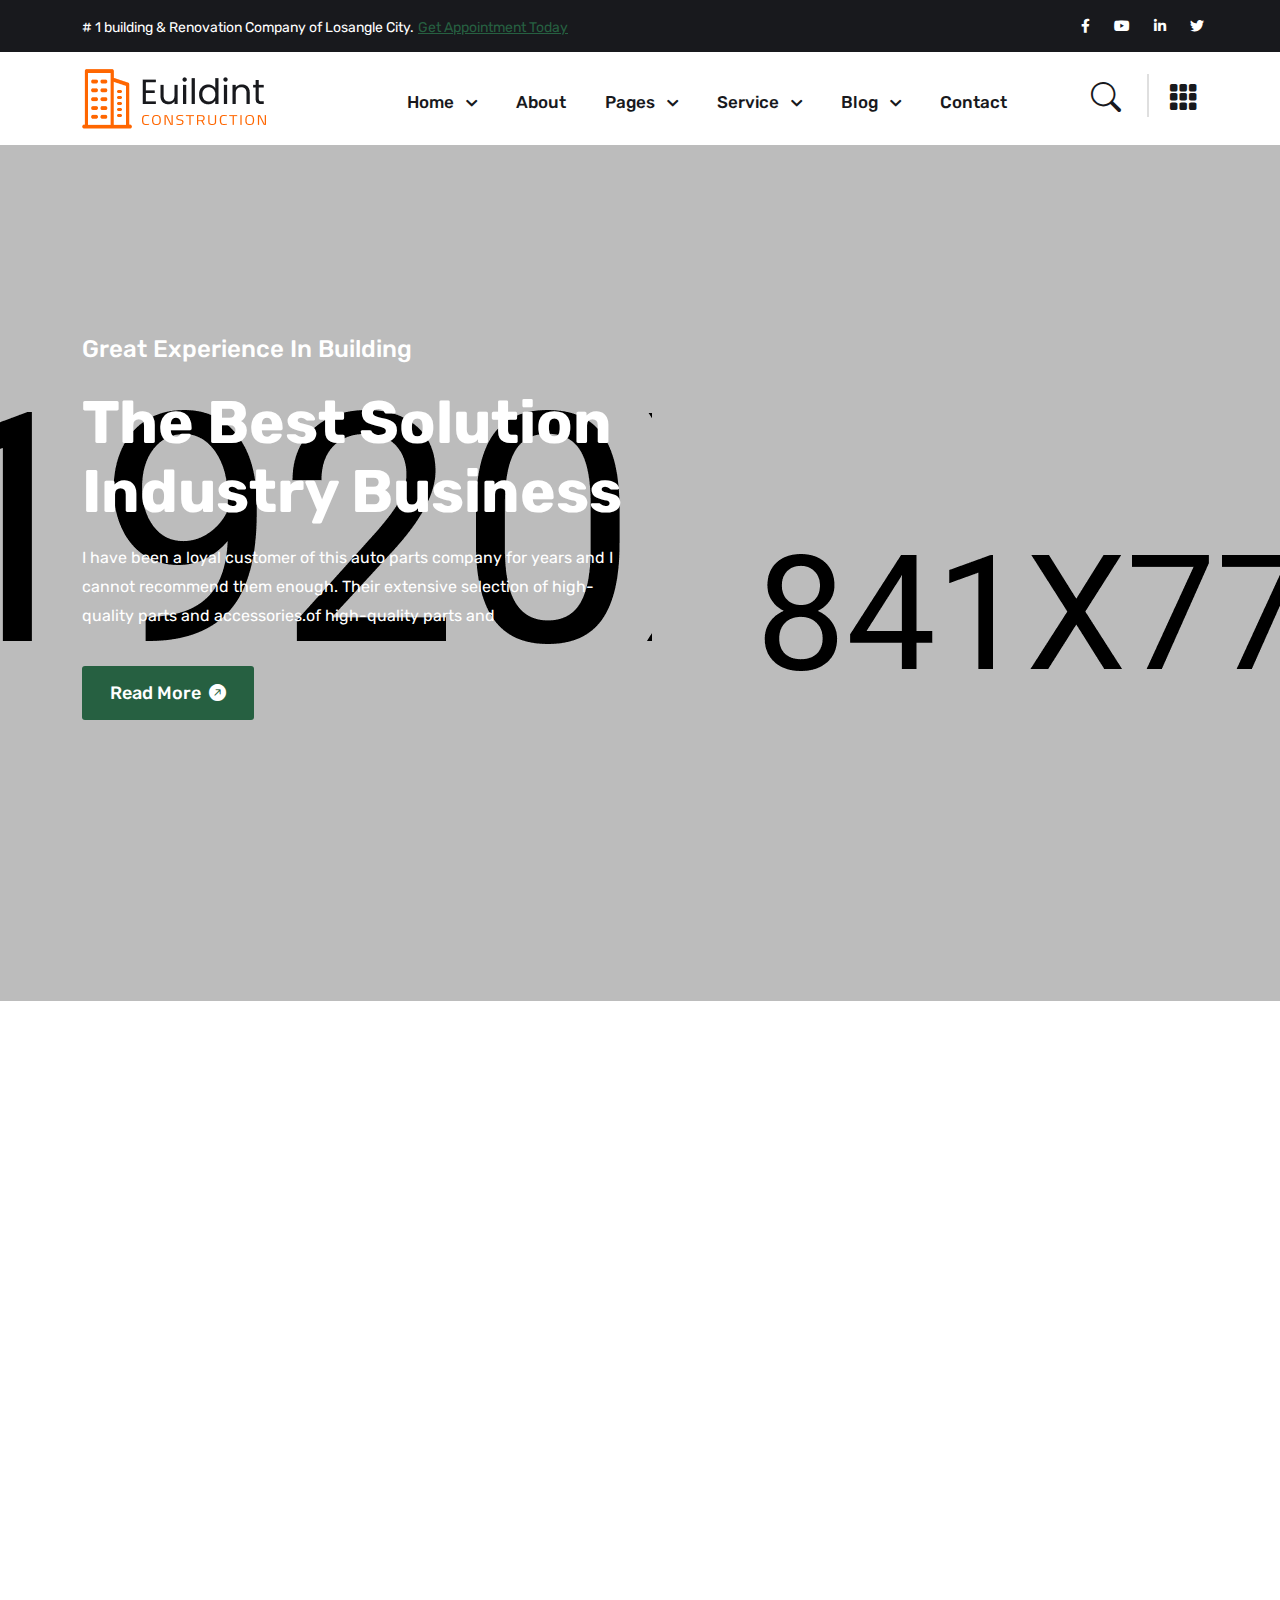
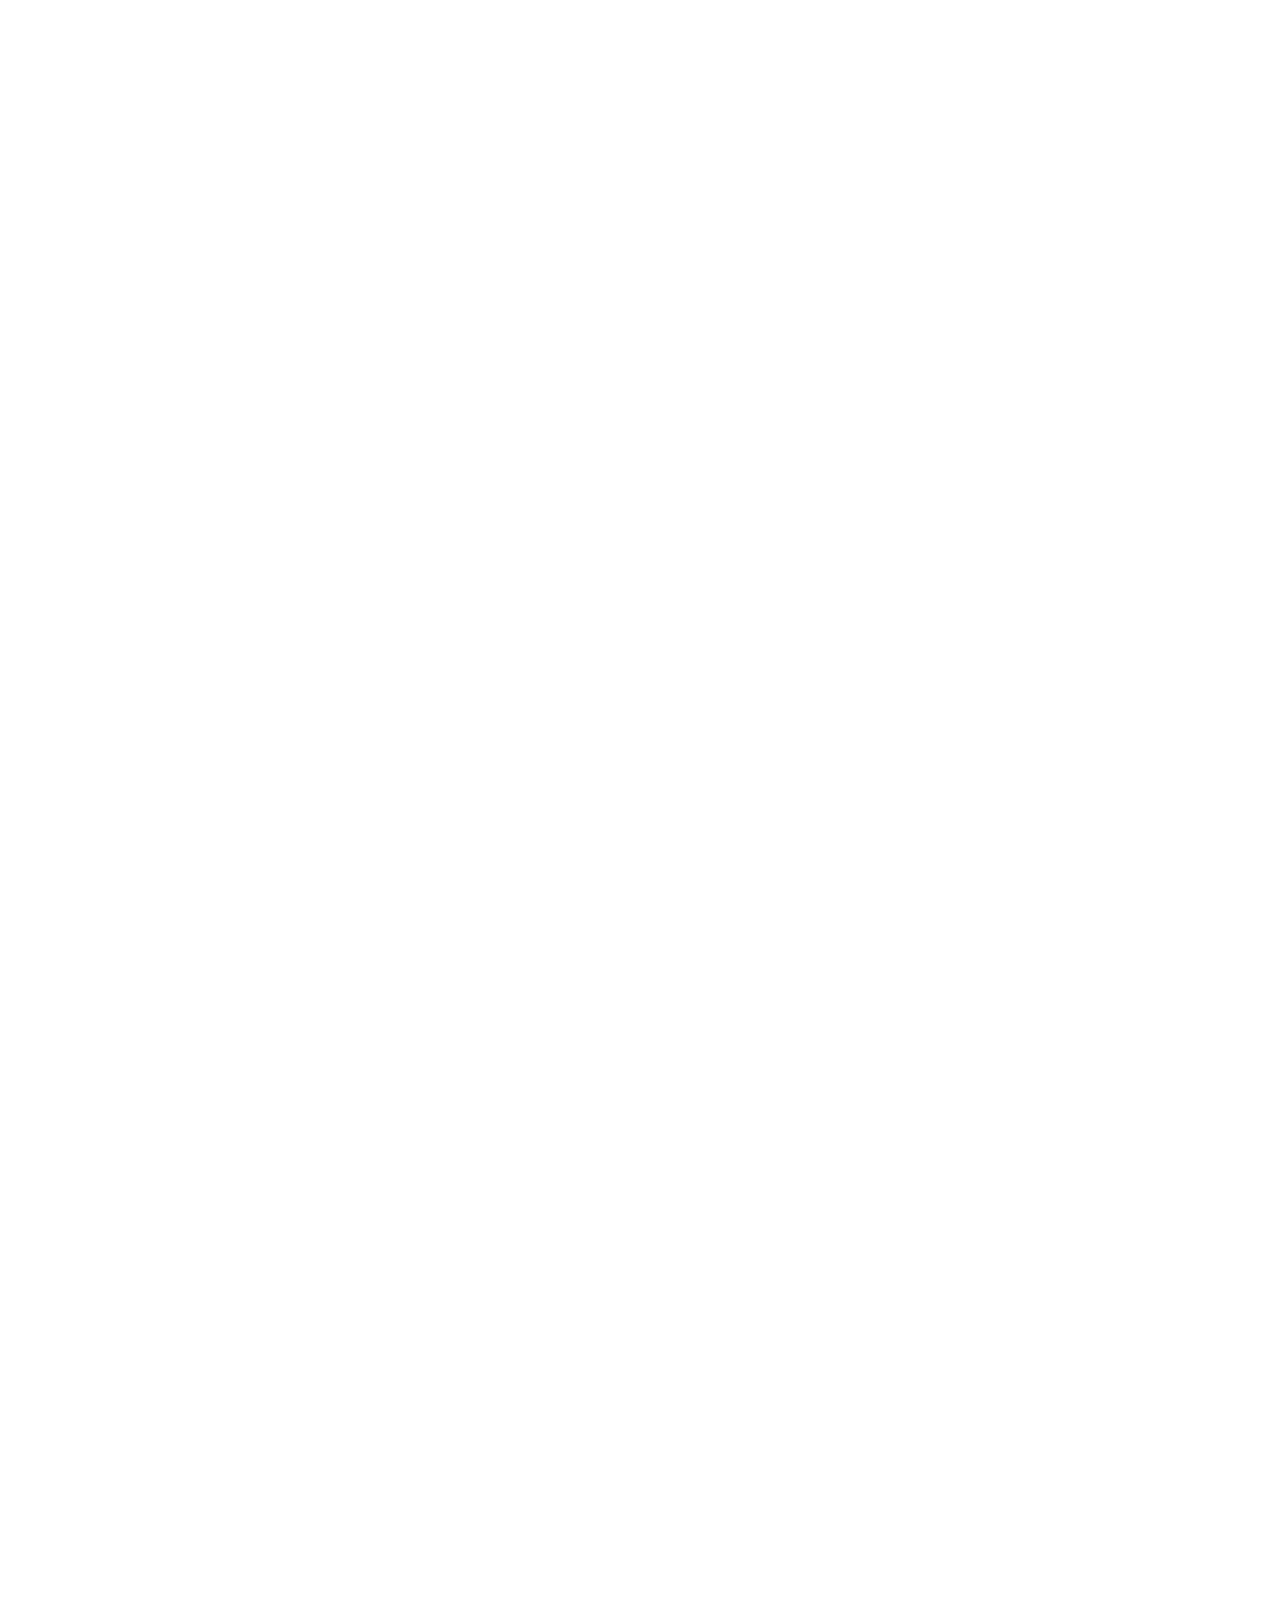
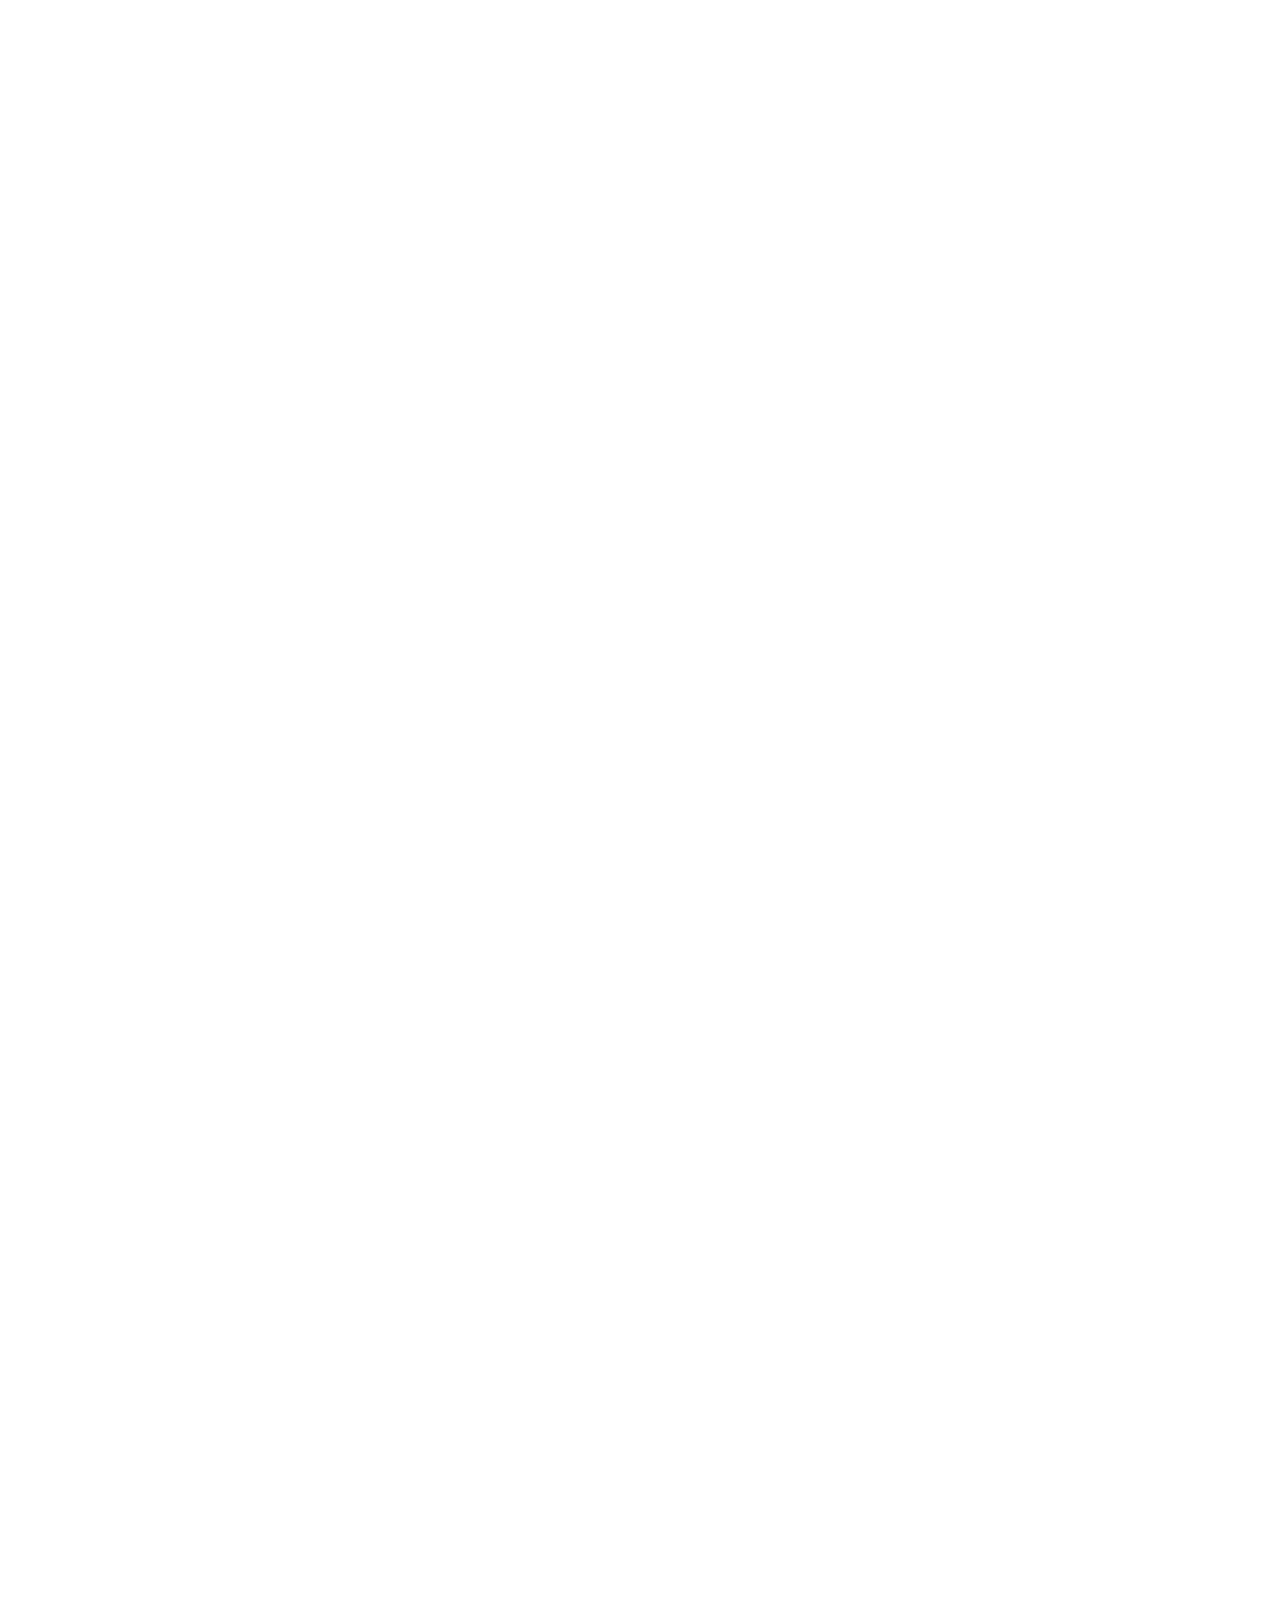
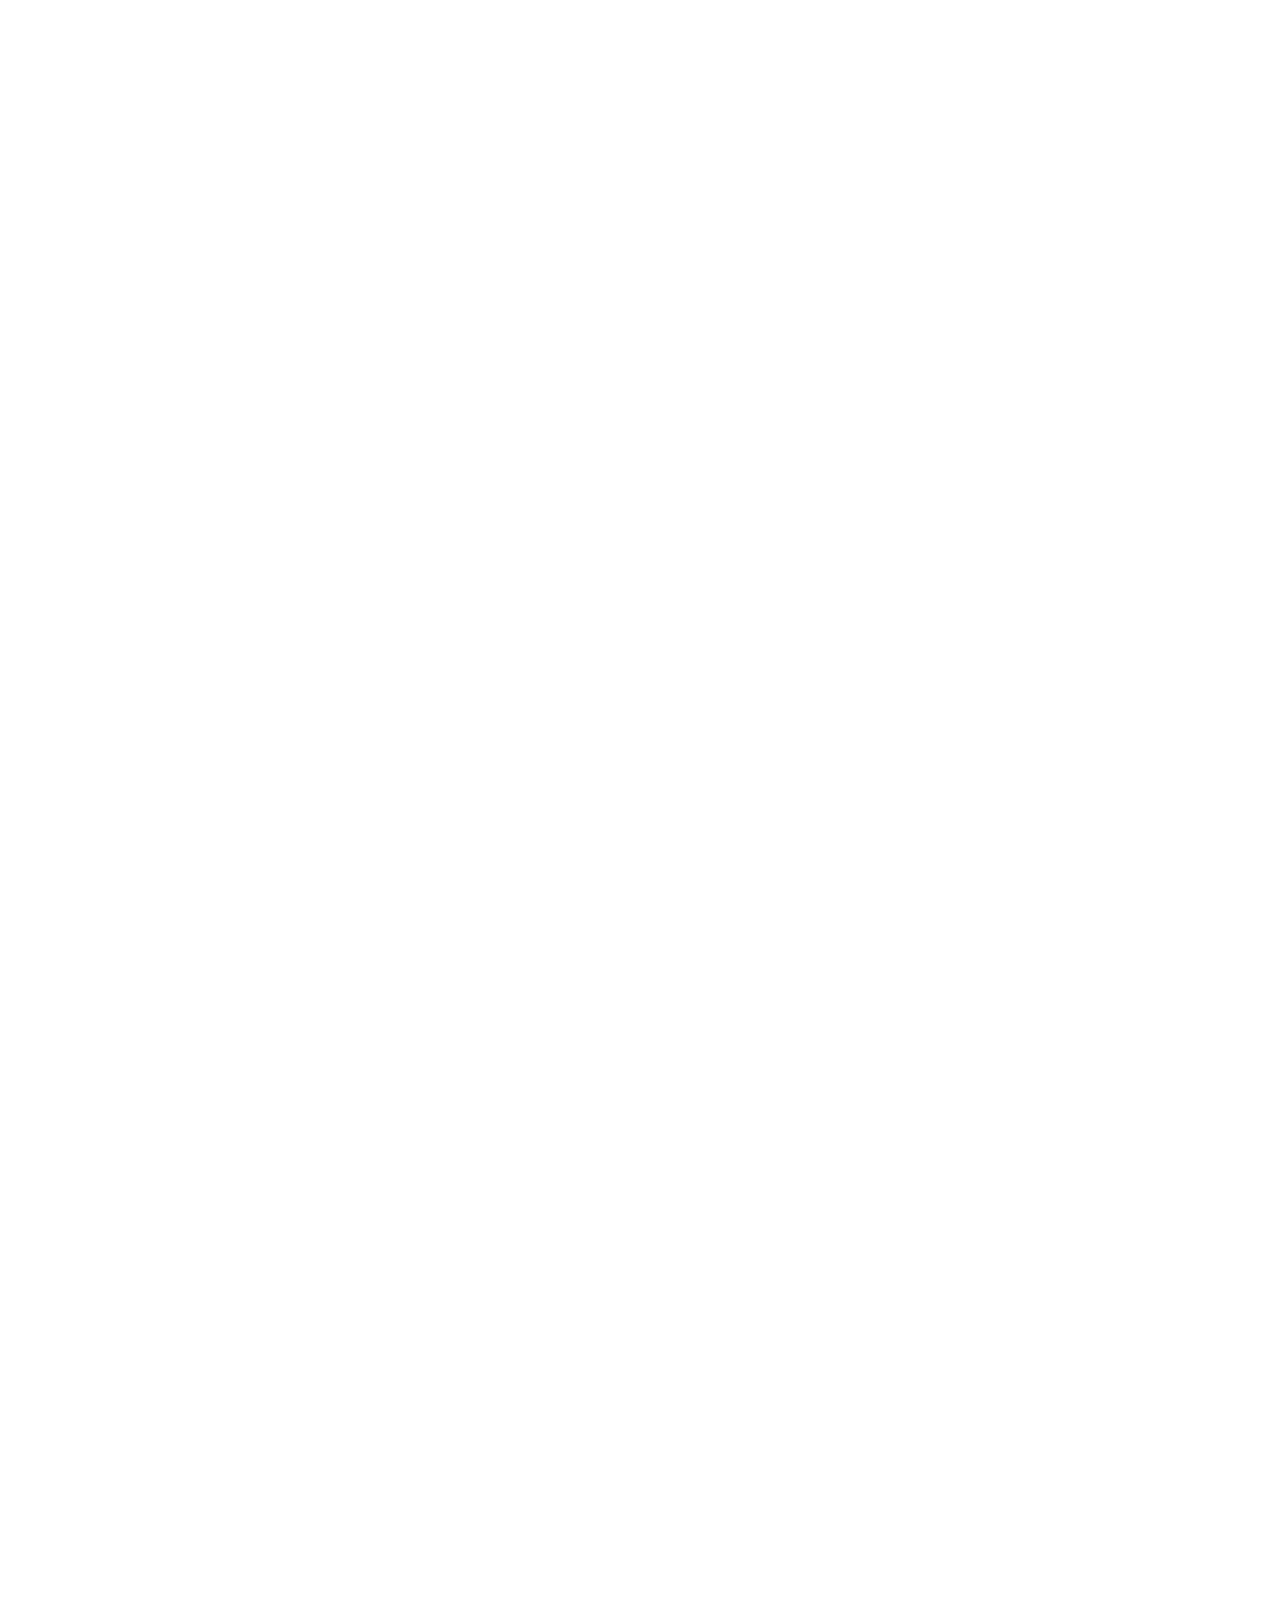
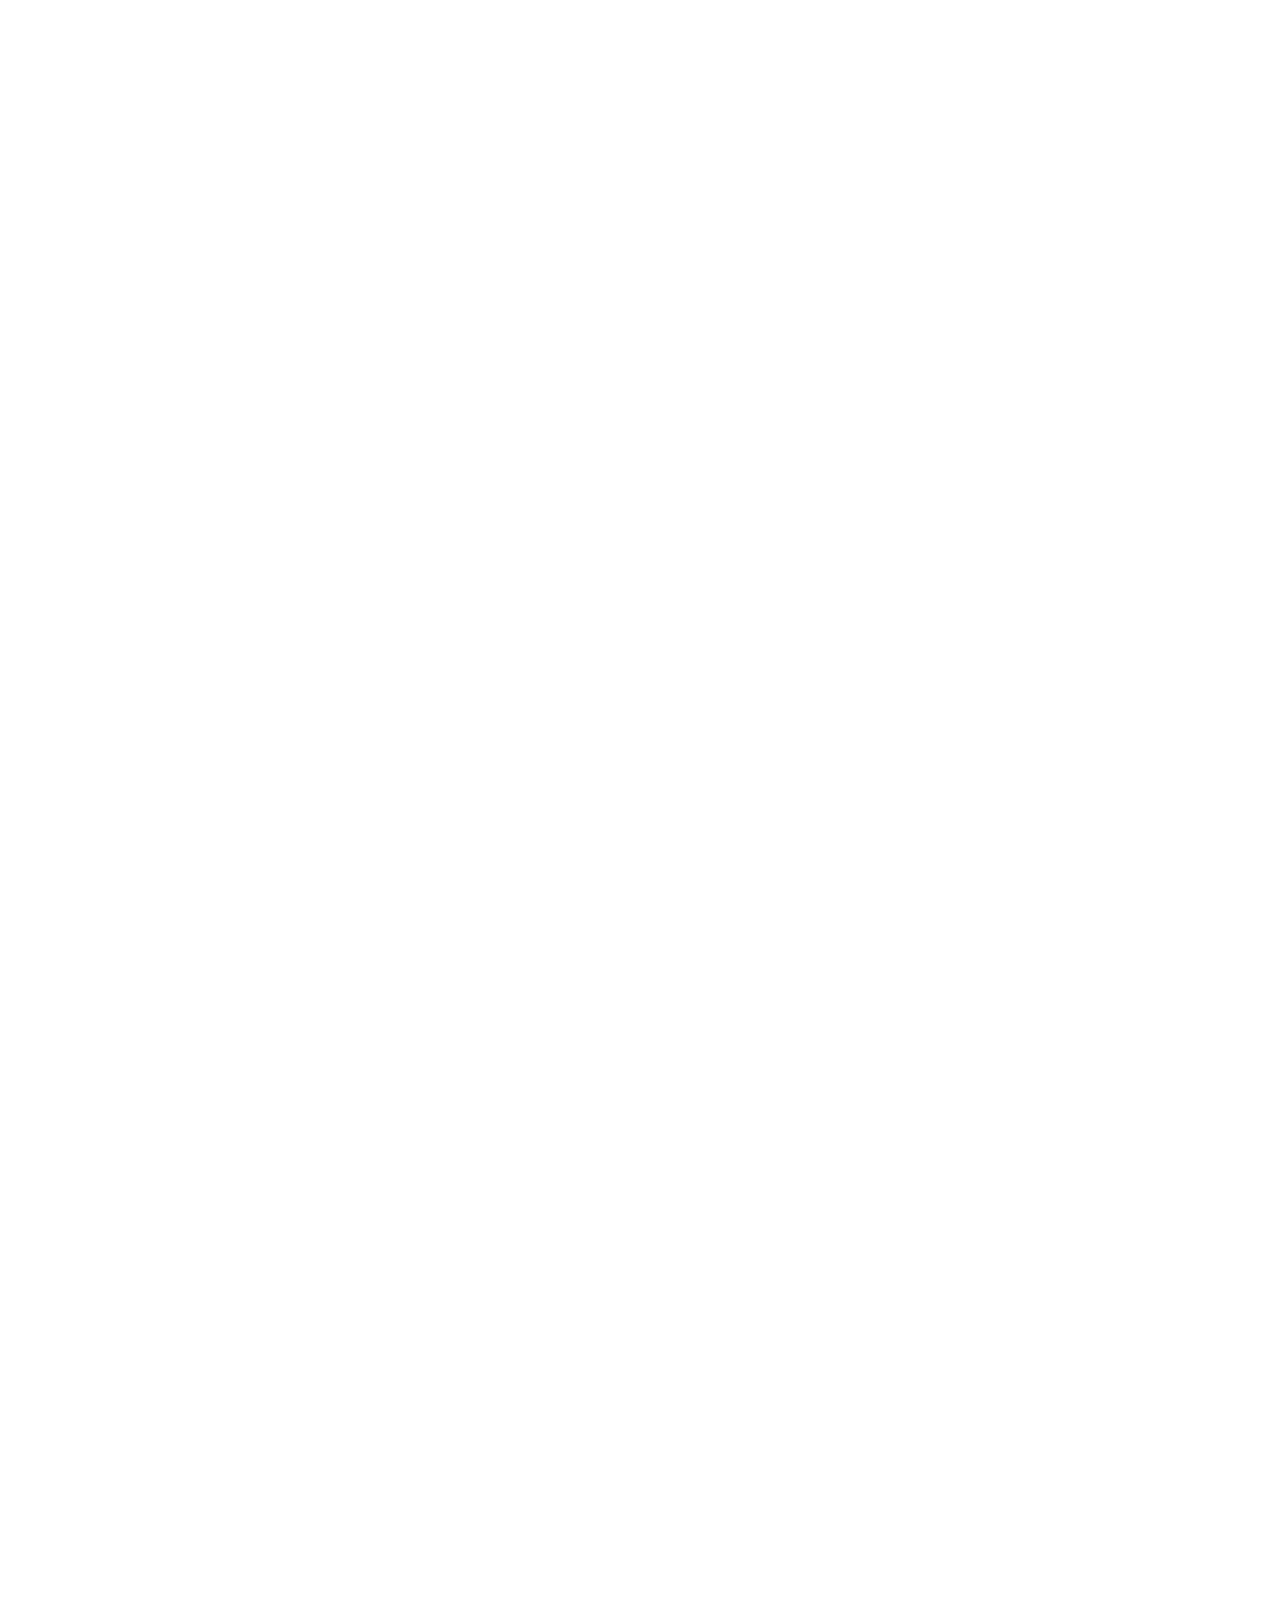
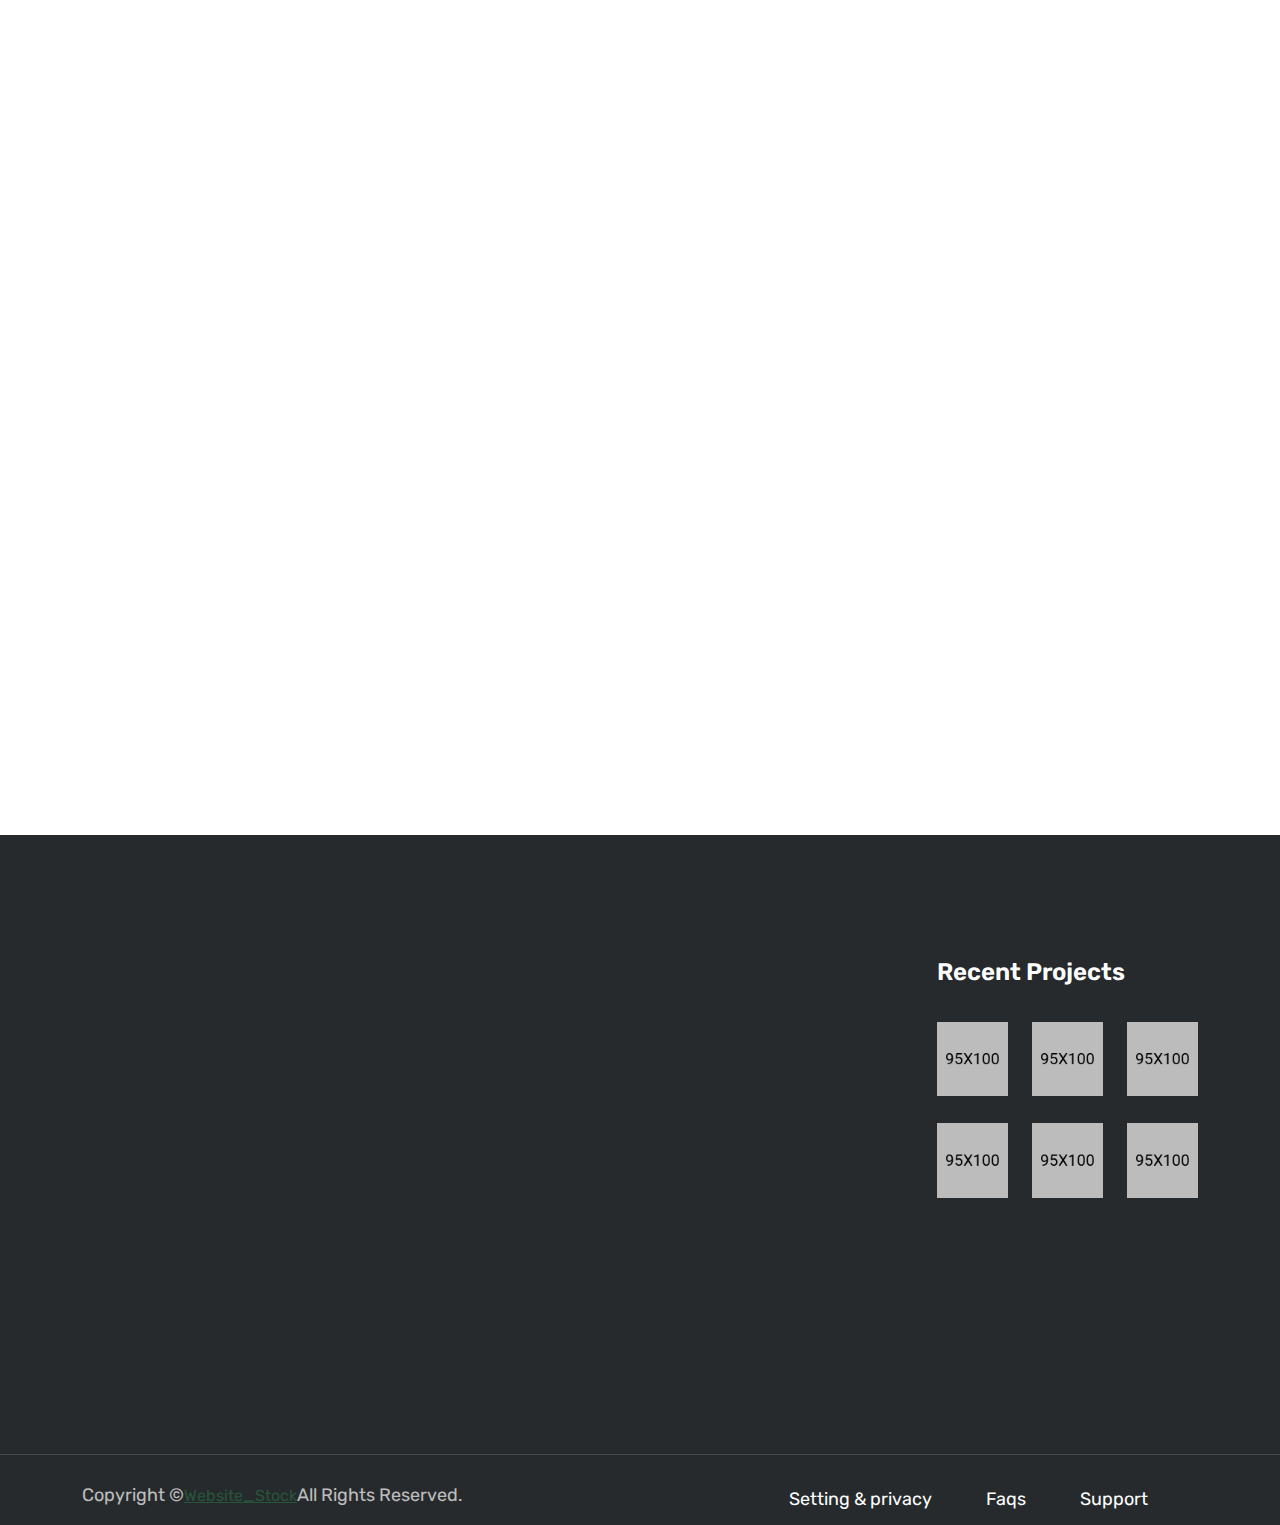
<file: index.html>
<!DOCTYPE HTML>
<html lang="en-US">

<head>
	<meta charset="UTF-8">
	<meta http-equiv="x-ua-compatible" content="ie=edge">
	<title>Euildint-Construction Buliding HTML5 Template </title>
	<meta name="description" content="">
	<meta name="viewport" content="width=device-width, initial-scale=1">
	<!-- Favicon -->
	<link rel="icon" type="image/png" sizes="56x56" href="assets/images/fav-icon/icon.png">
	<!-- bootstrap CSS -->
	<link rel="stylesheet" href="assets/css/bootstrap.min.css" type="text/css" media="all">
	<!-- carousel CSS -->
	<link rel="stylesheet" href="assets/css/owl.carousel.min.css" type="text/css" media="all">
	<!-- animate CSS -->
	<link rel="stylesheet" href="assets/css/animate.css" type="text/css" media="all">
	<!-- animate CSS -->
	<link rel="stylesheet" href="assets/css/animate.min.css" type="text/css" media="all">
	<!-- animated-text CSS -->
	<link rel="stylesheet" href="assets/css/animated-text.css" type="text/css" media="all">
	<!-- font-awesome CSS -->
	<link rel="stylesheet" href="assets/css/all.min.css" type="text/css" media="all">
	<!-- font-flaticon CSS -->
	<link rel="stylesheet" href="assets/css/flaticon.css" type="text/css" media="all">
	<!-- theme-default CSS -->
	<link rel="stylesheet" href="assets/css/theme-default.css" type="text/css" media="all">
	<!-- meanmenu CSS -->
	<link rel="stylesheet" href="assets/css/meanmenu.min.css" type="text/css" media="all">
	<!-- transitions CSS -->
	<link rel="stylesheet" href="assets/css/owl.transitions.css" type="text/css" media="all">
	<!-- venobox CSS -->
	<link rel="stylesheet" href="venobox/venobox.css" type="text/css" media="all">

	<!-- bootstrap icons -->
	<link rel="stylesheet" href="assets/css/bootstrap-icons.css" type="text/css" media="all">

	<!-- Main Style CSS -->
	<link rel="stylesheet" href="assets/css/style.css" type="text/css" media="all">
	<!-- responsive CSS -->
	<link rel="stylesheet" href="assets/css/responsive.css" type="text/css" media="all">

	<!-- modernizr js -->
	<script src="assets/js/vendor/modernizr-3.5.0.min.js"></script>
</head>

<body>
	<!-- loder -->
	  <div class="loader-wrapper">
		<div class="loader"></div>
		<div class="loder-section left-section"></div>
		<div class="loder-section right-section"></div>
	</div>
	<!--==================================================-->
	<!-- Start Euildint Top Bar Area -->
	<!--==================================================-->
	<div class="topbar-area d-flex align-items-center">
		<div class="container">
			<div class="row align-items-center">
				<div class="col-lg-6 col-md-6">
					<div class="topbar-discription">
						<p># 1 building & Renovation Company of Losangle City.</p>
						<a href="#">Get Appointment Today</a>
					</div>
				</div>
				<div class="col-lg-6 col-md-6">
					<div class="topbar-social-icon">
						<ul>
							<li><a href="#"><i class="fab fa-facebook-f"></i></a></li>
							<li><a href="#"><i class="fab fa-youtube"></i></a></li>
							<li><a href="#"><i class="fab fa-linkedin-in"></i></a></li>
							<li><a href="#"><i class="fab fa-twitter"></i></a></li>
						</ul>
					</div>
				</div>
			</div>
			<div class="topbar-btn">
				<a href="#">Book Schedule Now</a>
			</div>
		</div>
	</div>
	<!--==================================================-->
	<!-- End Euildint Top Bar Area -->
	<!--==================================================-->

	<!--==================================================-->
	<!-- Start Euildint Header Area -->
	<!--==================================================-->
	<div class="header-area" id="sticky-header">
		<div class="container">
			<div class="row align-items-center">
				<div class="col-lg-3 col-md-6">
					<div class="header-logo">
						<a href="index.html"><img src="assets/images/logo.png" alt="logo"></a>
					</div>
				</div>
				<div class="col-lg-9 col-md-12">
					<!--start header menu -->
					<div class="header-munu">
						<ul>
							<li><a href="#">Home <i class="fas fa-chevron-down"></i></a>
								<div class="sub-menu">
									<ul>
										<li><a href="index.html">Home One</a></li>
										<li><a href="index-two.html">Home Two</a></li>
										<li><a href="index-three.html">Home Three</a></li>
									</ul>
								</div>
							</li>
							<li><a href="about.html">About</a></li>
							<li><a href="#">Pages <i class="fas fa-chevron-down"></i></a>
								<div class="sub-menu">
									<ul>
										<li><a href="project-pages.html">Project</a></li>
										<li><a href="project-details.html">Project Details</a></li>
										<li><a href="team.html">Team</a></li>
										<li><a href="team-details.html">Team Details</a></li>
										<li><a href="pricing.html">Pricing</a></li>
									</ul>
								</div>
							</li>
							<li><a href="#"> Service <i class="fas fa-chevron-down"></i></a>
								<div class="sub-menu">
									<ul>
										<li><a href="service.html">Service</a></li>
										<li><a href="service-details.html">Service Details</a></li>
									</ul>
								</div>
							</li>
							<li><a href="#">Blog <i class="fas fa-chevron-down"></i></a>
								<div class="sub-menu">
									<ul>
										<li><a href="blog-grid.html">Blog Grid</a></li>
										<li><a href="blog-standard.html">Blog Standard</a></li>
										<li><a href="blog-details.html">Blog Details</a></li>
									</ul>
								</div>
							</li>
							<li><a href="contact.html">Contact</a></li>
						</ul>
						<div class="header-social">
							<ul>
								<li><a class="search-box-btn search-box-outer" href="#"><i class="bi bi-search"></i></a></li>
								<li class="line"><a class="navSidebar-button" href="#"><i class="bi bi-grid-3x3-gap-fill"></i></a></li>
							</ul>	
						</div>
					</div>
					<!-- end header menu -->
				</div>
			</div>
		</div>
	</div>

	<!--Mobile Menu Area -->
	<div class="mobile-menu-area sticky d-sm-block d-md-block d-lg-none ">
		<div class="mobile-menu">
			<nav class="Edulin_menu">
				<ul class="nav_scroll">
					<li><a href="#">Home</a>
						<div class="sub-menu">
							<ul>
								<li><a href="index.html">Home One</a></li>
								<li><a href="index-two.html">Home Two</a></li>
								<li><a href="index-three.html">Home Three</a></li>
							</ul>
						</div>
						</li>
						<li><a href="about-us.html">About</a></li>
						<li><a href="#">Pages</a>
							<div class="sub-menu">
								<ul>
									<li><a href="project-pages.html">Project</a></li>
									<li><a href="project-details.html">Project Details</a></li>
									<li><a href="team.html">Team</a></li>
									<li><a href="team-details.html">Team Details</a></li>
									<li><a href="pricing.html">Pricing</a></li>
								</ul>
							  </div>
						</li>
						<li><a href="#">Services</a>
							<div class="sub-menu">
								<ul>
									<li><a href="service.html">Services</a></li>
									<li><a href="service-details.html">Service Details</a></li>
								</ul>
							</div>
						</li>
						<li><a href="#">Blog</a>
							<div class="sub-menu">
								<ul>
									<li><a href="blog-grid.html">Blog Grid</a></li>
									<li><a href="blog-standard.html">Blog Standard</a></li>
									<li><a href="blog-details.html">Blog Details</a></li>
								</ul>
							  </div>
						</li>
						<li><a href="#">Projects</a>
							<div class="sub-menu">
								<ul>
									<li><a href="project-pages.html">Project</a></li>
									<li><a href="project-details.html">Project Details</a></li>
								</ul>
							</div>
						</li>
					<li><a href="contact.html">Contact</a></li>
				</ul>
			</nav>
		</div>
	</div>
	<!--==================================================-->
	<!-- End Euildint Header Area -->
	<!--==================================================-->

	<!--==================================================-->
	<!-- Start Euildint Slider Area -->
	<!--==================================================-->
	<div class="slider-area d-flex align-items-center">
		<div class="container">
			<div class="row align-items-center">
				<div class="col-lg-6 col-md-12">
					<!-- start slider content -->
					<div class="slider-content wow animate__slideInLeft">
						<div class="slider-sub-title">
							<h4>Great Experience In Building</h4>
						</div>
						<div class="slider-main-title">
							<h1>The Best Solution</h1>
							<h1>Industry Business</h1>
						</div>
						<div class="slider-discripton">
							<p>I have been a loyal customer of this auto parts company for years and I cannot recommend them enough. Their extensive selection of high-quality parts and accessories.of high-quality parts and</p>
						</div>
						<div class="eulding-btn">
							<a href="#">Read More <i class="bi bi-arrow-up-right-circle-fill"></i></a>
						</div>
					</div>
					<!-- end slider content -->
				</div>
				<div class="col-lg-6 col-md-6">
					<div class="slider-thumb wow animate__slideInRight">
						<img src="assets/images/slider/slider-thumb.png" alt="slider-thumb">
					</div>
				</div>
			</div>
		</div>
	</div>
	<!--==================================================-->
	<!-- End Euildint Slider Area -->
	<!--==================================================-->

	<!--==================================================-->
	<!-- Start Euildint Feature Area -->
	<!--==================================================-->
	<div class="feature-area wow animate__slideInDown">
		<div class="container mr-160">
			<div class="row">
				<div class="col-lg-6"></div>
				<div class="col-lg-6 col-md-12">
					<div class="feature-items">
						<!--start feature single box -->
						<div class="feature-single-box">
							<div class="feature-content">
								<div class="feature-icon-thumb">
									<img src="assets/images/resource/feature1.png" alt="">
								</div>
								<div class="feature-title">
									<h4><a href="#">Save Your Time</a></h4>
									<h4><a href="#">And Money</a></h4>
								</div>
								<div class="feature-icon">
									<i class="bi bi-arrow-up-right"></i>
								</div>
							</div>
						</div>
						<!--End feature single box -->

						<!--start feature single box -->
						<div class="feature-single-box active">
							<div class="feature-content">
								<div class="feature-icon-thumb two">
									<img src="assets/images/resource/feature2.png" alt="">
								</div>
								<div class="feature-title two">
									<h4><a href="#">Work With Our</a></h4>
									<h4><a href="#">Expert Team</a></h4>
								</div>
								<div class="feature-icon two">
									<i class="bi bi-arrow-up-right"></i>
								</div>
							</div>
						</div>
						<!--End feature single box -->

						<!--start feature single box -->
						<div class="feature-single-box">
							<div class="feature-content">
								<div class="feature-icon-thumb">
									<img src="assets/images/resource/feature3.png" alt="">
								</div>
								<div class="feature-title">
									<h4><a href="#">Certificate Work</a></h4>
									<h4><a href="#">Experience</a></h4>
								</div>
								<div class="feature-icon">
									<i class="bi bi-arrow-up-right"></i>
								</div>
							</div>
						</div>
						<!--End feature single box -->
					</div>
				</div>
			</div>
		</div>
	</div>
	<!--==================================================-->
	<!-- End Euildint Feature Area -->
	<!--==================================================-->


	<!--==================================================-->
	<!-- Start Euildint About Area -->
	<!--==================================================-->
	<div class="about-area wow animate__slideInUp">
		<div class="container">
			<div class="row">
				<div class="col-lg-6 col-md-12">
					<div class="about-thumb wow animate__slideInUp">
						<img src="assets/images/about/about.jpg" alt="">
						<div class="about-shape">
							<img src="assets/images/about/about-shape.png" alt="">
						</div>
					</div>
				</div>
				<div class="col-lg-6 col-md-12">
					<div class="section-title">
						<div class="section-shape">
							<img src="assets/images/about/section-shape.png" alt="">
						</div>
						<div class="section-sub-title">
							<h4>Superior Construction</h4>
						</div>
						<div class="section-main-title about">
							<h2>We Make Finest Architectural</h2>
							<h2>Design With Great Passion</h2>
						</div>
					</div>
					<div class="about-content wow animate__slideInUp">
						<div class="about-discribtion">
							<p>Quisque dignissim enim diam, eget pulvinar ex viverra id. Nulla a lobortis lectus, id volutpat magna. Morbi consequat porttitor fermentum. Nulla vestibulum tincidunt viverra. Vestibulum accumsan</p>
						</div>
						<!-- start process bar -->
						<div class="process-ber-plugin">
							<span class="process-bar">Customer Satisficed </span>
							<div id="bar1" class="barfiller">
								<div class="tipWrap" style="display: inline;">
									<span class="tip" style="left: 468.814px; transition: left 7s ease-in-out 0s;">78%</span>
								</div>
								<span class="fill" data-percentage="78" style="background: rgb(22, 181, 151); width: 505.791px; transition: width 7s ease-in-out 0s;"></span>
							</div>  
							<span class="process-bar">Residential Roofing</span>
							<div id="bar2" class="barfiller">
								<div class="tipWrap" style="display: inline;">
									<span class="tip" style="left: 403.254px; transition: left 7s ease-in-out 0s;">55%</span>
								</div>
								<span class="fill my-class" data-percentage="55" style="background: rgb(22, 181, 151); width: 438.352px; transition: width 7s ease-in-out 0s;"></span>
							</div>
						</div>
						<!-- End process bar -->
						<div class="row">
							<div class="col-lg-6 col-md-6">
								<!--start about single box -->
								<div class="about-single-box">
									<div class="about-icon">
										<img src="assets/images/about/about-icon1.png" alt="">
									</div>
									<div class="about-text">
										<h4>Worldwide Service</h4>
										<p>Lorem ipsum is simply velit anod ipas aliquet enean quis.</p>
									</div>
								</div>
								<!--end about single box -->
							</div>
							<div class="col-lg-6 col-md-6">
								<!--start about single box -->
								<div class="about-single-box">
									<div class="about-icon">
										<img src="assets/images/about/about-icon2.png" alt="">
									</div>
									<div class="about-text">
										<h4>Awward Winner</h4>
										<p>Lorem ipsum is simply velit anod ipas aliquet enean quis.</p>
									</div>
								</div>
								<!--end about single box -->
							</div>
						</div>
						<div class="eulding-btn about">
							<a href="#">Read More <i class="bi bi-arrow-up-right-circle-fill"></i></a>
						</div>
					</div>
				</div>
			</div>
		</div>
	</div>
	<!--==================================================-->
	<!-- End Euildint About Area -->
	<!--==================================================-->

	<!--==================================================-->
	<!-- Start Euildint Contact Area -->
	<!--==================================================-->
	<div class="contact-area wow animate__slideInUp">
		<div class="container">
			<div class="row align-items-center">
				<div class="col-lg-7 col-md-12">
					<div class="section-title">
						<div class="section-main-title contact">
							<h2>Contact us Today And Let us</h2>
							<h2>Know What you Need</h2>
						</div>
					</div>
					<div class="contact-discription">
						<p>When does a mere internet 'SEO' company grow into a trusted partner that stays in front of the latest industry trends? When it's time to partner with Mocer, that's when. saidul islam</p>
					</div>
					<div class="eulding-btn">
						<a href="contact.html">Contact Us <i class="bi bi-arrow-up-right-circle-fill"></i></a>
					</div>
				</div>
				<div class="col-lg-5 col-md-6">
					<div class="contact-thumb wow animate__slideInRight">
						<img src="assets/images/resource/contact-thumb.png" alt="">
						<div class="contact-shape bounce-animate">
							<img src="assets/images/resource/contact-shape.png" alt="">
						</div>
					</div>
				</div>
			</div>
		</div>
	</div>
	<!--==================================================-->
	<!-- End Euildint Contact Area -->
	<!--==================================================--> 

	<!--==================================================-->
	<!-- Start Euildint Service Area -->
	<!--==================================================-->
	<div class="service-area wow animate__slideInUp">
		<div class="container">
			<div class="row">
				<div class="col-lg-12">
					<!-- start section title -->
					<div class="section-title text-center">
						<div class="section-shape">
							<img src="assets/images/about/section-shape.png" alt="">
						</div>
						<div class="section-sub-title">
							<h4>WHAT WE DO</h4>
						</div>
						<div class="section-main-title">
							<h2>High Quality Services Of </h2>
							<h2>Multiple Industries</h2>
						</div>
					</div>
					<!-- End section title -->
				</div>
			</div>
			<div class="row">
				<div class="col-lg-4 col-md-6">
					<!-- start service single box -->
					<div class="service-single-box wow animate__slideInUp">
						<div class="service-thumb">
							<img src="assets/images/resource/service1.png" alt="">
						</div>
						<div class="service-content">
							<div class="service-icon">
								<img src="assets/images/resource/service-icon.png" alt="">
							</div>
							<div class="service-text">
								<h4><a href="service-details.html">Mechanical Works</a></h4>
								<p>Consectetur adipiscing elit, sed dots eiusmod tempor incid saidul</p>
								<a href="#">Read More <i class="bi bi-arrow-right"></i></a>
							</div>
						</div>
						<div class="service-title">
							<h4>Petroleum Refinery</h4>
						</div>
					</div>
					<!-- End service single box -->
				</div>
				<div class="col-lg-4 col-md-6">
					<!-- start service single box -->
					<div class="service-single-box wow animate__slideInUp">
						<div class="service-thumb">
							<img src="assets/images/resource/service2.png" alt="">
						</div>
						<div class="service-content">
							<div class="service-icon">
								<img src="assets/images/resource/service-icon.png" alt="">
							</div>
							<div class="service-text">
								<h4><a href="service-details.html">Mechanical Works</a></h4>
								<p>Consectetur adipiscing elit, sed dots eiusmod tempor incid saidul</p>
								<a href="#">Read More <i class="bi bi-arrow-right"></i></a>
							</div>
						</div>
						<div class="service-title">
							<h4>Petroleum Refinery</h4>
						</div>
					</div>
					<!-- End service single box -->
				</div>
				<div class="col-lg-4 col-md-6">
					<!-- start service single box -->
					<div class="service-single-box wow animate__slideInUp">
						<div class="service-thumb">
							<img src="assets/images/resource/service3.png" alt="">
						</div>
						<div class="service-content">
							<div class="service-icon">
								<img src="assets/images/resource/service-icon.png" alt="">
							</div>
							<div class="service-text">
								<h4><a href="service-details.html">Mechanical Works</a></h4>
								<p>Consectetur adipiscing elit, sed dots eiusmod tempor incid saidul</p>
								<a href="#">Read More <i class="bi bi-arrow-right"></i></a>
							</div>
						</div>
						<div class="service-title">
							<h4>Petroleum Refinery</h4>
						</div>
					</div>
					<!-- End service single box -->
				</div>
			</div>
		</div>
	</div>
	<!--==================================================-->
	<!-- End Euildint Service Area -->
	<!--==================================================-->

	<!--==================================================-->
	<!-- Start Euildint Pricing Area -->
	<!--==================================================-->
	<div class="pricing-area wow animate__slideInUp">
		<div class="container">
			<div class="row">
				<div class="col-lg-12">
					<!-- start section title -->
					<div class="section-title text-center">
						<div class="section-shape">
							<img src="assets/images/about/section-shape.png" alt="">
						</div>
						<div class="section-sub-title">
							<h4>Pricing Plan</h4>
						</div>
						<div class="section-main-title pricing">
							<h2>Our Best Price Plan</h2>
						</div>
					</div>
					<!-- End section title -->
				</div>
			</div>
			<div class="row">
				<div class="col-lg-4 col-md-6">
					<!-- start pricing single box -->
					<div class="pricing-single-box wow animate__slideInUp">
						<div class="pricing-content">
							<div class="pricing-title">
								<h3>Business Plan</h3>
							</div>
							<div class="pricing-rate">
								<h3>$424<span>/Per Month</span></h3>
							</div>
							<div class="pricing-list">
								<span class="active"><i class="bi bi-check"></i> Five brand monitors</span>
								<span class="active"><i class="bi bi-check"></i> 12-month fixed price</span>
								<span><i class="bi bi-x"></i> Transmission charge</span>
								<span><i class="bi bi-x"></i> Marketing strategy</span>
								<span><i class="bi bi-x"></i> Free Server Domain</span>
							</div>
						</div>
						<div class="pircing-btn">
							<a href="#">Purchase Now</a>
						</div>
					</div>
					<!-- End pricing single box -->
				</div>
				<div class="col-lg-4 col-md-6">
					<!-- start pricing single box -->
					<div class="pricing-single-box wow animate__slideInUp">
						<div class="pricing-content">
							<div class="pricing-title">
								<h3>Business Plan</h3>
							</div>
							<div class="pricing-rate">
								<h3>$500<span>/Per Years</span></h3>
							</div>
							<div class="pricing-list">
								<span class="active"><i class="bi bi-check"></i> Five brand monitors</span>
								<span class="active"><i class="bi bi-check"></i> 12-month fixed price</span>
								<span><i class="bi bi-x"></i> Transmission charge</span>
								<span><i class="bi bi-x"></i> Marketing strategy</span>
								<span><i class="bi bi-x"></i> Free Server Domain</span>
							</div>
						</div>
						<div class="pircing-btn">
							<a href="#">Purchase Now</a>
						</div>
					</div>
					<!-- End pricing single box -->
				</div>
				<div class="col-lg-4 col-md-6">
					<!-- start pricing single box -->
					<div class="pricing-single-box wow animate__slideInUp">
						<div class="pricing-content">
							<div class="pricing-title">
								<h3>Business Plan</h3>
							</div>
							<div class="pricing-rate">
								<h3>$300<span>/Per Month</span></h3>
							</div>
							<div class="pricing-list">
								<span class="active"><i class="bi bi-check"></i> Five brand monitors</span>
								<span class="active"><i class="bi bi-check"></i> 12-month fixed price</span>
								<span><i class="bi bi-x"></i> Transmission charge</span>
								<span><i class="bi bi-x"></i> Marketing strategy</span>
								<span><i class="bi bi-x"></i> Free Server Domain</span>
							</div>
						</div>
						<div class="pircing-btn">
							<a href="#">Purchase Now</a>
						</div>
					</div>
					<!-- End pricing single box -->
				</div>
			</div>
		</div>
	</div>
	<!--==================================================-->
	<!-- Start Euildint Pricing Area -->
	<!--==================================================-->

	<!--==================================================-->
	<!-- Start Euildint Faq Area -->
	<!--==================================================-->
	<div class="faq-area wow animate__slideInUp">
		<div class="container">
			<div class="row">
				<div class="col-lg-6 col-md-12">
					<div class="section-title wow animate__slideInUp">
						<div class="section-main-title">
							<h2>Our Brief History, Our</h2>
							<h2>Goals & Motivation</h2>
						</div>
					</div>
					<div class="faq-thumb">
						<img src="assets/images/resource/faq-img.png" alt="">
					</div>
				</div>
				<div class="col-lg-6 col-md-12">
					<!-- start accordion -->
					<div class="tab_container wow animate__slideInUp">
						<div id="tab1" class="tab_content">
							<ul class="accordion">
								<li>
									<a class="active"><span> What services does your business provide? </span></a>
									<p style="display: block;"> <span style="display: block;">How much do your services cost?</span>Our pricing varies depending on the specific services you require and the scope of your project. We offer customized solutions to fit each client's unique needs and budget. Please contact us for a quote.</p>
								</li>
								<li>
									<a class=""><span>Do you offer any guarantees or refunds? </span></a>
									<p style="display: none;"> <span style="display: block;">How much do your services cost?</span>Our pricing varies depending on the specific services you require and the scope of your project. We offer customized solutions to fit each client's unique needs and budget. Please contact us for a quote.</p>
								</li>
								<li>
									<a><span>How do I get started with your services? </span></a>
									<p> <span style="display: block;">How much do your services cost?</span>Our pricing varies depending on the specific services you require and the scope of your project. We offer customized solutions to fit each client's unique needs and budget. Please contact us for a quote.</p>
								</li>
								<li>
									<a><span> How do I get started with your services?</span></a>
									<p> <span style="display: block;">How much do your services cost?</span>Our pricing varies depending on the specific services you require and the scope of your project. We offer customized solutions to fit each client's unique needs and budget. Please contact us for a quote.</p>
								</li>
							</ul>
						</div>
					</div>
					<!-- End accordion -->
				</div>
			</div>
		</div>
	</div>
	<!--==================================================-->
	<!-- End Euildint Faq Area -->
	<!--==================================================-->

	<!--==================================================-->
	<!-- Start Euildint Brand Area -->
	<!--==================================================-->
	<div class="brand-area wow animate__slideInUp">
		<div class="container-fluid">
			<div class="row">
				<div class="brand_list owl-carousel">
					<div class="col-lg-12">
						<div class="brand-thumb">
							<a href="#"><img src="assets/images/brand/brand1.png" alt=""></a>
						</div>
					</div>
					<div class="col-lg-12">
						<div class="brand-thumb">
							<a href="#"><img src="assets/images/brand/brand2.png" alt=""></a>
						</div>
					</div>
					<div class="col-lg-12">
						<div class="brand-thumb">
							<a href="#"><img src="assets/images/brand/brand3.png" alt=""></a>
						</div>
					</div>
					<div class="col-lg-12">
						<div class="brand-thumb">
							<a href="#"><img src="assets/images/brand/brand4.png" alt=""></a>
						</div>
					</div>
					<div class="col-lg-12">
						<div class="brand-thumb">
							<a href="#"><img src="assets/images/brand/brand5.png" alt=""></a>
						</div>
					</div>
					<div class="col-lg-12">
						<div class="brand-thumb">
							<a href="#"><img src="assets/images/brand/brand6.png" alt=""></a>
						</div>
					</div>
				</div>
			</div>
		</div>
	</div>
	<!--==================================================-->
	<!-- End Euildint Brand Area -->
	<!--==================================================-->


	<!--==================================================-->
	<!-- Start Euildint Project Area -->
	<!--==================================================-->
	<div class="project-area wow animate__slideInUp">
		<div class="container">
			<div class="row">
				<div class="col-lg-12">
					<!-- start section title -->
					<div class="section-title text-center">
						<div class="section-shape">
							<img src="assets/images/about/section-shape.png" alt="">
						</div>
						<div class="section-sub-title">
							<h4>LATEST PROJECTS</h4>
						</div>
						<div class="section-main-title">
							<h2>Let's Checkout Our Recently </h2>
							<h2>Completed Work</h2>
						</div>
					</div>
					<!-- End section title -->
				</div>
			</div>
			<div class="row">
				<div class="col-lg-6 col-md-6">
					<!-- start project single box -->
					<div class="project-single-box wow animate__slideInUp">
						<div class="project-thumb">
							<img src="assets/images/project/project1.jpg" alt="">
							<div class="project-content">
								<div class="project-text">
									<h4><a href="project-details.html">Oil Mill Construction</a></h4>
									<span>Building Renovation</span>
								</div>
								<div class="project-icon">
									<a href="#"><i class="bi bi-arrow-right"></i></a>
								</div>
							</div>
						</div>
					</div>
					<!-- End project single box -->
				</div>
				<div class="col-lg-6 col-md-6 mt-50">
					<!-- start project single box -->
					<div class="project-single-box two wow animate__slideInUp">
						<div class="project-thumb">
							<img src="assets/images/project/project2.jpg" alt="">
							<div class="project-content">
								<div class="project-text">
									<h4><a href="project-details.html">Oil Mill Construction</a></h4>
									<span>Building Renovation</span>
								</div>
								<div class="project-icon">
									<a href="#"><i class="bi bi-arrow-right"></i></a>
								</div>
							</div>
						</div>
					</div>
					<!-- End project single box -->
				</div>
				<div class="col-lg-6 col-md-6">
					<!-- start project single box -->
					<div class="project-single-box three wow animate__slideInUp">
						<div class="project-thumb">
							<img src="assets/images/project/project3.jpg" alt="">
							<div class="project-content">
								<div class="project-text">
									<h4><a href="project-details.html">Oil Mill Construction</a></h4>
									<span>Building Renovation</span>
								</div>
								<div class="project-icon">
									<a href="#"><i class="bi bi-arrow-right"></i></a>
								</div>
							</div>
						</div>
					</div>
					<!-- End project single box -->
				</div>
				<div class="col-lg-6 col-md-6">
					<!-- start project single box -->
					<div class="project-single-box four wow animate__slideInUp">
						<div class="project-thumb">
							<img src="assets/images/project/project4.jpg" alt="">
							<div class="project-content">
								<div class="project-text">
									<h4><a href="project-details.html">Oil Mill Construction</a></h4>
									<span>Building Renovation</span>
								</div>
								<div class="project-icon">
									<a href="#"><i class="bi bi-arrow-right"></i></a>
								</div>
							</div>
						</div>
					</div>
					<!-- End project single box -->
				</div>
			</div>
		</div>
	</div>
	<!--==================================================-->
	<!-- End Euildint Project Area -->
	<!--==================================================-->

	<!--==================================================-->
	<!-- Start Euildint Testimonial Area -->
	<!--==================================================-->
	<div class="testimonial-area wow animate__slideInUp">
		<div class="container">
			<div class="row">
				<div class="col-lg-5 col-md-12">
					<!-- start section title -->
					<div class="section-title">
						<div class="section-shape">
							<img src="assets/images/about/section-shape.png" alt="">
						</div>
						<div class="section-sub-title">
							<h4>TESTIMONIALS</h4>
						</div>
						<div class="section-main-title">
							<h2>Our Happy Clients </h2>
							<h2>Says About Us</h2>
						</div>
					</div>
					<!-- End section title -->
					<div class="row">
						<div class="testi_list owl-carousel">
							<div class="col-lg-12">
								<div class="testi-text">
									<p>Trage agile frameworks to provide a robust synopsis for high level overviews. Iterative approaches to corporate Trage agile frameworks to provide a robust synopsis for high level overviews. Iterative approaches to corporate</p>
								</div>
							</div>
							<div class="col-lg-12">
								<div class="testi-text">
									<p>Trage agile frameworks to provide a robust synopsis for high level overviews. Iterative approaches to corporate Trage agile frameworks to provide a robust synopsis for high level overviews. Iterative approaches to corporate</p>
								</div>
							</div>
						</div>
					</div>
				</div>
				<div class="col-lg-7 col-md-12">
					<div class="row">
						<div class="col-lg-6 col-md-6">
							<!-- start testi single box -->
							<div class="testi-single-box wow animate__slideInUp">
								<div class="testi-items-box">
									<div class="testi-content">
										<div class="testi-thumb">
											<img src="assets/images/testimonial/testi1.png" alt="">
										</div>
										<div class="testi-title">
											<h4>Kevin Martin</h4>
											<span>Founder</span>
										</div>
										<div class="testi-discription">
											<p>Access the same project through five different dynamic views: a kanban board, Gantt chart,simple task list.</p>
										</div>
										<div class="testi-icon-thumb">
											<img src="assets/images/testimonial/testi-icon.png" alt="">
										</div>
									</div>
								</div>
							</div>
							<!-- End testi single box -->
						</div>
						<div class="col-lg-6 col-md-6 mt-180">
							<!-- start testi single box -->
							<div class="testi-single-box two wow animate__slideInUp">
								<div class="testi-items-box">
									<div class="testi-content">
										<div class="testi-thumb">
											<img src="assets/images/testimonial/testi2.png" alt="">
										</div>
										<div class="testi-title">
											<h4>Guy Hawkins</h4>
											<span>Manager</span>
										</div>
										<div class="testi-discription">
											<p>Access the same project through five different dynamic views: a kanban board, Gantt chart,simple task list.</p>
										</div>
										<div class="testi-icon-thumb">
											<img src="assets/images/testimonial/testi-icon.png" alt="">
										</div>
									</div>
								</div>
							</div>
							<!-- End testi single box -->
						</div>
						<div class="col-lg-6 col-md-6">
							<!-- start testi single box -->
							<div class="testi-single-box wow animate__slideInUp">
								<div class="testi-items-box">
									<div class="testi-content">
										<div class="testi-thumb">
											<img src="assets/images/testimonial/testi3.png" alt="">
										</div>
										<div class="testi-title">
											<h4>Alex Mitchell</h4>
											<span>Manager</span>
										</div>
										<div class="testi-discription">
											<p>Access the same project through five different dynamic views: a kanban board, Gantt chart,simple task list.</p>
										</div>
										<div class="testi-icon-thumb">
											<img src="assets/images/testimonial/testi-icon.png" alt="">
										</div>
									</div>
								</div>
							</div>
							<!-- End testi single box -->
						</div>
						<div class="col-lg-6 col-md-6 mt-180">
							<!-- start testi single box -->
							<div class="testi-single-box four wow animate__slideInUp">
								<div class="testi-items-box">
									<div class="testi-content">
										<div class="testi-thumb">
											<img src="assets/images/testimonial/testi4.png" alt="">
										</div>
										<div class="testi-title">
											<h4>Jessca Arow</h4>
											<span>Manager</span>
										</div>
										<div class="testi-discription">
											<p>Access the same project through five different dynamic views: a kanban board, Gantt chart,simple task list.</p>
										</div>
										<div class="testi-icon-thumb">
											<img src="assets/images/testimonial/testi-icon.png" alt="">
										</div>
									</div>
								</div>
							</div>
							<!-- End testi single box -->
						</div>
					</div>
				</div>
			</div>
		</div>
	</div>
	<!--==================================================-->
	<!-- End Euildint Testimonial Area -->
	<!--==================================================-->

	<!--==================================================-->
	<!-- Start Euildint Blog Area -->
	<!--==================================================-->
	<div class="blog-area wow animate__slideInUp">
		<div class="container">
			<div class="row">
				<div class="col-lg-12">
					<!-- start section title -->
					<div class="section-title text-center">
						<div class="section-shape">
							<img src="assets/images/about/section-shape.png" alt="">
						</div>
						<div class="section-sub-title">
							<h4>Our Blogs</h4>
						</div>
						<div class="section-main-title blog">
							<h2>Read Our Latest Articles</h2>
						</div>
					</div>
					<!-- End section title -->
				</div>
			</div>
			<div class="row">
				<div class="col-lg-4 col-md-6">
					<!-- start blog single box -->
					<div class="blog-single-box wow animate__slideInUp">
						<div class="blog-content">
							<div class="blog-title">
								<h4><a href="blog-details.html">Digital Privacy Changes And 
									The Impact On Advertising</a></h4>
							</div>
							<div class="blog-meta">
								<span><i class="bi bi-calendar4-week"></i> 15 Nov, 2023</span>
								<span><i class="bi bi-chat-left"></i> 12 Comment</span>
							</div>
							<div class="blog-discription">
								<p>Dolor sed maecenas quis faucibus justo nibh ultricies praesent justo dolorIf you are going to use </p>
							</div>
							<div class="blog-bottom-shape">
								<img src="assets/images/blog/blog-shape.png" alt="">
							</div>
							<div class="blog-bottom-title">
								<h4>Admin</h4>
							</div>
							<div class="blog-btn">
								<a href="#">Learn More <i class="bi bi-chevron-right"></i></a>
							</div>
						</div>
					</div>
					<!-- End blog single box -->
				</div>
				<div class="col-lg-4 col-md-6">
					<!-- start blog single box -->
					<div class="blog-single-box wow animate__slideInUp">
						<div class="blog-content">
							<div class="blog-title">
								<h4><a href="blog-details.html">How to Onboard New Clients the Right Way</a></h4>
							</div>
							<div class="blog-meta">
								<span><i class="bi bi-calendar4-week"></i> 15 Nov, 2023</span>
								<span><i class="bi bi-chat-left"></i> 12 Comment</span>
							</div>
							<div class="blog-discription">
								<p>Dolor sed maecenas quis faucibus justo nibh ultricies praesent justo dolorIf you are going to use </p>
							</div>
							<div class="blog-bottom-shape">
								<img src="assets/images/blog/blog-shape.png" alt="">
							</div>
							<div class="blog-bottom-title">
								<h4>Admin</h4>
							</div>
							<div class="blog-btn">
								<a href="#">Learn More <i class="bi bi-chevron-right"></i></a>
							</div>
						</div>
					</div>
					<!-- End blog single box -->
				</div>
				<div class="col-lg-4 col-md-6">
					<!-- start blog single box -->
					<div class="blog-single-box wow animate__slideInUp">
						<div class="blog-content">
							<div class="blog-title">
								<h4><a href="blog-details.html">How Marketing Compliance Your Marketing Strategy</a></h4>
							</div>
							<div class="blog-meta">
								<span><i class="bi bi-calendar4-week"></i> 15 Nov, 2023</span>
								<span><i class="bi bi-chat-left"></i> 12 Comment</span>
							</div>
							<div class="blog-discription">
								<p>Dolor sed maecenas quis faucibus justo nibh ultricies praesent justo dolorIf you are going to use </p>
							</div>
							<div class="blog-bottom-shape">
								<img src="assets/images/blog/blog-shape.png" alt="">
							</div>
							<div class="blog-bottom-title">
								<h4>Admin</h4>
							</div>
							<div class="blog-btn">
								<a href="#">Learn More <i class="bi bi-chevron-right"></i></a>
							</div>
						</div>
					</div>
					<!-- End blog single box -->
				</div>
			</div>
		</div>
	</div>
	<!--==================================================-->
	<!-- End Euildint Blog Area -->
	<!--==================================================-->

	<!--==================================================-->
	<!-- Start Euildint Sidebar Area -->
	<!--==================================================-->
	<div class="sidebar-group info-group">
		<div class="sidebar-widget">
			<div class="sidebar-widget-container">
				<div class="widget-heading">
					<a href="#" class="close-side-widget">
						<i class="bi bi-x-lg"></i>
					</a>
				</div>
				<div class="sidebar-textwidget">
					<div class="sidebar-info-contents">
						<div class="content-inner">
							<div class="sidebar-logo">
								<a href="index.html"><img src="assets/images/logo2.png" alt="logo"></a>
							</div>
							<div class="about-box">
								<h2>About Us</h2>
								<p class="text">Sed ut perspiciatis unde omnis iste natus error sit voluptatem accusantium doloremque laudantium, totam rem aperiam, eaque ipsa quae ab illo inventore veritatis et quasi architecto beatae vitae dicta sunt explicabo.</p>
							</div>
							<div class="contact-info">
								<h2>Contact Info</h2>
								<ul class="list-style-one">
									<li><i class="bi bi-geo-alt-fill"></i>6391 Elgin St. Celina, Delaware</li>
									<li><i class="bi bi-telephone-fill"></i>(+001) 123-456-789</li>
									<li><i class="bi bi-envelope"></i> info@example.com</li>
									<li><i class="bi bi-alarm-fill"></i> Week Days: 08.00 to 10.00
									</li>
								</ul>
							</div>
							<ul class="social-box">
								<li class="facebook"><a href="#" class="fab fa-facebook-f"></a></li>
								<li class="twitter"><a href="#" class="fab fa-instagram"></a></li>
								<li class="linkedin"><a href="#" class="fab fa-twitter"></a></li>
								<li class="instagram"><a href="#" class="fab fa-pinterest-p"></a></li>
								<li class="youtube"><a href="#" class="fab fa-linkedin-in"></a></li>
							</ul>
						</div>
					</div>
				</div>
			</div>
		</div>
	</div>
	<!--==================================================-->
	<!-- End Euildint Sidebar Area -->
	<!--==================================================-->

	<!--==================================================-->
	<!-- Start Euildint Footer Area -->
	<!--==================================================-->
	<div class="footer-area">
		<div class="container">
			<div class="row">
				<div class="col-lg-3 col-md-6">
					<div class="footer-wiget wow animate__zoomIn" style="visibility: visible;">
						<div class="footer-wiget-log">
							<a href="index.html"><img src="assets/images/footer/footer-logo.png" alt=""></a>
						</div>
						<div class="footer-wiget-text">
							<p>A farm is a plot of land that is used to grow crops and raise livestock, as in our farm, we raise sheep and sell their wool the word farm is also.</p>
						</div>
						<div class="footer-wiget-social">
							<ul>
								<li><a href="#"><i class="fab fa-facebook-f"></i></a></li>
								<li><a href="#"><i class="fab fa-instagram"></i></a></li>
								<li><a href="#"><i class="fab fa-twitter"></i></a></li>
								<li><a href="#"><i class="fab fa-linkedin-in"></i></a></li>
							</ul>
						</div>
					</div>
				</div>
				<div class="col-lg-3 col-md-6">
					<div class="footer-wiget wow animate__slideInDown" style="visibility: visible;">
						<div class="footer-wiget-title">
							<h4>Our Services</h4>
						</div>
						<div class="footer-wiget-menu">
							<ul>
								<li><a href="#"><i class="bi bi-chevron-double-right"></i> Visualizing Architecture Daily</a></li>
								<li><a href="#"><i class="bi bi-chevron-double-right"></i> Dose of Architecture</a></li>
								<li><a href="#"><i class="bi bi-chevron-double-right"></i> Architizer Architecture Daily</a></li>
								<li><a href="#"><i class="bi bi-chevron-double-right"></i> Dose of Architecture</a></li>
								<li><a href="#"><i class="bi bi-chevron-double-right"></i> Visualizing Architecture</a></li>
							</ul>
						</div>
					</div>
				</div>
				<div class="col-lg-3 col-md-6">
					<div class="footer-wiget wow animate__slideInDown" style="visibility: visible;">
						<div class="footer-wiget-title">
							<h4>Useful Links</h4>
						</div>
						<div class="footer-wiget-menu">
							<ul>
								<li><a href="#"><i class="bi bi-chevron-double-right"></i> News & Media </a></li>
								<li><a href="#"><i class="bi bi-chevron-double-right"></i> Sustainability </a></li>
								<li><a href="#"><i class="bi bi-chevron-double-right"></i> About Expertise</a></li>
								<li><a href="#"><i class="bi bi-chevron-double-right"></i> Our Team</a></li>
								<li><a href="#"><i class="bi bi-chevron-double-right"></i> Contacts</a></li>
							</ul>
						</div>
					</div>
				</div>
				<div class="col-lg-3 col-md-6 col-sm-6 pr-0">
					<div class="foter-box">
						<div class="footer-wiget-title">
							<h4>Recent Projects</h4>
						</div>
						<div class="row">
							<div class="col-lg-4 col-sm-4">
								<div class="footer-recent-thumb">
									<img src="assets/images/footer/f-recent1.png" alt="">
								</div>
							</div>
							<div class="col-lg-4 col-sm-4">
								<div class="footer-recent-thumb">
									<img src="assets/images/footer/f-recent2.png" alt="">
								</div>
							</div>
							<div class="col-lg-4 col-sm-4">
								<div class="footer-recent-thumb">
									<img src="assets/images/footer/f-recent3.png" alt="">
								</div>
							</div>
							<div class="col-lg-4 col-sm-4">
								<div class="footer-recent-thumb">
									<img src="assets/images/footer/f-recent4.png" alt="">
								</div>
							</div>
							<div class="col-lg-4 col-sm-4">
								<div class="footer-recent-thumb">
									<img src="assets/images/footer/f-recent5.png" alt="">
								</div>
							</div>
							<div class="col-lg-4 col-sm-4">
								<div class="footer-recent-thumb">
									<img src="assets/images/footer/f-recent6.png" alt="">
								</div>
							</div>
						</div>
					</div>
				</div>
			</div>
			<div class="row mt-110">
				<div class="col-lg-6 col-md-12">
					<div class="copyright-text">
						<p>Copyright ©<a href="#">Website_Stock</a>All Rights Reserved.</p>
					</div>
				</div>
				<div class="col-lg-6 col-md-12">
					<div class="footer-condition">
						<ul>
							<li><a href="#">Setting & privacy</a></li>
							<li><a href="#">Faqs</a></li>
							<li><a href="#">Support</a></li>
						</ul>
					</div>
				</div>
			</div>
		</div>
	</div>
	<!--==================================================-->
	<!-- End Euildint Footer Area -->
	<!--==================================================-->


	<!--==================================================-->
	<!-- Start Search Popup Area -->
	<!--==================================================-->
	<div class="search-popup">
		<button class="close-search style-two"><span class="flaticon-multiply"><i class="far fa-times-circle"></i></span></button>
		<button class="close-search"><i class="fas fa-arrow-up"></i></button>
		<form method="post" action="#">
			<div class="form-group">
				<input type="search" name="search-field" value="" placeholder="Search Here" required="">
				<button type="submit"><i class="fa fa-search"></i></button>
			</div>
		</form>
	</div>
	<!--==================================================-->
	<!-- End Search Popup Area -->
	<!--==================================================-->

	<!--==================================================-->
	<!-- Start scrollup section Area -->
	<!--==================================================-->
	<!-- scrollup section -->
	 <div class="scroll-area">
		<div class="top-wrap">
			<div class="go-top-btn-wraper">
				<div class="go-top go-top-button">
					<i class="fas fa-arrow-up"></i>
					<i class="fas fa-arrow-up"></i>
				</div>
			</div>
		</div>
	</div>

	<!--==================================================-->
	<!-- End scrollup section Area -->
	<!--==================================================-->


	<!-- jquery js -->
	<script src="assets/js/vendor/jquery-3.6.2.min.js"></script>

	<script src="assets/js/popper.min.js"></script>

	<!-- bootstrap js -->
	<script src="assets/js/bootstrap.min.js"></script>

	<!-- carousel js -->
	<script src="assets/js/owl.carousel.min.js"></script>

	<!-- counterup js -->
	<script src="assets/js/jquery.counterup.min.js"></script>

	<!-- waypoints js -->
	<script src="assets/js/waypoints.min.js"></script>

	<!-- wow js -->
	<script src="assets/js/wow.min.js"></script>

	<!-- imagesloaded js -->
	<script src="assets/js/imagesloaded.pkgd.min.js"></script>

	<!-- venobox js -->
	<script src="venobox/venobox.js"></script>

	<!--  animated-text js -->
	<script src="assets/js/animated-text.js"></script>

	<!-- venobox min js -->
	<script src="venobox/venobox.min.js"></script>

	<!-- isotope js -->
	<script src="assets/js/isotope.pkgd.min.js"></script>

	<!-- jquery meanmenu js -->
	<script src="assets/js/jquery.meanmenu.js"></script>

	<!-- jquery scrollup js -->
	<script src="assets/js/jquery.scrollUp.js"></script>

	<script src="assets/js/jquery.barfiller.js"></script>
	<!-- jquery js -->

	<!-- theme js -->
	<script src="assets/js/theme.js"></script>

</body>

</html>
</file>
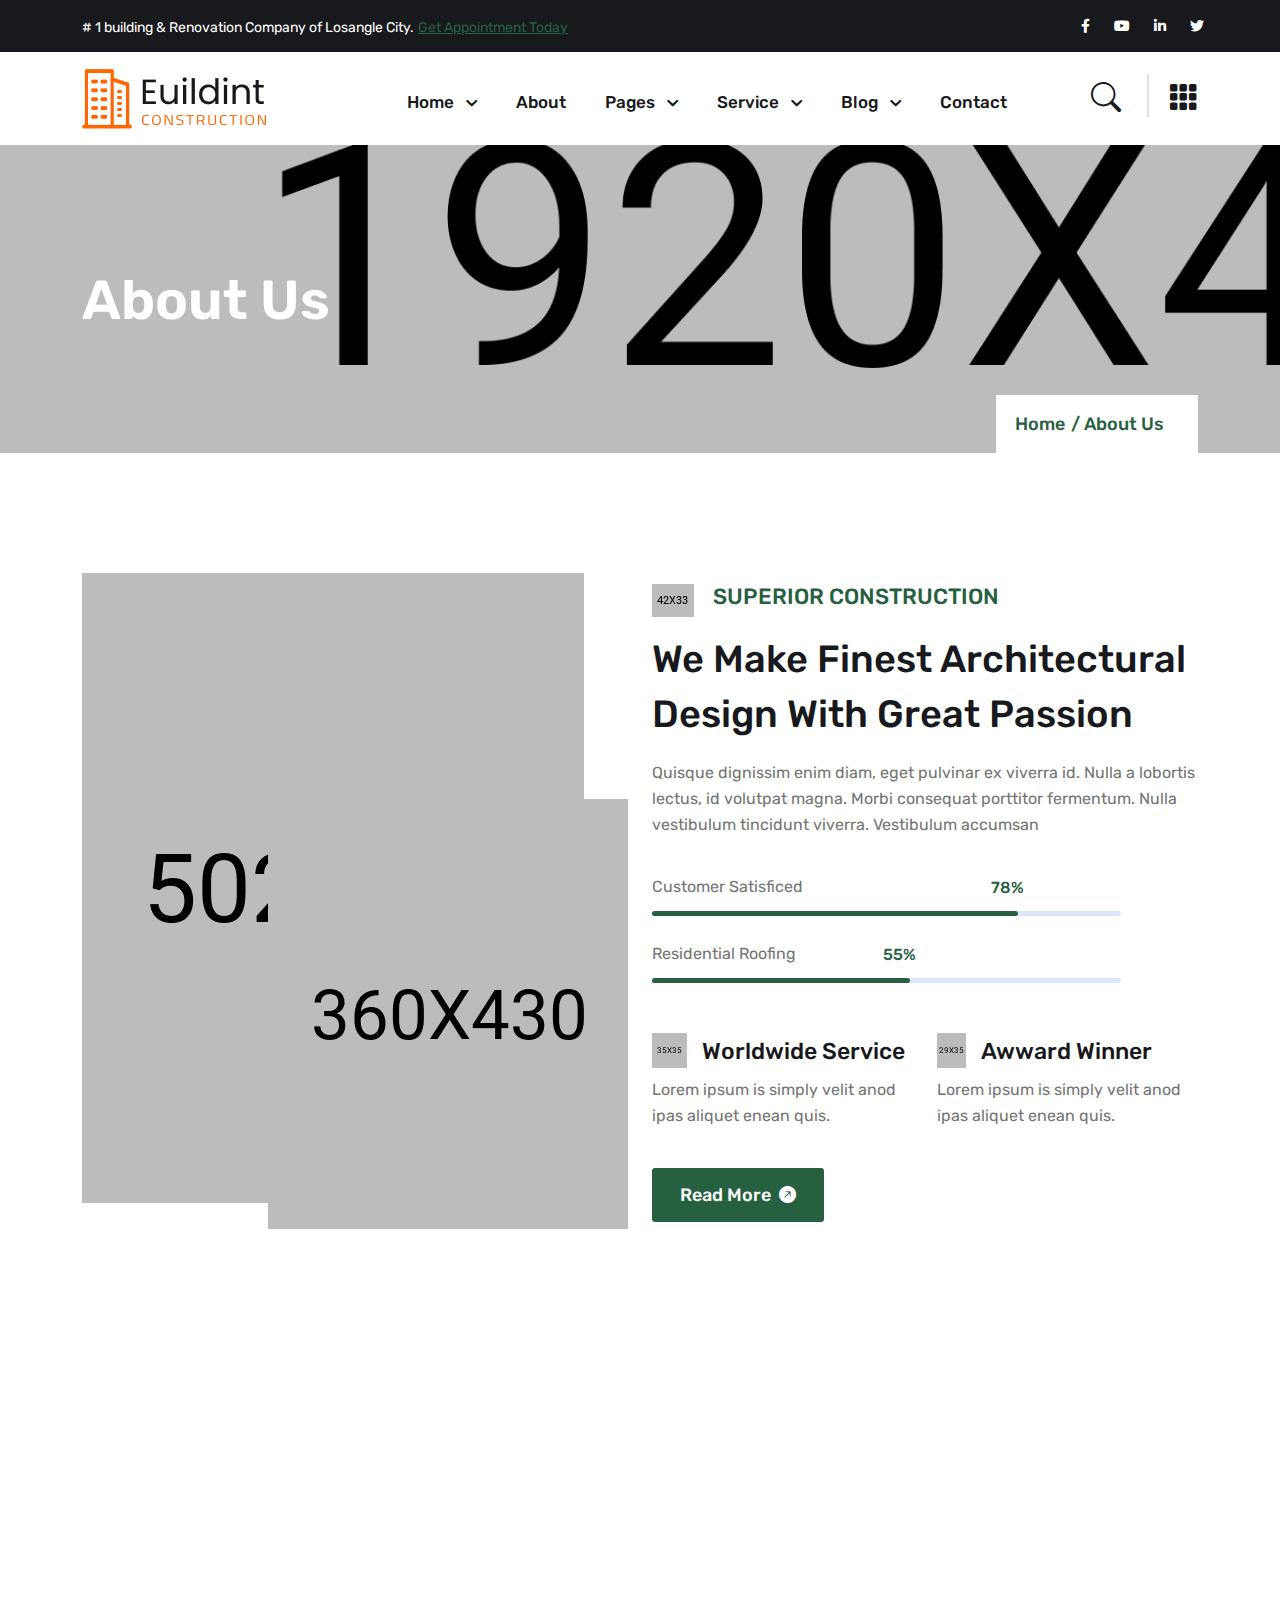
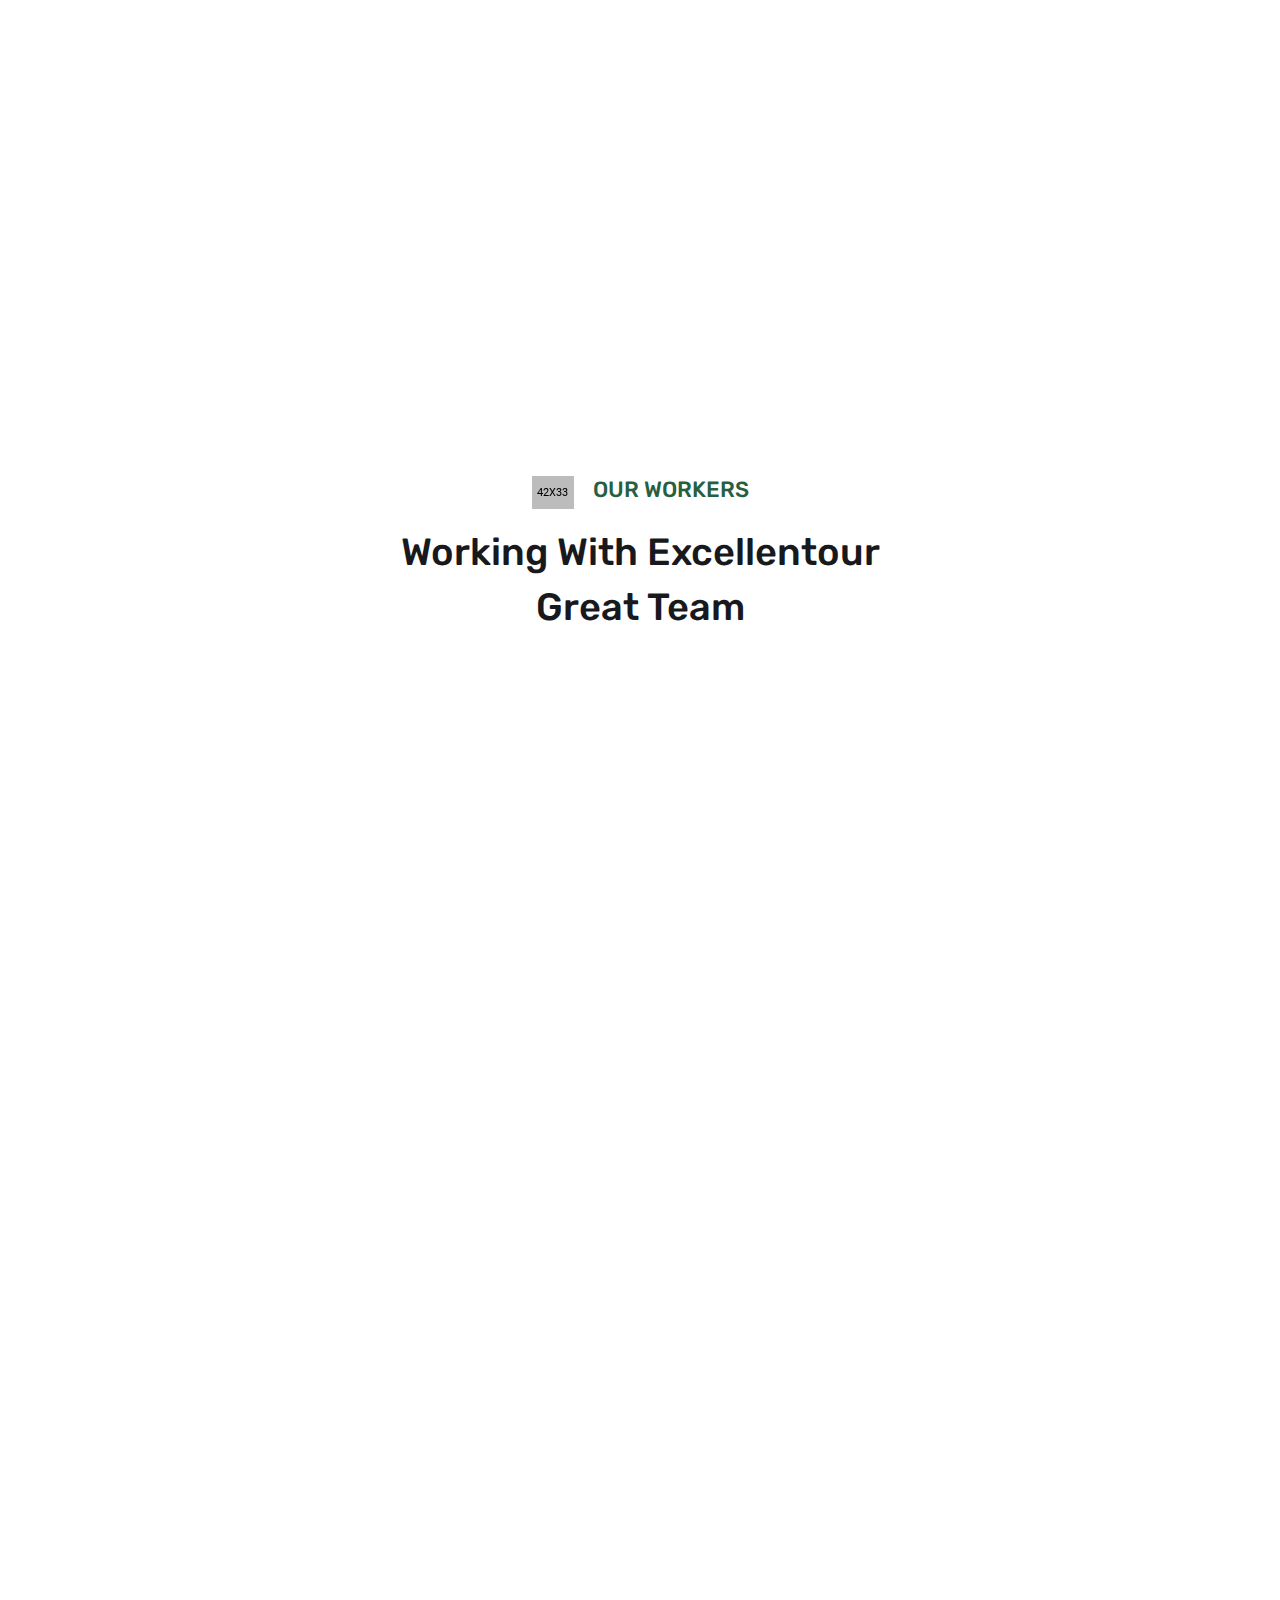
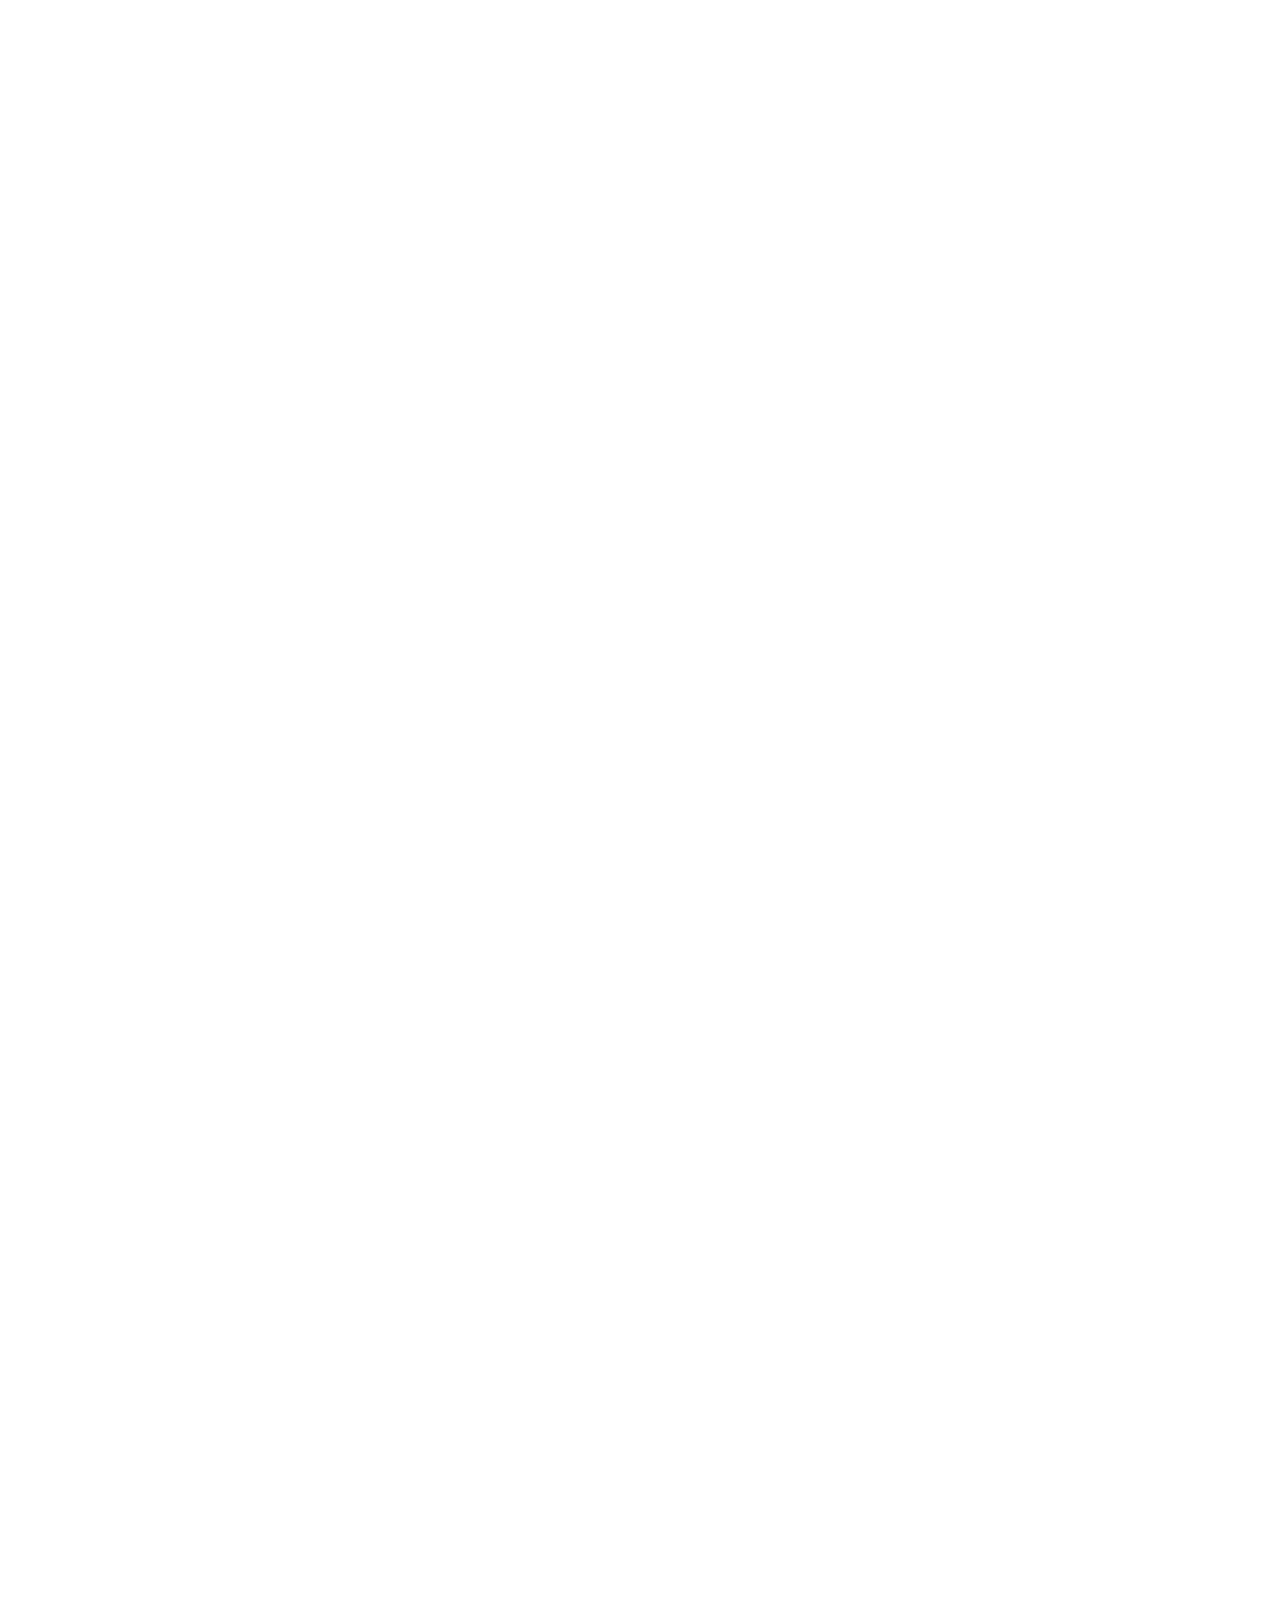
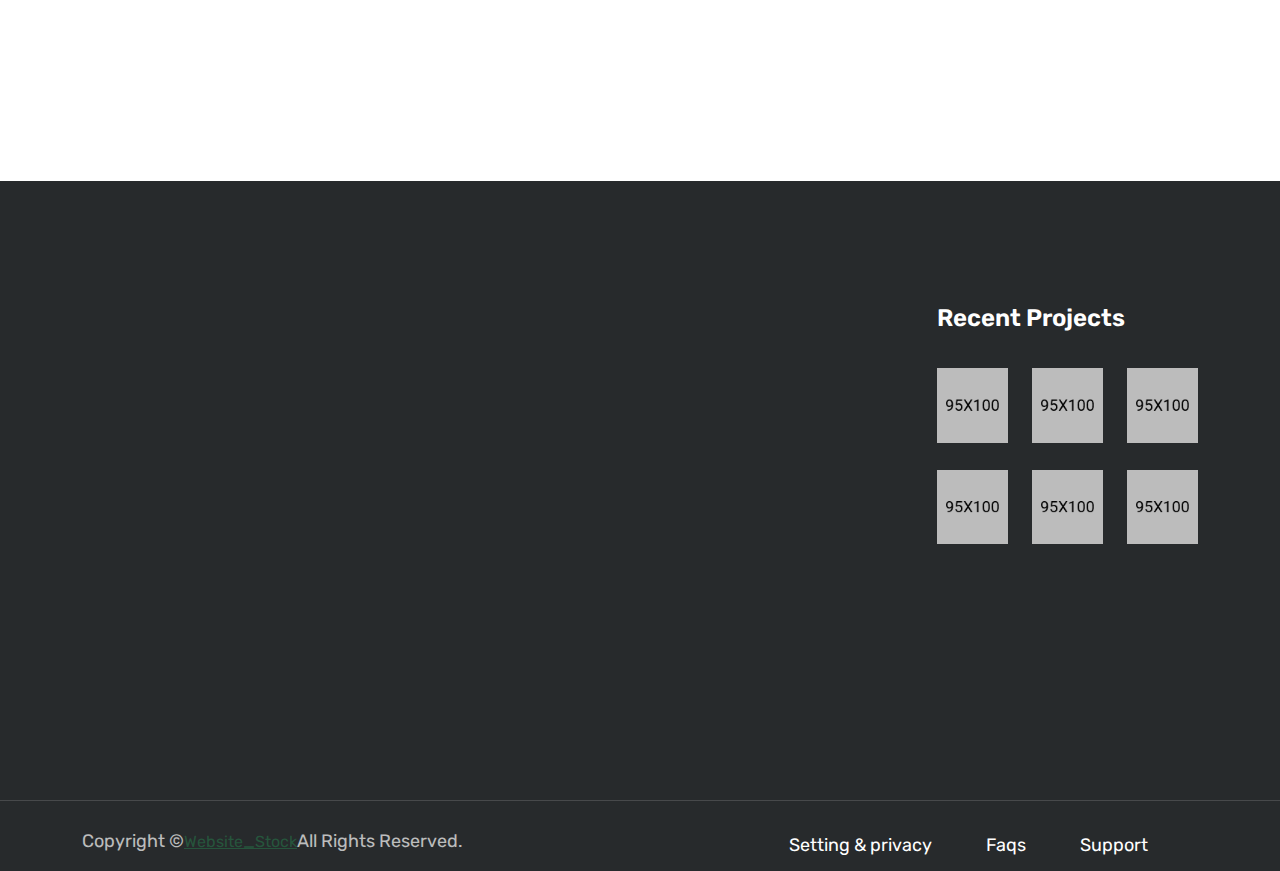
<file: about.html>
<!DOCTYPE HTML>
<html lang="en-US">

<head>
	<meta charset="UTF-8">
	<meta http-equiv="x-ua-compatible" content="ie=edge">
	<title>Euildint-Construction Buliding HTML5 Template </title>
	<meta name="description" content="">
	<meta name="viewport" content="width=device-width, initial-scale=1">
	<!-- Favicon -->
	<link rel="icon" type="image/png" sizes="56x56" href="assets/images/fav-icon/icon.png">
	<!-- bootstrap CSS -->
	<link rel="stylesheet" href="assets/css/bootstrap.min.css" type="text/css" media="all">
	<!-- carousel CSS -->
	<link rel="stylesheet" href="assets/css/owl.carousel.min.css" type="text/css" media="all">
	<!-- animate CSS -->
	<link rel="stylesheet" href="assets/css/animate.css" type="text/css" media="all">
	<!-- animate CSS -->
	<link rel="stylesheet" href="assets/css/animate.min.css" type="text/css" media="all">
	<!-- animated-text CSS -->
	<link rel="stylesheet" href="assets/css/animated-text.css" type="text/css" media="all">
	<!-- font-awesome CSS -->
	<link rel="stylesheet" href="assets/css/all.min.css" type="text/css" media="all">
	<!-- font-flaticon CSS -->
	<link rel="stylesheet" href="assets/css/flaticon.css" type="text/css" media="all">
	<!-- theme-default CSS -->
	<link rel="stylesheet" href="assets/css/theme-default.css" type="text/css" media="all">
	<!-- meanmenu CSS -->
	<link rel="stylesheet" href="assets/css/meanmenu.min.css" type="text/css" media="all">
	<!-- transitions CSS -->
	<link rel="stylesheet" href="assets/css/owl.transitions.css" type="text/css" media="all">
	<!-- venobox CSS -->
	<link rel="stylesheet" href="venobox/venobox.css" type="text/css" media="all">

	<!-- bootstrap icons -->
	<link rel="stylesheet" href="assets/css/bootstrap-icons.css" type="text/css" media="all">

	<!-- Main Style CSS -->
	<link rel="stylesheet" href="assets/css/style.css" type="text/css" media="all">
	<!-- responsive CSS -->
	<link rel="stylesheet" href="assets/css/responsive.css" type="text/css" media="all">

	<!-- modernizr js -->
	<script src="assets/js/vendor/modernizr-3.5.0.min.js"></script>
</head>

<body>
	<!-- loder -->
	  <div class="loader-wrapper">
		<div class="loader"></div>
		<div class="loder-section left-section"></div>
		<div class="loder-section right-section"></div>
	</div>
	<!--==================================================-->
	<!-- Start Euildint Top Bar Area -->
	<!--==================================================-->
	<div class="topbar-area d-flex align-items-center">
		<div class="container">
			<div class="row align-items-center">
				<div class="col-lg-6 col-md-6">
					<div class="topbar-discription">
						<p># 1 building & Renovation Company of Losangle City.</p>
						<a href="#">Get Appointment Today</a>
					</div>
				</div>
				<div class="col-lg-6 col-md-6">
					<div class="topbar-social-icon">
						<ul>
							<li><a href="#"><i class="fab fa-facebook-f"></i></a></li>
							<li><a href="#"><i class="fab fa-youtube"></i></a></li>
							<li><a href="#"><i class="fab fa-linkedin-in"></i></a></li>
							<li><a href="#"><i class="fab fa-twitter"></i></a></li>
						</ul>
					</div>
				</div>
			</div>
			<div class="topbar-btn">
				<a href="#">Book Schedule Now</a>
			</div>
		</div>
	</div>
	<!--==================================================-->
	<!-- End Euildint Top Bar Area -->
	<!--==================================================-->

	<!--==================================================-->
	<!-- Start Euildint Header Area -->
	<!--==================================================-->
	<div class="header-area" id="sticky-header">
		<div class="container">
			<div class="row align-items-center">
				<div class="col-lg-3 col-md-6">
					<div class="header-logo">
						<a href="index.html"><img src="assets/images/logo.png" alt="logo"></a>
					</div>
				</div>
				<div class="col-lg-9 col-md-12">
					<!--start header menu -->
					<div class="header-munu">
						<ul>
							<li><a href="index.html">Home <i class="fas fa-chevron-down"></i></a>
								<div class="sub-menu">
									<ul>
										<li><a href="index.html">Home One</a></li>
										<li><a href="index-two.html">Home Two</a></li>
										<li><a href="index-three.html">Home Three</a></li>
									</ul>
								  </div>
							</li>
							<li><a href="about.html">About</a></li>
							<li><a href="#">Pages <i class="fas fa-chevron-down"></i></a>
								<div class="sub-menu">
									<ul>
										<li><a href="project-pages.html">Project</a></li>
										<li><a href="project-details.html">Project Details</a></li>
										<li><a href="team.html">Team</a></li>
										<li><a href="team-details.html">Team Details</a></li>
										<li><a href="pricing.html">Pricing</a></li>
									</ul>
								  </div>
							</li>
							<li><a href="#"> Service <i class="fas fa-chevron-down"></i></a>
								<div class="sub-menu">
									<ul>
										<li><a href="service.html">Service</a></li>
										<li><a href="service-details.html">Service Details</a></li>
									</ul>
								  </div>
							</li>
							<li><a href="#">Blog <i class="fas fa-chevron-down"></i></a>
								<div class="sub-menu">
									<ul>
										<li><a href="blog-grid.html">Blog Grid</a></li>
										<li><a href="blog-standard.html">Blog Standard</a></li>
										<li><a href="blog-details.html">Blog Details</a></li>
									</ul>
								  </div>
							</li>
							<li><a href="contact.html">Contact</a></li>
						</ul>
						<div class="header-social">
							<ul>
								<li><a class="search-box-btn search-box-outer" href="#"><i class="bi bi-search"></i></a></li>
								<li class="line"><a class="navSidebar-button" href="#"><i class="bi bi-grid-3x3-gap-fill"></i></a></li>
							</ul>
						</div>
					</div>
					<!-- end header menu -->
				</div>
			</div>
		</div>
	</div>

	<!--Mobile Menu Area -->
	<div class="mobile-menu-area sticky d-sm-block d-md-block d-lg-none ">
		<div class="mobile-menu">
			<nav class="Edulin_menu">
				<ul class="nav_scroll">
					<li><a href="#">Home</a>
						<div class="sub-menu">
							<ul>
								<li><a href="index.html">Home One</a></li>
								<li><a href="index-two.html">Home Two</a></li>
								<li><a href="index-three.html">Home Three</a></li>
							</ul>
						</div>
						</li>
						<li><a href="about-us.html">About</a></li>
						<li><a href="#">Pages <i class="fas fa-chevron-down"></i></a>
							<div class="sub-menu">
								<ul>
									<li><a href="project-pages.html">Project</a></li>
									<li><a href="project-details.html">Project Details</a></li>
									<li><a href="team.html">Team</a></li>
									<li><a href="team-details.html">Team Details</a></li>
									<li><a href="pricing.html">Pricing</a></li>
								</ul>
							  </div>
						</li>
						<li><a href="#">Services</a>
							<div class="sub-menu">
								<ul>
									<li><a href="service.html">Services</a></li>
									<li><a href="service-details.html">Service Details</a></li>
								</ul>
							</div>
						</li>
						<li><a href="#">Blog <i class="fas fa-chevron-down"></i></a>
							<div class="sub-menu">
								<ul>
									<li><a href="blog-grid.html">Blog Grid</a></li>
									<li><a href="blog-standard.html">Blog Standard</a></li>
									<li><a href="blog-details.html">Blog Details</a></li>
								</ul>
							  </div>
						</li>
						<li><a href="#">Projects</a>
							<div class="sub-menu">
								<ul>
									<li><a href="project-pages.html">Project</a></li>
									<li><a href="project-details.html">Project Details</a></li>
								</ul>
							</div>
						</li>
					<li><a href="contact.html">Contact</a></li>
				</ul>
			</nav>
		</div>
	</div>
	<!--==================================================-->
	<!-- End Euildint Header Area -->
	<!--==================================================-->

	<!--==================================================-->
	<!-- Start Euildint Breatcome Area -->
	<!--==================================================-->
	<div class="breatcome-area">
		<div class="container">
			<div class="row">
				<div class="col-lg-12 col-md-12">
					<div class="breatcome-content">
						<div class="breatcome-title">
							<h1>About Us</h1>
						</div>
						<div class="bratcome-text">
							<ul>
								<li><a href="index.html">Home</a></li>
								<li>About Us</li>
							</ul>
						</div>
					</div>
				</div>
			</div>
		</div>
	</div>
	<!--==================================================-->
	<!-- End Euildint Breatcome Area -->
	<!--==================================================-->


	<!--==================================================-->
	<!-- Start Euildint About Area -->
	<!--==================================================-->
	<div class="about-area inner-page wow animate__slideInUp">
		<div class="container">
			<div class="row">
				<div class="col-lg-6 col-md-12">
					<div class="about-thumb wow animate__slideInUp">
						<img src="assets/images/about/about.jpg" alt="">
						<div class="about-shape">
							<img src="assets/images/about/about-shape.png" alt="">
						</div>
					</div>
				</div>
				<div class="col-lg-6 col-md-12">
					<div class="section-title">
						<div class="section-shape">
							<img src="assets/images/about/section-shape.png" alt="">
						</div>
						<div class="section-sub-title">
							<h4>Superior Construction</h4>
						</div>
						<div class="section-main-title about">
							<h2>We Make Finest Architectural</h2>
							<h2>Design With Great Passion</h2>
						</div>
					</div>
					<div class="about-content wow animate__slideInUp">
						<div class="about-discribtion">
							<p>Quisque dignissim enim diam, eget pulvinar ex viverra id. Nulla a lobortis lectus, id volutpat magna. Morbi consequat porttitor fermentum. Nulla vestibulum tincidunt viverra. Vestibulum accumsan</p>
						</div>
						<!-- start process bar -->
						<div class="process-ber-plugin">
							<span class="process-bar">Customer Satisficed </span>
							<div id="bar1" class="barfiller">
								<div class="tipWrap" style="display: inline;">
									<span class="tip" style="left: 468.814px; transition: left 7s ease-in-out 0s;">78%</span>
								</div>
								<span class="fill" data-percentage="78" style="background: rgb(22, 181, 151); width: 505.791px; transition: width 7s ease-in-out 0s;"></span>
							</div>  
							<span class="process-bar">Residential Roofing</span>
							<div id="bar2" class="barfiller">
								<div class="tipWrap" style="display: inline;">
									<span class="tip" style="left: 403.254px; transition: left 7s ease-in-out 0s;">55%</span>
								</div>
								<span class="fill my-class" data-percentage="55" style="background: rgb(22, 181, 151); width: 438.352px; transition: width 7s ease-in-out 0s;"></span>
							</div>
						</div>
						<!-- End process bar -->
						<div class="row">
							<div class="col-lg-6">
								<!--start about single box -->
								<div class="about-single-box">
									<div class="about-icon">
										<img src="assets/images/about/about-icon1.png" alt="">
									</div>
									<div class="about-text">
										<h4>Worldwide Service</h4>
										<p>Lorem ipsum is simply velit anod ipas aliquet enean quis.</p>
									</div>
								</div>
								<!--end about single box -->
							</div>
							<div class="col-lg-6 col-mdd-6">
								<!--start about single box -->
								<div class="about-single-box">
									<div class="about-icon">
										<img src="assets/images/about/about-icon2.png" alt="">
									</div>
									<div class="about-text">
										<h4>Awward Winner</h4>
										<p>Lorem ipsum is simply velit anod ipas aliquet enean quis.</p>
									</div>
								</div>
								<!--end about single box -->
							</div>
						</div>
						<div class="eulding-btn about">
							<a href="#">Read More <i class="bi bi-arrow-up-right-circle-fill"></i></a>
						</div>
					</div>
				</div>
			</div>
		</div>
	</div>
	<!--==================================================-->
	<!-- End Euildint About Area -->
	<!--==================================================-->

	<!--==================================================-->
	<!-- Start Euildint Contact Area -->
	<!--==================================================-->
	<div class="contact-area wow animate__slideInUp">
		<div class="container">
			<div class="row align-items-center">
				<div class="col-lg-7 col-md-12">
					<div class="section-title">
						<div class="section-main-title contact">
							<h2>Contact us Today And Let us</h2>
							<h2>Know What you Need</h2>
						</div>
					</div>
					<div class="contact-discription">
						<p>When does a mere internet 'SEO' company grow into a trusted partner that stays in front of the latest industry trends? When it's time to partner with Mocer, that's when. saidul islam</p>
					</div>
					<div class="eulding-btn">
						<a href="#">Contact Us <i class="bi bi-arrow-up-right-circle-fill"></i></a>
					</div>
				</div>
				<div class="col-lg-5 col-md-6">
					<div class="contact-thumb wow animate__slideInRight">
						<img src="assets/images/resource/contact-thumb.png" alt="">
						<div class="contact-shape">
							<img src="assets/images/resource/contact-shape.png" alt="">
						</div>
					</div>
				</div>
			</div>
		</div>
	</div>
	<!--==================================================-->
	<!-- End Euildint Contact Area -->
	<!--==================================================-->

		<!--==================================================-->
	<!-- Start Euildint Team Area -->
	<!--==================================================-->
	<div class="team-area inner-page animate__slideInUp">
		<div class="container">
			<div class="row">
				<div class="col-lg-12">
					<!-- start section title -->
					<div class="section-title text-center">
						<div class="section-shape">
							<img src="assets/images/about/section-shape.png" alt="">
						</div>
						<div class="section-sub-title">
							<h4>OUR WORKERS</h4>
						</div>
						<div class="section-main-title">
							<h2>Working With Excellentour </h2>
							<h2>Great Team</h2>
						</div>
					</div>
					<!-- End section title -->
				</div>
			</div>
			<div class="row">
				<div class="col-lg-3 col-md-6">
					<!-- start team items-box -->
					<div class="team-items-box wow animate__zoomIn">
						<div class="team-thumb">
							<img src="assets/images/team/team1.png" alt="">
							<div class="team-icon style-two">
								<ul>
									<li><a href="#"><i class="fab fa-facebook-f"></i></a></li>
									<li><a href="#"><i class="fab fa-twitter"></i></a></li>
									<li><a href="#"><i class="fab fa-vimeo-v"></i></a></li>
									<li><a href="#"><i class="fab fa-instagram"></i></a></li>
								</ul>
							</div>
							<div class="team-main-icon style-two">
								<a href="#"><i class="bi bi-plus-lg"></i></a>
							</div>
							<div class="team-content">
								<h4><a href="team-details.html">Kevin Martin</a></h4>
								<span>Ceo Transport</span>
							</div>
						</div>
					</div>
					<!-- End team items-box -->
				</div>
				<div class="col-lg-3 col-md-6">
					<!-- start team items-box -->
					<div class="team-items-box wow animate__zoomIn">
						<div class="team-thumb">
							<img src="assets/images/team/team2.png" alt="">
							<div class="team-icon style-two">
								<ul>
									<li><a href="#"><i class="fab fa-facebook-f"></i></a></li>
									<li><a href="#"><i class="fab fa-twitter"></i></a></li>
									<li><a href="#"><i class="fab fa-vimeo-v"></i></a></li>
									<li><a href="#"><i class="fab fa-instagram"></i></a></li>
								</ul>
							</div>
							<div class="team-main-icon style-two">
								<a href="#"><i class="bi bi-plus-lg"></i></a>
							</div>
							<div class="team-content">
								<h4><a href="team-details.html">Roten Barsaw</a></h4>
								<span>Founder</span>
							</div>
						</div>
					</div>
					<!-- End team items-box -->
				</div>
				<div class="col-lg-3 col-md-6">
					<!-- start team items-box -->
					<div class="team-items-box wow animate__zoomIn">
						<div class="team-thumb">
							<img src="assets/images/team/team3.png" alt="">
							<div class="team-icon style-two">
								<ul>
									<li><a href="#"><i class="fab fa-facebook-f"></i></a></li>
									<li><a href="#"><i class="fab fa-twitter"></i></a></li>
									<li><a href="#"><i class="fab fa-vimeo-v"></i></a></li>
									<li><a href="#"><i class="fab fa-instagram"></i></a></li>
								</ul>
							</div>
							<div class="team-main-icon style-two">
								<a href="#"><i class="bi bi-plus-lg"></i></a>
							</div>
							<div class="team-content">
								<h4><a href="team-details.html">Barsaw Albart</a></h4>
								<span>Founder</span>
							</div>
						</div>
					</div>
					<!-- End team items-box -->
				</div>
				<div class="col-lg-3 col-md-6">
					<!-- start team items-box -->
					<div class="team-items-box wow animate__zoomIn">
						<div class="team-thumb">
							<img src="assets/images/team/team4.png" alt="">
							<div class="team-icon style-two">
								<ul>
									<li><a href="#"><i class="fab fa-facebook-f"></i></a></li>
									<li><a href="#"><i class="fab fa-twitter"></i></a></li>
									<li><a href="#"><i class="fab fa-vimeo-v"></i></a></li>
									<li><a href="#"><i class="fab fa-instagram"></i></a></li>
								</ul>
							</div>
							<div class="team-main-icon style-two">
								<a href="#"><i class="bi bi-plus-lg"></i></a>
							</div>
							<div class="team-content">
								<h4><a href="team-details.html">Roten Burl</a></h4>
								<span>Founder</span>
							</div>
						</div>
					</div>
					<!-- End team items-box -->
				</div>
			</div>
		</div>
	</div>
	<!--==================================================-->
	<!-- End Euildint Team Area -->
	<!--==================================================-->

	<!--==================================================-->
	<!-- Start Euildint Faq Area -->
	<!--==================================================-->
	<div class="faq-area style-two wow animate__slideInUp">
		<div class="container">
			<div class="row align-items-center">
				<div class="col-lg-6 col-md-12">
					<div class="faq-content">
						<div class="section-title">
							<div class="section-sub-title faq">
								<h4>Frequently Asked Questions</h4>
							</div>
							<div class="section-main-title faq">
								<h2>Questions & Answers</h2>
							</div>
							<div class="faq-discripition">
								<p>Providing legal advice, contract drafting, compliance assistance, intellectual property protection, and other legal support for businesses. Creating visual content, such as logos, brochures, infographics. The timeline for seeing results depends on the specific services you choose and the current state of your business. </p>
							</div>
						</div>
						<!-- start accordion -->
						<div class="tab_container wow animate__slideInUp">
							<div id="tab1" class="tab_content">
								<ul class="accordion">
									<li class="faq">
										<a class="active"><span> What services does your business provide? </span></a>
										<p class="faq" style="display: block;"> <span style="display: block;">How much do your services cost?</span>Our pricing varies depending on the specific services you require and the scope of your project. We offer customized solutions to fit each client's unique needs and budget. Please contact us for a quote.</p>
									</li>
									<li class="faq">
										<a class=""><span>Do you offer any guarantees or refunds? </span></a>
										<p class="faq" style="display: none;"> <span style="display: block;">How much do your services cost?</span>Our pricing varies depending on the specific services you require and the scope of your project. We offer customized solutions to fit each client's unique needs and budget. Please contact us for a quote.</p>
									</li>
									<li class="faq">
										<a><span>How do I get started with your services? </span></a>
										<p class="faq"> <span style="display: block;">How much do your services cost?</span>Our pricing varies depending on the specific services you require and the scope of your project. We offer customized solutions to fit each client's unique needs and budget. Please contact us for a quote.</p>
									</li>
									<li class="faq">
										<a><span> How do I get started with your services?</span></a>
										<p class="faq"> <span style="display: block;">How much do your services cost?</span>Our pricing varies depending on the specific services you require and the scope of your project. We offer customized solutions to fit each client's unique needs and budget. Please contact us for a quote.</p>
									</li>
								</ul>
							</div>
						</div>
						<!-- End accordion -->
					</div>
				</div>
				<div class="col-lg-6 col-md-12">
					<div class="single-video style-two text-center">
						<div class="video-icon style-two">
							<a class="video-vemo-icon venobox vbox-item" data-vbtype="youtube" data-autoplay="true" href="https://youtu.be/BS4TUd7FJSg"><i class="bi bi-play"></i></a>
						</div>
						<div class="faq-single-box wow animate__slideInUp">
							<div class="faq-item-content">
								<div class="faq-icon-thumb">
									<img src="assets/images/resource/faq-icon.png" alt="">
								</div>
								<div class="faq-title">
									<h4>We Have Many Happy Clients Allover World Wide</h4>
									<span><i class="bi bi-chevron-double-right"></i> Award Wining Agency</span>
									<span><i class="bi bi-chevron-double-right"></i> Higest Success Rates</span>
								</div>
							</div>
						</div>
					</div>
				</div>
			</div>
		</div>
	</div>
	<!--==================================================-->
	<!-- End Euildint Faq Area -->
	<!--==================================================-->

	<!--==================================================-->
	<!-- Start Euildint Testimonial Area -->
	<!--==================================================-->
	<div class="testimonial-area style-two inner-page wow animate__slideInUp">
		<div class="container">
			<div class="row">
				<div class="col-lg-12 col-md-12">
					<!-- start section title -->
					<div class="section-title text-center">
						<div class="section-shape">
							<img src="assets/images/about/section-shape.png" alt="">
						</div>
						<div class="section-sub-title">
							<h4>TESTIMONIALS</h4>
						</div>
						<div class="section-main-title">
							<h2>Our Happy Clients </h2>
							<h2>Says About Us</h2>
						</div>
					</div>
					<!-- End section title -->
				</div>
			</div>
			<div class="row">
				<div class="col-lg-4 col-md-6">
					<!-- start testimonial items box -->
					<div class="testi-itmes-box">
						<div class="testi-itmes-icon">
							<i class="fas fa-quote-right"></i>
						</div>
						<div class="testi-items-discription">
							<p>Lorem ipsum dolor sit amet,eiusmod  consectetur adipiscing tempor  elit, sed do eiusmod tempor at incididunt ut labore et dolore magna.enim minim nostrud   veniam, nostrud  </p>
						</div>
						<div class="testi-items-content">
							<div class="testi-items-thumb">
								<img src="assets/images/testimonial/testi5.png" alt="">
							</div>
							<div class="testi-items-title">
								<h4>Peter Wright</h4>
								<span>Manager</span>
							</div>
						</div>
						<div class="testi-rating">
							<i class="bi bi-star-fill"></i>
							<i class="bi bi-star-fill"></i>
							<i class="bi bi-star-fill"></i>
							<i class="bi bi-star-fill"></i>
							<i class="bi bi-star-fill"></i>
						</div>
					</div>
					<!-- start testimonial items box -->
				</div>
				<div class="col-lg-4 col-md-6">
					<!-- start testimonial items box -->
					<div class="testi-itmes-box">
						<div class="testi-itmes-icon">
							<i class="fas fa-quote-right"></i>
						</div>
						<div class="testi-items-discription">
							<p>Lorem ipsum dolor sit amet,eiusmod  consectetur adipiscing tempor  elit, sed do eiusmod tempor at incididunt ut labore et dolore magna.enim minim nostrud   veniam, nostrud </p>
						</div>
						<div class="testi-items-content">
							<div class="testi-items-thumb">
								<img src="assets/images/testimonial/testi5.png" alt="">
							</div>
							<div class="testi-items-title">
								<h4>Peter Wright</h4>
								<span>Manager</span>
							</div>
						</div>
						<div class="testi-rating">
							<i class="bi bi-star-fill"></i>
							<i class="bi bi-star-fill"></i>
							<i class="bi bi-star-fill"></i>
							<i class="bi bi-star-fill"></i>
							<i class="bi bi-star-fill"></i>
						</div>
					</div>
					<!-- start testimonial items box -->
				</div>
				<div class="col-lg-4 col-md-6">
					<!-- start testimonial items box -->
					<div class="testi-itmes-box">
						<div class="testi-itmes-icon">
							<i class="fas fa-quote-right"></i>
						</div>
						<div class="testi-items-discription">
							<p>Lorem ipsum dolor sit amet,eiusmod  consectetur adipiscing tempor  elit, sed do eiusmod tempor at incididunt ut labore et dolore magna.enim minim nostrud   veniam, nostrud</p>
						</div>
						<div class="testi-items-content">
							<div class="testi-items-thumb">
								<img src="assets/images/testimonial/testi5.png" alt="">
							</div>
							<div class="testi-items-title">
								<h4>Peter Wright</h4>
								<span>Manager</span>
							</div>
						</div>
						<div class="testi-rating">
							<i class="bi bi-star-fill"></i>
							<i class="bi bi-star-fill"></i>
							<i class="bi bi-star-fill"></i>
							<i class="bi bi-star-fill"></i>
							<i class="bi bi-star-fill"></i>
						</div>
					</div>
					<!-- start testimonial items box -->
				</div>
			</div>
		</div>
	</div>
	<!--==================================================-->
	<!-- End Euildint Testimonial Area -->
	<!--==================================================-->

	<!--==================================================-->
	<!-- Start Euildint Brand Area -->
	<!--==================================================-->
	<div class="brand-area wow animate__slideInUp">
		<div class="container-fluid">
			<div class="row">
				<div class="brand_list owl-carousel">
					<div class="col-lg-12">
						<div class="brand-thumb">
							<a href="#"><img src="assets/images/brand/brand1.png" alt=""></a>
						</div>
					</div>
					<div class="col-lg-12">
						<div class="brand-thumb">
							<a href="#"><img src="assets/images/brand/brand2.png" alt=""></a>
						</div>
					</div>
					<div class="col-lg-12">
						<div class="brand-thumb">
							<a href="#"><img src="assets/images/brand/brand3.png" alt=""></a>
						</div>
					</div>
					<div class="col-lg-12">
						<div class="brand-thumb">
							<a href="#"><img src="assets/images/brand/brand4.png" alt=""></a>
						</div>
					</div>
					<div class="col-lg-12">
						<div class="brand-thumb">
							<a href="#"><img src="assets/images/brand/brand5.png" alt=""></a>
						</div>
					</div>
					<div class="col-lg-12">
						<div class="brand-thumb">
							<a href="#"><img src="assets/images/brand/brand6.png" alt=""></a>
						</div>
					</div>
					<div class="col-lg-12">
						<div class="brand-thumb">
							<a href="#"><img src="assets/images/brand/brand1.png" alt=""></a>
						</div>
					</div>
					<div class="col-lg-12">
						<div class="brand-thumb">
							<a href="#"><img src="assets/images/brand/brand2.png" alt=""></a>
						</div>
					</div>
					<div class="col-lg-12">
						<div class="brand-thumb">
							<a href="#"><img src="assets/images/brand/brand3.png" alt=""></a>
						</div>
					</div>
					<div class="col-lg-12">
						<div class="brand-thumb">
							<a href="#"><img src="assets/images/brand/brand4.png" alt=""></a>
						</div>
					</div>
					<div class="col-lg-12">
						<div class="brand-thumb">
							<a href="#"><img src="assets/images/brand/brand5.png" alt=""></a>
						</div>
					</div>
					<div class="col-lg-12">
						<div class="brand-thumb">
							<a href="#"><img src="assets/images/brand/brand6.png" alt=""></a>
						</div>
					</div>
				</div>
			</div>
		</div>
	</div>
	<!--==================================================-->
	<!-- End Euildint Brand Area -->
	<!--==================================================-->

		<!--==================================================-->
	<!-- Start Euildint Sidebar Area -->
	<!--==================================================-->
	<div class="sidebar-group info-group">
		<div class="sidebar-widget">
			<div class="sidebar-widget-container">
				<div class="widget-heading">
					<a href="#" class="close-side-widget">
						<i class="bi bi-x-lg"></i>
					</a>
				</div>
				<div class="sidebar-textwidget">
					<div class="sidebar-info-contents">
						<div class="content-inner">
							<div class="sidebar-logo">
								<a href="index.html"><img src="assets/images/logo2.png" alt="logo"></a>
							</div>
							<div class="about-box">
								<h2>About Us</h2>
								<p class="text">Sed ut perspiciatis unde omnis iste natus error sit voluptatem accusantium doloremque laudantium, totam rem aperiam, eaque ipsa quae ab illo inventore veritatis et quasi architecto beatae vitae dicta sunt explicabo.</p>
							</div>
							<div class="contact-info">
								<h2>Contact Info</h2>
								<ul class="list-style-one">
									<li><i class="bi bi-geo-alt-fill"></i>6391 Elgin St. Celina, Delaware</li>
									<li><i class="bi bi-telephone-fill"></i>(+001) 123-456-789</li>
									<li><i class="bi bi-envelope"></i> info@example.com</li>
									<li><i class="bi bi-alarm-fill"></i> Week Days: 08.00 to 10.00
									</li>
								</ul>
							</div>
							<ul class="social-box">
								<li class="facebook"><a href="#" class="fab fa-facebook-f"></a></li>
								<li class="twitter"><a href="#" class="fab fa-instagram"></a></li>
								<li class="linkedin"><a href="#" class="fab fa-twitter"></a></li>
								<li class="instagram"><a href="#" class="fab fa-pinterest-p"></a></li>
								<li class="youtube"><a href="#" class="fab fa-linkedin-in"></a></li>
							</ul>
						</div>
					</div>
				</div>
			</div>
		</div>
	</div>
	<!--==================================================-->
	<!-- End Euildint Sidebar Area -->
	<!--==================================================-->

	<!--==================================================-->
	<!-- Start Euildint Footer Area -->
	<!--==================================================-->
	<div class="footer-area">
		<div class="container">
			<div class="row">
				<div class="col-lg-3 col-md-6">
					<div class="footer-wiget wow animate__zoomIn" style="visibility: visible;">
						<div class="footer-wiget-log">
							<a href="index.html"><img src="assets/images/footer/footer-logo.png" alt=""></a>
						</div>
						<div class="footer-wiget-text">
							<p>A farm is a plot of land that is used to grow crops and raise livestock, as in our farm, we raise sheep and sell their wool the word farm is also.</p>
						</div>
						<div class="footer-wiget-social">
							<ul>
								<li><a href="#"><i class="fab fa-facebook-f"></i></a></li>
								<li><a href="#"><i class="fab fa-instagram"></i></a></li>
								<li><a href="#"><i class="fab fa-twitter"></i></a></li>
								<li><a href="#"><i class="fab fa-linkedin-in"></i></a></li>
							</ul>
						</div>
					</div>
				</div>
				<div class="col-lg-3 col-md-6">
					<div class="footer-wiget wow animate__slideInDown" style="visibility: visible;">
						<div class="footer-wiget-title">
							<h4>Our Services</h4>
						</div>
						<div class="footer-wiget-menu">
							<ul>
								<li><a href="#"><i class="bi bi-chevron-double-right"></i> Visualizing Architecture Daily</a></li>
								<li><a href="#"><i class="bi bi-chevron-double-right"></i> Dose of Architecture</a></li>
								<li><a href="#"><i class="bi bi-chevron-double-right"></i> Architizer Architecture Daily</a></li>
								<li><a href="#"><i class="bi bi-chevron-double-right"></i> Dose of Architecture</a></li>
								<li><a href="#"><i class="bi bi-chevron-double-right"></i> Visualizing Architecture</a></li>
							</ul>
						</div>
					</div>
				</div>
				<div class="col-lg-3 col-md-6">
					<div class="footer-wiget wow animate__slideInDown" style="visibility: visible;">
						<div class="footer-wiget-title">
							<h4>Useful Links</h4>
						</div>
						<div class="footer-wiget-menu">
							<ul>
								<li><a href="#"><i class="bi bi-chevron-double-right"></i> News & Media </a></li>
								<li><a href="#"><i class="bi bi-chevron-double-right"></i> Sustainability </a></li>
								<li><a href="#"><i class="bi bi-chevron-double-right"></i> About Expertise</a></li>
								<li><a href="#"><i class="bi bi-chevron-double-right"></i> Our Team</a></li>
								<li><a href="#"><i class="bi bi-chevron-double-right"></i> Contacts</a></li>
							</ul>
						</div>
					</div>
				</div>
				<div class="col-lg-3 col-md-6 pr-0">
					<div class="foter-box">
						<div class="footer-wiget-title">
							<h4>Recent Projects</h4>
						</div>
						<div class="row">
							<div class="col-lg-4 col-sm-4">
								<div class="footer-recent-thumb">
									<img src="assets/images/footer/f-recent1.png" alt="">
								</div>
							</div>
							<div class="col-lg-4 col-sm-4">
								<div class="footer-recent-thumb">
									<img src="assets/images/footer/f-recent2.png" alt="">
								</div>
							</div>
							<div class="col-lg-4 col-sm-4">
								<div class="footer-recent-thumb">
									<img src="assets/images/footer/f-recent3.png" alt="">
								</div>
							</div>
							<div class="col-lg-4 col-sm-4">
								<div class="footer-recent-thumb">
									<img src="assets/images/footer/f-recent4.png" alt="">
								</div>
							</div>
							<div class="col-lg-4 col-sm-4">
								<div class="footer-recent-thumb">
									<img src="assets/images/footer/f-recent5.png" alt="">
								</div>
							</div>
							<div class="col-lg-4 col-sm-4">
								<div class="footer-recent-thumb">
									<img src="assets/images/footer/f-recent6.png" alt="">
								</div>
							</div>
						</div>
					</div>
				</div>
			</div>
			<div class="row mt-110">
				<div class="col-lg-6 col-md-12">
					<div class="copyright-text">
						<p>Copyright ©<a href="#">Website_Stock</a>All Rights Reserved.</p>
					</div>
				</div>
				<div class="col-lg-6 col-md-12">
					<div class="footer-condition">
						<ul>
							<li><a href="#">Setting & privacy</a></li>
							<li><a href="#">Faqs</a></li>
							<li><a href="#">Support</a></li>
						</ul>
					</div>
				</div>
			</div>
		</div>
	</div>
	<!--==================================================-->
	<!-- End Euildint Footer Area -->
	<!--==================================================-->


	<!--==================================================-->
	<!-- Start Search Popup Area -->
	<!--==================================================-->
	<div class="search-popup">
		<button class="close-search style-two"><span class="flaticon-multiply"><i class="far fa-times-circle"></i></span></button>
		<button class="close-search"><i class="fas fa-arrow-up"></i></button>
		<form method="post" action="#">
			<div class="form-group">
				<input type="search" name="search-field" value="" placeholder="Search Here" required="">
				<button type="submit"><i class="fa fa-search"></i></button>
			</div>
		</form>
	</div>
	<!--==================================================-->
	<!-- End Search Popup Area -->
	<!--==================================================-->

	<!--==================================================-->
	<!-- Start scrollup section Area -->
	<!--==================================================-->
	<!-- scrollup section -->
	 <div class="scroll-area">
		<div class="top-wrap">
			<div class="go-top-btn-wraper">
				<div class="go-top go-top-button">
					<i class="fas fa-arrow-up"></i>
					<i class="fas fa-arrow-up"></i>
				</div>
			</div>
		</div>
	</div>

	<!--==================================================-->
	<!-- End scrollup section Area -->
	<!--==================================================-->


	<!-- jquery js -->
	<script src="assets/js/vendor/jquery-3.6.2.min.js"></script>

	<script src="assets/js/popper.min.js"></script>

	<!-- bootstrap js -->
	<script src="assets/js/bootstrap.min.js"></script>

	<!-- carousel js -->
	<script src="assets/js/owl.carousel.min.js"></script>

	<!-- counterup js -->
	<script src="assets/js/jquery.counterup.min.js"></script>

	<!-- waypoints js -->
	<script src="assets/js/waypoints.min.js"></script>

	<!-- wow js -->
	<script src="assets/js/wow.min.js"></script>

	<!-- imagesloaded js -->
	<script src="assets/js/imagesloaded.pkgd.min.js"></script>

	<!-- venobox js -->
	<script src="venobox/venobox.js"></script>

	<!--  animated-text js -->
	<script src="assets/js/animated-text.js"></script>

	<!-- venobox min js -->
	<script src="venobox/venobox.min.js"></script>

	<!-- isotope js -->
	<script src="assets/js/isotope.pkgd.min.js"></script>

	<!-- jquery meanmenu js -->
	<script src="assets/js/jquery.meanmenu.js"></script>

	<!-- jquery scrollup js -->
	<script src="assets/js/jquery.scrollUp.js"></script>

	<script src="assets/js/jquery.barfiller.js"></script>
	<!-- jquery js -->

	<!-- theme js -->
	<script src="assets/js/theme.js"></script>

</body>

</html>
</file>
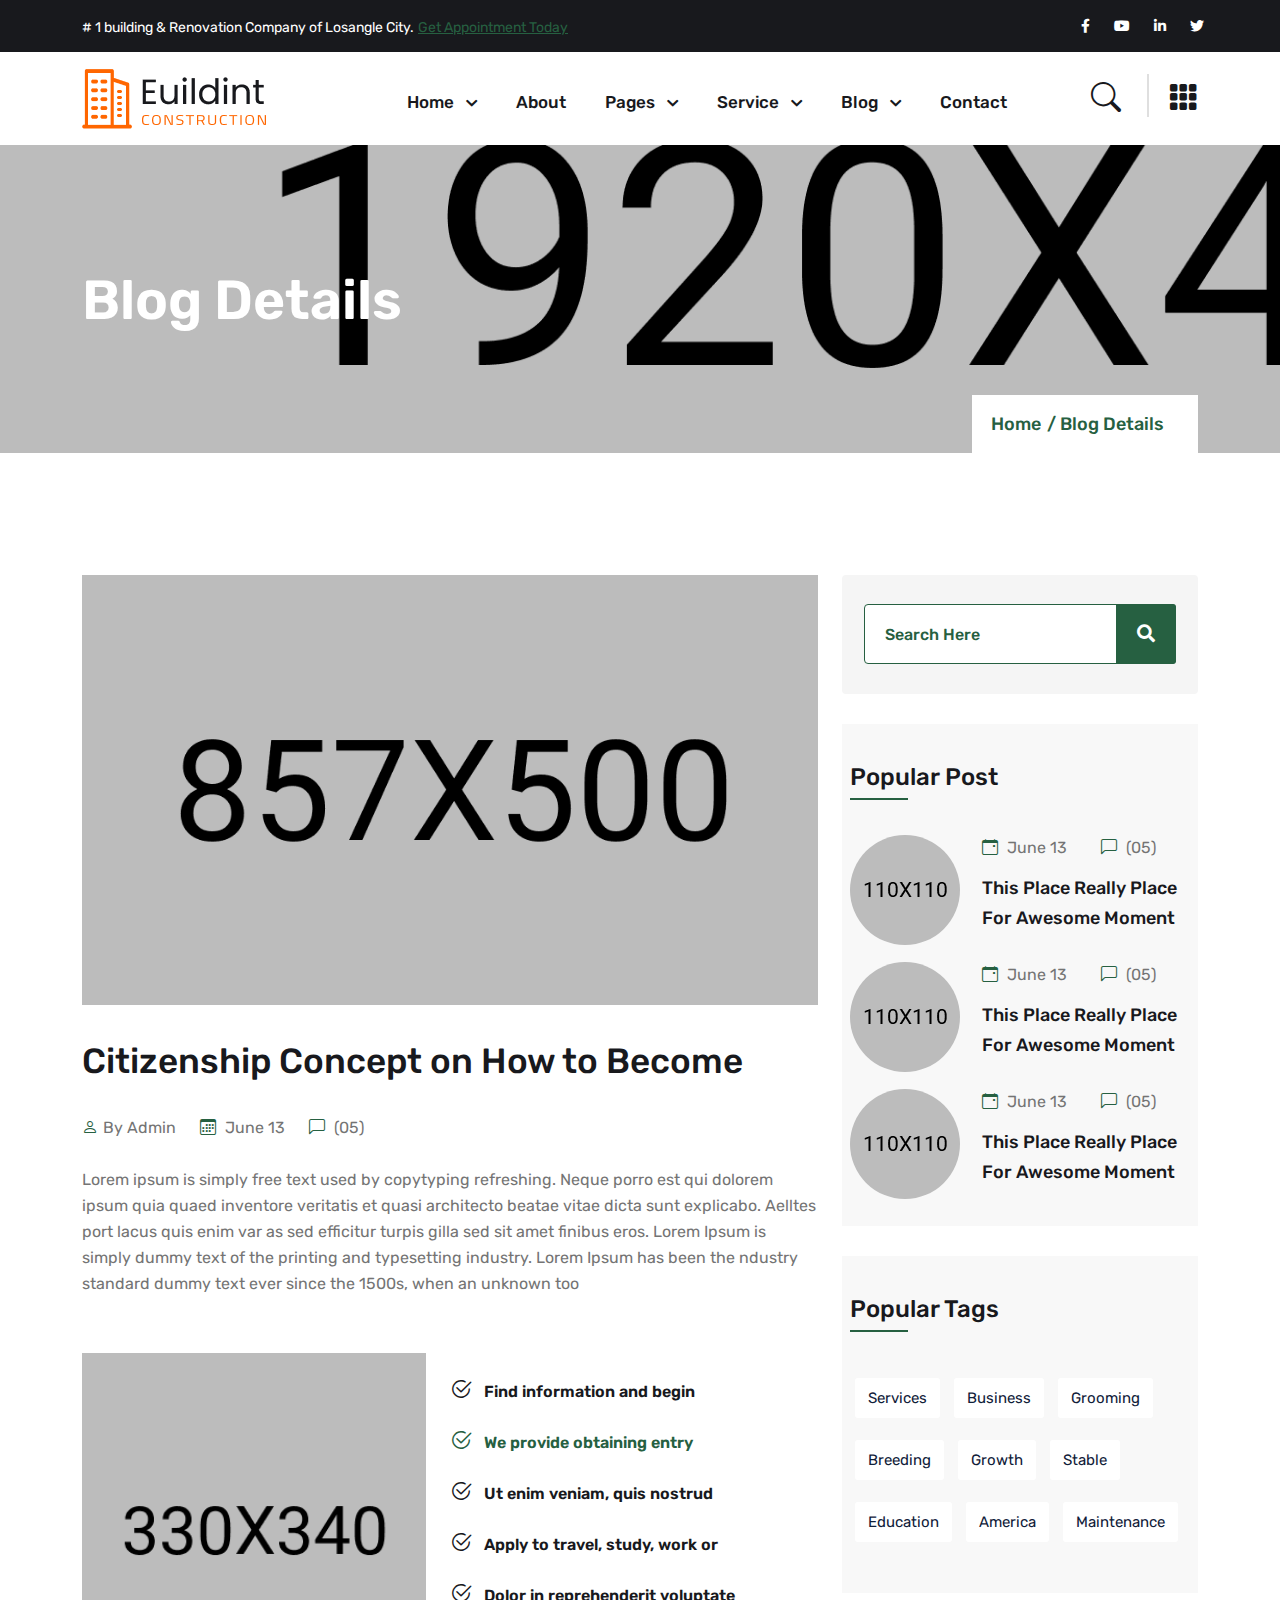
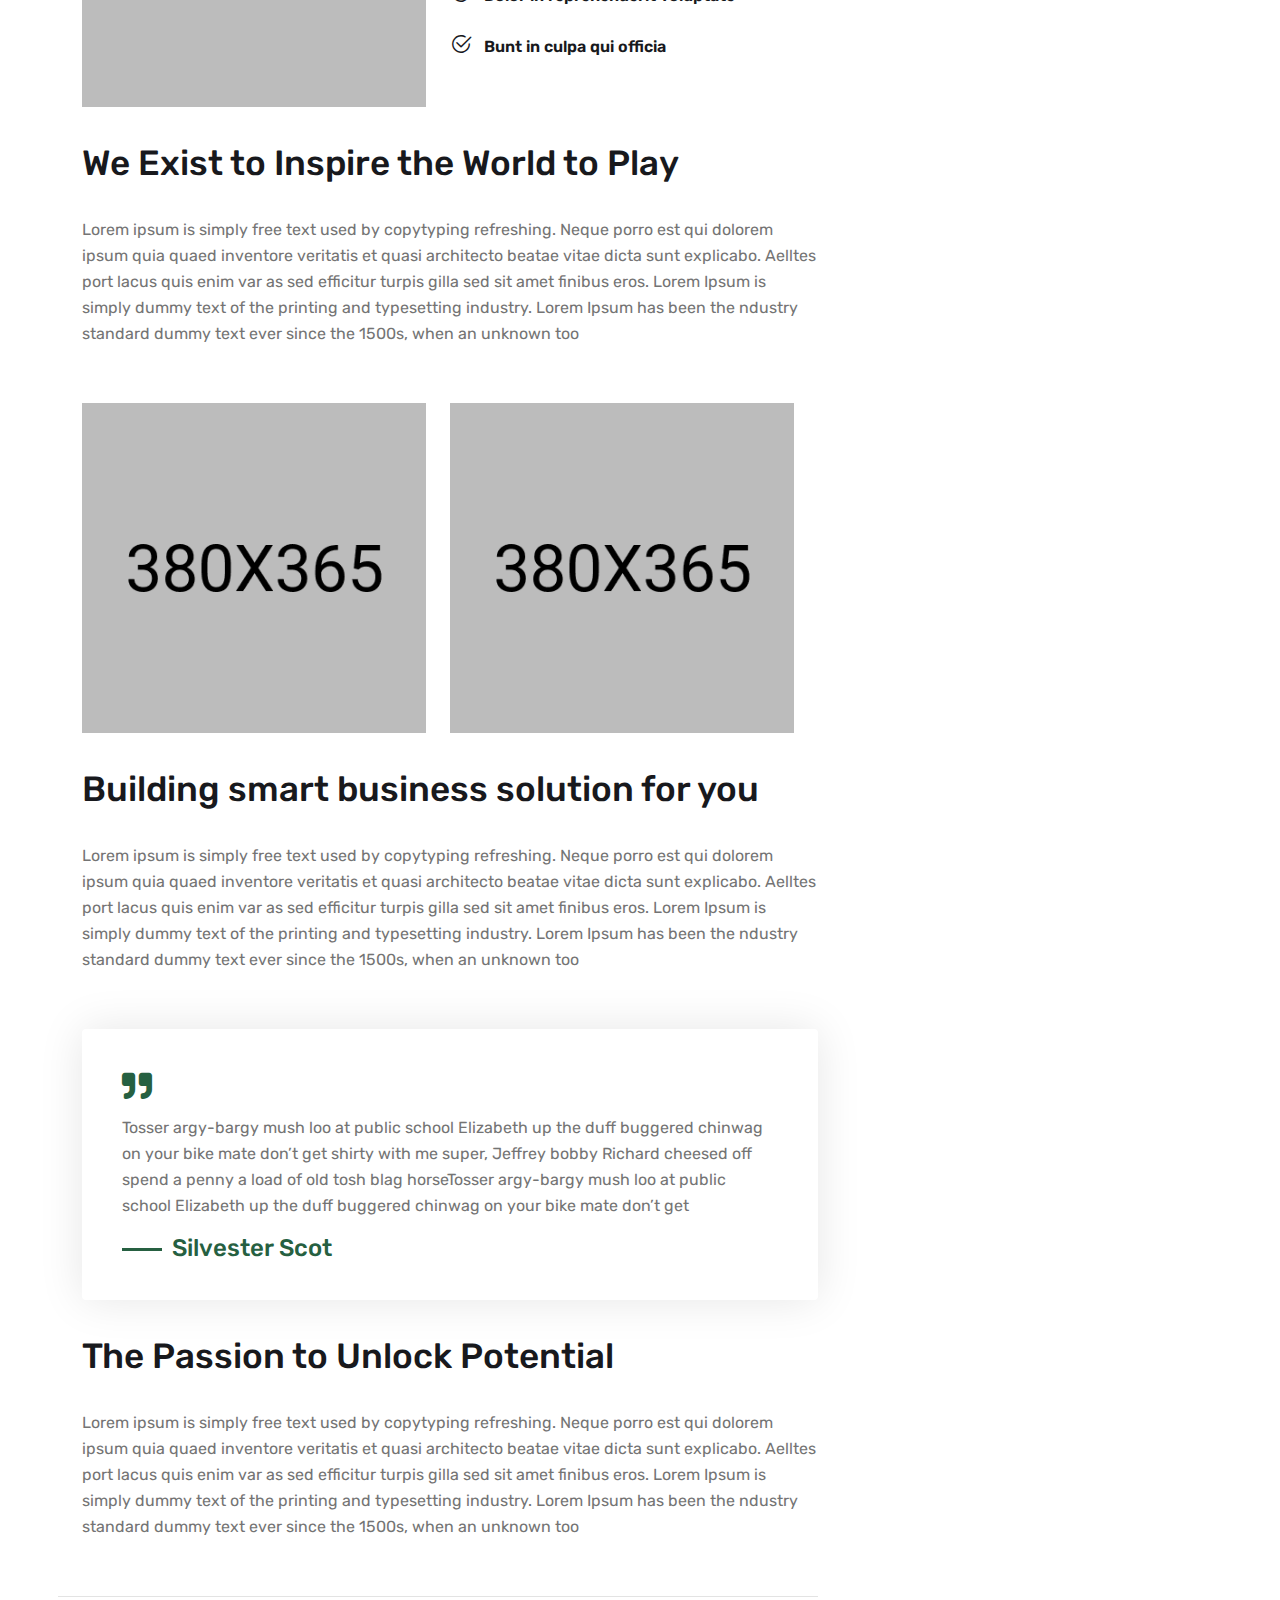
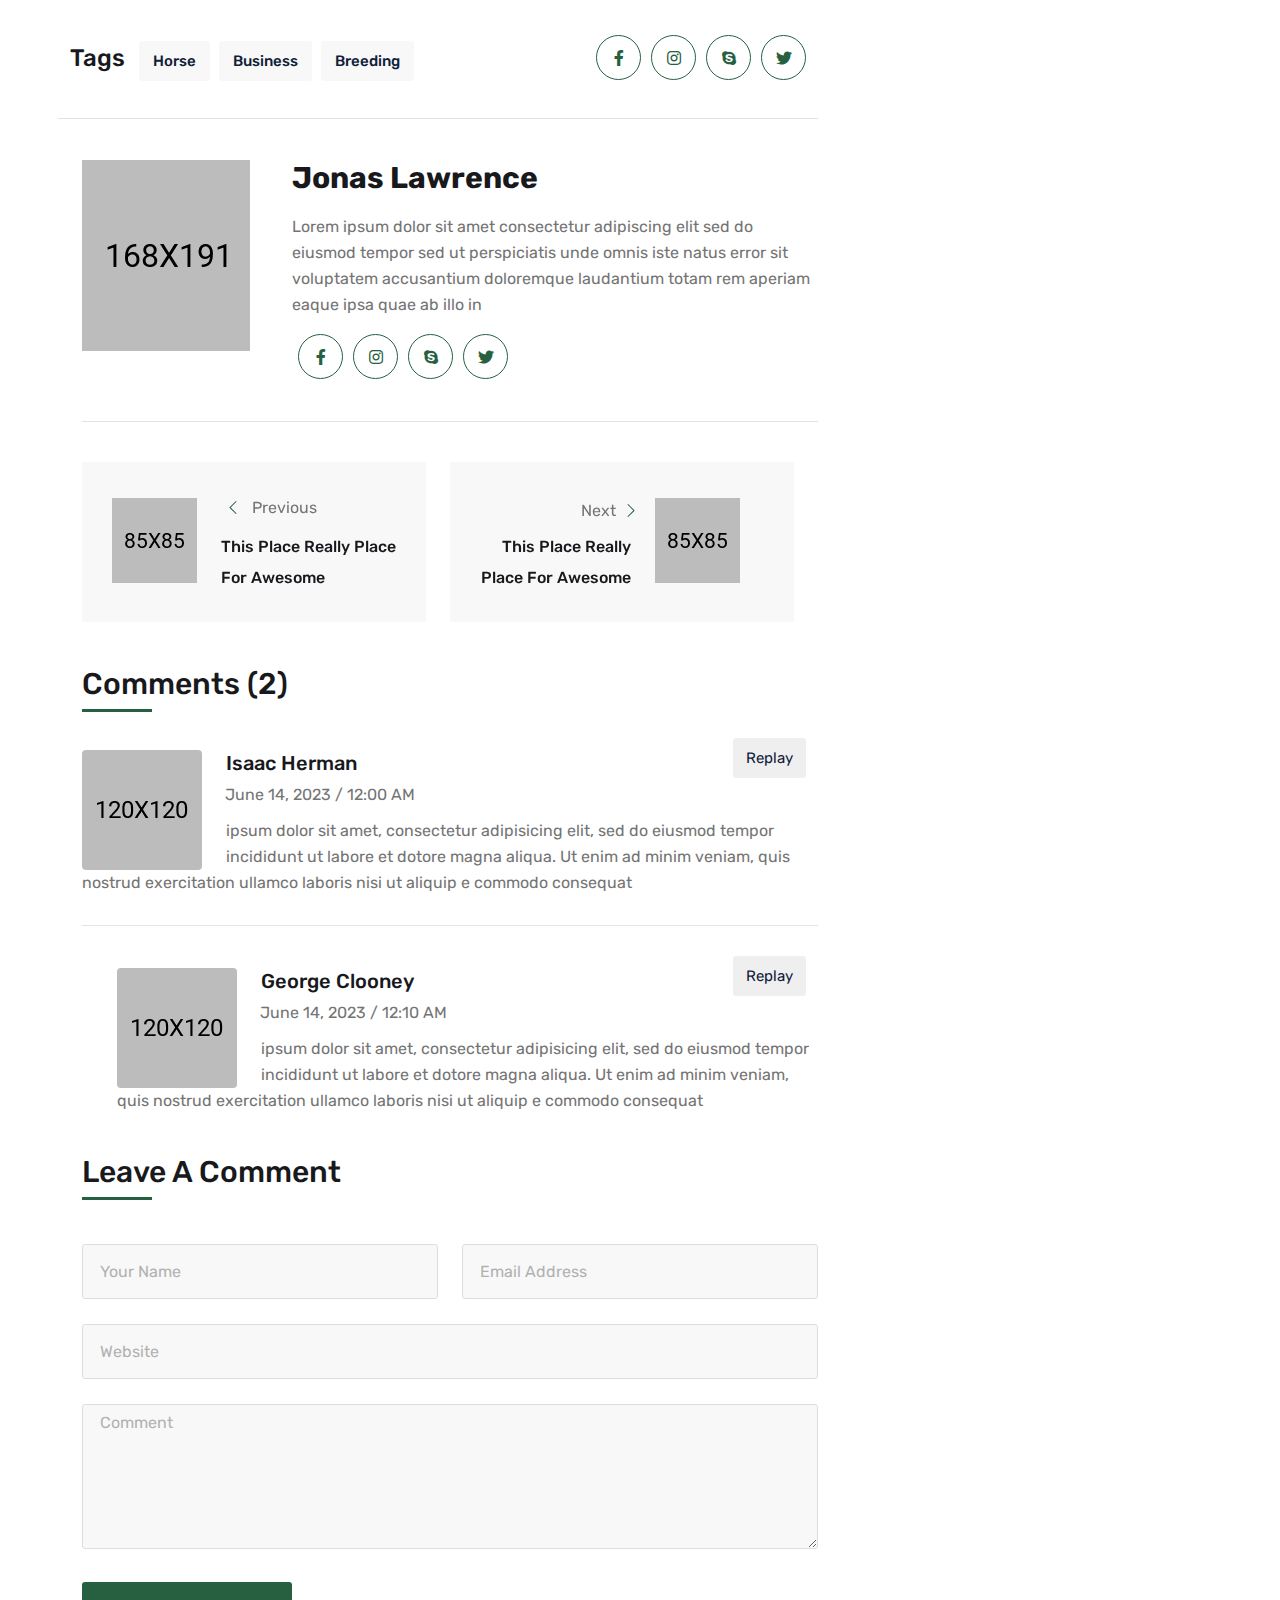
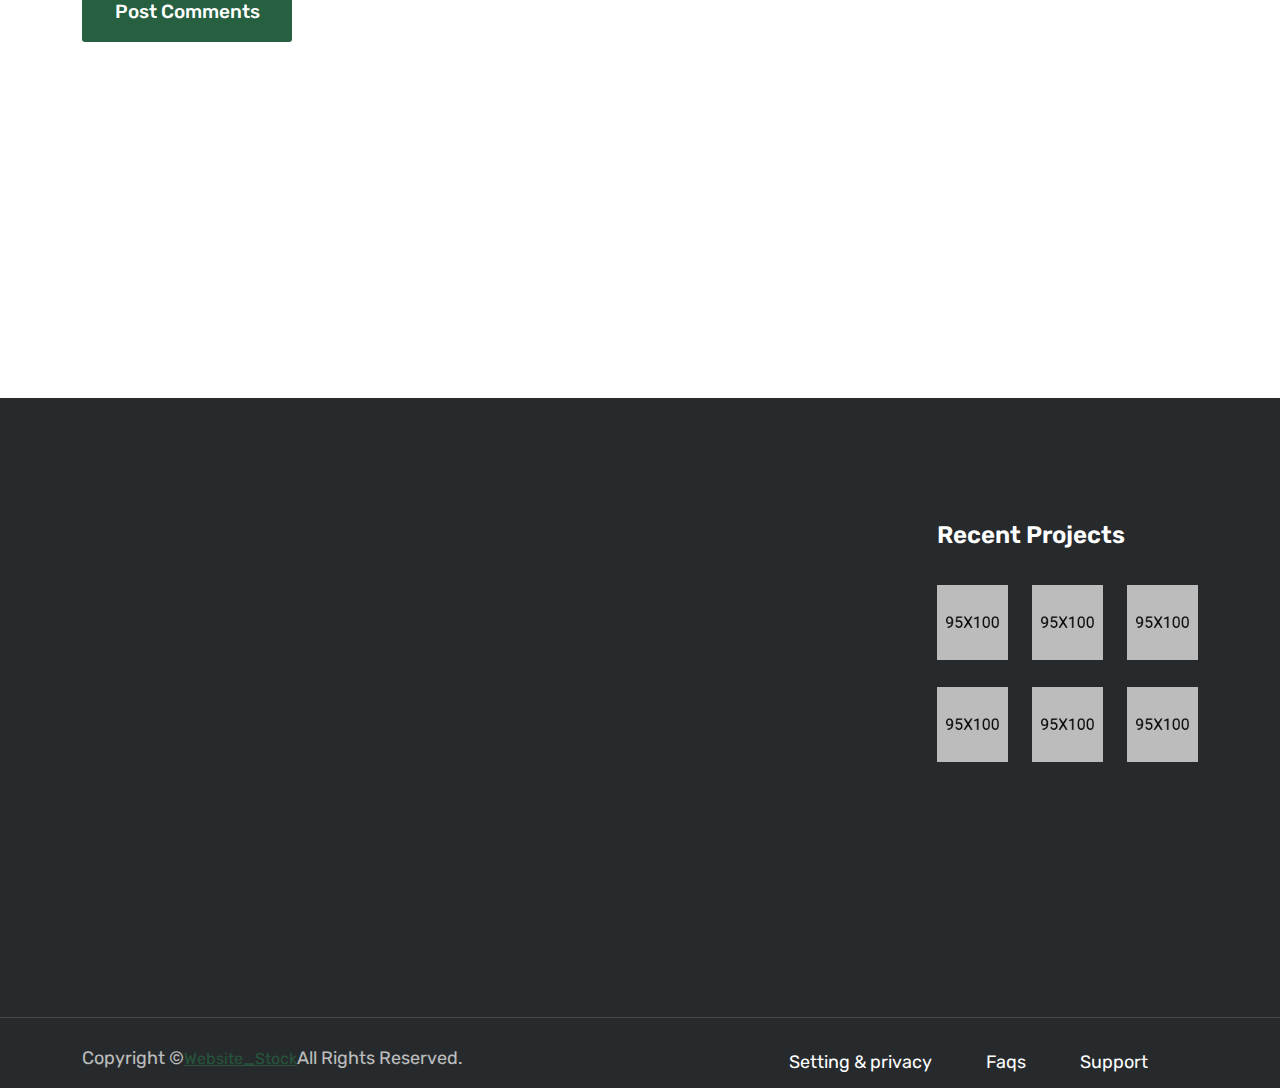
<file: blog-details.html>
<!DOCTYPE HTML>
<html lang="en-US">

<head>
	<meta charset="UTF-8">
	<meta http-equiv="x-ua-compatible" content="ie=edge">
	<title>Euildint-Construction Buliding HTML5 Template </title>
	<meta name="description" content="">
	<meta name="viewport" content="width=device-width, initial-scale=1">
	<!-- Favicon -->
	<link rel="icon" type="image/png" sizes="56x56" href="assets/images/fav-icon/icon.png">
	<!-- bootstrap CSS -->
	<link rel="stylesheet" href="assets/css/bootstrap.min.css" type="text/css" media="all">
	<!-- carousel CSS -->
	<link rel="stylesheet" href="assets/css/owl.carousel.min.css" type="text/css" media="all">
	<!-- animate CSS -->
	<link rel="stylesheet" href="assets/css/animate.css" type="text/css" media="all">
	<!-- animate CSS -->
	<link rel="stylesheet" href="assets/css/animate.min.css" type="text/css" media="all">
	<!-- animated-text CSS -->
	<link rel="stylesheet" href="assets/css/animated-text.css" type="text/css" media="all">
	<!-- font-awesome CSS -->
	<link rel="stylesheet" href="assets/css/all.min.css" type="text/css" media="all">
	<!-- font-flaticon CSS -->
	<link rel="stylesheet" href="assets/css/flaticon.css" type="text/css" media="all">
	<!-- theme-default CSS -->
	<link rel="stylesheet" href="assets/css/theme-default.css" type="text/css" media="all">
	<!-- meanmenu CSS -->
	<link rel="stylesheet" href="assets/css/meanmenu.min.css" type="text/css" media="all">
	<!-- transitions CSS -->
	<link rel="stylesheet" href="assets/css/owl.transitions.css" type="text/css" media="all">
	<!-- venobox CSS -->
	<link rel="stylesheet" href="venobox/venobox.css" type="text/css" media="all">

	<!-- bootstrap icons -->
	<link rel="stylesheet" href="assets/css/bootstrap-icons.css" type="text/css" media="all">

	<!-- Main Style CSS -->
	<link rel="stylesheet" href="assets/css/style.css" type="text/css" media="all">
	<!-- responsive CSS -->
	<link rel="stylesheet" href="assets/css/responsive.css" type="text/css" media="all">

	<!-- modernizr js -->
	<script src="assets/js/vendor/modernizr-3.5.0.min.js"></script>
</head>

<body>
	<!-- loder -->
	  <div class="loader-wrapper">
		<div class="loader"></div>
		<div class="loder-section left-section"></div>
		<div class="loder-section right-section"></div>
	</div>
	<!--==================================================-->
	<!-- Start Euildint Top Bar Area -->
	<!--==================================================-->
	<div class="topbar-area d-flex align-items-center">
		<div class="container">
			<div class="row align-items-center">
				<div class="col-lg-6 col-md-6">
					<div class="topbar-discription">
						<p># 1 building & Renovation Company of Losangle City.</p>
						<a href="#">Get Appointment Today</a>
					</div>
				</div>
				<div class="col-lg-6 col-md-6">
					<div class="topbar-social-icon">
						<ul>
							<li><a href="#"><i class="fab fa-facebook-f"></i></a></li>
							<li><a href="#"><i class="fab fa-youtube"></i></a></li>
							<li><a href="#"><i class="fab fa-linkedin-in"></i></a></li>
							<li><a href="#"><i class="fab fa-twitter"></i></a></li>
						</ul>
					</div>
				</div>
			</div>
			<div class="topbar-btn">
				<a href="#">Book Schedule Now</a>
			</div>
		</div>
	</div>
	<!--==================================================-->
	<!-- End Euildint Top Bar Area -->
	<!--==================================================-->

	<!--==================================================-->
	<!-- Start Euildint Header Area -->
	<!--==================================================-->
	<div class="header-area" id="sticky-header">
		<div class="container">
			<div class="row align-items-center">
				<div class="col-lg-3 col-md-6">
					<div class="header-logo">
						<a href="index.html"><img src="assets/images/logo.png" alt="logo"></a>
					</div>
				</div>
				<div class="col-lg-9 col-md-12">
					<!--start header menu -->
					<div class="header-munu">
						<ul>
							<li><a href="index.html">Home <i class="fas fa-chevron-down"></i></a>
								<div class="sub-menu">
									<ul>
										<li><a href="index.html">Home One</a></li>
										<li><a href="index-two.html">Home Two</a></li>
										<li><a href="index-three.html">Home Three</a></li>
									</ul>
								  </div>
							</li>
							<li><a href="about.html">About</a></li>
							<li><a href="#">Pages <i class="fas fa-chevron-down"></i></a>
								<div class="sub-menu">
									<ul>
										<li><a href="project-pages.html">Project</a></li>
										<li><a href="project-details.html">Project Details</a></li>
										<li><a href="team.html">Team</a></li>
										<li><a href="team-details.html">Team Details</a></li>
										<li><a href="pricing.html">Pricing</a></li>
									</ul>
								  </div>
							</li>
							<li><a href="#"> Service <i class="fas fa-chevron-down"></i></a>
								<div class="sub-menu">
									<ul>
										<li><a href="service.html">Service</a></li>
										<li><a href="service-details.html">Service Details</a></li>
									</ul>
								  </div>
							</li>
							<li><a href="#">Blog <i class="fas fa-chevron-down"></i></a>
								<div class="sub-menu">
									<ul>
										<li><a href="blog-grid.html">Blog Grid</a></li>
										<li><a href="blog-standard.html">Blog Standard</a></li>
										<li><a href="blog-details.html">Blog Details</a></li>
									</ul>
								  </div>
							</li>
							<li><a href="contact.html">Contact</a></li>
						</ul>
						<div class="header-social">
							<ul>
								<li><a class="search-box-btn search-box-outer" href="#"><i class="bi bi-search"></i></a></li>
								<li class="line"><a class="navSidebar-button" href="#"><i class="bi bi-grid-3x3-gap-fill"></i></a></li>
							</ul>
						</div>
					</div>
					<!-- end header menu -->
				</div>
			</div>
		</div>
	</div>

	<!--Mobile Menu Area -->
	<div class="mobile-menu-area sticky d-sm-block d-md-block d-lg-none ">
		<div class="mobile-menu">
			<nav class="Edulin_menu">
				<ul class="nav_scroll">
					<li><a href="#">Home</a>
						<div class="sub-menu">
							<ul>
								<li><a href="index.html">Home One</a></li>
								<li><a href="index-two.html">Home Two</a></li>
								<li><a href="index-three.html">Home Three</a></li>
							</ul>
						</div>
						</li>
						<li><a href="about-us.html">About</a></li>
						<li><a href="#">Pages <i class="fas fa-chevron-down"></i></a>
							<div class="sub-menu">
								<ul>
									<li><a href="project-pages.html">Project</a></li>
									<li><a href="project-details.html">Project Details</a></li>
									<li><a href="team.html">Team</a></li>
									<li><a href="team-details.html">Team Details</a></li>
									<li><a href="pricing.html">Pricing</a></li>
								</ul>
							  </div>
						</li>
						<li><a href="#">Services</a>
							<div class="sub-menu">
								<ul>
									<li><a href="service.html">Services</a></li>
									<li><a href="service-details.html">Service Details</a></li>
								</ul>
							</div>
						</li>
						<li><a href="#">Blog <i class="fas fa-chevron-down"></i></a>
							<div class="sub-menu">
								<ul>
									<li><a href="blog-grid.html">Blog Grid</a></li>
									<li><a href="blog-standard.html">Blog Standard</a></li>
									<li><a href="blog-details.html">Blog Details</a></li>
								</ul>
							  </div>
						</li>
						<li><a href="#">Projects</a>
							<div class="sub-menu">
								<ul>
									<li><a href="project-pages.html">Project</a></li>
									<li><a href="project-details.html">Project Details</a></li>
								</ul>
							</div>
						</li>
					<li><a href="contact.html">Contact</a></li>
				</ul>
			</nav>
		</div>
	</div>
	<!--==================================================-->
	<!-- End Euildint Header Area -->
	<!--==================================================-->

	<!--==================================================-->
	<!-- Start Euildint Breatcome Area -->
	<!--==================================================-->
	<div class="breatcome-area">
		<div class="container">
			<div class="row">
				<div class="col-lg-12 col-md-12">
					<div class="breatcome-content">
						<div class="breatcome-title">
							<h1>Blog Details</h1>
						</div>
						<div class="bratcome-text">
							<ul>
								<li><a href="index.html">Home</a></li>
								<li>Blog Details</li>
							</ul>
						</div>
					</div>
				</div>
			</div>
		</div>
	</div>
	<!--==================================================-->
	<!-- End Euildint Breatcome Area -->
	<!--==================================================-->

	<!--==================================================-->
	<!-- Start Euildint Blog Standard Area -->
	<!--==================================================-->
	<div class="blog-details-area">
		<div class="container">
			<div class="row">
				<div class="col-lg-8 col-md-12">
					<div class="row">
						<div class="col-lg-12 mb-40">
							<!-- start blog details single box -->
							<div class="blog-details-box">
								<div class="blog-details-thumb">
									<img src="assets/images/blog/blog-detials1.png" alt="">
								</div>
								<div class="blog-detaile-title">
									<h4><a href="#">Citizenship Concept on How to Become </a></h4>
								</div>
								<div class="blog-details-meta">
									<span><i class="bi bi-person"></i>By Admin</span>
									<span><i class="bi bi-calendar3"></i> June 13</span>
									<span><i class="bi bi-chat-left"></i> (05)</span>
								</div>
								<div class="blog-details-discription">
									<p>Lorem ipsum is simply free text used by copytyping refreshing. Neque porro est qui dolorem ipsum quia quaed inventore veritatis et quasi architecto beatae vitae dicta sunt explicabo. Aelltes port lacus quis enim var as sed efficitur turpis gilla sed sit amet finibus eros. Lorem Ipsum is simply dummy text of the printing and typesetting industry. Lorem Ipsum has been the ndustry standard dummy text ever since the 1500s, when an unknown too</p>
								</div>
							</div>
							<!-- End blog details single box -->
						</div>
						<div class="row align-items-center">
							<div class="col-lg-6 col-md-6">
								<div class="blog-details-thumb">
									<img src="assets/images/blog/blog-detials2.png" alt="">
								</div>
							</div>
							<div class="col-lg-6 col-md-6">
								<div class="blog-details-list">
									<ul>
										<li><i class="bi bi-check2-circle"></i> Find information and begin</li>
										<li class="active"><i class="bi bi-check2-circle"></i> We provide obtaining entry</li>
										<li><i class="bi bi-check2-circle"></i> Ut enim veniam, quis nostrud</li>
										<li><i class="bi bi-check2-circle"></i> Apply to travel, study, work or</li>
										<li><i class="bi bi-check2-circle"></i> Dolor in reprehenderit voluptate</li>
										<li><i class="bi bi-check2-circle"></i> Bunt in culpa qui officia</li>
									</ul>
								</div>
							</div>
						</div>
						<div class="col-lg-12 mb-40">
							<!-- start blog details single box -->
							<div class="blog-details-box">
								<div class="blog-detaile-title">
									<h4><a href="#">We Exist to Inspire the World to Play </a></h4>
								</div>
								<div class="blog-details-discription">
									<p>Lorem ipsum is simply free text used by copytyping refreshing. Neque porro est qui dolorem ipsum quia quaed inventore veritatis et quasi architecto beatae vitae dicta sunt explicabo. Aelltes port lacus quis enim var as sed efficitur turpis gilla sed sit amet finibus eros. Lorem Ipsum is simply dummy text of the printing and typesetting industry. Lorem Ipsum has been the ndustry standard dummy text ever since the 1500s, when an unknown too</p>
								</div>
							</div>
							<!-- End blog details single box -->
						</div>
						<div class="row">
							<div class="col-lg-6 col-md-6">
								<div class="blog-details-thumb">
									<img src="assets/images/blog/blog-detials3.png" alt="">
								</div>
							</div>
							<div class="col-lg-6 col-md-6">
								<div class="blog-details-thumb">
									<img src="assets/images/blog/blog-detials4.png" alt="">
								</div>
							</div>
						</div>
						<div class="col-lg-12 mb-40">
							<!-- start blog details single box -->
							<div class="blog-details-box">
								<div class="blog-detaile-title">
									<h4><a href="#">Building smart business solution for you </a></h4>
								</div>
								<div class="blog-details-discription">
									<p>Lorem ipsum is simply free text used by copytyping refreshing. Neque porro est qui dolorem ipsum quia quaed inventore veritatis et quasi architecto beatae vitae dicta sunt explicabo. Aelltes port lacus quis enim var as sed efficitur turpis gilla sed sit amet finibus eros. Lorem Ipsum is simply dummy text of the printing and typesetting industry. Lorem Ipsum has been the ndustry standard dummy text ever since the 1500s, when an unknown too</p>
								</div>
							</div>
							<!-- End blog details single box -->
						</div>
						<div class="col-lg-12">
							<div class="blog-quote-box">
								<div class="blog-quote-conent">
									<i class="fas fa-quote-right"></i>
									<p>Tosser argy-bargy mush loo at public school Elizabeth up the duff buggered chinwag on your bike mate don’t get shirty with me super, Jeffrey bobby Richard cheesed off spend a penny a load of old tosh blag horseTosser argy-bargy mush loo at public school Elizabeth up the duff buggered chinwag on your bike mate don’t get</p>
									<h4>Silvester Scot</h4>
								</div>
							</div>
						</div>
						<div class="col-lg-12 mb-40">
							<!-- start blog details single box -->
							<div class="blog-details-box">
								<div class="blog-detaile-title">
									<h4><a href="#">The Passion to Unlock Potential </a></h4>
								</div>
								<div class="blog-details-discription">
									<p>Lorem ipsum is simply free text used by copytyping refreshing. Neque porro est qui dolorem ipsum quia quaed inventore veritatis et quasi architecto beatae vitae dicta sunt explicabo. Aelltes port lacus quis enim var as sed efficitur turpis gilla sed sit amet finibus eros. Lorem Ipsum is simply dummy text of the printing and typesetting industry. Lorem Ipsum has been the ndustry standard dummy text ever since the 1500s, when an unknown too</p>
								</div>
							</div>
							<!-- End blog details single box -->
						</div>
						<div class="row line align-items-center">
							<div class="col-lg-6 col-md-6">
								<div class="blog-details-tag">
									<h6>Tags</h6>
									<a href="#">Horse</a>
									<a href="#">Business</a>
									<a href="#">Breeding</a>
								</div>
							</div>
							<div class="col-lg-6 col-md-6">
								<div class="ba-blog-details-social-icons">
									<a href="#"><i class="fab fa-facebook-f"></i></a>
									<a href="#"><i class="fab fa-instagram"></i></a>
									<a href="#"><i class="fab fa-skype"></i></a>
									<a href="#"><i class="fab fa-twitter"></i></a>
								</div>
							</div>
						</div>	
						<div class="col-lg-12 mt-30">
							<div class="blog-details-team-item">
								<div class="blog-team-thumb">
									<img src="assets/images/blog/blog-team.png" alt="">
								</div>
								<div class="blog-team-content">
									<h4><a href="#">Jonas Lawrence</a></h4>
									<p>Lorem ipsum dolor sit amet consectetur adipiscing elit sed do eiusmod tempor sed ut perspiciatis unde omnis iste natus error sit voluptatem accusantium doloremque laudantium totam rem aperiam eaque ipsa quae ab illo in</p>
								</div>
								<div class="ba-blog-details-social-icons two">
									<a href="#"><i class="fab fa-facebook-f"></i></a>
									<a href="#"><i class="fab fa-instagram"></i></a>
									<a href="#"><i class="fab fa-skype"></i></a>
									<a href="#"><i class="fab fa-twitter"></i></a>
								</div>
							</div>
						</div>
						<div class="row mt-40">
							<div class="blog_list-two owl-carousel">
								<div class="col-lg-12">
									<div class="row">
										<div class="col-lg-6 col-md-6">
											<div class="blog-details-item">
												<div class="blog-item-thumb">
													<img src="assets/images/blog/blog-style1.png" alt="">
												</div>
												<div class="blog-item-content">
													<h4><a href="#">This Place Really Place For Awesome</a></h4>
												</div>
											</div>
										</div>
										<div class="col-lg-6 col-md-6">
											<div class="blog-details-item two">
												<div class="blog-item-thumb two">
													<img src="assets/images/blog/blog-style2.png" alt="">
												</div>
												<div class="blog-item-content">
													<h4><a href="#">This Place Really Place For Awesome</a></h4>
												</div>
											</div>
										</div>
									</div>
								</div>
								<div class="col-lg-12">
									<div class="row">
										<div class="col-lg-6 col-md-6">
											<div class="blog-details-item">
												<div class="blog-item-thumb">
													<img src="assets/images/blog/blog-style1.png" alt="">
												</div>
												<div class="blog-item-content">
													<h4><a href="#">This Place Really Place For Awesome</a></h4>
												</div>
											</div>
										</div>
										<div class="col-lg-6 col-md-6">
											<div class="blog-details-item two">
												<div class="blog-item-thumb two">
													<img src="assets/images/blog/blog-style2.png" alt="">
												</div>
												<div class="blog-item-content">
													<h4><a href="#">This Place Really Place For Awesome</a></h4>
												</div>
											</div>
										</div>
									</div>
								</div>
							</div>
						</div>
						<div class="col-lg-12">
							<div class="blog-details-comment">
								<h5>Comments (2)</h5>
								<div class="blog-comment-list">
								   <ul>
									  <li>
										 <div class="blog-comment-box mb-60">
											<div class="blog-comment-thumb">
												<img src="assets/images/blog/user1.png" alt="user image">
											</div>
											<div class="blog-comment-content">
											   <div class="row">
												  <div class="col-lg-6 col-md-6">
													 <h6 class="title">Isaac Herman</h6>
													 <span class="date">June 14, 2023 / 12:00 AM</span>
												  </div>
												  <div class="col-lg-6 col-md-6">
													 <div class="text-sm-end">
														<a class="replay-link" href="#">Replay</a>
													 </div>
												  </div>
											   </div>
											   <div class="content-main">
												  <p>ipsum dolor sit amet, consectetur adipisicing elit, sed do eiusmod tempor incididunt ut labore et dotore magna aliqua. Ut enim ad minim veniam, quis nostrud exercitation ullamco laboris nisi ut aliquip e commodo consequat</p>
											   </div>
											</div>
										 </div>
										 <ul>
											<li>
											   <div class="blog-comment-box inner">
												<div class="blog-comment-thumb">
													<img src="assets/images/blog/user2.png" alt="user image">
												</div>
												  <div class="blog-comment-content">
													 <div class="row">
														<div class=" col-lg-6 col-md-6">
														   <h6 class="title">George Clooney</h6>
														   <span class="date">June 14, 2023 / 12:10 AM</span>
														</div>
														<div class="col-lg-6 col-md-6">
														   <div class="text-sm-end">
															  <a class="replay-link" href="#">Replay</a>
														   </div>
														</div>
													 </div>
													 <div class="content-main">
														<p>ipsum dolor sit amet, consectetur adipisicing elit, sed do eiusmod tempor incididunt ut labore et dotore magna aliqua. Ut enim ad minim veniam, quis nostrud exercitation ullamco laboris nisi ut aliquip e commodo consequat
														</p>
													 </div>
												  </div>
											   </div>
											</li>
										 </ul>
									  </li>
								   </ul>
								</div>
							  </div>
						</div>
						<div class="col-lg-12">
							<div class="blog-contact-box mt-40">
								<div class="blog-contact-title">
									<h4>Leave A Comment</h4>
								</div>
								<form action="https://formspree.io/f/myyleorq" method="POST" id="it-form">
									<div class="row">
										<div class="col-lg-6 col-md-6">
											<div class="form-box">
												<input type="text" name="name" placeholder="Your Name">
											</div>
										</div>
										<div class="col-lg-6 col-md-6">
											<div class="form-box">
												<input type="text" name="email" placeholder="Email Address">
											</div>
										</div>
										<div class="col-lg-12">
											<div class="form-box">
												<input type="text" name="website" placeholder="Website">
											</div>
										</div>
										<div class="col-lg-12 col-md-12">
											<div class="form-box">
												<textarea name="massage" id="massage" cols="30" rows="10" placeholder="Comment"></textarea>
											</div>
										</div>
										<div class="col-lg-12 col-md-12">
											<div class="form-box-button">
												<button type="Submit">Post Comments</button>
											</div>
										</div>
									</div>
								</form>
								<div id="status"></div>
							</div>
						</div>
					</div>
				</div>
				<div class="col-lg-4 col-md-8">
					<!-- start widget search box -->
					<div class="widget_search box">
						<form action="#" method="get">
							<input type="text" name="s" value="" placeholder="Search Here" title="Search for:">
							<button type="submit" class="icons">
								<i class="fa fa-search"></i>
							</button>
						</form>
					</div>
					<!-- End widget search box -->
					<div class="widget-categories-box">
						<!-- categories title -->
						<div class="widget-catagories-title">
							<h4> Popular Post </h4>
						</div>
						<div class="sidber-widget-recent-post mb-30">
							<div class="recent-widget-thumb">
								<img src="assets/images/blog/recen1.png" alt="">
							</div>
							<div class="recent-widget-content">
								<div class="recent-widget-meta">
									<span><i class="bi bi-calendar-event"></i> June 13</span>
									<span><i class="bi bi-chat-left"></i> (05)</span>
								</div>
								<div class="recent-widget-title">
									<h4><a href="#">This Place Really Place For Awesome Moment</a></h4>
								</div>
							</div>
						</div>
						<div class="sidber-widget-recent-post mb-30">
							<div class="recent-widget-thumb">
								<img src="assets/images/blog/recen2.png" alt="">
							</div>
							<div class="recent-widget-content">
								<div class="recent-widget-meta">
									<span><i class="bi bi-calendar-event"></i> June 13</span>
									<span><i class="bi bi-chat-left"></i> (05)</span>
								</div>
								<div class="recent-widget-title">
									<h4><a href="#">This Place Really Place For Awesome Moment</a></h4>
								</div>
							</div>
						</div>
						<div class="sidber-widget-recent-post">
							<div class="recent-widget-thumb">
								<img src="assets/images/blog/recen3.png" alt="">
							</div>
							<div class="recent-widget-content">
								<div class="recent-widget-meta">
									<span><i class="bi bi-calendar-event"></i> June 13</span>
									<span><i class="bi bi-chat-left"></i> (05)</span>
								</div>
								<div class="recent-widget-title">
									<h4><a href="#">This Place Really Place For Awesome Moment</a></h4>
								</div>
							</div>
						</div>
					</div>
					<div class="widget-categories-box">
						<!-- categories title -->
						<div class="widget-catagories-title">
							<h4> Popular Tags </h4>
						</div>
						<div class="widget-tags">
							<a href="#">Services</a>
							<a href="#">Business</a>
							<a href="#">Grooming</a>
							<a href="#">Breeding</a>
							<a href="#">Growth</a>
							<a href="#">Stable</a>
							<a href="#">Education</a>
							<a href="#">America</a>
							<a href="#">Maintenance</a>
						</div>
					</div>
				</div>
			</div>
		</div>
	</div>

	<!--==================================================-->
	<!-- End Euildint Blog Standard Area -->
	<!--==================================================-->

	<!--==================================================-->
	<!-- Start Euildint Brand Area -->
	<!--==================================================-->
	<div class="brand-area wow animate__slideInUp">
		<div class="container-fluid">
			<div class="row">
				<div class="brand_list owl-carousel">
					<div class="col-lg-12">
						<div class="brand-thumb">
							<a href="#"><img src="assets/images/brand/brand1.png" alt=""></a>
						</div>
					</div>
					<div class="col-lg-12">
						<div class="brand-thumb">
							<a href="#"><img src="assets/images/brand/brand2.png" alt=""></a>
						</div>
					</div>
					<div class="col-lg-12">
						<div class="brand-thumb">
							<a href="#"><img src="assets/images/brand/brand3.png" alt=""></a>
						</div>
					</div>
					<div class="col-lg-12">
						<div class="brand-thumb">
							<a href="#"><img src="assets/images/brand/brand4.png" alt=""></a>
						</div>
					</div>
					<div class="col-lg-12">
						<div class="brand-thumb">
							<a href="#"><img src="assets/images/brand/brand5.png" alt=""></a>
						</div>
					</div>
					<div class="col-lg-12">
						<div class="brand-thumb">
							<a href="#"><img src="assets/images/brand/brand6.png" alt=""></a>
						</div>
					</div>
					<div class="col-lg-12">
						<div class="brand-thumb">
							<a href="#"><img src="assets/images/brand/brand1.png" alt=""></a>
						</div>
					</div>
					<div class="col-lg-12">
						<div class="brand-thumb">
							<a href="#"><img src="assets/images/brand/brand2.png" alt=""></a>
						</div>
					</div>
					<div class="col-lg-12">
						<div class="brand-thumb">
							<a href="#"><img src="assets/images/brand/brand3.png" alt=""></a>
						</div>
					</div>
					<div class="col-lg-12">
						<div class="brand-thumb">
							<a href="#"><img src="assets/images/brand/brand4.png" alt=""></a>
						</div>
					</div>
					<div class="col-lg-12">
						<div class="brand-thumb">
							<a href="#"><img src="assets/images/brand/brand5.png" alt=""></a>
						</div>
					</div>
					<div class="col-lg-12">
						<div class="brand-thumb">
							<a href="#"><img src="assets/images/brand/brand6.png" alt=""></a>
						</div>
					</div>
				</div>
			</div>
		</div>
	</div>
	<!--==================================================-->
	<!-- End Euildint Brand Area -->
	<!--==================================================-->

		<!--==================================================-->
	<!-- Start Euildint Sidebar Area -->
	<!--==================================================-->
	<div class="sidebar-group info-group">
		<div class="sidebar-widget">
			<div class="sidebar-widget-container">
				<div class="widget-heading">
					<a href="#" class="close-side-widget">
						<i class="bi bi-x-lg"></i>
					</a>
				</div>
				<div class="sidebar-textwidget">
					<div class="sidebar-info-contents">
						<div class="content-inner">
							<div class="sidebar-logo">
								<a href="index.html"><img src="assets/images/logo2.png" alt="logo"></a>
							</div>
							<div class="about-box">
								<h2>About Us</h2>
								<p class="text">Sed ut perspiciatis unde omnis iste natus error sit voluptatem accusantium doloremque laudantium, totam rem aperiam, eaque ipsa quae ab illo inventore veritatis et quasi architecto beatae vitae dicta sunt explicabo.</p>
							</div>
							<div class="contact-info">
								<h2>Contact Info</h2>
								<ul class="list-style-one">
									<li><i class="bi bi-geo-alt-fill"></i>6391 Elgin St. Celina, Delaware</li>
									<li><i class="bi bi-telephone-fill"></i>(+001) 123-456-789</li>
									<li><i class="bi bi-envelope"></i> info@example.com</li>
									<li><i class="bi bi-alarm-fill"></i> Week Days: 08.00 to 10.00
									</li>
								</ul>
							</div>
							<ul class="social-box">
								<li class="facebook"><a href="#" class="fab fa-facebook-f"></a></li>
								<li class="twitter"><a href="#" class="fab fa-instagram"></a></li>
								<li class="linkedin"><a href="#" class="fab fa-twitter"></a></li>
								<li class="instagram"><a href="#" class="fab fa-pinterest-p"></a></li>
								<li class="youtube"><a href="#" class="fab fa-linkedin-in"></a></li>
							</ul>
						</div>
					</div>
				</div>
			</div>
		</div>
	</div>
	<!--==================================================-->
	<!-- End Euildint Sidebar Area -->
	<!--==================================================-->

	<!--==================================================-->
	<!-- Start Euildint Footer Area -->
	<!--==================================================-->
	<div class="footer-area">
		<div class="container">
			<div class="row">
				<div class="col-lg-3 col-md-6">
					<div class="footer-wiget wow animate__zoomIn" style="visibility: visible;">
						<div class="footer-wiget-log">
							<a href="index.html"><img src="assets/images/footer/footer-logo.png" alt=""></a>
						</div>
						<div class="footer-wiget-text">
							<p>A farm is a plot of land that is used to grow crops and raise livestock, as in our farm, we raise sheep and sell their wool the word farm is also.</p>
						</div>
						<div class="footer-wiget-social">
							<ul>
								<li><a href="#"><i class="fab fa-facebook-f"></i></a></li>
								<li><a href="#"><i class="fab fa-instagram"></i></a></li>
								<li><a href="#"><i class="fab fa-twitter"></i></a></li>
								<li><a href="#"><i class="fab fa-linkedin-in"></i></a></li>
							</ul>
						</div>
					</div>
				</div>
				<div class="col-lg-3 col-md-6">
					<div class="footer-wiget wow animate__slideInDown" style="visibility: visible;">
						<div class="footer-wiget-title">
							<h4>Our Services</h4>
						</div>
						<div class="footer-wiget-menu">
							<ul>
								<li><a href="#"><i class="bi bi-chevron-double-right"></i> Visualizing Architecture Daily</a></li>
								<li><a href="#"><i class="bi bi-chevron-double-right"></i> Dose of Architecture</a></li>
								<li><a href="#"><i class="bi bi-chevron-double-right"></i> Architizer Architecture Daily</a></li>
								<li><a href="#"><i class="bi bi-chevron-double-right"></i> Dose of Architecture</a></li>
								<li><a href="#"><i class="bi bi-chevron-double-right"></i> Visualizing Architecture</a></li>
							</ul>
						</div>
					</div>
				</div>
				<div class="col-lg-3 col-md-6">
					<div class="footer-wiget wow animate__slideInDown" style="visibility: visible;">
						<div class="footer-wiget-title">
							<h4>Useful Links</h4>
						</div>
						<div class="footer-wiget-menu">
							<ul>
								<li><a href="#"><i class="bi bi-chevron-double-right"></i> News & Media </a></li>
								<li><a href="#"><i class="bi bi-chevron-double-right"></i> Sustainability </a></li>
								<li><a href="#"><i class="bi bi-chevron-double-right"></i> About Expertise</a></li>
								<li><a href="#"><i class="bi bi-chevron-double-right"></i> Our Team</a></li>
								<li><a href="#"><i class="bi bi-chevron-double-right"></i> Contacts</a></li>
							</ul>
						</div>
					</div>
				</div>
				<div class="col-lg-3 col-md-6 pr-0">
					<div class="foter-box">
						<div class="footer-wiget-title">
							<h4>Recent Projects</h4>
						</div>
						<div class="row">
							<div class="col-lg-4 col-sm-4">
								<div class="footer-recent-thumb">
									<img src="assets/images/footer/f-recent1.png" alt="">
								</div>
							</div>
							<div class="col-lg-4 col-sm-4">
								<div class="footer-recent-thumb">
									<img src="assets/images/footer/f-recent2.png" alt="">
								</div>
							</div>
							<div class="col-lg-4 col-sm-4">
								<div class="footer-recent-thumb">
									<img src="assets/images/footer/f-recent3.png" alt="">
								</div>
							</div>
							<div class="col-lg-4 col-sm-4">
								<div class="footer-recent-thumb">
									<img src="assets/images/footer/f-recent4.png" alt="">
								</div>
							</div>
							<div class="col-lg-4 col-sm-4">
								<div class="footer-recent-thumb">
									<img src="assets/images/footer/f-recent5.png" alt="">
								</div>
							</div>
							<div class="col-lg-4 col-sm-4">
								<div class="footer-recent-thumb">
									<img src="assets/images/footer/f-recent6.png" alt="">
								</div>
							</div>
						</div>
					</div>
				</div>
			</div>
			<div class="row mt-110">
				<div class="col-lg-6 col-md-12">
					<div class="copyright-text">
						<p>Copyright ©<a href="#">Website_Stock</a>All Rights Reserved.</p>
					</div>
				</div>
				<div class="col-lg-6 col-md-12">
					<div class="footer-condition">
						<ul>
							<li><a href="#">Setting & privacy</a></li>
							<li><a href="#">Faqs</a></li>
							<li><a href="#">Support</a></li>
						</ul>
					</div>
				</div>
			</div>
		</div>
	</div>
	<!--==================================================-->
	<!-- End Euildint Footer Area -->
	<!--==================================================-->


	<!--==================================================-->
	<!-- Start Search Popup Area -->
	<!--==================================================-->
	<div class="search-popup">
		<button class="close-search style-two"><span class="flaticon-multiply"><i class="far fa-times-circle"></i></span></button>
		<button class="close-search"><i class="fas fa-arrow-up"></i></button>
		<form method="post" action="#">
			<div class="form-group">
				<input type="search" name="search-field" value="" placeholder="Search Here" required="">
				<button type="submit"><i class="fa fa-search"></i></button>
			</div>
		</form>
	</div>
	<!--==================================================-->
	<!-- End Search Popup Area -->
	<!--==================================================-->

	<!--==================================================-->
	<!-- Start scrollup section Area -->
	<!--==================================================-->
	<!-- scrollup section -->
	 <div class="scroll-area">
		<div class="top-wrap">
			<div class="go-top-btn-wraper">
				<div class="go-top go-top-button">
					<i class="fas fa-arrow-up"></i>
					<i class="fas fa-arrow-up"></i>
				</div>
			</div>
		</div>
	</div>

	<!--==================================================-->
	<!-- End scrollup section Area -->
	<!--==================================================-->


	<!-- jquery js -->
	<script src="assets/js/vendor/jquery-3.6.2.min.js"></script>

	<script src="assets/js/popper.min.js"></script>

	<!-- bootstrap js -->
	<script src="assets/js/bootstrap.min.js"></script>

	<!-- ajax mail js -->
	<script src="assets/js/ajax-mail.js"></script>

	<!-- carousel js -->
	<script src="assets/js/owl.carousel.min.js"></script>

	<!-- counterup js -->
	<script src="assets/js/jquery.counterup.min.js"></script>

	<!-- waypoints js -->
	<script src="assets/js/waypoints.min.js"></script>

	<!-- wow js -->
	<script src="assets/js/wow.min.js"></script>

	<!-- imagesloaded js -->
	<script src="assets/js/imagesloaded.pkgd.min.js"></script>

	<!-- venobox js -->
	<script src="venobox/venobox.js"></script>

	<!--  animated-text js -->
	<script src="assets/js/animated-text.js"></script>

	<!-- venobox min js -->
	<script src="venobox/venobox.min.js"></script>

	<!-- isotope js -->
	<script src="assets/js/isotope.pkgd.min.js"></script>

	<!-- jquery meanmenu js -->
	<script src="assets/js/jquery.meanmenu.js"></script>

	<!-- jquery scrollup js -->
	<script src="assets/js/jquery.scrollUp.js"></script>

	<script src="assets/js/jquery.barfiller.js"></script>
	<!-- jquery js -->

	<!-- theme js -->
	<script src="assets/js/theme.js"></script>

</body>

</html>
</file>
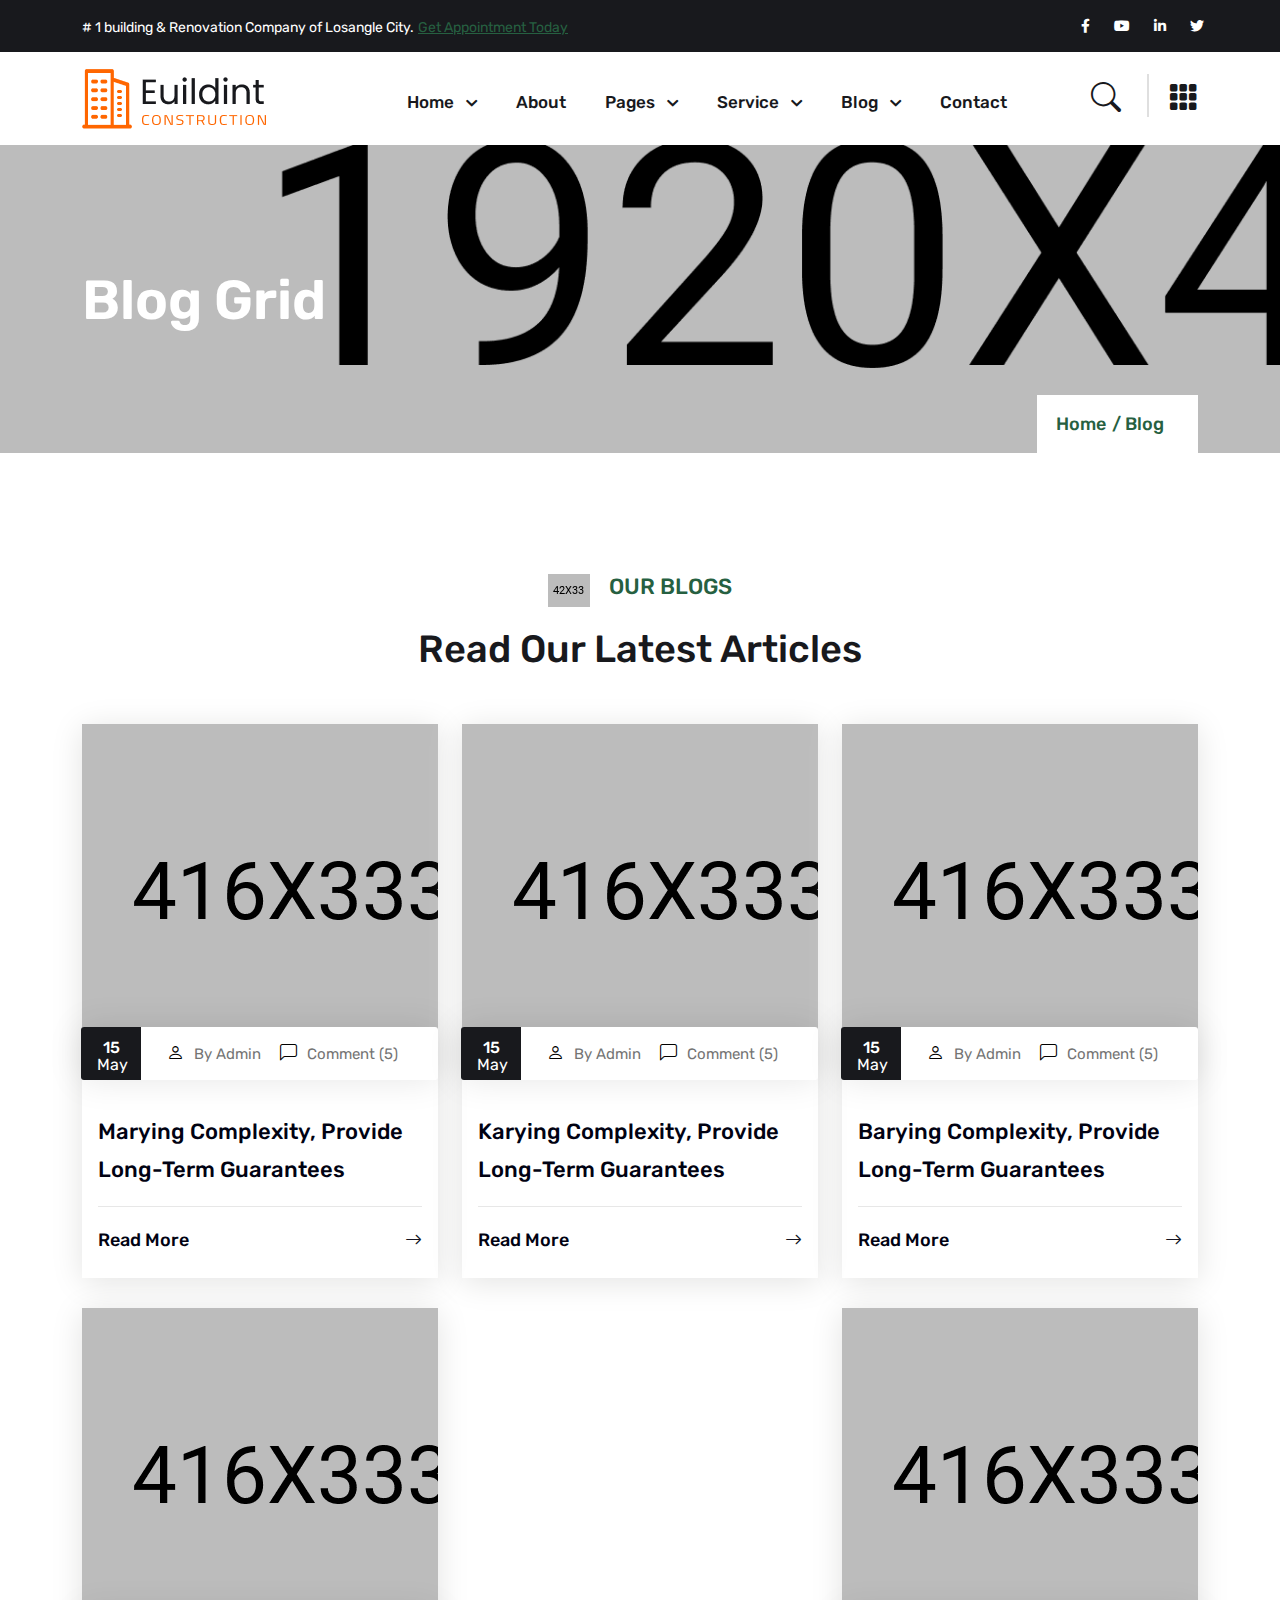
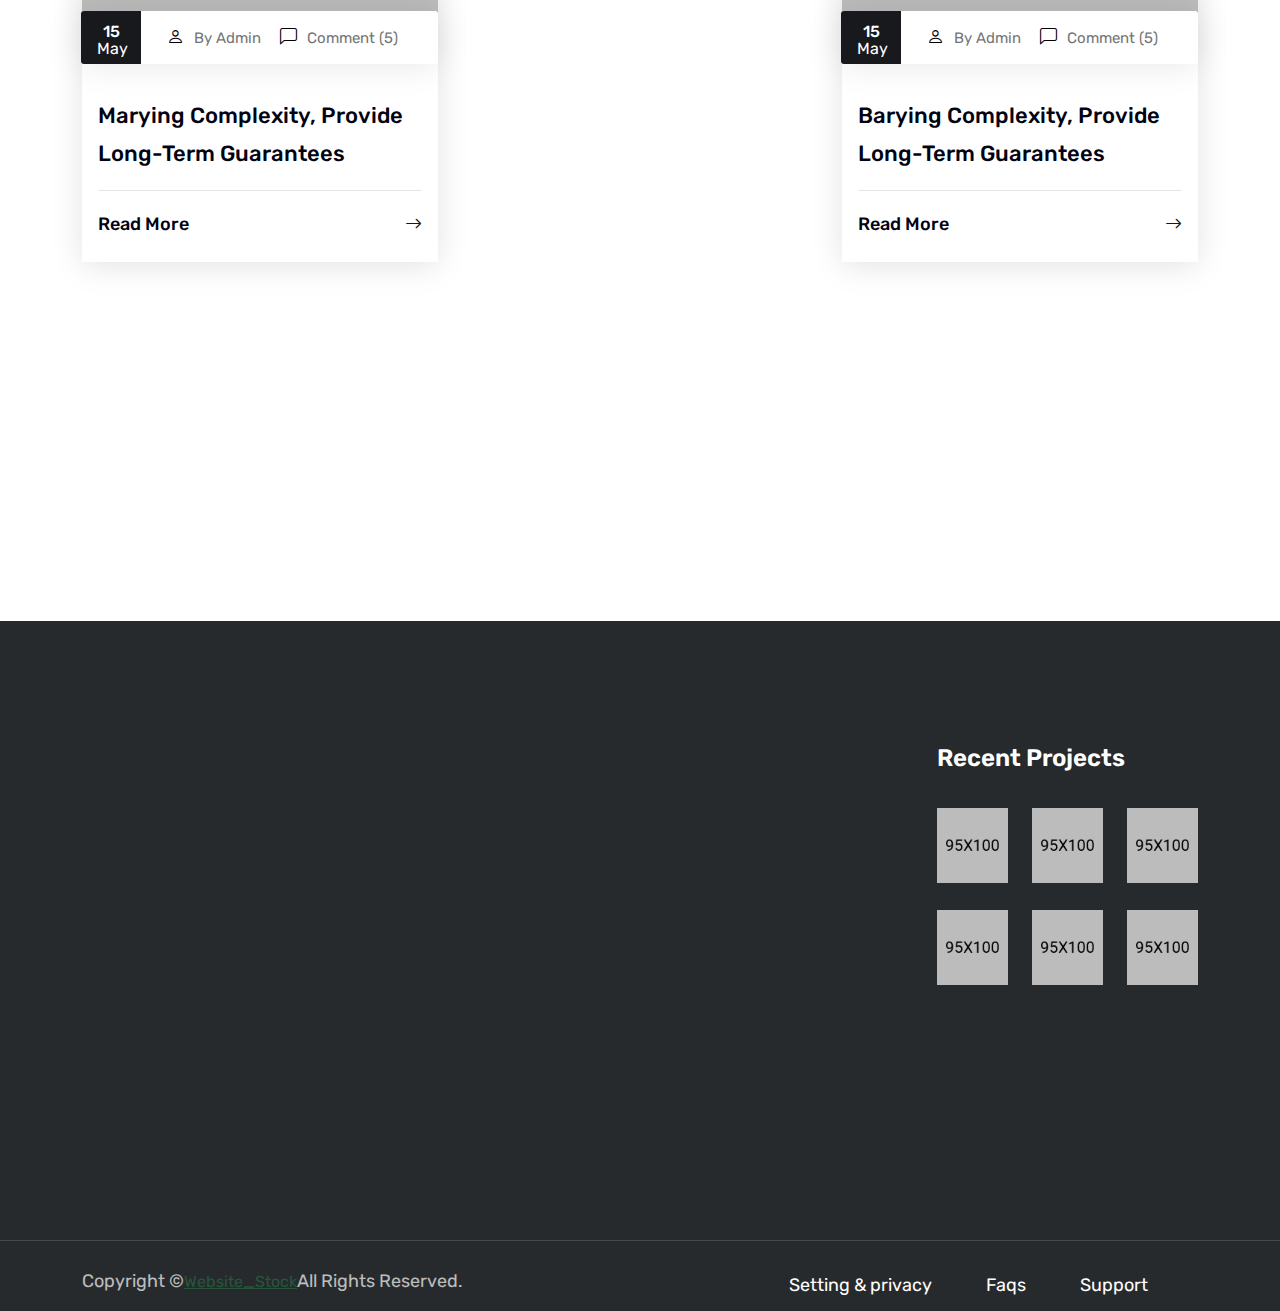
<file: blog-grid.html>
<!DOCTYPE HTML>
<html lang="en-US">

<head>
	<meta charset="UTF-8">
	<meta http-equiv="x-ua-compatible" content="ie=edge">
	<title>Euildint-Construction Buliding HTML5 Template </title>
	<meta name="description" content="">
	<meta name="viewport" content="width=device-width, initial-scale=1">
	<!-- Favicon -->
	<link rel="icon" type="image/png" sizes="56x56" href="assets/images/fav-icon/icon.png">
	<!-- bootstrap CSS -->
	<link rel="stylesheet" href="assets/css/bootstrap.min.css" type="text/css" media="all">
	<!-- carousel CSS -->
	<link rel="stylesheet" href="assets/css/owl.carousel.min.css" type="text/css" media="all">
	<!-- animate CSS -->
	<link rel="stylesheet" href="assets/css/animate.css" type="text/css" media="all">
	<!-- animate CSS -->
	<link rel="stylesheet" href="assets/css/animate.min.css" type="text/css" media="all">
	<!-- animated-text CSS -->
	<link rel="stylesheet" href="assets/css/animated-text.css" type="text/css" media="all">
	<!-- font-awesome CSS -->
	<link rel="stylesheet" href="assets/css/all.min.css" type="text/css" media="all">
	<!-- font-flaticon CSS -->
	<link rel="stylesheet" href="assets/css/flaticon.css" type="text/css" media="all">
	<!-- theme-default CSS -->
	<link rel="stylesheet" href="assets/css/theme-default.css" type="text/css" media="all">
	<!-- meanmenu CSS -->
	<link rel="stylesheet" href="assets/css/meanmenu.min.css" type="text/css" media="all">
	<!-- transitions CSS -->
	<link rel="stylesheet" href="assets/css/owl.transitions.css" type="text/css" media="all">
	<!-- venobox CSS -->
	<link rel="stylesheet" href="venobox/venobox.css" type="text/css" media="all">

	<!-- bootstrap icons -->
	<link rel="stylesheet" href="assets/css/bootstrap-icons.css" type="text/css" media="all">

	<!-- Main Style CSS -->
	<link rel="stylesheet" href="assets/css/style.css" type="text/css" media="all">
	<!-- responsive CSS -->
	<link rel="stylesheet" href="assets/css/responsive.css" type="text/css" media="all">

	<!-- modernizr js -->
	<script src="assets/js/vendor/modernizr-3.5.0.min.js"></script>
</head>

<body>
	<!-- loder -->
	  <div class="loader-wrapper">
		<div class="loader"></div>
		<div class="loder-section left-section"></div>
		<div class="loder-section right-section"></div>
	</div>
	<!--==================================================-->
	<!-- Start Euildint Top Bar Area -->
	<!--==================================================-->
	<div class="topbar-area d-flex align-items-center">
		<div class="container">
			<div class="row align-items-center">
				<div class="col-lg-6 col-md-6">
					<div class="topbar-discription">
						<p># 1 building & Renovation Company of Losangle City.</p>
						<a href="#">Get Appointment Today</a>
					</div>
				</div>
				<div class="col-lg-6 col-md-6">
					<div class="topbar-social-icon">
						<ul>
							<li><a href="#"><i class="fab fa-facebook-f"></i></a></li>
							<li><a href="#"><i class="fab fa-youtube"></i></a></li>
							<li><a href="#"><i class="fab fa-linkedin-in"></i></a></li>
							<li><a href="#"><i class="fab fa-twitter"></i></a></li>
						</ul>
					</div>
				</div>
			</div>
			<div class="topbar-btn">
				<a href="#">Book Schedule Now</a>
			</div>
		</div>
	</div>
	<!--==================================================-->
	<!-- End Euildint Top Bar Area -->
	<!--==================================================-->

	<!--==================================================-->
	<!-- Start Euildint Header Area -->
	<!--==================================================-->
	<div class="header-area" id="sticky-header">
		<div class="container">
			<div class="row align-items-center">
				<div class="col-lg-3 col-md-6">
					<div class="header-logo">
						<a href="index.html"><img src="assets/images/logo.png" alt="logo"></a>
					</div>
				</div>
				<div class="col-lg-9 col-md-12">
					<!--start header menu -->
					<div class="header-munu">
						<ul>
							<li><a href="index.html">Home <i class="fas fa-chevron-down"></i></a>
								<div class="sub-menu">
									<ul>
										<li><a href="index.html">Home One</a></li>
										<li><a href="index-two.html">Home Two</a></li>
										<li><a href="index-three.html">Home Three</a></li>
									</ul>
								  </div>
							</li>
							<li><a href="about.html">About</a></li>
							<li><a href="#">Pages <i class="fas fa-chevron-down"></i></a>
								<div class="sub-menu">
									<ul>
										<li><a href="project-pages.html">Project</a></li>
										<li><a href="project-details.html">Project Details</a></li>
										<li><a href="team.html">Team</a></li>
										<li><a href="team-details.html">Team Details</a></li>
										<li><a href="pricing.html">Pricing</a></li>
									</ul>
								  </div>
							</li>
							<li><a href="#"> Service <i class="fas fa-chevron-down"></i></a>
								<div class="sub-menu">
									<ul>
										<li><a href="service.html">Service</a></li>
										<li><a href="service-details.html">Service Details</a></li>
									</ul>
								  </div>
							</li>
							<li><a href="#">Blog <i class="fas fa-chevron-down"></i></a>
								<div class="sub-menu">
									<ul>
										<li><a href="blog-grid.html">Blog Grid</a></li>
										<li><a href="blog-standard.html">Blog Standard</a></li>
										<li><a href="blog-details.html">Blog Details</a></li>
									</ul>
								  </div>
							</li>
							<li><a href="contact.html">Contact</a></li>
						</ul>
						<div class="header-social">
							<ul>
								<li><a class="search-box-btn search-box-outer" href="#"><i class="bi bi-search"></i></a></li>
								<li class="line"><a class="navSidebar-button" href="#"><i class="bi bi-grid-3x3-gap-fill"></i></a></li>
							</ul>
						</div>
					</div>
					<!-- end header menu -->
				</div>
			</div>
		</div>
	</div>

	<!--Mobile Menu Area -->
	<div class="mobile-menu-area sticky d-sm-block d-md-block d-lg-none ">
		<div class="mobile-menu">
			<nav class="Edulin_menu">
				<ul class="nav_scroll">
					<li><a href="#">Home</a>
						<div class="sub-menu">
							<ul>
								<li><a href="index.html">Home One</a></li>
								<li><a href="index-two.html">Home Two</a></li>
								<li><a href="index-three.html">Home Three</a></li>
							</ul>
						</div>
						</li>
						<li><a href="about-us.html">About</a></li>
						<li><a href="#">Pages <i class="fas fa-chevron-down"></i></a>
							<div class="sub-menu">
								<ul>
									<li><a href="project-pages.html">Project</a></li>
									<li><a href="project-details.html">Project Details</a></li>
									<li><a href="team.html">Team</a></li>
									<li><a href="team-details.html">Team Details</a></li>
									<li><a href="pricing.html">Pricing</a></li>
								</ul>
							  </div>
						</li>
						<li><a href="#">Services</a>
							<div class="sub-menu">
								<ul>
									<li><a href="service.html">Services</a></li>
									<li><a href="service-details.html">Service Details</a></li>
								</ul>
							</div>
						</li>
						<li><a href="#">Blog <i class="fas fa-chevron-down"></i></a>
							<div class="sub-menu">
								<ul>
									<li><a href="blog-grid.html">Blog Grid</a></li>
									<li><a href="blog-standard.html">Blog Standard</a></li>
									<li><a href="blog-details.html">Blog Details</a></li>
								</ul>
							  </div>
						</li>
						<li><a href="#">Projects</a>
							<div class="sub-menu">
								<ul>
									<li><a href="project-pages.html">Project</a></li>
									<li><a href="project-details.html">Project Details</a></li>
								</ul>
							</div>
						</li>
					<li><a href="contact.html">Contact</a></li>
				</ul>
			</nav>
		</div>
	</div>
	<!--==================================================-->
	<!-- End Euildint Header Area -->
	<!--==================================================-->

	<!--==================================================-->
	<!-- Start Euildint Breatcome Area -->
	<!--==================================================-->
	<div class="breatcome-area">
		<div class="container">
			<div class="row">
				<div class="col-lg-12 col-md-12">
					<div class="breatcome-content">
						<div class="breatcome-title">
							<h1>Blog Grid</h1>
						</div>
						<div class="bratcome-text">
							<ul>
								<li><a href="index.html">Home</a></li>
								<li>Blog</li>
							</ul>
						</div>
					</div>
				</div>
			</div>
		</div>
	</div>
	<!--==================================================-->
	<!-- End Euildint Breatcome Area -->
	<!--==================================================-->

		<!--==================================================-->
	<!-- Start Euildint Blog Area -->
	<!--==================================================-->
	<div class="blog-area wow animate__slideInUp">
		<div class="container">
			<div class="row">
				<div class="col-lg-12">
					<!-- start section title -->
					<div class="section-title text-center">
						<div class="section-shape">
							<img src="assets/images/about/section-shape.png" alt="">
						</div>
						<div class="section-sub-title">
							<h4>Our Blogs</h4>
						</div>
						<div class="section-main-title blog">
							<h2>Read Our Latest Articles</h2>
						</div>
					</div>
					<!-- End section title -->
				</div>
			</div>
			<div class="row">
				<div class="col-lg-4 col-md-6 mb-30">
					<!-- start blog single box -->
					<div class="blog-single-box style-two">
						<div class="blog-thumb">
							<img src="assets/images/blog/blog1.png" alt="">
						</div>
						<div class="blog-content style-two">
							<div class="blog-meta style-two">
								<div class="blog-meta-date">
									<h5>15</h5>
									<span>May</span>
								</div>
								<div class="blog-meta-info">
									<span><i class="bi bi-person"></i>By Admin</span>
									<span><i class="bi bi-chat-left"></i>Comment (5)</span>
								</div>
							</div>
							<div class="blog-title style-two">
								<h4><a href="#">Marying Complexity, Provide Long-Term Guarantees</a></h4>
							</div>
							<div class="blog-bottom">
								<div class="blog-btn style-two">
									<a href="#">Read More</a>
								</div>
								<div class="blog-icon">
									<a href="#"><i class="bi bi-arrow-right"></i></a>
								</div>
							</div>
						</div>
					</div>
					<!-- End blog single box -->
				</div>
				<div class="col-lg-4 col-md-6 mb-30">
					<!-- start blog single box -->
					<div class="blog-single-box style-two">
						<div class="blog-thumb">
							<img src="assets/images/blog/blog2.png" alt="">
						</div>
						<div class="blog-content style-two">
							<div class="blog-meta style-two">
								<div class="blog-meta-date">
									<h5>15</h5>
									<span>May</span>
								</div>
								<div class="blog-meta-info">
									<span><i class="bi bi-person"></i>By Admin</span>
									<span><i class="bi bi-chat-left"></i>Comment (5)</span>
								</div>
							</div>
							<div class="blog-title style-two">
								<h4><a href="#">Karying Complexity, Provide Long-Term Guarantees</a></h4>
							</div>
							<div class="blog-bottom">
								<div class="blog-btn style-two">
									<a href="#">Read More</a>
								</div>
								<div class="blog-icon">
									<a href="#"><i class="bi bi-arrow-right"></i></a>
								</div>
							</div>
						</div>
					</div>
					<!-- End blog single box -->
				</div>
				<div class="col-lg-4 col-md-6 mb-30">
					<!-- start blog single box -->
					<div class="blog-single-box style-two">
						<div class="blog-thumb">
							<img src="assets/images/blog/blog3.png" alt="">
						</div>
						<div class="blog-content style-two">
							<div class="blog-meta style-two">
								<div class="blog-meta-date">
									<h5>15</h5>
									<span>May</span>
								</div>
								<div class="blog-meta-info">
									<span><i class="bi bi-person"></i>By Admin</span>
									<span><i class="bi bi-chat-left"></i>Comment (5)</span>
								</div>
							</div>
							<div class="blog-title style-two">
								<h4><a href="#">Barying Complexity, Provide Long-Term Guarantees</a></h4>
							</div>
							<div class="blog-bottom">
								<div class="blog-btn style-two">
									<a href="#">Read More</a>
								</div>
								<div class="blog-icon">
									<a href="#"><i class="bi bi-arrow-right"></i></a>
								</div>
							</div>
						</div>
					</div>
					<!-- End blog single box -->
				</div>
				<div class="col-lg-4 col-md-6">
					<!-- start blog single box -->
					<div class="blog-single-box style-two">
						<div class="blog-thumb">
							<img src="assets/images/blog/blog4.png" alt="">
						</div>
						<div class="blog-content style-two">
							<div class="blog-meta style-two">
								<div class="blog-meta-date">
									<h5>15</h5>
									<span>May</span>
								</div>
								<div class="blog-meta-info">
									<span><i class="bi bi-person"></i>By Admin</span>
									<span><i class="bi bi-chat-left"></i>Comment (5)</span>
								</div>
							</div>
							<div class="blog-title style-two">
								<h4><a href="#">Marying Complexity, Provide Long-Term Guarantees</a></h4>
							</div>
							<div class="blog-bottom">
								<div class="blog-btn style-two">
									<a href="#">Read More</a>
								</div>
								<div class="blog-icon">
									<a href="#"><i class="bi bi-arrow-right"></i></a>
								</div>
							</div>
						</div>
					</div>
					<!-- End blog single box -->
				</div>
				<div class="col-lg-4 col-md-6">
					<!-- start blog single box -->
					<div class="blog-single-box style-two wow">
						<div class="blog-thumb">
							<img src="assets/images/blog/blog5.png" alt="">
						</div>
						<div class="blog-content style-two">
							<div class="blog-meta style-two">
								<div class="blog-meta-date">
									<h5>15</h5>
									<span>May</span>
								</div>
								<div class="blog-meta-info">
									<span><i class="bi bi-person"></i>By Admin</span>
									<span><i class="bi bi-chat-left"></i>Comment (5)</span>
								</div>
							</div>
							<div class="blog-title style-two">
								<h4><a href="#">Karying Complexity, Provide Long-Term Guarantees</a></h4>
							</div>
							<div class="blog-bottom">
								<div class="blog-btn style-two">
									<a href="#">Read More</a>
								</div>
								<div class="blog-icon">
									<a href="#"><i class="bi bi-arrow-right"></i></a>
								</div>
							</div>
						</div>
					</div>
					<!-- End blog single box -->
				</div>
				<div class="col-lg-4 col-md-6">
					<!-- start blog single box -->
					<div class="blog-single-box style-two">
						<div class="blog-thumb">
							<img src="assets/images/blog/blog6.png" alt="">
						</div>
						<div class="blog-content style-two">
							<div class="blog-meta style-two">
								<div class="blog-meta-date">
									<h5>15</h5>
									<span>May</span>
								</div>
								<div class="blog-meta-info">
									<span><i class="bi bi-person"></i>By Admin</span>
									<span><i class="bi bi-chat-left"></i>Comment (5)</span>
								</div>
							</div>
							<div class="blog-title style-two">
								<h4><a href="#">Barying Complexity, Provide Long-Term Guarantees</a></h4>
							</div>
							<div class="blog-bottom">
								<div class="blog-btn style-two">
									<a href="#">Read More</a>
								</div>
								<div class="blog-icon">
									<a href="#"><i class="bi bi-arrow-right"></i></a>
								</div>
							</div>
						</div>
					</div>
					<!-- End blog single box -->
				</div>
			</div>
		</div>
	</div>
	<!--==================================================-->
	<!-- End Euildint Blog Area -->
	<!--==================================================-->

	<!--==================================================-->
	<!-- Start Euildint Brand Area -->
	<!--==================================================-->
	<div class="brand-area wow animate__slideInUp">
		<div class="container-fluid">
			<div class="row">
				<div class="brand_list owl-carousel">
					<div class="col-lg-12">
						<div class="brand-thumb">
							<a href="#"><img src="assets/images/brand/brand1.png" alt=""></a>
						</div>
					</div>
					<div class="col-lg-12">
						<div class="brand-thumb">
							<a href="#"><img src="assets/images/brand/brand2.png" alt=""></a>
						</div>
					</div>
					<div class="col-lg-12">
						<div class="brand-thumb">
							<a href="#"><img src="assets/images/brand/brand3.png" alt=""></a>
						</div>
					</div>
					<div class="col-lg-12">
						<div class="brand-thumb">
							<a href="#"><img src="assets/images/brand/brand4.png" alt=""></a>
						</div>
					</div>
					<div class="col-lg-12">
						<div class="brand-thumb">
							<a href="#"><img src="assets/images/brand/brand5.png" alt=""></a>
						</div>
					</div>
					<div class="col-lg-12">
						<div class="brand-thumb">
							<a href="#"><img src="assets/images/brand/brand6.png" alt=""></a>
						</div>
					</div>
					<div class="col-lg-12">
						<div class="brand-thumb">
							<a href="#"><img src="assets/images/brand/brand1.png" alt=""></a>
						</div>
					</div>
					<div class="col-lg-12">
						<div class="brand-thumb">
							<a href="#"><img src="assets/images/brand/brand2.png" alt=""></a>
						</div>
					</div>
					<div class="col-lg-12">
						<div class="brand-thumb">
							<a href="#"><img src="assets/images/brand/brand3.png" alt=""></a>
						</div>
					</div>
					<div class="col-lg-12">
						<div class="brand-thumb">
							<a href="#"><img src="assets/images/brand/brand4.png" alt=""></a>
						</div>
					</div>
					<div class="col-lg-12">
						<div class="brand-thumb">
							<a href="#"><img src="assets/images/brand/brand5.png" alt=""></a>
						</div>
					</div>
					<div class="col-lg-12">
						<div class="brand-thumb">
							<a href="#"><img src="assets/images/brand/brand6.png" alt=""></a>
						</div>
					</div>
				</div>
			</div>
		</div>
	</div>
	<!--==================================================-->
	<!-- End Euildint Brand Area -->
	<!--==================================================-->

		<!--==================================================-->
	<!-- Start Euildint Sidebar Area -->
	<!--==================================================-->
	<div class="sidebar-group info-group">
		<div class="sidebar-widget">
			<div class="sidebar-widget-container">
				<div class="widget-heading">
					<a href="#" class="close-side-widget">
						<i class="bi bi-x-lg"></i>
					</a>
				</div>
				<div class="sidebar-textwidget">
					<div class="sidebar-info-contents">
						<div class="content-inner">
							<div class="sidebar-logo">
								<a href="index.html"><img src="assets/images/logo2.png" alt="logo"></a>
							</div>
							<div class="about-box">
								<h2>About Us</h2>
								<p class="text">Sed ut perspiciatis unde omnis iste natus error sit voluptatem accusantium doloremque laudantium, totam rem aperiam, eaque ipsa quae ab illo inventore veritatis et quasi architecto beatae vitae dicta sunt explicabo.</p>
							</div>
							<div class="contact-info">
								<h2>Contact Info</h2>
								<ul class="list-style-one">
									<li><i class="bi bi-geo-alt-fill"></i>6391 Elgin St. Celina, Delaware</li>
									<li><i class="bi bi-telephone-fill"></i>(+001) 123-456-789</li>
									<li><i class="bi bi-envelope"></i> info@example.com</li>
									<li><i class="bi bi-alarm-fill"></i> Week Days: 08.00 to 10.00
									</li>
								</ul>
							</div>
							<ul class="social-box">
								<li class="facebook"><a href="#" class="fab fa-facebook-f"></a></li>
								<li class="twitter"><a href="#" class="fab fa-instagram"></a></li>
								<li class="linkedin"><a href="#" class="fab fa-twitter"></a></li>
								<li class="instagram"><a href="#" class="fab fa-pinterest-p"></a></li>
								<li class="youtube"><a href="#" class="fab fa-linkedin-in"></a></li>
							</ul>
						</div>
					</div>
				</div>
			</div>
		</div>
	</div>
	<!--==================================================-->
	<!-- End Euildint Sidebar Area -->
	<!--==================================================-->

	<!--==================================================-->
	<!-- Start Euildint Footer Area -->
	<!--==================================================-->
	<div class="footer-area">
		<div class="container">
			<div class="row">
				<div class="col-lg-3 col-md-6">
					<div class="footer-wiget wow animate__zoomIn" style="visibility: visible;">
						<div class="footer-wiget-log">
							<a href="index.html"><img src="assets/images/footer/footer-logo.png" alt=""></a>
						</div>
						<div class="footer-wiget-text">
							<p>A farm is a plot of land that is used to grow crops and raise livestock, as in our farm, we raise sheep and sell their wool the word farm is also.</p>
						</div>
						<div class="footer-wiget-social">
							<ul>
								<li><a href="#"><i class="fab fa-facebook-f"></i></a></li>
								<li><a href="#"><i class="fab fa-instagram"></i></a></li>
								<li><a href="#"><i class="fab fa-twitter"></i></a></li>
								<li><a href="#"><i class="fab fa-linkedin-in"></i></a></li>
							</ul>
						</div>
					</div>
				</div>
				<div class="col-lg-3 col-md-6">
					<div class="footer-wiget wow animate__slideInDown" style="visibility: visible;">
						<div class="footer-wiget-title">
							<h4>Our Services</h4>
						</div>
						<div class="footer-wiget-menu">
							<ul>
								<li><a href="#"><i class="bi bi-chevron-double-right"></i> Visualizing Architecture Daily</a></li>
								<li><a href="#"><i class="bi bi-chevron-double-right"></i> Dose of Architecture</a></li>
								<li><a href="#"><i class="bi bi-chevron-double-right"></i> Architizer Architecture Daily</a></li>
								<li><a href="#"><i class="bi bi-chevron-double-right"></i> Dose of Architecture</a></li>
								<li><a href="#"><i class="bi bi-chevron-double-right"></i> Visualizing Architecture</a></li>
							</ul>
						</div>
					</div>
				</div>
				<div class="col-lg-3 col-md-6">
					<div class="footer-wiget wow animate__slideInDown" style="visibility: visible;">
						<div class="footer-wiget-title">
							<h4>Useful Links</h4>
						</div>
						<div class="footer-wiget-menu">
							<ul>
								<li><a href="#"><i class="bi bi-chevron-double-right"></i> News & Media </a></li>
								<li><a href="#"><i class="bi bi-chevron-double-right"></i> Sustainability </a></li>
								<li><a href="#"><i class="bi bi-chevron-double-right"></i> About Expertise</a></li>
								<li><a href="#"><i class="bi bi-chevron-double-right"></i> Our Team</a></li>
								<li><a href="#"><i class="bi bi-chevron-double-right"></i> Contacts</a></li>
							</ul>
						</div>
					</div>
				</div>
				<div class="col-lg-3 col-md-6 pr-0">
					<div class="foter-box">
						<div class="footer-wiget-title">
							<h4>Recent Projects</h4>
						</div>
						<div class="row">
							<div class="col-lg-4 col-sm-4">
								<div class="footer-recent-thumb">
									<img src="assets/images/footer/f-recent1.png" alt="">
								</div>
							</div>
							<div class="col-lg-4 col-sm-4">
								<div class="footer-recent-thumb">
									<img src="assets/images/footer/f-recent2.png" alt="">
								</div>
							</div>
							<div class="col-lg-4 col-sm-4">
								<div class="footer-recent-thumb">
									<img src="assets/images/footer/f-recent3.png" alt="">
								</div>
							</div>
							<div class="col-lg-4 col-sm-4">
								<div class="footer-recent-thumb">
									<img src="assets/images/footer/f-recent4.png" alt="">
								</div>
							</div>
							<div class="col-lg-4 col-sm-4">
								<div class="footer-recent-thumb">
									<img src="assets/images/footer/f-recent5.png" alt="">
								</div>
							</div>
							<div class="col-lg-4 col-sm-4">
								<div class="footer-recent-thumb">
									<img src="assets/images/footer/f-recent6.png" alt="">
								</div>
							</div>
						</div>
					</div>
				</div>
			</div>
			<div class="row mt-110">
				<div class="col-lg-6 col-md-12">
					<div class="copyright-text">
						<p>Copyright ©<a href="#">Website_Stock</a>All Rights Reserved.</p>
					</div>
				</div>
				<div class="col-lg-6 col-md-12">
					<div class="footer-condition">
						<ul>
							<li><a href="#">Setting & privacy</a></li>
							<li><a href="#">Faqs</a></li>
							<li><a href="#">Support</a></li>
						</ul>
					</div>
				</div>
			</div>
		</div>
	</div>
	<!--==================================================-->
	<!-- End Euildint Footer Area -->
	<!--==================================================-->


	<!--==================================================-->
	<!-- Start Search Popup Area -->
	<!--==================================================-->
	<div class="search-popup">
		<button class="close-search style-two"><span class="flaticon-multiply"><i class="far fa-times-circle"></i></span></button>
		<button class="close-search"><i class="fas fa-arrow-up"></i></button>
		<form method="post" action="#">
			<div class="form-group">
				<input type="search" name="search-field" value="" placeholder="Search Here" required="">
				<button type="submit"><i class="fa fa-search"></i></button>
			</div>
		</form>
	</div>
	<!--==================================================-->
	<!-- End Search Popup Area -->
	<!--==================================================-->

	<!--==================================================-->
	<!-- Start scrollup section Area -->
	<!--==================================================-->
	<!-- scrollup section -->
	 <div class="scroll-area">
		<div class="top-wrap">
			<div class="go-top-btn-wraper">
				<div class="go-top go-top-button">
					<i class="fas fa-arrow-up"></i>
					<i class="fas fa-arrow-up"></i>
				</div>
			</div>
		</div>
	</div>

	<!--==================================================-->
	<!-- End scrollup section Area -->
	<!--==================================================-->


	<!-- jquery js -->
	<script src="assets/js/vendor/jquery-3.6.2.min.js"></script>

	<script src="assets/js/popper.min.js"></script>

	<!-- bootstrap js -->
	<script src="assets/js/bootstrap.min.js"></script>

	<!-- carousel js -->
	<script src="assets/js/owl.carousel.min.js"></script>

	<!-- counterup js -->
	<script src="assets/js/jquery.counterup.min.js"></script>

	<!-- waypoints js -->
	<script src="assets/js/waypoints.min.js"></script>

	<!-- wow js -->
	<script src="assets/js/wow.min.js"></script>

	<!-- imagesloaded js -->
	<script src="assets/js/imagesloaded.pkgd.min.js"></script>

	<!-- venobox js -->
	<script src="venobox/venobox.js"></script>

	<!--  animated-text js -->
	<script src="assets/js/animated-text.js"></script>

	<!-- venobox min js -->
	<script src="venobox/venobox.min.js"></script>

	<!-- isotope js -->
	<script src="assets/js/isotope.pkgd.min.js"></script>

	<!-- jquery meanmenu js -->
	<script src="assets/js/jquery.meanmenu.js"></script>

	<!-- jquery scrollup js -->
	<script src="assets/js/jquery.scrollUp.js"></script>

	<script src="assets/js/jquery.barfiller.js"></script>
	<!-- jquery js -->

	<!-- theme js -->
	<script src="assets/js/theme.js"></script>

</body>

</html>
</file>
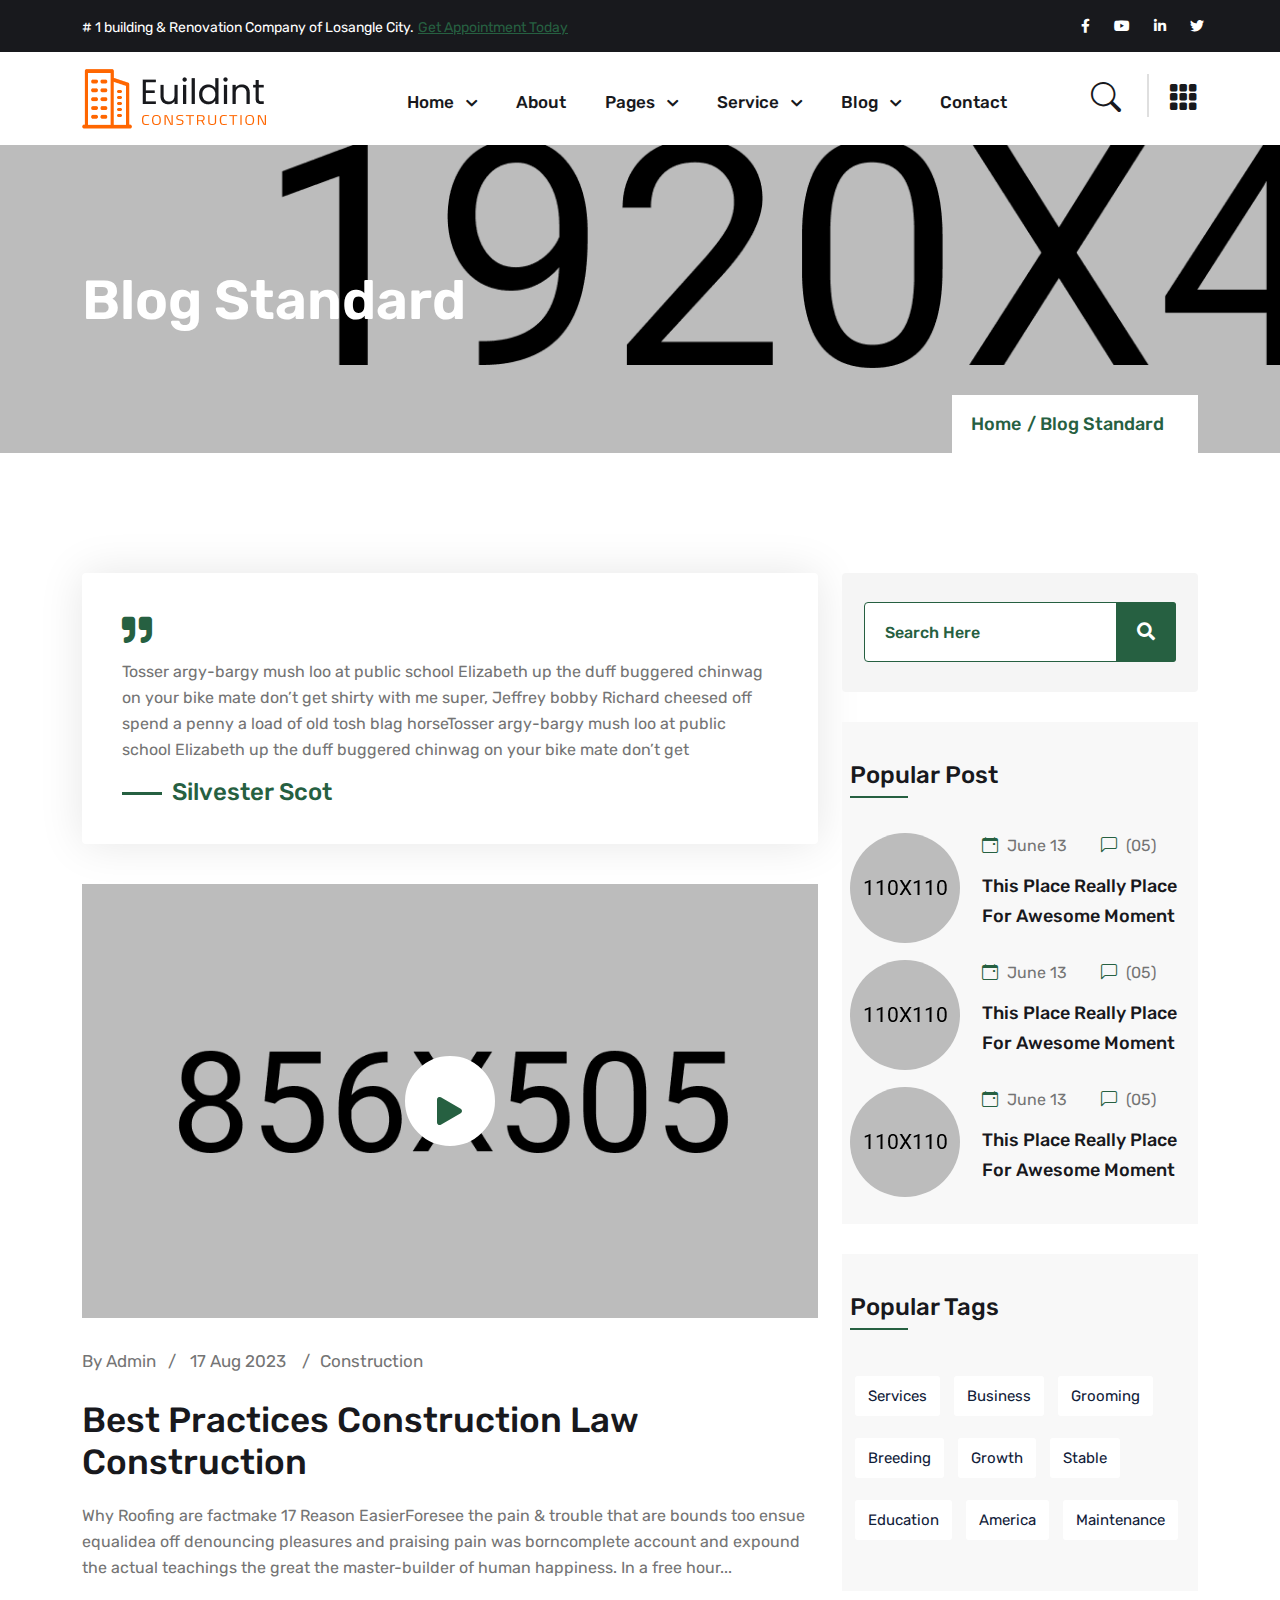
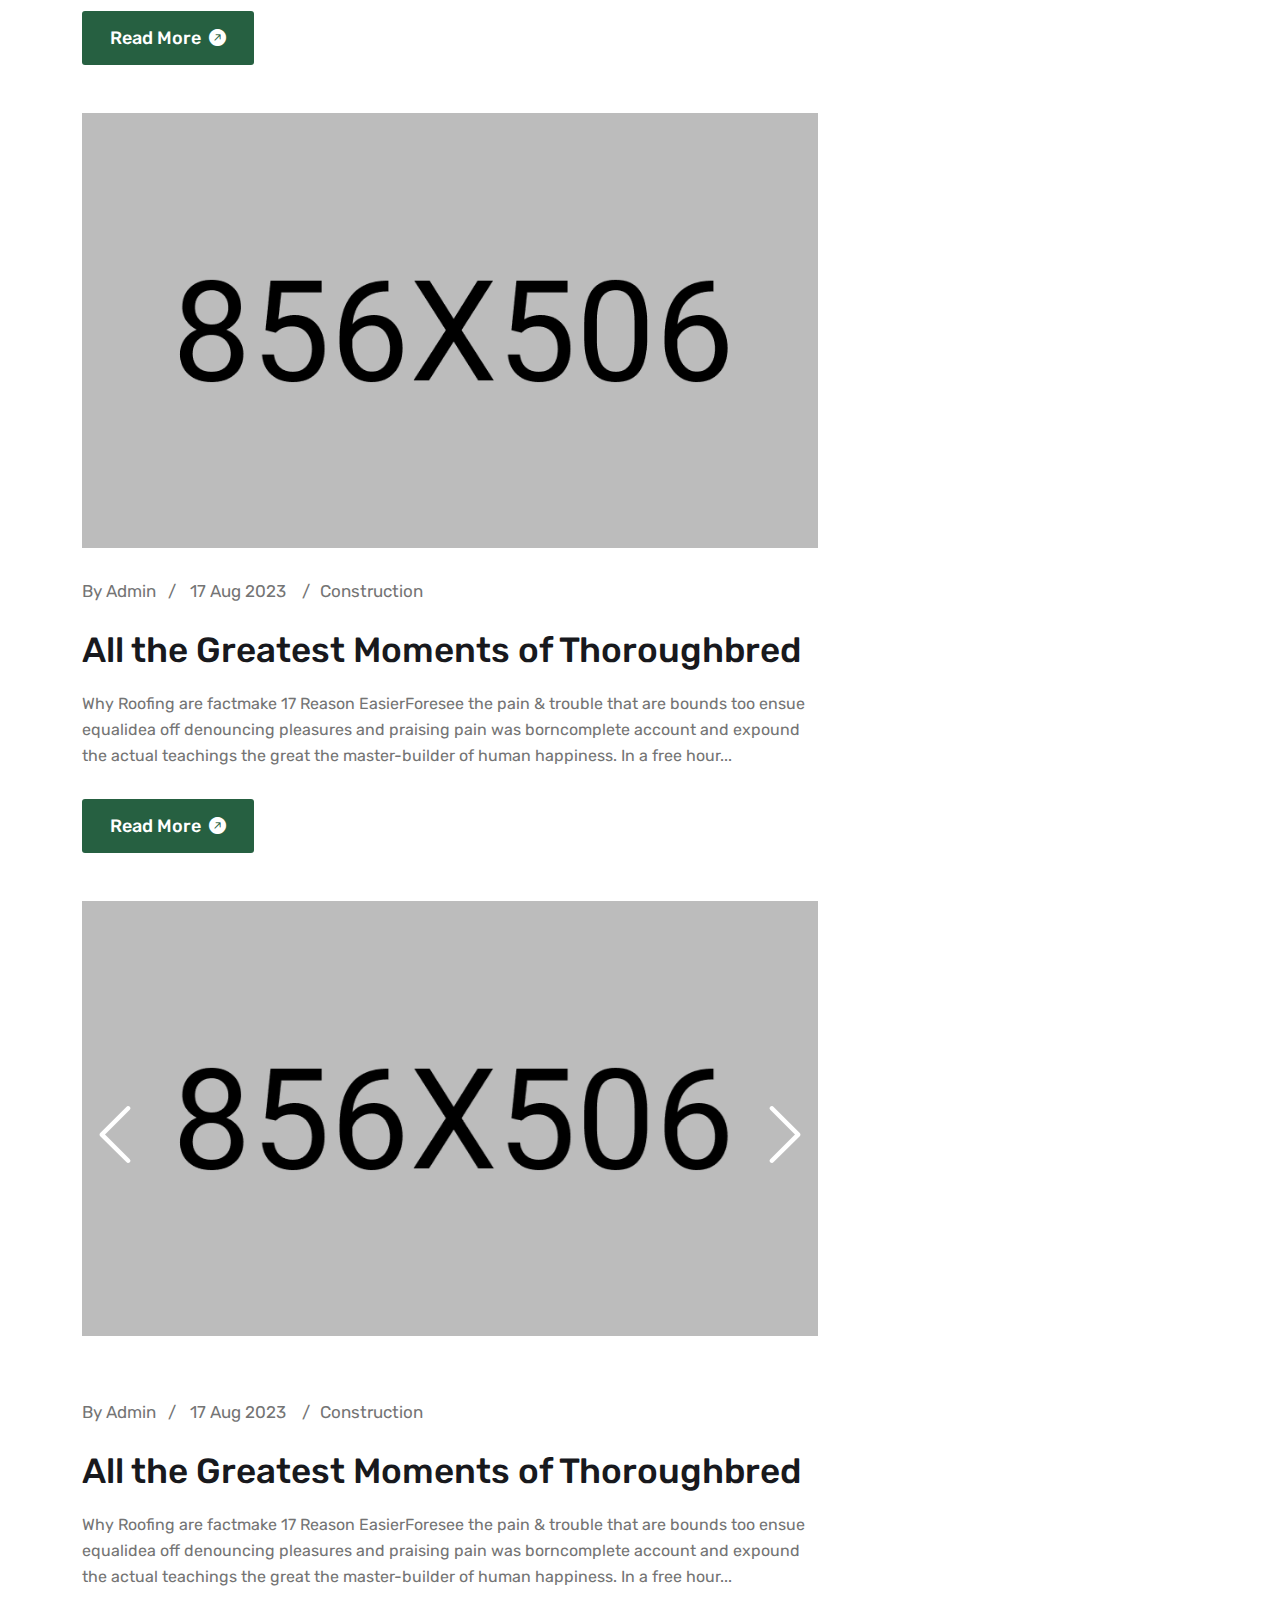
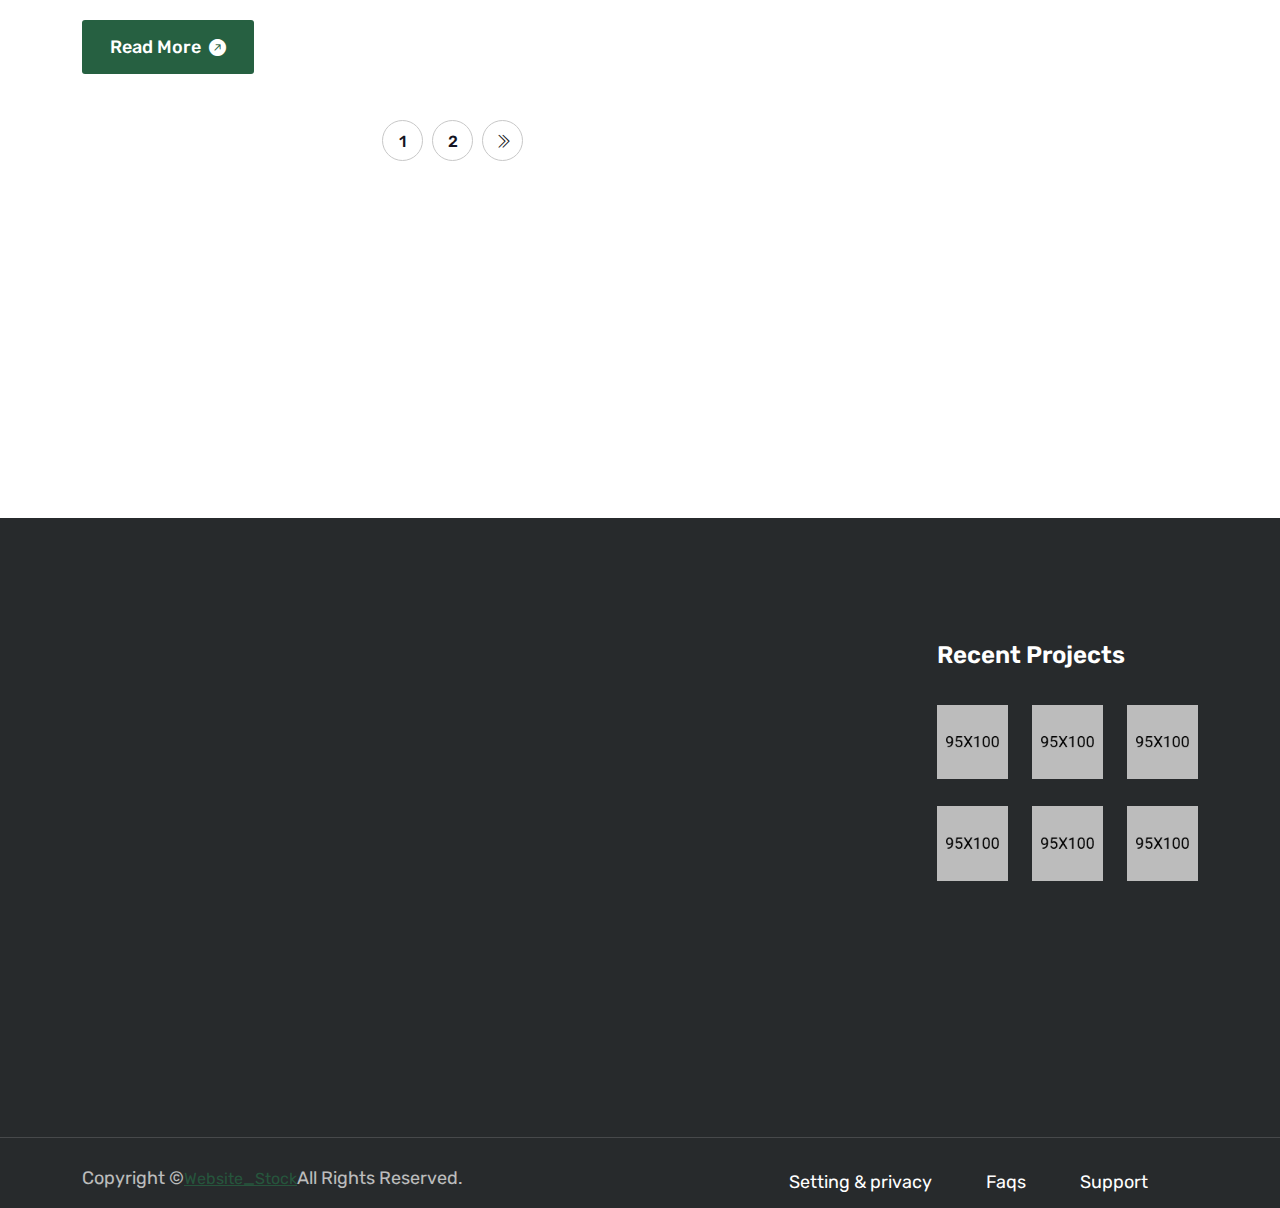
<file: blog-standard.html>
<!DOCTYPE HTML>
<html lang="en-US">

<head>
	<meta charset="UTF-8">
	<meta http-equiv="x-ua-compatible" content="ie=edge">
	<title>Euildint-Construction Buliding HTML5 Template </title>
	<meta name="description" content="">
	<meta name="viewport" content="width=device-width, initial-scale=1">
	<!-- Favicon -->
	<link rel="icon" type="image/png" sizes="56x56" href="assets/images/fav-icon/icon.png">
	<!-- bootstrap CSS -->
	<link rel="stylesheet" href="assets/css/bootstrap.min.css" type="text/css" media="all">
	<!-- carousel CSS -->
	<link rel="stylesheet" href="assets/css/owl.carousel.min.css" type="text/css" media="all">
	<!-- animate CSS -->
	<link rel="stylesheet" href="assets/css/animate.css" type="text/css" media="all">
	<!-- animate CSS -->
	<link rel="stylesheet" href="assets/css/animate.min.css" type="text/css" media="all">
	<!-- animated-text CSS -->
	<link rel="stylesheet" href="assets/css/animated-text.css" type="text/css" media="all">
	<!-- font-awesome CSS -->
	<link rel="stylesheet" href="assets/css/all.min.css" type="text/css" media="all">
	<!-- font-flaticon CSS -->
	<link rel="stylesheet" href="assets/css/flaticon.css" type="text/css" media="all">
	<!-- theme-default CSS -->
	<link rel="stylesheet" href="assets/css/theme-default.css" type="text/css" media="all">
	<!-- meanmenu CSS -->
	<link rel="stylesheet" href="assets/css/meanmenu.min.css" type="text/css" media="all">
	<!-- transitions CSS -->
	<link rel="stylesheet" href="assets/css/owl.transitions.css" type="text/css" media="all">
	<!-- venobox CSS -->
	<link rel="stylesheet" href="venobox/venobox.css" type="text/css" media="all">

	<!-- bootstrap icons -->
	<link rel="stylesheet" href="assets/css/bootstrap-icons.css" type="text/css" media="all">

	<!-- Main Style CSS -->
	<link rel="stylesheet" href="assets/css/style.css" type="text/css" media="all">
	<!-- responsive CSS -->
	<link rel="stylesheet" href="assets/css/responsive.css" type="text/css" media="all">

	<!-- modernizr js -->
	<script src="assets/js/vendor/modernizr-3.5.0.min.js"></script>
</head>

<body>
	<!-- loder -->
	  <div class="loader-wrapper">
		<div class="loader"></div>
		<div class="loder-section left-section"></div>
		<div class="loder-section right-section"></div>
	</div>
	<!--==================================================-->
	<!-- Start Euildint Top Bar Area -->
	<!--==================================================-->
	<div class="topbar-area d-flex align-items-center">
		<div class="container">
			<div class="row align-items-center">
				<div class="col-lg-6 col-md-6">
					<div class="topbar-discription">
						<p># 1 building & Renovation Company of Losangle City.</p>
						<a href="#">Get Appointment Today</a>
					</div>
				</div>
				<div class="col-lg-6 col-md-6">
					<div class="topbar-social-icon">
						<ul>
							<li><a href="#"><i class="fab fa-facebook-f"></i></a></li>
							<li><a href="#"><i class="fab fa-youtube"></i></a></li>
							<li><a href="#"><i class="fab fa-linkedin-in"></i></a></li>
							<li><a href="#"><i class="fab fa-twitter"></i></a></li>
						</ul>
					</div>
				</div>
			</div>
			<div class="topbar-btn">
				<a href="#">Book Schedule Now</a>
			</div>
		</div>
	</div>
	<!--==================================================-->
	<!-- End Euildint Top Bar Area -->
	<!--==================================================-->

	<!--==================================================-->
	<!-- Start Euildint Header Area -->
	<!--==================================================-->
	<div class="header-area" id="sticky-header">
		<div class="container">
			<div class="row align-items-center">
				<div class="col-lg-3 col-md-6">
					<div class="header-logo">
						<a href="index.html"><img src="assets/images/logo.png" alt="logo"></a>
					</div>
				</div>
				<div class="col-lg-9 col-md-12">
					<!--start header menu -->
					<div class="header-munu">
						<ul>
							<li><a href="index.html">Home <i class="fas fa-chevron-down"></i></a>
								<div class="sub-menu">
									<ul>
										<li><a href="index.html">Home One</a></li>
										<li><a href="index-two.html">Home Two</a></li>
										<li><a href="index-three.html">Home Three</a></li>
									</ul>
								  </div>
							</li>
							<li><a href="about.html">About</a></li>
							<li><a href="#">Pages <i class="fas fa-chevron-down"></i></a>
								<div class="sub-menu">
									<ul>
										<li><a href="project-pages.html">Project</a></li>
										<li><a href="project-details.html">Project Details</a></li>
										<li><a href="team.html">Team</a></li>
										<li><a href="team-details.html">Team Details</a></li>
										<li><a href="pricing.html">Pricing</a></li>
									</ul>
								  </div>
							</li>
							<li><a href="#"> Service <i class="fas fa-chevron-down"></i></a>
								<div class="sub-menu">
									<ul>
										<li><a href="service.html">Service</a></li>
										<li><a href="service-details.html">Service Details</a></li>
									</ul>
								  </div>
							</li>
							<li><a href="#">Blog <i class="fas fa-chevron-down"></i></a>
								<div class="sub-menu">
									<ul>
										<li><a href="blog-grid.html">Blog Grid</a></li>
										<li><a href="blog-standard.html">Blog Standard</a></li>
										<li><a href="blog-details.html">Blog Details</a></li>
									</ul>
								  </div>
							</li>
							<li><a href="contact.html">Contact</a></li>
						</ul>
						<div class="header-social">
							<ul>
								<li><a class="search-box-btn search-box-outer" href="#"><i class="bi bi-search"></i></a></li>
								<li class="line"><a class="navSidebar-button" href="#"><i class="bi bi-grid-3x3-gap-fill"></i></a></li>
							</ul>
						</div>
					</div>
					<!-- end header menu -->
				</div>
			</div>
		</div>
	</div>

	<!--Mobile Menu Area -->
	<div class="mobile-menu-area sticky d-sm-block d-md-block d-lg-none ">
		<div class="mobile-menu">
			<nav class="Edulin_menu">
				<ul class="nav_scroll">
					<li><a href="#">Home</a>
						<div class="sub-menu">
							<ul>
								<li><a href="index.html">Home One</a></li>
								<li><a href="index-two.html">Home Two</a></li>
								<li><a href="index-three.html">Home Three</a></li>
							</ul>
						</div>
						</li>
						<li><a href="about-us.html">About</a></li>
						<li><a href="#">Pages <i class="fas fa-chevron-down"></i></a>
							<div class="sub-menu">
								<ul>
									<li><a href="project-pages.html">Project</a></li>
									<li><a href="project-details.html">Project Details</a></li>
									<li><a href="team.html">Team</a></li>
									<li><a href="team-details.html">Team Details</a></li>
									<li><a href="pricing.html">Pricing</a></li>
								</ul>
							  </div>
						</li>
						<li><a href="#">Services</a>
							<div class="sub-menu">
								<ul>
									<li><a href="service.html">Services</a></li>
									<li><a href="service-details.html">Service Details</a></li>
								</ul>
							</div>
						</li>
						<li><a href="#">Blog <i class="fas fa-chevron-down"></i></a>
							<div class="sub-menu">
								<ul>
									<li><a href="blog-grid.html">Blog Grid</a></li>
									<li><a href="blog-standard.html">Blog Standard</a></li>
									<li><a href="blog-details.html">Blog Details</a></li>
								</ul>
							  </div>
						</li>
						<li><a href="#">Projects</a>
							<div class="sub-menu">
								<ul>
									<li><a href="project-pages.html">Project</a></li>
									<li><a href="project-details.html">Project Details</a></li>
								</ul>
							</div>
						</li>
					<li><a href="contact.html">Contact</a></li>
				</ul>
			</nav>
		</div>
	</div>
	<!--==================================================-->
	<!-- End Euildint Header Area -->
	<!--==================================================-->

	<!--==================================================-->
	<!-- Start Euildint Breatcome Area -->
	<!--==================================================-->
	<div class="breatcome-area">
		<div class="container">
			<div class="row">
				<div class="col-lg-12 col-md-12">
					<div class="breatcome-content">
						<div class="breatcome-title">
							<h1>Blog Standard</h1>
						</div>
						<div class="bratcome-text">
							<ul>
								<li><a href="index.html">Home</a></li>
								<li>Blog Standard</li>
							</ul>
						</div>
					</div>
				</div>
			</div>
		</div>
	</div>
	<!--==================================================-->
	<!-- End Euildint Breatcome Area -->
	<!--==================================================-->

	<!--==================================================-->
	<!-- Start Euildint Blog Standard Area -->
	<!--==================================================-->
	<div class="blog-standard-area">
		<div class="container">
			<div class="row">
				<div class="col-lg-8 col-md-12">
					<div class="row">
						<div class="col-lg-12">
							<div class="blog-quote-box mb-40">
								<div class="blog-quote-conent">
									<i class="fas fa-quote-right"></i>
									<p>Tosser argy-bargy mush loo at public school Elizabeth up the duff buggered chinwag on your bike mate don’t get shirty with me super, Jeffrey bobby Richard cheesed off spend a penny a load of old tosh blag horseTosser argy-bargy mush loo at public school Elizabeth up the duff buggered chinwag on your bike mate don’t get</p>
									<h4>Silvester Scot</h4>
								</div>
							</div>
						</div>
						<div class="col-lg-12 mb-40">
							<!-- start blog single box -->
							<div class="blog-standard-box">
								<div class="blog-standard-thumb">
									<img src="assets/images/blog/blog-standard1.png" alt="">
									<div class="blog-single-video">
										<div class="blog-video-icon">
											<a class="video-vemo-icon venobox vbox-item" data-vbtype="youtube" data-autoplay="true" href="https://youtu.be/BS4TUd7FJSg"><i class="bi bi-play-fill"></i></a>
										</div>
									</div>
								</div>
								<div class="blog-standard-meta">
									<span>By Admin</span>
									<span>17 Aug 2023 </span>
									<span class="meta">Construction</span>
								</div>
								<div class="blog-standard-content">
									<h4><a href="#">Best Practices Construction Law Construction</a></h4>
									<p>Why Roofing are factmake 17 Reason EasierForesee the pain & trouble that are bounds too ensue equalidea off denouncing pleasures and praising pain was borncomplete account and expound the actual teachings the great the master-builder of human happiness. In a free hour...</p>
								</div>
								<div class="eulding-btn standard">
									<a href="#">Read More <i class="bi bi-arrow-up-right-circle-fill"></i></a>
								</div>
							</div>
							<!-- End blog single box -->
						</div>
						<div class="col-lg-12 mb-40">
							<!-- start blog single box -->
							<div class="blog-standard-box">
								<div class="blog-standard-thumb">
									<img src="assets/images/blog/blog-standard2.png" alt="">
								</div>
								<div class="blog-standard-meta">
									<span>By Admin</span>
									<span>17 Aug 2023 </span>
									<span class="meta">Construction</span>
								</div>
								<div class="blog-standard-content">
									<h4><a href="#">All the Greatest Moments of Thoroughbred</a></h4>
									<p>Why Roofing are factmake 17 Reason EasierForesee the pain & trouble that are bounds too ensue equalidea off denouncing pleasures and praising pain was borncomplete account and expound the actual teachings the great the master-builder of human happiness. In a free hour...</p>
								</div>
								<div class="eulding-btn standard">
									<a href="#">Read More <i class="bi bi-arrow-up-right-circle-fill"></i></a>
								</div>
							</div>
							<!-- End blog single box -->
						</div>
						<div class="col-lg-12 mb-20">
							<!-- start blog single box -->
							<div class="blog-standard-box">
								<div class="row">
									<div class="blog_list owl-carousel">
										<div class="col-lg-12">
											<div class="blog-standard-thumb">
												<img src="assets/images/blog/blog-standard3.png" alt="">
											</div>
										</div>
										<div class="col-lg-12">
											<div class="blog-standard-thumb">
												<img src="assets/images/blog/blog-standard2.png" alt="">
											</div>
										</div>
										<div class="col-lg-12">
											<div class="blog-standard-thumb">
												<img src="assets/images/blog/blog-standard1.png" alt="">
											</div>
										</div>
									</div>
								</div>
								<div class="blog-standard-meta">
									<span>By Admin</span>
									<span>17 Aug 2023 </span>
									<span class="meta">Construction</span>
								</div>
								<div class="blog-standard-content">
									<h4><a href="#">All the Greatest Moments of Thoroughbred</a></h4>
									<p>Why Roofing are factmake 17 Reason EasierForesee the pain & trouble that are bounds too ensue equalidea off denouncing pleasures and praising pain was borncomplete account and expound the actual teachings the great the master-builder of human happiness. In a free hour...</p>
								</div>
								<div class="eulding-btn standard">
									<a href="#">Read More <i class="bi bi-arrow-up-right-circle-fill"></i></a>
								</div>
							</div>
							<!-- End blog single box -->
						</div>
						<div class="col-lg-12">
							<div class="as-pagination text-center">
								<ul>
									<li><a href="Blog-details.html">1</a></li>
									<li><a href="Blog-details.html">2</a></li>
									<li><a href="Blog-details.html"><i class="bi bi-chevron-double-right"></i></a></li>
								</ul>
							</div>
						</div>
					</div>
				</div>
				<div class="col-lg-4 col-md-8">
					<!-- start widget search box -->
					<div class="widget_search box">
						<form action="#" method="get">
							<input type="text" name="s" value="" placeholder="Search Here" title="Search for:">
							<button type="submit" class="icons">
								<i class="fa fa-search"></i>
							</button>
						</form>
					</div>
					<!-- End widget search box -->
					<div class="widget-categories-box">
						<!-- categories title -->
						<div class="widget-catagories-title">
							<h4> Popular Post </h4>
						</div>
						<div class="sidber-widget-recent-post mb-30">
							<div class="recent-widget-thumb">
								<img src="assets/images/blog/recen1.png" alt="">
							</div>
							<div class="recent-widget-content">
								<div class="recent-widget-meta">
									<span><i class="bi bi-calendar-event"></i> June 13</span>
									<span><i class="bi bi-chat-left"></i> (05)</span>
								</div>
								<div class="recent-widget-title">
									<h4><a href="#">This Place Really Place For Awesome Moment</a></h4>
								</div>
							</div>
						</div>
						<div class="sidber-widget-recent-post mb-30">
							<div class="recent-widget-thumb">
								<img src="assets/images/blog/recen2.png" alt="">
							</div>
							<div class="recent-widget-content">
								<div class="recent-widget-meta">
									<span><i class="bi bi-calendar-event"></i> June 13</span>
									<span><i class="bi bi-chat-left"></i> (05)</span>
								</div>
								<div class="recent-widget-title">
									<h4><a href="#">This Place Really Place For Awesome Moment</a></h4>
								</div>
							</div>
						</div>
						<div class="sidber-widget-recent-post">
							<div class="recent-widget-thumb">
								<img src="assets/images/blog/recen3.png" alt="">
							</div>
							<div class="recent-widget-content">
								<div class="recent-widget-meta">
									<span><i class="bi bi-calendar-event"></i> June 13</span>
									<span><i class="bi bi-chat-left"></i> (05)</span>
								</div>
								<div class="recent-widget-title">
									<h4><a href="#">This Place Really Place For Awesome Moment</a></h4>
								</div>
							</div>
						</div>
					</div>
					<div class="widget-categories-box">
						<!-- categories title -->
						<div class="widget-catagories-title">
							<h4> Popular Tags </h4>
						</div>
						<div class="widget-tags">
							<a href="#">Services</a>
							<a href="#">Business</a>
							<a href="#">Grooming</a>
							<a href="#">Breeding</a>
							<a href="#">Growth</a>
							<a href="#">Stable</a>
							<a href="#">Education</a>
							<a href="#">America</a>
							<a href="#">Maintenance</a>
						</div>
					</div>
				</div>
			</div>
		</div>
	</div>

	<!--==================================================-->
	<!-- End Euildint Blog Standard Area -->
	<!--==================================================-->

	<!--==================================================-->
	<!-- Start Euildint Brand Area -->
	<!--==================================================-->
	<div class="brand-area wow animate__slideInUp">
		<div class="container-fluid">
			<div class="row">
				<div class="brand_list owl-carousel">
					<div class="col-lg-12">
						<div class="brand-thumb">
							<a href="#"><img src="assets/images/brand/brand1.png" alt=""></a>
						</div>
					</div>
					<div class="col-lg-12">
						<div class="brand-thumb">
							<a href="#"><img src="assets/images/brand/brand2.png" alt=""></a>
						</div>
					</div>
					<div class="col-lg-12">
						<div class="brand-thumb">
							<a href="#"><img src="assets/images/brand/brand3.png" alt=""></a>
						</div>
					</div>
					<div class="col-lg-12">
						<div class="brand-thumb">
							<a href="#"><img src="assets/images/brand/brand4.png" alt=""></a>
						</div>
					</div>
					<div class="col-lg-12">
						<div class="brand-thumb">
							<a href="#"><img src="assets/images/brand/brand5.png" alt=""></a>
						</div>
					</div>
					<div class="col-lg-12">
						<div class="brand-thumb">
							<a href="#"><img src="assets/images/brand/brand6.png" alt=""></a>
						</div>
					</div>
					<div class="col-lg-12">
						<div class="brand-thumb">
							<a href="#"><img src="assets/images/brand/brand1.png" alt=""></a>
						</div>
					</div>
					<div class="col-lg-12">
						<div class="brand-thumb">
							<a href="#"><img src="assets/images/brand/brand2.png" alt=""></a>
						</div>
					</div>
					<div class="col-lg-12">
						<div class="brand-thumb">
							<a href="#"><img src="assets/images/brand/brand3.png" alt=""></a>
						</div>
					</div>
					<div class="col-lg-12">
						<div class="brand-thumb">
							<a href="#"><img src="assets/images/brand/brand4.png" alt=""></a>
						</div>
					</div>
					<div class="col-lg-12">
						<div class="brand-thumb">
							<a href="#"><img src="assets/images/brand/brand5.png" alt=""></a>
						</div>
					</div>
					<div class="col-lg-12">
						<div class="brand-thumb">
							<a href="#"><img src="assets/images/brand/brand6.png" alt=""></a>
						</div>
					</div>
				</div>
			</div>
		</div>
	</div>
	<!--==================================================-->
	<!-- End Euildint Brand Area -->
	<!--==================================================-->

		<!--==================================================-->
	<!-- Start Euildint Sidebar Area -->
	<!--==================================================-->
	<div class="sidebar-group info-group">
		<div class="sidebar-widget">
			<div class="sidebar-widget-container">
				<div class="widget-heading">
					<a href="#" class="close-side-widget">
						<i class="bi bi-x-lg"></i>
					</a>
				</div>
				<div class="sidebar-textwidget">
					<div class="sidebar-info-contents">
						<div class="content-inner">
							<div class="sidebar-logo">
								<a href="index.html"><img src="assets/images/logo2.png" alt="logo"></a>
							</div>
							<div class="about-box">
								<h2>About Us</h2>
								<p class="text">Sed ut perspiciatis unde omnis iste natus error sit voluptatem accusantium doloremque laudantium, totam rem aperiam, eaque ipsa quae ab illo inventore veritatis et quasi architecto beatae vitae dicta sunt explicabo.</p>
							</div>
							<div class="contact-info">
								<h2>Contact Info</h2>
								<ul class="list-style-one">
									<li><i class="bi bi-geo-alt-fill"></i>6391 Elgin St. Celina, Delaware</li>
									<li><i class="bi bi-telephone-fill"></i>(+001) 123-456-789</li>
									<li><i class="bi bi-envelope"></i> info@example.com</li>
									<li><i class="bi bi-alarm-fill"></i> Week Days: 08.00 to 10.00
									</li>
								</ul>
							</div>
							<ul class="social-box">
								<li class="facebook"><a href="#" class="fab fa-facebook-f"></a></li>
								<li class="twitter"><a href="#" class="fab fa-instagram"></a></li>
								<li class="linkedin"><a href="#" class="fab fa-twitter"></a></li>
								<li class="instagram"><a href="#" class="fab fa-pinterest-p"></a></li>
								<li class="youtube"><a href="#" class="fab fa-linkedin-in"></a></li>
							</ul>
						</div>
					</div>
				</div>
			</div>
		</div>
	</div>
	<!--==================================================-->
	<!-- End Euildint Sidebar Area -->
	<!--==================================================-->


	<!--==================================================-->
	<!-- Start Euildint Footer Area -->
	<!--==================================================-->
	<div class="footer-area">
		<div class="container">
			<div class="row">
				<div class="col-lg-3 col-md-6">
					<div class="footer-wiget wow animate__zoomIn" style="visibility: visible;">
						<div class="footer-wiget-log">
							<a href="index.html"><img src="assets/images/footer/footer-logo.png" alt=""></a>
						</div>
						<div class="footer-wiget-text">
							<p>A farm is a plot of land that is used to grow crops and raise livestock, as in our farm, we raise sheep and sell their wool the word farm is also.</p>
						</div>
						<div class="footer-wiget-social">
							<ul>
								<li><a href="#"><i class="fab fa-facebook-f"></i></a></li>
								<li><a href="#"><i class="fab fa-instagram"></i></a></li>
								<li><a href="#"><i class="fab fa-twitter"></i></a></li>
								<li><a href="#"><i class="fab fa-linkedin-in"></i></a></li>
							</ul>
						</div>
					</div>
				</div>
				<div class="col-lg-3 col-md-6">
					<div class="footer-wiget wow animate__slideInDown" style="visibility: visible;">
						<div class="footer-wiget-title">
							<h4>Our Services</h4>
						</div>
						<div class="footer-wiget-menu">
							<ul>
								<li><a href="#"><i class="bi bi-chevron-double-right"></i> Visualizing Architecture Daily</a></li>
								<li><a href="#"><i class="bi bi-chevron-double-right"></i> Dose of Architecture</a></li>
								<li><a href="#"><i class="bi bi-chevron-double-right"></i> Architizer Architecture Daily</a></li>
								<li><a href="#"><i class="bi bi-chevron-double-right"></i> Dose of Architecture</a></li>
								<li><a href="#"><i class="bi bi-chevron-double-right"></i> Visualizing Architecture</a></li>
							</ul>
						</div>
					</div>
				</div>
				<div class="col-lg-3 col-md-6">
					<div class="footer-wiget wow animate__slideInDown" style="visibility: visible;">
						<div class="footer-wiget-title">
							<h4>Useful Links</h4>
						</div>
						<div class="footer-wiget-menu">
							<ul>
								<li><a href="#"><i class="bi bi-chevron-double-right"></i> News & Media </a></li>
								<li><a href="#"><i class="bi bi-chevron-double-right"></i> Sustainability </a></li>
								<li><a href="#"><i class="bi bi-chevron-double-right"></i> About Expertise</a></li>
								<li><a href="#"><i class="bi bi-chevron-double-right"></i> Our Team</a></li>
								<li><a href="#"><i class="bi bi-chevron-double-right"></i> Contacts</a></li>
							</ul>
						</div>
					</div>
				</div>
				<div class="col-lg-3 col-md-6 pr-0">
					<div class="foter-box">
						<div class="footer-wiget-title">
							<h4>Recent Projects</h4>
						</div>
						<div class="row">
							<div class="col-lg-4 col-sm-4">
								<div class="footer-recent-thumb">
									<img src="assets/images/footer/f-recent1.png" alt="">
								</div>
							</div>
							<div class="col-lg-4 col-sm-4">
								<div class="footer-recent-thumb">
									<img src="assets/images/footer/f-recent2.png" alt="">
								</div>
							</div>
							<div class="col-lg-4 col-sm-4">
								<div class="footer-recent-thumb">
									<img src="assets/images/footer/f-recent3.png" alt="">
								</div>
							</div>
							<div class="col-lg-4 col-sm-4">
								<div class="footer-recent-thumb">
									<img src="assets/images/footer/f-recent4.png" alt="">
								</div>
							</div>
							<div class="col-lg-4 col-sm-4">
								<div class="footer-recent-thumb">
									<img src="assets/images/footer/f-recent5.png" alt="">
								</div>
							</div>
							<div class="col-lg-4 col-sm-4">
								<div class="footer-recent-thumb">
									<img src="assets/images/footer/f-recent6.png" alt="">
								</div>
							</div>
						</div>
					</div>
				</div>
			</div>
			<div class="row mt-110">
				<div class="col-lg-6 col-md-12">
					<div class="copyright-text">
						<p>Copyright ©<a href="#">Website_Stock</a>All Rights Reserved.</p>
					</div>
				</div>
				<div class="col-lg-6 col-md-12">
					<div class="footer-condition">
						<ul>
							<li><a href="#">Setting & privacy</a></li>
							<li><a href="#">Faqs</a></li>
							<li><a href="#">Support</a></li>
						</ul>
					</div>
				</div>
			</div>
		</div>
	</div>
	<!--==================================================-->
	<!-- End Euildint Footer Area -->
	<!--==================================================-->


	<!--==================================================-->
	<!-- Start Search Popup Area -->
	<!--==================================================-->
	<div class="search-popup">
		<button class="close-search style-two"><span class="flaticon-multiply"><i class="far fa-times-circle"></i></span></button>
		<button class="close-search"><i class="fas fa-arrow-up"></i></button>
		<form method="post" action="#">
			<div class="form-group">
				<input type="search" name="search-field" value="" placeholder="Search Here" required="">
				<button type="submit"><i class="fa fa-search"></i></button>
			</div>
		</form>
	</div>
	<!--==================================================-->
	<!-- End Search Popup Area -->
	<!--==================================================-->

	<!--==================================================-->
	<!-- Start scrollup section Area -->
	<!--==================================================-->
	<!-- scrollup section -->
	 <div class="scroll-area">
		<div class="top-wrap">
			<div class="go-top-btn-wraper">
				<div class="go-top go-top-button">
					<i class="fas fa-arrow-up"></i>
					<i class="fas fa-arrow-up"></i>
				</div>
			</div>
		</div>
	</div>

	<!--==================================================-->
	<!-- End scrollup section Area -->
	<!--==================================================-->


	<!-- jquery js -->
	<script src="assets/js/vendor/jquery-3.6.2.min.js"></script>

	<script src="assets/js/popper.min.js"></script>

	<!-- bootstrap js -->
	<script src="assets/js/bootstrap.min.js"></script>

	<!-- carousel js -->
	<script src="assets/js/owl.carousel.min.js"></script>

	<!-- counterup js -->
	<script src="assets/js/jquery.counterup.min.js"></script>

	<!-- waypoints js -->
	<script src="assets/js/waypoints.min.js"></script>

	<!-- wow js -->
	<script src="assets/js/wow.min.js"></script>

	<!-- imagesloaded js -->
	<script src="assets/js/imagesloaded.pkgd.min.js"></script>

	<!-- venobox js -->
	<script src="venobox/venobox.js"></script>

	<!--  animated-text js -->
	<script src="assets/js/animated-text.js"></script>

	<!-- venobox min js -->
	<script src="venobox/venobox.min.js"></script>

	<!-- isotope js -->
	<script src="assets/js/isotope.pkgd.min.js"></script>

	<!-- jquery meanmenu js -->
	<script src="assets/js/jquery.meanmenu.js"></script>

	<!-- jquery scrollup js -->
	<script src="assets/js/jquery.scrollUp.js"></script>

	<script src="assets/js/jquery.barfiller.js"></script>
	<!-- jquery js -->

	<!-- theme js -->
	<script src="assets/js/theme.js"></script>

</body>

</html>
</file>
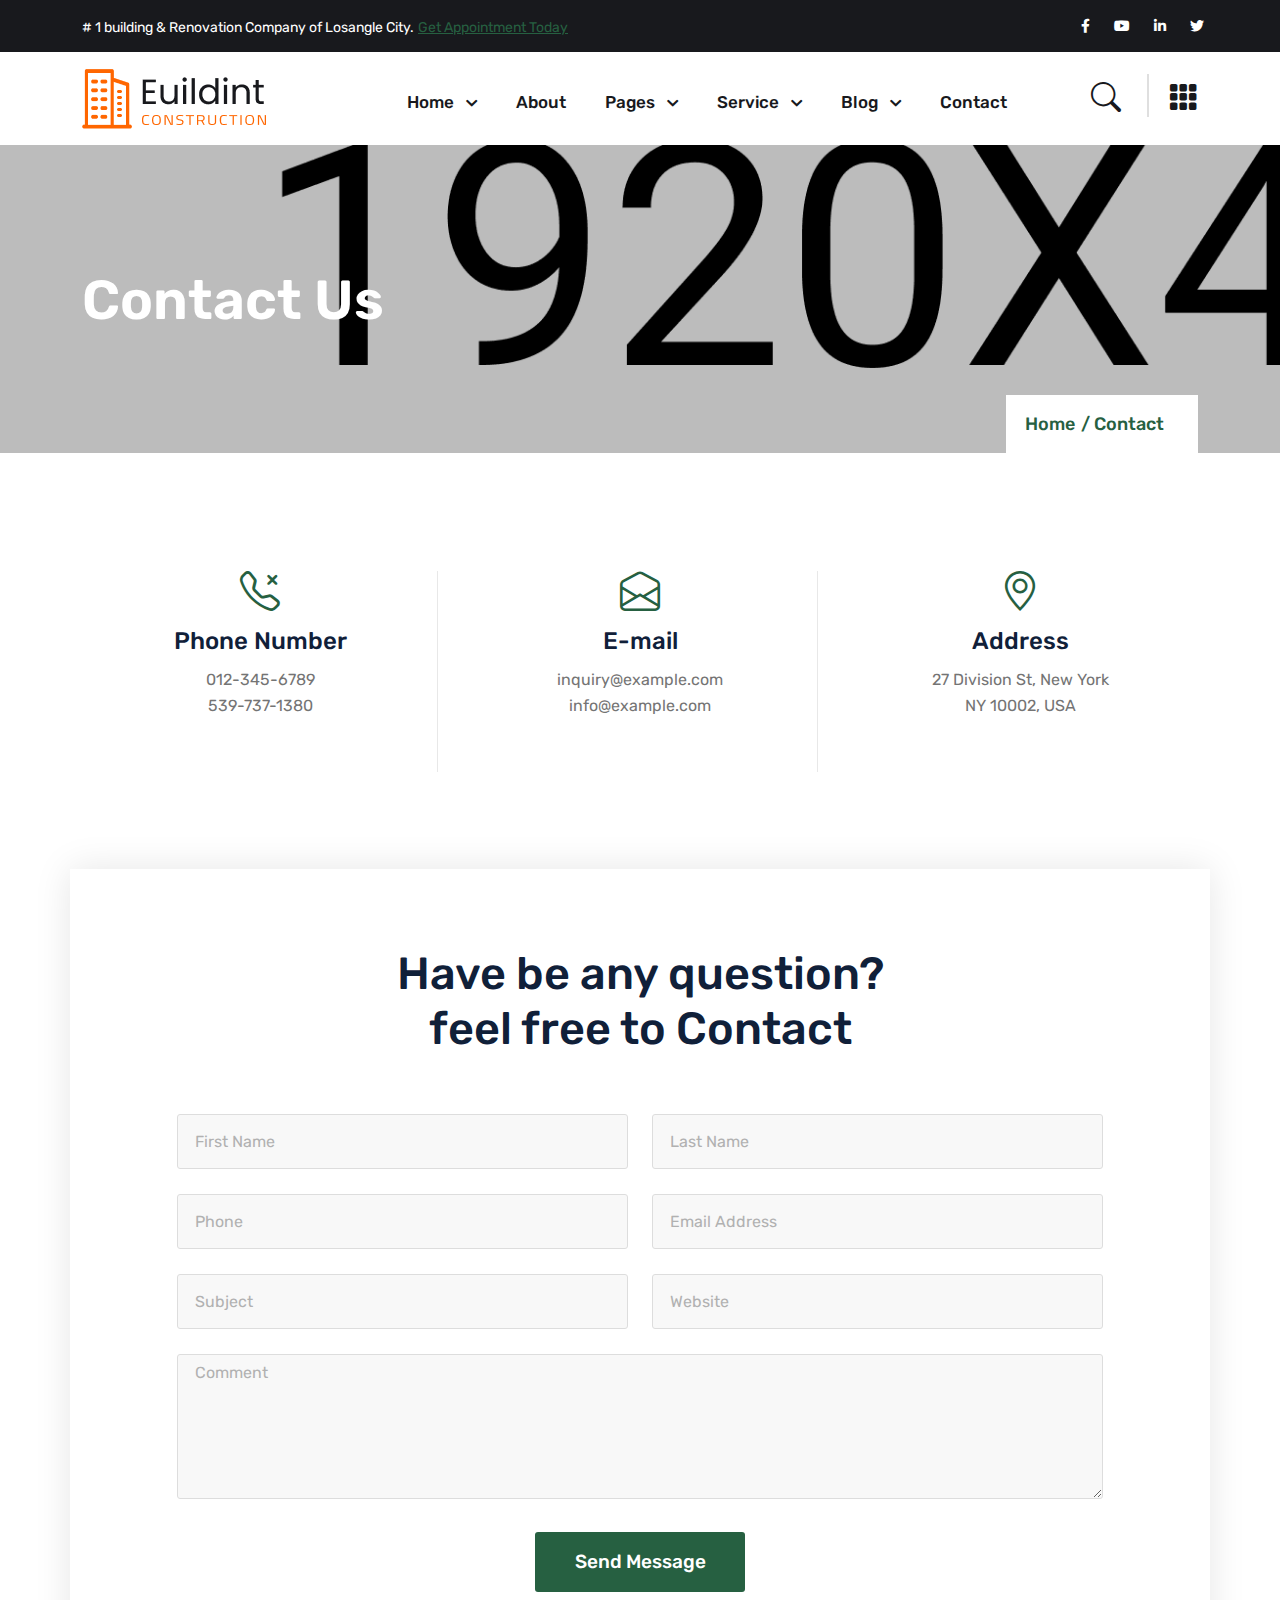
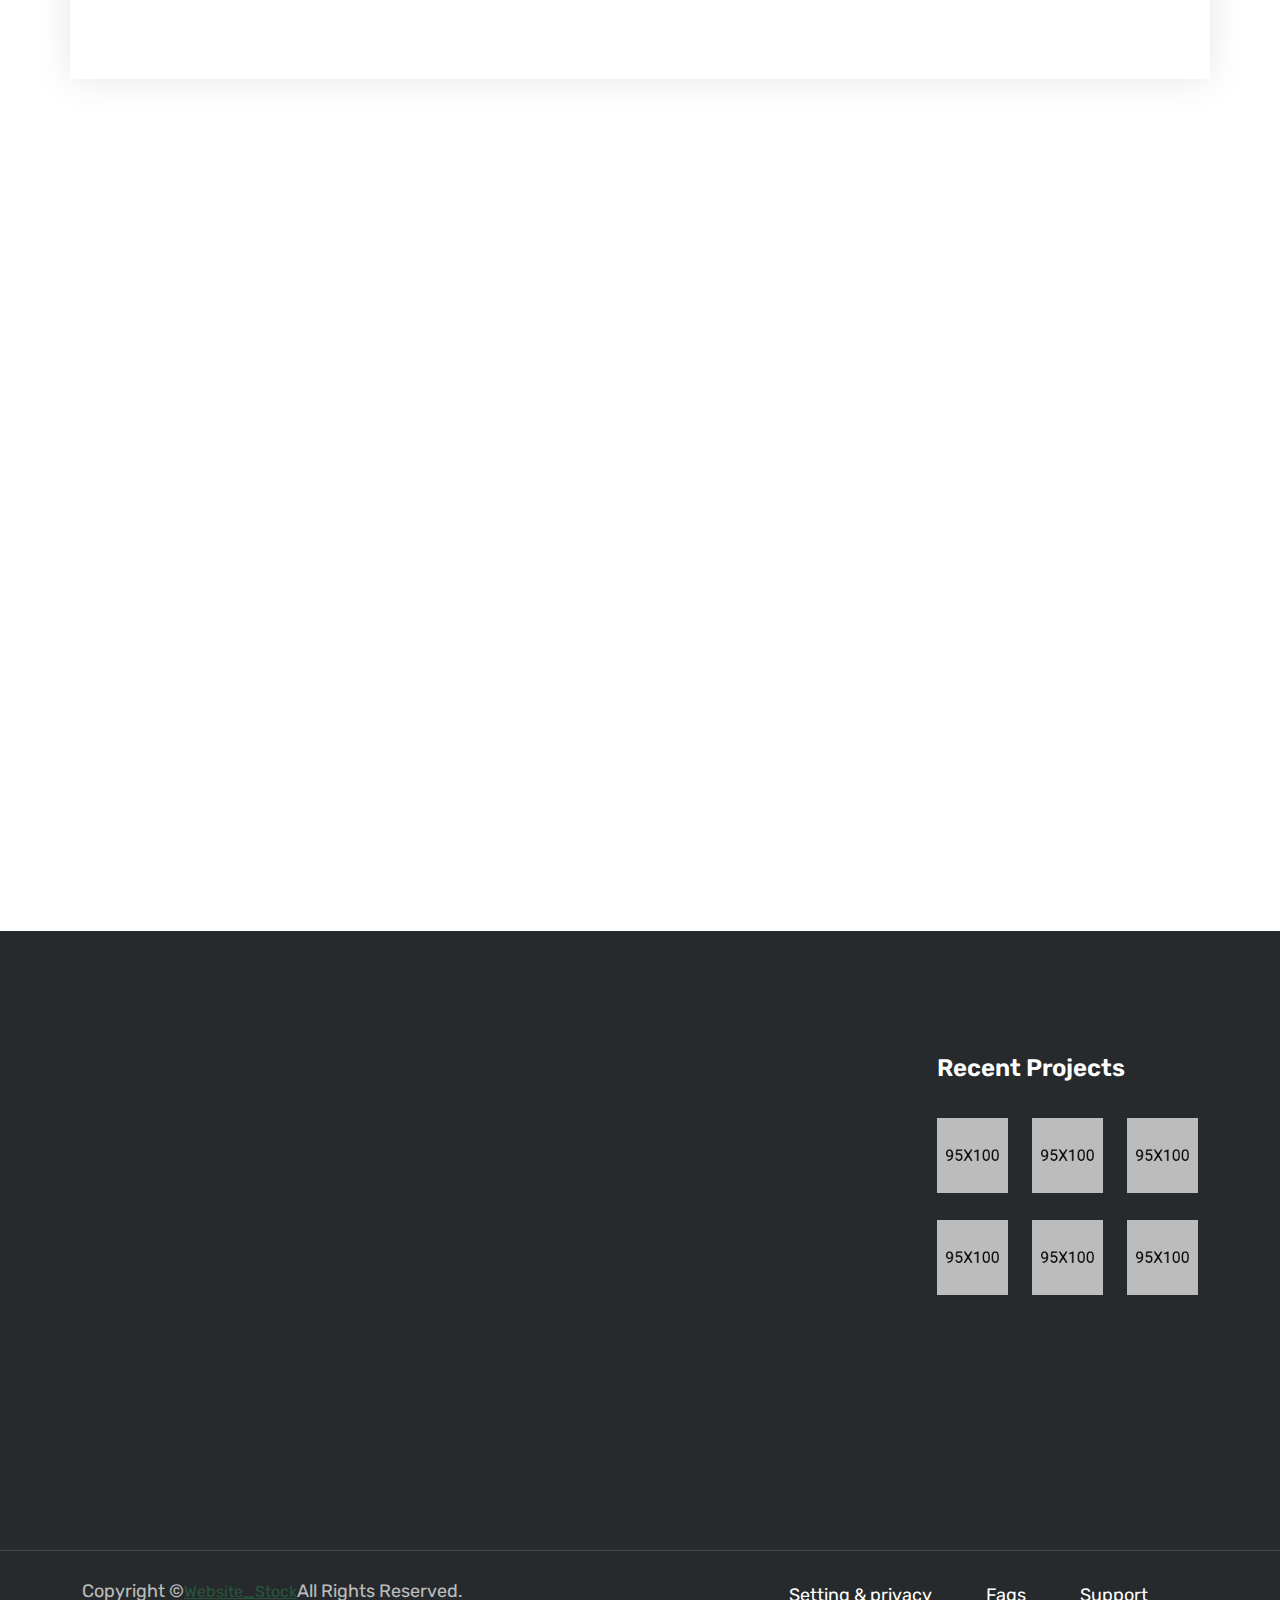
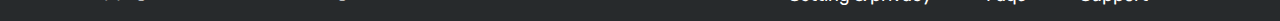
<file: contact.html>
<!DOCTYPE HTML>
<html lang="en-US">

<head>
	<meta charset="UTF-8">
	<meta http-equiv="x-ua-compatible" content="ie=edge">
	<title>Euildint-Construction Buliding HTML5 Template </title>
	<meta name="description" content="">
	<meta name="viewport" content="width=device-width, initial-scale=1">
	<!-- Favicon -->
	<link rel="icon" type="image/png" sizes="56x56" href="assets/images/fav-icon/icon.png">
	<!-- bootstrap CSS -->
	<link rel="stylesheet" href="assets/css/bootstrap.min.css" type="text/css" media="all">
	<!-- carousel CSS -->
	<link rel="stylesheet" href="assets/css/owl.carousel.min.css" type="text/css" media="all">
	<!-- animate CSS -->
	<link rel="stylesheet" href="assets/css/animate.css" type="text/css" media="all">
	<!-- animate CSS -->
	<link rel="stylesheet" href="assets/css/animate.min.css" type="text/css" media="all">
	<!-- animated-text CSS -->
	<link rel="stylesheet" href="assets/css/animated-text.css" type="text/css" media="all">
	<!-- font-awesome CSS -->
	<link rel="stylesheet" href="assets/css/all.min.css" type="text/css" media="all">
	<!-- font-flaticon CSS -->
	<link rel="stylesheet" href="assets/css/flaticon.css" type="text/css" media="all">
	<!-- theme-default CSS -->
	<link rel="stylesheet" href="assets/css/theme-default.css" type="text/css" media="all">
	<!-- meanmenu CSS -->
	<link rel="stylesheet" href="assets/css/meanmenu.min.css" type="text/css" media="all">
	<!-- transitions CSS -->
	<link rel="stylesheet" href="assets/css/owl.transitions.css" type="text/css" media="all">
	<!-- venobox CSS -->
	<link rel="stylesheet" href="venobox/venobox.css" type="text/css" media="all">

	<!-- bootstrap icons -->
	<link rel="stylesheet" href="assets/css/bootstrap-icons.css" type="text/css" media="all">

	<!-- Main Style CSS -->
	<link rel="stylesheet" href="assets/css/style.css" type="text/css" media="all">
	<!-- responsive CSS -->
	<link rel="stylesheet" href="assets/css/responsive.css" type="text/css" media="all">

	<!-- modernizr js -->
	<script src="assets/js/vendor/modernizr-3.5.0.min.js"></script>
</head>

<body>
	<!-- loder -->
	  <div class="loader-wrapper">
		<div class="loader"></div>
		<div class="loder-section left-section"></div>
		<div class="loder-section right-section"></div>
	</div>
	<!--==================================================-->
	<!-- Start Euildint Top Bar Area -->
	<!--==================================================-->
	<div class="topbar-area d-flex align-items-center">
		<div class="container">
			<div class="row align-items-center">
				<div class="col-lg-6 col-md-6">
					<div class="topbar-discription">
						<p># 1 building & Renovation Company of Losangle City.</p>
						<a href="#">Get Appointment Today</a>
					</div>
				</div>
				<div class="col-lg-6 col-md-6">
					<div class="topbar-social-icon">
						<ul>
							<li><a href="#"><i class="fab fa-facebook-f"></i></a></li>
							<li><a href="#"><i class="fab fa-youtube"></i></a></li>
							<li><a href="#"><i class="fab fa-linkedin-in"></i></a></li>
							<li><a href="#"><i class="fab fa-twitter"></i></a></li>
						</ul>
					</div>
				</div>
			</div>
			<div class="topbar-btn">
				<a href="#">Book Schedule Now</a>
			</div>
		</div>
	</div>
	<!--==================================================-->
	<!-- End Euildint Top Bar Area -->
	<!--==================================================-->

	<!--==================================================-->
	<!-- Start Euildint Header Area -->
	<!--==================================================-->
	<div class="header-area" id="sticky-header">
		<div class="container">
			<div class="row align-items-center">
				<div class="col-lg-3 col-md-6">
					<div class="header-logo">
						<a href="index.html"><img src="assets/images/logo.png" alt="logo"></a>
					</div>
				</div>
				<div class="col-lg-9 col-md-12">
					<!--start header menu -->
					<div class="header-munu">
						<ul>
							<li><a href="index.html">Home <i class="fas fa-chevron-down"></i></a>
								<div class="sub-menu">
									<ul>
										<li><a href="index.html">Home One</a></li>
										<li><a href="index-two.html">Home Two</a></li>
										<li><a href="index-three.html">Home Three</a></li>
									</ul>
								  </div>
							</li>
							<li><a href="about.html">About</a></li>
							<li><a href="#">Pages <i class="fas fa-chevron-down"></i></a>
								<div class="sub-menu">
									<ul>
										<li><a href="project-pages.html">Project</a></li>
										<li><a href="project-details.html">Project Details</a></li>
										<li><a href="team.html">Team</a></li>
										<li><a href="team-details.html">Team Details</a></li>
										<li><a href="pricing.html">Pricing</a></li>
									</ul>
								  </div>
							</li>
							<li><a href="#"> Service <i class="fas fa-chevron-down"></i></a>
								<div class="sub-menu">
									<ul>
										<li><a href="service.html">Service</a></li>
										<li><a href="service-details.html">Service Details</a></li>
									</ul>
								  </div>
							</li>
							<li><a href="#">Blog <i class="fas fa-chevron-down"></i></a>
								<div class="sub-menu">
									<ul>
										<li><a href="blog-grid.html">Blog Grid</a></li>
										<li><a href="blog-standard.html">Blog Standard</a></li>
										<li><a href="blog-details.html">Blog Details</a></li>
									</ul>
								  </div>
							</li>
							<li><a href="contact.html">Contact</a></li>
						</ul>
						<div class="header-social">
							<ul>
								<li><a class="search-box-btn search-box-outer" href="#"><i class="bi bi-search"></i></a></li>
								<li class="line"><a class="navSidebar-button" href="#"><i class="bi bi-grid-3x3-gap-fill"></i></a></li>
							</ul>
						</div>
					</div>
					<!-- end header menu -->
				</div>
			</div>
		</div>
	</div>

	<!--Mobile Menu Area -->
	<div class="mobile-menu-area sticky d-sm-block d-md-block d-lg-none ">
		<div class="mobile-menu">
			<nav class="Edulin_menu">
				<ul class="nav_scroll">
					<li><a href="#">Home</a>
						<div class="sub-menu">
							<ul>
								<li><a href="index.html">Home One</a></li>
								<li><a href="index-two.html">Home Two</a></li>
								<li><a href="index-three.html">Home Three</a></li>
							</ul>
						</div>
						</li>
						<li><a href="about-us.html">About</a></li>
						<li><a href="#">Pages <i class="fas fa-chevron-down"></i></a>
							<div class="sub-menu">
								<ul>
									<li><a href="project-pages.html">Project</a></li>
									<li><a href="project-details.html">Project Details</a></li>
									<li><a href="team.html">Team</a></li>
									<li><a href="team-details.html">Team Details</a></li>
									<li><a href="pricing.html">Pricing</a></li>
								</ul>
							  </div>
						</li>
						<li><a href="#">Services</a>
							<div class="sub-menu">
								<ul>
									<li><a href="service.html">Services</a></li>
									<li><a href="service-details.html">Service Details</a></li>
								</ul>
							</div>
						</li>
						<li><a href="#">Blog <i class="fas fa-chevron-down"></i></a>
							<div class="sub-menu">
								<ul>
									<li><a href="blog-grid.html">Blog Grid</a></li>
									<li><a href="blog-standard.html">Blog Standard</a></li>
									<li><a href="blog-details.html">Blog Details</a></li>
								</ul>
							  </div>
						</li>
						<li><a href="#">Projects</a>
							<div class="sub-menu">
								<ul>
									<li><a href="project-pages.html">Project</a></li>
									<li><a href="project-details.html">Project Details</a></li>
								</ul>
							</div>
						</li>
					<li><a href="contact.html">Contact</a></li>
				</ul>
			</nav>
		</div>
	</div>
	<!--==================================================-->
	<!-- End Euildint Header Area -->
	<!--==================================================-->

	<!--==================================================-->
	<!-- Start Euildint Breatcome Area -->
	<!--==================================================-->
	<div class="breatcome-area">
		<div class="container">
			<div class="row">
				<div class="col-lg-12 col-md-12">
					<div class="breatcome-content">
						<div class="breatcome-title">
							<h1>Contact Us</h1>
						</div>
						<div class="bratcome-text">
							<ul>
								<li><a href="index.html">Home</a></li>
								<li>Contact</li>
							</ul>
						</div>
					</div>
				</div>
			</div>
		</div>
	</div>
	<!--==================================================-->
	<!-- End Euildint Breatcome Area -->
	<!--==================================================-->

	<!--==================================================-->
	<!-- Start Euildint Contact Us Area -->
	<!--==================================================-->
	<div class="contact-us-area">
		<div class="container">
			<div class="row mb-150">
				<div class="col-lg-4 col-md-6">
					<div class="contact-single-box">
						<div class="contact-icon">
							<i class="bi bi-telephone-x"></i>
						</div>
						<div class="contact-content">
							<h4>Phone Number</h4>
							<span>012-345-6789</span>
							<span>539-737-1380</span>
						</div>
					</div>
				</div>
				<div class="col-lg-4 col-md-6">
					<div class="contact-single-box">
						<div class="contact-icon">
							<i class="bi bi-envelope-open"></i>
						</div>
						<div class="contact-content">
							<h4>E-mail</h4>
							<span>inquiry@example.com</span>
							<span>info@example.com</span>
						</div>
					</div>
				</div>
				<div class="col-lg-4 col-md-6">
					<div class="contact-single-box two">
						<div class="contact-icon">
							<i class="bi bi-geo-alt"></i>
						</div>
						<div class="contact-content">
							<h4>Address</h4>
							<span>27 Division St, New York</span>
							<span>NY 10002, USA</span>
						</div>
					</div>
				</div>
			</div>
			<div class="row contact">
				<div class="contact-box">
					<div class="contact-title">
						<h2>Have be any question?</h2>
						<h2>feel free to Contact</h2>
					</div>
					<form action="https://formspree.io/f/myyleorq" method="POST" id="it-form">
						<div class="row">
							<div class="col-lg-6 col-md-6">
								<div class="form-box">
									<input type="text" name="name" placeholder="First Name">
								</div>
							</div>
							<div class="col-lg-6 col-md-6">
								<div class="form-box">
									<input type="text" name="name" placeholder="Last Name">
								</div>
							</div>
							<div class="col-lg-6 col-md-6">
								<div class="form-box">
									<input type="text" name="phone" placeholder="Phone">
								</div>
							</div>
							<div class="col-lg-6 col-md-6">
								<div class="form-box">
									<input type="text" name="email" placeholder="Email Address">
								</div>
							</div>
							<div class="col-lg-6 col-md-6">
								<div class="form-box">
									<input type="text" name="subject" placeholder="Subject">
								</div>
							</div>
							<div class="col-lg-6 col-md-6">
								<div class="form-box">
									<input type="text" name="website" placeholder="Website">
								</div>
							</div>
							<div class="col-lg-12 col-md-12">
								<div class="form-box">
									<textarea name="massage" id="massage" cols="30" rows="10" placeholder="Comment"></textarea>
								</div>
							</div>
							<div class="col-lg-12 col-md-12">
								<div class="form-box-button inner">
									<button type="Submit">Send Message</button>
								</div>
							</div>
						</div>
					</form>
					<div id="status"></div>
				</div>
			</div>
		</div>
	</div>
	<!--==================================================-->
	<!-- End Euildint Contact Us Area -->
	<!--==================================================-->

	<!--==================================================-->
	<!-- Start Euildint Map Area -->
	<!--==================================================-->
	<div class="map-area">
		<div class="container-fluid p-0">
			<div class="row">
				<div class="col-lg-12 col-md-12">
					<iframe src="https://www.google.com/maps/embed?pb=!1m18!1m12!1m3!1d7496149.95373021!2d85.84621250756469!3d23.452185887261447!2m3!1f0!2f0!3f0!3m2!1i1024!2i768!4f13.1!3m3!1m2!1s0x30adaaed80e18ba7%3A0xf2d28e0c4e1fc6b!2sBangladesh!5e0!3m2!1sen!2sbd!4v1635150422284!5m2!1sen!2sbd" width="1920" height="608" style="border:0;" allowfullscreen="" loading="lazy"></iframe>
				</div>
			</div>
		</div>
	</div>
	<!--==================================================-->
	<!-- End Euildint Map Area -->
	<!--==================================================-->




	<!--==================================================-->
	<!-- Start Euildint Brand Area -->
	<!--==================================================-->
	<div class="brand-area wow animate__slideInUp">
		<div class="container-fluid">
			<div class="row">
				<div class="brand_list owl-carousel">
					<div class="col-lg-12">
						<div class="brand-thumb">
							<a href="#"><img src="assets/images/brand/brand1.png" alt=""></a>
						</div>
					</div>
					<div class="col-lg-12">
						<div class="brand-thumb">
							<a href="#"><img src="assets/images/brand/brand2.png" alt=""></a>
						</div>
					</div>
					<div class="col-lg-12">
						<div class="brand-thumb">
							<a href="#"><img src="assets/images/brand/brand3.png" alt=""></a>
						</div>
					</div>
					<div class="col-lg-12">
						<div class="brand-thumb">
							<a href="#"><img src="assets/images/brand/brand4.png" alt=""></a>
						</div>
					</div>
					<div class="col-lg-12">
						<div class="brand-thumb">
							<a href="#"><img src="assets/images/brand/brand5.png" alt=""></a>
						</div>
					</div>
					<div class="col-lg-12">
						<div class="brand-thumb">
							<a href="#"><img src="assets/images/brand/brand6.png" alt=""></a>
						</div>
					</div>
					<div class="col-lg-12">
						<div class="brand-thumb">
							<a href="#"><img src="assets/images/brand/brand1.png" alt=""></a>
						</div>
					</div>
					<div class="col-lg-12">
						<div class="brand-thumb">
							<a href="#"><img src="assets/images/brand/brand2.png" alt=""></a>
						</div>
					</div>
					<div class="col-lg-12">
						<div class="brand-thumb">
							<a href="#"><img src="assets/images/brand/brand3.png" alt=""></a>
						</div>
					</div>
					<div class="col-lg-12">
						<div class="brand-thumb">
							<a href="#"><img src="assets/images/brand/brand4.png" alt=""></a>
						</div>
					</div>
					<div class="col-lg-12">
						<div class="brand-thumb">
							<a href="#"><img src="assets/images/brand/brand5.png" alt=""></a>
						</div>
					</div>
					<div class="col-lg-12">
						<div class="brand-thumb">
							<a href="#"><img src="assets/images/brand/brand6.png" alt=""></a>
						</div>
					</div>
				</div>
			</div>
		</div>
	</div>
	<!--==================================================-->
	<!-- End Euildint Brand Area -->
	<!--==================================================-->

		<!--==================================================-->
	<!-- Start Euildint Sidebar Area -->
	<!--==================================================-->
	<div class="sidebar-group info-group">
		<div class="sidebar-widget">
			<div class="sidebar-widget-container">
				<div class="widget-heading">
					<a href="#" class="close-side-widget">
						<i class="bi bi-x-lg"></i>
					</a>
				</div>
				<div class="sidebar-textwidget">
					<div class="sidebar-info-contents">
						<div class="content-inner">
							<div class="sidebar-logo">
								<a href="index.html"><img src="assets/images/logo2.png" alt="logo"></a>
							</div>
							<div class="about-box">
								<h2>About Us</h2>
								<p class="text">Sed ut perspiciatis unde omnis iste natus error sit voluptatem accusantium doloremque laudantium, totam rem aperiam, eaque ipsa quae ab illo inventore veritatis et quasi architecto beatae vitae dicta sunt explicabo.</p>
							</div>
							<div class="contact-info">
								<h2>Contact Info</h2>
								<ul class="list-style-one">
									<li><i class="bi bi-geo-alt-fill"></i>6391 Elgin St. Celina, Delaware</li>
									<li><i class="bi bi-telephone-fill"></i>(+001) 123-456-789</li>
									<li><i class="bi bi-envelope"></i> info@example.com</li>
									<li><i class="bi bi-alarm-fill"></i> Week Days: 08.00 to 10.00
									</li>
								</ul>
							</div>
							<ul class="social-box">
								<li class="facebook"><a href="#" class="fab fa-facebook-f"></a></li>
								<li class="twitter"><a href="#" class="fab fa-instagram"></a></li>
								<li class="linkedin"><a href="#" class="fab fa-twitter"></a></li>
								<li class="instagram"><a href="#" class="fab fa-pinterest-p"></a></li>
								<li class="youtube"><a href="#" class="fab fa-linkedin-in"></a></li>
							</ul>
						</div>
					</div>
				</div>
			</div>
		</div>
	</div>
	<!--==================================================-->
	<!-- End Euildint Sidebar Area -->
	<!--==================================================-->

	<!--==================================================-->
	<!-- Start Euildint Footer Area -->
	<!--==================================================-->
	<div class="footer-area">
		<div class="container">
			<div class="row">
				<div class="col-lg-3 col-md-6">
					<div class="footer-wiget wow animate__zoomIn" style="visibility: visible;">
						<div class="footer-wiget-log">
							<a href="index.html"><img src="assets/images/footer/footer-logo.png" alt=""></a>
						</div>
						<div class="footer-wiget-text">
							<p>A farm is a plot of land that is used to grow crops and raise livestock, as in our farm, we raise sheep and sell their wool the word farm is also.</p>
						</div>
						<div class="footer-wiget-social">
							<ul>
								<li><a href="#"><i class="fab fa-facebook-f"></i></a></li>
								<li><a href="#"><i class="fab fa-instagram"></i></a></li>
								<li><a href="#"><i class="fab fa-twitter"></i></a></li>
								<li><a href="#"><i class="fab fa-linkedin-in"></i></a></li>
							</ul>
						</div>
					</div>
				</div>
				<div class="col-lg-3 col-md-6">
					<div class="footer-wiget wow animate__slideInDown" style="visibility: visible;">
						<div class="footer-wiget-title">
							<h4>Our Services</h4>
						</div>
						<div class="footer-wiget-menu">
							<ul>
								<li><a href="#"><i class="bi bi-chevron-double-right"></i> Visualizing Architecture Daily</a></li>
								<li><a href="#"><i class="bi bi-chevron-double-right"></i> Dose of Architecture</a></li>
								<li><a href="#"><i class="bi bi-chevron-double-right"></i> Architizer Architecture Daily</a></li>
								<li><a href="#"><i class="bi bi-chevron-double-right"></i> Dose of Architecture</a></li>
								<li><a href="#"><i class="bi bi-chevron-double-right"></i> Visualizing Architecture</a></li>
							</ul>
						</div>
					</div>
				</div>
				<div class="col-lg-3 col-md-6">
					<div class="footer-wiget wow animate__slideInDown" style="visibility: visible;">
						<div class="footer-wiget-title">
							<h4>Useful Links</h4>
						</div>
						<div class="footer-wiget-menu">
							<ul>
								<li><a href="#"><i class="bi bi-chevron-double-right"></i> News & Media </a></li>
								<li><a href="#"><i class="bi bi-chevron-double-right"></i> Sustainability </a></li>
								<li><a href="#"><i class="bi bi-chevron-double-right"></i> About Expertise</a></li>
								<li><a href="#"><i class="bi bi-chevron-double-right"></i> Our Team</a></li>
								<li><a href="#"><i class="bi bi-chevron-double-right"></i> Contacts</a></li>
							</ul>
						</div>
					</div>
				</div>
				<div class="col-lg-3 col-md-6 pr-0">
					<div class="foter-box">
						<div class="footer-wiget-title">
							<h4>Recent Projects</h4>
						</div>
						<div class="row">
							<div class="col-lg-4 col-sm-4">
								<div class="footer-recent-thumb">
									<img src="assets/images/footer/f-recent1.png" alt="">
								</div>
							</div>
							<div class="col-lg-4 col-sm-4">
								<div class="footer-recent-thumb">
									<img src="assets/images/footer/f-recent2.png" alt="">
								</div>
							</div>
							<div class="col-lg-4 col-sm-4">
								<div class="footer-recent-thumb">
									<img src="assets/images/footer/f-recent3.png" alt="">
								</div>
							</div>
							<div class="col-lg-4 col-sm-4">
								<div class="footer-recent-thumb">
									<img src="assets/images/footer/f-recent4.png" alt="">
								</div>
							</div>
							<div class="col-lg-4 col-sm-4">
								<div class="footer-recent-thumb">
									<img src="assets/images/footer/f-recent5.png" alt="">
								</div>
							</div>
							<div class="col-lg-4 col-sm-4">
								<div class="footer-recent-thumb">
									<img src="assets/images/footer/f-recent6.png" alt="">
								</div>
							</div>
						</div>
					</div>
				</div>
			</div>
			<div class="row mt-110">
				<div class="col-lg-6 col-md-12">
					<div class="copyright-text">
						<p>Copyright ©<a href="#">Website_Stock</a>All Rights Reserved.</p>
					</div>
				</div>
				<div class="col-lg-6 col-md-12">
					<div class="footer-condition">
						<ul>
							<li><a href="#">Setting & privacy</a></li>
							<li><a href="#">Faqs</a></li>
							<li><a href="#">Support</a></li>
						</ul>
					</div>
				</div>
			</div>
		</div>
	</div>
	<!--==================================================-->
	<!-- End Euildint Footer Area -->
	<!--==================================================-->


	<!--==================================================-->
	<!-- Start Search Popup Area -->
	<!--==================================================-->
	<div class="search-popup">
		<button class="close-search style-two"><span class="flaticon-multiply"><i class="far fa-times-circle"></i></span></button>
		<button class="close-search"><i class="fas fa-arrow-up"></i></button>
		<form method="post" action="#">
			<div class="form-group">
				<input type="search" name="search-field" value="" placeholder="Search Here" required="">
				<button type="submit"><i class="fa fa-search"></i></button>
			</div>
		</form>
	</div>
	<!--==================================================-->
	<!-- End Search Popup Area -->
	<!--==================================================-->

	<!--==================================================-->
	<!-- Start scrollup section Area -->
	<!--==================================================-->
	<!-- scrollup section -->
	 <div class="scroll-area">
		<div class="top-wrap">
			<div class="go-top-btn-wraper">
				<div class="go-top go-top-button">
					<i class="fas fa-arrow-up"></i>
					<i class="fas fa-arrow-up"></i>
				</div>
			</div>
		</div>
	</div>

	<!--==================================================-->
	<!-- End scrollup section Area -->
	<!--==================================================-->


	<!-- jquery js -->
	<script src="assets/js/vendor/jquery-3.6.2.min.js"></script>

	<script src="assets/js/popper.min.js"></script>

	<!-- bootstrap js -->
	<script src="assets/js/bootstrap.min.js"></script>

	<!-- ajax mail js -->
	<script src="assets/js/ajax-mail.js"></script>

	<!-- carousel js -->
	<script src="assets/js/owl.carousel.min.js"></script>

	<!-- counterup js -->
	<script src="assets/js/jquery.counterup.min.js"></script>

	<!-- waypoints js -->
	<script src="assets/js/waypoints.min.js"></script>

	<!-- wow js -->
	<script src="assets/js/wow.min.js"></script>

	<!-- imagesloaded js -->
	<script src="assets/js/imagesloaded.pkgd.min.js"></script>

	<!-- venobox js -->
	<script src="venobox/venobox.js"></script>

	<!--  animated-text js -->
	<script src="assets/js/animated-text.js"></script>

	<!-- venobox min js -->
	<script src="venobox/venobox.min.js"></script>

	<!-- isotope js -->
	<script src="assets/js/isotope.pkgd.min.js"></script>

	<!-- jquery meanmenu js -->
	<script src="assets/js/jquery.meanmenu.js"></script>

	<!-- jquery scrollup js -->
	<script src="assets/js/jquery.scrollUp.js"></script>

	<script src="assets/js/jquery.barfiller.js"></script>
	<!-- jquery js -->

	<!-- theme js -->
	<script src="assets/js/theme.js"></script>

</body>

</html>
</file>
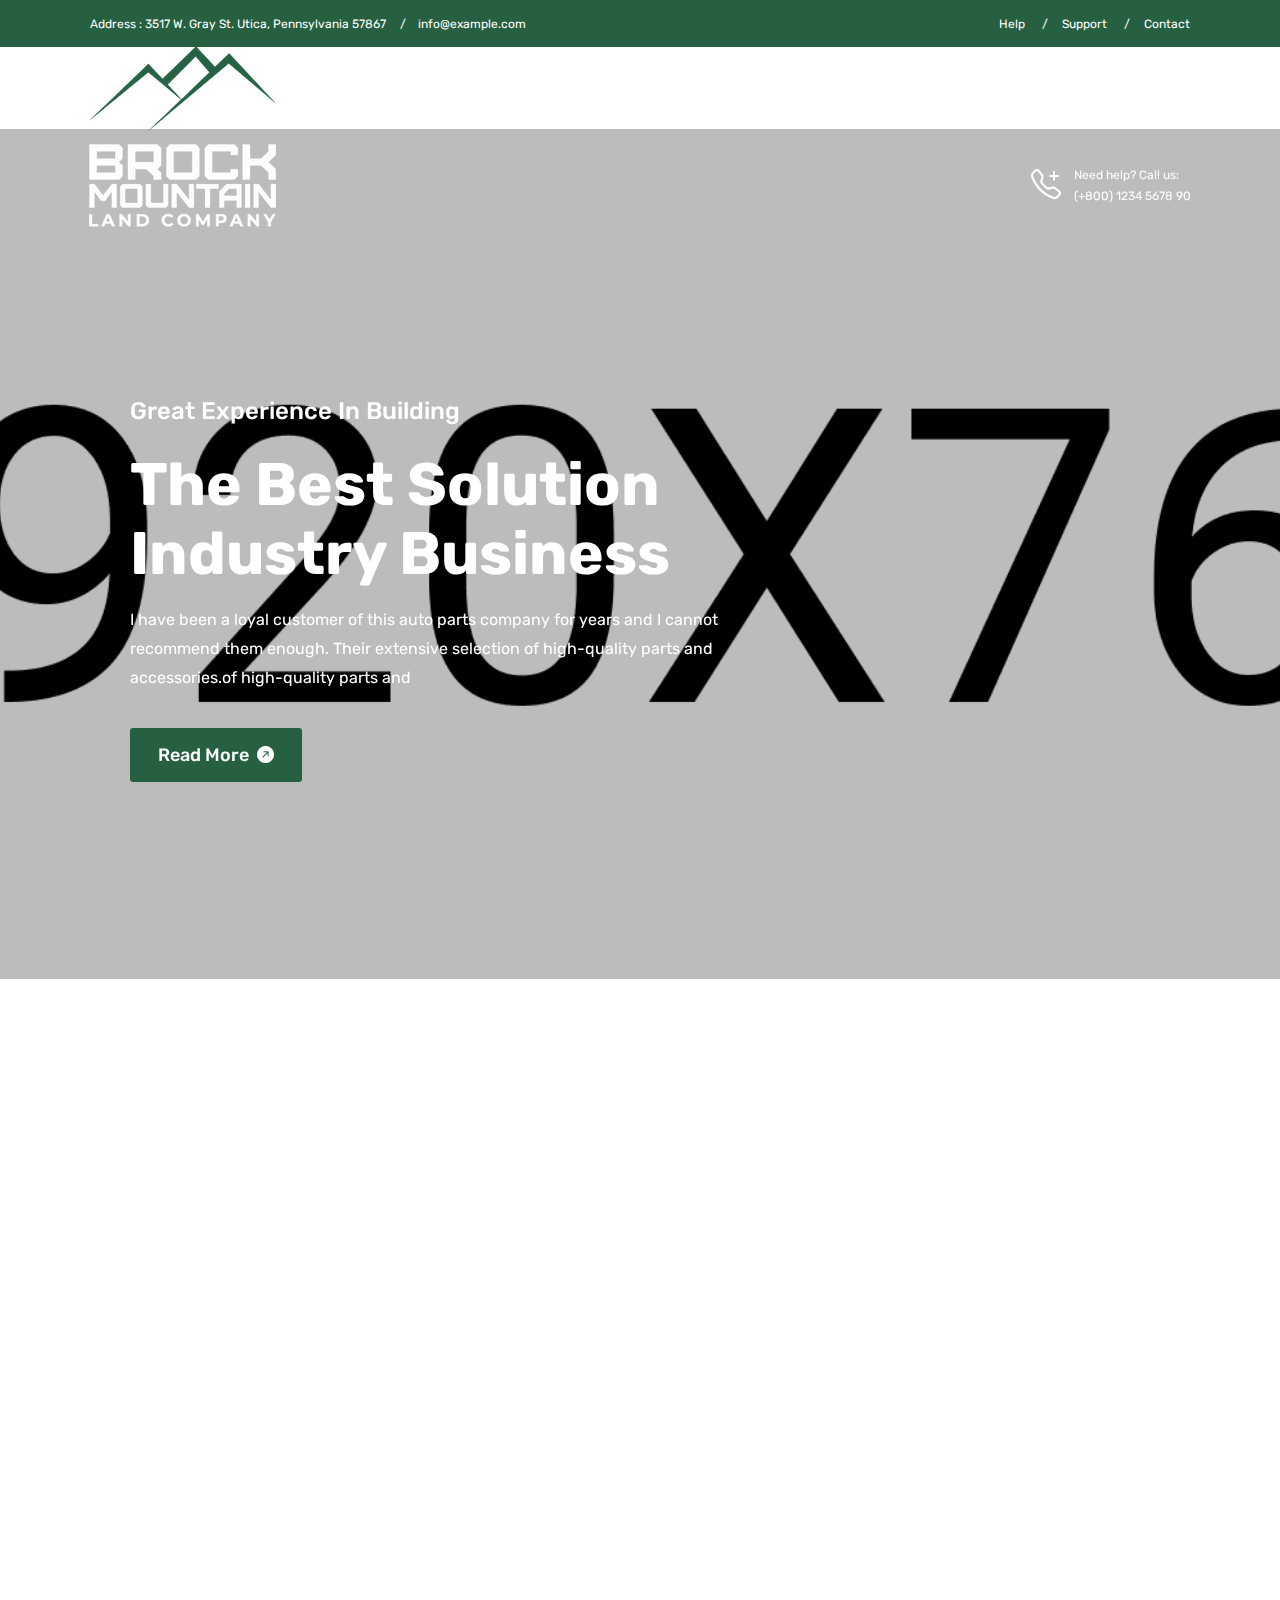
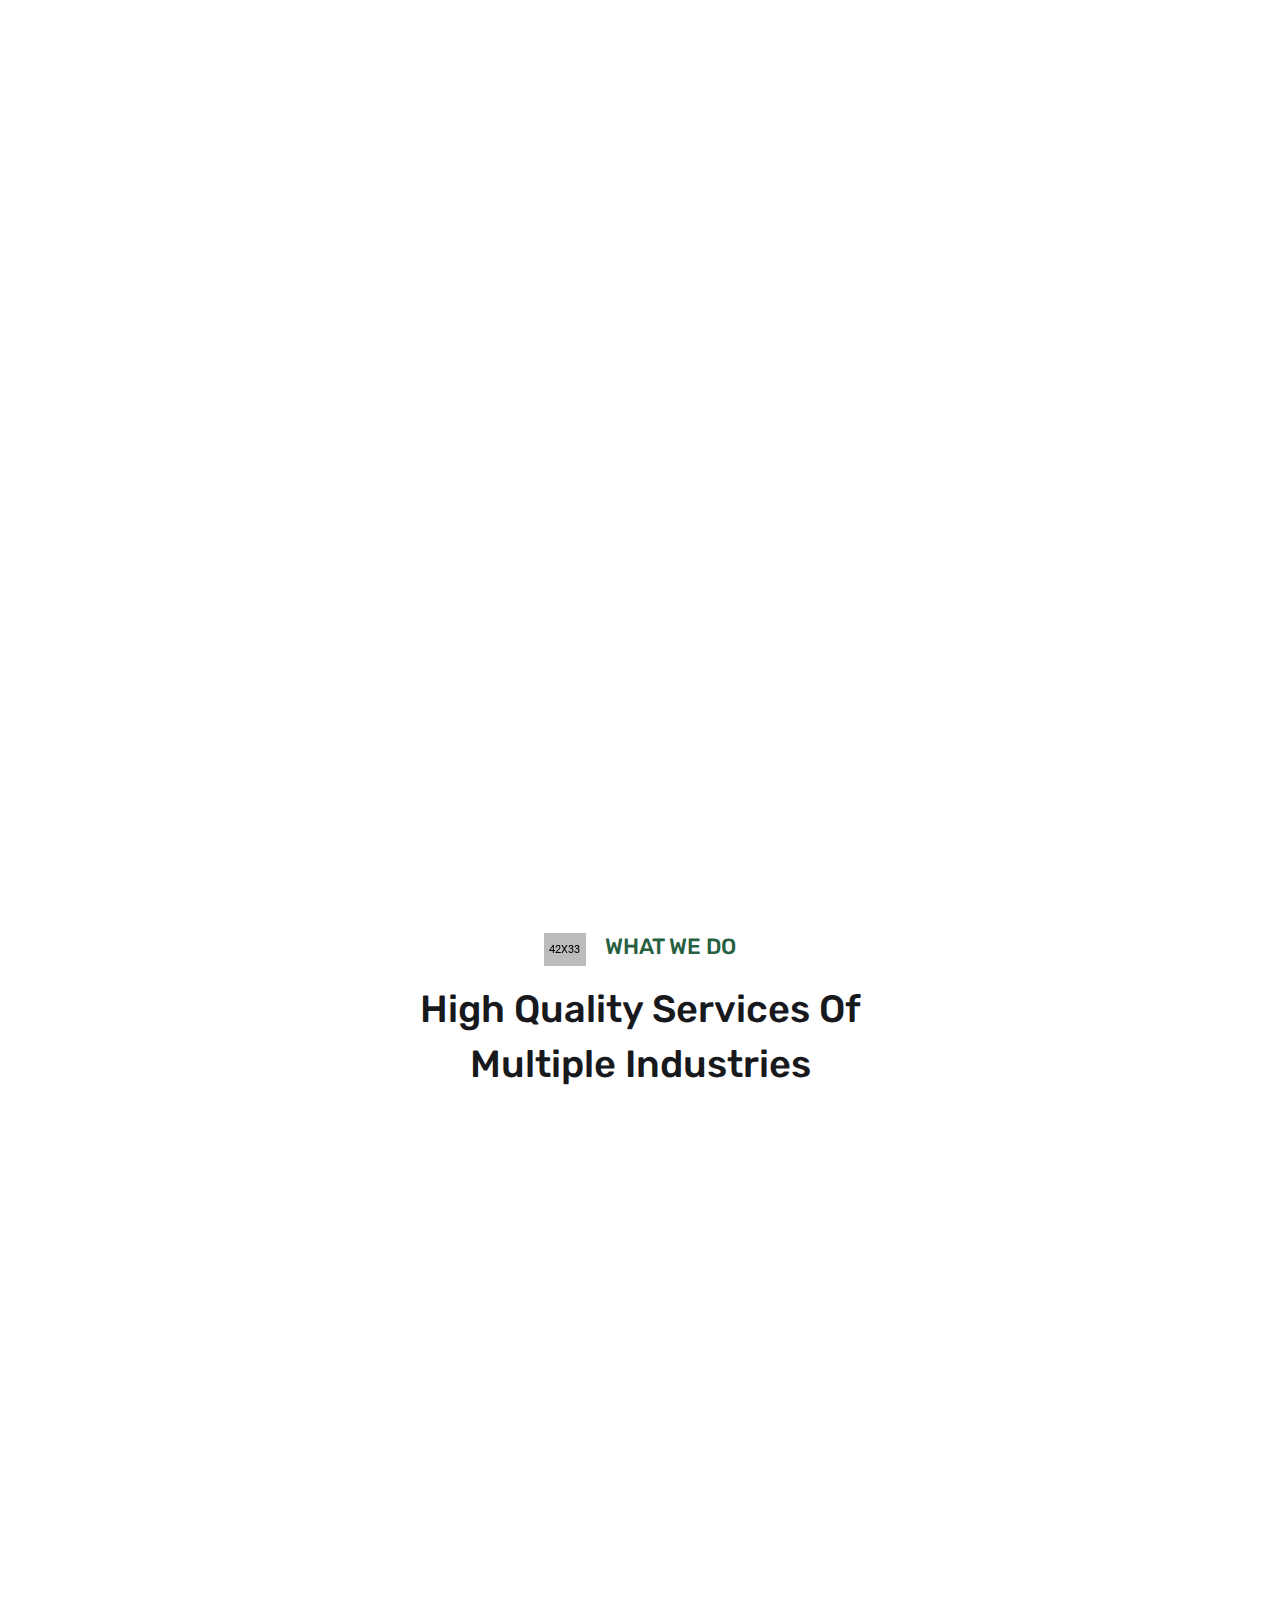
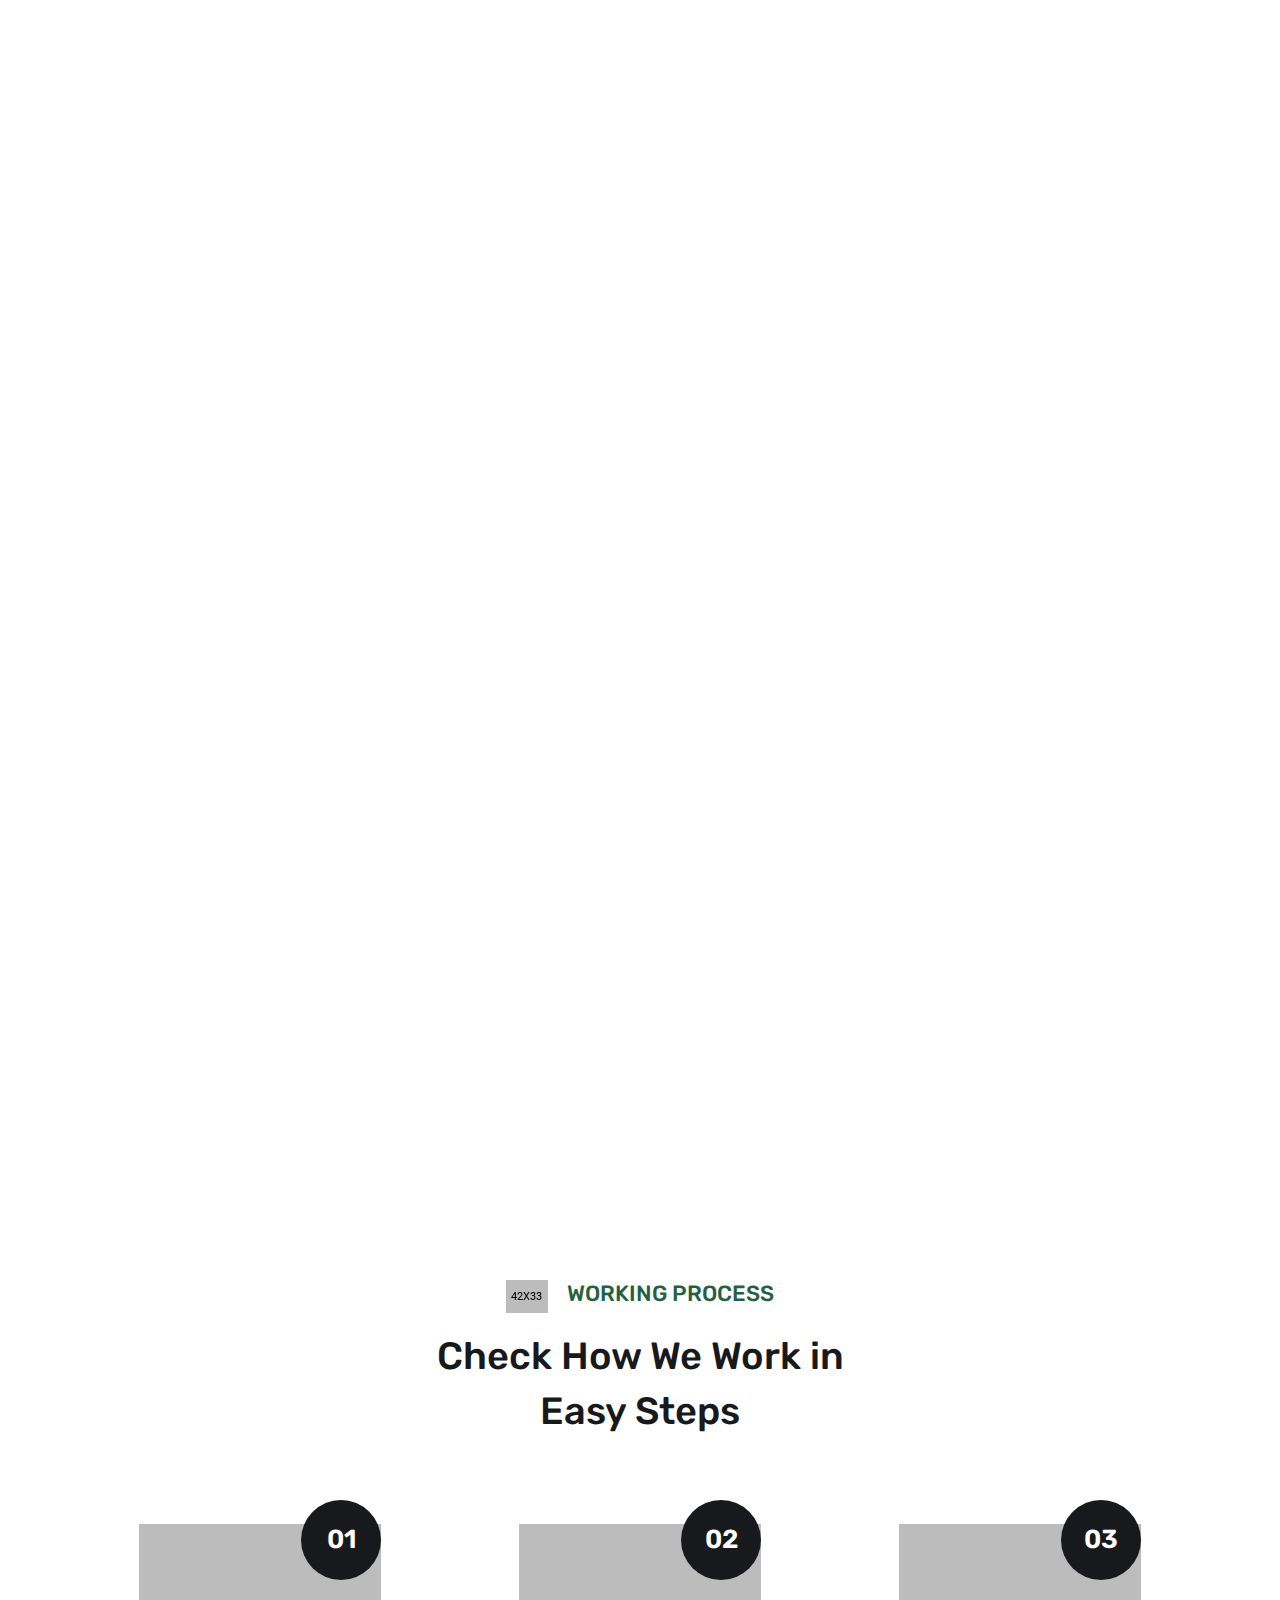
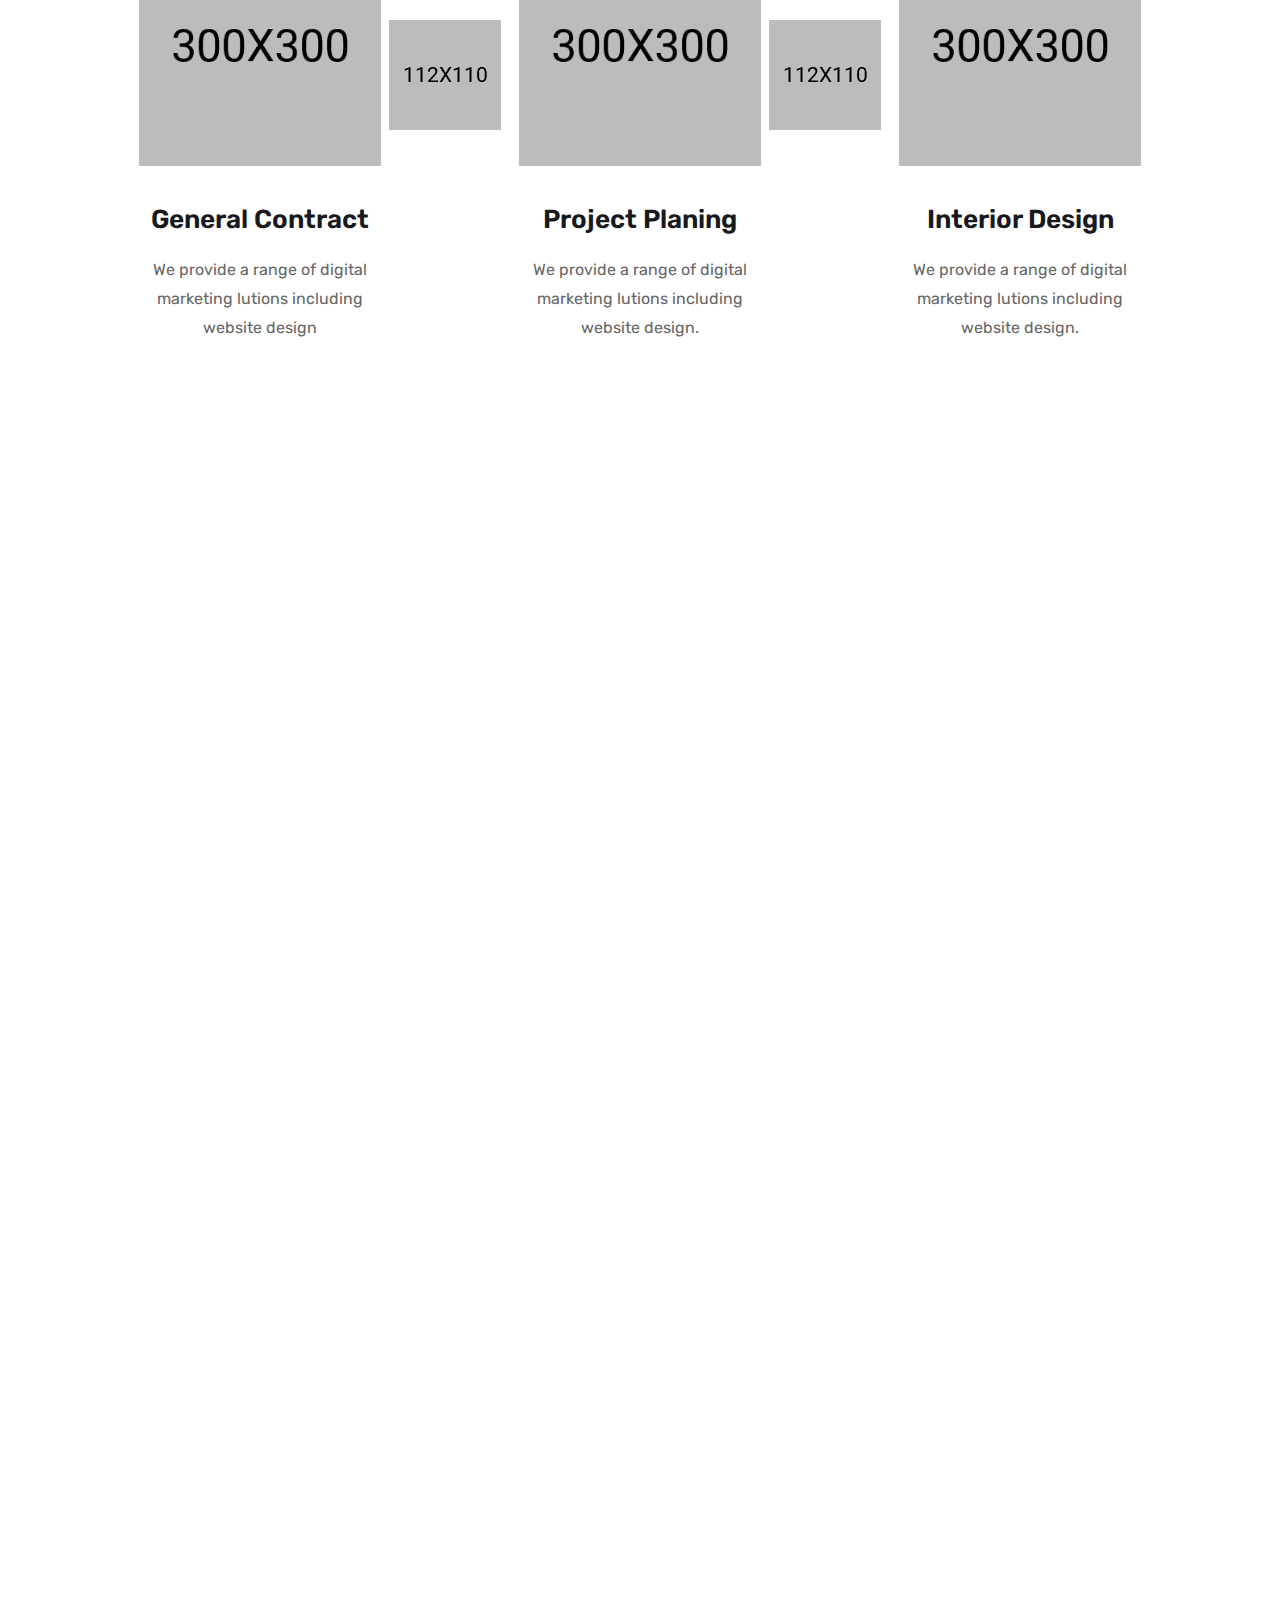
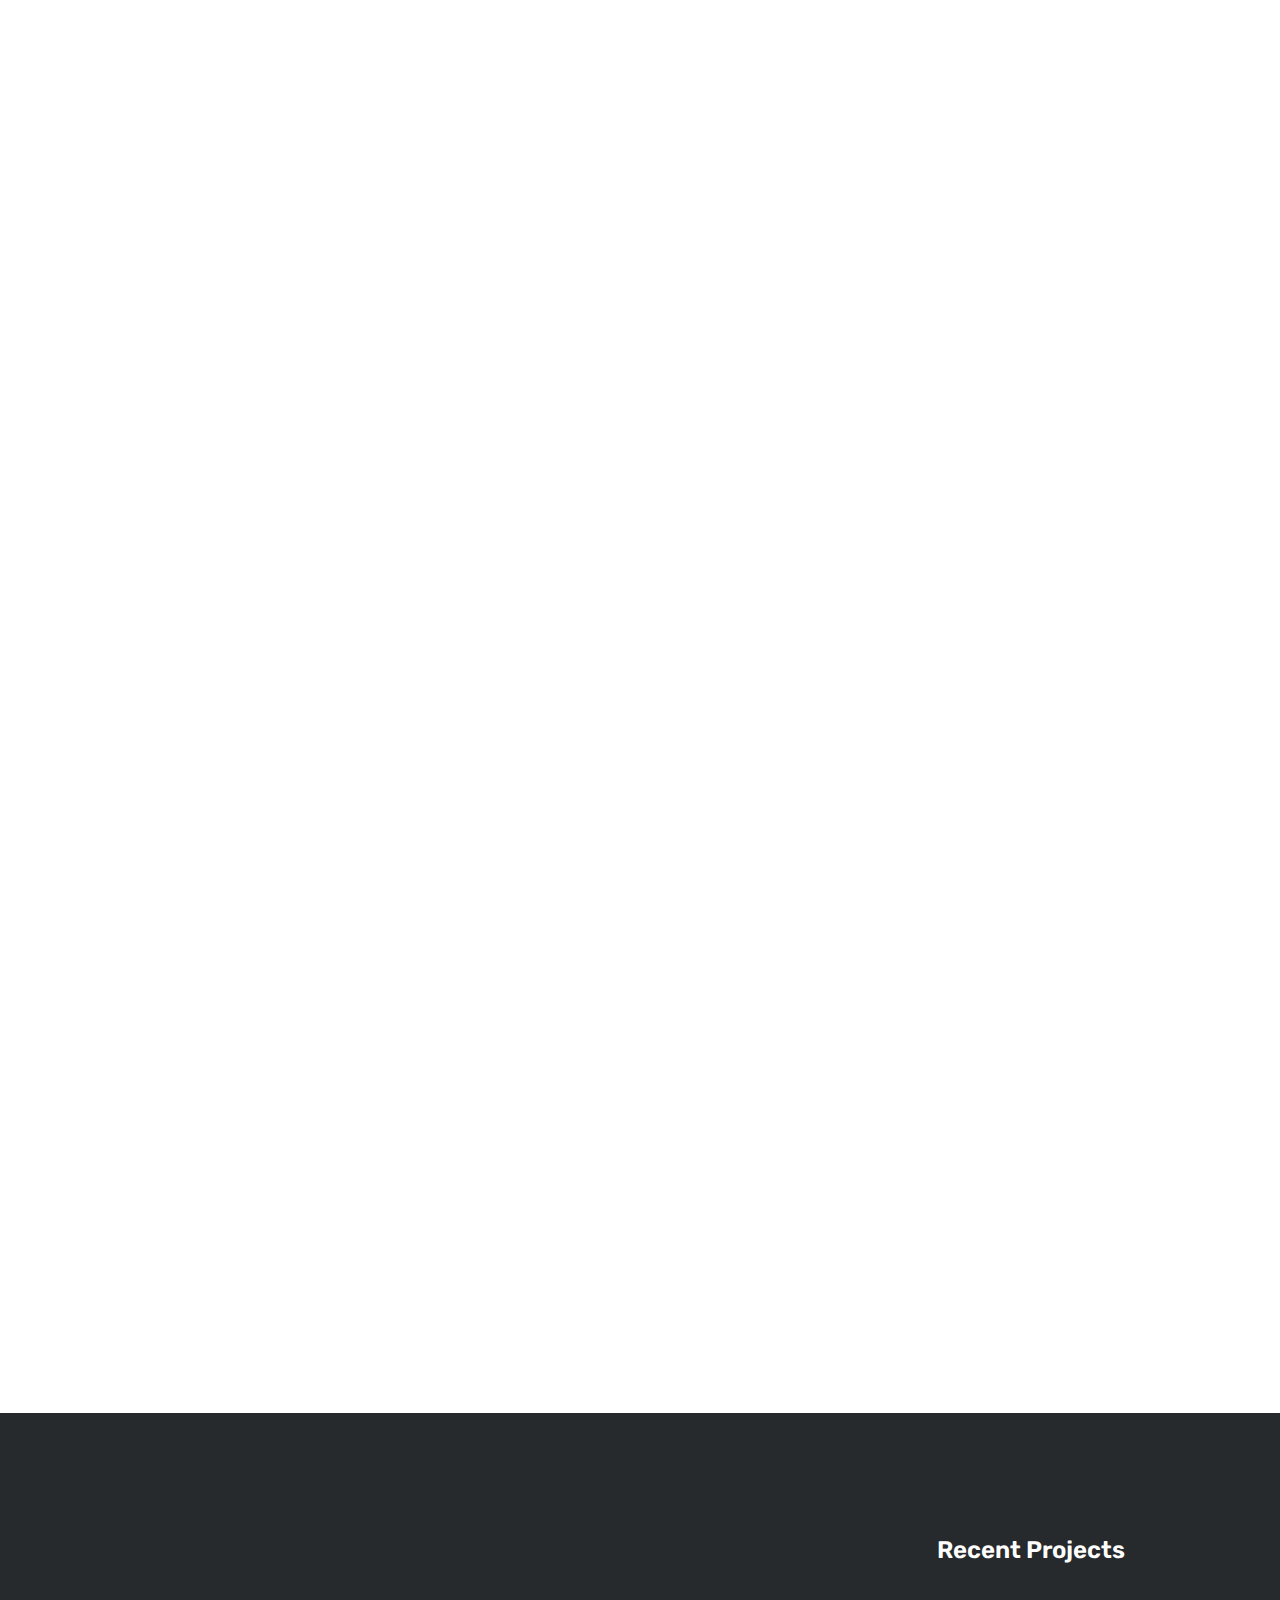
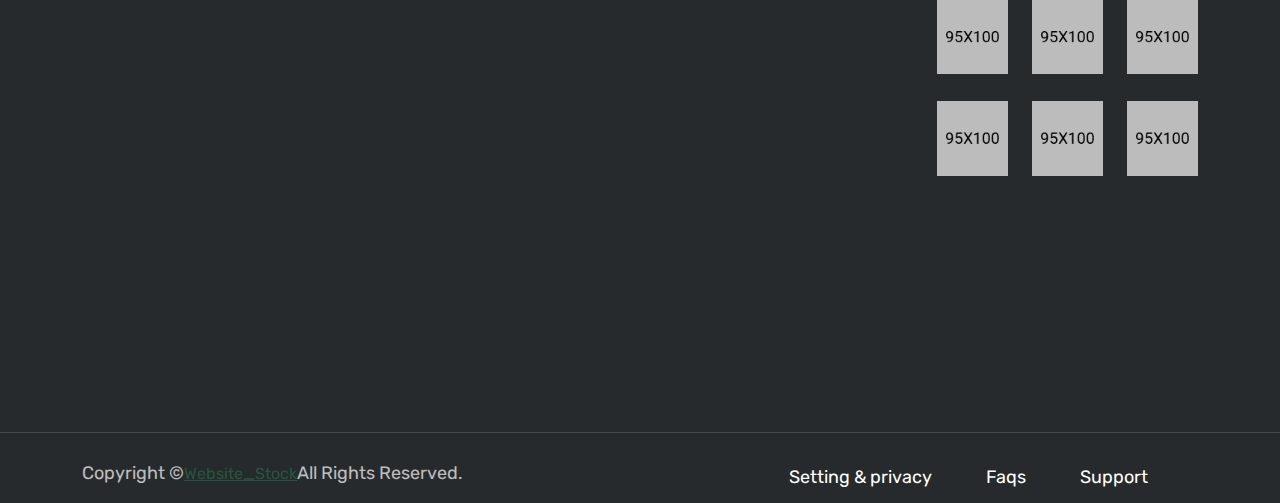
<file: index-three.html>
<!DOCTYPE HTML>
<html lang="en-US">

<head>
	<meta charset="UTF-8">
	<meta http-equiv="x-ua-compatible" content="ie=edge">
	<title>Euildint-Construction Buliding HTML5 Template </title>
	<meta name="description" content="">
	<meta name="viewport" content="width=device-width, initial-scale=1">
	<!-- Favicon -->
	<link rel="icon" type="image/png" sizes="56x56" href="assets/images/fav-icon/icon.png">
	<!-- bootstrap CSS -->
	<link rel="stylesheet" href="assets/css/bootstrap.min.css" type="text/css" media="all">
	<!-- carousel CSS -->
	<link rel="stylesheet" href="assets/css/owl.carousel.min.css" type="text/css" media="all">
	<!-- animate CSS -->
	<link rel="stylesheet" href="assets/css/animate.css" type="text/css" media="all">
	<!-- animate CSS -->
	<link rel="stylesheet" href="assets/css/animate.min.css" type="text/css" media="all">
	<!-- animated-text CSS -->
	<link rel="stylesheet" href="assets/css/animated-text.css" type="text/css" media="all">
	<!-- font-awesome CSS -->
	<link rel="stylesheet" href="assets/css/all.min.css" type="text/css" media="all">
	<!-- font-flaticon CSS -->
	<link rel="stylesheet" href="assets/css/flaticon.css" type="text/css" media="all">
	<!-- theme-default CSS -->
	<link rel="stylesheet" href="assets/css/theme-default.css" type="text/css" media="all">
	<!-- meanmenu CSS -->
	<link rel="stylesheet" href="assets/css/meanmenu.min.css" type="text/css" media="all">
	<!-- transitions CSS -->
	<link rel="stylesheet" href="assets/css/owl.transitions.css" type="text/css" media="all">
	<!-- venobox CSS -->
	<link rel="stylesheet" href="venobox/venobox.css" type="text/css" media="all">

	<!-- Slick Slider -->
	<link rel="stylesheet" type="text/css" href="assets/slick/slick.css"/>
	<link rel="stylesheet" type="text/css" href="assets/slick/slick-theme.css"/>

	<link rel="stylesheet" type="text/css" href="assets/css/owl.theme.default.min.css"/>

	<!-- bootstrap icons -->
	<link rel="stylesheet" href="assets/css/bootstrap-icons.css" type="text/css" media="all">

	<!-- Main Style CSS -->
	<link rel="stylesheet" href="assets/css/style.css" type="text/css" media="all">
	<!-- responsive CSS -->
	<link rel="stylesheet" href="assets/css/responsive.css" type="text/css" media="all">

	<!-- modernizr js -->
	<script src="assets/js/vendor/modernizr-3.5.0.min.js"></script>
</head>

<body>
	<!-- loder -->
	  <div class="loader-wrapper">
		<div class="loader"></div>
		<div class="loder-section left-section"></div>
		<div class="loder-section right-section"></div>
	</div>
	<!--==================================================-->
	<!-- Start Euildint Top Bar Style Two Area -->
	<!--==================================================-->
	<div class="topbar-area style-three d-flex align-items-center">
		<div class="container-fluid p-90">
			<div class="row align-items-center">
				<div class="col-lg-6 col-md-6">
					<div class="topbar-adress">
						<ul>
							<li class="line"><a href="#">Address : 3517 W. Gray St. Utica, Pennsylvania 57867</a></li>
							<li><a href="#">info@example.com</a></li>
						</ul>
					</div>
				</div>
				<div class="col-lg-6 col-md-6">
					<div class="topbar-menu">
						<ul>
							<li class="line"><a href="#">Help</a></li>
							<li><a href="#">Support</a></li>
							<li><a href="#">Contact</a></li>
						</ul>
					</div>
				</div>
			</div>
		</div>
	</div>
	<!--==================================================-->
	<!-- End Euildint Top Bar Style Two Area -->
	<!--==================================================-->

	<!--==================================================-->
	<!-- Start Euildint Header Area -->
	<!--==================================================-->
	<div class="header-area style-two three" id="navbar">
		<div class="container-fluid p-90">
			<div class="row align-items-center">
				<div class="col-lg-2">
					<div class="header-logo">
						<a href="index.html"><img src="assets/images/logo2.png" alt="logo"></a>
					</div>
				</div>
				<div class="col-lg-10">
					<!--start header menu -->
					<div class="header-munu style-two">
						<ul>
							<li><a href="index.html">Home <i class="bi bi-plus"></i></a>
								<div class="sub-menu">
									<ul>
										<li><a href="index.html">Home One</a></li>
										<li><a href="index-two.html">Home Two</a></li>
										<li><a href="index-three.html">Home Three</a></li>
									</ul>
								</div>
							</li>
							<li><a href="about.html">About</a></li>
							<li><a href="">Pages <i class="bi bi-plus"></i></a>
								<div class="sub-menu">
									<ul>
										<li><a href="project-pages.html">Project</a></li>
										<li><a href="project-details.html">Project Details</a></li>
										<li><a href="team.html">Team</a></li>
										<li><a href="team-details.html">Team Details</a></li>
										<li><a href="pricing.html">Pricing</a></li>
									</ul>
								</div>
							</li>
							<li><a href="#"> Service <i class="bi bi-plus"></i></a>
								<div class="sub-menu">
									<ul>
										<li><a href="service.html">Service</a></li>
										<li><a href="service-details.html">Service Details</a></li>
									</ul>
								</div>
							</li>
							<li><a href="#"> Portfolio</a>
								<div class="sub-menu">
									<ul>
										<li><a href="project-pages.html">Project</a></li>
										<li><a href="project-details.html">Project Details</a></li>
									</ul>
								</div>
							</li>
							<li><a href="">Blog <i class="bi bi-plus"></i></a>
								<div class="sub-menu">
									<ul>
										<li><a href="blog-grid.html">Blog Grid</a></li>
										<li><a href="blog-standard.html">Blog Standard</a></li>
										<li><a href="blog-details.html">Blog Details</a></li>
									</ul>
								</div>
							</li>
							<li><a href="contact.html">Contact</a></li>
						</ul>
						<div class="header-social style-two">
							<ul>
								<li class="upper"><a class="search-box-btn search-box-outer" href="#"><i class="bi bi-search"></i></a></li>
							</ul>
						</div>
						<div class="header-call-section">
							<div class="header-call-icon">
								<i class="bi bi-telephone-plus"></i>
							</div>
							<div class="header-call-title">
								<a href="#">Need help?  Call us: </a>
								<span><a href="#">(+800) 1234 5678 90</a></span>
							</div>
						</div>
					</div>
					<!-- end header menu -->
				</div>
			</div>
		</div>
	</div>

	<!--Mobile Menu Area -->
	<div class="mobile-menu-area sticky d-sm-block d-md-block d-lg-none ">
		<div class="mobile-menu">
			<nav class="Edulin_menu">
				<ul class="nav_scroll">
					<li><a href="#">Home</a>
						<div class="sub-menu">
							<ul>
								<li><a href="index.html">Home One</a></li>
								<li><a href="index-two.html">Home Two</a></li>
								<li><a href="index-three.html">Home Three</a></li>
							</ul>
						</div>
						</li>
						<li><a href="about-us.html">About</a></li>
						<li><a href="#">Pages <i class="fas fa-chevron-down"></i></a>
							<div class="sub-menu">
								<ul>
									<li><a href="team.html">Team</a></li>
									<li><a href="team-details.html">Team Details</a></li>
									<li><a href="pricing.html">Pricing</a></li>
								</ul>
							  </div>
						</li>
						<li><a href="#">Services</a>
							<div class="sub-menu">
								<ul>
									<li><a href="service.html">Services</a></li>
									<li><a href="service-details.html">Service Details</a></li>
								</ul>
							</div>
						</li>
						<li><a href="#">Project</a>
							<div class="sub-menu">
								<ul>
									<li><a href="project-pages.html">Project</a></li>
									<li><a href="project-details.html">Project Details</a></li>
								</ul>
							</div>
						</li>
						<li><a href="#">Blog <i class="fas fa-chevron-down"></i></a>
							<div class="sub-menu">
								<ul>
									<li><a href="blog-grid.html">Blog Grid</a></li>
									<li><a href="blog-standard.html">Blog Standard</a></li>
									<li><a href="blog-details.html">Blog Details</a></li>
								</ul>
							  </div>
						</li>
						<li><a href="#">Projects</a>
							<div class="sub-menu">
								<ul>
									<li><a href="project-pages.html">Project</a></li>
									<li><a href="project-details.html">Project Details</a></li>
								</ul>
							</div>
						</li>
					<li><a href="contact.html">Contact</a></li>
				</ul>
			</nav>
		</div>
	</div>
	<!--==================================================-->
	<!-- End Euildint Header Area -->
	<!--==================================================-->

	<!--==================================================-->
	<!-- Start Euildint Slider Style Two Area -->
	<!--==================================================-->
	<section class="banner-section style-three">
		<div class="banner-carousel owl-carousel">
			<div class="slide-item one">
				<div class="image-layer" style="background-image: url('assets/images/slider/slider-2.jpg');"></div>
				<div class="container">
					<div class="slider-content style-two three wow animate__slideInLeft">
						<div class="slider-sub-title">
							<h4>Great Experience In Building</h4>
						</div>
						<div class="slider-main-title">
							<h1>The Best Solution</h1>
							<h1>Industry Business</h1>
						</div>
						<div class="slider-discripton">
							<p>I have been a loyal customer of this auto parts company for years and I cannot recommend them enough. Their extensive selection of high-quality parts and accessories.of high-quality parts and</p>
						</div>
						<div class="eulding-btn">
							<a href="#">Read More <i class="bi bi-arrow-up-right-circle-fill"></i></a>
						</div>
					</div>
				</div>
			</div>
			<div class="slide-item two">
				<div class="image-layer" style="background-image: url('assets/images/slider/slider-5.jpg');"></div>
				<div class="container">
					<div class="slider-content style-two three wow animate__slideInLeft">
						<div class="slider-sub-title">
							<h4>Great Experience In Building</h4>
						</div>
						<div class="slider-main-title">
							<h1>The Best Solution</h1>
							<h1>Industry Business</h1>
						</div>
						<div class="slider-discripton">
							<p>I have been a loyal customer of this auto parts company for years and I cannot recommend them enough. Their extensive selection of high-quality parts and accessories.of high-quality parts and</p>
						</div>
						<div class="eulding-btn">
							<a href="#">Read More <i class="bi bi-arrow-up-right-circle-fill"></i></a>
						</div>
					</div>
				</div>
			</div>
		</div>
	</section>
	<!--==================================================-->
	<!-- End Euildint Slider Style Two Area -->
	<!--==================================================-->

	<!--==================================================-->
	<!-- Start Euildint About Area -->
	<!--==================================================-->
	<div class="about-area style-three wow animate__slideInUp">
		<div class="container">
			<div class="row">
				<div class="col-lg-6 col-md-12">
					<div class="about-thumb wow animate__slideInUp">
						<img src="assets/images/about/about3.png" alt="">
					</div>
				</div>
				<div class="col-lg-6 col-md-12">
					<div class="section-title">
						<div class="section-shape">
							<img src="assets/images/about/section-shape.png" alt="">
						</div>
						<div class="section-sub-title">
							<h4>Superior Construction</h4>
						</div>
						<div class="section-main-title about">
							<h2>We Make Finest Architectural</h2>
							<h2>Design With Great Passion</h2>
						</div>
					</div>
					<div class="about-content wow animate__slideInUp">
						<div class="about-discribtion">
							<p>Quisque dignissim enim diam, eget pulvinar ex viverra id. Nulla a lobortis lectus, id volutpat magna. Morbi consequat porttitor fermentum. Nulla vestibulum tincidunt viverra. Vestibulum accumsan</p>
						</div>
						<div class="about-list">
							<ul>
								<li><i class="bi bi-check2-circle"></i> Construction Management</li>
								<li><i class="bi bi-check2-circle"></i> Expert Mechanical</li>
								<li><i class="bi bi-check2-circle"></i> 100% Satisfaction Guarantee</li>
								<li><i class="bi bi-check2-circle"></i> Commitment to Customers</li>
								<li><i class="bi bi-check2-circle"></i> Architecture & Building</li>
							</ul>
						</div>
						<div class="about-bottom">
							<div class="eulding-btn about">
								<a href="#">Read More <i class="bi bi-arrow-up-right-circle-fill"></i></a>
							</div>
						</div>
					</div>
				</div>
			</div>
		</div>
	</div>
	<!--==================================================-->
	<!-- End Euildint About Area -->
	<!--==================================================-->

	<!--==================================================-->
	<!-- Start Euildint Contact Area -->
	<!--==================================================-->
	<div class="contact-area wow animate__slideInUp">
		<div class="container">
			<div class="row align-items-center">
				<div class="col-lg-7 col-md-12">
					<div class="section-title">
						<div class="section-main-title contact">
							<h2>Contact us Today And Let us</h2>
							<h2>Know What you Need</h2>
						</div>
					</div>
					<div class="contact-discription">
						<p>When does a mere internet 'SEO' company grow into a trusted partner that stays in front of the latest industry trends? When it's time to partner with Mocer, that's when. saidul islam</p>
					</div>
					<div class="eulding-btn">
						<a href="contact.html">Contact Us <i class="bi bi-arrow-up-right-circle-fill"></i></a>
					</div>
				</div>
				<div class="col-lg-5 col-md-6">
					<div class="contact-thumb wow animate__slideInRight">
						<img src="assets/images/resource/contact-thumb.png" alt="">
						<div class="contact-shape">
							<img src="assets/images/resource/contact-shape.png" alt="">
						</div>
					</div>
				</div>
			</div>
		</div>
	</div>
	<!--==================================================-->
	<!-- End Euildint Contact Area -->
	<!--==================================================-->

	<!--==================================================-->
	<!-- Start Euildint Service Style Two Area -->
	<!--==================================================-->
	<div class="service-area style-three animate__slideInUp">
		<div class="container">
			<div class="row">
				<div class="col-lg-12">
					<!-- start section title -->
					<div class="section-title text-center">
						<div class="section-shape">
							<img src="assets/images/about/section-shape.png" alt="">
						</div>
						<div class="section-sub-title">
							<h4>WHAT WE DO</h4>
						</div>
						<div class="section-main-title">
							<h2>High Quality Services Of </h2>
							<h2>Multiple Industries</h2>
						</div>
					</div>
					<!-- End section title -->
				</div>
			</div>
			<div class="row">
				<div class="col-lg-3 col-md-6">
					<!-- start service items box -->
					<div class="service-items-box-two wow animate__slideInUp">
						<div class="service-icon-thumb">
							<img src="assets/images/service/service-style1.png" alt="">
						</div>
						<div class="service-items-title">
							<h4><a href="service-details.html">Construction Management</a></h4>
						</div>
						<div class="service-items-content-two">
							<p>Services related to financial record-keeping, bookkeeping, tax preparation.</p>
						</div>
						<div class="service-items-thumb-two">
							<img src="assets/images/service/service4.png" alt="">
							<div class="service-items-icon-two">
								<i class="bi bi-arrow-right"></i>
							</div>
						</div>
					</div>
					<!-- End service items box -->
				</div>
				<div class="col-lg-3 col-md-6">
					<!-- start service items box -->
					<div class="service-items-box-two wow animate__slideInUp">
						<div class="service-icon-thumb">
							<img src="assets/images/service/service-style2.png" alt="">
						</div>
						<div class="service-items-title">
							<h4><a href="service-details.html">Architecture & Building</a></h4>
						</div>
						<div class="service-items-content-two">
							<p>Services related to financial record-keeping, bookkeeping, tax preparation.</p>
						</div>
						<div class="service-items-thumb-two">
							<img src="assets/images/service/service5.png" alt="">
							<div class="service-items-icon-two">
								<i class="bi bi-arrow-right"></i>
							</div>
						</div>
					</div>
					<!-- End service items box -->
				</div>
				<div class="col-lg-3 col-md-6">
					<!-- start service items box -->
					<div class="service-items-box-two wow animate__slideInUp">
						<div class="service-icon-thumb">
							<img src="assets/images/service/service-style3.png" alt="">
						</div>
						<div class="service-items-title">
							<h4><a href="service-details.html">Facade Engineering</a></h4>
						</div>
						<div class="service-items-content-two">
							<p>Services related to financial record-keeping, bookkeeping, tax preparation.</p>
						</div>
						<div class="service-items-thumb-two">
							<img src="assets/images/service/service6.png" alt="">
							<div class="service-items-icon-two">
								<i class="bi bi-arrow-right"></i>
							</div>
						</div>
					</div>
					<!-- End service items box -->
				</div>
				<div class="col-lg-3 col-md-6">
					<!-- start service items box -->
					<div class="service-items-box-two wow animate__slideInUp">
						<div class="service-icon-thumb">
							<img src="assets/images/service/service-style4.png" alt="">
						</div>
						<div class="service-items-title">
							<h4><a href="service-details.html">Tiling And Painting</a></h4>
						</div>
						<div class="service-items-content-two">
							<p>Services related to financial record-keeping, bookkeeping, tax preparation.</p>
						</div>
						<div class="service-items-thumb-two">
							<img src="assets/images/service/service7.png" alt="">
							<div class="service-items-icon-two">
								<i class="bi bi-arrow-right"></i>
							</div>
						</div>
					</div>
					<!-- End service items box -->
				</div>
			</div>
			<div class="row align-items-center mt-40 wow animate__slideInUp">
				<div class="col-lg-6 col-md-6">
					<div class="service-disctription">
						<span><a href="service-details.html">Building</a>  Services Built Specifically Business</span>
					</div>
				</div>
				<div class="col-lg-6 col-md-6">
					<div class="eulding-btn service">
						<a href="service-details.html">Find More Services</a>
					</div>
				</div>
			</div>
		</div>
	</div>
	<!--==================================================-->
	<!-- End Euildint Service Style Two Area -->
	<!--==================================================-->

	<!--==================================================-->
	<!-- Start Euildint Faq Area -->
	<!--==================================================-->
	<div class="faq-area style-two wow animate__slideInUp">
		<div class="container">
			<div class="row align-items-center">
				<div class="col-lg-6 col-md-12">
					<div class="faq-content">
						<div class="section-title">
							<div class="section-sub-title faq">
								<h4>Frequently Asked Questions</h4>
							</div>
							<div class="section-main-title faq">
								<h2>Questions & Answers</h2>
							</div>
							<div class="faq-discripition">
								<p>Providing legal advice, contract drafting, compliance assistance, intellectual property protection, and other legal support for businesses. Creating visual content, such as logos, brochures, infographics. The timeline for seeing results depends on the specific services you choose and the current state of your business. </p>
							</div>
						</div>
						<!-- start accordion -->
						<div class="tab_container wow animate__slideInUp">
							<div id="tab1" class="tab_content">
								<ul class="accordion">
									<li class="faq">
										<a class="active"><span> What services does your business provide? </span></a>
										<p class="faq" style="display: block;"> <span style="display: block;">How much do your services cost?</span>Our pricing varies depending on the specific services you require and the scope of your project. We offer customized solutions to fit each client's unique needs and budget. Please contact us for a quote.</p>
									</li>
									<li class="faq">
										<a class=""><span>Do you offer any guarantees or refunds? </span></a>
										<p class="faq" style="display: none;"> <span style="display: block;">How much do your services cost?</span>Our pricing varies depending on the specific services you require and the scope of your project. We offer customized solutions to fit each client's unique needs and budget. Please contact us for a quote.</p>
									</li>
									<li class="faq">
										<a><span>How do I get started with your services? </span></a>
										<p class="faq"> <span style="display: block;">How much do your services cost?</span>Our pricing varies depending on the specific services you require and the scope of your project. We offer customized solutions to fit each client's unique needs and budget. Please contact us for a quote.</p>
									</li>
									<li class="faq">
										<a><span> How do I get started with your services?</span></a>
										<p class="faq"> <span style="display: block;">How much do your services cost?</span>Our pricing varies depending on the specific services you require and the scope of your project. We offer customized solutions to fit each client's unique needs and budget. Please contact us for a quote.</p>
									</li>
								</ul>
							</div>
						</div>
						<!-- End accordion -->
					</div>
				</div>
				<div class="col-lg-6 col-md-12">
					<div class="single-video style-two text-center">
						<div class="video-icon style-two">
							<a class="video-vemo-icon venobox vbox-item" data-vbtype="youtube" data-autoplay="true" href="https://youtu.be/BS4TUd7FJSg"><i class="bi bi-play"></i></a>
						</div>
						<div class="faq-single-box wow animate__slideInUp">
							<div class="faq-item-content">
								<div class="faq-icon-thumb">
									<img src="assets/images/resource/faq-icon.png" alt="">
								</div>
								<div class="faq-title">
									<h4>We Have Many Happy Clients Allover World Wide</h4>
									<span><i class="bi bi-chevron-double-right"></i> Award Wining Agency</span>
									<span><i class="bi bi-chevron-double-right"></i> Higest Success Rates</span>
								</div>
							</div>
						</div>
					</div>
				</div>
			</div>
		</div>
	</div>
	<!--==================================================-->
	<!-- End Euildint Faq Area -->
	<!--==================================================-->

	<!--==================================================-->
	<!-- Start Euildint Work Process Area -->
	<!--==================================================-->
	<div class="work-process-area">
		<div class="container">
			<div class="row">
				<div class="col-lg-12">
					<!-- start section title -->
					<div class="section-title text-center">
						<div class="section-shape">
							<img src="assets/images/about/section-shape.png" alt="">
						</div>
						<div class="section-sub-title">
							<h4>Working Process</h4>
						</div>
						<div class="section-main-title work">
							<h2>Check How We Work in </h2>
							<h2>Easy Steps</h2>
						</div>
					</div>
					<!-- End section title -->
				</div>
			</div>
			<div class="row">
				<div class="col-lg-4 col-md-6">
					<div class="work-process-single-box">
						<div class="work-process-thumb">
							<img src="assets/images/resource/work1.png" alt="">
							<div class="work-process-shape rotateme">
								<img src="assets/images/resource/work-border-shape.png" alt="">
							</div>
							 <div class="work-process-number">
								<h4>01</h4>
							</div>
							<div class="work-process-content">
								<h4><a href="#">General Contract</a></h4>
								<p>We provide a range of digital marketing lutions including website design</p>
							</div>
						</div>
					</div>
				</div>
				<div class="col-lg-4 col-md-6">
					<div class="work-process-single-box">
						<div class="work-process-thumb">
							<img src="assets/images/resource/work2.png" alt="">
							<div class="work-process-shape rotateme">
								<img src="assets/images/resource/work-border-shape.png" alt="">
							</div>
							<div class="work-process-number">
								<h4>02</h4>
							</div>
							<div class="work-process-content">
								<h4><a href="#">Project Planing</a></h4>
								<p>We provide a range of digital marketing lutions including website design.</p>
							</div>
						</div>
					</div>
				</div>
				<div class="col-lg-4 col-md-6">
					<div class="work-process-single-box work">
						<div class="work-process-thumb">
							<img src="assets/images/resource/work3.png" alt="">
							<div class="work-process-shape rotateme">
								<img src="assets/images/resource/work-border-shape.png" alt="">
							</div>
							<div class="work-process-number">
								<h4>03</h4>
							</div>
							<div class="work-process-content">
								<h4><a href="#">Interior Design</a></h4>
								<p>We provide a range of digital marketing lutions including website design.</p>
							</div>
						</div>
					</div>
				</div>
			</div>
		</div>
	</div>
	<!--==================================================-->
	<!-- End Euildint Work Process Area -->
	<!--==================================================-->

	<!--==================================================-->
	<!-- Start Euildint Call Do Bg Area -->
	<!--==================================================-->
	<div class="call-do-action-area style-two wow animate__slideInUp">
		<div class="container">
			<div class="row align-items-center">
				<div class="col-lg-8 col-md-12">
					<div class="call-do-title style-two">
						<h2>Offers Excellentcom Bination</h2>
						<h2>of Location & Quality</h2>
					</div>
				</div>
				<div class="col-lg-4 col-md-12">
					<div class="single-video style-three text-center">
						<div class="video-icon style-three">
							<a class="video-vemo-icon venobox vbox-item" data-vbtype="youtube" data-autoplay="true" href="https://youtu.be/BS4TUd7FJSg"><i class="bi bi-play"></i></a>
						</div>
					</div>
				</div>
			</div>
		</div>
	 </div>

	<!--==================================================-->
	<!-- End Euildint Call Do Bg Area -->
	<!--==================================================-->

	<!--==================================================-->
	<!-- Start Euildint Testimonial Area -->
	<!--==================================================-->
	<div class="testimonial-area style-two wow animate__slideInUp">
		<div class="container">
			<div class="row">
				<div class="col-lg-12 col-md-12">
					<!-- start section title -->
					<div class="section-title text-center">
						<div class="section-shape">
							<img src="assets/images/about/section-shape.png" alt="">
						</div>
						<div class="section-sub-title">
							<h4>TESTIMONIALS</h4>
						</div>
						<div class="section-main-title">
							<h2>Our Happy Clients </h2>
							<h2>Says About Us</h2>
						</div>
					</div>
					<!-- End section title -->
				</div>
			</div>
			<div class="row">
				<div class="col-lg-4 col-md-6">
					<!-- start testimonial items box -->
					<div class="testi-itmes-box">
						<div class="testi-itmes-icon">
							<i class="fas fa-quote-right"></i>
						</div>
						<div class="testi-items-discription">
							<p>Lorem ipsum dolor sit amet,eiusmod  consectetur adipiscing tempor  elit, sed do eiusmod tempor at incididunt ut labore et dolore magna.enim minim nostrud   veniam, nostrud  </p>
						</div>
						<div class="testi-items-content">
							<div class="testi-items-thumb">
								<img src="assets/images/testimonial/testi5.png" alt="">
							</div>
							<div class="testi-items-title">
								<h4>Peter Wright</h4>
								<span>Manager</span>
							</div>
						</div>
						<div class="testi-rating">
							<i class="bi bi-star-fill"></i>
							<i class="bi bi-star-fill"></i>
							<i class="bi bi-star-fill"></i>
							<i class="bi bi-star-fill"></i>
							<i class="bi bi-star-fill"></i>
						</div>
					</div>
					<!-- start testimonial items box -->
				</div>
				<div class="col-lg-4 col-md-6">
					<!-- start testimonial items box -->
					<div class="testi-itmes-box">
						<div class="testi-itmes-icon">
							<i class="fas fa-quote-right"></i>
						</div>
						<div class="testi-items-discription">
							<p>Lorem ipsum dolor sit amet,eiusmod  consectetur adipiscing tempor  elit, sed do eiusmod tempor at incididunt ut labore et dolore magna.enim minim nostrud   veniam, nostrud </p>
						</div>
						<div class="testi-items-content">
							<div class="testi-items-thumb">
								<img src="assets/images/testimonial/testi5.png" alt="">
							</div>
							<div class="testi-items-title">
								<h4>Peter Wright</h4>
								<span>Manager</span>
							</div>
						</div>
						<div class="testi-rating">
							<i class="bi bi-star-fill"></i>
							<i class="bi bi-star-fill"></i>
							<i class="bi bi-star-fill"></i>
							<i class="bi bi-star-fill"></i>
							<i class="bi bi-star-fill"></i>
						</div>
					</div>
					<!-- start testimonial items box -->
				</div>
				<div class="col-lg-4 col-md-6">
					<!-- start testimonial items box -->
					<div class="testi-itmes-box">
						<div class="testi-itmes-icon">
							<i class="fas fa-quote-right"></i>
						</div>
						<div class="testi-items-discription">
							<p>Lorem ipsum dolor sit amet,eiusmod  consectetur adipiscing tempor  elit, sed do eiusmod tempor at incididunt ut labore et dolore magna.enim minim nostrud   veniam, nostrud</p>
						</div>
						<div class="testi-items-content">
							<div class="testi-items-thumb">
								<img src="assets/images/testimonial/testi5.png" alt="">
							</div>
							<div class="testi-items-title">
								<h4>Peter Wright</h4>
								<span>Manager</span>
							</div>
						</div>
						<div class="testi-rating">
							<i class="bi bi-star-fill"></i>
							<i class="bi bi-star-fill"></i>
							<i class="bi bi-star-fill"></i>
							<i class="bi bi-star-fill"></i>
							<i class="bi bi-star-fill"></i>
						</div>
					</div>
					<!-- start testimonial items box -->
				</div>
			</div>
		</div>
	</div>
	<!--==================================================-->
	<!-- End Euildint Testimonial Area -->
	<!--==================================================-->

	<!--==================================================-->
	<!-- Start Euildint Brand Area -->
	<!--==================================================-->
	<div class="brand-area wow animate__slideInUp">
		<div class="container-fluid">
			<div class="row">
				<div class="brand_list owl-carousel">
					<div class="col-lg-12">
						<div class="brand-thumb">
							<a href="#"><img src="assets/images/brand/brand1.png" alt=""></a>
						</div>
					</div>
					<div class="col-lg-12">
						<div class="brand-thumb">
							<a href="#"><img src="assets/images/brand/brand2.png" alt=""></a>
						</div>
					</div>
					<div class="col-lg-12">
						<div class="brand-thumb">
							<a href="#"><img src="assets/images/brand/brand3.png" alt=""></a>
						</div>
					</div>
					<div class="col-lg-12">
						<div class="brand-thumb">
							<a href="#"><img src="assets/images/brand/brand4.png" alt=""></a>
						</div>
					</div>
					<div class="col-lg-12">
						<div class="brand-thumb">
							<a href="#"><img src="assets/images/brand/brand5.png" alt=""></a>
						</div>
					</div>
					<div class="col-lg-12">
						<div class="brand-thumb">
							<a href="#"><img src="assets/images/brand/brand6.png" alt=""></a>
						</div>
					</div>
				</div>
			</div>
		</div>
	</div>
	<!--==================================================-->
	<!-- End Euildint Brand Area -->
	<!--==================================================-->


	<!--==================================================-->
	<!-- Start Euildint Blog Area -->
	<!--==================================================-->
	<div class="blog-area wow animate__slideInUp">
		<div class="container">
			<div class="row">
				<div class="col-lg-12">
					<!-- start section title -->
					<div class="section-title text-center">
						<div class="section-shape">
							<img src="assets/images/about/section-shape.png" alt="">
						</div>
						<div class="section-sub-title">
							<h4>Our Blogs</h4>
						</div>
						<div class="section-main-title blog">
							<h2>Read Our Latest Articles</h2>
						</div>
					</div>
					<!-- End section title -->
				</div>
			</div>
			<div class="row">
				<div class="col-lg-4 col-md-6">
					<!-- start blog single box -->
					<div class="blog-single-box style-two wow animate__slideInUp">
						<div class="blog-thumb">
							<img src="assets/images/blog/blog1.png" alt="">
						</div>
						<div class="blog-content style-two">
							<div class="blog-meta style-two">
								<div class="blog-meta-date">
									<h5>15</h5>
									<span>May</span>
								</div>
								<div class="blog-meta-info">
									<span><i class="bi bi-person"></i>By Admin</span>
									<span><i class="bi bi-chat-left"></i>Comment (5)</span>
								</div>
							</div>
							<div class="blog-title style-two">
								<h4><a href="blog-details.html">Marying Complexity, Provide Long-Term Guarantees</a></h4>
							</div>
							<div class="blog-bottom">
								<div class="blog-btn style-two">
									<a href="#">Read More</a>
								</div>
								<div class="blog-icon">
									<a href="#"><i class="bi bi-arrow-right"></i></a>
								</div>
							</div>
						</div>
					</div>
					<!-- End blog single box -->
				</div>
				<div class="col-lg-4 col-md-6">
					<!-- start blog single box -->
					<div class="blog-single-box style-two wow animate__slideInUp">
						<div class="blog-thumb">
							<img src="assets/images/blog/blog2.png" alt="">
						</div>
						<div class="blog-content style-two">
							<div class="blog-meta style-two">
								<div class="blog-meta-date">
									<h5>15</h5>
									<span>May</span>
								</div>
								<div class="blog-meta-info">
									<span><i class="bi bi-person"></i>By Admin</span>
									<span><i class="bi bi-chat-left"></i>Comment (5)</span>
								</div>
							</div>
							<div class="blog-title style-two">
								<h4><a href="blog-details.html">Karying Complexity, Provide Long-Term Guarantees</a></h4>
							</div>
							<div class="blog-bottom">
								<div class="blog-btn style-two">
									<a href="#">Read More</a>
								</div>
								<div class="blog-icon">
									<a href="#"><i class="bi bi-arrow-right"></i></a>
								</div>
							</div>
						</div>
					</div>
					<!-- End blog single box -->
				</div>
				<div class="col-lg-4 col-md-6">
					<!-- start blog single box -->
					<div class="blog-single-box style-two wow animate__slideInUp">
						<div class="blog-thumb">
							<img src="assets/images/blog/blog3.png" alt="">
						</div>
						<div class="blog-content style-two">
							<div class="blog-meta style-two">
								<div class="blog-meta-date">
									<h5>15</h5>
									<span>May</span>
								</div>
								<div class="blog-meta-info">
									<span><i class="bi bi-person"></i>By Admin</span>
									<span><i class="bi bi-chat-left"></i>Comment (5)</span>
								</div>
							</div>
							<div class="blog-title style-two">
								<h4><a href="blog-details.html">Barying Complexity, Provide Long-Term Guarantees</a></h4>
							</div>
							<div class="blog-bottom">
								<div class="blog-btn style-two">
									<a href="#">Read More</a>
								</div>
								<div class="blog-icon">
									<a href="#"><i class="bi bi-arrow-right"></i></a>
								</div>
							</div>
						</div>
					</div>
					<!-- End blog single box -->
				</div>
			</div>
		</div>
	</div>
	<!--==================================================-->
	<!-- End Euildint Blog Area -->
	<!--==================================================-->

	<!--==================================================-->
	<!-- Start Euildint Footer Area -->
	<!--==================================================-->
	<div class="footer-area">
		<div class="container">
			<div class="row">
				<div class="col-lg-3 col-md-6">
					<div class="footer-wiget wow animate__zoomIn" style="visibility: visible;">
						<div class="footer-wiget-log">
							<a href="index.html"><img src="assets/images/footer/footer-logo.png" alt=""></a>
						</div>
						<div class="footer-wiget-text">
							<p>A farm is a plot of land that is used to grow crops and raise livestock, as in our farm, we raise sheep and sell their wool the word farm is also.</p>
						</div>
						<div class="footer-wiget-social">
							<ul>
								<li><a href="#"><i class="fab fa-facebook-f"></i></a></li>
								<li><a href="#"><i class="fab fa-instagram"></i></a></li>
								<li><a href="#"><i class="fab fa-twitter"></i></a></li>
								<li><a href="#"><i class="fab fa-linkedin-in"></i></a></li>
							</ul>
						</div>
					</div>
				</div>
				<div class="col-lg-3 col-md-6">
					<div class="footer-wiget wow animate__slideInDown" style="visibility: visible;">
						<div class="footer-wiget-title">
							<h4>Our Services</h4>
						</div>
						<div class="footer-wiget-menu">
							<ul>
								<li><a href="#"><i class="bi bi-chevron-double-right"></i> Visualizing Architecture Daily</a></li>
								<li><a href="#"><i class="bi bi-chevron-double-right"></i> Dose of Architecture</a></li>
								<li><a href="#"><i class="bi bi-chevron-double-right"></i> Architizer Architecture Daily</a></li>
								<li><a href="#"><i class="bi bi-chevron-double-right"></i> Dose of Architecture</a></li>
								<li><a href="#"><i class="bi bi-chevron-double-right"></i> Visualizing Architecture</a></li>
							</ul>
						</div>
					</div>
				</div>
				<div class="col-lg-3 col-md-6">
					<div class="footer-wiget wow animate__slideInDown" style="visibility: visible;">
						<div class="footer-wiget-title">
							<h4>Useful Links</h4>
						</div>
						<div class="footer-wiget-menu">
							<ul>
								<li><a href="#"><i class="bi bi-chevron-double-right"></i> News & Media </a></li>
								<li><a href="#"><i class="bi bi-chevron-double-right"></i> Sustainability </a></li>
								<li><a href="#"><i class="bi bi-chevron-double-right"></i> About Expertise</a></li>
								<li><a href="#"><i class="bi bi-chevron-double-right"></i> Our Team</a></li>
								<li><a href="#"><i class="bi bi-chevron-double-right"></i> Contacts</a></li>
							</ul>
						</div>
					</div>
				</div>
				<div class="col-lg-3 col-md-6 pr-0">
					<div class="foter-box">
						<div class="footer-wiget-title">
							<h4>Recent Projects</h4>
						</div>
						<div class="row">
							<div class="col-lg-4 col-sm-4">
								<div class="footer-recent-thumb">
									<img src="assets/images/footer/f-recent1.png" alt="">
								</div>
							</div>
							<div class="col-lg-4 col-sm-4">
								<div class="footer-recent-thumb">
									<img src="assets/images/footer/f-recent2.png" alt="">
								</div>
							</div>
							<div class="col-lg-4 col-sm-4">
								<div class="footer-recent-thumb">
									<img src="assets/images/footer/f-recent3.png" alt="">
								</div>
							</div>
							<div class="col-lg-4 col-sm-4">
								<div class="footer-recent-thumb">
									<img src="assets/images/footer/f-recent4.png" alt="">
								</div>
							</div>
							<div class="col-lg-4 col-sm-4">
								<div class="footer-recent-thumb">
									<img src="assets/images/footer/f-recent5.png" alt="">
								</div>
							</div>
							<div class="col-lg-4 col-sm-4">
								<div class="footer-recent-thumb">
									<img src="assets/images/footer/f-recent6.png" alt="">
								</div>
							</div>
						</div>
					</div>
				</div>
			</div>
			<div class="row mt-110">
				<div class="col-lg-6 col-md-12">
					<div class="copyright-text">
						<p>Copyright ©<a href="#">Website_Stock</a>All Rights Reserved.</p>
					</div>
				</div>
				<div class="col-lg-6 col-md-12">
					<div class="footer-condition">
						<ul>
							<li><a href="#">Setting & privacy</a></li>
							<li><a href="#">Faqs</a></li>
							<li><a href="#">Support</a></li>
						</ul>
					</div>
				</div>
			</div>
		</div>
	</div>
	<!--==================================================-->
	<!-- End Euildint Footer Area -->
	<!--==================================================-->


	<!--==================================================-->
	<!-- Start Search Popup Area -->
	<!--==================================================-->
	<div class="search-popup">
		<button class="close-search style-two"><span class="flaticon-multiply"><i class="far fa-times-circle"></i></span></button>
		<button class="close-search"><i class="fas fa-arrow-up"></i></button>
		<form method="post" action="#">
			<div class="form-group">
				<input type="search" name="search-field" value="" placeholder="Search Here" required="">
				<button type="submit"><i class="fa fa-search"></i></button>
			</div>
		</form>
	</div>
	<!--==================================================-->
	<!-- End Search Popup Area -->
	<!--==================================================-->

	<!--==================================================-->
	<!-- Start scrollup section Area -->
	<!--==================================================-->
	<!-- scrollup section -->
	 <div class="scroll-area">
		<div class="top-wrap">
			<div class="go-top-btn-wraper">
				<div class="go-top go-top-button">
					<i class="fas fa-arrow-up"></i>
					<i class="fas fa-arrow-up"></i>
				</div>
			</div>
		</div>
	</div>

	<!--==================================================-->
	<!-- End scrollup section Area -->
	<!--==================================================-->


	<!-- jquery js -->
	<script src="assets/js/vendor/jquery-3.6.2.min.js"></script>

	<script src="assets/js/popper.min.js"></script>

	<!-- bootstrap js -->
	<script src="assets/js/bootstrap.min.js"></script>

	<!-- carousel js -->
	<script src="assets/js/owl.carousel.min.js"></script>

	<!-- counterup js -->
	<script src="assets/js/jquery.counterup.min.js"></script>

	<!-- waypoints js -->
	<script src="assets/js/waypoints.min.js"></script>

	<!-- wow js -->
	<script src="assets/js/wow.min.js"></script>

	<!-- imagesloaded js -->
	<script src="assets/js/imagesloaded.pkgd.min.js"></script>

	<!-- venobox js -->
	<script src="venobox/venobox.js"></script>

	<!--  animated-text js -->
	<script src="assets/js/animated-text.js"></script>

	<!-- Slick Slider -->
	<script src="assets/slick/slick.min.js"></script>

	<!-- venobox min js -->
	<script src="venobox/venobox.min.js"></script>

	<!-- isotope js -->
	<script src="assets/js/isotope.pkgd.min.js"></script>

	<!-- jquery meanmenu js -->
	<script src="assets/js/jquery.meanmenu.js"></script>

	<!-- jquery scrollup js -->
	<script src="assets/js/jquery.scrollUp.js"></script>

	<script src="assets/js/jquery.barfiller.js"></script>
	<!-- jquery js -->

	<!-- theme js -->
	<script src="assets/js/theme.js"></script>

</body>

</html>
</file>
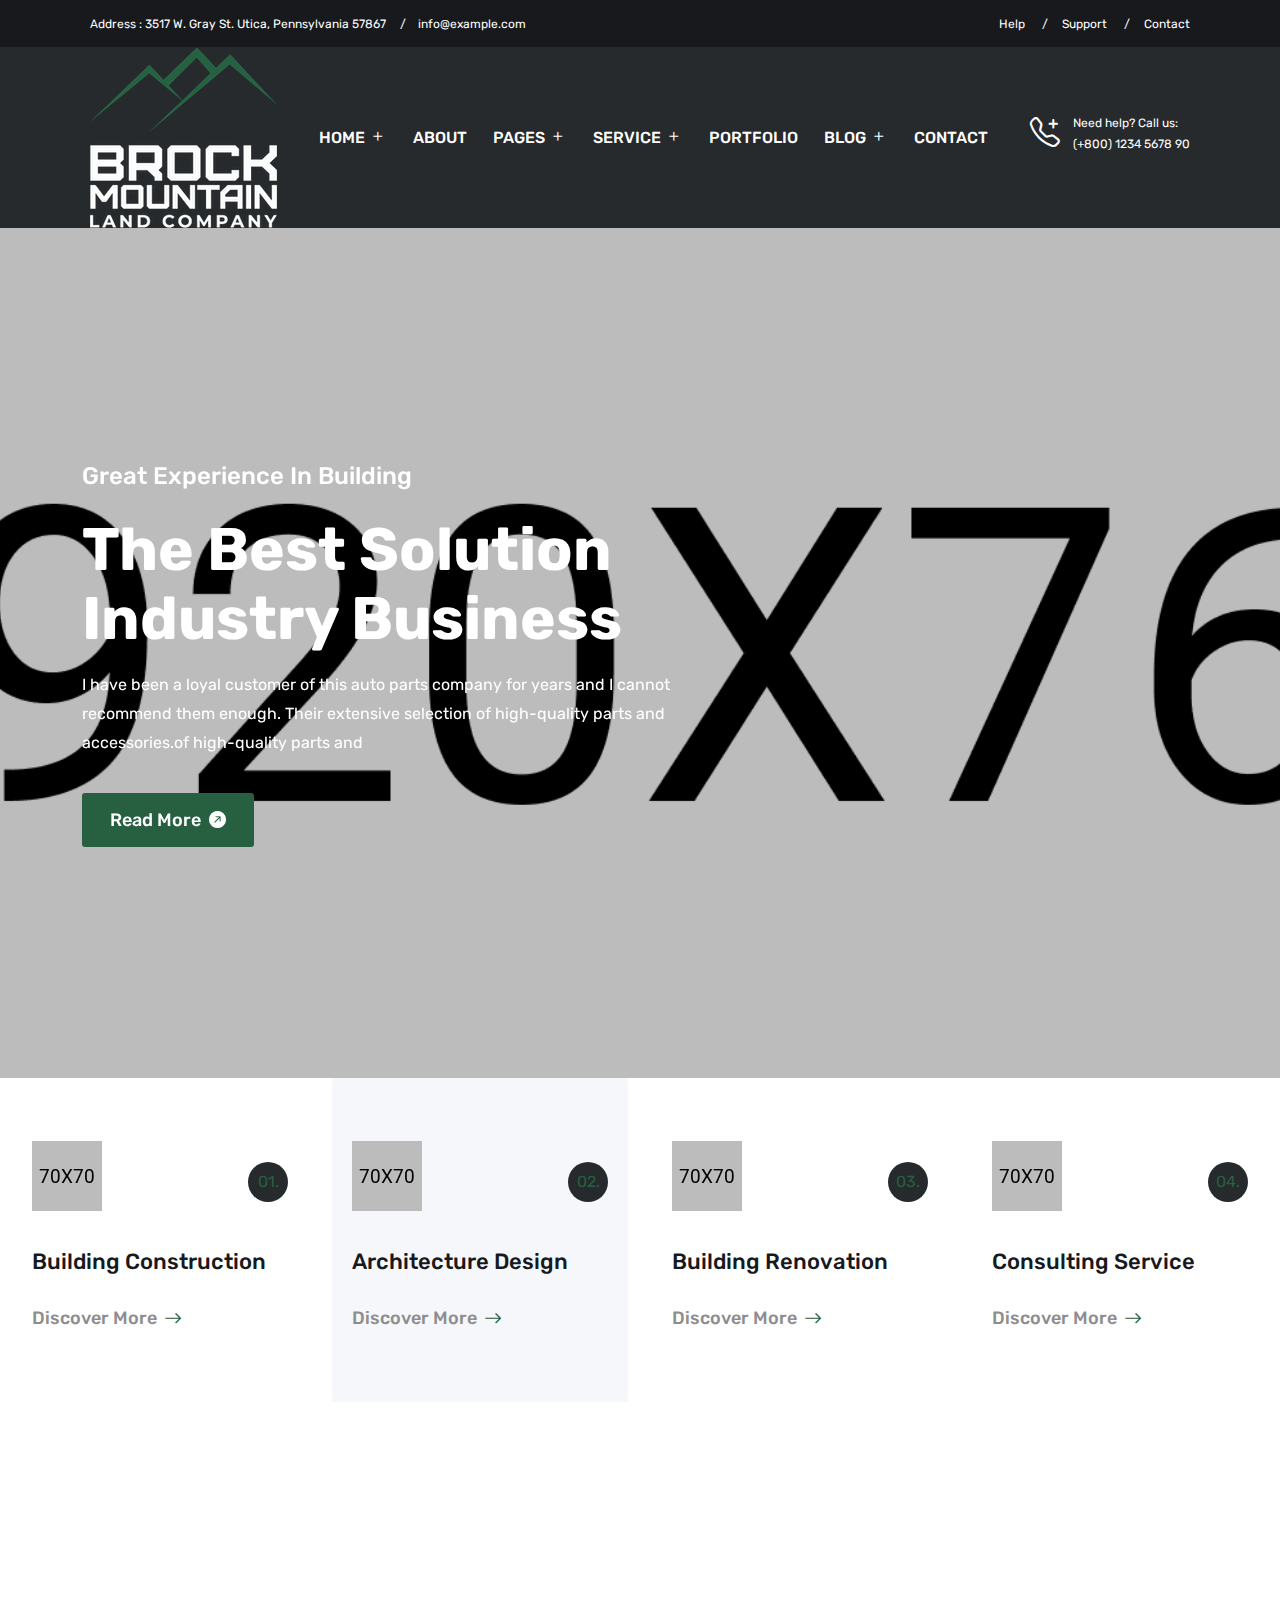
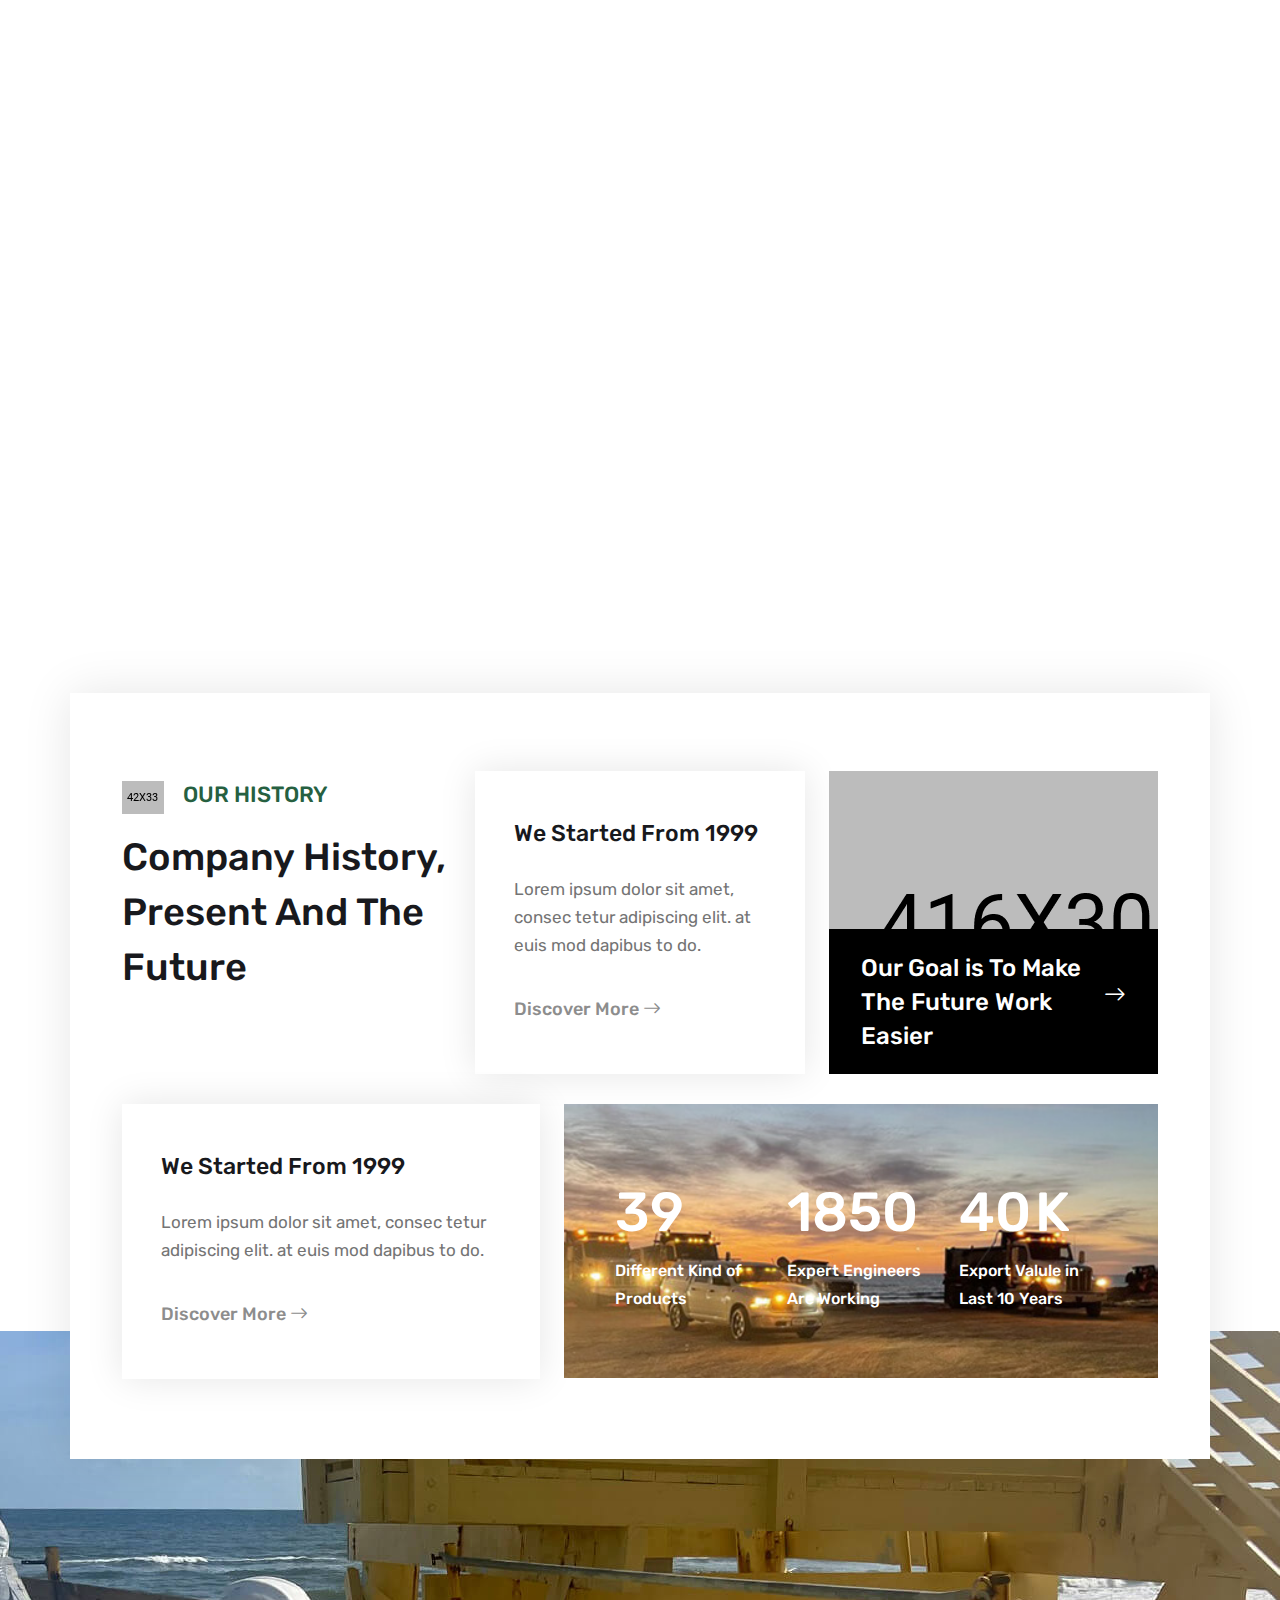
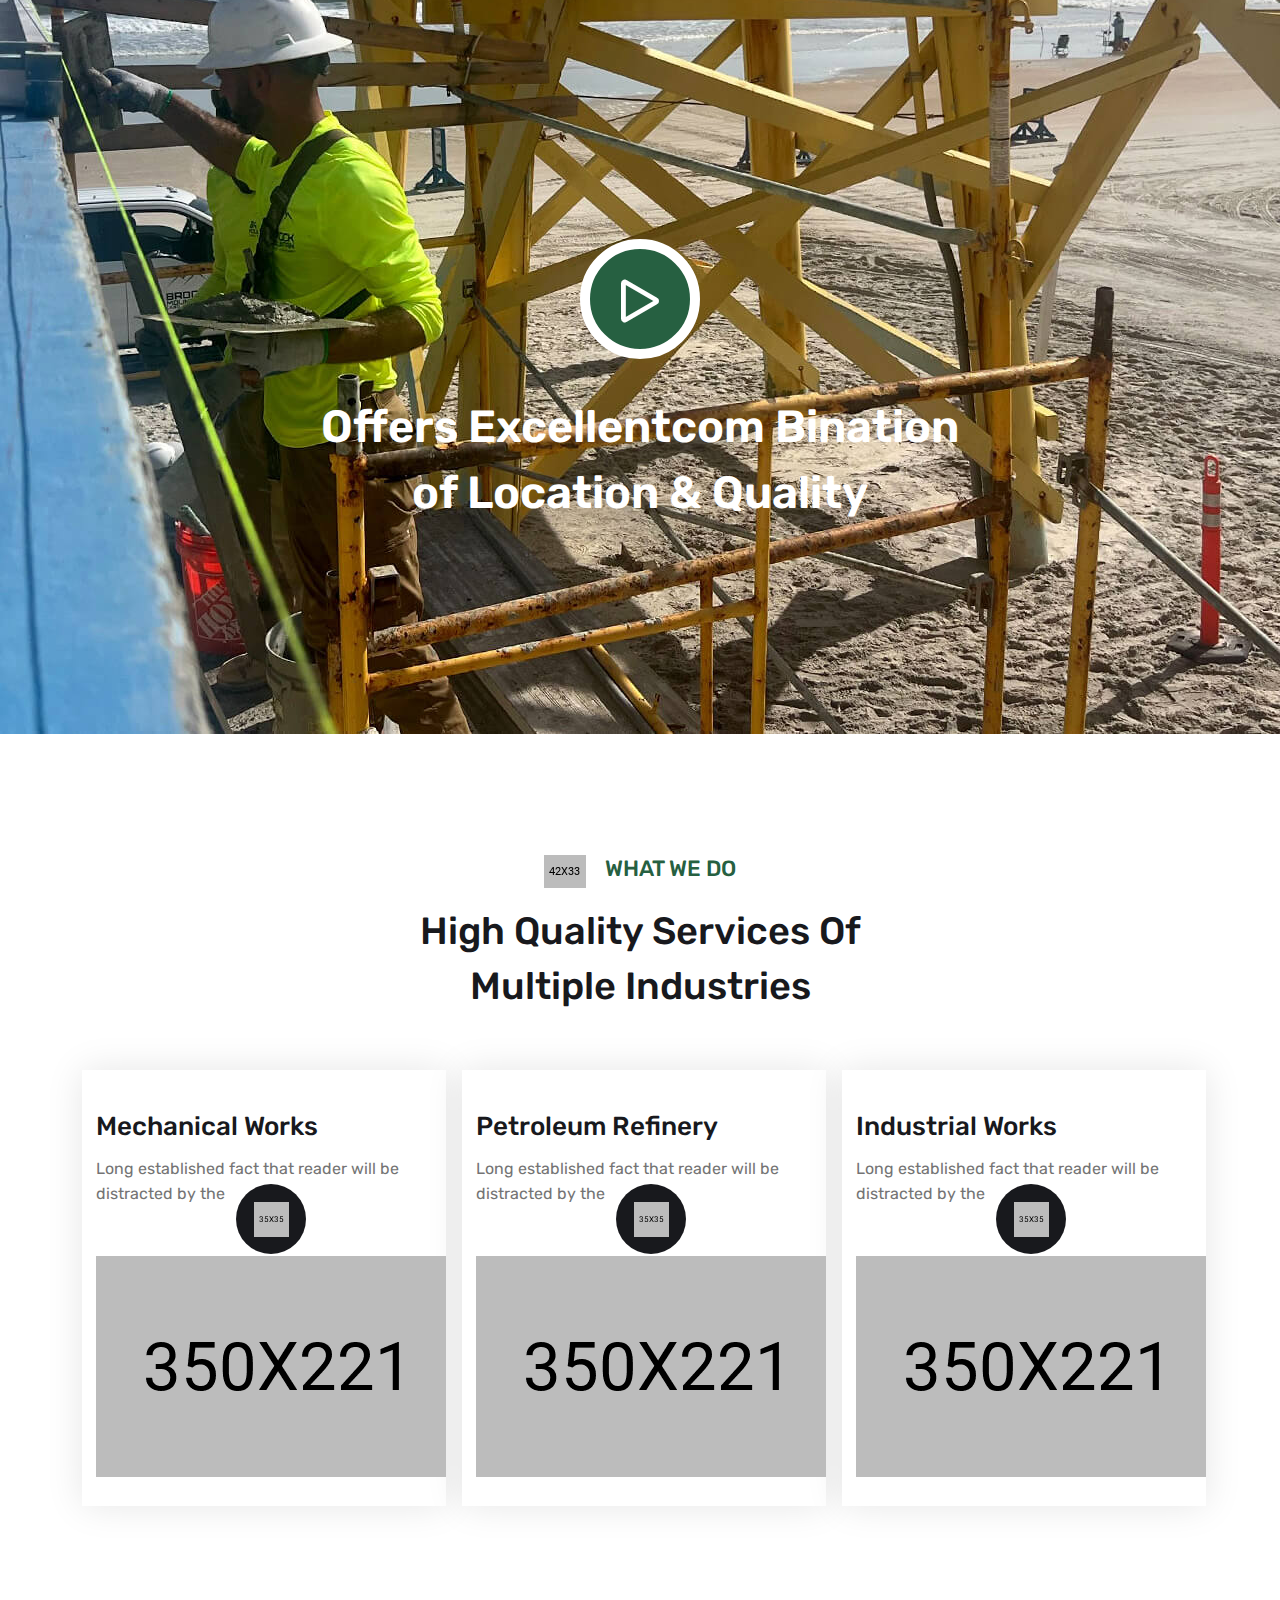
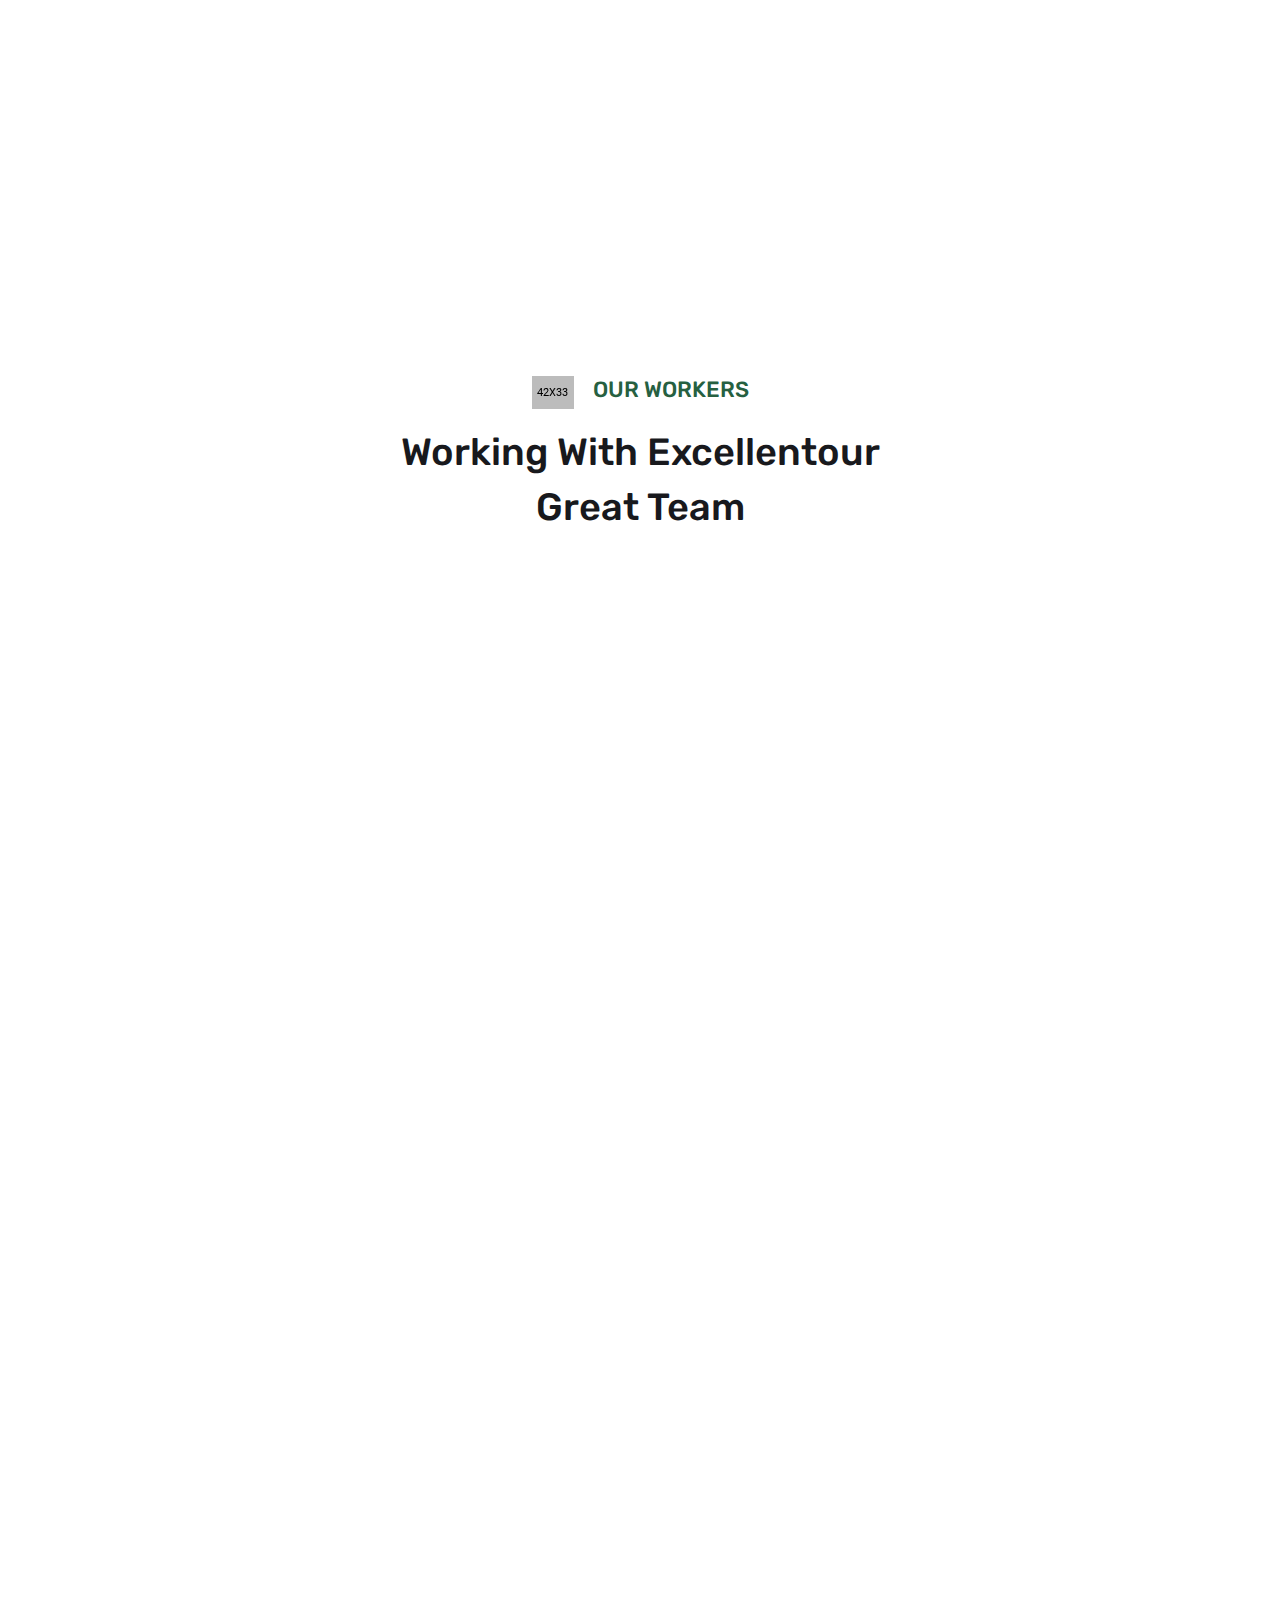
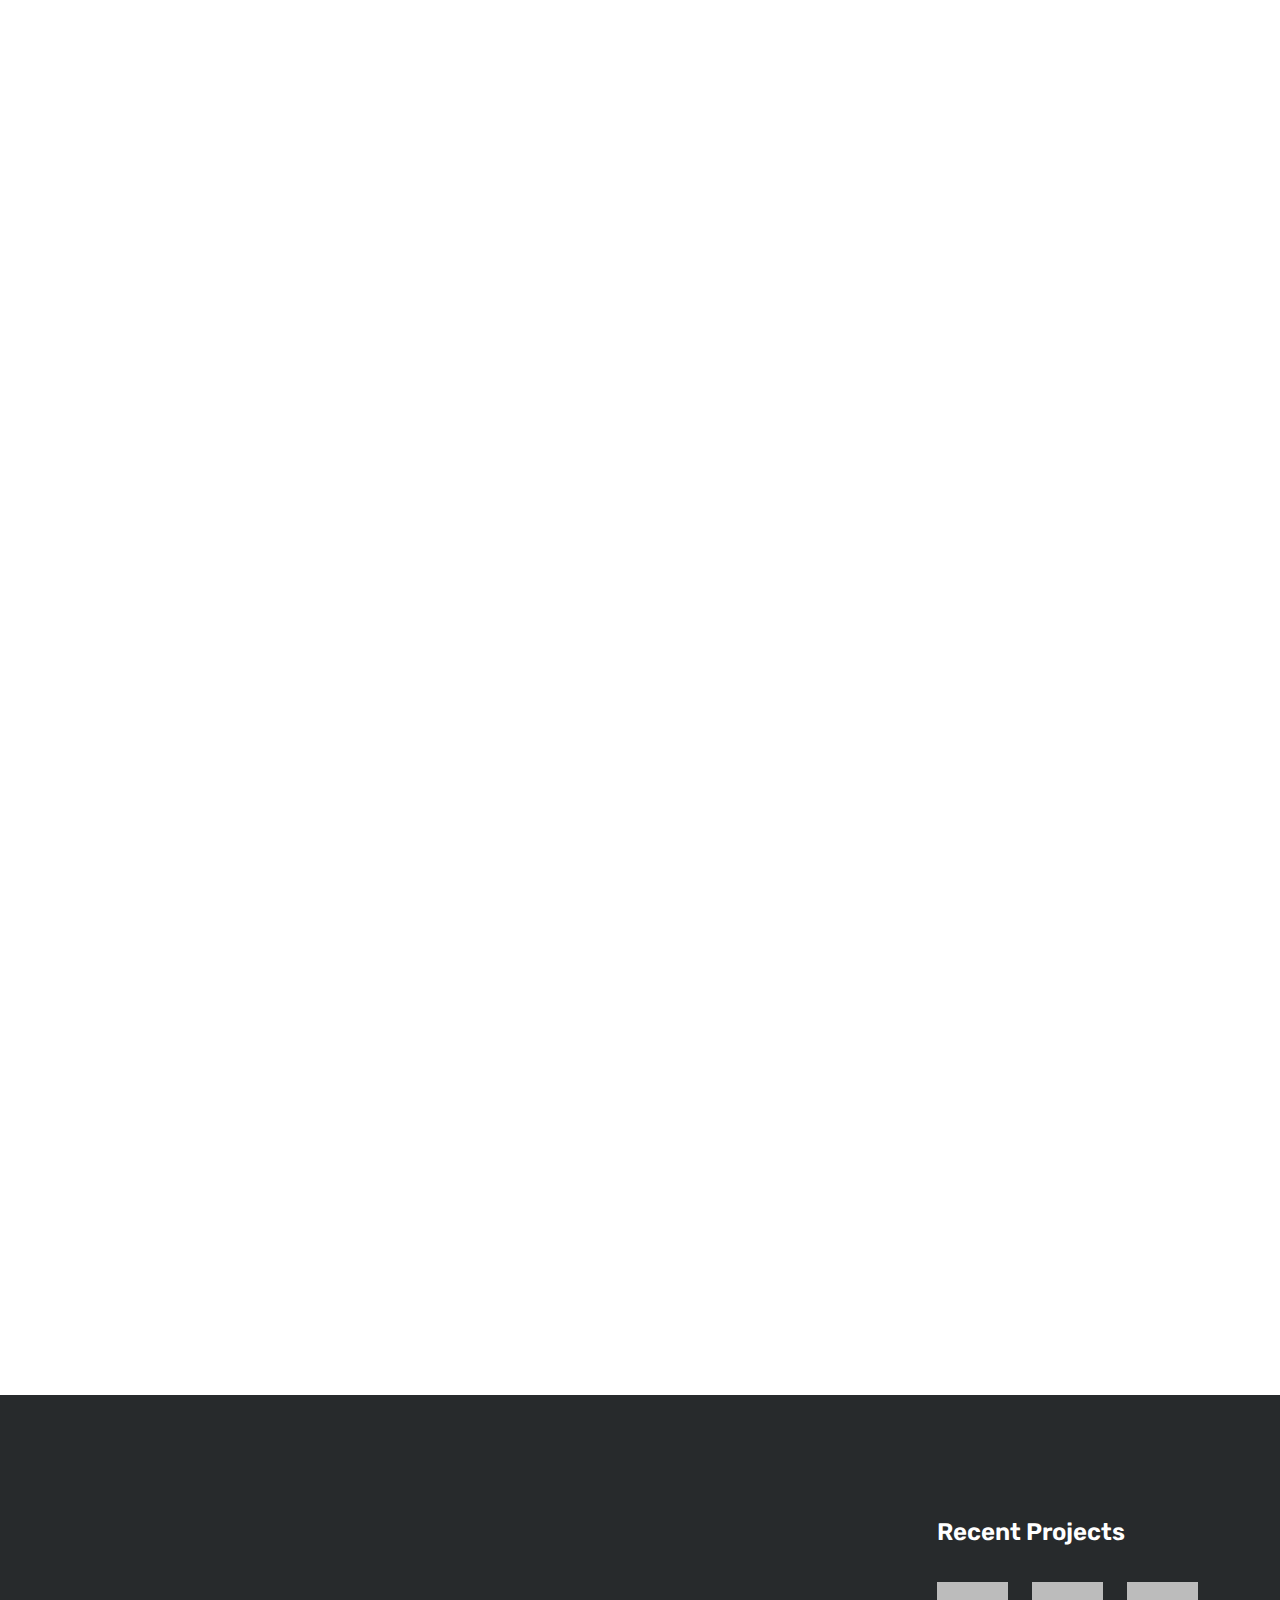
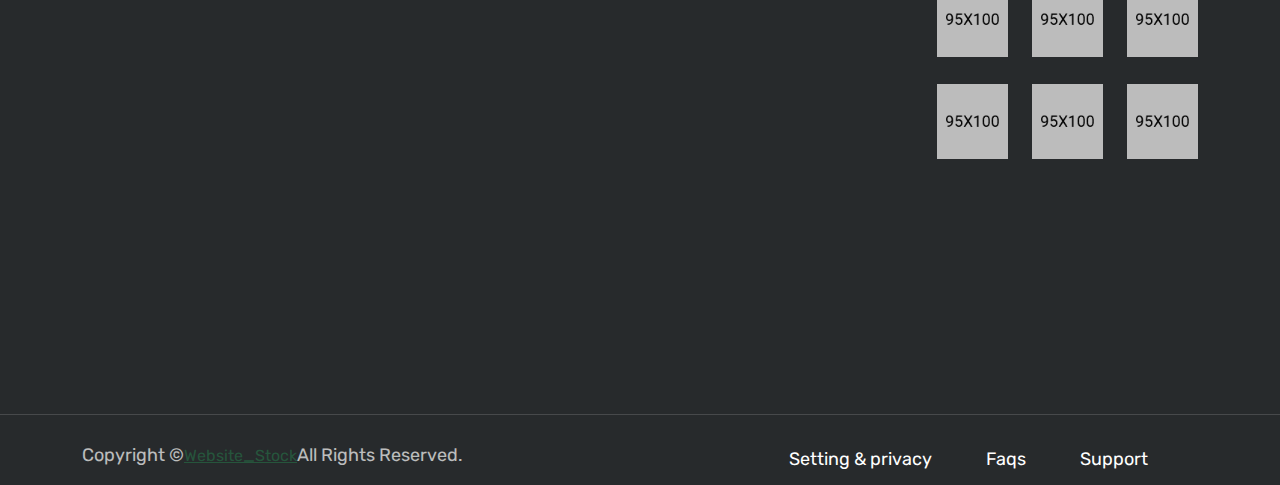
<file: index-two.html>
<!DOCTYPE HTML>
<html lang="en-US">

<head>
	<meta charset="UTF-8">
	<meta http-equiv="x-ua-compatible" content="ie=edge">
	<title>Euildint-Construction Buliding HTML5 Template </title>
	<meta name="description" content="">
	<meta name="viewport" content="width=device-width, initial-scale=1">
	<!-- Favicon -->
	<link rel="icon" type="image/png" sizes="56x56" href="assets/images/fav-icon/icon.png">
	<!-- bootstrap CSS -->
	<link rel="stylesheet" href="assets/css/bootstrap.min.css" type="text/css" media="all">
	<!-- carousel CSS -->
	<link rel="stylesheet" href="assets/css/owl.carousel.min.css" type="text/css" media="all">
	<!-- animate CSS -->
	<link rel="stylesheet" href="assets/css/animate.css" type="text/css" media="all">
	<!-- animate CSS -->
	<link rel="stylesheet" href="assets/css/animate.min.css" type="text/css" media="all">
	<!-- animated-text CSS -->
	<link rel="stylesheet" href="assets/css/animated-text.css" type="text/css" media="all">
	<!-- font-awesome CSS -->
	<link rel="stylesheet" href="assets/css/all.min.css" type="text/css" media="all">
	<!-- font-flaticon CSS -->
	<link rel="stylesheet" href="assets/css/flaticon.css" type="text/css" media="all">
	<!-- theme-default CSS -->
	<link rel="stylesheet" href="assets/css/theme-default.css" type="text/css" media="all">
	<!-- meanmenu CSS -->
	<link rel="stylesheet" href="assets/css/meanmenu.min.css" type="text/css" media="all">
	<!-- transitions CSS -->
	<link rel="stylesheet" href="assets/css/owl.transitions.css" type="text/css" media="all">
	<!-- venobox CSS -->
	<link rel="stylesheet" href="venobox/venobox.css" type="text/css" media="all">

	<!-- Slick Slider -->
	<link rel="stylesheet" type="text/css" href="assets/slick/slick.css"/>
	<link rel="stylesheet" type="text/css" href="assets/slick/slick-theme.css"/>

	<link rel="stylesheet" type="text/css" href="assets/css/owl.theme.default.min.css"/>

	<!-- bootstrap icons -->
	<link rel="stylesheet" href="assets/css/bootstrap-icons.css" type="text/css" media="all">

	<!-- Main Style CSS -->
	<link rel="stylesheet" href="assets/css/style.css" type="text/css" media="all">
	<!-- responsive CSS -->
	<link rel="stylesheet" href="assets/css/responsive.css" type="text/css" media="all">

	<!-- modernizr js -->
	<script src="assets/js/vendor/modernizr-3.5.0.min.js"></script>
</head>

<body>
	<!-- loder -->
	  <div class="loader-wrapper">
		<div class="loader"></div>
		<div class="loder-section left-section"></div>
		<div class="loder-section right-section"></div>
	</div>
	<!--==================================================-->
	<!-- Start Euildint Top Bar Style Two Area -->
	<!--==================================================-->
	<div class="topbar-area style-two d-flex align-items-center">
		<div class="container-fluid p-90">
			<div class="row align-items-center">
				<div class="col-lg-6 col-md-6">
					<div class="topbar-adress">
						<ul>
							<li class="line"><a href="#">Address : 3517 W. Gray St. Utica, Pennsylvania 57867</a></li>
							<li><a href="#">info@example.com</a></li>
						</ul>
					</div>
				</div>
				<div class="col-lg-6 col-md-6">
					<div class="topbar-menu">
						<ul>
							<li class="line"><a href="#">Help</a></li>
							<li><a href="#">Support</a></li>
							<li><a href="#">Contact</a></li>
						</ul>
					</div>
				</div>
			</div>
		</div>
	</div>
	<!--==================================================-->
	<!-- End Euildint Top Bar Style Two Area -->
	<!--==================================================-->

	<!--==================================================-->
	<!-- Start Euildint Header Style Two Area -->
	<!--==================================================-->
	<div class="header-area style-two" id="navbar">
		<div class="container-fluid p-90">
			<div class="row align-items-center">
				<div class="col-lg-2">
					<div class="header-logo">
						<a href="index.html"><img src="assets/images/logo2.png" alt="logo"></a>
					</div>
				</div>
				<div class="col-lg-10">
					<!--start header menu -->
					<div class="header-munu style-two">
						<ul>
							<li><a href="#">Home <i class="bi bi-plus"></i></a>
								<div class="sub-menu">
									<ul>
										<li><a href="index.html">Home One</a></li>
										<li><a href="index-two.html">Home Two</a></li>
										<li><a href="index-three.html">Home Three</a></li>
									</ul>
								</div>
							</li>
							<li><a href="about.html">About</a></li>
							<li><a href="">Pages <i class="bi bi-plus"></i></a>
								<div class="sub-menu">
									<ul>
										<li><a href="project-pages.html">Project</a></li>
										<li><a href="project-details.html">Project Details</a></li>
										<li><a href="team.html">Team</a></li>
										<li><a href="team-details.html">Team Details</a></li>
										<li><a href="pricing.html">Pricing</a></li>
									</ul>
								</div>
							</li>
							<li><a href="#"> Service <i class="bi bi-plus"></i></a>
								<div class="sub-menu">
									<ul>
										<li><a href="service.html">Service</a></li>
										<li><a href="service-details.html">Service Details</a></li>
									</ul>
								</div>
							</li>
							<li><a href="#"> Portfolio</a>
								<div class="sub-menu">
									<ul>
										<li><a href="project-pages.html">Project</a></li>
										<li><a href="project-details.html">Project Details</a></li>
									</ul>
								</div>
							</li>
							<li><a href="">Blog <i class="bi bi-plus"></i></a>
								<div class="sub-menu">
									<ul>
										<li><a href="blog-grid.html">Blog Grid</a></li>
										<li><a href="blog-standard.html">Blog Standard</a></li>
										<li><a href="blog-details.html">Blog Details</a></li>
									</ul>
								</div>
							</li>
							<li><a href="contact.html">Contact</a></li>
						</ul>
						<div class="header-call-section">
							<div class="header-call-icon">
								<i class="bi bi-telephone-plus"></i>
							</div>
							<div class="header-call-title">
								<a href="#">Need help?  Call us: </a>
								<span><a href="#">(+800) 1234 5678 90</a></span>
							</div>
						</div>
					</div>
					<!-- end header menu -->
				</div>
			</div>
		</div>
	</div>

	<!--Mobile Menu Area -->
	<div class="mobile-menu-area sticky d-sm-block d-md-block d-lg-none ">
		<div class="mobile-menu">
			<nav class="Edulin_menu">
				<ul class="nav_scroll">
					<li><a href="#">Home</a>
						<div class="sub-menu">
							<ul>
								<li><a href="index.html">Home One</a></li>
								<li><a href="index-two.html">Home Two</a></li>
								<li><a href="index-three.html">Home Three</a></li>
							</ul>
						</div>
						</li>
						<li><a href="about-us.html">About</a></li>
						<li><a href="#">Pages <i class="fas fa-chevron-down"></i></a>
							<div class="sub-menu">
								<ul>
									<li><a href="project-pages.html">Project</a></li>
									<li><a href="project-details.html">Project Details</a></li>
									<li><a href="team.html">Team</a></li>
									<li><a href="team-details.html">Team Details</a></li>
									<li><a href="pricing.html">Pricing</a></li>
								</ul>
								</div>
						</li>
						<li><a href="#">Services</a>
							<div class="sub-menu">
								<ul>
									<li><a href="service.html">Services</a></li>
									<li><a href="service-details.html">Service Details</a></li>
								</ul>
							</div>
						</li>
						<li><a href="#">Blog <i class="fas fa-chevron-down"></i></a>
							<div class="sub-menu">
								<ul>
									<li><a href="blog-grid.html">Blog Grid</a></li>
									<li><a href="blog-standard.html">Blog Standard</a></li>
									<li><a href="blog-details.html">Blog Details</a></li>
								</ul>
								</div>
						</li>
						<li><a href="#">Projects</a>
							<div class="sub-menu">
								<ul>
									<li><a href="project-pages.html">Project</a></li>
									<li><a href="project-details.html">Project Details</a></li>
								</ul>
							</div>
						</li>
					<li><a href="contact.html">Contact</a></li>
				</ul>
			</nav>
		</div>
	</div>
	<!--==================================================-->
	<!-- End Euildint Header Style Two Area -->
	<!--==================================================-->

	<!--==================================================-->
	<!-- Start Euildint Slider Style Two Area -->
	<!--==================================================-->
	<section class="banner-section">
		<div class="banner-carousel owl-carousel">
			<div class="slide-item one">
				<div class="image-layer" style="background-image: url('assets/images/slider/slider-2.jpg');"></div>
				<div class="container">
					<div class="slider-content style-two wow animate__slideInLeft">
						<div class="slider-sub-title">
							<h4>Great Experience In Building</h4>
						</div>
						<div class="slider-main-title">
							<h1>The Best Solution</h1>
							<h1>Industry Business</h1>
						</div>
						<div class="slider-discripton">
							<p>I have been a loyal customer of this auto parts company for years and I cannot recommend them enough. Their extensive selection of high-quality parts and accessories.of high-quality parts and</p>
						</div>
						<div class="eulding-btn">
							<a href="#">Read More <i class="bi bi-arrow-up-right-circle-fill"></i></a>
						</div>
						<div class="slider-social-menu">
							<ul>
								<li><a href="#"><i class="fab fa-facebook-f"></i></a></li>
								<li><a href="#"><i class="fab fa-youtube"></i></a></li>
								<li><a href="#"><i class="fab fa-linkedin-in"></i></a></li>
								<li><a href="#"><i class="fab fa-twitter"></i></a></li>
							</ul>
						</div>
					</div>
				</div>
			</div>
			<div class="slide-item two">
				<div class="image-layer" style="background-image: url('assets/images/slider/slider-3.jpg');"></div>
				<div class="container">
					<div class="slider-content style-two wow animate__slideInLeft">
						<div class="slider-sub-title">
							<h4>Great Experience In Building</h4>
						</div>
						<div class="slider-main-title">
							<h1>The Best Solution</h1>
							<h1>Industry Business</h1>
						</div>
						<div class="slider-discripton">
							<p>I have been a loyal customer of this auto parts company for years and I cannot recommend them enough. Their extensive selection of high-quality parts and accessories.of high-quality parts and</p>
						</div>
						<div class="eulding-btn">
							<a href="#">Read More <i class="bi bi-arrow-up-right-circle-fill"></i></a>
						</div>
						<div class="slider-social-menu">
							<ul>
								<li><a href="#"><i class="fab fa-facebook-f"></i></a></li>
								<li><a href="#"><i class="fab fa-youtube"></i></a></li>
								<li><a href="#"><i class="fab fa-linkedin-in"></i></a></li>
								<li><a href="#"><i class="fab fa-twitter"></i></a></li>
							</ul>
						</div>
					</div>
				</div>
			</div>
		</div>
	</section>
	<!--==================================================-->
	<!-- End Euildint Slider Style Two Area -->
	<!--==================================================-->

	<!--==================================================-->
	<!-- Start Euildint Feature Style Two Area -->
	<!--==================================================-->
	<div class="feature-area style-two animate__slideInUp">
		<div class="container-fluid">
			<div class="row">
				<div class="col-lg-3 col-md-6">
					<!--start feature items box -->
					<div class="feature-items-box">
						<div class="feature-icon-box">
							<div class="feature-icon-thumb">
								<img src="assets/images/resource/feature-icn1.png" alt="">
							</div>
							<div class="feature-numbar">
								<h5>01.</h5>
							</div>
						</div>
						<div class="feature-text">
							<h4><a href="#">Building Construction</a></h4>
							<a href="#">Discover More <i class="bi bi-arrow-right"></i></a>
						</div>
					</div>
					<!--End feature items box -->
				</div>
				<div class="col-lg-3 col-md-6">
					<!--start feature items box -->
					<div class="feature-items-box two">
						<div class="feature-icon-box">
							<div class="feature-icon-thumb">
								<img src="assets/images/resource/feature-icn2.png" alt="">
							</div>
							<div class="feature-numbar">
								<h5>02.</h5>
							</div>
						</div>
						<div class="feature-text">
							<h4><a href="#">Architecture Design</a></h4>
							<a href="#">Discover More <i class="bi bi-arrow-right"></i></a>
						</div>
					</div>
					<!--End feature items box -->
				</div>
				<div class="col-lg-3 col-md-6">
					<!--start feature items box -->
					<div class="feature-items-box">
						<div class="feature-icon-box">
							<div class="feature-icon-thumb">
								<img src="assets/images/resource/feature-icn3.png" alt="">
							</div>
							<div class="feature-numbar">
								<h5>03.</h5>
							</div>
						</div>
						<div class="feature-text">
							<h4><a href="#">Building Renovation</a></h4>
							<a href="#">Discover More <i class="bi bi-arrow-right"></i></a>
						</div>
					</div>
					<!--End feature items box -->
				</div>
				<div class="col-lg-3 col-md-6">
					<!--start feature items box -->
					<div class="feature-items-box">
						<div class="feature-icon-box">
							<div class="feature-icon-thumb">
								<img src="assets/images/resource/feature-icn4.png" alt="">
							</div>
							<div class="feature-numbar">
								<h5>04.</h5>
							</div>
						</div>
						<div class="feature-text">
							<h4><a href="#">Consulting Service</a></h4>
							<a href="#">Discover More <i class="bi bi-arrow-right"></i></a>
						</div>
					</div>
					<!--End feature items box -->
				</div>
			</div>
		</div>
	</div>

	<!--==================================================-->
	<!-- End Euildint Feature Style Two Area -->
	<!--==================================================-->

	<!--==================================================-->
	<!-- Start Euildint About Area -->
	<!--==================================================-->
	<div class="about-area style-two wow animate__slideInUp">
		<div class="container">
			<div class="row">
				<div class="col-lg-6 col-md-12">
					<div class="about-thumb style-two wow animate__slideInUp">
						<img src="assets/images/about/about2.jpg" alt="">
						<!-- statr about counter -->
						<div class="about-counter">
							<div class="about-numbar">
								<h4 class="counter">12</h4>
								<span>+</span>
							</div>
							<div class="about-counter-text">
								<h5>Years of Experience
									Construction Services</h5>
							</div>
						</div>
						<!-- End about counter -->
					</div>
				</div>
				<div class="col-lg-6 col-md-12">
					<div class="section-title">
						<div class="section-shape">
							<img src="assets/images/about/section-shape.png" alt="">
						</div>
						<div class="section-sub-title">
							<h4>Superior Construction</h4>
						</div>
						<div class="section-main-title about">
							<h2>We Make Finest Architectural</h2>
							<h2>Design With Great Passion</h2>
						</div>
					</div>
					<div class="about-content wow animate__slideInUp">
						<div class="about-discribtion">
							<p>Quisque dignissim enim diam, eget pulvinar ex viverra id. Nulla a lobortis lectus, id volutpat magna. Morbi consequat porttitor fermentum. Nulla vestibulum tincidunt viverra. Vestibulum accumsan</p>
						</div>
						<!-- start process bar -->
						<div class="process-ber-plugin">
							<span class="process-bar">Customer Satisficed </span>
							<div id="bar1" class="barfiller">
								<div class="tipWrap" style="display: inline;">
									<span class="tip" style="left: 468.814px; transition: left 7s ease-in-out 0s;">78%</span>
								</div>
								<span class="fill" data-percentage="78" style="background: rgb(22, 181, 151); width: 505.791px; transition: width 7s ease-in-out 0s;"></span>
							</div>  
							<span class="process-bar">Residential Roofing</span>
							<div id="bar2" class="barfiller">
								<div class="tipWrap" style="display: inline;">
									<span class="tip" style="left: 403.254px; transition: left 7s ease-in-out 0s;">55%</span>
								</div>
								<span class="fill my-class" data-percentage="55" style="background: rgb(22, 181, 151); width: 438.352px; transition: width 7s ease-in-out 0s;"></span>
							</div>
						</div>
						<!-- End process bar -->
						<div class="row">
							<div class="col-lg-6">
								<!--start about single box -->
								<div class="about-single-box">
									<div class="about-icon">
										<img src="assets/images/about/about-icon1.png" alt="">
									</div>
									<div class="about-text">
										<h4>Worldwide Service</h4>
										<p>Lorem ipsum is simply velit anod ipas aliquet enean quis.</p>
									</div>
								</div>
								<!--end about single box -->
							</div>
							<div class="col-lg-6 col-mdd-6">
								<!--start about single box -->
								<div class="about-single-box">
									<div class="about-icon">
										<img src="assets/images/about/about-icon2.png" alt="">
									</div>
									<div class="about-text">
										<h4>Awward Winner</h4>
										<p>Lorem ipsum is simply velit anod ipas aliquet enean quis.</p>
									</div>
								</div>
								<!--end about single box -->
							</div>
						</div>
						<div class="about-bottom">
							<div class="eulding-btn about">
								<a href="#">Read More <i class="bi bi-arrow-up-right-circle-fill"></i></a>
							</div>
							<div class="about-signiture">
								<img src="assets/images/about/about-sine.png" alt="">
							</div>
						</div>
					</div>
				</div>
			</div>
		</div>
	</div>
	<!--==================================================-->
	<!-- End Euildint About Area -->
	<!--==================================================-->

	<!--==================================================-->
	<!-- Start Euildint History Area -->
	<!--==================================================-->
	<div class="heistory-area animate__slideInUp">
		<div class="container">
			<div class="row history-bg">
				<div class="col-lg-4 col-md-12">
					<!-- start section title -->
					<div class="section-title">
						<div class="section-shape">
							<img src="assets/images/about/section-shape.png" alt="">
						</div>
						<div class="section-sub-title">
							<h4>our history</h4>
						</div>
						<div class="section-main-title">
							<h2>Company History,</h2>
							<h2>Present And The</h2>
							<h2>Future</h2>
						</div>
					</div>
					<!-- End section title -->
				</div>
				<div class="col-lg-4 col-md-6">
					<div class="history-single-box">
						<div class="history-content">
							<h4><a href="#">We Started From 1999</a></h4>
							<p>Lorem ipsum dolor sit amet, consec tetur adipiscing elit. at euis mod dapibus to do.</p>
							<a href="#">Discover More <i class="bi bi-arrow-right"></i></a>
						</div>
					</div>
				</div>
				<div class="col-lg-4 col-md-6">
					<div class="history-items-box">
						<div class="history-items-thumb">
							<img src="assets/images/resource/history1.png" alt="">
							<div class="history-items-content">
								<div class="history-text">
									<h4><a href="#">Our Goal is To Make The Future Work Easier</a></h4>		
								</div>
								<div class="history-icon">
									<a href="#"><i class="bi bi-arrow-right"></i></a>
								</div>
							</div>
						</div>
					</div>
				</div>
				<div class="col-lg-12">
					<div class="row mt-30">
						<div class="col-lg-5 col-md-6">
							<div class="history-single-box">
								<div class="history-content">
									<h4><a href="#">We Started From 1999</a></h4>
									<p>Lorem ipsum dolor sit amet, consec tetur adipiscing elit. at euis mod dapibus to do.</p>
									<a href="#">Discover More <i class="bi bi-arrow-right"></i></a>
								</div>
							</div>
						</div>
						<div class="col-lg-7 col-md-12">
							<div class="counter-area">
								<div class="row">
									<div class="col-lg-4 col-md-4">
										<!-- start counter single box -->
										<div class="counter-single-box">
											<div class="counter-numbar">
												<h4 class="counter">39</h4>
											</div>
											<div class="counter-content">
												<h5>Different Kind of Products</h5>
											</div>
										</div>
										<!-- End counter single box -->
									</div>
									<div class="col-lg-4 col-md-4">
										<!-- start counter single box -->
										<div class="counter-single-box">
											<div class="counter-numbar">
												<h4 class="counter">1850</h4>
											</div>
											<div class="counter-content">
												<h5>Expert Engineers Are Working</h5>
											</div>
										</div>
										<!-- End counter single box -->
									</div>
									<div class="col-lg-4 col-md-4">
										<!-- start counter single box -->
										<div class="counter-single-box">
											<div class="counter-numbar">
												<h4 class="counter">40</h4>
												<span>K</span>
											</div>
											<div class="counter-content">
												<h5>Export Valule in Last 10 Years</h5>
											</div>
										</div>
										<!-- End counter single box -->
									</div>
								</div>
							</div>
						</div>
					</div>
				</div>
			</div>
		</div>
	</div>
	<!--==================================================-->
	<!-- End Euildint History Area -->
	<!--==================================================-->

	<!--==================================================-->
	<!-- Start Euildint Call Do Bg Area -->
	<!--==================================================-->
	<div class="call-do-action-area animate__slideInUp">
		<div class="container">
			<div class="row">
				<div class="col-lg-12">
					<div class="single-video text-center">
						<div class="video-icon">
							<a class="video-vemo-icon venobox vbox-item" data-vbtype="youtube" data-autoplay="true" href="https://youtu.be/BS4TUd7FJSg"><i class="bi bi-play"></i></a>
						</div>
						<div class="call-do-title">
							<h2>Offers Excellentcom Bination</h2>
							<h2>of Location & Quality</h2>
						</div>
					</div>
				</div>
			</div>
		</div>
	 </div>

	<!--==================================================-->
	<!-- End Euildint Call Do Bg Area -->
	<!--==================================================-->

	<!--==================================================-->
	<!-- Start Euildint Service Style Two Area -->
	<!--==================================================-->
	<div class="service-area animate__slideInUp">
		<div class="container">
			<div class="row">
				<div class="col-lg-12">
					<!-- start section title -->
					<div class="section-title text-center">
						<div class="section-shape">
							<img src="assets/images/about/section-shape.png" alt="">
						</div>
						<div class="section-sub-title">
							<h4>WHAT WE DO</h4>
						</div> 
						<div class="section-main-title">
							<h2>High Quality Services Of </h2>
							<h2>Multiple Industries</h2>
						</div>
					</div>
					<!-- End section title -->
				</div>
			</div>
			<div class="row">
				<div class="col-lg-4 col-md-6">
					<!-- start service items box -->
					<div class="service-items-box">
						<div class="service-items-content">
							<h4><a href="service-details.html">Mechanical Works</a></h4>
							<p>Long established fact that reader will be distracted by the</p>
						</div>
						<div class="service-items-thumb">
							<img src="assets/images/service/service1.png" alt="">
							<div class="service-items-icon">
								<img src="assets/images/service/sercve-icon1.png" alt="">
							</div>
						</div>
					</div>
					<!-- End service items box -->
				</div>
				<div class="col-lg-4 col-md-6">
					<!-- start service items box -->
					<div class="service-items-box">
						<div class="service-items-content">
							<h4><a href="service-details.html">Petroleum Refinery</a></h4>
							<p>Long established fact that reader will be distracted by the</p>
						</div>
						<div class="service-items-thumb">
							<img src="assets/images/service/service2.png" alt="">
							<div class="service-items-icon">
								<img src="assets/images/service/sercve-icon2.png" alt="">
							</div>
						</div>
					</div>
					<!-- End service items box -->
				</div>
				<div class="col-lg-4 col-md-6">
					<!-- start service items box -->
					<div class="service-items-box">
						<div class="service-items-content">
							<h4><a href="service-details.html">Industrial Works</a></h4>
							<p>Long established fact that reader will be distracted by the</p>
						</div>
						<div class="service-items-thumb">
							<img src="assets/images/service/service3.png" alt="">
							<div class="service-items-icon">
								<img src="assets/images/service/sercve-icon3.png" alt="">
							</div>
						</div>
					</div>
					<!-- End service items box -->
				</div>
			</div>
		</div>
	</div>
	<!--==================================================-->
	<!-- End Euildint Service Style Two Area -->
	<!--==================================================-->


	<!--==================================================-->
	<!-- Start Euildint Brand Area -->
	<!--==================================================-->
	<div class="brand-area wow animate__slideInUp">
		<div class="container-fluid">
			<div class="row">
				<div class="brand_list owl-carousel">
					<div class="col-lg-12">
						<div class="brand-thumb">
							<a href="#"><img src="assets/images/brand/brand1.png" alt=""></a>
						</div>
					</div>
					<div class="col-lg-12">
						<div class="brand-thumb">
							<a href="#"><img src="assets/images/brand/brand2.png" alt=""></a>
						</div>
					</div>
					<div class="col-lg-12">
						<div class="brand-thumb">
							<a href="#"><img src="assets/images/brand/brand3.png" alt=""></a>
						</div>
					</div>
					<div class="col-lg-12">
						<div class="brand-thumb">
							<a href="#"><img src="assets/images/brand/brand4.png" alt=""></a>
						</div>
					</div>
					<div class="col-lg-12">
						<div class="brand-thumb">
							<a href="#"><img src="assets/images/brand/brand5.png" alt=""></a>
						</div>
					</div>
					<div class="col-lg-12">
						<div class="brand-thumb">
							<a href="#"><img src="assets/images/brand/brand6.png" alt=""></a>
						</div>
					</div>
				</div>
			</div>
		</div>
	</div>
	<!--==================================================-->
	<!-- End Euildint Brand Area -->
	<!--==================================================-->

	<!--==================================================-->
	<!-- Start Euildint Team Area -->
	<!--==================================================-->
	<div class="team-area animate__slideInUp">
		<div class="container">
			<div class="row">
				<div class="col-lg-12">
					<!-- start section title -->
					<div class="section-title text-center">
						<div class="section-shape">
							<img src="assets/images/about/section-shape.png" alt="">
						</div>
						<div class="section-sub-title">
							<h4>OUR WORKERS</h4>
						</div>
						<div class="section-main-title">
							<h2>Working With Excellentour </h2>
							<h2>Great Team</h2>
						</div>
					</div>
					<!-- End section title -->
				</div>
			</div>
			<div class="row">
				<div class="col-lg-3 col-md-6">
					<!-- start team items-box -->
					<div class="team-items-box wow animate__zoomIn">
						<div class="team-thumb">
							<img src="assets/images/team/team1.png" alt="">
							<div class="team-icon style-two">
								<ul>
									<li><a href="#"><i class="fab fa-facebook-f"></i></a></li>
									<li><a href="#"><i class="fab fa-twitter"></i></a></li>
									<li><a href="#"><i class="fab fa-vimeo-v"></i></a></li>
									<li><a href="#"><i class="fab fa-instagram"></i></a></li>
								</ul>
							</div>
							<div class="team-main-icon style-two">
								<a href="#"><i class="bi bi-plus-lg"></i></a>
							</div>
							<div class="team-content">
								<h4><a href="team-details.html">Kevin Martin</a></h4>
								<span>Ceo Transport</span>
							</div>
						</div>
					</div>
					<!-- End team items-box -->
				</div>
				<div class="col-lg-3 col-md-6">
					<!-- start team items-box -->
					<div class="team-items-box wow animate__zoomIn">
						<div class="team-thumb">
							<img src="assets/images/team/team2.png" alt="">
							<div class="team-icon style-two">
								<ul>
									<li><a href="#"><i class="fab fa-facebook-f"></i></a></li>
									<li><a href="#"><i class="fab fa-twitter"></i></a></li>
									<li><a href="#"><i class="fab fa-vimeo-v"></i></a></li>
									<li><a href="#"><i class="fab fa-instagram"></i></a></li>
								</ul>
							</div>
							<div class="team-main-icon style-two">
								<a href="#"><i class="bi bi-plus-lg"></i></a>
							</div>
							<div class="team-content">
								<h4><a href="team-details.html">Roten Barsaw</a></h4>
								<span>Founder</span>
							</div>
						</div>
					</div>
					<!-- End team items-box -->
				</div>
				<div class="col-lg-3 col-md-6">
					<!-- start team items-box -->
					<div class="team-items-box wow animate__zoomIn">
						<div class="team-thumb">
							<img src="assets/images/team/team3.png" alt="">
							<div class="team-icon style-two">
								<ul>
									<li><a href="#"><i class="fab fa-facebook-f"></i></a></li>
									<li><a href="#"><i class="fab fa-twitter"></i></a></li>
									<li><a href="#"><i class="fab fa-vimeo-v"></i></a></li>
									<li><a href="#"><i class="fab fa-instagram"></i></a></li>
								</ul>
							</div>
							<div class="team-main-icon style-two">
								<a href="#"><i class="bi bi-plus-lg"></i></a>
							</div>
							<div class="team-content">
								<h4><a href="team-details.html">Barsaw Albart</a></h4>
								<span>Founder</span>
							</div>
						</div>
					</div>
					<!-- End team items-box -->
				</div>
				<div class="col-lg-3 col-md-6">
					<!-- start team items-box -->
					<div class="team-items-box wow animate__zoomIn">
						<div class="team-thumb">
							<img src="assets/images/team/team4.png" alt="">
							<div class="team-icon style-two">
								<ul>
									<li><a href="#"><i class="fab fa-facebook-f"></i></a></li>
									<li><a href="#"><i class="fab fa-twitter"></i></a></li>
									<li><a href="#"><i class="fab fa-vimeo-v"></i></a></li>
									<li><a href="#"><i class="fab fa-instagram"></i></a></li>
								</ul>
							</div>
							<div class="team-main-icon style-two">
								<a href="#"><i class="bi bi-plus-lg"></i></a>
							</div>
							<div class="team-content">
								<h4><a href="team-details.html">Roten Burl</a></h4>
								<span>Founder</span>
							</div>
						</div>
					</div>
					<!-- End team items-box -->
				</div>
			</div>
		</div>
	</div>
	<!--==================================================-->
	<!-- End Euildint Team Area -->
	<!--==================================================-->

	<!--==================================================-->
	<!-- Start Euildint Testimonial Area -->
	<!--==================================================-->
	<div class="testimonial-area wow animate__slideInUp">
		<div class="container">
			<div class="row">
				<div class="col-lg-5 col-md-12">
					<!-- start section title -->
					<div class="section-title">
						<div class="section-shape">
							<img src="assets/images/about/section-shape.png" alt="">
						</div>
						<div class="section-sub-title">
							<h4>TESTIMONIALS</h4>
						</div>
						<div class="section-main-title">
							<h2>Our Happy Clients </h2>
							<h2>Says About Us</h2>
						</div>
					</div>
					<!-- End section title -->
					<div class="row">
						<div class="testi_list owl-carousel">
							<div class="col-lg-12">
								<div class="testi-text">
									<p>Trage agile frameworks to provide a robust synopsis for high level overviews. Iterative approaches to corporate Trage agile frameworks to provide a robust synopsis for high level overviews. Iterative approaches to corporate</p>
								</div>
							</div>
							<div class="col-lg-12">
								<div class="testi-text">
									<p>Trage agile frameworks to provide a robust synopsis for high level overviews. Iterative approaches to corporate Trage agile frameworks to provide a robust synopsis for high level overviews. Iterative approaches to corporate</p>
								</div>
							</div>
						</div>
					</div>
				</div>
				<div class="col-lg-7 col-md-12">
					<div class="row">
						<div class="col-lg-6 col-md-6">
							<!-- start testi single box -->
							<div class="testi-single-box wow animate__slideInUp">
								<div class="testi-items-box">
									<div class="testi-content">
										<div class="testi-thumb">
											<img src="assets/images/testimonial/testi1.png" alt="">
										</div>
										<div class="testi-title">
											<h4>Kevin Martin</h4>
											<span>Founder</span>
										</div>
										<div class="testi-discription">
											<p>Access the same project through five different dynamic views: a kanban board, Gantt chart,simple task list.</p>
										</div>
										<div class="testi-icon-thumb">
											<img src="assets/images/testimonial/testi-icon.png" alt="">
										</div>
									</div>
								</div>
							</div>
							<!-- End testi single box -->
						</div>
						<div class="col-lg-6 col-md-6 mt-180">
							<!-- start testi single box -->
							<div class="testi-single-box two wow animate__slideInUp">
								<div class="testi-items-box">
									<div class="testi-content">
										<div class="testi-thumb">
											<img src="assets/images/testimonial/testi2.png" alt="">
										</div>
										<div class="testi-title">
											<h4>Guy Hawkins</h4>
											<span>Manager</span>
										</div>
										<div class="testi-discription">
											<p>Access the same project through five different dynamic views: a kanban board, Gantt chart,simple task list.</p>
										</div>
										<div class="testi-icon-thumb">
											<img src="assets/images/testimonial/testi-icon.png" alt="">
										</div>
									</div>
								</div>
							</div>
							<!-- End testi single box -->
						</div>
						<div class="col-lg-6 col-md-6">
							<!-- start testi single box -->
							<div class="testi-single-box wow animate__slideInUp">
								<div class="testi-items-box">
									<div class="testi-content">
										<div class="testi-thumb">
											<img src="assets/images/testimonial/testi3.png" alt="">
										</div>
										<div class="testi-title">
											<h4>Alex Mitchell</h4>
											<span>Manager</span>
										</div>
										<div class="testi-discription">
											<p>Access the same project through five different dynamic views: a kanban board, Gantt chart,simple task list.</p>
										</div>
										<div class="testi-icon-thumb">
											<img src="assets/images/testimonial/testi-icon.png" alt="">
										</div>
									</div>
								</div>
							</div>
							<!-- End testi single box -->
						</div>
						<div class="col-lg-6 col-md-6 mt-180">
							<!-- start testi single box -->
							<div class="testi-single-box four wow animate__slideInUp">
								<div class="testi-items-box">
									<div class="testi-content">
										<div class="testi-thumb">
											<img src="assets/images/testimonial/testi4.png" alt="">
										</div>
										<div class="testi-title">
											<h4>Jessca Arow</h4>
											<span>Manager</span>
										</div>
										<div class="testi-discription">
											<p>Access the same project through five different dynamic views: a kanban board, Gantt chart,simple task list.</p>
										</div>
										<div class="testi-icon-thumb">
											<img src="assets/images/testimonial/testi-icon.png" alt="">
										</div>
									</div>
								</div>
							</div>
							<!-- End testi single box -->
						</div>
					</div>
				</div>
			</div>
		</div>
	</div>
	<!--==================================================-->
	<!-- End Euildint Testimonial Area -->
	<!--==================================================-->

	<!--==================================================-->
	<!-- Start Euildint Blog Area -->
	<!--==================================================-->
	<div class="blog-area wow animate__slideInUp">
		<div class="container">
			<div class="row">
				<div class="col-lg-12">
					<!-- start section title -->
					<div class="section-title text-center">
						<div class="section-shape">
							<img src="assets/images/about/section-shape.png" alt="">
						</div>
						<div class="section-sub-title">
							<h4>Our Blogs</h4>
						</div>
						<div class="section-main-title blog">
							<h2>Read Our Latest Articles</h2>
						</div>
					</div>
					<!-- End section title -->
				</div>
			</div>
			<div class="row">
				<div class="col-lg-4 col-md-6">
					<!-- start blog single box -->
					<div class="blog-single-box style-two wow animate__slideInUp">
						<div class="blog-thumb">
							<img src="assets/images/blog/blog1.png" alt="">
						</div>
						<div class="blog-content style-two">
							<div class="blog-meta style-two">
								<div class="blog-meta-date">
									<h5>15</h5>
									<span>May</span>
								</div>
								<div class="blog-meta-info">
									<span><i class="bi bi-person"></i>By Admin</span>
									<span><i class="bi bi-chat-left"></i>Comment (5)</span>
								</div>
							</div>
							<div class="blog-title style-two">
								<h4><a href="blog-details.html">Marying Complexity, Provide Long-Term Guarantees</a></h4>
							</div>
							<div class="blog-bottom">
								<div class="blog-btn style-two">
									<a href="#">Read More</a>
								</div>
								<div class="blog-icon">
									<a href="#"><i class="bi bi-arrow-right"></i></a>
								</div>
							</div>
						</div>
					</div>
					<!-- End blog single box -->
				</div>
				<div class="col-lg-4 col-md-6">
					<!-- start blog single box -->
					<div class="blog-single-box style-two wow animate__slideInUp">
						<div class="blog-thumb">
							<img src="assets/images/blog/blog2.png" alt="">
						</div>
						<div class="blog-content style-two">
							<div class="blog-meta style-two">
								<div class="blog-meta-date">
									<h5>15</h5>
									<span>May</span>
								</div>
								<div class="blog-meta-info">
									<span><i class="bi bi-person"></i>By Admin</span>
									<span><i class="bi bi-chat-left"></i>Comment (5)</span>
								</div>
							</div>
							<div class="blog-title style-two">
								<h4><a href="blog-details.html">Karying Complexity, Provide Long-Term Guarantees</a></h4>
							</div>
							<div class="blog-bottom">
								<div class="blog-btn style-two">
									<a href="#">Read More</a>
								</div>
								<div class="blog-icon">
									<a href="#"><i class="bi bi-arrow-right"></i></a>
								</div>
							</div>
						</div>
					</div>
					<!-- End blog single box -->
				</div>
				<div class="col-lg-4 col-md-6">
					<!-- start blog single box -->
					<div class="blog-single-box style-two wow animate__slideInUp">
						<div class="blog-thumb">
							<img src="assets/images/blog/blog3.png" alt="">
						</div>
						<div class="blog-content style-two">
							<div class="blog-meta style-two">
								<div class="blog-meta-date">
									<h5>15</h5>
									<span>May</span>
								</div>
								<div class="blog-meta-info">
									<span><i class="bi bi-person"></i>By Admin</span>
									<span><i class="bi bi-chat-left"></i>Comment (5)</span>
								</div>
							</div>
							<div class="blog-title style-two">
								<h4><a href="blog-details.html">Barying Complexity, Provide Long-Term Guarantees</a></h4>
							</div>
							<div class="blog-bottom">
								<div class="blog-btn style-two">
									<a href="#">Read More</a>
								</div>
								<div class="blog-icon">
									<a href="#"><i class="bi bi-arrow-right"></i></a>
								</div>
							</div>
						</div>
					</div>
					<!-- End blog single box -->
				</div>
			</div>
		</div>
	</div>
	<!--==================================================-->
	<!-- End Euildint Blog Area -->
	<!--==================================================-->

	<!--==================================================-->
	<!-- Start Euildint Footer Area -->
	<!--==================================================-->
	<div class="footer-area">
		<div class="container">
			<div class="row">
				<div class="col-lg-3 col-md-6">
					<div class="footer-wiget wow animate__zoomIn" style="visibility: visible;">
						<div class="footer-wiget-log">
							<a href="index.html"><img src="assets/images/footer/footer-logo.png" alt=""></a>
						</div>
						<div class="footer-wiget-text">
							<p>A farm is a plot of land that is used to grow crops and raise livestock, as in our farm, we raise sheep and sell their wool the word farm is also.</p>
						</div>
						<div class="footer-wiget-social">
							<ul>
								<li><a href="#"><i class="fab fa-facebook-f"></i></a></li>
								<li><a href="#"><i class="fab fa-instagram"></i></a></li>
								<li><a href="#"><i class="fab fa-twitter"></i></a></li>
								<li><a href="#"><i class="fab fa-linkedin-in"></i></a></li>
							</ul>
						</div>
					</div>
				</div>
				<div class="col-lg-3 col-md-6">
					<div class="footer-wiget wow animate__slideInDown" style="visibility: visible;">
						<div class="footer-wiget-title">
							<h4>Our Services</h4>
						</div>
						<div class="footer-wiget-menu">
							<ul>
								<li><a href="#"><i class="bi bi-chevron-double-right"></i> Visualizing Architecture Daily</a></li>
								<li><a href="#"><i class="bi bi-chevron-double-right"></i> Dose of Architecture</a></li>
								<li><a href="#"><i class="bi bi-chevron-double-right"></i> Architizer Architecture Daily</a></li>
								<li><a href="#"><i class="bi bi-chevron-double-right"></i> Dose of Architecture</a></li>
								<li><a href="#"><i class="bi bi-chevron-double-right"></i> Visualizing Architecture</a></li>
							</ul>
						</div>
					</div>
				</div>
				<div class="col-lg-3 col-md-6">
					<div class="footer-wiget wow animate__slideInDown" style="visibility: visible;">
						<div class="footer-wiget-title">
							<h4>Useful Links</h4>
						</div>
						<div class="footer-wiget-menu">
							<ul>
								<li><a href="#"><i class="bi bi-chevron-double-right"></i> News & Media </a></li>
								<li><a href="#"><i class="bi bi-chevron-double-right"></i> Sustainability </a></li>
								<li><a href="#"><i class="bi bi-chevron-double-right"></i> About Expertise</a></li>
								<li><a href="#"><i class="bi bi-chevron-double-right"></i> Our Team</a></li>
								<li><a href="#"><i class="bi bi-chevron-double-right"></i> Contacts</a></li>
							</ul>
						</div>
					</div>
				</div>
				<div class="col-lg-3 col-md-6 pr-0">
					<div class="foter-box">
						<div class="footer-wiget-title">
							<h4>Recent Projects</h4>
						</div>
						<div class="row">
							<div class="col-lg-4 col-sm-4">
								<div class="footer-recent-thumb">
									<img src="assets/images/footer/f-recent1.png" alt="">
								</div>
							</div>
							<div class="col-lg-4 col-sm-4">
								<div class="footer-recent-thumb">
									<img src="assets/images/footer/f-recent2.png" alt="">
								</div>
							</div>
							<div class="col-lg-4 col-sm-4">
								<div class="footer-recent-thumb">
									<img src="assets/images/footer/f-recent3.png" alt="">
								</div>
							</div>
							<div class="col-lg-4 col-sm-4">
								<div class="footer-recent-thumb">
									<img src="assets/images/footer/f-recent4.png" alt="">
								</div>
							</div>
							<div class="col-lg-4 col-sm-4">
								<div class="footer-recent-thumb">
									<img src="assets/images/footer/f-recent5.png" alt="">
								</div>
							</div>
							<div class="col-lg-4 col-sm-4">
								<div class="footer-recent-thumb">
									<img src="assets/images/footer/f-recent6.png" alt="">
								</div>
							</div>
						</div>
					</div>
				</div>
			</div>
			<div class="row mt-110">
				<div class="col-lg-6 col-md-12">
					<div class="copyright-text">
						<p>Copyright ©<a href="#">Website_Stock</a>All Rights Reserved.</p>
					</div>
				</div>
				<div class="col-lg-6 col-md-12">
					<div class="footer-condition">
						<ul>
							<li><a href="#">Setting & privacy</a></li>
							<li><a href="#">Faqs</a></li>
							<li><a href="#">Support</a></li>
						</ul>
					</div>
				</div>
			</div>
		</div>
	</div>
	<!--==================================================-->
	<!-- End Euildint Footer Area -->
	<!--==================================================-->


	<!--==================================================-->
	<!-- Start Search Popup Area -->
	<!--==================================================-->
	<div class="search-popup">
		<button class="close-search style-two"><span class="flaticon-multiply"><i class="far fa-times-circle"></i></span></button>
		<button class="close-search"><i class="fas fa-arrow-up"></i></button>
		<form method="post" action="#">
			<div class="form-group">
				<input type="search" name="search-field" value="" placeholder="Search Here" required="">
				<button type="submit"><i class="fa fa-search"></i></button>
			</div>
		</form>
	</div>
	<!--==================================================-->
	<!-- End Search Popup Area -->
	<!--==================================================-->

	<!--==================================================-->
	<!-- Start scrollup section Area -->
	<!--==================================================-->
	<!-- scrollup section -->
	 <div class="scroll-area">
		<div class="top-wrap">
			<div class="go-top-btn-wraper">
				<div class="go-top go-top-button">
					<i class="fas fa-arrow-up"></i>
					<i class="fas fa-arrow-up"></i>
				</div>
			</div>
		</div>
	</div>

	<!--==================================================-->
	<!-- End scrollup section Area -->
	<!--==================================================-->


	<!-- jquery js -->
	<script src="assets/js/vendor/jquery-3.6.2.min.js"></script>

	<script src="assets/js/popper.min.js"></script>

	<!-- bootstrap js -->
	<script src="assets/js/bootstrap.min.js"></script>

	<!-- carousel js -->
	<script src="assets/js/owl.carousel.min.js"></script>

	<!-- counterup js -->
	<script src="assets/js/jquery.counterup.min.js"></script>

	<!-- waypoints js -->
	<script src="assets/js/waypoints.min.js"></script>

	<!-- wow js -->
	<script src="assets/js/wow.min.js"></script>

	<!-- imagesloaded js -->
	<script src="assets/js/imagesloaded.pkgd.min.js"></script>

	<!-- venobox js -->
	<script src="venobox/venobox.js"></script>

	<!--  animated-text js -->
	<script src="assets/js/animated-text.js"></script>

	<!-- Slick Slider -->
	<script src="assets/slick/slick.min.js"></script>

	<!-- venobox min js -->
	<script src="venobox/venobox.min.js"></script>

	<!-- isotope js -->
	<script src="assets/js/isotope.pkgd.min.js"></script>

	<!-- jquery meanmenu js -->
	<script src="assets/js/jquery.meanmenu.js"></script>

	<!-- jquery scrollup js -->
	<script src="assets/js/jquery.scrollUp.js"></script>

	<script src="assets/js/jquery.barfiller.js"></script>
	<!-- jquery js -->

	<!-- theme js -->
	<script src="assets/js/theme.js"></script>

</body>

</html>
</file>
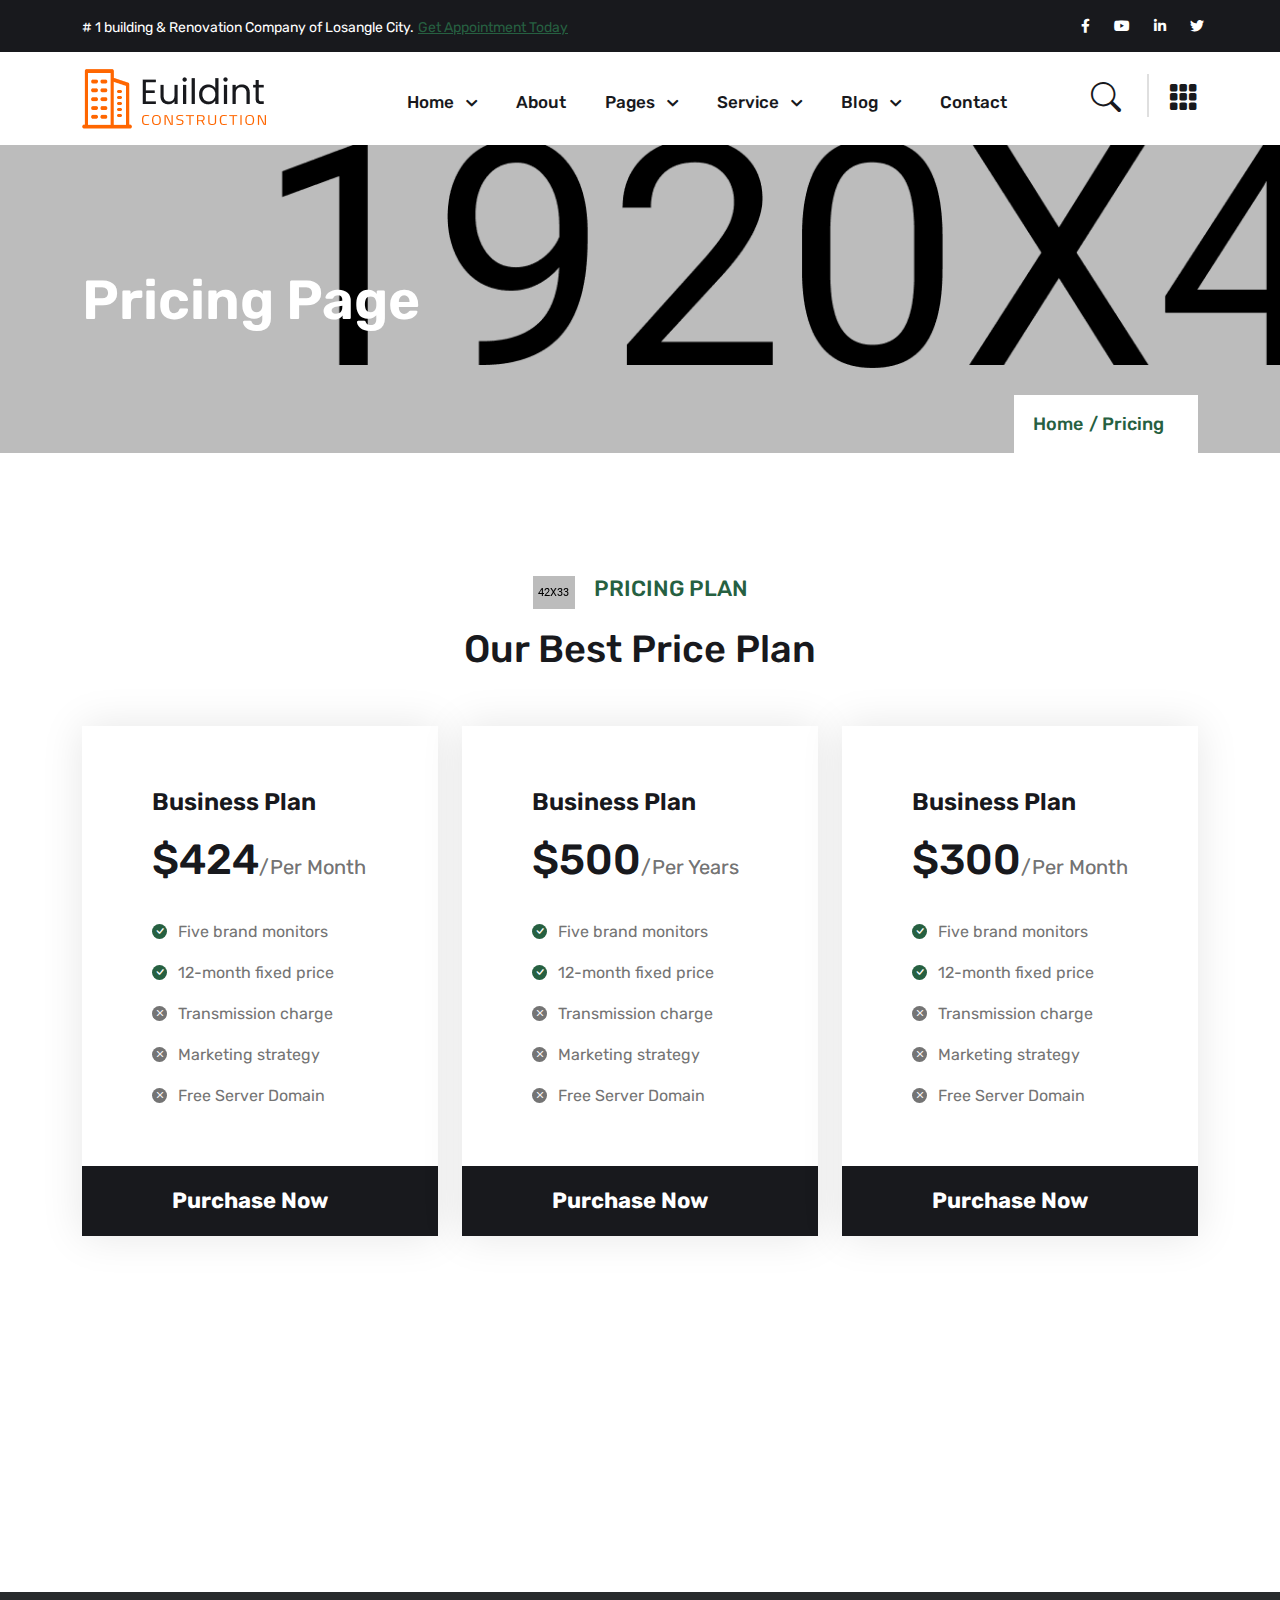
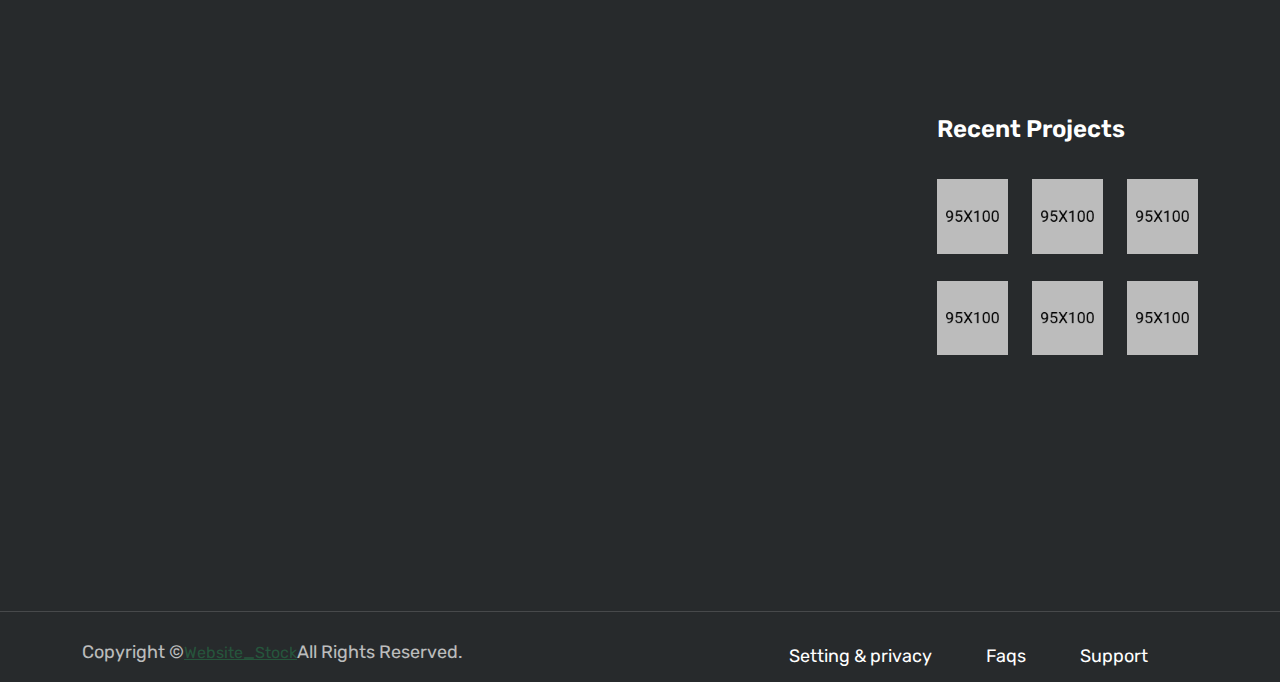
<file: pricing.html>
<!DOCTYPE HTML>
<html lang="en-US">

<head>
	<meta charset="UTF-8">
	<meta http-equiv="x-ua-compatible" content="ie=edge">
	<title>Euildint-Construction Buliding HTML5 Template </title>
	<meta name="description" content="">
	<meta name="viewport" content="width=device-width, initial-scale=1">
	<!-- Favicon -->
	<link rel="icon" type="image/png" sizes="56x56" href="assets/images/fav-icon/icon.png">
	<!-- bootstrap CSS -->
	<link rel="stylesheet" href="assets/css/bootstrap.min.css" type="text/css" media="all">
	<!-- carousel CSS -->
	<link rel="stylesheet" href="assets/css/owl.carousel.min.css" type="text/css" media="all">
	<!-- animate CSS -->
	<link rel="stylesheet" href="assets/css/animate.css" type="text/css" media="all">
	<!-- animate CSS -->
	<link rel="stylesheet" href="assets/css/animate.min.css" type="text/css" media="all">
	<!-- animated-text CSS -->
	<link rel="stylesheet" href="assets/css/animated-text.css" type="text/css" media="all">
	<!-- font-awesome CSS -->
	<link rel="stylesheet" href="assets/css/all.min.css" type="text/css" media="all">
	<!-- font-flaticon CSS -->
	<link rel="stylesheet" href="assets/css/flaticon.css" type="text/css" media="all">
	<!-- theme-default CSS -->
	<link rel="stylesheet" href="assets/css/theme-default.css" type="text/css" media="all">
	<!-- meanmenu CSS -->
	<link rel="stylesheet" href="assets/css/meanmenu.min.css" type="text/css" media="all">
	<!-- transitions CSS -->
	<link rel="stylesheet" href="assets/css/owl.transitions.css" type="text/css" media="all">
	<!-- venobox CSS -->
	<link rel="stylesheet" href="venobox/venobox.css" type="text/css" media="all">

	<!-- bootstrap icons -->
	<link rel="stylesheet" href="assets/css/bootstrap-icons.css" type="text/css" media="all">

	<!-- Main Style CSS -->
	<link rel="stylesheet" href="assets/css/style.css" type="text/css" media="all">
	<!-- responsive CSS -->
	<link rel="stylesheet" href="assets/css/responsive.css" type="text/css" media="all">

	<!-- modernizr js -->
	<script src="assets/js/vendor/modernizr-3.5.0.min.js"></script>
</head>

<body>
	<!-- loder -->
	  <div class="loader-wrapper">
		<div class="loader"></div>
		<div class="loder-section left-section"></div>
		<div class="loder-section right-section"></div>
	</div>
	<!--==================================================-->
	<!-- Start Euildint Top Bar Area -->
	<!--==================================================-->
	<div class="topbar-area d-flex align-items-center">
		<div class="container">
			<div class="row align-items-center">
				<div class="col-lg-6 col-md-6">
					<div class="topbar-discription">
						<p># 1 building & Renovation Company of Losangle City.</p>
						<a href="#">Get Appointment Today</a>
					</div>
				</div>
				<div class="col-lg-6 col-md-6">
					<div class="topbar-social-icon">
						<ul>
							<li><a href="#"><i class="fab fa-facebook-f"></i></a></li>
							<li><a href="#"><i class="fab fa-youtube"></i></a></li>
							<li><a href="#"><i class="fab fa-linkedin-in"></i></a></li>
							<li><a href="#"><i class="fab fa-twitter"></i></a></li>
						</ul>
					</div>
				</div>
			</div>
			<div class="topbar-btn">
				<a href="#">Book Schedule Now</a>
			</div>
		</div>
	</div>
	<!--==================================================-->
	<!-- End Euildint Top Bar Area -->
	<!--==================================================-->

	<!--==================================================-->
	<!-- Start Euildint Header Area -->
	<!--==================================================-->
	<div class="header-area" id="sticky-header">
		<div class="container">
			<div class="row align-items-center">
				<div class="col-lg-3 col-md-6">
					<div class="header-logo">
						<a href="index.html"><img src="assets/images/logo.png" alt="logo"></a>
					</div>
				</div>
				<div class="col-lg-9 col-md-12">
					<!--start header menu -->
					<div class="header-munu">
						<ul>
							<li><a href="index.html">Home <i class="fas fa-chevron-down"></i></a>
								<div class="sub-menu">
									<ul>
										<li><a href="index.html">Home One</a></li>
										<li><a href="index-two.html">Home Two</a></li>
										<li><a href="index-three.html">Home Three</a></li>
									</ul>
								</div>
							</li>
							<li><a href="about.html">About</a></li>
							<li><a href="#">Pages <i class="fas fa-chevron-down"></i></a>
								<div class="sub-menu">
									<ul>
										<li><a href="project-pages.html">Project</a></li>
										<li><a href="project-details.html">Project Details</a></li>
										<li><a href="team.html">Team</a></li>
										<li><a href="team-details.html">Team Details</a></li>
										<li><a href="pricing.html">Pricing</a></li>
									</ul>
								</div>
							</li>
							<li><a href="#"> Service <i class="fas fa-chevron-down"></i></a>
								<div class="sub-menu">
									<ul>
										<li><a href="service.html">Service</a></li>
										<li><a href="service-details.html">Service Details</a></li>
									</ul>
								</div>
							</li>
							<li><a href="#">Blog <i class="fas fa-chevron-down"></i></a>
								<div class="sub-menu">
									<ul>
										<li><a href="blog-grid.html">Blog Grid</a></li>
										<li><a href="blog-standard.html">Blog Standard</a></li>
										<li><a href="blog-details.html">Blog Details</a></li>
									</ul>
								</div>
							</li>
							<li><a href="contact.html">Contact</a></li>
						</ul>
						<div class="header-social">
							<ul>
								<li><a class="search-box-btn search-box-outer" href="#"><i class="bi bi-search"></i></a></li>
								<li class="line"><a class="navSidebar-button" href="#"><i class="bi bi-grid-3x3-gap-fill"></i></a></li>
							</ul>
						</div>
					</div>
					<!-- end header menu -->
				</div>
			</div>
		</div>
	</div>

	<!--Mobile Menu Area -->
	<div class="mobile-menu-area sticky d-sm-block d-md-block d-lg-none ">
		<div class="mobile-menu">
			<nav class="Edulin_menu">
				<ul class="nav_scroll">
					<li><a href="#">Home</a>
						<div class="sub-menu">
							<ul>
								<li><a href="index.html">Home One</a></li>
								<li><a href="index-two.html">Home Two</a></li>
								<li><a href="index-three.html">Home Three</a></li>
							</ul>
						</div>
						</li>
						<li><a href="about-us.html">About</a></li>
						<li><a href="#">Pages <i class="fas fa-chevron-down"></i></a>
							<div class="sub-menu">
								<ul>
									<li><a href="project-pages.html">Project</a></li>
									<li><a href="project-details.html">Project Details</a></li>
									<li><a href="team.html">Team</a></li>
									<li><a href="team-details.html">Team Details</a></li>
									<li><a href="pricing.html">Pricing</a></li>
								</ul>
							  </div>
						</li>
						<li><a href="#">Services</a>
							<div class="sub-menu">
								<ul>
									<li><a href="service.html">Services</a></li>
									<li><a href="service-details.html">Service Details</a></li>
								</ul>
							</div>
						</li>
						<li><a href="#">Blog <i class="fas fa-chevron-down"></i></a>
							<div class="sub-menu">
								<ul>
									<li><a href="blog-grid.html">Blog Grid</a></li>
									<li><a href="blog-standard.html">Blog Standard</a></li>
									<li><a href="blog-details.html">Blog Details</a></li>
								</ul>
							  </div>
						</li>
						<li><a href="#">Projects</a>
							<div class="sub-menu">
								<ul>
									<li><a href="project-pages.html">Project</a></li>
									<li><a href="project-details.html">Project Details</a></li>
								</ul>
							</div>
						</li>
					<li><a href="contact.html">Contact</a></li>
				</ul>
			</nav>
		</div>
	</div>
	<!--==================================================-->
	<!-- End Euildint Header Area -->
	<!--==================================================-->

	<!--==================================================-->
	<!-- Start Euildint Breatcome Area -->
	<!--==================================================-->
	<div class="breatcome-area">
		<div class="container">
			<div class="row">
				<div class="col-lg-12 col-md-12">
					<div class="breatcome-content">
						<div class="breatcome-title">
							<h1>Pricing Page</h1>
						</div>
						<div class="bratcome-text">
							<ul>
								<li><a href="index.html">Home</a></li>
								<li>Pricing</li>
							</ul>
						</div>
					</div>
				</div>
			</div>
		</div>
	</div>
	<!--==================================================-->
	<!-- End Euildint Breatcome Area -->
	<!--==================================================-->

	<!--==================================================-->
	<!-- Start Euildint Pricing Area -->
	<!--==================================================-->
	<div class="pricing-area inner-page wow animate__slideInUp">
		<div class="container">
			<div class="row">
				<div class="col-lg-12">
					<!-- start section title -->
					<div class="section-title text-center">
						<div class="section-shape">
							<img src="assets/images/about/section-shape.png" alt="">
						</div>
						<div class="section-sub-title">
							<h4>Pricing Plan</h4>
						</div>
						<div class="section-main-title pricing">
							<h2>Our Best Price Plan</h2>
						</div>
					</div>
					<!-- End section title -->
				</div>
			</div>
			<div class="row">
				<div class="col-lg-4 col-md-6">
					<!-- start pricing single box -->
					<div class="pricing-single-box wow animate__slideInUp">
						<div class="pricing-content">
							<div class="pricing-title">
								<h3>Business Plan</h3>
							</div>
							<div class="pricing-rate">
								<h3>$424<span>/Per Month</span></h3>
							</div>
							<div class="pricing-list">
								<span class="active"><i class="bi bi-check"></i> Five brand monitors</span>
								<span class="active"><i class="bi bi-check"></i> 12-month fixed price</span>
								<span><i class="bi bi-x"></i> Transmission charge</span>
								<span><i class="bi bi-x"></i> Marketing strategy</span>
								<span><i class="bi bi-x"></i> Free Server Domain</span>
							</div>
						</div>
						<div class="pircing-btn">
							<a href="#">Purchase Now</a>
						</div>
					</div>
					<!-- End pricing single box -->
				</div>
				<div class="col-lg-4 col-md-6">
					<!-- start pricing single box -->
					<div class="pricing-single-box wow animate__slideInUp">
						<div class="pricing-content">
							<div class="pricing-title">
								<h3>Business Plan</h3>
							</div>
							<div class="pricing-rate">
								<h3>$500<span>/Per Years</span></h3>
							</div>
							<div class="pricing-list">
								<span class="active"><i class="bi bi-check"></i> Five brand monitors</span>
								<span class="active"><i class="bi bi-check"></i> 12-month fixed price</span>
								<span><i class="bi bi-x"></i> Transmission charge</span>
								<span><i class="bi bi-x"></i> Marketing strategy</span>
								<span><i class="bi bi-x"></i> Free Server Domain</span>
							</div>
						</div>
						<div class="pircing-btn">
							<a href="#">Purchase Now</a>
						</div>
					</div>
					<!-- End pricing single box -->
				</div>
				<div class="col-lg-4 col-md-6">
					<!-- start pricing single box -->
					<div class="pricing-single-box wow animate__slideInUp">
						<div class="pricing-content">
							<div class="pricing-title">
								<h3>Business Plan</h3>
							</div>
							<div class="pricing-rate">
								<h3>$300<span>/Per Month</span></h3>
							</div>
							<div class="pricing-list">
								<span class="active"><i class="bi bi-check"></i> Five brand monitors</span>
								<span class="active"><i class="bi bi-check"></i> 12-month fixed price</span>
								<span><i class="bi bi-x"></i> Transmission charge</span>
								<span><i class="bi bi-x"></i> Marketing strategy</span>
								<span><i class="bi bi-x"></i> Free Server Domain</span>
							</div>
						</div>
						<div class="pircing-btn">
							<a href="#">Purchase Now</a>
						</div>
					</div>
					<!-- End pricing single box -->
				</div>
			</div>
		</div>
	</div>
	<!--==================================================-->
	<!-- Start Euildint Pricing Area -->
	<!--==================================================-->


	<!--==================================================-->
	<!-- Start Euildint Brand Area -->
	<!--==================================================-->
	<div class="brand-area wow animate__slideInUp">
		<div class="container-fluid">
			<div class="row">
				<div class="brand_list owl-carousel">
					<div class="col-lg-12">
						<div class="brand-thumb">
							<a href="#"><img src="assets/images/brand/brand1.png" alt=""></a>
						</div>
					</div>
					<div class="col-lg-12">
						<div class="brand-thumb">
							<a href="#"><img src="assets/images/brand/brand2.png" alt=""></a>
						</div>
					</div>
					<div class="col-lg-12">
						<div class="brand-thumb">
							<a href="#"><img src="assets/images/brand/brand3.png" alt=""></a>
						</div>
					</div>
					<div class="col-lg-12">
						<div class="brand-thumb">
							<a href="#"><img src="assets/images/brand/brand4.png" alt=""></a>
						</div>
					</div>
					<div class="col-lg-12">
						<div class="brand-thumb">
							<a href="#"><img src="assets/images/brand/brand5.png" alt=""></a>
						</div>
					</div>
					<div class="col-lg-12">
						<div class="brand-thumb">
							<a href="#"><img src="assets/images/brand/brand6.png" alt=""></a>
						</div>
					</div>
					<div class="col-lg-12">
						<div class="brand-thumb">
							<a href="#"><img src="assets/images/brand/brand1.png" alt=""></a>
						</div>
					</div>
					<div class="col-lg-12">
						<div class="brand-thumb">
							<a href="#"><img src="assets/images/brand/brand2.png" alt=""></a>
						</div>
					</div>
					<div class="col-lg-12">
						<div class="brand-thumb">
							<a href="#"><img src="assets/images/brand/brand3.png" alt=""></a>
						</div>
					</div>
					<div class="col-lg-12">
						<div class="brand-thumb">
							<a href="#"><img src="assets/images/brand/brand4.png" alt=""></a>
						</div>
					</div>
					<div class="col-lg-12">
						<div class="brand-thumb">
							<a href="#"><img src="assets/images/brand/brand5.png" alt=""></a>
						</div>
					</div>
					<div class="col-lg-12">
						<div class="brand-thumb">
							<a href="#"><img src="assets/images/brand/brand6.png" alt=""></a>
						</div>
					</div>
				</div>
			</div>
		</div>
	</div>
	<!--==================================================-->
	<!-- End Euildint Brand Area -->
	<!--==================================================-->

		<!--==================================================-->
	<!-- Start Euildint Sidebar Area -->
	<!--==================================================-->
	<div class="sidebar-group info-group">
		<div class="sidebar-widget">
			<div class="sidebar-widget-container">
				<div class="widget-heading">
					<a href="#" class="close-side-widget">
						<i class="bi bi-x-lg"></i>
					</a>
				</div>
				<div class="sidebar-textwidget">
					<div class="sidebar-info-contents">
						<div class="content-inner">
							<div class="sidebar-logo">
								<a href="index.html"><img src="assets/images/logo2.png" alt="logo"></a>
							</div>
							<div class="about-box">
								<h2>About Us</h2>
								<p class="text">Sed ut perspiciatis unde omnis iste natus error sit voluptatem accusantium doloremque laudantium, totam rem aperiam, eaque ipsa quae ab illo inventore veritatis et quasi architecto beatae vitae dicta sunt explicabo.</p>
							</div>
							<div class="contact-info">
								<h2>Contact Info</h2>
								<ul class="list-style-one">
									<li><i class="bi bi-geo-alt-fill"></i>6391 Elgin St. Celina, Delaware</li>
									<li><i class="bi bi-telephone-fill"></i>(+001) 123-456-789</li>
									<li><i class="bi bi-envelope"></i> info@example.com</li>
									<li><i class="bi bi-alarm-fill"></i> Week Days: 08.00 to 10.00
									</li>
								</ul>
							</div>
							<ul class="social-box">
								<li class="facebook"><a href="#" class="fab fa-facebook-f"></a></li>
								<li class="twitter"><a href="#" class="fab fa-instagram"></a></li>
								<li class="linkedin"><a href="#" class="fab fa-twitter"></a></li>
								<li class="instagram"><a href="#" class="fab fa-pinterest-p"></a></li>
								<li class="youtube"><a href="#" class="fab fa-linkedin-in"></a></li>
							</ul>
						</div>
					</div>
				</div>
			</div>
		</div>
	</div>
	<!--==================================================-->
	<!-- End Euildint Sidebar Area -->
	<!--==================================================-->

	<!--==================================================-->
	<!-- Start Euildint Footer Area -->
	<!--==================================================-->
	<div class="footer-area">
		<div class="container">
			<div class="row">
				<div class="col-lg-3 col-md-6">
					<div class="footer-wiget wow animate__zoomIn" style="visibility: visible;">
						<div class="footer-wiget-log">
							<a href="index.html"><img src="assets/images/footer/footer-logo.png" alt=""></a>
						</div>
						<div class="footer-wiget-text">
							<p>A farm is a plot of land that is used to grow crops and raise livestock, as in our farm, we raise sheep and sell their wool the word farm is also.</p>
						</div>
						<div class="footer-wiget-social">
							<ul>
								<li><a href="#"><i class="fab fa-facebook-f"></i></a></li>
								<li><a href="#"><i class="fab fa-instagram"></i></a></li>
								<li><a href="#"><i class="fab fa-twitter"></i></a></li>
								<li><a href="#"><i class="fab fa-linkedin-in"></i></a></li>
							</ul>
						</div>
					</div>
				</div>
				<div class="col-lg-3 col-md-6">
					<div class="footer-wiget wow animate__slideInDown" style="visibility: visible;">
						<div class="footer-wiget-title">
							<h4>Our Services</h4>
						</div>
						<div class="footer-wiget-menu">
							<ul>
								<li><a href="#"><i class="bi bi-chevron-double-right"></i> Visualizing Architecture Daily</a></li>
								<li><a href="#"><i class="bi bi-chevron-double-right"></i> Dose of Architecture</a></li>
								<li><a href="#"><i class="bi bi-chevron-double-right"></i> Architizer Architecture Daily</a></li>
								<li><a href="#"><i class="bi bi-chevron-double-right"></i> Dose of Architecture</a></li>
								<li><a href="#"><i class="bi bi-chevron-double-right"></i> Visualizing Architecture</a></li>
							</ul>
						</div>
					</div>
				</div>
				<div class="col-lg-3 col-md-6">
					<div class="footer-wiget wow animate__slideInDown" style="visibility: visible;">
						<div class="footer-wiget-title">
							<h4>Useful Links</h4>
						</div>
						<div class="footer-wiget-menu">
							<ul>
								<li><a href="#"><i class="bi bi-chevron-double-right"></i> News & Media </a></li>
								<li><a href="#"><i class="bi bi-chevron-double-right"></i> Sustainability </a></li>
								<li><a href="#"><i class="bi bi-chevron-double-right"></i> About Expertise</a></li>
								<li><a href="#"><i class="bi bi-chevron-double-right"></i> Our Team</a></li>
								<li><a href="#"><i class="bi bi-chevron-double-right"></i> Contacts</a></li>
							</ul>
						</div>
					</div>
				</div>
				<div class="col-lg-3 col-md-6 pr-0">
					<div class="foter-box">
						<div class="footer-wiget-title">
							<h4>Recent Projects</h4>
						</div>
						<div class="row">
							<div class="col-lg-4 col-sm-4">
								<div class="footer-recent-thumb">
									<img src="assets/images/footer/f-recent1.png" alt="">
								</div>
							</div>
							<div class="col-lg-4 col-sm-4">
								<div class="footer-recent-thumb">
									<img src="assets/images/footer/f-recent2.png" alt="">
								</div>
							</div>
							<div class="col-lg-4 col-sm-4">
								<div class="footer-recent-thumb">
									<img src="assets/images/footer/f-recent3.png" alt="">
								</div>
							</div>
							<div class="col-lg-4 col-sm-4">
								<div class="footer-recent-thumb">
									<img src="assets/images/footer/f-recent4.png" alt="">
								</div>
							</div>
							<div class="col-lg-4 col-sm-4">
								<div class="footer-recent-thumb">
									<img src="assets/images/footer/f-recent5.png" alt="">
								</div>
							</div>
							<div class="col-lg-4 col-sm-4">
								<div class="footer-recent-thumb">
									<img src="assets/images/footer/f-recent6.png" alt="">
								</div>
							</div>
						</div>
					</div>
				</div>
			</div>
			<div class="row mt-110">
				<div class="col-lg-6 col-md-12">
					<div class="copyright-text">
						<p>Copyright ©<a href="#">Website_Stock</a>All Rights Reserved.</p>
					</div>
				</div>
				<div class="col-lg-6 col-md-12">
					<div class="footer-condition">
						<ul>
							<li><a href="#">Setting & privacy</a></li>
							<li><a href="#">Faqs</a></li>
							<li><a href="#">Support</a></li>
						</ul>
					</div>
				</div>
			</div>
		</div>
	</div>
	<!--==================================================-->
	<!-- End Euildint Footer Area -->
	<!--==================================================-->


	<!--==================================================-->
	<!-- Start Search Popup Area -->
	<!--==================================================-->
	<div class="search-popup">
		<button class="close-search style-two"><span class="flaticon-multiply"><i class="far fa-times-circle"></i></span></button>
		<button class="close-search"><i class="fas fa-arrow-up"></i></button>
		<form method="post" action="#">
			<div class="form-group">
				<input type="search" name="search-field" value="" placeholder="Search Here" required="">
				<button type="submit"><i class="fa fa-search"></i></button>
			</div>
		</form>
	</div>
	<!--==================================================-->
	<!-- End Search Popup Area -->
	<!--==================================================-->

	<!--==================================================-->
	<!-- Start scrollup section Area -->
	<!--==================================================-->
	<!-- scrollup section -->
	 <div class="scroll-area">
		<div class="top-wrap">
			<div class="go-top-btn-wraper">
				<div class="go-top go-top-button">
					<i class="fas fa-arrow-up"></i>
					<i class="fas fa-arrow-up"></i>
				</div>
			</div>
		</div>
	</div>

	<!--==================================================-->
	<!-- End scrollup section Area -->
	<!--==================================================-->


	<!-- jquery js -->
	<script src="assets/js/vendor/jquery-3.6.2.min.js"></script>

	<script src="assets/js/popper.min.js"></script>

	<!-- bootstrap js -->
	<script src="assets/js/bootstrap.min.js"></script>

	<!-- carousel js -->
	<script src="assets/js/owl.carousel.min.js"></script>

	<!-- counterup js -->
	<script src="assets/js/jquery.counterup.min.js"></script>

	<!-- waypoints js -->
	<script src="assets/js/waypoints.min.js"></script>

	<!-- wow js -->
	<script src="assets/js/wow.min.js"></script>

	<!-- imagesloaded js -->
	<script src="assets/js/imagesloaded.pkgd.min.js"></script>

	<!-- venobox js -->
	<script src="venobox/venobox.js"></script>

	<!--  animated-text js -->
	<script src="assets/js/animated-text.js"></script>

	<!-- venobox min js -->
	<script src="venobox/venobox.min.js"></script>

	<!-- isotope js -->
	<script src="assets/js/isotope.pkgd.min.js"></script>

	<!-- jquery meanmenu js -->
	<script src="assets/js/jquery.meanmenu.js"></script>

	<!-- jquery scrollup js -->
	<script src="assets/js/jquery.scrollUp.js"></script>

	<script src="assets/js/jquery.barfiller.js"></script>
	<!-- jquery js -->

	<!-- theme js -->
	<script src="assets/js/theme.js"></script>

</body>

</html>
</file>
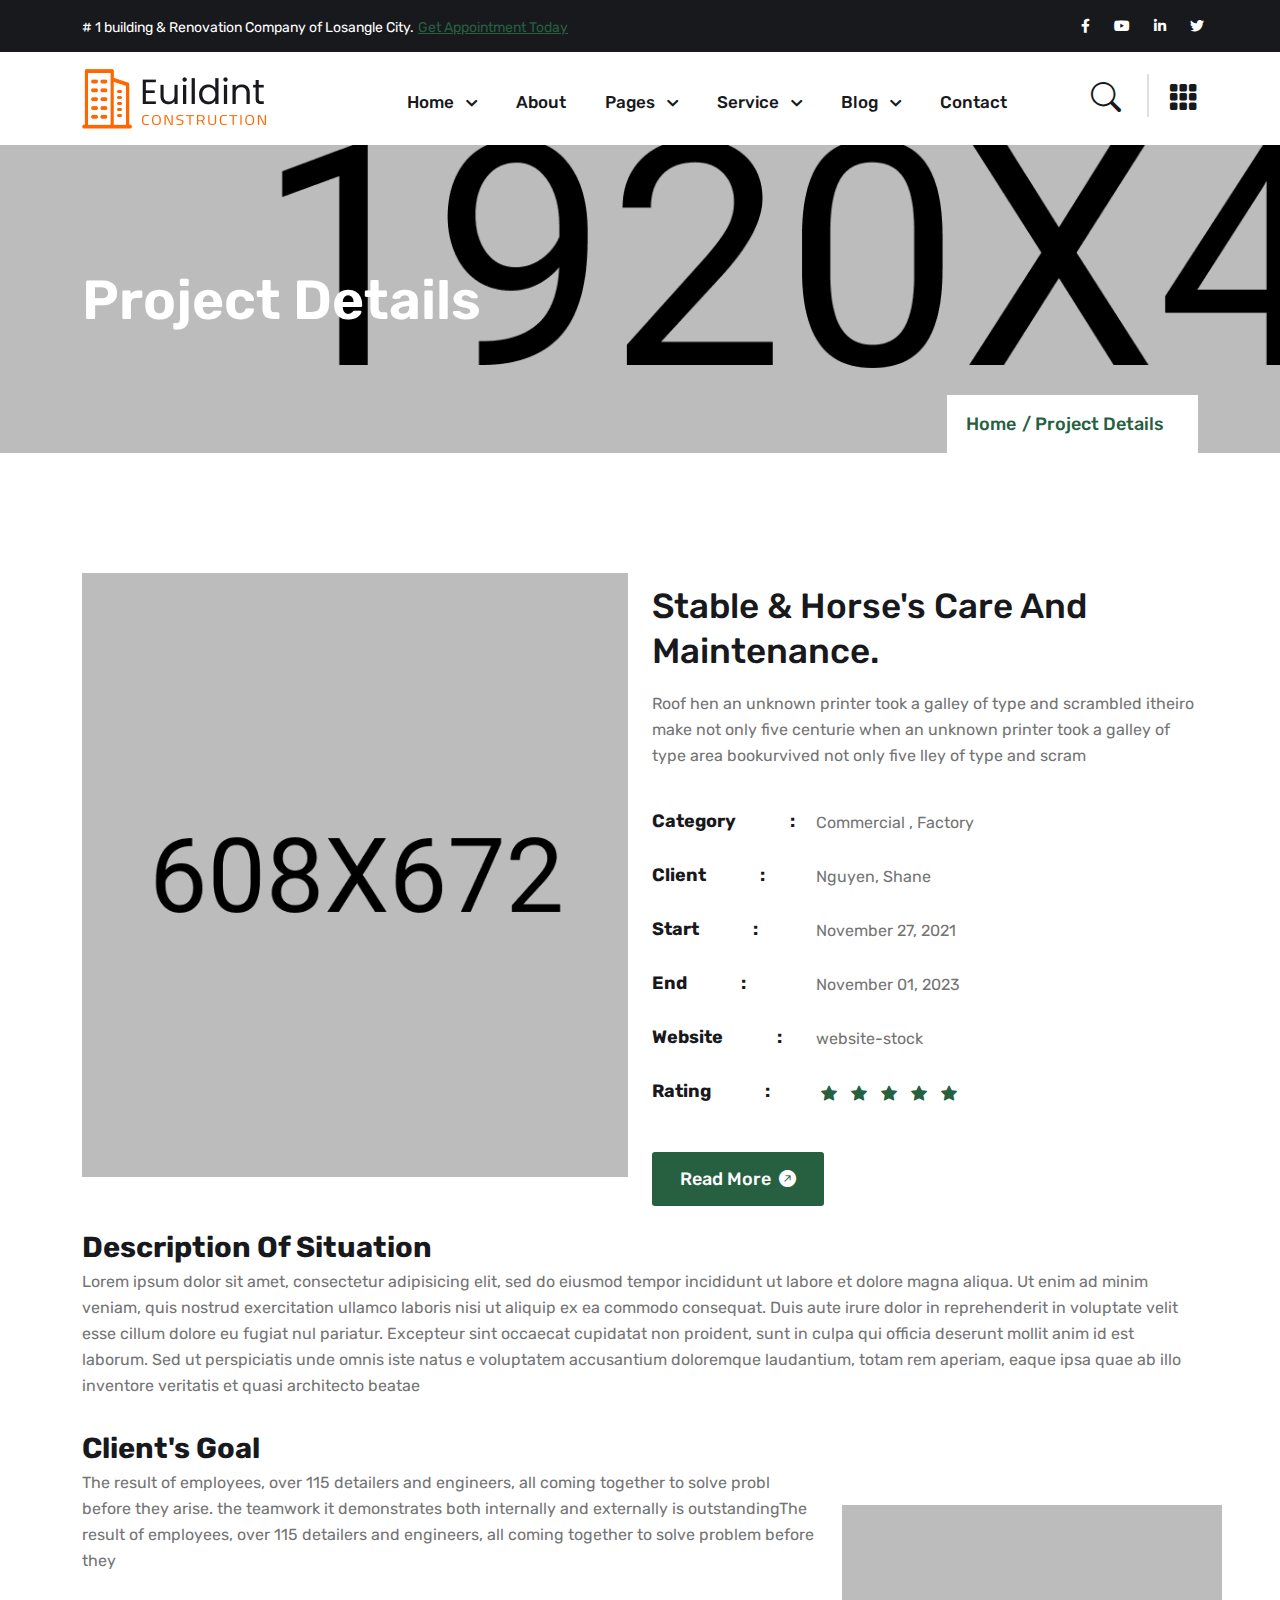
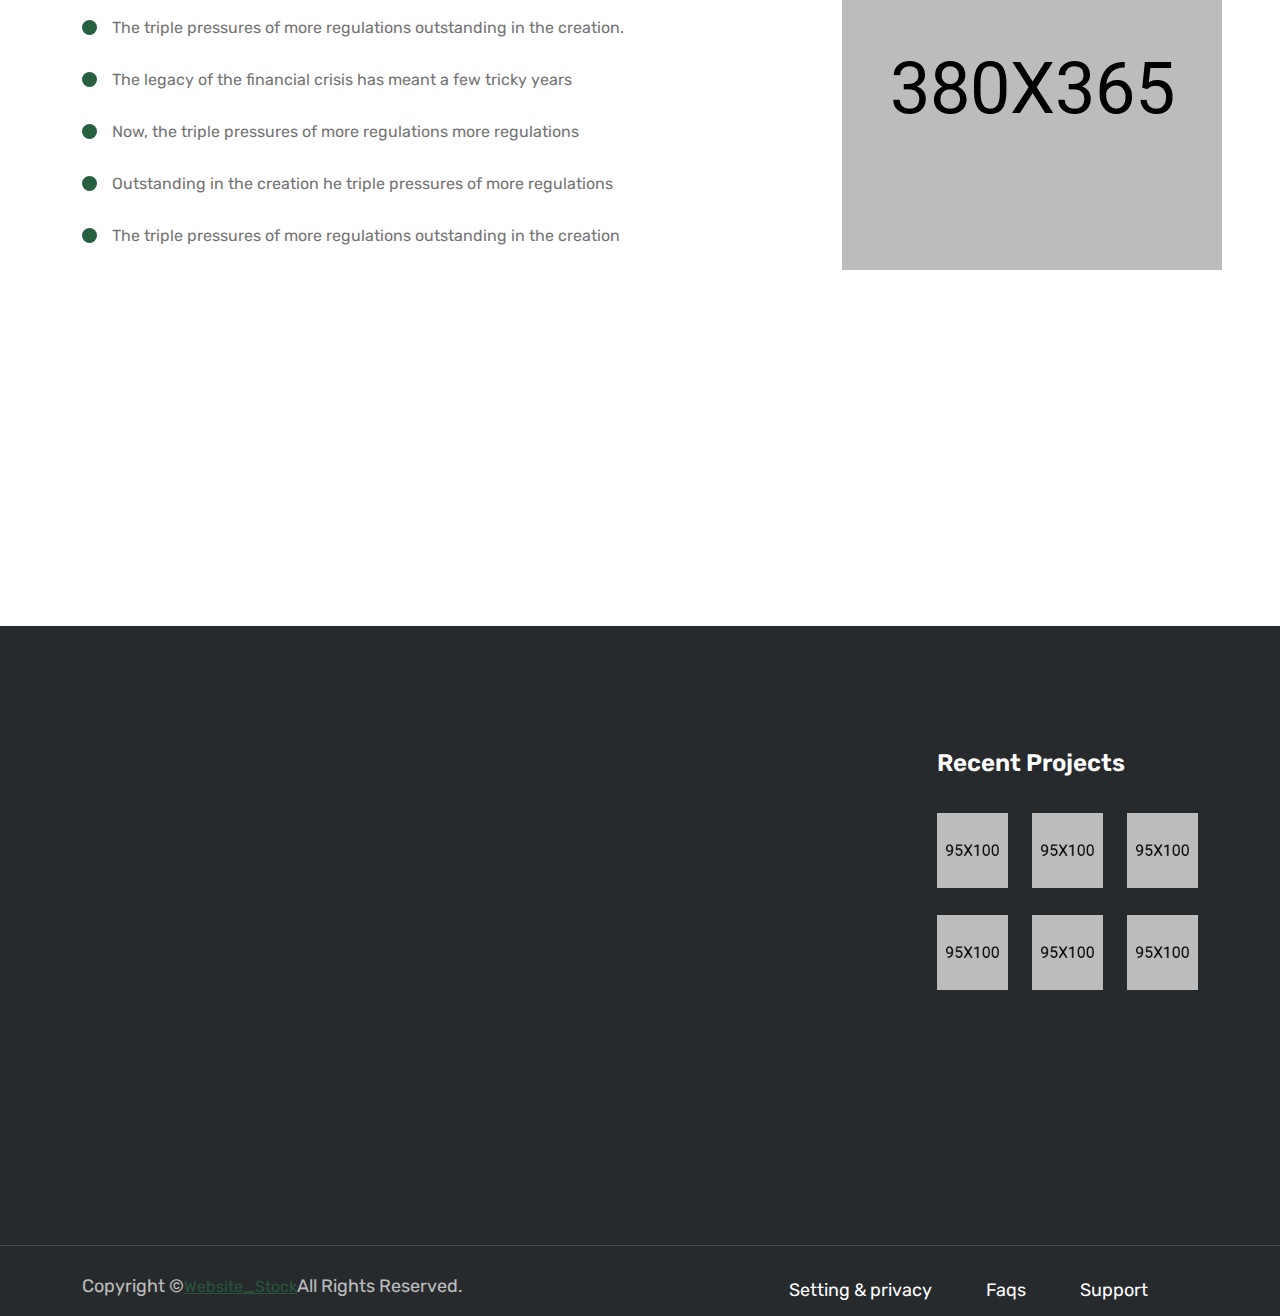
<file: project-details.html>
<!DOCTYPE HTML>
<html lang="en-US">

<head>
	<meta charset="UTF-8">
	<meta http-equiv="x-ua-compatible" content="ie=edge">
	<title>Euildint-Construction Buliding HTML5 Template </title>
	<meta name="description" content="">
	<meta name="viewport" content="width=device-width, initial-scale=1">
	<!-- Favicon -->
	<link rel="icon" type="image/png" sizes="56x56" href="assets/images/fav-icon/icon.png">
	<!-- bootstrap CSS -->
	<link rel="stylesheet" href="assets/css/bootstrap.min.css" type="text/css" media="all">
	<!-- carousel CSS -->
	<link rel="stylesheet" href="assets/css/owl.carousel.min.css" type="text/css" media="all">
	<!-- animate CSS -->
	<link rel="stylesheet" href="assets/css/animate.css" type="text/css" media="all">
	<!-- animate CSS -->
	<link rel="stylesheet" href="assets/css/animate.min.css" type="text/css" media="all">
	<!-- animated-text CSS -->
	<link rel="stylesheet" href="assets/css/animated-text.css" type="text/css" media="all">
	<!-- font-awesome CSS -->
	<link rel="stylesheet" href="assets/css/all.min.css" type="text/css" media="all">
	<!-- font-flaticon CSS -->
	<link rel="stylesheet" href="assets/css/flaticon.css" type="text/css" media="all">
	<!-- theme-default CSS -->
	<link rel="stylesheet" href="assets/css/theme-default.css" type="text/css" media="all">
	<!-- meanmenu CSS -->
	<link rel="stylesheet" href="assets/css/meanmenu.min.css" type="text/css" media="all">
	<!-- transitions CSS -->
	<link rel="stylesheet" href="assets/css/owl.transitions.css" type="text/css" media="all">
	<!-- venobox CSS -->
	<link rel="stylesheet" href="venobox/venobox.css" type="text/css" media="all">

	<!-- bootstrap icons -->
	<link rel="stylesheet" href="assets/css/bootstrap-icons.css" type="text/css" media="all">

	<!-- Main Style CSS -->
	<link rel="stylesheet" href="assets/css/style.css" type="text/css" media="all">
	<!-- responsive CSS -->
	<link rel="stylesheet" href="assets/css/responsive.css" type="text/css" media="all">

	<!-- modernizr js -->
	<script src="assets/js/vendor/modernizr-3.5.0.min.js"></script>
</head>

<body>
	<!-- loder -->
	  <div class="loader-wrapper">
		<div class="loader"></div>
		<div class="loder-section left-section"></div>
		<div class="loder-section right-section"></div>
	</div>
	<!--==================================================-->
	<!-- Start Euildint Top Bar Area -->
	<!--==================================================-->
	<div class="topbar-area d-flex align-items-center">
		<div class="container">
			<div class="row align-items-center">
				<div class="col-lg-6 col-md-6">
					<div class="topbar-discription">
						<p># 1 building & Renovation Company of Losangle City.</p>
						<a href="#">Get Appointment Today</a>
					</div>
				</div>
				<div class="col-lg-6 col-md-6">
					<div class="topbar-social-icon">
						<ul>
							<li><a href="#"><i class="fab fa-facebook-f"></i></a></li>
							<li><a href="#"><i class="fab fa-youtube"></i></a></li>
							<li><a href="#"><i class="fab fa-linkedin-in"></i></a></li>
							<li><a href="#"><i class="fab fa-twitter"></i></a></li>
						</ul>
					</div>
				</div>
			</div>
			<div class="topbar-btn">
				<a href="#">Book Schedule Now</a>
			</div>
		</div>
	</div>
	<!--==================================================-->
	<!-- End Euildint Top Bar Area -->
	<!--==================================================-->

	<!--==================================================-->
	<!-- Start Euildint Header Area -->
	<!--==================================================-->
	<div class="header-area" id="sticky-header">
		<div class="container">
			<div class="row align-items-center">
				<div class="col-lg-3 col-md-6">
					<div class="header-logo">
						<a href="index.html"><img src="assets/images/logo.png" alt="logo"></a>
					</div>
				</div>
				<div class="col-lg-9 col-md-12">
					<!--start header menu -->
					<div class="header-munu">
						<ul>
							<li><a href="index.html">Home <i class="fas fa-chevron-down"></i></a>
								<div class="sub-menu">
									<ul>
										<li><a href="index.html">Home One</a></li>
										<li><a href="index-two.html">Home Two</a></li>
										<li><a href="index-three.html">Home Three</a></li>
									</ul>
								</div>
							</li>
							<li><a href="about.html">About</a></li>
							<li><a href="#">Pages <i class="fas fa-chevron-down"></i></a>
								<div class="sub-menu">
									<ul>
										<li><a href="project-pages.html">Project</a></li>
										<li><a href="project-details.html">Project Details</a></li>
										<li><a href="team.html">Team</a></li>
										<li><a href="team-details.html">Team Details</a></li>
										<li><a href="pricing.html">Pricing</a></li>
									</ul>
								</div>
							</li>
							<li><a href="#"> Service <i class="fas fa-chevron-down"></i></a>
								<div class="sub-menu">
									<ul>
										<li><a href="service.html">Service</a></li>
										<li><a href="service-details.html">Service Details</a></li>
									</ul>
								</div>
							</li>
							<li><a href="#">Blog <i class="fas fa-chevron-down"></i></a>
								<div class="sub-menu">
									<ul>
										<li><a href="blog-grid.html">Blog Grid</a></li>
										<li><a href="blog-standard.html">Blog Standard</a></li>
										<li><a href="blog-details.html">Blog Details</a></li>
									</ul>
								</div>
							</li>
							<li><a href="contact.html">Contact</a></li>
						</ul>
						<div class="header-social">
							<ul>
								<li><a class="search-box-btn search-box-outer" href="#"><i class="bi bi-search"></i></a></li>
								<li class="line"><a class="navSidebar-button" href="#"><i class="bi bi-grid-3x3-gap-fill"></i></a></li>
							</ul>
						</div>
					</div>
					<!-- end header menu -->
				</div>
			</div>
		</div>
	</div>

	<!--Mobile Menu Area -->
	<div class="mobile-menu-area sticky d-sm-block d-md-block d-lg-none ">
		<div class="mobile-menu">
			<nav class="Edulin_menu">
				<ul class="nav_scroll">
					<li><a href="#">Home</a>
						<div class="sub-menu">
							<ul>
								<li><a href="index.html">Home One</a></li>
								<li><a href="index-two.html">Home Two</a></li>
								<li><a href="index-three.html">Home Three</a></li>
							</ul>
						</div>
						</li>
						<li><a href="about-us.html">About</a></li>
						<li><a href="#">Pages <i class="fas fa-chevron-down"></i></a>
							<div class="sub-menu">
								<ul>
									<li><a href="project-pages.html">Project</a></li>
									<li><a href="project-details.html">Project Details</a></li>
									<li><a href="team.html">Team</a></li>
									<li><a href="team-details.html">Team Details</a></li>
									<li><a href="pricing.html">Pricing</a></li>
								</ul>
							  </div>
						</li>
						<li><a href="#">Services</a>
							<div class="sub-menu">
								<ul>
									<li><a href="service.html">Services</a></li>
									<li><a href="service-details.html">Service Details</a></li>
								</ul>
							</div>
						</li>
						<li><a href="#">Blog <i class="fas fa-chevron-down"></i></a>
							<div class="sub-menu">
								<ul>
									<li><a href="blog-grid.html">Blog Grid</a></li>
									<li><a href="blog-standard.html">Blog Standard</a></li>
									<li><a href="blog-details.html">Blog Details</a></li>
								</ul>
							  </div>
						</li>
						<li><a href="#">Projects</a>
							<div class="sub-menu">
								<ul>
									<li><a href="project-pages.html">Project</a></li>
									<li><a href="project-details.html">Project Details</a></li>
								</ul>
							</div>
						</li>
					<li><a href="contact.html">Contact</a></li>
				</ul>
			</nav>
		</div>
	</div>
	<!--==================================================-->
	<!-- End Euildint Header Area -->
	<!--==================================================-->

	<!--==================================================-->
	<!-- Start Euildint Breatcome Area -->
	<!--==================================================-->
	<div class="breatcome-area">
		<div class="container">
			<div class="row">
				<div class="col-lg-12 col-md-12">
					<div class="breatcome-content">
						<div class="breatcome-title">
							<h1>Project Details</h1>
						</div>
						<div class="bratcome-text">
							<ul>
								<li><a href="index.html">Home</a></li>
								<li>Project Details</li>
							</ul>
						</div>
					</div>
				</div>
			</div>
		</div>
	</div>
	<!--==================================================-->
	<!-- End Euildint Breatcome Area -->
	<!--==================================================-->

	<!--==================================================-->
	<!-- Start Euildint Project Details Area -->
	<!--==================================================-->

	<!--==================================================-->
	<!-- End Euildint Project Details Area -->
	<!--==================================================-->
	<div class="project-details-area">
		<div class="container">
			<div class="row">
				<div class="col-lg-6 col-md-12">
					<div class="projetct-details-image">
						<img src="assets/images/project/project-details.png" alt="Service">
					</div>
				</div>
				<div class="col-lg-6 col-md-12">
					<div class="info-area">
						<div class="project-details-title">
							<h5>Stable & Horse's Care
								And Maintenance.</h5>
						</div>
						<div class="project-detials-discriopton">
							<p>Roof hen an unknown printer took a galley of type and scrambled itheiro make not only five centurie when an unknown printer took a galley of type area bookurvived not only five lley of type and scram</p>
						</div>
						<ul class="info">
							<li>
								<h6>Category <span>:</span></h6>
								<p>Commercial , Factory</p>
							</li>
							<li>
								<h6>Client <span>:</span></h6>
								<p>Nguyen, Shane</p>
							</li>
							<li>
								<h6>Start <span>:</span></h6>
								<p>November 27, 2021</p>
							</li>
							<li>
								<h6>End <span>:</span></h6>
								<p>November 01, 2023</p>
							</li>
							<li>
								<h6>Website <span>:</span></h6>
								<p>website-stock</p>
							</li>
							<li>
								<h6>Rating <span>:</span></h6>
								<div class="project-rating">
									<i class="bi bi-star-fill"></i>
									<i class="bi bi-star-fill"></i>
									<i class="bi bi-star-fill"></i>
									<i class="bi bi-star-fill"></i>
									<i class="bi bi-star-fill"></i>
								</div>
							</li>
						</ul>
						<div class="eulding-btn">
							<a href="#">Read More <i class="bi bi-arrow-up-right-circle-fill"></i></a>
						</div>
					</div>
				</div>
				<div class="col-lg-12">
                    <div class="title">
                        <h4>Description of Situation</h4>
                    </div>
                    <p class="discription">Lorem ipsum dolor sit amet, consectetur adipisicing elit, sed do eiusmod tempor incididunt ut labore et dolore magna aliqua. Ut enim ad minim veniam, quis nostrud exercitation ullamco laboris nisi ut aliquip ex ea commodo consequat. Duis aute irure dolor in reprehenderit in voluptate velit esse cillum dolore eu fugiat nul pariatur. Excepteur sint occaecat cupidatat non proident, sunt in culpa qui officia deserunt mollit anim id est laborum. Sed ut perspiciatis unde omnis iste natus e voluptatem accusantium doloremque laudantium, totam rem aperiam, eaque ipsa quae ab illo inventore veritatis et quasi architecto beatae</p>
                </div>
				<div class="col-lg-12 list-part">
                    <div class="row align-items-end">
                        <div class="col-lg-8 col-md-12">
                            <div class="title">
                                <h4>client's goal</h4>
                            </div>
                            <p class="discription">The result of employees, over 115 detailers and engineers, all coming together to solve probl before they arise. the teamwork it demonstrates both internally and externally is outstandingThe result of employees, over 115 detailers and engineers, all coming together to solve problem before they</p>
                            <ul class="desc-list">
                                <li><p>The triple pressures of more regulations outstanding in the creation.</p></li>
                                <li><p>The legacy of the financial crisis has meant a few tricky years</p></li>
                                <li><p>Now, the triple pressures of more regulations more regulations</p></li>
                                <li><p>Outstanding in the creation he triple pressures of more regulations</p></li>
                                <li><p>The triple pressures of more regulations outstanding in the creation</p></li>
                            </ul>
                        </div>
                        <div class="col-lg-4 col-md-12">
                            <div class="image">
                                <img src="assets/images/blog/blog-detials3.png" alt="Service">
                            </div>
                        </div>
                    </div>
                </div>
			</div>
		</div>
	</div>
	<!--==================================================-->
	<!-- Start Euildint Brand Area -->
	<!--==================================================-->
	<div class="brand-area wow animate__slideInUp">
		<div class="container-fluid">
			<div class="row">
				<div class="brand_list owl-carousel">
					<div class="col-lg-12">
						<div class="brand-thumb">
							<a href="#"><img src="assets/images/brand/brand1.png" alt=""></a>
						</div>
					</div>
					<div class="col-lg-12">
						<div class="brand-thumb">
							<a href="#"><img src="assets/images/brand/brand2.png" alt=""></a>
						</div>
					</div>
					<div class="col-lg-12">
						<div class="brand-thumb">
							<a href="#"><img src="assets/images/brand/brand3.png" alt=""></a>
						</div>
					</div>
					<div class="col-lg-12">
						<div class="brand-thumb">
							<a href="#"><img src="assets/images/brand/brand4.png" alt=""></a>
						</div>
					</div>
					<div class="col-lg-12">
						<div class="brand-thumb">
							<a href="#"><img src="assets/images/brand/brand5.png" alt=""></a>
						</div>
					</div>
					<div class="col-lg-12">
						<div class="brand-thumb">
							<a href="#"><img src="assets/images/brand/brand6.png" alt=""></a>
						</div>
					</div>
					<div class="col-lg-12">
						<div class="brand-thumb">
							<a href="#"><img src="assets/images/brand/brand1.png" alt=""></a>
						</div>
					</div>
					<div class="col-lg-12">
						<div class="brand-thumb">
							<a href="#"><img src="assets/images/brand/brand2.png" alt=""></a>
						</div>
					</div>
					<div class="col-lg-12">
						<div class="brand-thumb">
							<a href="#"><img src="assets/images/brand/brand3.png" alt=""></a>
						</div>
					</div>
					<div class="col-lg-12">
						<div class="brand-thumb">
							<a href="#"><img src="assets/images/brand/brand4.png" alt=""></a>
						</div>
					</div>
					<div class="col-lg-12">
						<div class="brand-thumb">
							<a href="#"><img src="assets/images/brand/brand5.png" alt=""></a>
						</div>
					</div>
					<div class="col-lg-12">
						<div class="brand-thumb">
							<a href="#"><img src="assets/images/brand/brand6.png" alt=""></a>
						</div>
					</div>
				</div>
			</div>
		</div>
	</div>
	<!--==================================================-->
	<!-- End Euildint Brand Area -->
	<!--==================================================-->

		<!--==================================================-->
	<!-- Start Euildint Sidebar Area -->
	<!--==================================================-->
	<div class="sidebar-group info-group">
		<div class="sidebar-widget">
			<div class="sidebar-widget-container">
				<div class="widget-heading">
					<a href="#" class="close-side-widget">
						<i class="bi bi-x-lg"></i>
					</a>
				</div>
				<div class="sidebar-textwidget">
					<div class="sidebar-info-contents">
						<div class="content-inner">
							<div class="sidebar-logo">
								<a href="index.html"><img src="assets/images/logo2.png" alt="logo"></a>
							</div>
							<div class="about-box">
								<h2>About Us</h2>
								<p class="text">Sed ut perspiciatis unde omnis iste natus error sit voluptatem accusantium doloremque laudantium, totam rem aperiam, eaque ipsa quae ab illo inventore veritatis et quasi architecto beatae vitae dicta sunt explicabo.</p>
							</div>
							<div class="contact-info">
								<h2>Contact Info</h2>
								<ul class="list-style-one">
									<li><i class="bi bi-geo-alt-fill"></i>6391 Elgin St. Celina, Delaware</li>
									<li><i class="bi bi-telephone-fill"></i>(+001) 123-456-789</li>
									<li><i class="bi bi-envelope"></i> info@example.com</li>
									<li><i class="bi bi-alarm-fill"></i> Week Days: 08.00 to 10.00
									</li>
								</ul>
							</div>
							<ul class="social-box">
								<li class="facebook"><a href="#" class="fab fa-facebook-f"></a></li>
								<li class="twitter"><a href="#" class="fab fa-instagram"></a></li>
								<li class="linkedin"><a href="#" class="fab fa-twitter"></a></li>
								<li class="instagram"><a href="#" class="fab fa-pinterest-p"></a></li>
								<li class="youtube"><a href="#" class="fab fa-linkedin-in"></a></li>
							</ul>
						</div>
					</div>
				</div>
			</div>
		</div>
	</div>
	<!--==================================================-->
	<!-- End Euildint Sidebar Area -->
	<!--==================================================-->

	<!--==================================================-->
	<!-- Start Euildint Footer Area -->
	<!--==================================================-->
	<div class="footer-area">
		<div class="container">
			<div class="row">
				<div class="col-lg-3 col-md-6">
					<div class="footer-wiget wow animate__zoomIn" style="visibility: visible;">
						<div class="footer-wiget-log">
							<a href="index.html"><img src="assets/images/footer/footer-logo.png" alt=""></a>
						</div>
						<div class="footer-wiget-text">
							<p>A farm is a plot of land that is used to grow crops and raise livestock, as in our farm, we raise sheep and sell their wool the word farm is also.</p>
						</div>
						<div class="footer-wiget-social">
							<ul>
								<li><a href="#"><i class="fab fa-facebook-f"></i></a></li>
								<li><a href="#"><i class="fab fa-instagram"></i></a></li>
								<li><a href="#"><i class="fab fa-twitter"></i></a></li>
								<li><a href="#"><i class="fab fa-linkedin-in"></i></a></li>
							</ul>
						</div>
					</div>
				</div>
				<div class="col-lg-3 col-md-6">
					<div class="footer-wiget wow animate__slideInDown" style="visibility: visible;">
						<div class="footer-wiget-title">
							<h4>Our Services</h4>
						</div>
						<div class="footer-wiget-menu">
							<ul>
								<li><a href="#"><i class="bi bi-chevron-double-right"></i> Visualizing Architecture Daily</a></li>
								<li><a href="#"><i class="bi bi-chevron-double-right"></i> Dose of Architecture</a></li>
								<li><a href="#"><i class="bi bi-chevron-double-right"></i> Architizer Architecture Daily</a></li>
								<li><a href="#"><i class="bi bi-chevron-double-right"></i> Dose of Architecture</a></li>
								<li><a href="#"><i class="bi bi-chevron-double-right"></i> Visualizing Architecture</a></li>
							</ul>
						</div>
					</div>
				</div>
				<div class="col-lg-3 col-md-6">
					<div class="footer-wiget wow animate__slideInDown" style="visibility: visible;">
						<div class="footer-wiget-title">
							<h4>Useful Links</h4>
						</div>
						<div class="footer-wiget-menu">
							<ul>
								<li><a href="#"><i class="bi bi-chevron-double-right"></i> News & Media </a></li>
								<li><a href="#"><i class="bi bi-chevron-double-right"></i> Sustainability </a></li>
								<li><a href="#"><i class="bi bi-chevron-double-right"></i> About Expertise</a></li>
								<li><a href="#"><i class="bi bi-chevron-double-right"></i> Our Team</a></li>
								<li><a href="#"><i class="bi bi-chevron-double-right"></i> Contacts</a></li>
							</ul>
						</div>
					</div>
				</div>
				<div class="col-lg-3 col-md-6 pr-0">
					<div class="foter-box">
						<div class="footer-wiget-title">
							<h4>Recent Projects</h4>
						</div>
						<div class="row">
							<div class="col-lg-4 col-sm-4">
								<div class="footer-recent-thumb">
									<img src="assets/images/footer/f-recent1.png" alt="">
								</div>
							</div>
							<div class="col-lg-4 col-sm-4">
								<div class="footer-recent-thumb">
									<img src="assets/images/footer/f-recent2.png" alt="">
								</div>
							</div>
							<div class="col-lg-4 col-sm-4">
								<div class="footer-recent-thumb">
									<img src="assets/images/footer/f-recent3.png" alt="">
								</div>
							</div>
							<div class="col-lg-4 col-sm-4">
								<div class="footer-recent-thumb">
									<img src="assets/images/footer/f-recent4.png" alt="">
								</div>
							</div>
							<div class="col-lg-4 col-sm-4">
								<div class="footer-recent-thumb">
									<img src="assets/images/footer/f-recent5.png" alt="">
								</div>
							</div>
							<div class="col-lg-4 col-sm-4">
								<div class="footer-recent-thumb">
									<img src="assets/images/footer/f-recent6.png" alt="">
								</div>
							</div>
						</div>
					</div>
				</div>
			</div>
			<div class="row mt-110">
				<div class="col-lg-6 col-md-12">
					<div class="copyright-text">
						<p>Copyright ©<a href="#">Website_Stock</a>All Rights Reserved.</p>
					</div>
				</div>
				<div class="col-lg-6 col-md-12">
					<div class="footer-condition">
						<ul>
							<li><a href="#">Setting & privacy</a></li>
							<li><a href="#">Faqs</a></li>
							<li><a href="#">Support</a></li>
						</ul>
					</div>
				</div>
			</div>
		</div>
	</div>
	<!--==================================================-->
	<!-- End Euildint Footer Area -->
	<!--==================================================-->


	<!--==================================================-->
	<!-- Start Search Popup Area -->
	<!--==================================================-->
	<div class="search-popup">
		<button class="close-search style-two"><span class="flaticon-multiply"><i class="far fa-times-circle"></i></span></button>
		<button class="close-search"><i class="fas fa-arrow-up"></i></button>
		<form method="post" action="#">
			<div class="form-group">
				<input type="search" name="search-field" value="" placeholder="Search Here" required="">
				<button type="submit"><i class="fa fa-search"></i></button>
			</div>
		</form>
	</div>
	<!--==================================================-->
	<!-- End Search Popup Area -->
	<!--==================================================-->

	<!--==================================================-->
	<!-- Start scrollup section Area -->
	<!--==================================================-->
	<!-- scrollup section -->
	 <div class="scroll-area">
		<div class="top-wrap">
			<div class="go-top-btn-wraper">
				<div class="go-top go-top-button">
					<i class="fas fa-arrow-up"></i>
					<i class="fas fa-arrow-up"></i>
				</div>
			</div>
		</div>
	</div>

	<!--==================================================-->
	<!-- End scrollup section Area -->
	<!--==================================================-->


	<!-- jquery js -->
	<script src="assets/js/vendor/jquery-3.6.2.min.js"></script>

	<script src="assets/js/popper.min.js"></script>

	<!-- bootstrap js -->
	<script src="assets/js/bootstrap.min.js"></script>

	<!-- carousel js -->
	<script src="assets/js/owl.carousel.min.js"></script>

	<!-- counterup js -->
	<script src="assets/js/jquery.counterup.min.js"></script>

	<!-- waypoints js -->
	<script src="assets/js/waypoints.min.js"></script>

	<!-- wow js -->
	<script src="assets/js/wow.min.js"></script>

	<!-- imagesloaded js -->
	<script src="assets/js/imagesloaded.pkgd.min.js"></script>

	<!-- venobox js -->
	<script src="venobox/venobox.js"></script>

	<!--  animated-text js -->
	<script src="assets/js/animated-text.js"></script>

	<!-- venobox min js -->
	<script src="venobox/venobox.min.js"></script>

	<!-- isotope js -->
	<script src="assets/js/isotope.pkgd.min.js"></script>

	<!-- jquery meanmenu js -->
	<script src="assets/js/jquery.meanmenu.js"></script>

	<!-- jquery scrollup js -->
	<script src="assets/js/jquery.scrollUp.js"></script>

	<script src="assets/js/jquery.barfiller.js"></script>
	<!-- jquery js -->

	<!-- theme js -->
	<script src="assets/js/theme.js"></script>

</body>

</html>
</file>
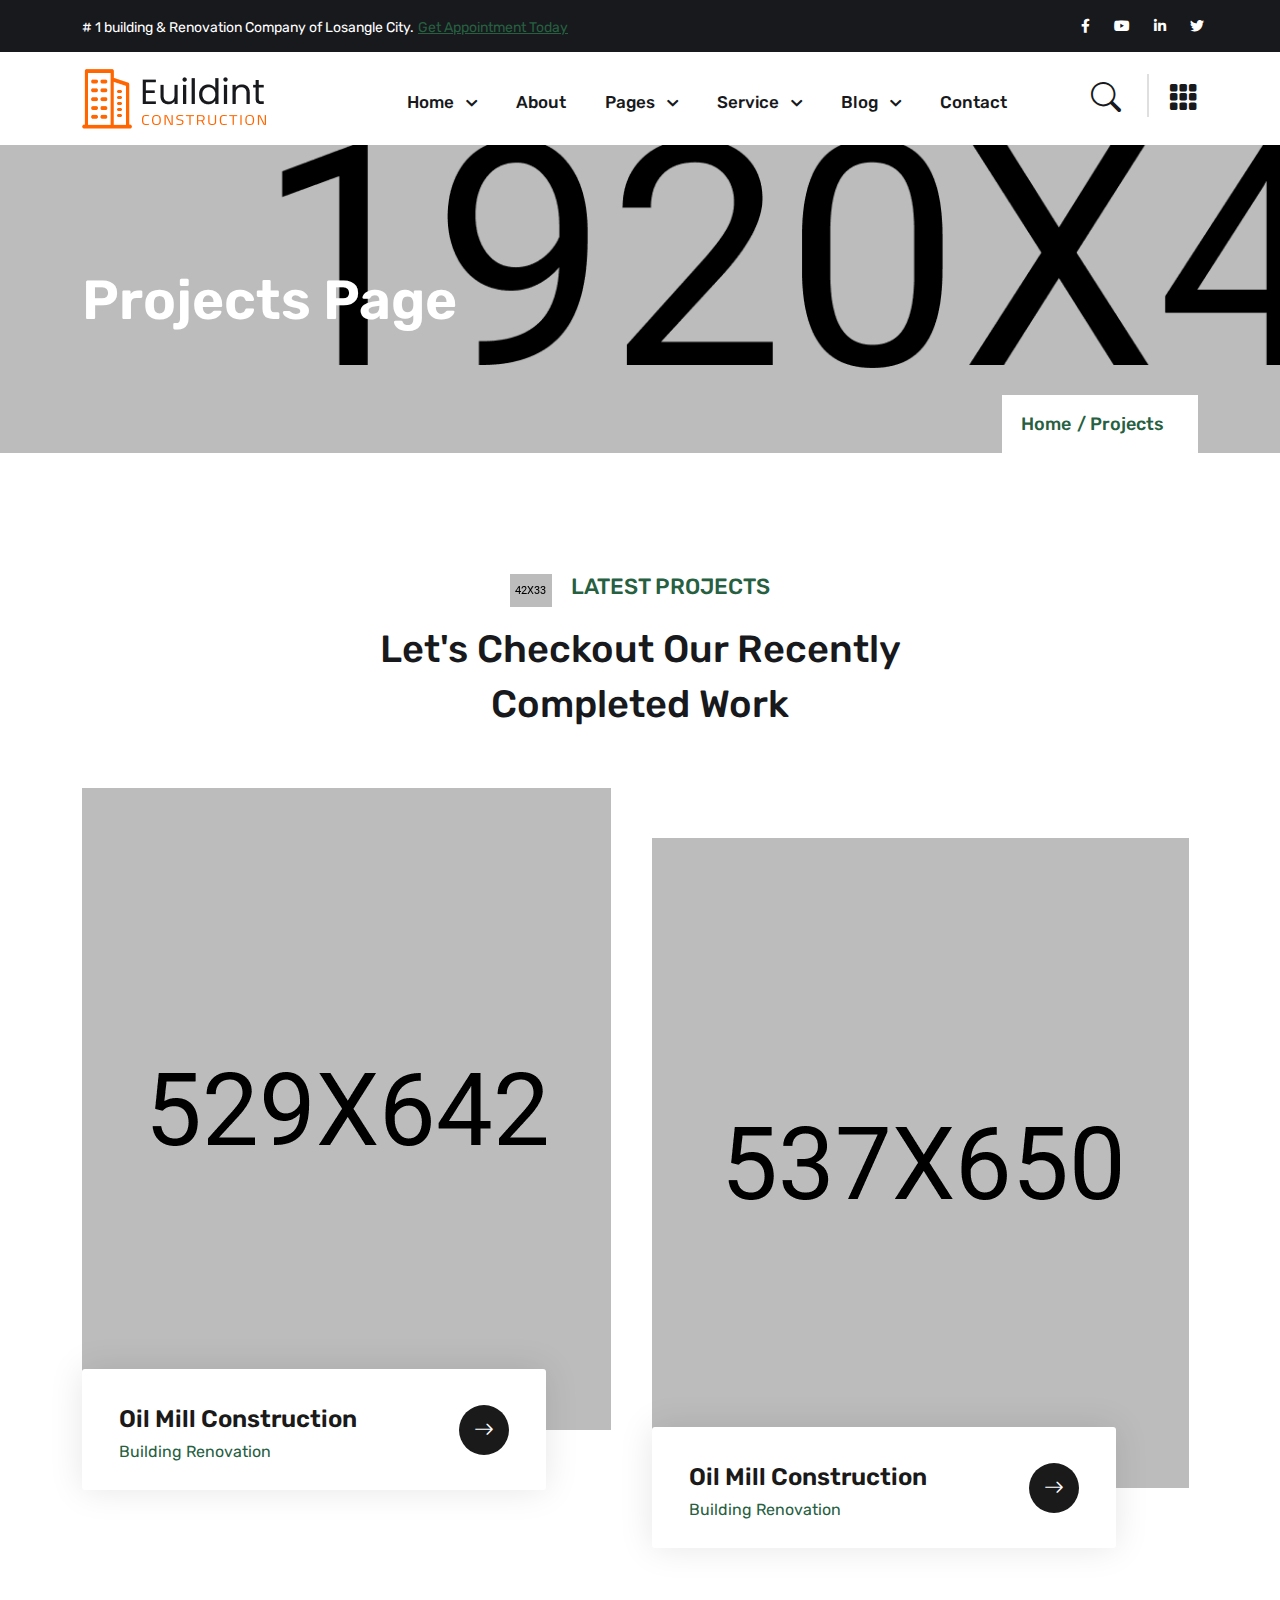
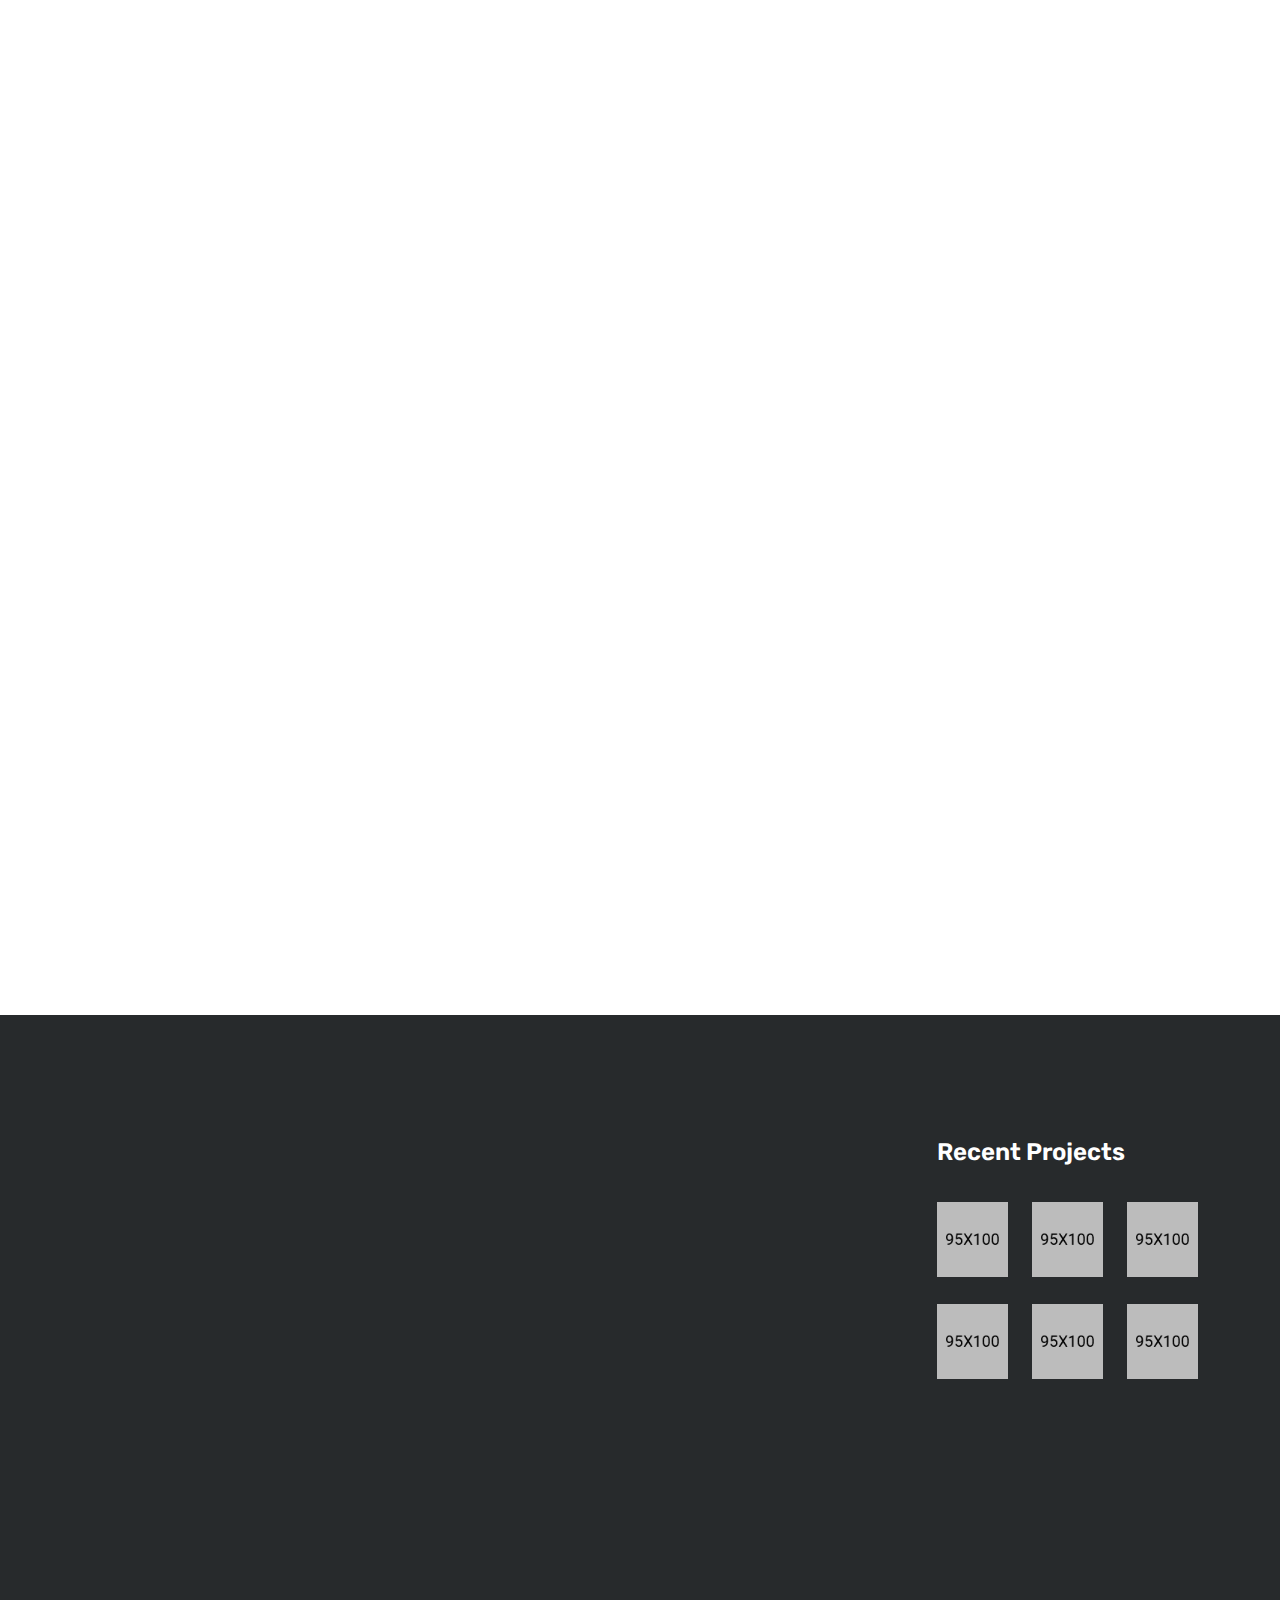
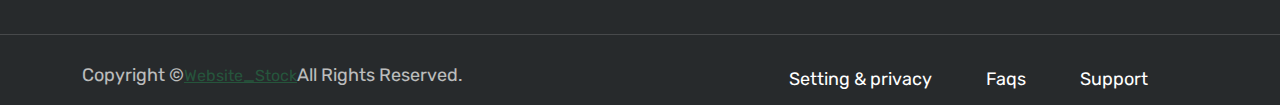
<file: project-pages.html>
<!DOCTYPE HTML>
<html lang="en-US">

<head>
	<meta charset="UTF-8">
	<meta http-equiv="x-ua-compatible" content="ie=edge">
	<title>Euildint-Construction Buliding HTML5 Template </title>
	<meta name="description" content="">
	<meta name="viewport" content="width=device-width, initial-scale=1">
	<!-- Favicon -->
	<link rel="icon" type="image/png" sizes="56x56" href="assets/images/fav-icon/icon.png">
	<!-- bootstrap CSS -->
	<link rel="stylesheet" href="assets/css/bootstrap.min.css" type="text/css" media="all">
	<!-- carousel CSS -->
	<link rel="stylesheet" href="assets/css/owl.carousel.min.css" type="text/css" media="all">
	<!-- animate CSS -->
	<link rel="stylesheet" href="assets/css/animate.css" type="text/css" media="all">
	<!-- animate CSS -->
	<link rel="stylesheet" href="assets/css/animate.min.css" type="text/css" media="all">
	<!-- animated-text CSS -->
	<link rel="stylesheet" href="assets/css/animated-text.css" type="text/css" media="all">
	<!-- font-awesome CSS -->
	<link rel="stylesheet" href="assets/css/all.min.css" type="text/css" media="all">
	<!-- font-flaticon CSS -->
	<link rel="stylesheet" href="assets/css/flaticon.css" type="text/css" media="all">
	<!-- theme-default CSS -->
	<link rel="stylesheet" href="assets/css/theme-default.css" type="text/css" media="all">
	<!-- meanmenu CSS -->
	<link rel="stylesheet" href="assets/css/meanmenu.min.css" type="text/css" media="all">
	<!-- transitions CSS -->
	<link rel="stylesheet" href="assets/css/owl.transitions.css" type="text/css" media="all">
	<!-- venobox CSS -->
	<link rel="stylesheet" href="venobox/venobox.css" type="text/css" media="all">

	<!-- bootstrap icons -->
	<link rel="stylesheet" href="assets/css/bootstrap-icons.css" type="text/css" media="all">

	<!-- Main Style CSS -->
	<link rel="stylesheet" href="assets/css/style.css" type="text/css" media="all">
	<!-- responsive CSS -->
	<link rel="stylesheet" href="assets/css/responsive.css" type="text/css" media="all">

	<!-- modernizr js -->
	<script src="assets/js/vendor/modernizr-3.5.0.min.js"></script>
</head>

<body>
	<!-- loder -->
	  <div class="loader-wrapper">
		<div class="loader"></div>
		<div class="loder-section left-section"></div>
		<div class="loder-section right-section"></div>
	</div>
	<!--==================================================-->
	<!-- Start Euildint Top Bar Area -->
	<!--==================================================-->
	<div class="topbar-area d-flex align-items-center">
		<div class="container">
			<div class="row align-items-center">
				<div class="col-lg-6 col-md-6">
					<div class="topbar-discription">
						<p># 1 building & Renovation Company of Losangle City.</p>
						<a href="#">Get Appointment Today</a>
					</div>
				</div>
				<div class="col-lg-6 col-md-6">
					<div class="topbar-social-icon">
						<ul>
							<li><a href="#"><i class="fab fa-facebook-f"></i></a></li>
							<li><a href="#"><i class="fab fa-youtube"></i></a></li>
							<li><a href="#"><i class="fab fa-linkedin-in"></i></a></li>
							<li><a href="#"><i class="fab fa-twitter"></i></a></li>
						</ul>
					</div>
				</div>
			</div>
			<div class="topbar-btn">
				<a href="#">Book Schedule Now</a>
			</div>
		</div>
	</div>
	<!--==================================================-->
	<!-- End Euildint Top Bar Area -->
	<!--==================================================-->

	<!--==================================================-->
	<!-- Start Euildint Header Area -->
	<!--==================================================-->
	<div class="header-area" id="sticky-header">
		<div class="container">
			<div class="row align-items-center">
				<div class="col-lg-3 col-md-6">
					<div class="header-logo">
						<a href="index.html"><img src="assets/images/logo.png" alt="logo"></a>
					</div>
				</div>
				<div class="col-lg-9 col-md-12">
					<!--start header menu -->
					<div class="header-munu">
						<ul>
							<li><a href="index.html">Home <i class="fas fa-chevron-down"></i></a>
								<div class="sub-menu">
									<ul>
										<li><a href="index.html">Home One</a></li>
										<li><a href="index-two.html">Home Two</a></li>
										<li><a href="index-three.html">Home Three</a></li>
									</ul>
								</div>
							</li>
							<li><a href="about.html">About</a></li>
							<li><a href="#">Pages <i class="fas fa-chevron-down"></i></a>
								<div class="sub-menu">
									<ul>
										<li><a href="project-pages.html">Project</a></li>
										<li><a href="project-details.html">Project Details</a></li>
										<li><a href="team.html">Team</a></li>
										<li><a href="team-details.html">Team Details</a></li>
										<li><a href="pricing.html">Pricing</a></li>
									</ul>
								</div>
							</li>
							<li><a href="#"> Service <i class="fas fa-chevron-down"></i></a>
								<div class="sub-menu">
									<ul>
										<li><a href="service.html">Service</a></li>
										<li><a href="service-details.html">Service Details</a></li>
									</ul>
								</div>
							</li>
							<li><a href="#">Blog <i class="fas fa-chevron-down"></i></a>
								<div class="sub-menu">
									<ul>
										<li><a href="blog-grid.html">Blog Grid</a></li>
										<li><a href="blog-standard.html">Blog Standard</a></li>
										<li><a href="blog-details.html">Blog Details</a></li>
									</ul>
								</div>
							</li>
							<li><a href="contact.html">Contact</a></li>
						</ul>
						<div class="header-social">
							<ul>
								<li><a class="search-box-btn search-box-outer" href="#"><i class="bi bi-search"></i></a></li>
								<li class="line"><a class="navSidebar-button" href="#"><i class="bi bi-grid-3x3-gap-fill"></i></a></li>
							</ul>
						</div>
					</div>
					<!-- end header menu -->
				</div>
			</div>
		</div>
	</div>

	<!--Mobile Menu Area -->
	<div class="mobile-menu-area sticky d-sm-block d-md-block d-lg-none ">
		<div class="mobile-menu">
			<nav class="Edulin_menu">
				<ul class="nav_scroll">
					<li><a href="#">Home</a>
						<div class="sub-menu">
							<ul>
								<li><a href="index.html">Home One</a></li>
								<li><a href="index-two.html">Home Two</a></li>
								<li><a href="index-three.html">Home Three</a></li>
							</ul>
						</div>
						</li>
						<li><a href="about-us.html">About</a></li>
						<li><a href="#">Pages <i class="fas fa-chevron-down"></i></a>
							<div class="sub-menu">
								<ul>
									<li><a href="project-pages.html">Project</a></li>
									<li><a href="project-details.html">Project Details</a></li>
									<li><a href="team.html">Team</a></li>
									<li><a href="team-details.html">Team Details</a></li>
									<li><a href="pricing.html">Pricing</a></li>
								</ul>
							  </div>
						</li>
						<li><a href="#">Services</a>
							<div class="sub-menu">
								<ul>
									<li><a href="service.html">Services</a></li>
									<li><a href="service-details.html">Service Details</a></li>
								</ul>
							</div>
						</li>
						<li><a href="#">Blog <i class="fas fa-chevron-down"></i></a>
							<div class="sub-menu">
								<ul>
									<li><a href="blog-grid.html">Blog Grid</a></li>
									<li><a href="blog-standard.html">Blog Standard</a></li>
									<li><a href="blog-details.html">Blog Details</a></li>
								</ul>
							  </div>
						</li>
						<li><a href="#">Projects</a>
							<div class="sub-menu">
								<ul>
									<li><a href="project-pages.html">Project</a></li>
									<li><a href="project-details.html">Project Details</a></li>
								</ul>
							</div>
						</li>
					<li><a href="contact.html">Contact</a></li>
				</ul>
			</nav>
		</div>
	</div>
	<!--==================================================-->
	<!-- End Euildint Header Area -->
	<!--==================================================-->

	<!--==================================================-->
	<!-- Start Euildint Breatcome Area -->
	<!--==================================================-->
	<div class="breatcome-area">
		<div class="container">
			<div class="row">
				<div class="col-lg-12 col-md-12">
					<div class="breatcome-content">
						<div class="breatcome-title">
							<h1>Projects Page</h1>
						</div>
						<div class="bratcome-text">
							<ul>
								<li><a href="index.html">Home</a></li>
								<li>Projects</li>
							</ul>
						</div>
					</div>
				</div>
			</div>
		</div>
	</div>
	<!--==================================================-->
	<!-- End Euildint Breatcome Area -->
	<!--==================================================-->

	<!--==================================================-->
	<!-- Start Euildint Project Area -->
	<!--==================================================-->
	<div class="project-area inner-page wow animate__slideInUp">
		<div class="container">
			<div class="row">
				<div class="col-lg-12">
					<!-- start section title -->
					<div class="section-title text-center">
						<div class="section-shape">
							<img src="assets/images/about/section-shape.png" alt="">
						</div>
						<div class="section-sub-title">
							<h4>LATEST PROJECTS</h4>
						</div>
						<div class="section-main-title">
							<h2>Let's Checkout Our Recently </h2>
							<h2>Completed Work</h2>
						</div>
					</div>
					<!-- End section title -->
				</div>
			</div>
			<div class="row">
				<div class="col-lg-6 col-md-6">
					<!-- start project single box -->
					<div class="project-single-box wow animate__slideInUp">
						<div class="project-thumb">
							<img src="assets/images/project/project1.jpg" alt="">
							<div class="project-content">
								<div class="project-text">
									<h4><a href="project-details.html">Oil Mill Construction</a></h4>
									<span>Building Renovation</span>
								</div>
								<div class="project-icon">
									<a href="#"><i class="bi bi-arrow-right"></i></a>
								</div>
							</div>
						</div>
					</div>
					<!-- End project single box -->
				</div>
				<div class="col-lg-6 col-md-6 mt-50">
					<!-- start project single box -->
					<div class="project-single-box two wow animate__slideInUp">
						<div class="project-thumb">
							<img src="assets/images/project/project2.jpg" alt="">
							<div class="project-content">
								<div class="project-text">
									<h4><a href="#">Oil Mill Construction</a></h4>
									<span>Building Renovation</span>
								</div>
								<div class="project-icon">
									<a href="project-details.html"><i class="bi bi-arrow-right"></i></a>
								</div>
							</div>
						</div>
					</div>
					<!-- End project single box -->
				</div>
				<div class="col-lg-6 col-md-6">
					<!-- start project single box -->
					<div class="project-single-box three wow animate__slideInUp">
						<div class="project-thumb">
							<img src="assets/images/project/project3.jpg" alt="">
							<div class="project-content">
								<div class="project-text">
									<h4><a href="project-details.html">Oil Mill Construction</a></h4>
									<span>Building Renovation</span>
								</div>
								<div class="project-icon">
									<a href="#"><i class="bi bi-arrow-right"></i></a>
								</div>
							</div>
						</div>
					</div>
					<!-- End project single box -->
				</div>
				<div class="col-lg-6 col-md-6">
					<!-- start project single box -->
					<div class="project-single-box four wow animate__slideInUp">
						<div class="project-thumb">
							<img src="assets/images/project/project4.jpg" alt="">
							<div class="project-content">
								<div class="project-text">
									<h4><a href="project-details.html">Oil Mill Construction</a></h4>
									<span>Building Renovation</span>
								</div>
								<div class="project-icon">
									<a href="#"><i class="bi bi-arrow-right"></i></a>
								</div>
							</div>
						</div>
					</div>
					<!-- End project single box -->
				</div>
			</div>
		</div>
	</div>
	<!--==================================================-->
	<!-- End Euildint Project Area -->
	<!--==================================================-->



	<!--==================================================-->
	<!-- Start Euildint Brand Area -->
	<!--==================================================-->
	<div class="brand-area wow animate__slideInUp">
		<div class="container-fluid">
			<div class="row">
				<div class="brand_list owl-carousel">
					<div class="col-lg-12">
						<div class="brand-thumb">
							<a href="#"><img src="assets/images/brand/brand1.png" alt=""></a>
						</div>
					</div>
					<div class="col-lg-12">
						<div class="brand-thumb">
							<a href="#"><img src="assets/images/brand/brand2.png" alt=""></a>
						</div>
					</div>
					<div class="col-lg-12">
						<div class="brand-thumb">
							<a href="#"><img src="assets/images/brand/brand3.png" alt=""></a>
						</div>
					</div>
					<div class="col-lg-12">
						<div class="brand-thumb">
							<a href="#"><img src="assets/images/brand/brand4.png" alt=""></a>
						</div>
					</div>
					<div class="col-lg-12">
						<div class="brand-thumb">
							<a href="#"><img src="assets/images/brand/brand5.png" alt=""></a>
						</div>
					</div>
					<div class="col-lg-12">
						<div class="brand-thumb">
							<a href="#"><img src="assets/images/brand/brand6.png" alt=""></a>
						</div>
					</div>
					<div class="col-lg-12">
						<div class="brand-thumb">
							<a href="#"><img src="assets/images/brand/brand1.png" alt=""></a>
						</div>
					</div>
					<div class="col-lg-12">
						<div class="brand-thumb">
							<a href="#"><img src="assets/images/brand/brand2.png" alt=""></a>
						</div>
					</div>
					<div class="col-lg-12">
						<div class="brand-thumb">
							<a href="#"><img src="assets/images/brand/brand3.png" alt=""></a>
						</div>
					</div>
					<div class="col-lg-12">
						<div class="brand-thumb">
							<a href="#"><img src="assets/images/brand/brand4.png" alt=""></a>
						</div>
					</div>
					<div class="col-lg-12">
						<div class="brand-thumb">
							<a href="#"><img src="assets/images/brand/brand5.png" alt=""></a>
						</div>
					</div>
					<div class="col-lg-12">
						<div class="brand-thumb">
							<a href="#"><img src="assets/images/brand/brand6.png" alt=""></a>
						</div>
					</div>
				</div>
			</div>
		</div>
	</div>
	<!--==================================================-->
	<!-- End Euildint Brand Area -->
	<!--==================================================-->

		<!--==================================================-->
	<!-- Start Euildint Sidebar Area -->
	<!--==================================================-->
	<div class="sidebar-group info-group">
		<div class="sidebar-widget">
			<div class="sidebar-widget-container">
				<div class="widget-heading">
					<a href="#" class="close-side-widget">
						<i class="bi bi-x-lg"></i>
					</a>
				</div>
				<div class="sidebar-textwidget">
					<div class="sidebar-info-contents">
						<div class="content-inner">
							<div class="sidebar-logo">
								<a href="index.html"><img src="assets/images/logo2.png" alt="logo"></a>
							</div>
							<div class="about-box">
								<h2>About Us</h2>
								<p class="text">Sed ut perspiciatis unde omnis iste natus error sit voluptatem accusantium doloremque laudantium, totam rem aperiam, eaque ipsa quae ab illo inventore veritatis et quasi architecto beatae vitae dicta sunt explicabo.</p>
							</div>
							<div class="contact-info">
								<h2>Contact Info</h2>
								<ul class="list-style-one">
									<li><i class="bi bi-geo-alt-fill"></i>6391 Elgin St. Celina, Delaware</li>
									<li><i class="bi bi-telephone-fill"></i>(+001) 123-456-789</li>
									<li><i class="bi bi-envelope"></i> info@example.com</li>
									<li><i class="bi bi-alarm-fill"></i> Week Days: 08.00 to 10.00
									</li>
								</ul>
							</div>
							<ul class="social-box">
								<li class="facebook"><a href="#" class="fab fa-facebook-f"></a></li>
								<li class="twitter"><a href="#" class="fab fa-instagram"></a></li>
								<li class="linkedin"><a href="#" class="fab fa-twitter"></a></li>
								<li class="instagram"><a href="#" class="fab fa-pinterest-p"></a></li>
								<li class="youtube"><a href="#" class="fab fa-linkedin-in"></a></li>
							</ul>
						</div>
					</div>
				</div>
			</div>
		</div>
	</div>
	<!--==================================================-->
	<!-- End Euildint Sidebar Area -->
	<!--==================================================-->

	<!--==================================================-->
	<!-- Start Euildint Footer Area -->
	<!--==================================================-->
	<div class="footer-area">
		<div class="container">
			<div class="row">
				<div class="col-lg-3 col-md-6">
					<div class="footer-wiget wow animate__zoomIn" style="visibility: visible;">
						<div class="footer-wiget-log">
							<a href="index.html"><img src="assets/images/footer/footer-logo.png" alt=""></a>
						</div>
						<div class="footer-wiget-text">
							<p>A farm is a plot of land that is used to grow crops and raise livestock, as in our farm, we raise sheep and sell their wool the word farm is also.</p>
						</div>
						<div class="footer-wiget-social">
							<ul>
								<li><a href="#"><i class="fab fa-facebook-f"></i></a></li>
								<li><a href="#"><i class="fab fa-instagram"></i></a></li>
								<li><a href="#"><i class="fab fa-twitter"></i></a></li>
								<li><a href="#"><i class="fab fa-linkedin-in"></i></a></li>
							</ul>
						</div>
					</div>
				</div>
				<div class="col-lg-3 col-md-6">
					<div class="footer-wiget wow animate__slideInDown" style="visibility: visible;">
						<div class="footer-wiget-title">
							<h4>Our Services</h4>
						</div>
						<div class="footer-wiget-menu">
							<ul>
								<li><a href="#"><i class="bi bi-chevron-double-right"></i> Visualizing Architecture Daily</a></li>
								<li><a href="#"><i class="bi bi-chevron-double-right"></i> Dose of Architecture</a></li>
								<li><a href="#"><i class="bi bi-chevron-double-right"></i> Architizer Architecture Daily</a></li>
								<li><a href="#"><i class="bi bi-chevron-double-right"></i> Dose of Architecture</a></li>
								<li><a href="#"><i class="bi bi-chevron-double-right"></i> Visualizing Architecture</a></li>
							</ul>
						</div>
					</div>
				</div>
				<div class="col-lg-3 col-md-6">
					<div class="footer-wiget wow animate__slideInDown" style="visibility: visible;">
						<div class="footer-wiget-title">
							<h4>Useful Links</h4>
						</div>
						<div class="footer-wiget-menu">
							<ul>
								<li><a href="#"><i class="bi bi-chevron-double-right"></i> News & Media </a></li>
								<li><a href="#"><i class="bi bi-chevron-double-right"></i> Sustainability </a></li>
								<li><a href="#"><i class="bi bi-chevron-double-right"></i> About Expertise</a></li>
								<li><a href="#"><i class="bi bi-chevron-double-right"></i> Our Team</a></li>
								<li><a href="#"><i class="bi bi-chevron-double-right"></i> Contacts</a></li>
							</ul>
						</div>
					</div>
				</div>
				<div class="col-lg-3 col-md-6 pr-0">
					<div class="foter-box">
						<div class="footer-wiget-title">
							<h4>Recent Projects</h4>
						</div>
						<div class="row">
							<div class="col-lg-4 col-sm-4">
								<div class="footer-recent-thumb">
									<img src="assets/images/footer/f-recent1.png" alt="">
								</div>
							</div>
							<div class="col-lg-4 col-sm-4">
								<div class="footer-recent-thumb">
									<img src="assets/images/footer/f-recent2.png" alt="">
								</div>
							</div>
							<div class="col-lg-4 col-sm-4">
								<div class="footer-recent-thumb">
									<img src="assets/images/footer/f-recent3.png" alt="">
								</div>
							</div>
							<div class="col-lg-4 col-sm-4">
								<div class="footer-recent-thumb">
									<img src="assets/images/footer/f-recent4.png" alt="">
								</div>
							</div>
							<div class="col-lg-4 col-sm-4">
								<div class="footer-recent-thumb">
									<img src="assets/images/footer/f-recent5.png" alt="">
								</div>
							</div>
							<div class="col-lg-4 col-sm-4">
								<div class="footer-recent-thumb">
									<img src="assets/images/footer/f-recent6.png" alt="">
								</div>
							</div>
						</div>
					</div>
				</div>
			</div>
			<div class="row mt-110">
				<div class="col-lg-6 col-md-12">
					<div class="copyright-text">
						<p>Copyright ©<a href="#">Website_Stock</a>All Rights Reserved.</p>
					</div>
				</div>
				<div class="col-lg-6 col-md-12">
					<div class="footer-condition">
						<ul>
							<li><a href="#">Setting & privacy</a></li>
							<li><a href="#">Faqs</a></li>
							<li><a href="#">Support</a></li>
						</ul>
					</div>
				</div>
			</div>
		</div>
	</div>
	<!--==================================================-->
	<!-- End Euildint Footer Area -->
	<!--==================================================-->


	<!--==================================================-->
	<!-- Start Search Popup Area -->
	<!--==================================================-->
	<div class="search-popup">
		<button class="close-search style-two"><span class="flaticon-multiply"><i class="far fa-times-circle"></i></span></button>
		<button class="close-search"><i class="fas fa-arrow-up"></i></button>
		<form method="post" action="#">
			<div class="form-group">
				<input type="search" name="search-field" value="" placeholder="Search Here" required="">
				<button type="submit"><i class="fa fa-search"></i></button>
			</div>
		</form>
	</div>
	<!--==================================================-->
	<!-- End Search Popup Area -->
	<!--==================================================-->

	<!--==================================================-->
	<!-- Start scrollup section Area -->
	<!--==================================================-->
	<!-- scrollup section -->
	 <div class="scroll-area">
		<div class="top-wrap">
			<div class="go-top-btn-wraper">
				<div class="go-top go-top-button">
					<i class="fas fa-arrow-up"></i>
					<i class="fas fa-arrow-up"></i>
				</div>
			</div>
		</div>
	</div>

	<!--==================================================-->
	<!-- End scrollup section Area -->
	<!--==================================================-->


	<!-- jquery js -->
	<script src="assets/js/vendor/jquery-3.6.2.min.js"></script>

	<script src="assets/js/popper.min.js"></script>

	<!-- bootstrap js -->
	<script src="assets/js/bootstrap.min.js"></script>

	<!-- carousel js -->
	<script src="assets/js/owl.carousel.min.js"></script>

	<!-- counterup js -->
	<script src="assets/js/jquery.counterup.min.js"></script>

	<!-- waypoints js -->
	<script src="assets/js/waypoints.min.js"></script>

	<!-- wow js -->
	<script src="assets/js/wow.min.js"></script>

	<!-- imagesloaded js -->
	<script src="assets/js/imagesloaded.pkgd.min.js"></script>

	<!-- venobox js -->
	<script src="venobox/venobox.js"></script>

	<!--  animated-text js -->
	<script src="assets/js/animated-text.js"></script>

	<!-- venobox min js -->
	<script src="venobox/venobox.min.js"></script>

	<!-- isotope js -->
	<script src="assets/js/isotope.pkgd.min.js"></script>

	<!-- jquery meanmenu js -->
	<script src="assets/js/jquery.meanmenu.js"></script>

	<!-- jquery scrollup js -->
	<script src="assets/js/jquery.scrollUp.js"></script>

	<script src="assets/js/jquery.barfiller.js"></script>
	<!-- jquery js -->

	<!-- theme js -->
	<script src="assets/js/theme.js"></script>

</body>

</html>
</file>
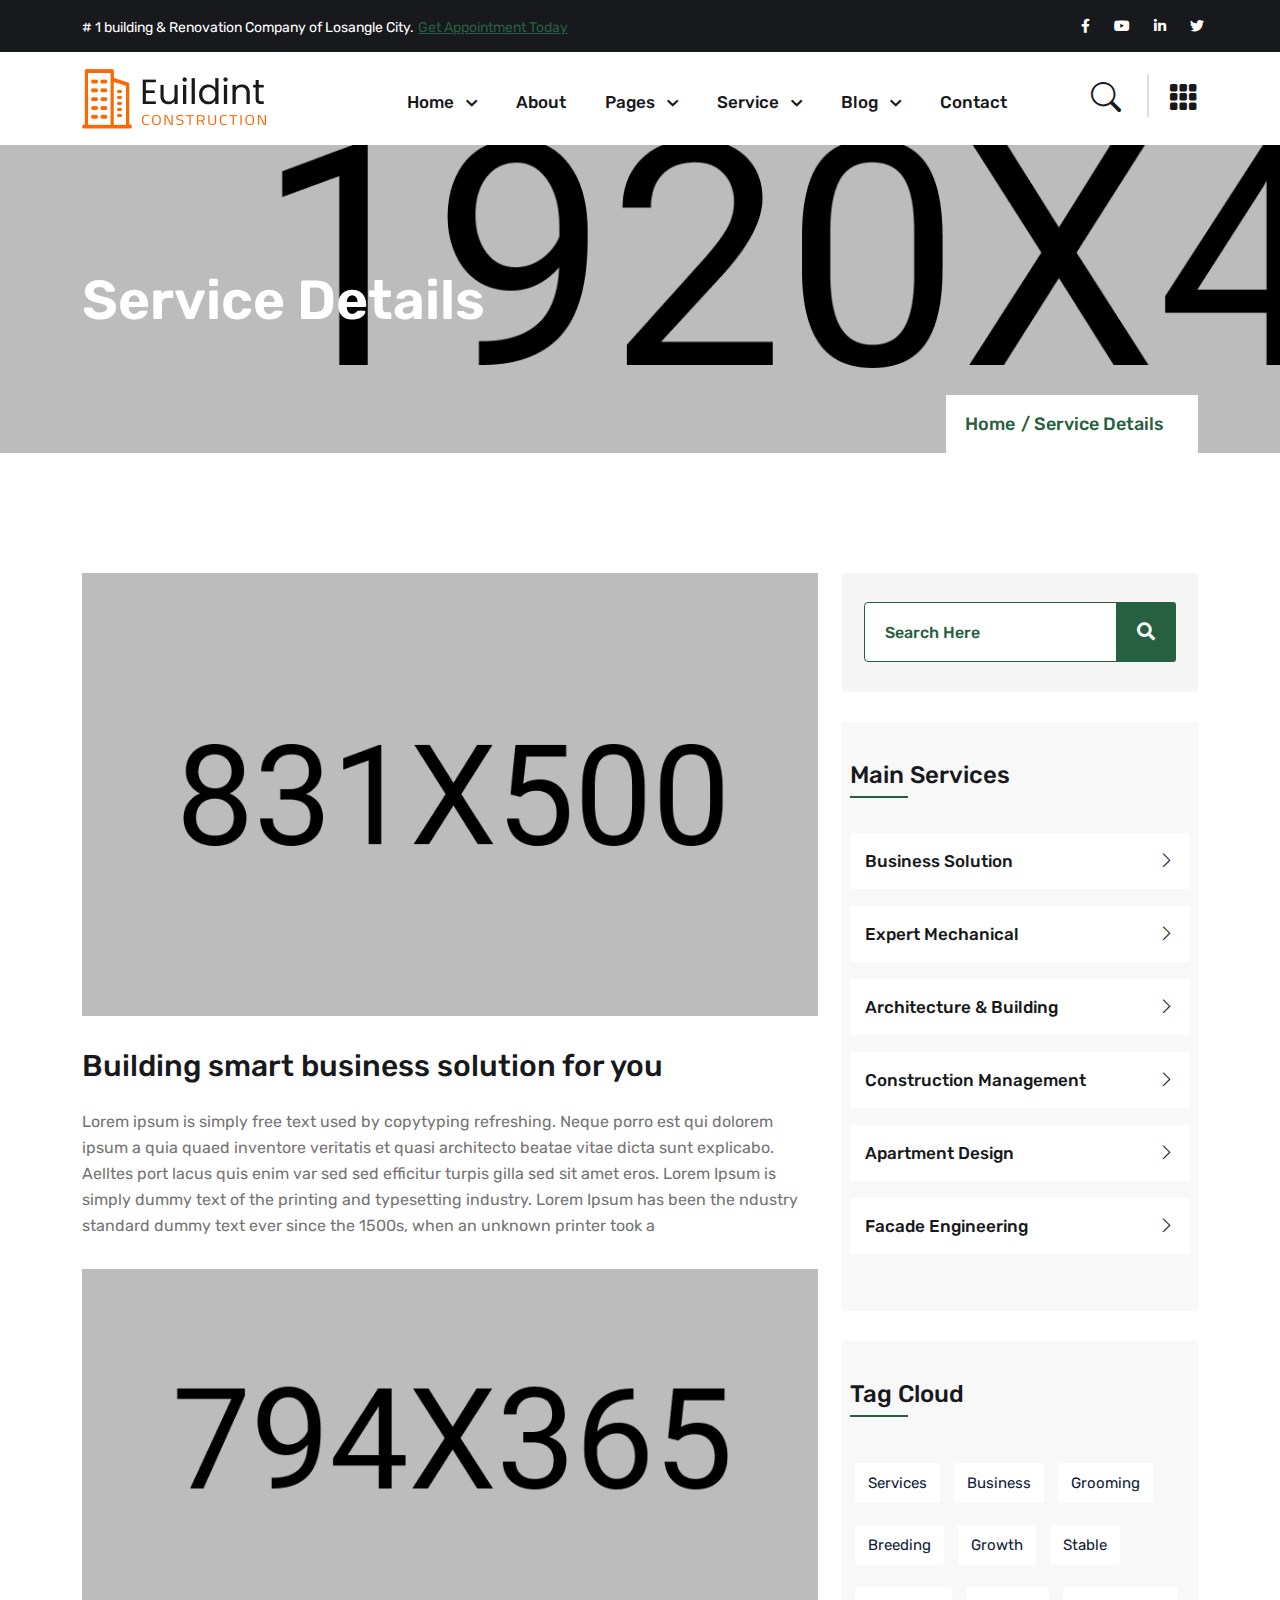
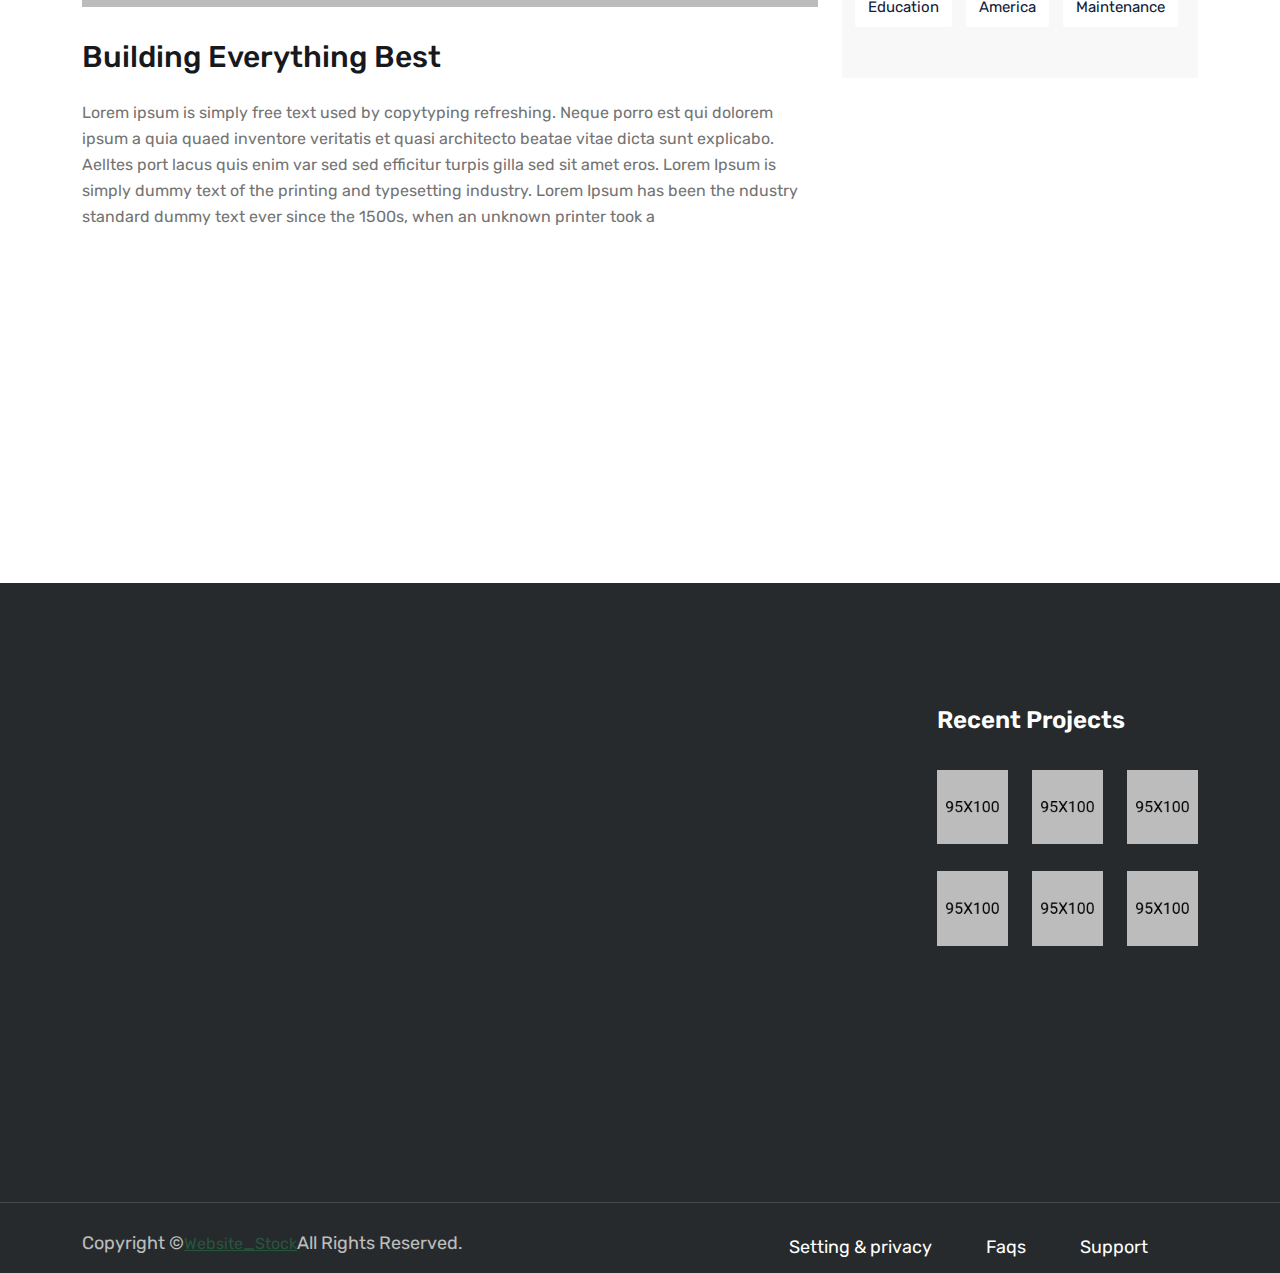
<file: service-details.html>
<!DOCTYPE HTML>
<html lang="en-US">

<head>
	<meta charset="UTF-8">
	<meta http-equiv="x-ua-compatible" content="ie=edge">
	<title>Euildint-Construction Buliding HTML5 Template </title>
	<meta name="description" content="">
	<meta name="viewport" content="width=device-width, initial-scale=1">
	<!-- Favicon -->
	<link rel="icon" type="image/png" sizes="56x56" href="assets/images/fav-icon/icon.png">
	<!-- bootstrap CSS -->
	<link rel="stylesheet" href="assets/css/bootstrap.min.css" type="text/css" media="all">
	<!-- carousel CSS -->
	<link rel="stylesheet" href="assets/css/owl.carousel.min.css" type="text/css" media="all">
	<!-- animate CSS -->
	<link rel="stylesheet" href="assets/css/animate.css" type="text/css" media="all">
	<!-- animate CSS -->
	<link rel="stylesheet" href="assets/css/animate.min.css" type="text/css" media="all">
	<!-- animated-text CSS -->
	<link rel="stylesheet" href="assets/css/animated-text.css" type="text/css" media="all">
	<!-- font-awesome CSS -->
	<link rel="stylesheet" href="assets/css/all.min.css" type="text/css" media="all">
	<!-- font-flaticon CSS -->
	<link rel="stylesheet" href="assets/css/flaticon.css" type="text/css" media="all">
	<!-- theme-default CSS -->
	<link rel="stylesheet" href="assets/css/theme-default.css" type="text/css" media="all">
	<!-- meanmenu CSS -->
	<link rel="stylesheet" href="assets/css/meanmenu.min.css" type="text/css" media="all">
	<!-- transitions CSS -->
	<link rel="stylesheet" href="assets/css/owl.transitions.css" type="text/css" media="all">
	<!-- venobox CSS -->
	<link rel="stylesheet" href="venobox/venobox.css" type="text/css" media="all">

	<!-- bootstrap icons -->
	<link rel="stylesheet" href="assets/css/bootstrap-icons.css" type="text/css" media="all">

	<!-- Main Style CSS -->
	<link rel="stylesheet" href="assets/css/style.css" type="text/css" media="all">
	<!-- responsive CSS -->
	<link rel="stylesheet" href="assets/css/responsive.css" type="text/css" media="all">

	<!-- modernizr js -->
	<script src="assets/js/vendor/modernizr-3.5.0.min.js"></script>
</head>

<body>
	<!-- loder -->
	  <div class="loader-wrapper">
		<div class="loader"></div>
		<div class="loder-section left-section"></div>
		<div class="loder-section right-section"></div>
	</div>
	<!--==================================================-->
	<!-- Start Euildint Top Bar Area -->
	<!--==================================================-->
	<div class="topbar-area d-flex align-items-center">
		<div class="container">
			<div class="row align-items-center">
				<div class="col-lg-6 col-md-6">
					<div class="topbar-discription">
						<p># 1 building & Renovation Company of Losangle City.</p>
						<a href="#">Get Appointment Today</a>
					</div>
				</div>
				<div class="col-lg-6 col-md-6">
					<div class="topbar-social-icon">
						<ul>
							<li><a href="#"><i class="fab fa-facebook-f"></i></a></li>
							<li><a href="#"><i class="fab fa-youtube"></i></a></li>
							<li><a href="#"><i class="fab fa-linkedin-in"></i></a></li>
							<li><a href="#"><i class="fab fa-twitter"></i></a></li>
						</ul>
					</div>
				</div>
			</div>
			<div class="topbar-btn">
				<a href="#">Book Schedule Now</a>
			</div>
		</div>
	</div>
	<!--==================================================-->
	<!-- End Euildint Top Bar Area -->
	<!--==================================================-->

	<!--==================================================-->
	<!-- Start Euildint Header Area -->
	<!--==================================================-->
	<div class="header-area" id="sticky-header">
		<div class="container">
			<div class="row align-items-center">
				<div class="col-lg-3 col-md-6">
					<div class="header-logo">
						<a href="index.html"><img src="assets/images/logo.png" alt="logo"></a>
					</div>
				</div>
				<div class="col-lg-9 col-md-12">
					<!--start header menu -->
					<div class="header-munu">
						<ul>
							<li><a href="index.html">Home <i class="fas fa-chevron-down"></i></a>
								<div class="sub-menu">
									<ul>
										<li><a href="index.html">Home One</a></li>
										<li><a href="index-two.html">Home Two</a></li>
										<li><a href="index-three.html">Home Three</a></li>
									</ul>
								</div>
							</li>
							<li><a href="about.html">About</a></li>
							<li><a href="#">Pages <i class="fas fa-chevron-down"></i></a>
								<div class="sub-menu">
									<ul>
										<li><a href="project-pages.html">Project</a></li>
										<li><a href="project-details.html">Project Details</a></li>
										<li><a href="team.html">Team</a></li>
										<li><a href="team-details.html">Team Details</a></li>
										<li><a href="pricing.html">Pricing</a></li>
									</ul>
								</div>
							</li>
							<li><a href="#"> Service <i class="fas fa-chevron-down"></i></a>
								<div class="sub-menu">
									<ul>
										<li><a href="service.html">Service</a></li>
										<li><a href="service-details.html">Service Details</a></li>
									</ul>
								</div>
							</li>
							<li><a href="#">Blog <i class="fas fa-chevron-down"></i></a>
								<div class="sub-menu">
									<ul>
										<li><a href="blog-grid.html">Blog Grid</a></li>
										<li><a href="blog-standard.html">Blog Standard</a></li>
										<li><a href="blog-details.html">Blog Details</a></li>
									</ul>
								</div>
							</li>
							<li><a href="contact.html">Contact</a></li>
						</ul>
						<div class="header-social">
							<ul>
								<li><a class="search-box-btn search-box-outer" href="#"><i class="bi bi-search"></i></a></li>
								<li class="line"><a class="navSidebar-button" href="#"><i class="bi bi-grid-3x3-gap-fill"></i></a></li>
							</ul>
						</div>
					</div>
					<!-- end header menu -->
				</div>
			</div>
		</div>
	</div>

	<!--Mobile Menu Area -->
	<div class="mobile-menu-area sticky d-sm-block d-md-block d-lg-none ">
		<div class="mobile-menu">
			<nav class="Edulin_menu">
				<ul class="nav_scroll">
					<li><a href="#">Home</a>
						<div class="sub-menu">
							<ul>
								<li><a href="index.html">Home One</a></li>
								<li><a href="index-two.html">Home Two</a></li>
								<li><a href="index-three.html">Home Three</a></li>
							</ul>
						</div>
						</li>
						<li><a href="about-us.html">About</a></li>
						<li><a href="#">Pages <i class="fas fa-chevron-down"></i></a>
							<div class="sub-menu">
								<ul>
									<li><a href="project-pages.html">Project</a></li>
									<li><a href="project-details.html">Project Details</a></li>
									<li><a href="team.html">Team</a></li>
									<li><a href="team-details.html">Team Details</a></li>
									<li><a href="pricing.html">Pricing</a></li>
								</ul>
							  </div>
						</li>
						<li><a href="#">Services</a>
							<div class="sub-menu">
								<ul>
									<li><a href="service.html">Services</a></li>
									<li><a href="service-details.html">Service Details</a></li>
								</ul>
							</div>
						</li>
						<li><a href="#">Blog <i class="fas fa-chevron-down"></i></a>
							<div class="sub-menu">
								<ul>
									<li><a href="blog-grid.html">Blog Grid</a></li>
									<li><a href="blog-standard.html">Blog Standard</a></li>
									<li><a href="blog-details.html">Blog Details</a></li>
								</ul>
							  </div>
						</li>
						<li><a href="#">Projects</a>
							<div class="sub-menu">
								<ul>
									<li><a href="project-pages.html">Project</a></li>
									<li><a href="project-details.html">Project Details</a></li>
								</ul>
							</div>
						</li>
					<li><a href="contact.html">Contact</a></li>
				</ul>
			</nav>
		</div>
	</div>
	<!--==================================================-->
	<!-- End Euildint Header Area -->
	<!--==================================================-->

	<!--==================================================-->
	<!-- Start Euildint Breatcome Area -->
	<!--==================================================-->
	<div class="breatcome-area">
		<div class="container">
			<div class="row">
				<div class="col-lg-12 col-md-12">
					<div class="breatcome-content">
						<div class="breatcome-title">
							<h1>Service Details</h1>
						</div>
						<div class="bratcome-text">
							<ul>
								<li><a href="index.html">Home</a></li>
								<li>Service Details</li>
							</ul>
						</div>
					</div>
				</div>
			</div>
		</div>
	</div>
	<!--==================================================-->
	<!-- End Euildint Breatcome Area -->
	<!--==================================================-->

	<!--==================================================-->
	<!-- Start Euildint Service Details Area -->
	<!--==================================================-->
	<div class="service-details-area wow animate__slideInUp">
		<div class="container">
			<div class="row">
				<div class="col-lg-8 col-md-12">
					<div class="row">
						<div class="col-lg-12">
							<!-- start service details single box -->
							<div class="service-details-single-box mb-30">
								<div class="service-details-thumb">
									<img src="assets/images/service/service-details1.jpg" alt="">
								</div>
								<div class="service-details-content">
									<h4><a href="service-details.html">Building smart business solution for you</a></h4>
									<p>Lorem ipsum is simply free text used by copytyping refreshing. Neque porro est qui dolorem ipsum a quia quaed inventore veritatis et quasi architecto beatae vitae dicta sunt explicabo. Aelltes port lacus quis enim var sed sed efficitur turpis gilla sed sit amet eros. Lorem Ipsum is simply dummy text of the printing and typesetting industry. Lorem Ipsum has been the ndustry standard dummy text ever since the 1500s, when an unknown printer took a</p>
								</div>
							</div>
							<!-- End service details single box -->
						</div>
						<div class="col-lg-12">
							<!-- start service details single box -->
							<div class="service-details-single-box">
								<div class="service-details-thumb">
									<img src="assets/images/service/service-details2.jpg" alt="">
								</div>
								<div class="service-details-content">
									<h4><a href="service-details.html">Building Everything Best</a></h4>
									<p>Lorem ipsum is simply free text used by copytyping refreshing. Neque porro est qui dolorem ipsum a quia quaed inventore veritatis et quasi architecto beatae vitae dicta sunt explicabo. Aelltes port lacus quis enim var sed sed efficitur turpis gilla sed sit amet eros. Lorem Ipsum is simply dummy text of the printing and typesetting industry. Lorem Ipsum has been the ndustry standard dummy text ever since the 1500s, when an unknown printer took a</p>
								</div>
							</div>
							<!-- End service details single box -->
						</div>
					</div>
				</div>
				<div class="col-lg-4 col-md-6">
					<!-- start widget search box -->
					<div class="widget_search box">
						<form action="#" method="get">
							<input type="text" name="s" value="" placeholder="Search Here" title="Search for:">
							<button type="submit" class="icons">
								<i class="fa fa-search"></i>
							</button>
						</form>
					</div>
					<!-- End widget search box -->
					<div class="widget-categories-box">
						<div class="widget-catagories-title">
							<h4>Main Services</h4>
						</div>
						<!-- widget categories menu -->
						<div class="widget-categories-menu">
							<ul>
								<li><a href="service-details.html"> Business Solution <span><i class="bi bi-chevron-right"></i></span></a></li>	
								<li><a href="service-details.html"> Expert Mechanical <span><i class="bi bi-chevron-right"></i></span></a></li>
								<li><a href="service-details.html"> Architecture & Building <span><i class="bi bi-chevron-right"></i></span></a></li>
								<li><a href="service-details.html"> Construction Management <span><i class="bi bi-chevron-right"></i></span></a></li>
								<li><a href="service-details.html"> Apartment Design <span><i class="bi bi-chevron-right"></i></span></a></li>
								<li><a href="service-details.html"> Facade Engineering <span><i class="bi bi-chevron-right"></i></span></a></li>
							</ul>
						</div>
					</div>
					<div class="widget-categories-box">
						<!-- categories title -->
						<div class="widget-catagories-title">
							<h4> Tag Cloud </h4>
						</div>
						<div class="widget-tags">
							<a href="#">Services</a>
							<a href="#">Business</a>
							<a href="#">Grooming</a>
							<a href="#">Breeding</a>
							<a href="#">Growth</a>
							<a href="#">Stable</a>
							<a href="#">Education</a>
							<a href="#">America</a>
							<a href="#">Maintenance</a>
						</div>
					</div>
				</div>
			</div>
		</div>
	</div>

	<!--==================================================-->
	<!-- End Euildint Service Service Details Area -->
	<!--==================================================-->

	<!--==================================================-->
	<!-- Start Euildint Brand Area -->
	<!--==================================================-->
	<div class="brand-area wow animate__slideInUp">
		<div class="container-fluid">
			<div class="row">
				<div class="brand_list owl-carousel">
					<div class="col-lg-12">
						<div class="brand-thumb">
							<a href="#"><img src="assets/images/brand/brand1.png" alt=""></a>
						</div>
					</div>
					<div class="col-lg-12">
						<div class="brand-thumb">
							<a href="#"><img src="assets/images/brand/brand2.png" alt=""></a>
						</div>
					</div>
					<div class="col-lg-12">
						<div class="brand-thumb">
							<a href="#"><img src="assets/images/brand/brand3.png" alt=""></a>
						</div>
					</div>
					<div class="col-lg-12">
						<div class="brand-thumb">
							<a href="#"><img src="assets/images/brand/brand4.png" alt=""></a>
						</div>
					</div>
					<div class="col-lg-12">
						<div class="brand-thumb">
							<a href="#"><img src="assets/images/brand/brand5.png" alt=""></a>
						</div>
					</div>
					<div class="col-lg-12">
						<div class="brand-thumb">
							<a href="#"><img src="assets/images/brand/brand6.png" alt=""></a>
						</div>
					</div>
					<div class="col-lg-12">
						<div class="brand-thumb">
							<a href="#"><img src="assets/images/brand/brand1.png" alt=""></a>
						</div>
					</div>
					<div class="col-lg-12">
						<div class="brand-thumb">
							<a href="#"><img src="assets/images/brand/brand2.png" alt=""></a>
						</div>
					</div>
					<div class="col-lg-12">
						<div class="brand-thumb">
							<a href="#"><img src="assets/images/brand/brand3.png" alt=""></a>
						</div>
					</div>
					<div class="col-lg-12">
						<div class="brand-thumb">
							<a href="#"><img src="assets/images/brand/brand4.png" alt=""></a>
						</div>
					</div>
					<div class="col-lg-12">
						<div class="brand-thumb">
							<a href="#"><img src="assets/images/brand/brand5.png" alt=""></a>
						</div>
					</div>
					<div class="col-lg-12">
						<div class="brand-thumb">
							<a href="#"><img src="assets/images/brand/brand6.png" alt=""></a>
						</div>
					</div>
				</div>
			</div>
		</div>
	</div>
	<!--==================================================-->
	<!-- End Euildint Brand Area -->
	<!--==================================================-->

		<!--==================================================-->
	<!-- Start Euildint Sidebar Area -->
	<!--==================================================-->
	<div class="sidebar-group info-group">
		<div class="sidebar-widget">
			<div class="sidebar-widget-container">
				<div class="widget-heading">
					<a href="#" class="close-side-widget">
						<i class="bi bi-x-lg"></i>
					</a>
				</div>
				<div class="sidebar-textwidget">
					<div class="sidebar-info-contents">
						<div class="content-inner">
							<div class="sidebar-logo">
								<a href="index.html"><img src="assets/images/logo2.png" alt="logo"></a>
							</div>
							<div class="about-box">
								<h2>About Us</h2>
								<p class="text">Sed ut perspiciatis unde omnis iste natus error sit voluptatem accusantium doloremque laudantium, totam rem aperiam, eaque ipsa quae ab illo inventore veritatis et quasi architecto beatae vitae dicta sunt explicabo.</p>
							</div>
							<div class="contact-info">
								<h2>Contact Info</h2>
								<ul class="list-style-one">
									<li><i class="bi bi-geo-alt-fill"></i>6391 Elgin St. Celina, Delaware</li>
									<li><i class="bi bi-telephone-fill"></i>(+001) 123-456-789</li>
									<li><i class="bi bi-envelope"></i> info@example.com</li>
									<li><i class="bi bi-alarm-fill"></i> Week Days: 08.00 to 10.00
									</li>
								</ul>
							</div>
							<ul class="social-box">
								<li class="facebook"><a href="#" class="fab fa-facebook-f"></a></li>
								<li class="twitter"><a href="#" class="fab fa-instagram"></a></li>
								<li class="linkedin"><a href="#" class="fab fa-twitter"></a></li>
								<li class="instagram"><a href="#" class="fab fa-pinterest-p"></a></li>
								<li class="youtube"><a href="#" class="fab fa-linkedin-in"></a></li>
							</ul>
						</div>
					</div>
				</div>
			</div>
		</div>
	</div>
	<!--==================================================-->
	<!-- End Euildint Sidebar Area -->
	<!--==================================================-->

	
	<!--==================================================-->
	<!-- Start Euildint Footer Area -->
	<!--==================================================-->
	<div class="footer-area">
		<div class="container">
			<div class="row">
				<div class="col-lg-3 col-md-6">
					<div class="footer-wiget wow animate__zoomIn" style="visibility: visible;">
						<div class="footer-wiget-log">
							<a href="index.html"><img src="assets/images/footer/footer-logo.png" alt=""></a>
						</div>
						<div class="footer-wiget-text">
							<p>A farm is a plot of land that is used to grow crops and raise livestock, as in our farm, we raise sheep and sell their wool the word farm is also.</p>
						</div>
						<div class="footer-wiget-social">
							<ul>
								<li><a href="#"><i class="fab fa-facebook-f"></i></a></li>
								<li><a href="#"><i class="fab fa-instagram"></i></a></li>
								<li><a href="#"><i class="fab fa-twitter"></i></a></li>
								<li><a href="#"><i class="fab fa-linkedin-in"></i></a></li>
							</ul>
						</div>
					</div>
				</div>
				<div class="col-lg-3 col-md-6">
					<div class="footer-wiget wow animate__slideInDown" style="visibility: visible;">
						<div class="footer-wiget-title">
							<h4>Our Services</h4>
						</div>
						<div class="footer-wiget-menu">
							<ul>
								<li><a href="#"><i class="bi bi-chevron-double-right"></i> Visualizing Architecture Daily</a></li>
								<li><a href="#"><i class="bi bi-chevron-double-right"></i> Dose of Architecture</a></li>
								<li><a href="#"><i class="bi bi-chevron-double-right"></i> Architizer Architecture Daily</a></li>
								<li><a href="#"><i class="bi bi-chevron-double-right"></i> Dose of Architecture</a></li>
								<li><a href="#"><i class="bi bi-chevron-double-right"></i> Visualizing Architecture</a></li>
							</ul>
						</div>
					</div>
				</div>
				<div class="col-lg-3 col-md-6">
					<div class="footer-wiget wow animate__slideInDown" style="visibility: visible;">
						<div class="footer-wiget-title">
							<h4>Useful Links</h4>
						</div>
						<div class="footer-wiget-menu">
							<ul>
								<li><a href="#"><i class="bi bi-chevron-double-right"></i> News & Media </a></li>
								<li><a href="#"><i class="bi bi-chevron-double-right"></i> Sustainability </a></li>
								<li><a href="#"><i class="bi bi-chevron-double-right"></i> About Expertise</a></li>
								<li><a href="#"><i class="bi bi-chevron-double-right"></i> Our Team</a></li>
								<li><a href="#"><i class="bi bi-chevron-double-right"></i> Contacts</a></li>
							</ul>
						</div>
					</div>
				</div>
				<div class="col-lg-3 col-md-6 pr-0">
					<div class="foter-box">
						<div class="footer-wiget-title">
							<h4>Recent Projects</h4>
						</div>
						<div class="row">
							<div class="col-lg-4 col-sm-4">
								<div class="footer-recent-thumb">
									<img src="assets/images/footer/f-recent1.png" alt="">
								</div>
							</div>
							<div class="col-lg-4 col-sm-4">
								<div class="footer-recent-thumb">
									<img src="assets/images/footer/f-recent2.png" alt="">
								</div>
							</div>
							<div class="col-lg-4 col-sm-4">
								<div class="footer-recent-thumb">
									<img src="assets/images/footer/f-recent3.png" alt="">
								</div>
							</div>
							<div class="col-lg-4 col-sm-4">
								<div class="footer-recent-thumb">
									<img src="assets/images/footer/f-recent4.png" alt="">
								</div>
							</div>
							<div class="col-lg-4 col-sm-4">
								<div class="footer-recent-thumb">
									<img src="assets/images/footer/f-recent5.png" alt="">
								</div>
							</div>
							<div class="col-lg-4 col-sm-4">
								<div class="footer-recent-thumb">
									<img src="assets/images/footer/f-recent6.png" alt="">
								</div>
							</div>
						</div>
					</div>
				</div>
			</div>
			<div class="row mt-110">
				<div class="col-lg-6 col-md-12">
					<div class="copyright-text">
						<p>Copyright ©<a href="#">Website_Stock</a>All Rights Reserved.</p>
					</div>
				</div>
				<div class="col-lg-6 col-md-12">
					<div class="footer-condition">
						<ul>
							<li><a href="#">Setting & privacy</a></li>
							<li><a href="#">Faqs</a></li>
							<li><a href="#">Support</a></li>
						</ul>
					</div>
				</div>
			</div>
		</div>
	</div>
	<!--==================================================-->
	<!-- End Euildint Footer Area -->
	<!--==================================================-->


	<!--==================================================-->
	<!-- Start Search Popup Area -->
	<!--==================================================-->
	<div class="search-popup">
		<button class="close-search style-two"><span class="flaticon-multiply"><i class="far fa-times-circle"></i></span></button>
		<button class="close-search"><i class="fas fa-arrow-up"></i></button>
		<form method="post" action="#">
			<div class="form-group">
				<input type="search" name="search-field" value="" placeholder="Search Here" required="">
				<button type="submit"><i class="fa fa-search"></i></button>
			</div>
		</form>
	</div>
	<!--==================================================-->
	<!-- End Search Popup Area -->
	<!--==================================================-->

	<!--==================================================-->
	<!-- Start scrollup section Area -->
	<!--==================================================-->
	<!-- scrollup section -->
	 <div class="scroll-area">
		<div class="top-wrap">
			<div class="go-top-btn-wraper">
				<div class="go-top go-top-button">
					<i class="fas fa-arrow-up"></i>
					<i class="fas fa-arrow-up"></i>
				</div>
			</div>
		</div>
	</div>

	<!--==================================================-->
	<!-- End scrollup section Area -->
	<!--==================================================-->


	<!-- jquery js -->
	<script src="assets/js/vendor/jquery-3.6.2.min.js"></script>

	<script src="assets/js/popper.min.js"></script>

	<!-- bootstrap js -->
	<script src="assets/js/bootstrap.min.js"></script>

	<!-- carousel js -->
	<script src="assets/js/owl.carousel.min.js"></script>

	<!-- counterup js -->
	<script src="assets/js/jquery.counterup.min.js"></script>

	<!-- waypoints js -->
	<script src="assets/js/waypoints.min.js"></script>

	<!-- wow js -->
	<script src="assets/js/wow.min.js"></script>

	<!-- imagesloaded js -->
	<script src="assets/js/imagesloaded.pkgd.min.js"></script>

	<!-- venobox js -->
	<script src="venobox/venobox.js"></script>

	<!--  animated-text js -->
	<script src="assets/js/animated-text.js"></script>

	<!-- venobox min js -->
	<script src="venobox/venobox.min.js"></script>

	<!-- isotope js -->
	<script src="assets/js/isotope.pkgd.min.js"></script>

	<!-- jquery meanmenu js -->
	<script src="assets/js/jquery.meanmenu.js"></script>

	<!-- jquery scrollup js -->
	<script src="assets/js/jquery.scrollUp.js"></script>

	<script src="assets/js/jquery.barfiller.js"></script>
	<!-- jquery js -->

	<!-- theme js -->
	<script src="assets/js/theme.js"></script>

</body>

</html>
</file>
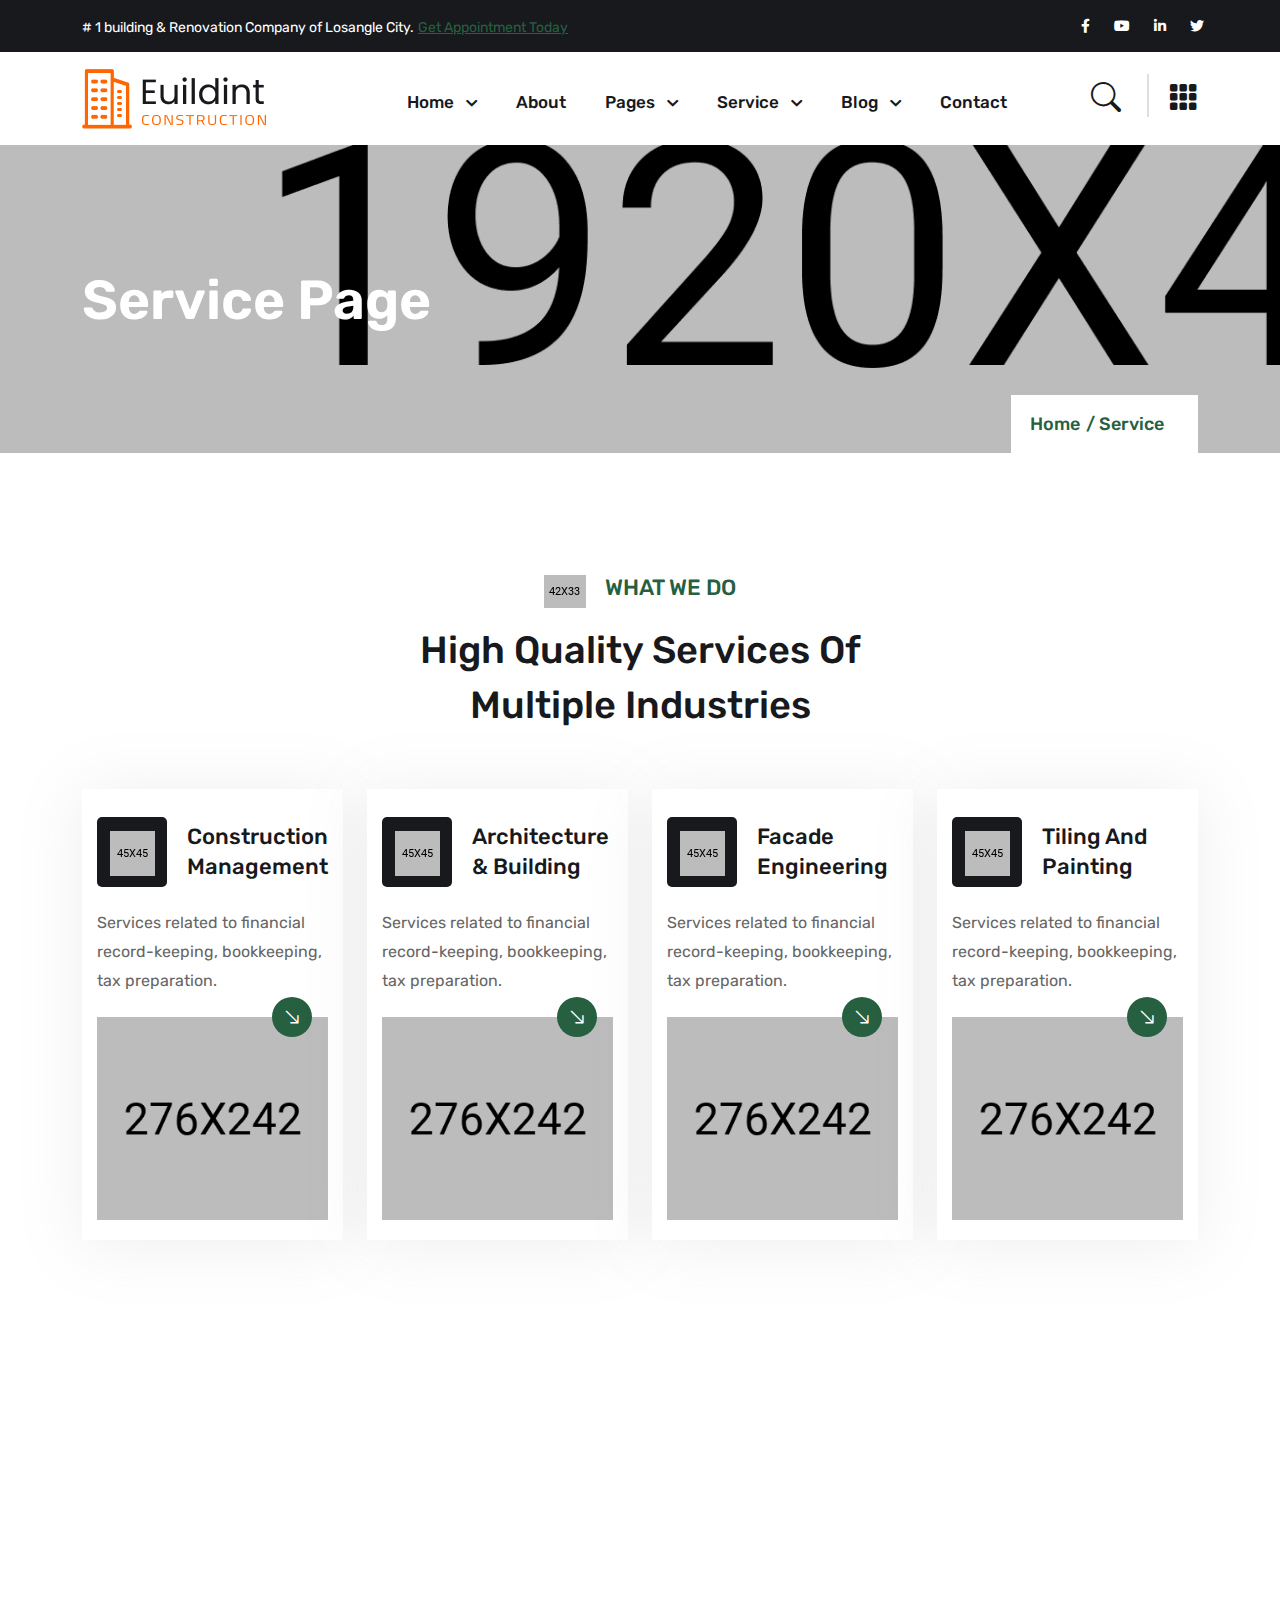
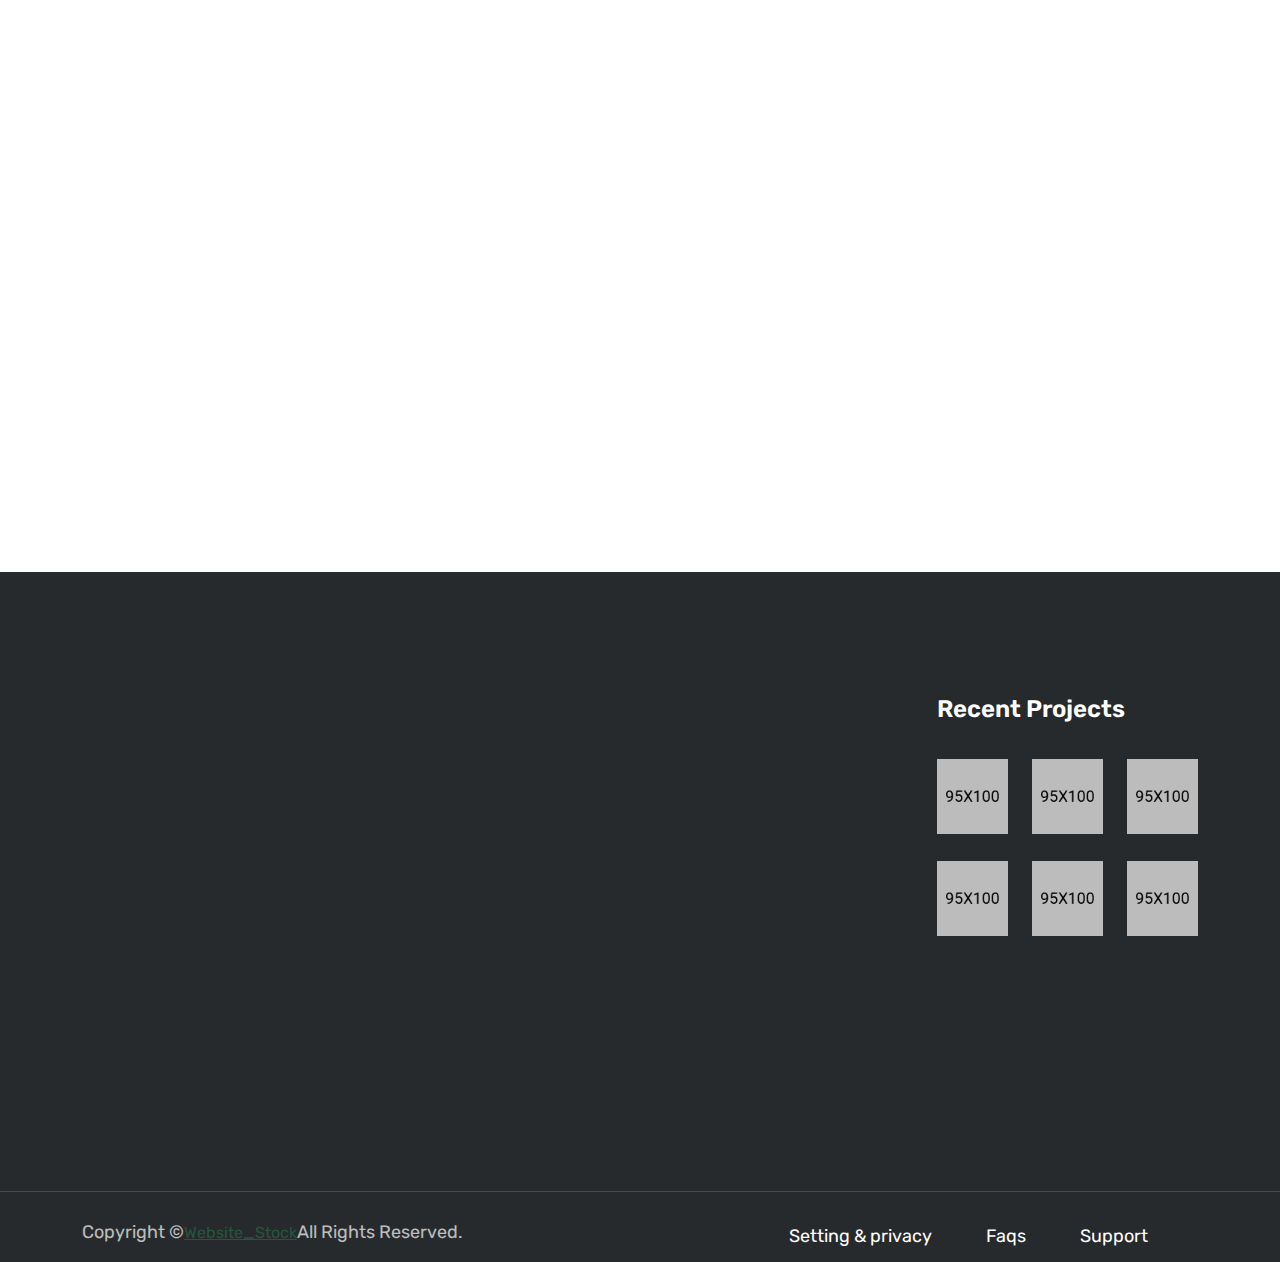
<file: service.html>
<!DOCTYPE HTML>
<html lang="en-US">

<head>
	<meta charset="UTF-8">
	<meta http-equiv="x-ua-compatible" content="ie=edge">
	<title>Euildint-Construction Buliding HTML5 Template </title>
	<meta name="description" content="">
	<meta name="viewport" content="width=device-width, initial-scale=1">
	<!-- Favicon -->
	<link rel="icon" type="image/png" sizes="56x56" href="assets/images/fav-icon/icon.png">
	<!-- bootstrap CSS -->
	<link rel="stylesheet" href="assets/css/bootstrap.min.css" type="text/css" media="all">
	<!-- carousel CSS -->
	<link rel="stylesheet" href="assets/css/owl.carousel.min.css" type="text/css" media="all">
	<!-- animate CSS -->
	<link rel="stylesheet" href="assets/css/animate.css" type="text/css" media="all">
	<!-- animate CSS -->
	<link rel="stylesheet" href="assets/css/animate.min.css" type="text/css" media="all">
	<!-- animated-text CSS -->
	<link rel="stylesheet" href="assets/css/animated-text.css" type="text/css" media="all">
	<!-- font-awesome CSS -->
	<link rel="stylesheet" href="assets/css/all.min.css" type="text/css" media="all">
	<!-- font-flaticon CSS -->
	<link rel="stylesheet" href="assets/css/flaticon.css" type="text/css" media="all">
	<!-- theme-default CSS -->
	<link rel="stylesheet" href="assets/css/theme-default.css" type="text/css" media="all">
	<!-- meanmenu CSS -->
	<link rel="stylesheet" href="assets/css/meanmenu.min.css" type="text/css" media="all">
	<!-- transitions CSS -->
	<link rel="stylesheet" href="assets/css/owl.transitions.css" type="text/css" media="all">
	<!-- venobox CSS -->
	<link rel="stylesheet" href="venobox/venobox.css" type="text/css" media="all">

	<!-- bootstrap icons -->
	<link rel="stylesheet" href="assets/css/bootstrap-icons.css" type="text/css" media="all">

	<!-- Main Style CSS -->
	<link rel="stylesheet" href="assets/css/style.css" type="text/css" media="all">
	<!-- responsive CSS -->
	<link rel="stylesheet" href="assets/css/responsive.css" type="text/css" media="all">

	<!-- modernizr js -->
	<script src="assets/js/vendor/modernizr-3.5.0.min.js"></script>
</head>

<body>
	<!-- loder -->
	  <div class="loader-wrapper">
		<div class="loader"></div>
		<div class="loder-section left-section"></div>
		<div class="loder-section right-section"></div>
	</div>
	<!--==================================================-->
	<!-- Start Euildint Top Bar Area -->
	<!--==================================================-->
	<div class="topbar-area d-flex align-items-center">
		<div class="container">
			<div class="row align-items-center">
				<div class="col-lg-6 col-md-6">
					<div class="topbar-discription">
						<p># 1 building & Renovation Company of Losangle City.</p>
						<a href="#">Get Appointment Today</a>
					</div>
				</div>
				<div class="col-lg-6 col-md-6">
					<div class="topbar-social-icon">
						<ul>
							<li><a href="#"><i class="fab fa-facebook-f"></i></a></li>
							<li><a href="#"><i class="fab fa-youtube"></i></a></li>
							<li><a href="#"><i class="fab fa-linkedin-in"></i></a></li>
							<li><a href="#"><i class="fab fa-twitter"></i></a></li>
						</ul>
					</div>
				</div>
			</div>
			<div class="topbar-btn">
				<a href="#">Book Schedule Now</a>
			</div>
		</div>
	</div>
	<!--==================================================-->
	<!-- End Euildint Top Bar Area -->
	<!--==================================================-->

	<!--==================================================-->
	<!-- Start Euildint Header Area -->
	<!--==================================================-->
	<div class="header-area" id="sticky-header">
		<div class="container">
			<div class="row align-items-center">
				<div class="col-lg-3 col-md-6">
					<div class="header-logo">
						<a href="index.html"><img src="assets/images/logo.png" alt="logo"></a>
					</div>
				</div>
				<div class="col-lg-9 col-md-12">
					<!--start header menu -->
					<div class="header-munu">
						<ul>
							<li><a href="index.html">Home <i class="fas fa-chevron-down"></i></a>
								<div class="sub-menu">
									<ul>
										<li><a href="index.html">Home One</a></li>
										<li><a href="index-two.html">Home Two</a></li>
										<li><a href="index-three.html">Home Three</a></li>
									</ul>
								</div>
							</li>
							<li><a href="about.html">About</a></li>
							<li><a href="#">Pages <i class="fas fa-chevron-down"></i></a>
								<div class="sub-menu">
									<ul>
										<li><a href="project-pages.html">Project</a></li>
										<li><a href="project-details.html">Project Details</a></li>
										<li><a href="team.html">Team</a></li>
										<li><a href="team-details.html">Team Details</a></li>
										<li><a href="pricing.html">Pricing</a></li>
									</ul>
								</div>
							</li>
							<li><a href="#"> Service <i class="fas fa-chevron-down"></i></a>
								<div class="sub-menu">
									<ul>
										<li><a href="service.html">Service</a></li>
										<li><a href="service-details.html">Service Details</a></li>
									</ul>
								</div>
							</li>
							<li><a href="#">Blog <i class="fas fa-chevron-down"></i></a>
								<div class="sub-menu">
									<ul>
										<li><a href="blog-grid.html">Blog Grid</a></li>
										<li><a href="blog-standard.html">Blog Standard</a></li>
										<li><a href="blog-details.html">Blog Details</a></li>
									</ul>
								</div>
							</li>
							<li><a href="contact.html">Contact</a></li>
						</ul>
						<div class="header-social">
							<ul>
								<li><a class="search-box-btn search-box-outer" href="#"><i class="bi bi-search"></i></a></li>
								<li class="line"><a class="navSidebar-button" href="#"><i class="bi bi-grid-3x3-gap-fill"></i></a></li>
							</ul>
						</div>
					</div>
					<!-- end header menu -->
				</div>
			</div>
		</div>
	</div>

	<!--Mobile Menu Area -->
	<div class="mobile-menu-area sticky d-sm-block d-md-block d-lg-none ">
		<div class="mobile-menu">
			<nav class="Edulin_menu">
				<ul class="nav_scroll">
					<li><a href="#">Home</a>
						<div class="sub-menu">
							<ul>
								<li><a href="index.html">Home One</a></li>
								<li><a href="index-two.html">Home Two</a></li>
								<li><a href="index-three.html">Home Three</a></li>
							</ul>
						</div>
						</li>
						<li><a href="about-us.html">About</a></li>
						<li><a href="#">Pages <i class="fas fa-chevron-down"></i></a>
							<div class="sub-menu">
								<ul>
									<li><a href="project-pages.html">Project</a></li>
									<li><a href="project-details.html">Project Details</a></li>
									<li><a href="team.html">Team</a></li>
									<li><a href="team-details.html">Team Details</a></li>
									<li><a href="pricing.html">Pricing</a></li>
								</ul>
							  </div>
						</li>
						<li><a href="#">Services</a>
							<div class="sub-menu">
								<ul>
									<li><a href="service.html">Services</a></li>
									<li><a href="service-details.html">Service Details</a></li>
								</ul>
							</div>
						</li>
						<li><a href="#">Blog <i class="fas fa-chevron-down"></i></a>
							<div class="sub-menu">
								<ul>
									<li><a href="blog-grid.html">Blog Grid</a></li>
									<li><a href="blog-standard.html">Blog Standard</a></li>
									<li><a href="blog-details.html">Blog Details</a></li>
								</ul>
							  </div>
						</li>
						<li><a href="#">Projects</a>
							<div class="sub-menu">
								<ul>
									<li><a href="project-pages.html">Project</a></li>
									<li><a href="project-details.html">Project Details</a></li>
								</ul>
							</div>
						</li>
					<li><a href="contact.html">Contact</a></li>
				</ul>
			</nav>
		</div>
	</div>
	<!--==================================================-->
	<!-- End Euildint Header Area -->
	<!--==================================================-->

	<!--==================================================-->
	<!-- Start Euildint Breatcome Area -->
	<!--==================================================-->
	<div class="breatcome-area">
		<div class="container">
			<div class="row">
				<div class="col-lg-12 col-md-12">
					<div class="breatcome-content">
						<div class="breatcome-title">
							<h1>Service Page</h1>
						</div>
						<div class="bratcome-text">
							<ul>
								<li><a href="index.html">Home</a></li>
								<li>Service</li>
							</ul>
						</div>
					</div>
				</div>
			</div>
		</div>
	</div>
	<!--==================================================-->
	<!-- End Euildint Breatcome Area -->
	<!--==================================================-->

		<!--==================================================-->
	<!-- Start Euildint Service Style Two Area -->
	<!--==================================================-->
	<div class="service-area animate__slideInUp">
		<div class="container">
			<div class="row">
				<div class="col-lg-12">
					<!-- start section title -->
					<div class="section-title text-center">
						<div class="section-shape">
							<img src="assets/images/about/section-shape.png" alt="">
						</div>
						<div class="section-sub-title">
							<h4>WHAT WE DO</h4>
						</div>
						<div class="section-main-title">
							<h2>High Quality Services Of </h2>
							<h2>Multiple Industries</h2>
						</div>
					</div>
					<!-- End section title -->
				</div>
			</div>
			<div class="row">
				<div class="col-lg-3 col-md-6 mb-30">
					<!-- start service items box -->
					<div class="service-items-box-two wow animate__slideInUp">
						<div class="service-icon-thumb">
							<img src="assets/images/service/service-style1.png" alt="">
						</div>
						<div class="service-items-title">
							<h4><a href="service-details.html">Construction Management</a></h4>
						</div>
						<div class="service-items-content-two">
							<p>Services related to financial record-keeping, bookkeeping, tax preparation.</p>
						</div>
						<div class="service-items-thumb-two">
							<img src="assets/images/service/service4.png" alt="">
							<div class="service-items-icon-two">
								<i class="bi bi-arrow-right"></i>
							</div>
						</div>
					</div>
					<!-- End service items box -->
				</div>
				<div class="col-lg-3 col-md-6 mb-30">
					<!-- start service items box -->
					<div class="service-items-box-two wow animate__slideInUp">
						<div class="service-icon-thumb">
							<img src="assets/images/service/service-style2.png" alt="">
						</div>
						<div class="service-items-title">
							<h4><a href="service-details.html">Architecture & Building</a></h4>
						</div>
						<div class="service-items-content-two">
							<p>Services related to financial record-keeping, bookkeeping, tax preparation.</p>
						</div>
						<div class="service-items-thumb-two">
							<img src="assets/images/service/service5.png" alt="">
							<div class="service-items-icon-two">
								<i class="bi bi-arrow-right"></i>
							</div>
						</div>
					</div>
					<!-- End service items box -->
				</div>
				<div class="col-lg-3 col-md-6 mb-30">
					<!-- start service items box -->
					<div class="service-items-box-two wow animate__slideInUp">
						<div class="service-icon-thumb">
							<img src="assets/images/service/service-style3.png" alt="">
						</div>
						<div class="service-items-title">
							<h4><a href="service-details.html">Facade Engineering</a></h4>
						</div>
						<div class="service-items-content-two">
							<p>Services related to financial record-keeping, bookkeeping, tax preparation.</p>
						</div>
						<div class="service-items-thumb-two">
							<img src="assets/images/service/service6.png" alt="">
							<div class="service-items-icon-two">
								<i class="bi bi-arrow-right"></i>
							</div>
						</div>
					</div>
					<!-- End service items box -->
				</div>
				<div class="col-lg-3 col-md-6 mb-30">
					<!-- start service items box -->
					<div class="service-items-box-two wow animate__slideInUp">
						<div class="service-icon-thumb">
							<img src="assets/images/service/service-style4.png" alt="">
						</div>
						<div class="service-items-title">
							<h4><a href="service-details.html">Tiling And Painting</a></h4>
						</div>
						<div class="service-items-content-two">
							<p>Services related to financial record-keeping, bookkeeping, tax preparation.</p>
						</div>
						<div class="service-items-thumb-two">
							<img src="assets/images/service/service7.png" alt="">
							<div class="service-items-icon-two">
								<i class="bi bi-arrow-right"></i>
							</div>
						</div>
					</div>
					<!-- End service items box -->
				</div>
				<div class="col-lg-3 col-md-6">
					<!-- start service items box -->
					<div class="service-items-box-two wow animate__slideInUp">
						<div class="service-icon-thumb">
							<img src="assets/images/service/service-style1.png" alt="">
						</div>
						<div class="service-items-title">
							<h4><a href="service-details.html">Construction Management</a></h4>
						</div>
						<div class="service-items-content-two">
							<p>Services related to financial record-keeping, bookkeeping, tax preparation.</p>
						</div>
						<div class="service-items-thumb-two">
							<img src="assets/images/service/service8.png" alt="">
							<div class="service-items-icon-two">
								<i class="bi bi-arrow-right"></i>
							</div>
						</div>
					</div>
					<!-- End service items box -->
				</div>
				<div class="col-lg-3 col-md-6">
					<!-- start service items box -->
					<div class="service-items-box-two wow animate__slideInUp">
						<div class="service-icon-thumb">
							<img src="assets/images/service/service-style2.png" alt="">
						</div>
						<div class="service-items-title">
							<h4><a href="service-details.html">Architecture & Building</a></h4>
						</div>
						<div class="service-items-content-two">
							<p>Services related to financial record-keeping, bookkeeping, tax preparation.</p>
						</div>
						<div class="service-items-thumb-two">
							<img src="assets/images/service/service9.png" alt="">
							<div class="service-items-icon-two">
								<i class="bi bi-arrow-right"></i>
							</div>
						</div>
					</div>
					<!-- End service items box -->
				</div>
				<div class="col-lg-3 col-md-6">
					<!-- start service items box -->
					<div class="service-items-box-two wow animate__slideInUp">
						<div class="service-icon-thumb">
							<img src="assets/images/service/service-style3.png" alt="">
						</div>
						<div class="service-items-title">
							<h4><a href="service-details.html">Facade Engineering</a></h4>
						</div>
						<div class="service-items-content-two">
							<p>Services related to financial record-keeping, bookkeeping, tax preparation.</p>
						</div>
						<div class="service-items-thumb-two">
							<img src="assets/images/service/service10.png" alt="">
							<div class="service-items-icon-two">
								<i class="bi bi-arrow-right"></i>
							</div>
						</div>
					</div>
					<!-- End service items box -->
				</div>
				<div class="col-lg-3 col-md-6">
					<!-- start service items box -->
					<div class="service-items-box-two wow animate__slideInUp">
						<div class="service-icon-thumb">
							<img src="assets/images/service/service-style4.png" alt="">
						</div>
						<div class="service-items-title">
							<h4><a href="service-details.html">Tiling And Painting</a></h4>
						</div>
						<div class="service-items-content-two">
							<p>Services related to financial record-keeping, bookkeeping, tax preparation.</p>
						</div>
						<div class="service-items-thumb-two">
							<img src="assets/images/service/service11.png" alt="">
							<div class="service-items-icon-two">
								<i class="bi bi-arrow-right"></i>
							</div>
						</div>
					</div>
					<!-- End service items box -->
				</div>
			</div>
			<div class="row align-items-center mt-40 wow animate__slideInUp">
				<div class="col-lg-6 col-md-6">
					<div class="service-disctription">
						<span><a href="service-details.html">Building</a>  Services Built Specifically for your Business</span>
					</div>
				</div>
				<div class="col-lg-6 col-md-6">
					<div class="eulding-btn service">
						<a href="#">Find More Services</a>
					</div>
				</div>
			</div>
		</div>
	</div>
	<!--==================================================-->
	<!-- End Euildint Service Style Two Area -->
	<!--==================================================-->

	<!--==================================================-->
	<!-- Start Euildint Brand Area -->
	<!--==================================================-->
	<div class="brand-area wow animate__slideInUp">
		<div class="container-fluid">
			<div class="row">
				<div class="brand_list owl-carousel">
					<div class="col-lg-12">
						<div class="brand-thumb">
							<a href="#"><img src="assets/images/brand/brand1.png" alt=""></a>
						</div>
					</div>
					<div class="col-lg-12">
						<div class="brand-thumb">
							<a href="#"><img src="assets/images/brand/brand2.png" alt=""></a>
						</div>
					</div>
					<div class="col-lg-12">
						<div class="brand-thumb">
							<a href="#"><img src="assets/images/brand/brand3.png" alt=""></a>
						</div>
					</div>
					<div class="col-lg-12">
						<div class="brand-thumb">
							<a href="#"><img src="assets/images/brand/brand4.png" alt=""></a>
						</div>
					</div>
					<div class="col-lg-12">
						<div class="brand-thumb">
							<a href="#"><img src="assets/images/brand/brand5.png" alt=""></a>
						</div>
					</div>
					<div class="col-lg-12">
						<div class="brand-thumb">
							<a href="#"><img src="assets/images/brand/brand6.png" alt=""></a>
						</div>
					</div>
					<div class="col-lg-12">
						<div class="brand-thumb">
							<a href="#"><img src="assets/images/brand/brand1.png" alt=""></a>
						</div>
					</div>
					<div class="col-lg-12">
						<div class="brand-thumb">
							<a href="#"><img src="assets/images/brand/brand2.png" alt=""></a>
						</div>
					</div>
					<div class="col-lg-12">
						<div class="brand-thumb">
							<a href="#"><img src="assets/images/brand/brand3.png" alt=""></a>
						</div>
					</div>
					<div class="col-lg-12">
						<div class="brand-thumb">
							<a href="#"><img src="assets/images/brand/brand4.png" alt=""></a>
						</div>
					</div>
					<div class="col-lg-12">
						<div class="brand-thumb">
							<a href="#"><img src="assets/images/brand/brand5.png" alt=""></a>
						</div>
					</div>
					<div class="col-lg-12">
						<div class="brand-thumb">
							<a href="#"><img src="assets/images/brand/brand6.png" alt=""></a>
						</div>
					</div>
				</div>
			</div>
		</div>
	</div>
	<!--==================================================-->
	<!-- End Euildint Brand Area -->
	<!--==================================================-->

		<!--==================================================-->
	<!-- Start Euildint Sidebar Area -->
	<!--==================================================-->
	<div class="sidebar-group info-group">
		<div class="sidebar-widget">
			<div class="sidebar-widget-container">
				<div class="widget-heading">
					<a href="#" class="close-side-widget">
						<i class="bi bi-x-lg"></i>
					</a>
				</div>
				<div class="sidebar-textwidget">
					<div class="sidebar-info-contents">
						<div class="content-inner">
							<div class="sidebar-logo">
								<a href="index.html"><img src="assets/images/logo2.png" alt="logo"></a>
							</div>
							<div class="about-box">
								<h2>About Us</h2>
								<p class="text">Sed ut perspiciatis unde omnis iste natus error sit voluptatem accusantium doloremque laudantium, totam rem aperiam, eaque ipsa quae ab illo inventore veritatis et quasi architecto beatae vitae dicta sunt explicabo.</p>
							</div>
							<div class="contact-info">
								<h2>Contact Info</h2>
								<ul class="list-style-one">
									<li><i class="bi bi-geo-alt-fill"></i>6391 Elgin St. Celina, Delaware</li>
									<li><i class="bi bi-telephone-fill"></i>(+001) 123-456-789</li>
									<li><i class="bi bi-envelope"></i> info@example.com</li>
									<li><i class="bi bi-alarm-fill"></i> Week Days: 08.00 to 10.00
									</li>
								</ul>
							</div>
							<ul class="social-box">
								<li class="facebook"><a href="#" class="fab fa-facebook-f"></a></li>
								<li class="twitter"><a href="#" class="fab fa-instagram"></a></li>
								<li class="linkedin"><a href="#" class="fab fa-twitter"></a></li>
								<li class="instagram"><a href="#" class="fab fa-pinterest-p"></a></li>
								<li class="youtube"><a href="#" class="fab fa-linkedin-in"></a></li>
							</ul>
						</div>
					</div>
				</div>
			</div>
		</div>
	</div>
	<!--==================================================-->
	<!-- End Euildint Sidebar Area -->
	<!--==================================================-->

	<!--==================================================-->
	<!-- Start Euildint Footer Area -->
	<!--==================================================-->
	<div class="footer-area">
		<div class="container">
			<div class="row">
				<div class="col-lg-3 col-md-6">
					<div class="footer-wiget wow animate__zoomIn" style="visibility: visible;">
						<div class="footer-wiget-log">
							<a href="index.html"><img src="assets/images/footer/footer-logo.png" alt=""></a>
						</div>
						<div class="footer-wiget-text">
							<p>A farm is a plot of land that is used to grow crops and raise livestock, as in our farm, we raise sheep and sell their wool the word farm is also.</p>
						</div>
						<div class="footer-wiget-social">
							<ul>
								<li><a href="#"><i class="fab fa-facebook-f"></i></a></li>
								<li><a href="#"><i class="fab fa-instagram"></i></a></li>
								<li><a href="#"><i class="fab fa-twitter"></i></a></li>
								<li><a href="#"><i class="fab fa-linkedin-in"></i></a></li>
							</ul>
						</div>
					</div>
				</div>
				<div class="col-lg-3 col-md-6">
					<div class="footer-wiget wow animate__slideInDown" style="visibility: visible;">
						<div class="footer-wiget-title">
							<h4>Our Services</h4>
						</div>
						<div class="footer-wiget-menu">
							<ul>
								<li><a href="#"><i class="bi bi-chevron-double-right"></i> Visualizing Architecture Daily</a></li>
								<li><a href="#"><i class="bi bi-chevron-double-right"></i> Dose of Architecture</a></li>
								<li><a href="#"><i class="bi bi-chevron-double-right"></i> Architizer Architecture Daily</a></li>
								<li><a href="#"><i class="bi bi-chevron-double-right"></i> Dose of Architecture</a></li>
								<li><a href="#"><i class="bi bi-chevron-double-right"></i> Visualizing Architecture</a></li>
							</ul>
						</div>
					</div>
				</div>
				<div class="col-lg-3 col-md-6">
					<div class="footer-wiget wow animate__slideInDown" style="visibility: visible;">
						<div class="footer-wiget-title">
							<h4>Useful Links</h4>
						</div>
						<div class="footer-wiget-menu">
							<ul>
								<li><a href="#"><i class="bi bi-chevron-double-right"></i> News & Media </a></li>
								<li><a href="#"><i class="bi bi-chevron-double-right"></i> Sustainability </a></li>
								<li><a href="#"><i class="bi bi-chevron-double-right"></i> About Expertise</a></li>
								<li><a href="#"><i class="bi bi-chevron-double-right"></i> Our Team</a></li>
								<li><a href="#"><i class="bi bi-chevron-double-right"></i> Contacts</a></li>
							</ul>
						</div>
					</div>
				</div>
				<div class="col-lg-3 col-md-6 pr-0">
					<div class="foter-box">
						<div class="footer-wiget-title">
							<h4>Recent Projects</h4>
						</div>
						<div class="row">
							<div class="col-lg-4 col-sm-4">
								<div class="footer-recent-thumb">
									<img src="assets/images/footer/f-recent1.png" alt="">
								</div>
							</div>
							<div class="col-lg-4 col-sm-4">
								<div class="footer-recent-thumb">
									<img src="assets/images/footer/f-recent2.png" alt="">
								</div>
							</div>
							<div class="col-lg-4 col-sm-4">
								<div class="footer-recent-thumb">
									<img src="assets/images/footer/f-recent3.png" alt="">
								</div>
							</div>
							<div class="col-lg-4 col-sm-4">
								<div class="footer-recent-thumb">
									<img src="assets/images/footer/f-recent4.png" alt="">
								</div>
							</div>
							<div class="col-lg-4 col-sm-4">
								<div class="footer-recent-thumb">
									<img src="assets/images/footer/f-recent5.png" alt="">
								</div>
							</div>
							<div class="col-lg-4 col-sm-4">
								<div class="footer-recent-thumb">
									<img src="assets/images/footer/f-recent6.png" alt="">
								</div>
							</div>
						</div>
					</div>
				</div>
			</div>
			<div class="row mt-110">
				<div class="col-lg-6 col-md-12">
					<div class="copyright-text">
						<p>Copyright ©<a href="#">Website_Stock</a>All Rights Reserved.</p>
					</div>
				</div>
				<div class="col-lg-6 col-md-12">
					<div class="footer-condition">
						<ul>
							<li><a href="#">Setting & privacy</a></li>
							<li><a href="#">Faqs</a></li>
							<li><a href="#">Support</a></li>
						</ul>
					</div>
				</div>
			</div>
		</div>
	</div>
	<!--==================================================-->
	<!-- End Euildint Footer Area -->
	<!--==================================================-->


	<!--==================================================-->
	<!-- Start Search Popup Area -->
	<!--==================================================-->
	<div class="search-popup">
		<button class="close-search style-two"><span class="flaticon-multiply"><i class="far fa-times-circle"></i></span></button>
		<button class="close-search"><i class="fas fa-arrow-up"></i></button>
		<form method="post" action="#">
			<div class="form-group">
				<input type="search" name="search-field" value="" placeholder="Search Here" required="">
				<button type="submit"><i class="fa fa-search"></i></button>
			</div>
		</form>
	</div>
	<!--==================================================-->
	<!-- End Search Popup Area -->
	<!--==================================================-->

	<!--==================================================-->
	<!-- Start scrollup section Area -->
	<!--==================================================-->
	<!-- scrollup section -->
	 <div class="scroll-area">
		<div class="top-wrap">
			<div class="go-top-btn-wraper">
				<div class="go-top go-top-button">
					<i class="fas fa-arrow-up"></i>
					<i class="fas fa-arrow-up"></i>
				</div>
			</div>
		</div>
	</div>

	<!--==================================================-->
	<!-- End scrollup section Area -->
	<!--==================================================-->


	<!-- jquery js -->
	<script src="assets/js/vendor/jquery-3.6.2.min.js"></script>

	<script src="assets/js/popper.min.js"></script>

	<!-- bootstrap js -->
	<script src="assets/js/bootstrap.min.js"></script>

	<!-- carousel js -->
	<script src="assets/js/owl.carousel.min.js"></script>

	<!-- counterup js -->
	<script src="assets/js/jquery.counterup.min.js"></script>

	<!-- waypoints js -->
	<script src="assets/js/waypoints.min.js"></script>

	<!-- wow js -->
	<script src="assets/js/wow.min.js"></script>

	<!-- imagesloaded js -->
	<script src="assets/js/imagesloaded.pkgd.min.js"></script>

	<!-- venobox js -->
	<script src="venobox/venobox.js"></script>

	<!--  animated-text js -->
	<script src="assets/js/animated-text.js"></script>

	<!-- venobox min js -->
	<script src="venobox/venobox.min.js"></script>

	<!-- isotope js -->
	<script src="assets/js/isotope.pkgd.min.js"></script>

	<!-- jquery meanmenu js -->
	<script src="assets/js/jquery.meanmenu.js"></script>

	<!-- jquery scrollup js -->
	<script src="assets/js/jquery.scrollUp.js"></script>

	<script src="assets/js/jquery.barfiller.js"></script>
	<!-- jquery js -->

	<!-- theme js -->
	<script src="assets/js/theme.js"></script>

</body>

</html>
</file>
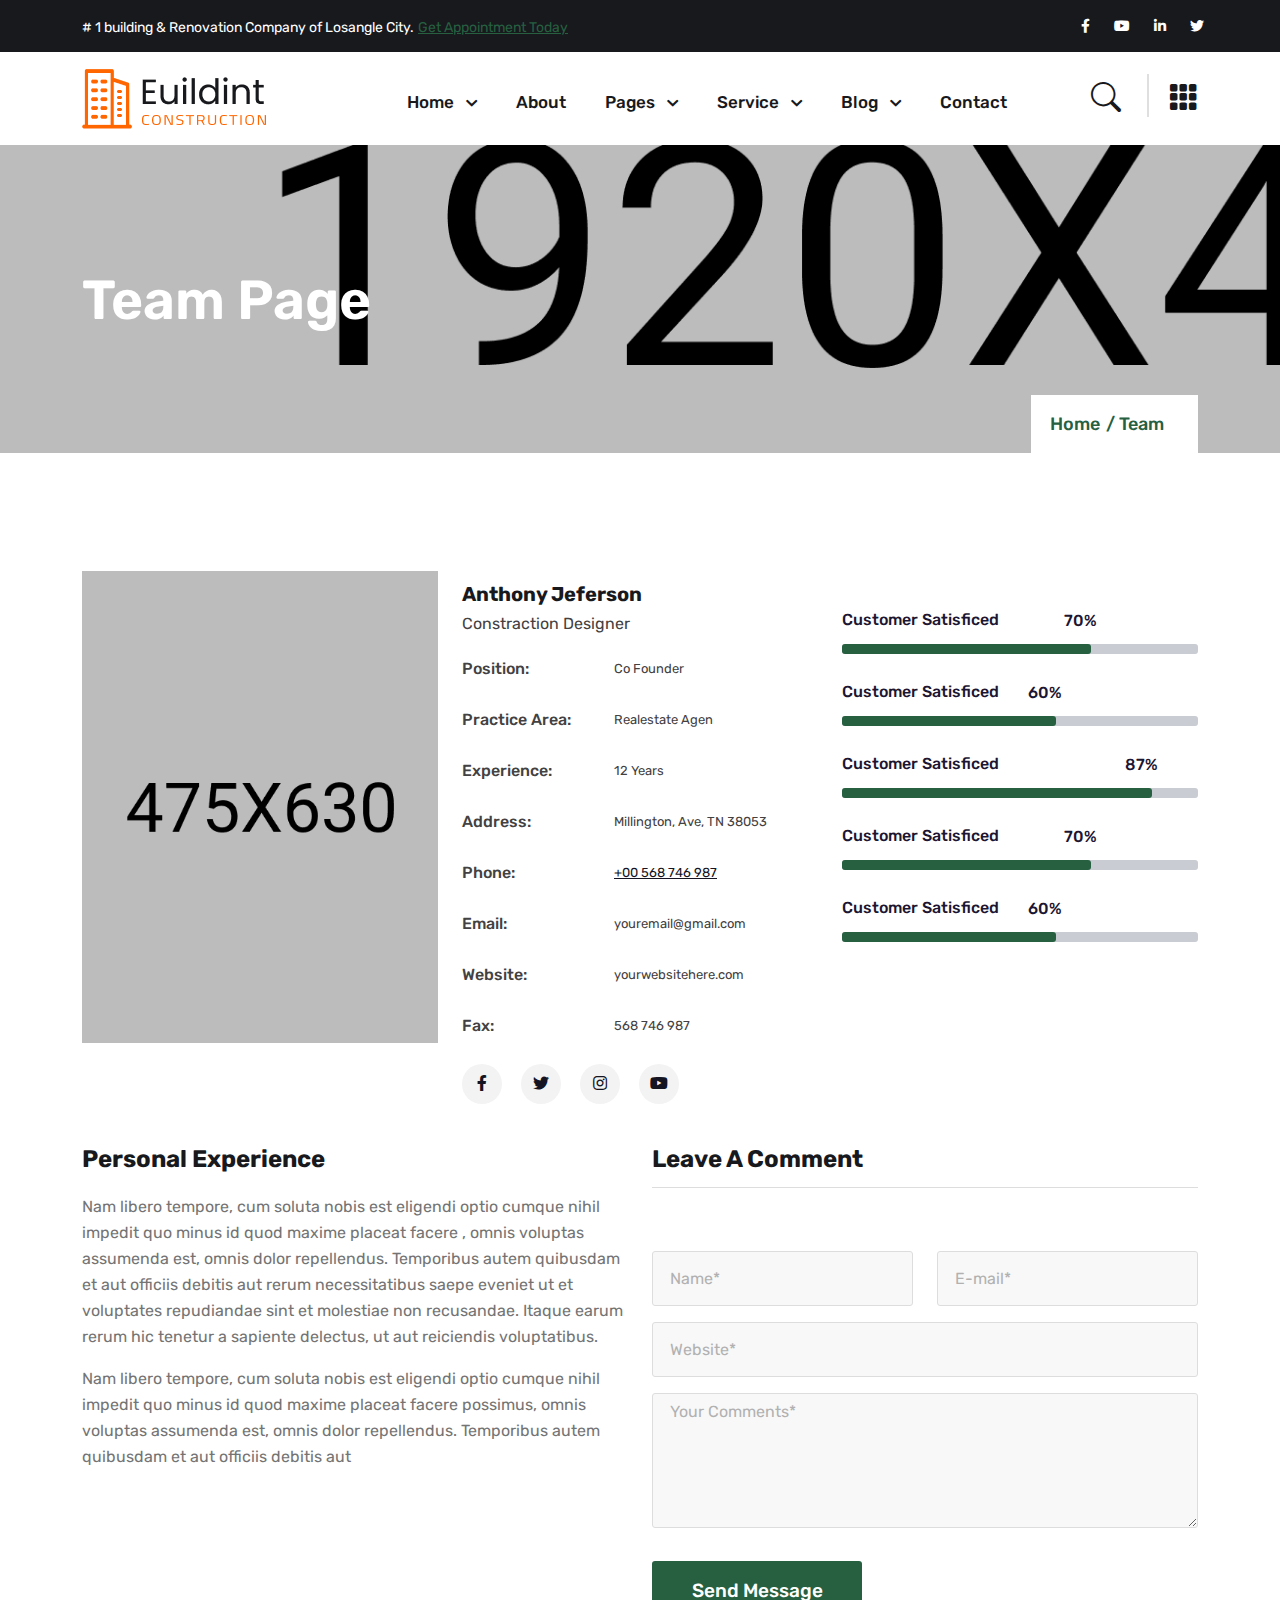
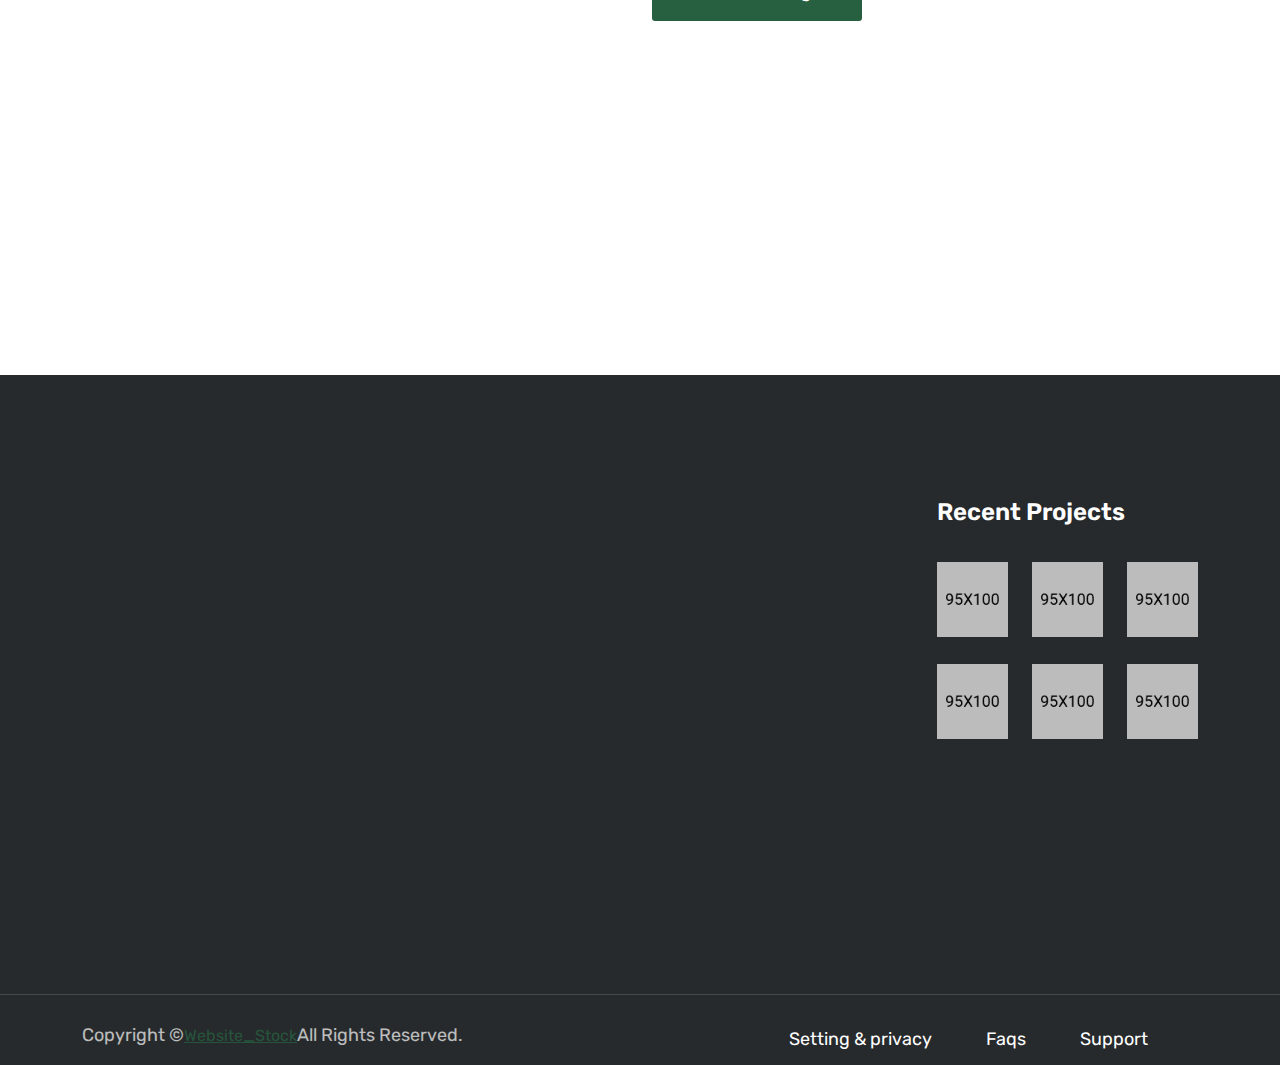
<file: team-details.html>
<!DOCTYPE HTML>
<html lang="en-US">

<head>
	<meta charset="UTF-8">
	<meta http-equiv="x-ua-compatible" content="ie=edge">
	<title>Euildint-Construction Buliding HTML5 Template </title>
	<meta name="description" content="">
	<meta name="viewport" content="width=device-width, initial-scale=1">
	<!-- Favicon -->
	<link rel="icon" type="image/png" sizes="56x56" href="assets/images/fav-icon/icon.png">
	<!-- bootstrap CSS -->
	<link rel="stylesheet" href="assets/css/bootstrap.min.css" type="text/css" media="all">
	<!-- carousel CSS -->
	<link rel="stylesheet" href="assets/css/owl.carousel.min.css" type="text/css" media="all">
	<!-- animate CSS -->
	<link rel="stylesheet" href="assets/css/animate.css" type="text/css" media="all">
	<!-- animate CSS -->
	<link rel="stylesheet" href="assets/css/animate.min.css" type="text/css" media="all">
	<!-- animated-text CSS -->
	<link rel="stylesheet" href="assets/css/animated-text.css" type="text/css" media="all">
	<!-- font-awesome CSS -->
	<link rel="stylesheet" href="assets/css/all.min.css" type="text/css" media="all">
	<!-- font-flaticon CSS -->
	<link rel="stylesheet" href="assets/css/flaticon.css" type="text/css" media="all">
	<!-- theme-default CSS -->
	<link rel="stylesheet" href="assets/css/theme-default.css" type="text/css" media="all">
	<!-- meanmenu CSS -->
	<link rel="stylesheet" href="assets/css/meanmenu.min.css" type="text/css" media="all">
	<!-- transitions CSS -->
	<link rel="stylesheet" href="assets/css/owl.transitions.css" type="text/css" media="all">
	<!-- venobox CSS -->
	<link rel="stylesheet" href="venobox/venobox.css" type="text/css" media="all">

	<!-- bootstrap icons -->
	<link rel="stylesheet" href="assets/css/bootstrap-icons.css" type="text/css" media="all">

	<!-- Main Style CSS -->
	<link rel="stylesheet" href="assets/css/style.css" type="text/css" media="all">
	<!-- responsive CSS -->
	<link rel="stylesheet" href="assets/css/responsive.css" type="text/css" media="all">

	<!-- modernizr js -->
	<script src="assets/js/vendor/modernizr-3.5.0.min.js"></script>
</head>

<body>
	<!-- loder -->
	  <div class="loader-wrapper">
		<div class="loader"></div>
		<div class="loder-section left-section"></div>
		<div class="loder-section right-section"></div>
	</div>
	<!--==================================================-->
	<!-- Start Euildint Top Bar Area -->
	<!--==================================================-->
	<div class="topbar-area d-flex align-items-center">
		<div class="container">
			<div class="row align-items-center">
				<div class="col-lg-6 col-md-6">
					<div class="topbar-discription">
						<p># 1 building & Renovation Company of Losangle City.</p>
						<a href="#">Get Appointment Today</a>
					</div>
				</div>
				<div class="col-lg-6 col-md-6">
					<div class="topbar-social-icon">
						<ul>
							<li><a href="#"><i class="fab fa-facebook-f"></i></a></li>
							<li><a href="#"><i class="fab fa-youtube"></i></a></li>
							<li><a href="#"><i class="fab fa-linkedin-in"></i></a></li>
							<li><a href="#"><i class="fab fa-twitter"></i></a></li>
						</ul>
					</div>
				</div>
			</div>
			<div class="topbar-btn">
				<a href="#">Book Schedule Now</a>
			</div>
		</div>
	</div>
	<!--==================================================-->
	<!-- End Euildint Top Bar Area -->
	<!--==================================================-->

	<!--==================================================-->
	<!-- Start Euildint Header Area -->
	<!--==================================================-->
	<div class="header-area" id="sticky-header">
		<div class="container">
			<div class="row align-items-center">
				<div class="col-lg-3 col-md-6">
					<div class="header-logo">
						<a href="index.html"><img src="assets/images/logo.png" alt="logo"></a>
					</div>
				</div>
				<div class="col-lg-9 col-md-12">
					<!--start header menu -->
					<div class="header-munu">
						<ul>
							<li><a href="index.html">Home <i class="fas fa-chevron-down"></i></a>
								<div class="sub-menu">
									<ul>
										<li><a href="index.html">Home One</a></li>
										<li><a href="index-two.html">Home Two</a></li>
										<li><a href="index-three.html">Home Three</a></li>
									</ul>
								</div>
							</li>
							<li><a href="about.html">About</a></li>
							<li><a href="#">Pages <i class="fas fa-chevron-down"></i></a>
								<div class="sub-menu">
									<ul>
										<li><a href="project-pages.html">Project</a></li>
										<li><a href="project-details.html">Project Details</a></li>
										<li><a href="team.html">Team</a></li>
										<li><a href="team-details.html">Team Details</a></li>
										<li><a href="pricing.html">Pricing</a></li>
									</ul>
								</div>
							</li>
							<li><a href="#"> Service <i class="fas fa-chevron-down"></i></a>
								<div class="sub-menu">
									<ul>
										<li><a href="service.html">Service</a></li>
										<li><a href="service-details.html">Service Details</a></li>
									</ul>
								</div>
							</li>
							<li><a href="#">Blog <i class="fas fa-chevron-down"></i></a>
								<div class="sub-menu">
									<ul>
										<li><a href="blog-grid.html">Blog Grid</a></li>
										<li><a href="blog-standard.html">Blog Standard</a></li>
										<li><a href="blog-details.html">Blog Details</a></li>
									</ul>
								</div>
							</li>
							<li><a href="contact.html">Contact</a></li>
						</ul>
						<div class="header-social">
							<ul>
								<li><a class="search-box-btn search-box-outer" href="#"><i class="bi bi-search"></i></a></li>
								<li class="line"><a class="navSidebar-button" href="#"><i class="bi bi-grid-3x3-gap-fill"></i></a></li>
							</ul>
						</div>
					</div>
					<!-- end header menu -->
				</div>
			</div>
		</div>
	</div>

	<!--Mobile Menu Area -->
	<div class="mobile-menu-area sticky d-sm-block d-md-block d-lg-none ">
		<div class="mobile-menu">
			<nav class="Edulin_menu">
				<ul class="nav_scroll">
					<li><a href="#">Home</a>
						<div class="sub-menu">
							<ul>
								<li><a href="index.html">Home One</a></li>
								<li><a href="index-two.html">Home Two</a></li>
								<li><a href="index-three.html">Home Three</a></li>
							</ul>
						</div>
						</li>
						<li><a href="about-us.html">About</a></li>
						<li><a href="#">Pages <i class="fas fa-chevron-down"></i></a>
							<div class="sub-menu">
								<ul>
									<li><a href="project-pages.html">Project</a></li>
									<li><a href="project-details.html">Project Details</a></li>
									<li><a href="team.html">Team</a></li>
									<li><a href="team-details.html">Team Details</a></li>
									<li><a href="pricing.html">Pricing</a></li>
								</ul>
							  </div>
						</li>
						<li><a href="#">Services</a>
							<div class="sub-menu">
								<ul>
									<li><a href="service.html">Services</a></li>
									<li><a href="service-details.html">Service Details</a></li>
								</ul>
							</div>
						</li>
						<li><a href="#">Blog <i class="fas fa-chevron-down"></i></a>
							<div class="sub-menu">
								<ul>
									<li><a href="blog-grid.html">Blog Grid</a></li>
									<li><a href="blog-standard.html">Blog Standard</a></li>
									<li><a href="blog-details.html">Blog Details</a></li>
								</ul>
							  </div>
						</li>
						<li><a href="#">Projects</a>
							<div class="sub-menu">
								<ul>
									<li><a href="project-pages.html">Project</a></li>
									<li><a href="project-details.html">Project Details</a></li>
								</ul>
							</div>
						</li>
					<li><a href="contact.html">Contact</a></li>
				</ul>
			</nav>
		</div>
	</div>
	<!--==================================================-->
	<!-- End Euildint Header Area -->
	<!--==================================================-->

	<!--==================================================-->
	<!-- Start Euildint Breatcome Area -->
	<!--==================================================-->
	<div class="breatcome-area">
		<div class="container">
			<div class="row">
				<div class="col-lg-12 col-md-12">
					<div class="breatcome-content">
						<div class="breatcome-title">
							<h1>Team Page</h1>
						</div>
						<div class="bratcome-text">
							<ul>
								<li><a href="index.html">Home</a></li>
								<li>Team</li>
							</ul>
						</div>
					</div>
				</div>
			</div>
		</div>
	</div>
	<!--==================================================-->
	<!-- End Euildint Breatcome Area -->
	<!--==================================================-->

	<!--==================================================-->
	<!-- Start Euildint Team Area -->
	<!--==================================================-->
	<div class="team-details-area">
		<div class="container">
			<div class="row">
				<div class="col-xxl-8 col-xl-8">
					<div class="ba-team-details-author-skill-area pb-20 pb-xl-0">
						<div class="row">
							<div class="col-lg-6 col-md-6">
								<div class="team-details-author-img">
									<img src="assets/images/team/team-details.png" alt="image">
								</div>
							</div>
							<div class=" col-lg-6 col-md-6">
								<div class="team-details-author-content">
									<div class="team-details-author-name">
										<h5>Anthony Jeferson</h5>
										<span>Constraction Designer</span>
									</div>
									<div class="team-details-author-experience">
										<ul>
											<li>
												<span class="label">Position:</span>
												<span class="value">Co Founder</span>
											</li>
											<li>
												<span class="label">Practice Area:</span>
												<span class="value">Realestate Agen</span>
											</li>
											<li>
												<span class="label">Experience:</span>
												<span class="value">12 Years</span>
											</li>
											<li>
												<span class="label">Address:</span>
												<span class="value">Millington, Ave, TN 38053</span>
											</li>
											<li>
												<span class="label">Phone:</span>
												<span class="value"><a href="tel:+00568746987">+00 568 746 987</a></span>
											</li>
											<li>
												<span class="label">Email:</span>
												<a href="mailto:youremail@gmail.com" class="value">youremail@gmail.com</a>
											</li>
											<li>
												<span class="label">Website:</span>
												<a href="yourwebsitehere.com" class="value">yourwebsitehere.com</a>
											</li>
											<li>
												<span class="label">Fax: </span>
												<a class="value" href="tel:568746987">568 746 987</a>
											</li>
										</ul>
									</div>
									<div class="team-card-box-social">
										<a href="#"><i class="fab fa-facebook-f"></i></a>
										<a href="#"><i class="fab fa-twitter"></i></a>
										<a href="#"><i class="fab fa-instagram"></i></a>
										<a href="#"><i class="fab fa-youtube"></i></a>
									 </div>
								</div>
							</div>
						</div>
					</div>
					<!-- /. team details author skill -->
				</div>
				<div class="col-lg-4 col-md-12">
					<!-- start progress bar -->
					<div class="process-ber-plugin">
						<span class="process-bar style-two">Customer Satisficed </span>
						<div id="bar1" class="barfiller style-two">
							<div class="tipWrap" style="display: inline;">
								<span class="tip" style="left: 255.24px; transition: left 7s ease-in-out 0s;">70%</span>
							</div>
							<span class="fill" data-percentage="70" style="background: rgb(22, 181, 151); width: 291.199px; transition: width 7s ease-in-out 0s;"></span>
						</div>  
						<span class="process-bar style-two">Customer Satisficed</span>
						<div id="bar2" class="barfiller style-two">
							<div class="tipWrap" style="display: inline;">
								<span class="tip" style="left: 212.621px; transition: left 7s ease-in-out 0s;">60%</span>
							</div>
							<span class="fill my-class" data-percentage="60" style="background: rgb(22, 181, 151); width: 249.599px; transition: width 7s ease-in-out 0s;"></span>
						</div>
						<span class="process-bar style-two">Customer Satisficed</span>
						<div id="bar3" class="barfiller style-two">
							<div class="tipWrap" style="display: inline;">
								<span class="tip" style="left: 327.075px; transition: left 7s ease-in-out 0s;">87%</span>
							</div>
							<span class="fill my-class" data-percentage="87" style="background: rgb(22, 181, 151); width: 361.918px; transition: width 7s ease-in-out 0s;"></span>
						</div>
						<span class="process-bar style-two">Customer Satisficed</span>
						<div id="bar4" class="barfiller style-two">
							<div class="tipWrap" style="display: inline;">
								<span class="tip" style="left: 171.324px; transition: left 7s ease-in-out 0s;">70%</span>
							</div>
							<span class="fill my-class" data-percentage="70" style="background: rgb(22, 181, 151); width: 207.999px; transition: width 7s ease-in-out 0s;"></span>
						</div>
						<span class="process-bar style-two">Customer Satisficed</span>
						<div id="bar5" class="barfiller style-two">
							<div class="tipWrap" style="display: inline;">
								<span class="tip" style="left: 212.621px; transition: left 7s ease-in-out 0s;">60%</span>
							</div>
							<span class="fill my-class" data-percentage="60" style="background: rgb(22, 181, 151); width: 249.599px; transition: width 7s ease-in-out 0s;"></span>
						</div>
					</div>
					<!-- end progress bar -->
				</div>
			</div>
			<div class="row">
				<div class="col-lg-6 col-md-12">
					<div class="team-details-content">
						<div class="team-details-title">
							<h4>Personal Experience</h4>
						</div>
						<div class="team-details-discription">
							<p>Nam libero tempore, cum soluta nobis est eligendi optio cumque nihil impedit quo minus id quod maxime placeat facere , omnis voluptas assumenda est, omnis dolor repellendus. Temporibus autem quibusdam et aut officiis debitis aut rerum necessitatibus saepe eveniet ut et voluptates repudiandae sint et molestiae non recusandae. Itaque earum rerum hic tenetur a sapiente delectus, ut aut reiciendis voluptatibus.
							</p>
							<p>Nam libero tempore, cum soluta nobis est eligendi optio cumque nihil impedit quo minus id quod maxime placeat facere possimus, omnis voluptas assumenda est, omnis dolor repellendus. Temporibus autem quibusdam et aut officiis debitis aut</p>
						</div>
					</div>
				</div>
				<div class="col-lg-6 col-md-12">
					<div class="contact-box inner team">
						<div class="contact-title inner team">
							<h4>Leave A Comment</h4>
						</div>
						<form action="https://formspree.io/f/myyleorq" method="POST" id="it-form">
							<div class="row">
								<div class="col-lg-6 col-md-6">
									<div class="form-box team">
										<input type="text" name="name" placeholder="Name*">
									</div>
								</div>
								<div class="col-lg-6 col-md-6">
									<div class="form-box team">
										<input type="text" name="email" placeholder="E-mail*">
									</div>
								</div>
								<div class="col-lg-12 col-md-12">
									<div class="form-box team">
										<input type="text" name="email" placeholder="Website*">
									</div>
								</div>
								<div class="col-lg-12 col-md-12">
									<div class="form-box team">
										<textarea name="massage" id="massage" cols="30" rows="10" placeholder="Your Comments*"></textarea>
									</div>
								</div>
								<div class="col-lg-12 col-md-12">
									<div class="form-box-button team">
										<button type="Submit">Send Message</button>
									</div>
								</div>
							</div>
						</form>
						<div id="status"></div>
					</div>
				</div>
			</div>
		</div>
	</div>
	<!--==================================================-->
	<!-- End Euildint Team Area -->
	<!--==================================================-->


	<!--==================================================-->
	<!-- Start Euildint Brand Area -->
	<!--==================================================-->
	<div class="brand-area wow animate__slideInUp">
		<div class="container-fluid">
			<div class="row">
				<div class="brand_list owl-carousel">
					<div class="col-lg-12">
						<div class="brand-thumb">
							<a href="#"><img src="assets/images/brand/brand1.png" alt=""></a>
						</div>
					</div>
					<div class="col-lg-12">
						<div class="brand-thumb">
							<a href="#"><img src="assets/images/brand/brand2.png" alt=""></a>
						</div>
					</div>
					<div class="col-lg-12">
						<div class="brand-thumb">
							<a href="#"><img src="assets/images/brand/brand3.png" alt=""></a>
						</div>
					</div>
					<div class="col-lg-12">
						<div class="brand-thumb">
							<a href="#"><img src="assets/images/brand/brand4.png" alt=""></a>
						</div>
					</div>
					<div class="col-lg-12">
						<div class="brand-thumb">
							<a href="#"><img src="assets/images/brand/brand5.png" alt=""></a>
						</div>
					</div>
					<div class="col-lg-12">
						<div class="brand-thumb">
							<a href="#"><img src="assets/images/brand/brand6.png" alt=""></a>
						</div>
					</div>
					<div class="col-lg-12">
						<div class="brand-thumb">
							<a href="#"><img src="assets/images/brand/brand1.png" alt=""></a>
						</div>
					</div>
					<div class="col-lg-12">
						<div class="brand-thumb">
							<a href="#"><img src="assets/images/brand/brand2.png" alt=""></a>
						</div>
					</div>
					<div class="col-lg-12">
						<div class="brand-thumb">
							<a href="#"><img src="assets/images/brand/brand3.png" alt=""></a>
						</div>
					</div>
					<div class="col-lg-12">
						<div class="brand-thumb">
							<a href="#"><img src="assets/images/brand/brand4.png" alt=""></a>
						</div>
					</div>
					<div class="col-lg-12">
						<div class="brand-thumb">
							<a href="#"><img src="assets/images/brand/brand5.png" alt=""></a>
						</div>
					</div>
					<div class="col-lg-12">
						<div class="brand-thumb">
							<a href="#"><img src="assets/images/brand/brand6.png" alt=""></a>
						</div>
					</div>
				</div>
			</div>
		</div>
	</div>
	<!--==================================================-->
	<!-- End Euildint Brand Area -->
	<!--==================================================-->

		<!--==================================================-->
	<!-- Start Euildint Sidebar Area -->
	<!--==================================================-->
	<div class="sidebar-group info-group">
		<div class="sidebar-widget">
			<div class="sidebar-widget-container">
				<div class="widget-heading">
					<a href="#" class="close-side-widget">
						<i class="bi bi-x-lg"></i>
					</a>
				</div>
				<div class="sidebar-textwidget">
					<div class="sidebar-info-contents">
						<div class="content-inner">
							<div class="sidebar-logo">
								<a href="index.html"><img src="assets/images/logo2.png" alt="logo"></a>
							</div>
							<div class="about-box">
								<h2>About Us</h2>
								<p class="text">Sed ut perspiciatis unde omnis iste natus error sit voluptatem accusantium doloremque laudantium, totam rem aperiam, eaque ipsa quae ab illo inventore veritatis et quasi architecto beatae vitae dicta sunt explicabo.</p>
							</div>
							<div class="contact-info">
								<h2>Contact Info</h2>
								<ul class="list-style-one">
									<li><i class="bi bi-geo-alt-fill"></i>6391 Elgin St. Celina, Delaware</li>
									<li><i class="bi bi-telephone-fill"></i>(+001) 123-456-789</li>
									<li><i class="bi bi-envelope"></i> info@example.com</li>
									<li><i class="bi bi-alarm-fill"></i> Week Days: 08.00 to 10.00
									</li>
								</ul>
							</div>
							<ul class="social-box">
								<li class="facebook"><a href="#" class="fab fa-facebook-f"></a></li>
								<li class="twitter"><a href="#" class="fab fa-instagram"></a></li>
								<li class="linkedin"><a href="#" class="fab fa-twitter"></a></li>
								<li class="instagram"><a href="#" class="fab fa-pinterest-p"></a></li>
								<li class="youtube"><a href="#" class="fab fa-linkedin-in"></a></li>
							</ul>
						</div>
					</div>
				</div>
			</div>
		</div>
	</div>
	<!--==================================================-->
	<!-- End Euildint Sidebar Area -->
	<!--==================================================-->


	<!--==================================================-->
	<!-- Start Euildint Footer Area -->
	<!--==================================================-->
	<div class="footer-area">
		<div class="container">
			<div class="row">
				<div class="col-lg-3 col-md-6">
					<div class="footer-wiget wow animate__zoomIn" style="visibility: visible;">
						<div class="footer-wiget-log">
							<a href="index.html"><img src="assets/images/footer/footer-logo.png" alt=""></a>
						</div>
						<div class="footer-wiget-text">
							<p>A farm is a plot of land that is used to grow crops and raise livestock, as in our farm, we raise sheep and sell their wool the word farm is also.</p>
						</div>
						<div class="footer-wiget-social">
							<ul>
								<li><a href="#"><i class="fab fa-facebook-f"></i></a></li>
								<li><a href="#"><i class="fab fa-instagram"></i></a></li>
								<li><a href="#"><i class="fab fa-twitter"></i></a></li>
								<li><a href="#"><i class="fab fa-linkedin-in"></i></a></li>
							</ul>
						</div>
					</div>
				</div>
				<div class="col-lg-3 col-md-6">
					<div class="footer-wiget wow animate__slideInDown" style="visibility: visible;">
						<div class="footer-wiget-title">
							<h4>Our Services</h4>
						</div>
						<div class="footer-wiget-menu">
							<ul>
								<li><a href="#"><i class="bi bi-chevron-double-right"></i> Visualizing Architecture Daily</a></li>
								<li><a href="#"><i class="bi bi-chevron-double-right"></i> Dose of Architecture</a></li>
								<li><a href="#"><i class="bi bi-chevron-double-right"></i> Architizer Architecture Daily</a></li>
								<li><a href="#"><i class="bi bi-chevron-double-right"></i> Dose of Architecture</a></li>
								<li><a href="#"><i class="bi bi-chevron-double-right"></i> Visualizing Architecture</a></li>
							</ul>
						</div>
					</div>
				</div>
				<div class="col-lg-3 col-md-6">
					<div class="footer-wiget wow animate__slideInDown" style="visibility: visible;">
						<div class="footer-wiget-title">
							<h4>Useful Links</h4>
						</div>
						<div class="footer-wiget-menu">
							<ul>
								<li><a href="#"><i class="bi bi-chevron-double-right"></i> News & Media </a></li>
								<li><a href="#"><i class="bi bi-chevron-double-right"></i> Sustainability </a></li>
								<li><a href="#"><i class="bi bi-chevron-double-right"></i> About Expertise</a></li>
								<li><a href="#"><i class="bi bi-chevron-double-right"></i> Our Team</a></li>
								<li><a href="#"><i class="bi bi-chevron-double-right"></i> Contacts</a></li>
							</ul>
						</div>
					</div>
				</div>
				<div class="col-lg-3 col-md-6 pr-0">
					<div class="foter-box">
						<div class="footer-wiget-title">
							<h4>Recent Projects</h4>
						</div>
						<div class="row">
							<div class="col-lg-4 col-sm-4">
								<div class="footer-recent-thumb">
									<img src="assets/images/footer/f-recent1.png" alt="">
								</div>
							</div>
							<div class="col-lg-4 col-sm-4">
								<div class="footer-recent-thumb">
									<img src="assets/images/footer/f-recent2.png" alt="">
								</div>
							</div>
							<div class="col-lg-4 col-sm-4">
								<div class="footer-recent-thumb">
									<img src="assets/images/footer/f-recent3.png" alt="">
								</div>
							</div>
							<div class="col-lg-4 col-sm-4">
								<div class="footer-recent-thumb">
									<img src="assets/images/footer/f-recent4.png" alt="">
								</div>
							</div>
							<div class="col-lg-4 col-sm-4">
								<div class="footer-recent-thumb">
									<img src="assets/images/footer/f-recent5.png" alt="">
								</div>
							</div>
							<div class="col-lg-4 col-sm-4">
								<div class="footer-recent-thumb">
									<img src="assets/images/footer/f-recent6.png" alt="">
								</div>
							</div>
						</div>
					</div>
				</div>
			</div>
			<div class="row mt-110">
				<div class="col-lg-6 col-md-12">
					<div class="copyright-text">
						<p>Copyright ©<a href="#">Website_Stock</a>All Rights Reserved.</p>
					</div>
				</div>
				<div class="col-lg-6 col-md-12">
					<div class="footer-condition">
						<ul>
							<li><a href="#">Setting & privacy</a></li>
							<li><a href="#">Faqs</a></li>
							<li><a href="#">Support</a></li>
						</ul>
					</div>
				</div>
			</div>
		</div>
	</div>
	<!--==================================================-->
	<!-- End Euildint Footer Area -->
	<!--==================================================-->


	<!--==================================================-->
	<!-- Start Search Popup Area -->
	<!--==================================================-->
	<div class="search-popup">
		<button class="close-search style-two"><span class="flaticon-multiply"><i class="far fa-times-circle"></i></span></button>
		<button class="close-search"><i class="fas fa-arrow-up"></i></button>
		<form method="post" action="#">
			<div class="form-group">
				<input type="search" name="search-field" value="" placeholder="Search Here" required="">
				<button type="submit"><i class="fa fa-search"></i></button>
			</div>
		</form>
	</div>
	<!--==================================================-->
	<!-- End Search Popup Area -->
	<!--==================================================-->

	<!--==================================================-->
	<!-- Start scrollup section Area -->
	<!--==================================================-->
	<!-- scrollup section -->
	 <div class="scroll-area">
		<div class="top-wrap">
			<div class="go-top-btn-wraper">
				<div class="go-top go-top-button">
					<i class="fas fa-arrow-up"></i>
					<i class="fas fa-arrow-up"></i>
				</div>
			</div>
		</div>
	</div>

	<!--==================================================-->
	<!-- End scrollup section Area -->
	<!--==================================================-->


	<!-- jquery js -->
	<script src="assets/js/vendor/jquery-3.6.2.min.js"></script>

	<script src="assets/js/popper.min.js"></script>

	<!-- bootstrap js -->
	<script src="assets/js/bootstrap.min.js"></script>

	<!-- ajax mail js -->
	<script src="assets/js/ajax-mail.js"></script>

	<!-- carousel js -->
	<script src="assets/js/owl.carousel.min.js"></script>

	<!-- counterup js -->
	<script src="assets/js/jquery.counterup.min.js"></script>

	<!-- waypoints js -->
	<script src="assets/js/waypoints.min.js"></script>

	<!-- wow js -->
	<script src="assets/js/wow.min.js"></script>

	<!-- imagesloaded js -->
	<script src="assets/js/imagesloaded.pkgd.min.js"></script>

	<!-- venobox js -->
	<script src="venobox/venobox.js"></script>

	<!--  animated-text js -->
	<script src="assets/js/animated-text.js"></script>

	<!-- venobox min js -->
	<script src="venobox/venobox.min.js"></script>

	<!-- isotope js -->
	<script src="assets/js/isotope.pkgd.min.js"></script>

	<!-- jquery meanmenu js -->
	<script src="assets/js/jquery.meanmenu.js"></script>

	<!-- jquery scrollup js -->
	<script src="assets/js/jquery.scrollUp.js"></script>

	<script src="assets/js/jquery.barfiller.js"></script>
	<!-- jquery js -->

	<!-- theme js -->
	<script src="assets/js/theme.js"></script>

</body>

</html>
</file>
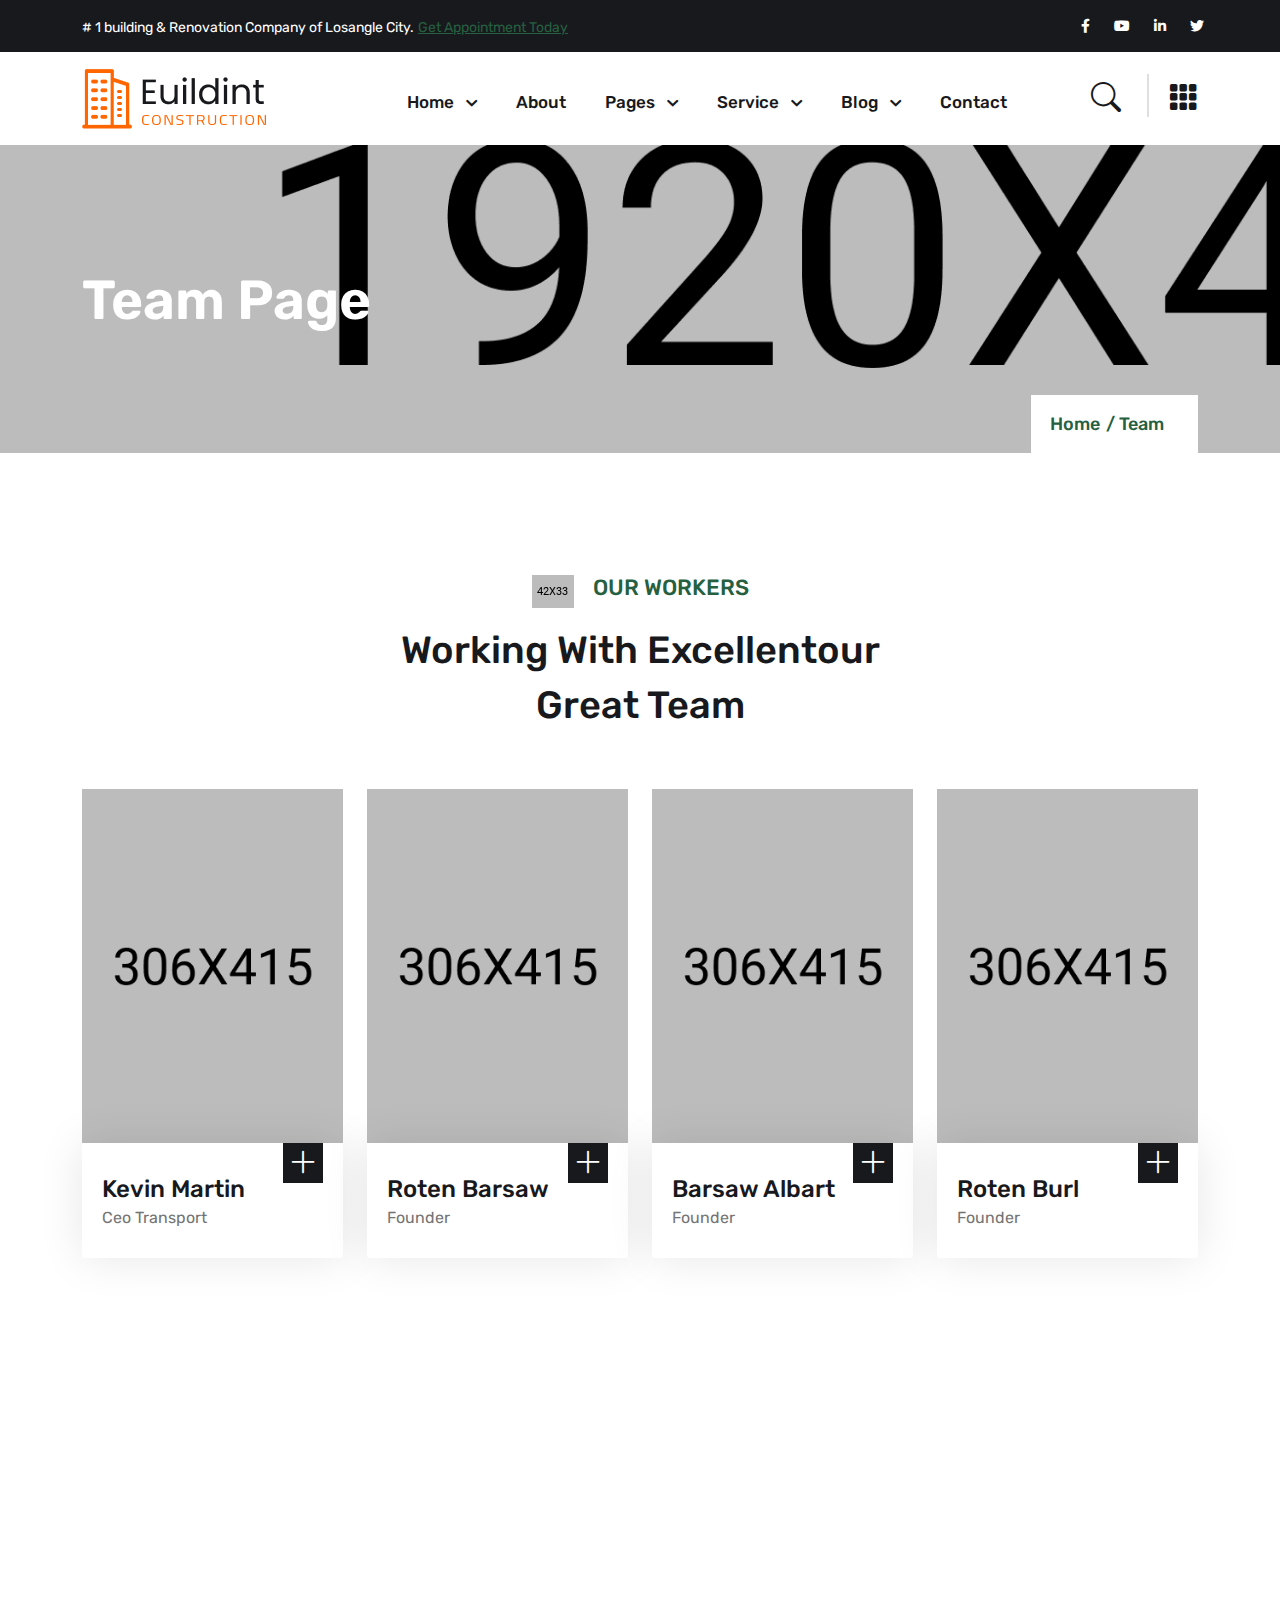
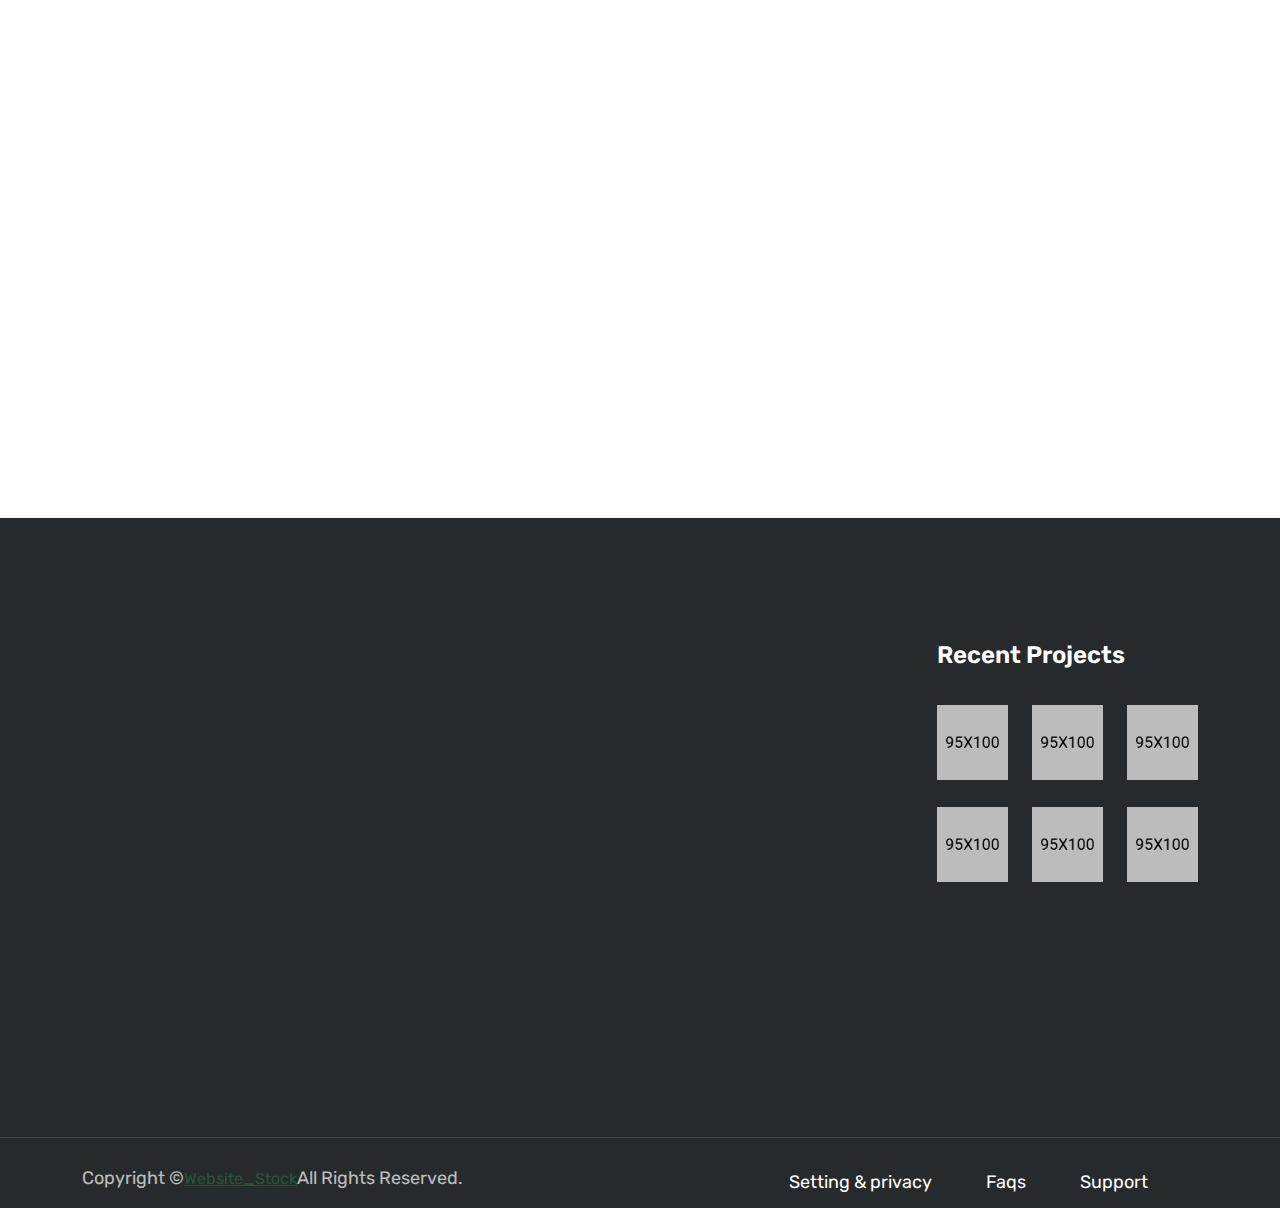
<file: team.html>
<!DOCTYPE HTML>
<html lang="en-US">

<head>
	<meta charset="UTF-8">
	<meta http-equiv="x-ua-compatible" content="ie=edge">
	<title>Euildint-Construction Buliding HTML5 Template </title>
	<meta name="description" content="">
	<meta name="viewport" content="width=device-width, initial-scale=1">
	<!-- Favicon -->
	<link rel="icon" type="image/png" sizes="56x56" href="assets/images/fav-icon/icon.png">
	<!-- bootstrap CSS -->
	<link rel="stylesheet" href="assets/css/bootstrap.min.css" type="text/css" media="all">
	<!-- carousel CSS -->
	<link rel="stylesheet" href="assets/css/owl.carousel.min.css" type="text/css" media="all">
	<!-- animate CSS -->
	<link rel="stylesheet" href="assets/css/animate.css" type="text/css" media="all">
	<!-- animate CSS -->
	<link rel="stylesheet" href="assets/css/animate.min.css" type="text/css" media="all">
	<!-- animated-text CSS -->
	<link rel="stylesheet" href="assets/css/animated-text.css" type="text/css" media="all">
	<!-- font-awesome CSS -->
	<link rel="stylesheet" href="assets/css/all.min.css" type="text/css" media="all">
	<!-- font-flaticon CSS -->
	<link rel="stylesheet" href="assets/css/flaticon.css" type="text/css" media="all">
	<!-- theme-default CSS -->
	<link rel="stylesheet" href="assets/css/theme-default.css" type="text/css" media="all">
	<!-- meanmenu CSS -->
	<link rel="stylesheet" href="assets/css/meanmenu.min.css" type="text/css" media="all">
	<!-- transitions CSS -->
	<link rel="stylesheet" href="assets/css/owl.transitions.css" type="text/css" media="all">
	<!-- venobox CSS -->
	<link rel="stylesheet" href="venobox/venobox.css" type="text/css" media="all">

	<!-- bootstrap icons -->
	<link rel="stylesheet" href="assets/css/bootstrap-icons.css" type="text/css" media="all">

	<!-- Main Style CSS -->
	<link rel="stylesheet" href="assets/css/style.css" type="text/css" media="all">
	<!-- responsive CSS -->
	<link rel="stylesheet" href="assets/css/responsive.css" type="text/css" media="all">

	<!-- modernizr js -->
	<script src="assets/js/vendor/modernizr-3.5.0.min.js"></script>
</head>

<body>
	<!-- loder -->
	  <div class="loader-wrapper">
		<div class="loader"></div>
		<div class="loder-section left-section"></div>
		<div class="loder-section right-section"></div>
	</div>
	<!--==================================================-->
	<!-- Start Euildint Top Bar Area -->
	<!--==================================================-->
	<div class="topbar-area d-flex align-items-center">
		<div class="container">
			<div class="row align-items-center">
				<div class="col-lg-6 col-md-6">
					<div class="topbar-discription">
						<p># 1 building & Renovation Company of Losangle City.</p>
						<a href="#">Get Appointment Today</a>
					</div>
				</div>
				<div class="col-lg-6 col-md-6">
					<div class="topbar-social-icon">
						<ul>
							<li><a href="#"><i class="fab fa-facebook-f"></i></a></li>
							<li><a href="#"><i class="fab fa-youtube"></i></a></li>
							<li><a href="#"><i class="fab fa-linkedin-in"></i></a></li>
							<li><a href="#"><i class="fab fa-twitter"></i></a></li>
						</ul>
					</div>
				</div>
			</div>
			<div class="topbar-btn">
				<a href="#">Book Schedule Now</a>
			</div>
		</div>
	</div>
	<!--==================================================-->
	<!-- End Euildint Top Bar Area -->
	<!--==================================================-->

	<!--==================================================-->
	<!-- Start Euildint Header Area -->
	<!--==================================================-->
	<div class="header-area" id="sticky-header">
		<div class="container">
			<div class="row align-items-center">
				<div class="col-lg-3 col-md-6">
					<div class="header-logo">
						<a href="index.html"><img src="assets/images/logo.png" alt="logo"></a>
					</div>
				</div>
				<div class="col-lg-9 col-md-12">
					<!--start header menu -->
					<div class="header-munu">
						<ul>
							<li><a href="index.html">Home <i class="fas fa-chevron-down"></i></a>
								<div class="sub-menu">
									<ul>
										<li><a href="index.html">Home One</a></li>
										<li><a href="index-two.html">Home Two</a></li>
										<li><a href="index-three.html">Home Three</a></li>
									</ul>
								</div>
							</li>
							<li><a href="about.html">About</a></li>
							<li><a href="#">Pages <i class="fas fa-chevron-down"></i></a>
								<div class="sub-menu">
									<ul>
										<li><a href="project-pages.html">Project</a></li>
										<li><a href="project-details.html">Project Details</a></li>
										<li><a href="team.html">Team</a></li>
										<li><a href="team-details.html">Team Details</a></li>
										<li><a href="pricing.html">Pricing</a></li>
									</ul>
								</div>
							</li>
							<li><a href="#"> Service <i class="fas fa-chevron-down"></i></a>
								<div class="sub-menu">
									<ul>
										<li><a href="service.html">Service</a></li>
										<li><a href="service-details.html">Service Details</a></li>
									</ul>
								</div>
							</li>
							<li><a href="#">Blog <i class="fas fa-chevron-down"></i></a>
								<div class="sub-menu">
									<ul>
										<li><a href="blog-grid.html">Blog Grid</a></li>
										<li><a href="blog-standard.html">Blog Standard</a></li>
										<li><a href="blog-details.html">Blog Details</a></li>
									</ul>
								</div>
							</li>
							<li><a href="contact.html">Contact</a></li>
						</ul>
						<div class="header-social">
							<ul>
								<li><a class="search-box-btn search-box-outer" href="#"><i class="bi bi-search"></i></a></li>
								<li class="line"><a class="navSidebar-button" href="#"><i class="bi bi-grid-3x3-gap-fill"></i></a></li>
							</ul>
						</div>
					</div>
					<!-- end header menu -->
				</div>
			</div>
		</div>
	</div>

	<!--Mobile Menu Area -->
	<div class="mobile-menu-area sticky d-sm-block d-md-block d-lg-none ">
		<div class="mobile-menu">
			<nav class="Edulin_menu">
				<ul class="nav_scroll">
					<li><a href="#">Home</a>
						<div class="sub-menu">
							<ul>
								<li><a href="index.html">Home One</a></li>
								<li><a href="index-two.html">Home Two</a></li>
								<li><a href="index-three.html">Home Three</a></li>
							</ul>
						</div>
						</li>
						<li><a href="about-us.html">About</a></li>
						<li><a href="#">Pages <i class="fas fa-chevron-down"></i></a>
							<div class="sub-menu">
								<ul>
									<li><a href="project-pages.html">Project</a></li>
									<li><a href="project-details.html">Project Details</a></li>
									<li><a href="team.html">Team</a></li>
									<li><a href="team-details.html">Team Details</a></li>
									<li><a href="pricing.html">Pricing</a></li>
								</ul>
							  </div>
						</li>
						<li><a href="#">Services</a>
							<div class="sub-menu">
								<ul>
									<li><a href="service.html">Services</a></li>
									<li><a href="service-details.html">Service Details</a></li>
								</ul>
							</div>
						</li>
						<li><a href="#">Blog <i class="fas fa-chevron-down"></i></a>
							<div class="sub-menu">
								<ul>
									<li><a href="blog-grid.html">Blog Grid</a></li>
									<li><a href="blog-standard.html">Blog Standard</a></li>
									<li><a href="blog-details.html">Blog Details</a></li>
								</ul>
							  </div>
						</li>
						<li><a href="#">Projects</a>
							<div class="sub-menu">
								<ul>
									<li><a href="project-pages.html">Project</a></li>
									<li><a href="project-details.html">Project Details</a></li>
								</ul>
							</div>
						</li>
					<li><a href="contact.html">Contact</a></li>
				</ul>
			</nav>
		</div>
	</div>
	<!--==================================================-->
	<!-- End Euildint Header Area -->
	<!--==================================================-->

	<!--==================================================-->
	<!-- Start Euildint Breatcome Area -->
	<!--==================================================-->
	<div class="breatcome-area">
		<div class="container">
			<div class="row">
				<div class="col-lg-12 col-md-12">
					<div class="breatcome-content">
						<div class="breatcome-title">
							<h1>Team Page</h1>
						</div>
						<div class="bratcome-text">
							<ul>
								<li><a href="index.html">Home</a></li>
								<li>Team</li>
							</ul>
						</div>
					</div>
				</div>
			</div>
		</div>
	</div>
	<!--==================================================-->
	<!-- End Euildint Breatcome Area -->
	<!--==================================================-->

		<!--==================================================-->
	<!-- Start Euildint Team Area -->
	<!--==================================================-->
	<div class="team-area inner-page wow animate__slideInUp">
		<div class="container">
			<div class="row">
				<div class="col-lg-12">
					<!-- start section title -->
					<div class="section-title text-center">
						<div class="section-shape">
							<img src="assets/images/about/section-shape.png" alt="">
						</div>
						<div class="section-sub-title">
							<h4>OUR WORKERS</h4>
						</div>
						<div class="section-main-title">
							<h2>Working With Excellentour </h2>
							<h2>Great Team</h2>
						</div>
					</div>
					<!-- End section title -->
				</div>
			</div>
			<div class="row">
				<div class="col-lg-3 col-md-6 mb-150">
					<!-- start team items-box -->
					<div class="team-items-box wow animate__zoomIn">
						<div class="team-thumb">
							<img src="assets/images/team/team1.png" alt="">
							<div class="team-icon style-two">
								<ul>
									<li><a href="#"><i class="fab fa-facebook-f"></i></a></li>
									<li><a href="#"><i class="fab fa-twitter"></i></a></li>
									<li><a href="#"><i class="fab fa-vimeo-v"></i></a></li>
									<li><a href="#"><i class="fab fa-instagram"></i></a></li>
								</ul>
							</div>
							<div class="team-main-icon style-two">
								<a href="#"><i class="bi bi-plus-lg"></i></a>
							</div>
							<div class="team-content">
								<h4><a href="team-details.html">Kevin Martin</a></h4>
								<span>Ceo Transport</span>
							</div>
						</div>
					</div>
					<!-- End team items-box -->
				</div>
				<div class="col-lg-3 col-md-6 mb-150">
					<!-- start team items-box -->
					<div class="team-items-box wow animate__zoomIn">
						<div class="team-thumb">
							<img src="assets/images/team/team2.png" alt="">
							<div class="team-icon style-two">
								<ul>
									<li><a href="#"><i class="fab fa-facebook-f"></i></a></li>
									<li><a href="#"><i class="fab fa-twitter"></i></a></li>
									<li><a href="#"><i class="fab fa-vimeo-v"></i></a></li>
									<li><a href="#"><i class="fab fa-instagram"></i></a></li>
								</ul>
							</div>
							<div class="team-main-icon style-two">
								<a href="#"><i class="bi bi-plus-lg"></i></a>
							</div>
							<div class="team-content">
								<h4><a href="team-details.html">Roten Barsaw</a></h4>
								<span>Founder</span>
							</div>
						</div>
					</div>
					<!-- End team items-box -->
				</div>
				<div class="col-lg-3 col-md-6 mb-150">
					<!-- start team items-box -->
					<div class="team-items-box wow animate__zoomIn">
						<div class="team-thumb">
							<img src="assets/images/team/team3.png" alt="">
							<div class="team-icon style-two">
								<ul>
									<li><a href="#"><i class="fab fa-facebook-f"></i></a></li>
									<li><a href="#"><i class="fab fa-twitter"></i></a></li>
									<li><a href="#"><i class="fab fa-vimeo-v"></i></a></li>
									<li><a href="#"><i class="fab fa-instagram"></i></a></li>
								</ul>
							</div>
							<div class="team-main-icon style-two">
								<a href="#"><i class="bi bi-plus-lg"></i></a>
							</div>
							<div class="team-content">
								<h4><a href="team-details.html">Barsaw Albart</a></h4>
								<span>Founder</span>
							</div>
						</div>
					</div>
					<!-- End team items-box -->
				</div>
				<div class="col-lg-3 col-md-6 mb-150">
					<!-- start team items-box -->
					<div class="team-items-box wow animate__zoomIn">
						<div class="team-thumb">
							<img src="assets/images/team/team4.png" alt="">
							<div class="team-icon style-two">
								<ul>
									<li><a href="#"><i class="fab fa-facebook-f"></i></a></li>
									<li><a href="#"><i class="fab fa-twitter"></i></a></li>
									<li><a href="#"><i class="fab fa-vimeo-v"></i></a></li>
									<li><a href="#"><i class="fab fa-instagram"></i></a></li>
								</ul>
							</div>
							<div class="team-main-icon style-two">
								<a href="#"><i class="bi bi-plus-lg"></i></a>
							</div>
							<div class="team-content">
								<h4><a href="team-details.html">Roten Burl</a></h4>
								<span>Founder</span>
							</div>
						</div>
					</div>
					<!-- End team items-box -->
				</div>
				<div class="col-lg-3 col-md-6">
					<!-- start team items-box -->
					<div class="team-items-box wow animate__zoomIn">
						<div class="team-thumb">
							<img src="assets/images/team/team5.png" alt="">
							<div class="team-icon style-two">
								<ul>
									<li><a href="#"><i class="fab fa-facebook-f"></i></a></li>
									<li><a href="#"><i class="fab fa-twitter"></i></a></li>
									<li><a href="#"><i class="fab fa-vimeo-v"></i></a></li>
									<li><a href="#"><i class="fab fa-instagram"></i></a></li>
								</ul>
							</div>
							<div class="team-main-icon style-two">
								<a href="#"><i class="bi bi-plus-lg"></i></a>
							</div>
							<div class="team-content">
								<h4><a href="team-details.html">Kevin Martin</a></h4>
								<span>Ceo Transport</span>
							</div>
						</div>
					</div>
					<!-- End team items-box -->
				</div>
				<div class="col-lg-3 col-md-6">
					<!-- start team items-box -->
					<div class="team-items-box wow animate__zoomIn">
						<div class="team-thumb">
							<img src="assets/images/team/team6.png" alt="">
							<div class="team-icon style-two">
								<ul>
									<li><a href="#"><i class="fab fa-facebook-f"></i></a></li>
									<li><a href="#"><i class="fab fa-twitter"></i></a></li>
									<li><a href="#"><i class="fab fa-vimeo-v"></i></a></li>
									<li><a href="#"><i class="fab fa-instagram"></i></a></li>
								</ul>
							</div>
							<div class="team-main-icon style-two">
								<a href="#"><i class="bi bi-plus-lg"></i></a>
							</div>
							<div class="team-content">
								<h4><a href="team-details.html">Roten Barsaw</a></h4>
								<span>Founder</span>
							</div>
						</div>
					</div>
					<!-- End team items-box -->
				</div>
				<div class="col-lg-3 col-md-6">
					<!-- start team items-box -->
					<div class="team-items-box wow animate__zoomIn">
						<div class="team-thumb">
							<img src="assets/images/team/team7.png" alt="">
							<div class="team-icon style-two">
								<ul>
									<li><a href="#"><i class="fab fa-facebook-f"></i></a></li>
									<li><a href="#"><i class="fab fa-twitter"></i></a></li>
									<li><a href="#"><i class="fab fa-vimeo-v"></i></a></li>
									<li><a href="#"><i class="fab fa-instagram"></i></a></li>
								</ul>
							</div>
							<div class="team-main-icon style-two">
								<a href="#"><i class="bi bi-plus-lg"></i></a>
							</div>
							<div class="team-content">
								<h4><a href="team-details.html">Barsaw Albart</a></h4>
								<span>Founder</span>
							</div>
						</div>
					</div>
					<!-- End team items-box -->
				</div>
				<div class="col-lg-3 col-md-6">
					<!-- start team items-box -->
					<div class="team-items-box wow animate__zoomIn">
						<div class="team-thumb">
							<img src="assets/images/team/team8.png" alt="">
							<div class="team-icon style-two">
								<ul>
									<li><a href="#"><i class="fab fa-facebook-f"></i></a></li>
									<li><a href="#"><i class="fab fa-twitter"></i></a></li>
									<li><a href="#"><i class="fab fa-vimeo-v"></i></a></li>
									<li><a href="#"><i class="fab fa-instagram"></i></a></li>
								</ul>
							</div>
							<div class="team-main-icon style-two">
								<a href="#"><i class="bi bi-plus-lg"></i></a>
							</div>
							<div class="team-content">
								<h4><a href="team-details.html">Roten Burl</a></h4>
								<span>Founder</span>
							</div>
						</div>
					</div>
					<!-- End team items-box -->
				</div>
			</div>
		</div>
	</div>
	<!--==================================================-->
	<!-- End Euildint Team Area -->
	<!--==================================================-->


	<!--==================================================-->
	<!-- Start Euildint Brand Area -->
	<!--==================================================-->
	<div class="brand-area wow animate__slideInUp">
		<div class="container-fluid">
			<div class="row">
				<div class="brand_list owl-carousel">
					<div class="col-lg-12">
						<div class="brand-thumb">
							<a href="#"><img src="assets/images/brand/brand1.png" alt=""></a>
						</div>
					</div>
					<div class="col-lg-12">
						<div class="brand-thumb">
							<a href="#"><img src="assets/images/brand/brand2.png" alt=""></a>
						</div>
					</div>
					<div class="col-lg-12">
						<div class="brand-thumb">
							<a href="#"><img src="assets/images/brand/brand3.png" alt=""></a>
						</div>
					</div>
					<div class="col-lg-12">
						<div class="brand-thumb">
							<a href="#"><img src="assets/images/brand/brand4.png" alt=""></a>
						</div>
					</div>
					<div class="col-lg-12">
						<div class="brand-thumb">
							<a href="#"><img src="assets/images/brand/brand5.png" alt=""></a>
						</div>
					</div>
					<div class="col-lg-12">
						<div class="brand-thumb">
							<a href="#"><img src="assets/images/brand/brand6.png" alt=""></a>
						</div>
					</div>
					<div class="col-lg-12">
						<div class="brand-thumb">
							<a href="#"><img src="assets/images/brand/brand1.png" alt=""></a>
						</div>
					</div>
					<div class="col-lg-12">
						<div class="brand-thumb">
							<a href="#"><img src="assets/images/brand/brand2.png" alt=""></a>
						</div>
					</div>
					<div class="col-lg-12">
						<div class="brand-thumb">
							<a href="#"><img src="assets/images/brand/brand3.png" alt=""></a>
						</div>
					</div>
					<div class="col-lg-12">
						<div class="brand-thumb">
							<a href="#"><img src="assets/images/brand/brand4.png" alt=""></a>
						</div>
					</div>
					<div class="col-lg-12">
						<div class="brand-thumb">
							<a href="#"><img src="assets/images/brand/brand5.png" alt=""></a>
						</div>
					</div>
					<div class="col-lg-12">
						<div class="brand-thumb">
							<a href="#"><img src="assets/images/brand/brand6.png" alt=""></a>
						</div>
					</div>
				</div>
			</div>
		</div>
	</div>
	<!--==================================================-->
	<!-- End Euildint Brand Area -->
	<!--==================================================-->

		<!--==================================================-->
	<!-- Start Euildint Sidebar Area -->
	<!--==================================================-->
	<div class="sidebar-group info-group">
		<div class="sidebar-widget">
			<div class="sidebar-widget-container">
				<div class="widget-heading">
					<a href="#" class="close-side-widget">
						<i class="bi bi-x-lg"></i>
					</a>
				</div>
				<div class="sidebar-textwidget">
					<div class="sidebar-info-contents">
						<div class="content-inner">
							<div class="sidebar-logo">
								<a href="index.html"><img src="assets/images/logo2.png" alt="logo"></a>
							</div>
							<div class="about-box">
								<h2>About Us</h2>
								<p class="text">Sed ut perspiciatis unde omnis iste natus error sit voluptatem accusantium doloremque laudantium, totam rem aperiam, eaque ipsa quae ab illo inventore veritatis et quasi architecto beatae vitae dicta sunt explicabo.</p>
							</div>
							<div class="contact-info">
								<h2>Contact Info</h2>
								<ul class="list-style-one">
									<li><i class="bi bi-geo-alt-fill"></i>6391 Elgin St. Celina, Delaware</li>
									<li><i class="bi bi-telephone-fill"></i>(+001) 123-456-789</li>
									<li><i class="bi bi-envelope"></i> info@example.com</li>
									<li><i class="bi bi-alarm-fill"></i> Week Days: 08.00 to 10.00
									</li>
								</ul>
							</div>
							<ul class="social-box">
								<li class="facebook"><a href="#" class="fab fa-facebook-f"></a></li>
								<li class="twitter"><a href="#" class="fab fa-instagram"></a></li>
								<li class="linkedin"><a href="#" class="fab fa-twitter"></a></li>
								<li class="instagram"><a href="#" class="fab fa-pinterest-p"></a></li>
								<li class="youtube"><a href="#" class="fab fa-linkedin-in"></a></li>
							</ul>
						</div>
					</div>
				</div>
			</div>
		</div>
	</div>
	<!--==================================================-->
	<!-- End Euildint Sidebar Area -->
	<!--==================================================-->

	<!--==================================================-->
	<!-- Start Euildint Footer Area -->
	<!--==================================================-->
	<div class="footer-area">
		<div class="container">
			<div class="row">
				<div class="col-lg-3 col-md-6">
					<div class="footer-wiget wow animate__zoomIn" style="visibility: visible;">
						<div class="footer-wiget-log">
							<a href="index.html"><img src="assets/images/footer/footer-logo.png" alt=""></a>
						</div>
						<div class="footer-wiget-text">
							<p>A farm is a plot of land that is used to grow crops and raise livestock, as in our farm, we raise sheep and sell their wool the word farm is also.</p>
						</div>
						<div class="footer-wiget-social">
							<ul>
								<li><a href="#"><i class="fab fa-facebook-f"></i></a></li>
								<li><a href="#"><i class="fab fa-instagram"></i></a></li>
								<li><a href="#"><i class="fab fa-twitter"></i></a></li>
								<li><a href="#"><i class="fab fa-linkedin-in"></i></a></li>
							</ul>
						</div>
					</div>
				</div>
				<div class="col-lg-3 col-md-6">
					<div class="footer-wiget wow animate__slideInDown" style="visibility: visible;">
						<div class="footer-wiget-title">
							<h4>Our Services</h4>
						</div>
						<div class="footer-wiget-menu">
							<ul>
								<li><a href="#"><i class="bi bi-chevron-double-right"></i> Visualizing Architecture Daily</a></li>
								<li><a href="#"><i class="bi bi-chevron-double-right"></i> Dose of Architecture</a></li>
								<li><a href="#"><i class="bi bi-chevron-double-right"></i> Architizer Architecture Daily</a></li>
								<li><a href="#"><i class="bi bi-chevron-double-right"></i> Dose of Architecture</a></li>
								<li><a href="#"><i class="bi bi-chevron-double-right"></i> Visualizing Architecture</a></li>
							</ul>
						</div>
					</div>
				</div>
				<div class="col-lg-3 col-md-6">
					<div class="footer-wiget wow animate__slideInDown" style="visibility: visible;">
						<div class="footer-wiget-title">
							<h4>Useful Links</h4>
						</div>
						<div class="footer-wiget-menu">
							<ul>
								<li><a href="#"><i class="bi bi-chevron-double-right"></i> News & Media </a></li>
								<li><a href="#"><i class="bi bi-chevron-double-right"></i> Sustainability </a></li>
								<li><a href="#"><i class="bi bi-chevron-double-right"></i> About Expertise</a></li>
								<li><a href="#"><i class="bi bi-chevron-double-right"></i> Our Team</a></li>
								<li><a href="#"><i class="bi bi-chevron-double-right"></i> Contacts</a></li>
							</ul>
						</div>
					</div>
				</div>
				<div class="col-lg-3 col-md-6 pr-0">
					<div class="foter-box">
						<div class="footer-wiget-title">
							<h4>Recent Projects</h4>
						</div>
						<div class="row">
							<div class="col-lg-4 col-sm-4">
								<div class="footer-recent-thumb">
									<img src="assets/images/footer/f-recent1.png" alt="">
								</div>
							</div>
							<div class="col-lg-4 col-sm-4">
								<div class="footer-recent-thumb">
									<img src="assets/images/footer/f-recent2.png" alt="">
								</div>
							</div>
							<div class="col-lg-4 col-sm-4">
								<div class="footer-recent-thumb">
									<img src="assets/images/footer/f-recent3.png" alt="">
								</div>
							</div>
							<div class="col-lg-4 col-sm-4">
								<div class="footer-recent-thumb">
									<img src="assets/images/footer/f-recent4.png" alt="">
								</div>
							</div>
							<div class="col-lg-4 col-sm-4">
								<div class="footer-recent-thumb">
									<img src="assets/images/footer/f-recent5.png" alt="">
								</div>
							</div>
							<div class="col-lg-4 col-sm-4">
								<div class="footer-recent-thumb">
									<img src="assets/images/footer/f-recent6.png" alt="">
								</div>
							</div>
						</div>
					</div>
				</div>
			</div>
			<div class="row mt-110">
				<div class="col-lg-6 col-md-12">
					<div class="copyright-text">
						<p>Copyright ©<a href="#">Website_Stock</a>All Rights Reserved.</p>
					</div>
				</div>
				<div class="col-lg-6 col-md-12">
					<div class="footer-condition">
						<ul>
							<li><a href="#">Setting & privacy</a></li>
							<li><a href="#">Faqs</a></li>
							<li><a href="#">Support</a></li>
						</ul>
					</div>
				</div>
			</div>
		</div>
	</div>
	<!--==================================================-->
	<!-- End Euildint Footer Area -->
	<!--==================================================-->


	<!--==================================================-->
	<!-- Start Search Popup Area -->
	<!--==================================================-->
	<div class="search-popup">
		<button class="close-search style-two"><span class="flaticon-multiply"><i class="far fa-times-circle"></i></span></button>
		<button class="close-search"><i class="fas fa-arrow-up"></i></button>
		<form method="post" action="#">
			<div class="form-group">
				<input type="search" name="search-field" value="" placeholder="Search Here" required="">
				<button type="submit"><i class="fa fa-search"></i></button>
			</div>
		</form>
	</div>
	<!--==================================================-->
	<!-- End Search Popup Area -->
	<!--==================================================-->

	<!--==================================================-->
	<!-- Start scrollup section Area -->
	<!--==================================================-->
	<!-- scrollup section -->
	 <div class="scroll-area">
		<div class="top-wrap">
			<div class="go-top-btn-wraper">
				<div class="go-top go-top-button">
					<i class="fas fa-arrow-up"></i>
					<i class="fas fa-arrow-up"></i>
				</div>
			</div>
		</div>
	</div>

	<!--==================================================-->
	<!-- End scrollup section Area -->
	<!--==================================================-->


	<!-- jquery js -->
	<script src="assets/js/vendor/jquery-3.6.2.min.js"></script>

	<script src="assets/js/popper.min.js"></script>

	<!-- bootstrap js -->
	<script src="assets/js/bootstrap.min.js"></script>

	<!-- carousel js -->
	<script src="assets/js/owl.carousel.min.js"></script>

	<!-- counterup js -->
	<script src="assets/js/jquery.counterup.min.js"></script>

	<!-- waypoints js -->
	<script src="assets/js/waypoints.min.js"></script>

	<!-- wow js -->
	<script src="assets/js/wow.min.js"></script>

	<!-- imagesloaded js -->
	<script src="assets/js/imagesloaded.pkgd.min.js"></script>

	<!-- venobox js -->
	<script src="venobox/venobox.js"></script>

	<!--  animated-text js -->
	<script src="assets/js/animated-text.js"></script>

	<!-- venobox min js -->
	<script src="venobox/venobox.min.js"></script>

	<!-- isotope js -->
	<script src="assets/js/isotope.pkgd.min.js"></script>

	<!-- jquery meanmenu js -->
	<script src="assets/js/jquery.meanmenu.js"></script>

	<!-- jquery scrollup js -->
	<script src="assets/js/jquery.scrollUp.js"></script>

	<script src="assets/js/jquery.barfiller.js"></script>
	<!-- jquery js -->

	<!-- theme js -->
	<script src="assets/js/theme.js"></script>

</body>

</html>
</file>
<file: assets/css/flaticon.css>
/*
  	Flaticon icon font: Flaticon
  	Creation date: 01/08/2019 09:08
  	*/

@font-face {
  font-family: "Flaticon";
  src: url("../fonts/Flaticon.eot");
  src: url("../fonts/Flaticond41d.eot?#iefix") format("embedded-opentype"),
       url("../fonts/Flaticon.woff2") format("woff2"),
       url("../fonts/Flaticon.woff") format("woff"),
       url("../fonts/Flaticon.ttf") format("truetype"),
       url("../fonts/Flaticon.svg#Flaticon") format("svg");
  font-weight: normal;
  font-style: normal;
}

@media screen and (-webkit-min-device-pixel-ratio:0) {
  @font-face {
    font-family: "Flaticon";
    src: url("../fonts/Flaticon.svg#Flaticon") format("svg");
  }
}

[class^="flaticon-"]:before, [class*=" flaticon-"]:before,
[class^="flaticon-"]:after, [class*=" flaticon-"]:after {   
  font-family: Flaticon;
  font-size: inherit;
  font-style: normal;
}

.flaticon-report:before { content: "\f100"; }
.flaticon-clock:before { content: "\f101"; }
.flaticon-call:before { content: "\f102"; }
.flaticon-tourism:before { content: "\f103"; }
.flaticon-process:before { content: "\f104"; }
.flaticon-data:before { content: "\f105"; }
.flaticon-global:before { content: "\f106"; }
.flaticon-system:before { content: "\f107"; }
.flaticon-padlock:before { content: "\f108"; }
.flaticon-process-1:before { content: "\f109"; }
.flaticon-data-1:before { content: "\f10a"; }
.flaticon-work:before { content: "\f10b"; }
.flaticon-data-analytics:before { content: "\f10c"; }
.flaticon-chart:before { content: "\f10d"; }
.flaticon-algorithm:before { content: "\f10e"; }
.flaticon-data-2:before { content: "\f10f"; }
.flaticon-clock-1:before { content: "\f110"; }
.flaticon-microchip:before { content: "\f111"; }
.flaticon-server:before { content: "\f112"; }
.flaticon-24h:before { content: "\f113"; }
.flaticon-global-1:before { content: "\f114"; }
.flaticon-business-and-finance:before { content: "\f115"; }
.flaticon-space:before { content: "\f116"; }
.flaticon-information:before { content: "\f117"; }
.flaticon-privacy:before { content: "\f118"; }
.flaticon-alert:before { content: "\f119"; }
.flaticon-online-library:before { content: "\f11a"; }
.flaticon-info:before { content: "\f11b"; }
.flaticon-interaction:before { content: "\f11c"; }
.flaticon-mobile-app:before { content: "\f11d"; }
.flaticon-code:before { content: "\f11e"; }
.flaticon-developer:before { content: "\f11f"; }
.flaticon-intelligent:before { content: "\f120"; }
.flaticon-content:before { content: "\f121"; }
.flaticon-laptop:before { content: "\f122"; }
.flaticon-web:before { content: "\f123"; }
.flaticon-content-writing:before { content: "\f124"; }
.flaticon-computer:before { content: "\f125"; }
.flaticon-computer-1:before { content: "\f126"; }
.flaticon-graphic-design:before { content: "\f127"; }
.flaticon-analysis:before { content: "\f128"; }
.flaticon-bar-chart:before { content: "\f129"; }
.flaticon-analytics:before { content: "\f12a"; }
.flaticon-ui:before { content: "\f12b"; }
.flaticon-resume:before { content: "\f12c"; }
.flaticon-taxi:before { content: "\f12d"; }
.flaticon-online-shop:before { content: "\f12e"; }
.flaticon-smartphone:before { content: "\f12f"; }

.flaticon-next-1:before { content: "\f100"; }
.flaticon-back:before { content: "\f101"; }
.flaticon-next:before { content: "\f102"; }
.flaticon-back-1:before { content: "\f103"; }
.flaticon-respect:before { content: "\f104"; }
.flaticon-briefcase:before { content: "\f105"; }
.flaticon-graduation-hat:before { content: "\f106"; }
.flaticon-left-quote:before { content: "\f107"; }
.flaticon-aeroplane:before { content: "\f108"; }
.flaticon-jet:before { content: "\f109"; }
.flaticon-phone-call-1:before { content: "\f10a"; }
.flaticon-phone-call:before { content: "\f10b"; }
.flaticon-customer-service:before { content: "\f10c"; }
.flaticon-speech-bubble:before { content: "\f10d"; }
.flaticon-shopping-basket:before { content: "\f10e"; }
.flaticon-mail:before { content: "\f10f"; }
.flaticon-graph:before { content: "\f110"; }
.flaticon-compass:before { content: "\f111"; }
.flaticon-home:before { content: "\f112"; }
.flaticon-lifebuoy:before { content: "\f113"; }
.flaticon-time:before { content: "\f114"; }


.flaticon-artificial-intelligence:before { content: "\f100"; }
.flaticon-robotic-arm:before { content: "\f101"; }
.flaticon-ai:before { content: "\f102"; }
.flaticon-play-button:before { content: "\f103"; }
.flaticon-artificial-intelligence-1:before { content: "\f104"; }
.flaticon-automaton:before { content: "\f105"; }
.flaticon-brain:before { content: "\f106"; }
.flaticon-ai-1:before { content: "\f107"; }
.flaticon-artificial-intelligence-2:before { content: "\f108"; }
.flaticon-artificial-intelligence-3:before { content: "\f109"; }
.flaticon-mail:before { content: "\f10a"; }
.flaticon-machine-learning:before { content: "\f10b"; }
.flaticon-machine-learning-1:before { content: "\f10c"; }
.flaticon-code:before { content: "\f10d"; }
.flaticon-gps:before { content: "\f10e"; }
.flaticon-place:before { content: "\f10f"; }
.flaticon-phone:before { content: "\f110"; }
.flaticon-mail-1:before { content: "\f111"; }
.flaticon-artificial-intelligence-4:before { content: "\f112"; }
.flaticon-abc:before { content: "\f113"; }
.flaticon-contract:before { content: "\f114"; }
.flaticon-quote:before { content: "\f115"; }
.flaticon-business-and-finance:before { content: "\f116"; }
.flaticon-binary-code:before { content: "\f117"; }
.flaticon-database:before { content: "\f118"; }
.flaticon-font:before { content: "\f119"; }
.flaticon-speech-bubble:before { content: "\f11a"; }
.flaticon-face:before { content: "\f11b"; }
.flaticon-facial:before { content: "\f11c"; }
.flaticon-data:before { content: "\f11d"; }
.flaticon-facial-recognition:before { content: "\f11e"; }
.flaticon-right-arrow:before { content: "\f11f"; }
.flaticon-seo-and-web:before { content: "\f120"; }
.flaticon-encrypt:before { content: "\f121"; }
.flaticon-encrypt-1:before { content: "\f122"; }
.flaticon-data-encryption:before { content: "\f123"; }
.flaticon-tick:before { content: "\f124"; }
.flaticon-success:before { content: "\f125"; }
.flaticon-send:before { content: "\f126"; }
.flaticon-left-arrow:before { content: "\f127"; }
.flaticon-up-arrow:before { content: "\f128"; }
.flaticon-download-arrow:before { content: "\f129"; }
.flaticon-basket:before { content: "\f12a"; }
.flaticon-stylish-bag:before { content: "\f12b"; }
.flaticon-shopping-bag:before { content: "\f12c"; }
.flaticon-bag:before { content: "\f12d"; }
.flaticon-chat:before { content: "\f12e"; }
.flaticon-robotics:before { content: "\f12f"; }
.flaticon-qr:before { content: "\f130"; }
.flaticon-production:before { content: "\f131"; }
.flaticon-inclusion:before { content: "\f132"; }
.flaticon-feature:before { content: "\f133"; }
.flaticon-art-and-design:before { content: "\f134"; }
.flaticon-search:before { content: "\f135"; }
.flaticon-seo-and-web-1:before { content: "\f136"; }
.flaticon-phone-1:before { content: "\f137"; }
.flaticon-email:before { content: "\f138"; }
.flaticon-error:before { content: "\f139"; }
.flaticon-close:before { content: "\f13a"; }
.flaticon-gps-1:before { content: "\f13b"; }
.flaticon-cross-out:before { content: "\f13c"; }
.flaticon-woman-bag:before { content: "\f13d"; }
</file>
<file: assets/css/theme-default.css>
/*

font-family: 'Rubik', sans-serif;

*/
@import url('https://fonts.googleapis.com/css2?family=Rubik:ital,wght@0,300;0,400;0,500;0,600;0,700;0,800;0,900;1,300;1,400;1,500;1,600;1,700;1,800;1,900&display=swap');

html,
body {
    overflow-x: hidden;
}

html {
    scroll-behavior: smooth;
}

*{
    margin: 0;
    padding: 0;
}

body {
    color: #747474;
    font-size: 16px;
    font-weight: 400;
    line-height: 26px;
    text-align: left;
    font-family: 'Rubik', sans-serif;
}

p {

    font-weight: 400;
    font-style: normal;
}

h1,
h2,
h3,
h4,
h5,
h6 {
    color: #18191D;
    font-family: 'Rubik', sans-serif;
    font-style: normal;
    margin-bottom: 0;
    margin-top: 11px;
    line-height: 1.2;
    font-weight: 700;
    -webkit-transition: .5s;
    transition: .5s;
    font-size: 36px;
}

a {
    -webkit-transition: all 0.3s ease-out 0s;
    transition: all 0.3s ease-out 0s;
}

a {
    color: #141422;
}

a:focus,
.btn:focus {
    text-decoration: none;
    outline: none;
}

a:focus,
a:hover {
    text-decoration: none;
    text-decoration: none;
}

.uppercase {
    text-transform: uppercase;
}

.capitalize {
    text-transform: capitalize;
}

h1 a,
h2 a,
h3 a,
h4 a,
h5 a,
h6 a {
    color: inherit;
    -webkit-transition: .5s;
    transition: .5s;
}

h1 {
    font-size: 50px;
}

h2 {
    font-size: 35px;

}

h3 {
    font-size: 30px;
}

h4 {
    font-size: 24px;
}

h5 {
    font-size: 20px;
}

h6 {
    font-size: 18px;
}

.white h1,
.white h2,
.white h3,
.white h4,
.white h5,
.white h6 {
    color: #fff;
}

.white p {
    color: #fff;
}

.white i {
    color: #fff;
}

ul {
    margin: 0px;
    padding: 0px;
}



ul {
    margin: 0;

    padding: 0;
}



input:focus,
button:focus {
    border-color: #235f55;
    outline-color: #235f55;
    border: 1px solid #235f55;
}

textarea:focus {
    border-color: #235f55;
    outline-color: #235f552;
}

hr {
    margin: 60px 0;
    padding: 0px;
    border-bottom: 1px solid #eceff8;
    border-top: 0px;
}

hr.style-2 {
    border-bottom: 1px dashed #235f55;
}

hr.mp-0 {
    margin: 0;
    border-bottom: 1px solid #eceff8;
}

hr.mtb-40 {
    margin: 40px 0;
    border-bottom: 1px solid #eceff8;
    border-top: 0px;
}

label {
    color: #fff;
    cursor: pointer;
    font-size: 14px;
    font-weight: 400;
}

a,
i,
cite,
em,
var,
address,
dfn,
ol,
li,
ul {
    font-style: normal;
    font-weight: 400;
}

/* Default Background */
.bg_color {
    background: #43baff;
}

.bg_color2 {
    background: #211e3b !important;
}

.white_bg {
    background: #fff;
}

.bg_fixed {
    background-attachment: fixed;
}

.bg_before {
    position: relative;
}

.bg_before:before {
    position: absolute;
    content: "";
    left: 0;
    top: 0;
    height: 100%;
    width: 100%;
    background: rgba(12, 90, 219, 0.3);
}

.nagative_mb {
    position: relative;
    margin-bottom: -180px;
    z-index: 1;
}


*::-moz-selection {
    background: #4fc1f0;
    color: #454545;
    text-shadow: none;
}

::-moz-selection {
    background: #4fc1f0;
    color: #454545;
    text-shadow: none;
}

::selection {
    background: #4fc1f0;
    color: #454545;
    text-shadow: none;
}

::placeholder {
    color: #454545;
    font-size: 16px;
}

::-webkit-input-placeholder {
    /* Chrome/Opera/Safari */

    color: #454545;
}

::-moz-placeholder {
    /* Firefox 19+ */
    color: #454545;
}

:-ms-input-placeholder {
    /* IE 10+ */

    color: #454545;
}

:-moz-placeholder {
    /* Firefox 18- */

    color: #454545;
}

/* Contact Area */
.counter_area ::-moz-selection {
    color: #001d23;
    text-shadow: none;
}

.contact_area ::-moz-selection {
    color: #001d23;
    text-shadow: none;
}

.contact_area ::selection {
    color: #001d23;
    text-shadow: none;
}

.contact_area ::placeholder {
    color: #001d23;
    font-size: 16px;
}

.contact_area ::-webkit-input-placeholder {
    /* Chrome/Opera/Safari */
    color: #001d23;
}

.contact_area ::-moz-placeholder {
    /* Firefox 19+ */
    color: #001d23;
}

.contact_area :-ms-input-placeholder {
    /* IE 10+ */
    color: #001d23;
}

.contact_area :-moz-placeholder {
    /* Firefox 18- */
    color: #001d23;
}

.blog_reply ::-moz-selection {
    color: #151948;
}

.blog_reply ::-moz-selection {
    color: #151948;
}

.blog_reply ::selection {
    color: #151948;
}

.blog_reply::placeholder {
    color: #151948;
}

.blog_reply ::-webkit-input-placeholder {
    /* Chrome/Opera/Safari */
    color: #151948;
}

.blog_reply ::-moz-placeholder {
    /* Firefox 19+ */
    color: #151948;
}

.blog_reply :-ms-input-placeholder {
    /* IE 10+ */
    color: #151948;
}

.blog_reply :-moz-placeholder {
    /* Firefox 18- */
    color: #151948;
}

/* Padding Css */

.p-90 {
    padding: 0 90px;
}

/* Padding Top Css */
.pt-350 {
    padding-top: 350px;
}

.pt-300 {
    padding-top: 300px;
}

.pt-280 {
    padding-top: 280px;
}

.pt-250 {
    padding-top: 250px;
}

.pt-200 {
    padding-top: 200px;
}

.pt-190 {
    padding-top: 190px;
}

.pt-180 {
    padding-top: 180px;
}

.pt-170 {
    padding-top: 170px;
}

.pt-160 {
    padding-top: 160px;
}

.pt-150 {
    padding-top: 150px;
}

.pt-140 {
    padding-top: 140px;
}

.pt-130 {
    padding-top: 130px;
}

.pt-120 {
    padding-top: 120px;
}

.pt-115 {
    padding-top: 115px;
}

.pt-110 {
    padding-top: 110px;
}

.pt-100 {
    padding-top: 100px;
}

.pt-95 {
    padding-top: 95px;
}

.pt-90 {
    padding-top: 90px;
}

.pt-85 {
    padding-top: 85px;
}

.pt-80 {
    padding-top: 80px;
}

.pt-75 {
    padding-top: 75px;
}

.pt-70 {
    padding-top: 70px;
}

.pt-65 {
    padding-top: 65px;
}

.pt-60 {
    padding-top: 60px;
}

.pt-55 {
    padding-top: 55px;
}

.pt-50 {
    padding-top: 50px;
}

.pt-45 {
    padding-top: 45px;
}

.pt-40 {
    padding-top: 40px;
}

.pt-35 {
    padding-top: 35px;
}

.pt-30 {
    padding-top: 30px;
}

.pt-25 {
    padding-top: 25px;
}

.pt-20 {
    padding-top: 20px;
}

.pt-15 {
    padding-top: 15px;
}

.pt-10 {
    padding-top: 10px;
}

/* Padding Bottom Css */
.pb-350 {
    padding-bottom: 350px;
}

.pb-250 {
    padding-bottom: 250px;
}

.pb-200 {
    padding-bottom: 200px;
}

.pb-190 {
    padding-bottom: 190px;
}

.pb-180 {
    padding-bottom: 180px;
}

.pb-170 {
    padding-bottom: 170px;
}

.pb-160 {
    padding-bottom: 160px;
}

.pb-150 {
    padding-bottom: 150px;
}

.pb-140 {
    padding-bottom: 140px;
}

.pb-135 {
    padding-bottom: 135px;
}

.pb-130 {
    padding-bottom: 130px;
}

.pb-120 {
    padding-bottom: 120px;
}

.pb-110 {
    padding-bottom: 110px;
}

.pb-100 {
    padding-bottom: 100px;
}

.pb-95 {
    padding-bottom: 95px;
}

.pb-90 {
    padding-bottom: 90px;
}

.pb-85 {
    padding-bottom: 85px;
}

.pb-80 {
    padding-bottom: 80px;
}

.pb-75 {
    padding-bottom: 75px;
}

.pb-70 {
    padding-bottom: 70px;
}

.pb-65 {
    padding-bottom: 65px;
}

.pb-60 {
    padding-bottom: 60px;
}

.pb-55 {
    padding-bottom: 55px;
}

.pb-50 {
    padding-bottom: 50px;
}

.pb-45 {
    padding-bottom: 45px;
}

.pb-40 {
    padding-bottom: 40px;
}

.pb-35 {
    padding-bottom: 35px;
}

.pb-30 {
    padding-bottom: 30px;
}

.pb-25 {
    padding-bottom: 25px;
}

.pb-20 {
    padding-bottom: 20px;
}

.pb-15 {
    padding-bottom: 15px;
}

.pb-10 {
    padding-bottom: 10px;
}

/* Padding Left Css */
.pl-120 {
    padding-left: 120px;
}

.pl-110 {
    padding-left: 110px;
}

.pl-100 {
    padding-left: 100px;
}

.pl-90 {
    padding-left: 90px;
}

.pl-80 {
    padding-left: 80px;
}

.pl-70 {
    padding-left: 70px;
}

.pl-60 {
    padding-left: 60px;
}

.pl-50 {
    padding-left: 50px;
}

.pl-40 {
    padding-left: 40px;
}

.pl-35 {
    padding-left: 35px;
}

.pl-30 {
    padding-left: 30px;
}

.pl-25 {
    padding-left: 25px;
}

.pl-20 {
    padding-left: 20px;
}

.pl-15 {
    padding-left: 15px;
}

.pl-10 {
    padding-left: 10px;
}

.pl-0 {
    padding-left: 0px;
}

/* Padding Right Css */
.pr-120 {
    padding-right: 120px;
}

.pr-110 {
    padding-right: 110px;
}

.pr-100 {
    padding-right: 100px;
}

.pr-90 {
    padding-right: 90px;
}

.pr-80 {
    padding-right: 80px;
}

.pr-70 {
    padding-right: 70px;
}

.pr-60 {
    padding-right: 60px;
}

.pr-50 {
    padding-right: 50px;
}

.pr-40 {
    padding-right: 40px;
}

.pr-35 {
    padding-right: 35px;
}

.pr-30 {
    padding-right: 30px;
}

.pr-25 {
    padding-right: 25px;
}

.pr-20 {
    padding-right: 20px;
}

.pr-15 {
    padding-right: 15px;
}

.pr-10 {
    padding-right: 10px;
}

/* Margin Top Css */
.mt-200 {
    margin-top: 200px;
}

.mt-190 {
    margin-top: 190px;
}

.mt-180 {
    margin-top: -180px;
}

.mt-170 {
    margin-top: 170px;
}

.mt-160 {
    margin-top: 160px;
}

.mt-150 {
    margin-top: 150px;
}

.mt-140 {
    margin-top: 140px;
}

.mt-130 {
    margin-top: 130px;
}

.mt-120 {
    margin-top: 120px;
}

.mt-110 {
    margin-top: 110px;
}

.mt-100 {
    margin-top: 100px;
}

.mt-95 {
    margin-top: 95px;
}

.mt-90 {
    margin-top: 90px;
}

.mt-80 {
    margin-top: 80px;
}

.mt-75 {
    margin-top: 75px;
}

.mt-70 {
    margin-top: 70px;
}

.mt-65 {
    margin-top: 65px;
}

.mt-60 {
    margin-top: 60px;
}

.mt-55 {
    margin-top: 55px;
}

.mt-50 {
    margin-top: 50px;
}

.mt-45 {
    margin-top: 45px;
}

.mt-40 {
    margin-top: 40px;
}

.mt-35 {
    margin-top: 35px;
}

.mt-30 {
    margin-top: 30px;
}

.mt-25 {
    margin-top: 25px;
}

.mt-20 {
    margin-top: 20px;
}

.mt-15 {
    margin-top: 15px;
}

.mt-10 {
    margin-top: 10px;
}

/* Margin Bottom Css */
.mb-200 {
    margin-bottom: 200px;
}

.mb-190 {
    margin-bottom: 190px;
}

.mb-180 {
    margin-bottom: 180px;
}

.mb-170 {
    margin-bottom: 170px;
}

.mb-160 {
    margin-bottom: 160px;
}

.mb-150 {
    margin-bottom: 150px;
}

.mb-140 {
    margin-bottom: 140px;
}

.mb-130 {
    margin-bottom: 130px;
}

.mb-120 {
    margin-bottom: 120px;
}

.mb-110 {
    margin-bottom: 110px;
}

.mb-100 {
    margin-bottom: 100px;
}

.mb-95 {
    margin-bottom: 95px;
}

.mb-90 {
    margin-bottom: 90px;
}

.mb-80 {
    margin-bottom: 80px;
}

.mb-75 {
    margin-bottom: 75px;
}

.mb-70 {
    margin-bottom: 70px;
}

.mb-65 {
    margin-bottom: 65px;
}

.mb-60 {
    margin-bottom: 60px;
}

.mb-55 {
    margin-bottom: 55px;
}

.mb-50 {
    margin-bottom: 50px;
}

.mb-45 {
    margin-bottom: 45px;
}

.mb-40 {
    margin-bottom: 40px;
}

.mb-35 {
    margin-bottom: 35px;
}

.mb-30 {
    margin-bottom: 30px;
}

.mb-25 {
    margin-bottom: 25px;
}

.mb-20 {
    margin-bottom: 20px;
}

.mb-15 {
    margin-bottom: 15px;
}

.mb-10 {
    margin-bottom: 10px;
}

/* Margin Left Css */
.ml-200 {
    margin-left: 200px;
}

.ml-190 {
    margin-left: 190px;
}

.ml-180 {
    margin-left: 180px;
}

.ml-170 {
    margin-left: 170px;
}

.ml-160 {
    margin-left: 160px;
}

.ml-150 {
    margin-left: 150px;
}

.ml-140 {
    margin-left: 140px;
}

.ml-130 {
    margin-left: 130px;
}

.ml-120 {
    margin-left: 120px;
}

.ml-110 {
    margin-left: 110px;
}

.ml-100 {
    margin-left: 100px;
}

.ml-95 {
    margin-left: 95px;
}

.ml-90 {
    margin-left: 90px;
}

.ml-80 {
    margin-left: 80px;
}

.ml-75 {
    margin-left: 75px;
}

.ml-70 {
    margin-left: 70px;
}

.ml-65 {
    margin-left: 65px;
}

.ml-60 {
    margin-left: 60px;
}

.ml-55 {
    margin-left: 55px;
}

.ml-50 {
    margin-left: 50px;
}

.ml-45 {
    margin-left: 45px;
}

.ml-40 {
    margin-left: 40px;
}

.ml-35 {
    margin-left: 35px;
}

.ml-30 {
    margin-left: 30px;
}

.ml-25 {
    margin-left: 25px;
}

.ml-20 {
    margin-left: 20px;
}

.ml-15 {
    margin-left: 15px;
}

.ml-10 {
    margin-left: 10px;
}

.ml-0 {
    margin-left: 0px;
}

/* Margin Right Css */
.mr-200 {
    margin-right: 200px;
}

.mr-190 {
    margin-right: 190px;
}

.mr-180 {
    margin-right: 180px;
}

.mr-170 {
    margin-right: 170px;
}

.mr-160 {
    margin-right: 160px;
}

.mr-155 {
    margin-right: 155px;
}

.mr-150 {
    margin-right: 150px;
}

.mr-140 {
    margin-right: 140px;
}

.mr-130 {
    margin-right: 130px;
}

.mr-120 {
    margin-right: 120px;
}

.mr-110 {
    margin-right: 110px;
}

.mr-100 {
    margin-right: 100px;
}

.mr-95 {
    margin-right: 95px;
}

.mr-90 {
    margin-right: 90px;
}

.mr-80 {
    margin-right: 80px;
}

.mr-75 {
    margin-right: 75px;
}

.mr-70 {
    margin-right: 70px;
}

.mr-65 {
    margin-right: 65px;
}

.mr-60 {
    margin-right: 60px;
}

.mr-55 {
    margin-right: 55px;
}

.mr-50 {
    margin-right: 50px;
}

.mr-45 {
    margin-right: 45px;
}

.mr-40 {
    margin-right: 40px;
}

.mr-35 {
    margin-right: 35px;
}

.mr-30 {
    margin-right: 30px;
}

.mr-25 {
    margin-right: 25px;
}

.mr-20 {
    margin-right: 20px;
}

.mr-15 {
    margin-right: 15px;
}

.mr-10 {
    margin-right: 10px;
}
</file>
<file: venobox/venobox.css>
/* ------ venobox.css --------*/
.vbox-overlay *, .vbox-overlay *:before, .vbox-overlay *:after{
    -webkit-backface-visibility: hidden;
    -webkit-box-sizing:border-box;
    -moz-box-sizing:border-box;
    box-sizing:border-box;
}
/* ------- overlay: change here background color and opacity ----- */
.vbox-overlay{
    background: #fdfdfd;
    background: rgba(0,0,0,0.85); 
    width: 100%;
    height: auto;
    position: fixed;
    top: 0;
    left: 0;
    bottom: 0;
    z-index: 9999;
    opacity: 0;
    overflow-x: hidden;
    overflow-y: auto;

}

/* ----- preloader - choose between CIRCLE, IOS, DOTS, QUADS ----- */

/* circle preloader */
.vbox-preloader{
    position:fixed; 
    width:32px; 
    height:32px;
    left:50%; 
    top:50%; 
    margin-left:-16px; 
    margin-top:-16px;
    background-image: url(preload-circle.png);
    text-indent: -100px;
    overflow: hidden;
    -webkit-animation: playload 1.4s steps(18) infinite;
       -moz-animation: playload 1.4s steps(18) infinite;
        -ms-animation: playload 1.4s steps(18) infinite;
         -o-animation: playload 1.4s steps(18) infinite;
            animation: playload 1.4s steps(18) infinite;
}
@-webkit-keyframes playload {
   from { background-position:    0px; }
     to { background-position: -576px; }
}
@-moz-keyframes playload {
   from { background-position:    0px; }
     to { background-position: -576px; }
}
@-ms-keyframes playload {
   from { background-position:    0px; }
     to { background-position: -576px; }
}
@-o-keyframes playload {
   from { background-position:    0px; }
     to { background-position: -576px; }
}
@keyframes playload {
   from { background-position:    0px; }
     to { background-position: -576px; }
}


/* IOS preloader */

/*.vbox-preloader{
    position:fixed; 
    width:32px; 
    height:32px;
    left:50%; 
    top:50%; 
    margin-left:-16px; 
    margin-top:-16px;
    background-image: url(preload-ios.png);
    text-indent: -100px;
    overflow: hidden;
    -webkit-animation: playload 1.4s steps(12) infinite;
       -moz-animation: playload 1.4s steps(12) infinite;
        -ms-animation: playload 1.4s steps(12) infinite;
         -o-animation: playload 1.4s steps(12) infinite;
            animation: playload 1.4s steps(12) infinite;
}

@-webkit-keyframes playload {
   from { background-position:    0px; }
     to { background-position: -384px; }
}
@-moz-keyframes playload {
   from { background-position:    0px; }
     to { background-position: -384px; }
}
@-ms-keyframes playload {
   from { background-position:    0px; }
     to { background-position: -384px; }
}
@-o-keyframes playload {
   from { background-position:    0px; }
     to { background-position: -384px; }
}
@keyframes playload {
   from { background-position:    0px; }
     to { background-position: -384px; }
}
*/


/* dots preloader */
/*
.vbox-preloader{
    position:fixed; 
    width:32px; 
    height:11px;
    left:50%; 
    top:50%; 
    margin-left:-16px; 
    margin-top:-16px;
    background-image: url(preload-dots.png);
    text-indent: -100px;
    overflow: hidden;
    -webkit-animation: playload 1.4s steps(24) infinite;
       -moz-animation: playload 1.4s steps(24) infinite;
        -ms-animation: playload 1.4s steps(24) infinite;
         -o-animation: playload 1.4s steps(24) infinite;
            animation: playload 1.4s steps(24) infinite;
}

@-webkit-keyframes playload {
   from { background-position:    0px; }
     to { background-position: -768px; }
}
@-moz-keyframes playload {
   from { background-position:    0px; }
     to { background-position: -768px; }
}
@-ms-keyframes playload {
   from { background-position:    0px; }
     to { background-position: -768px; }
}
@-o-keyframes playload {
   from { background-position:    0px; }
     to { background-position: -768px; }
}
@keyframes playload {
   from { background-position:    0px; }
     to { background-position: -768px; }
}
*/


/* quads preloader */
/*
.vbox-preloader{
    position:fixed; 
    width:32px; 
    height:10px;
    left:50%; 
    top:50%; 
    margin-left:-16px; 
    margin-top:-16px;
    background-image: url(preload-quads.png);
    text-indent: -100px;
    overflow: hidden;
    -webkit-animation: playload 1.4s steps(12) infinite;
       -moz-animation: playload 1.4s steps(12) infinite;
        -ms-animation: playload 1.4s steps(12) infinite;
         -o-animation: playload 1.4s steps(12) infinite;
            animation: playload 1.4s steps(12) infinite;
}
@-webkit-keyframes playload {
   from { background-position:    0px; }
     to { background-position: -384px; }
}
@-moz-keyframes playload {
   from { background-position:    0px; }
     to { background-position: -384px; }
}
@-ms-keyframes playload {
   from { background-position:    0px; }
     to { background-position: -384px; }
}
@-o-keyframes playload {
   from { background-position:    0px; }
     to { background-position: -384px; }
}
@keyframes playload {
   from { background-position:    0px; }
     to { background-position: -384px; }
}
*/
/* ----- navigation ----- */
.vbox-close{
    cursor: pointer;
    position: fixed;
    top: -1px;
    right: 0;
    width: 46px;
    height: 40px;
    padding: 10px 20px 10px 0;
    display: block;
    background: url(close.gif) no-repeat #161617;
    background-position:10px center;
    color: #fff;
    text-indent: -100px;
    overflow: hidden;
}
.vbox-next, .vbox-prev{
    box-sizing: content-box;
    cursor: pointer;
    position: fixed;
    top: 50%;
    color: #fff;
    width: 30px;
    height: 170px;
    margin-top: -85px;
    text-indent: -100px;
    border: solid transparent; /* Using border instead of padding to keep bg image in place */
    overflow: hidden;
}
.vbox-prev{
    left: 0;
    border-width: 0 30px 0 10px;
    background: url(prev.gif) center center no-repeat;
}
.vbox-next{
    right: 0;
    border-width: 0 10px 0 30px;
    background: url(next.gif) center center no-repeat;
}

.vbox-title{
    width: 100%;
    height: 40px;
    float: left;
    text-align: center;
    line-height: 28px;
    font-size: 12px;
    color: #fff;
    padding: 6px 40px;
    overflow: hidden;
    background: #161617;
    position: fixed;
    display: none;
    top: -1px;
    left: 0;

}
.vbox-num{
    cursor: pointer;
    position: fixed;
    top: -1px;
    left: 0;
    height: 40px;
    display: block;
    color: #fff;
    overflow: hidden;
    line-height: 28px;
    font-size: 12px;
    padding: 6px 10px;
    background: #161617;
    display: none;
}
/* ------- inline window ------ */
.vbox-inline{
    width: 420px;
    height: 315px;
    padding: 10px;
    background: #fff;
    text-align: left;
    margin: 0 auto;
    overflow: auto;
}

/* ------- Video & iFrames window ------ */
.venoframe{
    border: none;
    width: 960px;
    height: 720px;
}
@media (max-width: 992px) {
    .venoframe{
        width: 640px;
        height: 480px;
    }
}
@media (max-width: 767px) {
    .venoframe{
        width: 420px;
        height: 315px;
    }
}
@media (max-width: 460px) {
    .vbox-inline{
        width: 100%;
    }

    .venoframe{
        width: 100%;
        height: 260px;
    }
}

/* ------- PLease do NOT edit this! (or do it at your own risk) ------ */
.vbox-open{
    overflow: hidden;
}
.vbox-container{
    position: relative;
    background: #000;
    width: 100%;
    max-width: 1200px;
    margin: 0 auto;
    padding: 0 15px;
}
.vbox-content{
    text-align: center;
    float: left;
    width: 100%;
    position: relative;
    overflow: hidden;
}
.vbox-container img{
    max-width: 100%;
    height: auto;
}
</file>
<file: assets/css/style.css>
/*=========================================================
Template Name:Euildint-Construction Buliding HTML5 Template
Author:  https://themeforest.net/user/website stock
Description: Description
Version: 1.0.0
Text Domain: Euildint
Tags: architect, building company, construction, construction template, construction theme, constructor, contractor, electrician, handyman, industry, painter, plumber, repair, tiler, worker
================================================*/

/*TABLE OF CONTENTS*/
/*=====================
01. Euildint Header Top Menu Area Css
02. Euildint Nav Menu Area Css 
03. Euildint Slider Area Css
04. Euildint Section Title Css
05. Euildint Service Area css
06. Euildint About Area Css
07. Euildint Counter Area Css
08. Euildint Testimonial Area Css
09. Euildint Process Area Css
10. Euildint Team Area Css
11. Euildint Faq Area Css
12. Euildint Call Do Section Css
13. Euildint Form Box Css
14. Euildint Blog Area Css
15. Euildint footer Area Css
16. Euildint Subscribe Area Css
17. Euildint Prossess Ber Css
18. Euildint Scrollup Section
19. Euildint Breadcumb Area Css
20. Euildint abouts_areas Css
21. Euildint Pricing Section Css
22. Euildint Contact  US Css
23. Euildint Blog Sidber Widget CSS
24. Euildint Search Box Css
25. Euildint Loader Css
=======================*/


/* custom styles */

.p-testimonials-home{
    display: -webkit-box;
    max-width: 200px;
    -webkit-line-clamp: 4;
    -webkit-box-orient: vertical;
    overflow: hidden;
}

/* .p-testimonials-home:hover{
    display: block;
    overflow: auto;
} */

/*==================================================
 <-- Euildint Header Top Menu Area Css-->
===================================================*/

.topbar-area {
    background: #266041;
    padding: 3px 0;
    position: relative;
    z-index: 1;
}

.topbar-area::before {
    position: absolute;
    content: "";
    width: 70%;
    height: 100%;
    background: #18191D;
    top: 0;
    left: 0;
    right: 0;
    margin: auto;
    z-index: -1;
}

.topbar-discription p {
    font-size: 14px;
    font-weight: 400;
    color: #FFF;
    display: inline-block;
    margin: 12px 0 8px;
}

.topbar-discription a {
    font-size: 14px;
    font-weight: 400;
    color: #266041;
    display: inline-block;
}

.topbar-social-icon {
    text-align: right;
    margin-right: -26px;
}

.topbar-social-icon ul {
    list-style: none;
}

.topbar-social-icon ul li {
    display: inline-block;
    margin-right: 20px;
}

.topbar-social-icon ul li a i {
    color: #ffff;
    font-size: 14px;
}

.topbar-btn {
    position: absolute;
    top: 0;
    right: 0;
    transform: translate(-68px, 14px);
}

.topbar-btn a {
    display: inline-block;
    color: #FFF;
    text-decoration: none;
    font-weight: 500;
    font-size: 16px;
}


/*==================================================
 <-- Euildint Header Menu  Area Css-->
===================================================*/

.header-area {
    position: relative;
    z-index: 1;
    margin-bottom: -94px;
}

.header-area::before {
    position: absolute;
    content: "";
    width: 70%;
    height: 100%;
    background: #ffffff;
    z-index: -1;
    left: 0;
    right: 0;
    margin: auto;
}

.header-munu {
    text-align: right;
}

.header-munu ul {
    list-style: none;
    display: inline-block;
}

.header-munu ul li {
    display: inline-block;
    margin-left: 45px;
}

.header-munu ul li a {
    display: inline-block;
    text-decoration: none;
    font-size: 17px;
    color: #18191D;
    font-weight: 500;
    padding: 30px 0;
    position: relative;
    transition: .5s;
}

.header-munu ul li a:hover{
    color:#266041;
}

.header-munu ul li a::before {
    position: absolute;
    content: "";
    height: 1px;
    width: 0;
    left: 0;
    right: 0;
    top: 58px;
    background: #266041;
    margin: auto;
    transition: .5s;
}

.header-munu ul li a:hover::before{
    width: 100%;
}

.header-munu ul li a i {
    font-size: 13px;
    margin-left: 8px;
}

.header-social {
    display: inline-block;
    margin-left: 37px;
}

.header-social li {
    position: relative;
}

.header-social li::before {
    position: absolute;
    content: "";
    width: 2px;
    height: 43px;
    background: #DFDFDF;
    right: -28px;
    bottom: 28px;
}

.header-social ul li a::before{
    display: none;
}

.header-social ul li a i {
    font-size: 30px;
}

.header-social ul li.line::before {
    display: none;
}

.header-social ul li a.acitve i {
    color: #266041;
}

/* sticky css */

.sticky-nav {
    left: 0;
    margin: auto;
    top: 0;
    right: 0;
    width: 70%;
    position: fixed !important;
    box-shadow: 0 0 60px 0 rgba(0, 0, 0, 0.07);
    -webkit-animation: 300ms running fadeInDown;
    animation: 500ms running fadeInUp;
    -webkit-box-shadow: 0 10px 15px rgba(25, 25, 25, 0.1);
    transition: 0.5s !important;
    background: #ffff!important;
    z-index: 9999 !important;
    animation-name: slideInDown;
    padding: 0 30px;
}

/* sub menu area css */
.header-munu ul .sub-menu {
    background: #fff;
    position: absolute;
    top: 125%;
    border-radius: 5px;
    width: 217px;
    text-align: left;
    margin: 0;
    -webkit-box-shadow: 0px 1px 3px rgb(0 0 0 / 30%);
    transition: .5s;
    visibility: hidden;
    border-top: 2px solid #266041;
    opacity: 0;
    z-index: 11;
}

.header-munu ul .sub-menu ul li {
    display: inline-block;
    margin-left: 0;
    width: 100%;
}

.header-munu ul .sub-menu ul li a {
    padding: 12px 20px;
    text-align: left;
    width: 100%;
    display: inline-block;
    visibility: inherit !important;
    color: #202020;
    margin: 0;
}

.header-munu ul .sub-menu ul li a:hover {
    margin-left: 7px !important;
    color: #266041;
}

.header-munu ul .sub-menu ul li a::before {
    top: 0;
    left: -14px;
}

.header-munu ul li:hover .sub-menu {
    visibility: visible;
    opacity: 1;
    top: 99%;
}
  


/*==================================================
 <-- Euildint Slider  Area Css-->
===================================================*/

.slider-area {
    background: url(../images/slider/slider-bg.jpg);
    height: 950px;
    background-repeat: no-repeat;
    background-size: cover;
    background-position: center center;
}

.slider-sub-title h4 {
    color: #fff;
    font-size: 24px;
    font-weight: 500;
    margin-bottom: 30px;
}

.slider-main-title h1 {
    font-size: 60px;
    color: #FFF;
    font-weight: 700;
    line-height: 58px;
}

.slider-discripton p {
    color: #fff;
    font-size: 16px;
    line-height: 29px;
    font-weight: 400;
    margin: 22px 0 36px;
}

.slider-thumb {
    margin-top: 172px;
}


/*==================================================
 <-- Euildint Button Css-->
===================================================*/

.eulding-btn a {
    display: inline-block;
    text-decoration: none;
    color: #FFF;
    font-size: 18px;
    font-weight: 500;
    background: #266041;
    padding: 14px 28px;
    border-radius: 3px;
    position: relative;
    z-index: 1;
    overflow: hidden;
    transition: .5s;
}

.eulding-btn a:hover{
    color: #266041;
}

.eulding-btn a::before{
    position: absolute;
    content: "";
    transition-duration: 800ms;
    position: absolute;
    width: 200%;
    height: 200%;
    background: #fff;
    content: "";
    top: 110%;
    left: 50%;
    -webkit-transform: translateX(-50%);
    transform: translateX(-50%);
    border-radius: 50%;
    z-index: -1;
}

.eulding-btn a:hover::before{
    top: -40%;
}

.eulding-btn a i {
    margin-left: 4px;
    font-size: 17px;
}

/* about btn */

.eulding-btn.about {
    display: inline-block;
}

.eulding-btn.about a::before {
    background: #18191D;
}

/* service btn */

.eulding-btn.service {
    text-align: center;
}

.eulding-btn.service a {
    font-size: 16px;
    border-radius: 30px;
}

.eulding-btn.service a::before{
    background: #18191D;
}

/* blog standard btn */

.eulding-btn.standard a::before {
    background: #18191D;
}

/*==================================================
 <-- Euildint Feature Area Css-->
===================================================*/

.feature-area {
    padding: 0 0 123px;
}

.feature-items {
    margin-top: -183px;
}

.feature-single-box {
    display: inline-block;
    text-align: center;
    background: #18191D;
    padding: 42px 23px 20px;
    position: relative;
    z-index: 1;
    transition: .5s;
    margin: -2px;
}

.feature-single-box:hover {
    padding: 41px 23px 42px;
}

.feature-single-box::before {
    position: absolute;
    content: "";
    background: #266041;
    left: 0;
    top: 0;
    right:0;
    bottom: 0;
    -webkit-transform: perspective(400px) rotateX(90deg) scaleY(0.5);
    -ms-transform: perspective(400px) rotateX(90deg) scaleY(0.5);
    transform: perspective(400px) rotateX(90deg) scaleY(0.5);
    -webkit-transform-origin: center;
    -ms-transform-origin: center;
    transform-origin: center;
    transition-delay: .1s;
    transition-timing-function: ease-in-out;
    transition-duration: .5s;
    transition-property: all;
    z-index: -1;
}

.feature-single-box:hover::before{
    -webkit-transform: perspective(400px) rotateX(0deg) scaleY(1.0);
    -ms-transform: perspective(400px) rotateX(0deg) scaleY(1.0);
    transform: perspective(400px) rotateX(0deg) scaleY(1.0);
    transition-delay: .1s;
    transition-timing-function: ease-in-out;
    transition-duration: .7s;
    transition-property: all;
}

.feature-icon-thumb img {
    transition: .5s;
}

.feature-single-box:hover .feature-icon-thumb img{
    filter: brightness(0)invert(1);
}

.feature-title{
    transition: .5s;
}

.feature-single-box:hover .feature-title {
    margin: 0 0 20px;
}

.feature-title h4 a {
    font-size: 22px;
    color: #fff;
    line-height: 24px;
    font-weight: 600;
    text-decoration: none;
}

.feature-icon i {
    height: 40px;
    width: 40px;
    background: #fff;
    display: inline-block;
    line-height: 40px;
    text-align: center;
    border-radius: 50%;
    color: #000;
    font-size: 16px;
    opacity: 0;
    transition: .5s;
}

.feature-single-box:hover .feature-icon i{
    opacity: 1;
}

/* single box two */

.feature-single-box.active {
    background: #266041;
    padding: 41px 23px 42px;
}

.feature-single-box.active:hover:before{
    display: none;
}

.feature-icon-thumb.two img{
    filter: brightness(0)invert(1);
}

.feature-title.two {
    margin: 0 0 20px;
}

.feature-icon.two i {
    opacity: 1;
}


/*==================================================
 <-- Euildint Section Title Css-->
===================================================*/

.section-shape {
    margin-right: 15px;
    display: inline-block;
}

.section-sub-title {
    display: inline-block;
}

.section-sub-title h4 {
    font-size: 22px;
    color: #266041;
    font-weight: 500;
    text-transform: uppercase;
    line-height: 26px;
    margin-bottom: 16px;
}

.section-main-title {
    margin-bottom: 62px;
}

.section-main-title h2 {
    font-size: 45px;
    font-weight: 500;
    line-height: 44px;
}

/* about section title */

.section-main-title.about {
    margin: 0;
}

/* contact section title */

.section-main-title.contact{
    margin: 0;
}

.section-main-title.contact h2 {
    color: #ffff;
}

/* pricing section title */

.section-main-title.pricing {
    margin: 31px 0 77px;
}

.section-main-title.pricing h2 {
    line-height: 0;
}

/* blog section title */

.section-main-title.blog {
    margin-bottom: 53px;
}

/* faq section title */

.section-sub-title.faq h4 {
    font-size: 20px;
    font-weight: 400;
    text-transform: capitalize;
}

.section-main-title.faq {
    margin-bottom: 33px;
}

/* work process section title */

.section-main-title.work {
    margin-bottom: 96px;
}

/*==================================================
 <-- Euildint About Area Css-->
===================================================*/

.about-area {
    padding: 0 0 194px;
}

.about-thumb {
    position: relative;
}

.about-shape {
    position: absolute;
    bottom: -26px;
    right: 0;
}

.about-discribtion p {
    font-size: 16px;
    font-weight: 400;
    line-height: 26px;
    margin: 38px 0 0px;
}

/* process bar css */

.about-area .process-ber-plugin {
    margin-bottom: 44px;
}

.about-area span.process-bar {
    font-size: 16px;
    color: #747474;
    font-weight: 400;
    position: relative;
}

.about-area .barfiller {
    width: 469px;
    height: 5px;
    position: relative;
    margin-bottom: 25px;
    margin-top: 11px;
    border-radius: 7px;
    background-color: #DCE6FF;
}

.about-area .barfiller .tipWrap {
    display: none;
}

.about-area .barfiller .tip {
    font-size: 16px;
    color: #266041;
    font-weight: 500;
    top: -37px;
    padding: 1px 6px;
    left: 0px;
    position: absolute;
}

.about-area .barfiller .fill {
    display: block;
    position: relative;
    width: 0px;
    height: 100%;
    z-index: 1;
}

.stat-bar:nth-of-type(1) .stat-bar-rating {
    animation-delay: 0.25s;
    -webkit-animation-delay: 0.25s;
}

.about-area span.fill {
    background: #266041!important;
    border-radius: 7px;
}

/* about single box css */

.about-single-box {
    display: inline-block;
    margin-bottom: 23px;
}

.about-icon {
    float: left;
    margin-right: 15px;
    margin-top: 6px;
}

.about-text h4 {
    font-size: 24px;
    font-weight: 500;
    color: #18191D;
    margin-bottom: 11px;
}


/*==================================================
 <-- Euildint Contact Area Css-->
===================================================*/

.contact-area {
    background: url(../images/home/Home_14-contact.jpg);
    background-size: cover;
    background-position: center center;
    background-repeat: no-repeat;
}

.contact-discription p {
    color: var(--neutral-30, #EDEDED);
    font-size: 16px;
    font-weight: 400;
    width: 77%;
    margin: 33px 0 39px;
}

.contact-thumb {
    margin-top: -96px;
    position: relative;
}

.contact-shape {
    position: absolute;
    bottom: 50%;
    left: -50px;
}


/*==================================================
 <-- Euildint Service Area Css-->
===================================================*/

.service-area {
    padding: 111px 0 114px;
}

.service-single-box {
    background: #FFF;
    box-shadow: 0px 0px 45px 5px rgba(0, 0, 0, 0.10);
    position: relative;
    z-index: 1;
    overflow: hidden;
}
 
.service-single-box::before {
    position: absolute;
    content: "";
    height: 100%;
    width: 0;
    /* background: url(../images/resource/service-hover.png); */
    right: 0;
    top: 0;
    z-index: -1;
    transition: .5s;
    filter: brightness(0.5);
}
#service-single-box-one::before {    
    background: url(../images/home/Home_12_whatwedo-1.jpg);    
}
#service-single-box-two::before {    
    background: url(/assets/images/home/Home_13_whatwedo-1.jpg);
}

.service-single-box:hover::before{
    width: 100%;
    left: 0;
}

.service-thumb {
    position: relative;
    transition: .5s;
}

.service-single-box:hover .service-thumb{
    opacity: 0;
}

.service-content {
    position: absolute;
    left: 40px;
    bottom: 100px;
    opacity: 0;
    transition: .5s;
}

.service-single-box:hover .service-content{
    opacity: 1;
}

.service-text h4 a {
    font-size: 24px;
    color: #FFF;
    font-weight: 500;
    line-height: 34px;
    margin: 18px 0 10px;
    transition: .5s;
}

.service-text h4 a:hover{
    color: #FFF;
}

.service-text p {
    color: #FFF;
    font-size: 16px;
    font-weight: 400;
    line-height: 26px;
    margin-bottom: 24px;
}

.service-text a {
    color: #FFF;
    font-size: 18px;
    font-weight: 500;
    line-height: 28px;
    display: inline-block;
    text-decoration: none;
    transition: .5s;
}

.service-text a:hover {
    color: #fff;
}

.service-text a i {
    color: #266041;
    margin-left: 5px;
    font-size: 17px;
}

.service-title {
    position: absolute;
    /* right: -50%; */
    transform: rotate(-90deg);
    top: 0;
    bottom: 0;
    transition: .5s;
}

.service-single-box:hover .service-title{
    opacity: 0;
}

.service-title h4 {
    font-size: 24px;
    color: #266041;
    font-weight: 500;
}


/*==================================================
 <-- Euildint Pricing Area Css-->
===================================================*/

.pricing-area {
    padding: 112px 0 110px;
    background: url(../images/resource/pricing-bg.jpg);
    background-size: cover;
    background-position: center center;
    background-repeat: no-repeat;
}

.pricing-single-box {
    background: #FFF;
    box-shadow: 0px 0px 40px 0px rgba(0, 0, 0, 0.10);
    padding: 50px 70px 0;
    position: relative;
    z-index: 1;
}

.pricing-single-box::before {
    position: absolute;
    content: "";
    width: 100%;
    height: 70px;
    background: #18191D;
    left: 0;
    bottom: 0;
    z-index: -1;
}

.pricing-single-box::after {
    position: absolute;
    content: "";
    height: 70px;
    background:#266041;
    width: 0;
    left: 0;
    right: 0;
    bottom: 0;
    margin: auto;
    z-index: -1;
    transition: .5s;
}

.pricing-single-box:hover::after{
    width: 100%;
}


.pricing-title h3 {
    color: #18191D;
    text-shadow: 0px 0px 0px rgba(0, 0, 0, 0.25);
    font-size: 24px;
    font-weight: 600;
    line-height: 30px;
    margin-bottom: 18px;
}

.pricing-rate {
    margin-bottom: 33px;
}

.pricing-rate h3 {
    color: #18191D;
    text-shadow: 0px 0px 0px rgba(0, 0, 0, 0.25);
    font-size: 48px;
    font-weight: 500;
    transition: .5s;
}

.pricing-single-box:hover .pricing-rate h3{
    color: #266041;
}

.pricing-rate h3 span {
    color: #747474;
    font-size: 20px;
    font-weight: 400;
}

.pricing-list {
    margin-bottom: 57px;
}

.pricing-list span {
    display: block;
    color: #747474;
    font-size: 16px;
    font-weight: 400;
    margin-bottom: 15px;
}

.pricing-list span i {
    height: 15px;
    width: 15px;
    line-height: 15px;
    background: #747474;
    display: inline-block;
    border-radius: 50%;
    color: #fff;
    font-size: 14px;
    text-align: center;
    margin-right: 7px;
}

.pricing-list span.active i {
    background: #266041;
}

.pircing-btn a {
    display: inline-block;
    color: #FFF;
    font-size: 22px;
    font-weight: 700;
    text-decoration: none;
    padding: 22px 58px 22px;
}


/*==================================================
 <-- Euildint Faq Area Css-->
===================================================*/

.faq-area {
    padding: 0 0 94px;
}

/* accrodion css */

.accordion {
    margin-top: 16px;
}

.accordion li {
    list-style: none;
    position: relative;
    z-index: 1;
    margin-bottom: 27px;
    border-radius: 3px;
}

.accordion li a {
    display: block;
    cursor: pointer;
    background: #F2F3F7;
    color: #18191D;
    font-weight: 500;
    font-size: 18px;
    padding: 19px 35px 19px;
    text-decoration: none;
    margin-bottom: 11px;
}

.accordion a.active {
    background: #F2F3F7;
    color: #18191D;
}

.accordion li a:not([href]):not([class]), a:not([href]):not([class]):hover {
    color: #18191D;
    text-decoration: none;
}

.accordion li p {
    display: none;
    font-size: 16px;
    border: 1px solid #E2E1E6;
    line-height: 26px;
    color: #434141;
    padding: 20px 38px 24px;
    margin: 0;
    width: 100%;
}

.accordion li p span {
    margin-bottom: 13px;
    color: #266041;
    font-size: 16px;
    font-weight: 500;
}

.accordion a:before {
    width: 2px;
    height: 16px;
    background: #666666;
    position: absolute;
    right: 37px;
    content: " ";
    top: 21px;
    transform: rotate(0deg);
    transition: all 0.2s ease-in-out;
}

.accordion a:after {
    width: 16px;
    height: 2px;
    background: #666666;
    position: absolute;
    right: 30px;
    content: " ";
    top: 28px;
    transition: all 0.2s ease-in-out;
}

.accordion a.active:after {
    transform: rotate(0deg);
    -webkit-transition: all 0.2s ease-in-out;
    transition: all 0.2s ease-in-out;
    background: #666666;
}

.accordion a.active:before {
    display: none;
}


/*==================================================
 <-- Euildint Brand Area Css-->
===================================================*/

.brand-area {
    background: #266041;
    padding: 75px 0 75px;
}


/*==================================================
 <-- Euildint Project Area Css-->
===================================================*/

.project-area {
    padding: 110px 0 134px;
}

.project-single-box {
    margin-bottom: 112px;
}

.project-single-box.three {
    margin-top: -45px;
}

.project-thumb {
    position: relative;
}

.project-content {
    display: flex;
    align-items: center;
    justify-content: space-between;
    width: 464px;
    height: 121px;
    border-radius: 3px;
    background: #FFF;
    box-shadow: 0px 0px 35px 0px rgba(0, 0, 0, 0.10);
    padding: 0 37px 0;
    position: absolute;
    bottom: -60px;
}

.project-text h4 a {
    color: #1B1A1A;
    font-size: 24px;
    font-weight: 600;
    display: inline-block;
    text-decoration: none;
    margin-bottom: 5px;
    transition: .5s;
}

.project-content:hover .project-text h4 a{
    color: #266041;
}

.project-text span {
    color: #266041;
    font-size: 16px;
    font-weight: 400;
}

.project-icon a i {
    background: #1B1A1A;
    display: inline-block;
    width: 50px;
    height: 50px;
    line-height: 50px;
    text-align: center;
    border-radius: 50px;
    color: #fff;
    font-size: 20px;
    position: relative;
    z-index: 1;
}

.project-icon a i::after{
    position: absolute;
    content: "";
    height: 100%;
    width: 0;
    left: 0;
    right: 0;
    top: 0;
    bottom: 0;
    background: #266041;
    border-radius: 100%;
    margin: auto;
    z-index: -1;
    transition: .5s;
}

.project-icon a i:hover::after {
    width: 100%;
}


/*==================================================
 <-- Euildint Tetimonial Area Css-->
===================================================*/

.testimonial-area {
    padding: 113px 0 92px;
    background: url(../images/testimonial/testi-bg.jpg);
    background-repeat: no-repeat;
    background-size: cover;
}

.testi-single-box {
    border-radius: 3px;
    background: #FFF;
    position: relative;
    padding: 15px 27px 17px;
    margin-bottom: 30px;
    box-shadow: 0px 0px 40px 0px rgba(0, 0, 0, 0.10);
}

.testi-single-box::before {
    position: absolute;
    content: "";
    height: 1px;
    width: 0%;
    background: #BC081E;
    left: 0;
    top: 0;
    transition: .5s;
}

.testi-single-box:hover::before{
    width: 100%;
}

.testi-single-box::after {
    position: absolute;
    content: "";
    height: 1px;
    width: 0;
    background: #BC081E;
    right: 0;
    bottom: 0;
    transition: .5s;
}

.testi-single-box:hover::after{
    width: 100%;   
}

.testi-items-box {
    position: relative;
}

.testi-items-box::before {
    position: absolute;
    content: "";
    width: 1px;
    height: 0%;
    background: #BC081E;
    left: -27px;
    bottom: -32px;
    transition: .5s;
}

.testi-single-box:hover .testi-items-box::before{
    height: 136%;
    right: 0;
}

.testi-single-box.two:hover .testi-items-box::before{
    height: 137%;
    right: 0;
}

.testi-items-box::after {
    position: absolute;
    content: "";
    width: 1px;
    height: 0;
    background: #BC081E;
    right: -27px;
    top: -25px;
    transition: .5s;
}

.testi-single-box:hover .testi-items-box::after{
    height: 136%;
}

.testi-thumb {
    float: left;
    margin-right: 14px;
    margin-top: -5px;
}

.testi-title {
    width: 70%;
    margin-bottom: 27px;
}

.testi-title h4 {
    color: #18191D;
    font-size: 22px;
    font-weight: 500;
    transition: .5s;
}

.testi-title span {
    color: #747474;
    font-family: Plus Jakarta Sans;
    font-size: 16px;
    font-weight: 500;
    transition: .5s;
}

.testi-icon-thumb {
    position: absolute;
    top: 4px;
    right: 0px;
}


/* owl carousel css */

.owl-nav {
    display: inline-flex;
    margin-top: 25px;
}

.owl-prev i {
    width: 50px;
    height: 50px;
    background: #18191D;
    display: inline-block;
    text-align: center;
    line-height: 50px;
    color: #fff;
    font-size: 20px;
    border-radius: 50%;
    margin-right: 18px;
    position: relative;
    z-index: 1;
}

.owl-prev i::after{
    position: absolute;
    content: "";
    height: 100%;
    width: 0;
    left: 0;
    right: 0;
    top: 0;
    bottom: 0;
    background: #266041;
    border-radius: 100%;
    margin: auto;
    z-index: -1;
    transition: .5s;
}

.owl-prev i:hover::after{
    width: 100%;
}

.owl-next i {
    width: 50px;
    height: 50px;
    background: #18191D;
    display: inline-block;
    text-align: center;
    line-height: 50px;
    color: #fff;
    font-size: 20px;
    border-radius: 50%;
    position: relative;
    z-index: 1;
}

.owl-next i::after{
    position: absolute;
    content: "";
    height: 100%;
    width: 0;
    left: 0;
    right: 0;
    top: 0;
    bottom: 0;
    background: #266041;
    border-radius: 100%;
    margin: auto;
    z-index: -1;
    transition: .5s;
}

.owl-next i:hover::after{
    width: 100%;
}


/*==================================================
 <-- Euildint Blog Area Css-->
===================================================*/

.blog-area {
    padding: 110px 0 123px;
}

.blog-single-box {
    background: #FFF;
    box-shadow: 0px 4px 30px 0px #E3E3E2;
    padding: 26px 30px 48px;
}

.blog-title h4 a {
    color: #010212;
    font-family: Rubik;
    font-size: 24px;
    font-style: normal;
    font-weight: 500;
    line-height: 38px;
    margin-bottom: 30px;
    display: inline-block;
    text-decoration: none;
    transition: .5s;
}

.blog-single-box:hover .blog-title h4 a{
    color: #266041;
}

.blog-meta {
    margin-bottom: 20px;
}

.blog-meta span {
    color: #747474;
    font-size: 15px;
    font-style: normal;
    font-weight: 400;
    margin-right: 15px;
}

.blog-meta span i {
    margin-right: 10px;
    font-size: 17px;
    color: #266041;
}

.blog-discription p {
    color: #747474;
    font-size: 18px;
    font-style: normal;
    font-weight: 400;
    line-height: 32px;
    border-bottom: 1px solid #DDD;
    padding: 0px 0 30px;
    margin-bottom: 30px;
}

.blog-bottom-shape {
    display: inline-block;
    margin-right: 10px;
}

.blog-bottom-title {
    display: inline-block;
    margin-right: 130px;
}

.blog-bottom-title h4 {
    color: #010212;
    font-size: 18px;
    font-style: normal;
    font-weight: 500;
}

.blog-btn {
    display: inline-block;
}

.blog-btn a {
    color: #010212;
    font-size: 16px;
    font-weight: 500;
    display: inline-block;
    text-decoration: none;
    transition: .5s;
}

.blog-single-box:hover .blog-btn a{
    color: #266041;
}

.blog-btn a i {
    color: #000000;
}


/*==================================================
 <-- Euildint Footer Area Css-->
===================================================*/

.footer-area {
    background-color: #272a2c;
    background-size: cover;
    background-repeat: no-repeat;
    padding: 109px 0 0px;
    position: relative;
}

.footer-area::before {
    position: absolute;
    content: "";
    height: 1px;
    width: 100%;
    background: rgba(255, 255, 255, 0.15);
    bottom: 70px;
}

.footer-wiget-text p {
    color: #FFF;
    font-size: 16px;
    font-weight: 400;
    line-height: 25px;
    margin: 29px 0 38px;
}

.footer-wiget-social ul {
    list-style: none;
}

.footer-wiget-social ul li {
    display: inline-block;
    margin-right: 6px;
}

.footer-wiget-social ul li a i {
    color: #266041;
    font-size: 20px;
    background: #FFF;
    transition: .5s;
    height: 42px;
    width: 42px;
    line-height: 42px;
    text-align: center;
    border-radius: 2px;
    position: relative;
    z-index: 1;
    transition: .5s;
}

.footer-wiget-social ul li a:hover i{
    color: #fff;
}

.footer-wiget-social ul li a i::after{
    position: absolute;
    content: "";
    height: 100%;
    width: 0;
    left: 0;
    right: 0;
    top: 0;
    bottom: 0;
    background: #266041;
    border-radius:2px;
    margin: auto;
    z-index: -1;
    transition: .5s;
}

.footer-wiget-social ul li a i:hover::after{
    width: 100%;
}


.footer-wiget-title h4 {
    color: #FFF;
    font-size: 24px;
    font-style: normal;
    line-height: 34px;
    font-weight: 600;
    padding: 0 0 18px;
    transition: .5s;
}

.footer-wiget-menu ul {
    list-style: none;
}

.footer-wiget-menu ul li {
    list-style: none;
    margin-top: 6px;
}

.footer-wiget-menu ul li a {
    display: inline-block;
    text-decoration: none;
    transition: .5s;
    color: #FFF;
    font-size: 17px;
    font-weight: 400;
    line-height: 36px;
    transition: .5s;
    margin: 0;
}

.footer-wiget-menu ul li a:hover {
    color: #266041;
    margin-left: 10px;
}

.footer-recent-thumb {
    margin-bottom: 12px;
    margin-top: 15px;
    overflow: hidden;
}

.footer-recent-thumb img{
    transition: .5s;
    width: 100%;
}

.footer-recent-thumb img:hover{
    transform: scale(1.1);
}

.copyright-text p {
    opacity: 0.800;
    font-size: 18px;
    line-height: 27px;
    color: #e2e2e2;
    font-weight: 400;
}

.copyright-text p a {
    color: #266041;
    font-size: 16px;
    font-weight: 400;
    transition: .5s;
}

.footer-condition {
    text-align: right;
}

.footer-condition ul {
    list-style: none;
}

.footer-condition ul li {
    display: inline-block;
}

.footer-condition ul li a {
    display: inline-block;
    margin-right: 50px;
    font-size: 18px;
    line-height: 34px;
    color: #ffffff;
    font-weight: 400;
    transition: .5s;
    text-decoration: none;
    transition: .5s;
}

.footer-condition ul li a:hover{
    color:#266041;
}


/*===========================================================================================
            /*===============================================================
                            <-- Euildint Home Page Two Css-->
            =================================================================*/
/*===========================================================================================


/*==================================================
 <-- Euildint Topbar Style two  Area Css-->
===================================================*/

.topbar-area.style-two {
    background: var(--black, #18191D);
    padding: 10px 0;
}

.topbar-area.style-two::before {
    display: none;
}

.topbar-adress ul {
    list-style: none;
}

.topbar-adress ul li {
    display: inline-block;
    margin-right: 28px;
}

.topbar-adress ul li a {
    color: var(--white, #FFF);
    font-size: 12px;
    font-style: normal;
    font-weight: 400;
    display: inline-block;
    text-decoration: none;
    position: relative;
}

.topbar-adress ul li a::before {
    position: absolute;
    content: "/";
    left: -18px;
    color: #fff;
}

.topbar-adress ul li.line a::before {
    display: none;
}

.topbar-menu {
    text-align: right;
}

.topbar-menu ul li {
    display: inline-block;
    margin-left: 33px;
}

.topbar-menu ul li a {
    color: var(--white, #FFF);
    font-size: 12px;
    font-weight: 400;
    display: inline-block;
    text-decoration: none;
    position: relative;
}

.topbar-menu ul li a::before {
    position: absolute;
    content: "/";
    left: -20px;
    color: #fff;
}

.topbar-menu ul li.line a::before {
    display: none;
}


/*==================================================
 <-- Euildint Header Style two  Area Css-->
===================================================*/

.header-area.style-two {
    margin-bottom: 0px;
    background: #272a2c;
    z-index: 99;
}

.header-area.style-two::before{
    display: none;
}

.header-munu.style-two ul li {
    margin-left: 55px;
}

.header-munu.style-two ul li a {
    color: #fff;
    text-transform: uppercase;
    font-size: 16px;
    font-weight: 500;
    padding: 35px 0;
}

.header-munu.style-two ul li a:before{
    background: #fff;
}

.header-munu.style-two ul li a i {
    font-size: 18px;
    margin-left: 0;
}

.header-social.style-two {
    margin-left: 4px;
}

.header-social ul li.upper::before {
    display: none;
}

.header-social ul li.upper a i{
    color: #fff;
    font-size: 24px;
}

.header-call-section {
    display: inline-flex;
    margin-left: 34px;
    align-items: center;
}

.header-call-section {
    display: inline-flex;
    margin-left: 38px;
    align-items: center;
}

.header-call-icon i {
    font-size: 30px;
    color: #fff;
    margin-right: 13px;
}

.header-call-title a {
    display: block;
    color: var(--white, #FFF);
    font-size: 12px;
    font-weight: 400;
    line-height: 21px;
    text-align: left;
    text-decoration: none;
}

.header-call-title span {
    color: #FFF;
    font-size: 12px;
    font-weight: 600;
    line-height: 21px;
}

/* header style two sticky nav */
.sticky-menu {
    left: 0;
    margin: auto;
    top: 0;
    right: 0;
    width:100%;
    position: fixed !important;
    box-shadow: 0 0 60px 0 rgba(0, 0, 0, 0.07);
    -webkit-animation: 300ms running fadeInDown;
    animation: 500ms running fadeInUp;
    -webkit-box-shadow: 0 10px 15px rgba(25, 25, 25, 0.1);
    transition: 0.5s !important;
    background: #272a2c!important;
    z-index: 9999 !important;
    animation-name: slideInDown;
    padding: 0 30px;
}


/*==================================================
 <-- Euildint Slider Style two  Area Css-->
===================================================*/

/* Banner Slider */
.banner-section{
	position: relative;
}

.banner-carousel .slide-item {
    position: relative;
    overflow: hidden;
    min-height: 850px;
}

.banner-carousel .slide-item .image-layer {
    position: absolute;
    left: 0px;
    top: 0px;
    right: 0px;
    width: 100%;
    height: 100%;
    background-repeat: no-repeat;
    background-position: center;
    background-size: cover;
    -webkit-transform: scale(1);
    -ms-transform: scale(1);
    transform: scale(1);
    -webkit-transition: all 6000ms linear;
    -moz-transition: all 6000ms linear;
    -ms-transition: all 6000ms linear;
    -o-transition: all 6000ms linear;
    transition: all 6000ms linear;
}

.banner-carousel .active .slide-item .image-layer {
    -webkit-transform: scale(1.15);
    -ms-transform: scale(1.15);
    transform: scale(1.15);
}


.slider-content.style-two {
    position: absolute;
    top: 50%;
    transform: translateY(-50%);
    width: 30%;
}

.slider-social-menu {
    position: absolute;
    top: 50%;
    transform: translateY(-50%);
    left: -36%;
}

.slider-social-menu ul li {
    list-style: none;
    display: block;
    margin: 15px 0 0px;
}

.slider-social-menu ul li a i {
    width: 35px;
    height: 35px;
    line-height: 35px;
    border: 1px solid #fff;
    font-size: 14px;
    text-align: center;
    display: inline-block;
    border-radius: 50%;
    color: #ffff;
    position: relative;
    z-index: 1;
    overflow: hidden;
    transition: .5s;
}

.slider-social-menu ul li a:hover i{
    border: 1px solid #266041;
}

.slider-social-menu ul li a i::after{
    position: absolute;
    content: "";
    left: 0;
    right: 0;
    top: 0;
    bottom: 0;
    background: #266041;
    margin:auto;
    transform: scale(0);
    z-index: -1;
    transition: .5s;
    border-radius: 50%;
}

.slider-social-menu ul li a i:hover::after{
    transform: scale(1.1);
}


/*==================================================
 <-- Euildint Feature Style two  Area Css-->
===================================================*/

.feature-area.style-two {
    padding: 0px 0 122px;
}

.feature-items-box {
    padding: 63px 50px 70px;
    position: relative;
    z-index: 1;
}

.feature-items-box::before {
    position: absolute;
    content: "";
    height: 100%;
    width: 0;
    background: #F5F7FA;
    right: 0;
    top: 0;
    z-index: -1;
    transition: .5s;
}

.feature-items-box:hover::before{
    width: 100%;
    left: 0;
}

.feature-items-box.two{
    background: #F5F7FA;
}

.feature-icon-box {
    display: flex;
    align-items: center;
    justify-content: space-between;
}

.feature-numbar h5 {
    width: 40px;
    height: 40px;
    line-height: 40px;
    background: #272a2c;
    text-align: center;
    border-radius: 50%;
    color: #266041;
    font-size: 16px;
    font-weight: 400;
    transition: .5s;
}

.feature-items-box:hover .feature-numbar h5{
    background: #fff;
}

.feature-text h4 a {
    color: #18191D;
    font-size: 24px;
    font-weight: 500;
    display: inline-block;
    text-decoration: none;
    margin: 27px 0 30px;
}

.feature-text a {
    color: #8D8D8D;
    font-size: 18px;
    font-weight: 500;
    display: inline-block;
    text-decoration: none;
    transition: .5s;
}

.feature-items-box:hover .feature-text a{
    color: #266041;
}

.feature-text a i {
    color: #266041;
    margin-left: 3px;
}


/*==================================================
 <-- Euildint About Style two  Area Css-->
===================================================*/

.about-area.style-two {
    padding: 0 0 112px;
}

/* about counter */

.about-counter {
    position: absolute;
    bottom: 0;
    width: 280px;
    height: 250px;
    background: #266041;
    padding: 60px 41px 0;
}

.about-numbar h4 {
    color: #FFF;
    font-size: 55px;
    font-weight: 700;
    line-height: 45px;
    display: inline-block;
}

.about-numbar span {
    color: #FFF;
    font-size: 55px;
    font-weight: 700;
}

.about-counter-text h5 {
    color: #FFF;
    font-size: 18px;
    font-weight: 600;
    line-height: 28px;
}

.about-bottom {
    display: flex;
}

.about-bottom-building {
    margin-top: 30px;
}

.about-signiture {
    margin-left: 39px;
    margin-top: -7px;
}


/*==================================================
 <-- Euildint History  Area Css-->
===================================================*/

.heistory-area {
    position: relative;
    margin-bottom: -128px;
}

.row.history-bg {
    background: #FFF;
    box-shadow: 0px 0px 45px 0px rgba(0, 0, 0, 0.10);
    padding: 78px 40px 80px;
}

.history-single-box {
    background: #FFF;
    box-shadow: 0px 0px 35px 0px rgba(0, 0, 0, 0.10);
    padding: 37px 39px 51px;
}

.history-content h4 a {
    color: #18191D;
    font-size: 24px;
    font-weight: 500;
    line-height: 28px;
    display: inline-block;
    text-decoration: none;
}


.history-content p {
    color: #747474;
    font-size: 18px;
    font-weight: 400;
    line-height: 28px;
    margin: 27px 0 37px;
}

.history-content a {
    color: #8D8D8D;
    font-size: 18px;
    font-weight: 500;
    display: inline-block;
    text-decoration: none;
    transition: .5s;
}

.history-single-box:hover .history-content a{
    color: #266041;
}

/* history items box css */

.history-items-thumb {
    position: relative;
    overflow: hidden;
}

.history-items-thumb img{
    transition: .5s;
}

.history-items-box:hover .history-items-thumb img{
    transform: scale(1.1);
}

.history-items-content {
    position: absolute;
    bottom: 0;
    display: flex;
    align-items: center;
    background: #000;
    padding: 11px 32px 21px;
}

.history-text h4 a {
    color: #FFF;
    font-size: 24px;
    font-weight: 500;
    line-height: 34px;
    text-decoration: none;
    transition: .5s;
}

.history-items-box:hover .history-text h4 a{
    color: #266041;
}

.history-icon a i {
    color: #fff;
    font-size: 22px;
}

/* counter css */

.counter-area {
    background: url(../images/home/Home_11-westarted.jpg);
    background-size: cover;
    background-position: center center;
    background-repeat: no-repeat;
    padding: 65px 51px 65px;
}

.counter-numbar h4 {
    color: #FFF;
    font-size: 55px;
    font-weight: 500;
    display: inline-block;
}

.counter-numbar span{ 
    color: #FFF;
    font-size: 55px;
    font-weight: 500;
}

.counter-content h5 {
    color: #FFF;
    font-size: 16px;
    font-weight: 500;
    line-height: 28px;
}


/*==================================================
 <-- Euildint Call Do  Area Css-->
===================================================*/

.call-do-action-area {
    padding: 120px 0 120px;
    background: url(../images/home/Home_12-Video_Background.jpg);
    background-size: cover;
    background-repeat: no-repeat;
    height:1003px;
    background-position: center center;
}

.single-video {
    position: relative;
    top: 38%;
    transform: translateY(100%);
}

.video-icon a {
    height: 120px;
    width: 120px;
    background: #266041;
    text-align: center;
    display: inline-block;
    border: 10px solid #fff;
    line-height: 110px;
    border-radius: 100%;
    -webkit-animation: ripple-white 1s linear infinite;
    animation: ripple-blue 1s linear infinite;
    -webkit-transition: .5s;
}

.video-icon a i {
    color: #ffffff;
    font-size: 76px;
}

.call-do-title {
    margin: 40px 0 0;
}

.call-do-title h2 {
    color: #FFF;
    text-align: center;
    font-size: 45px;
    font-weight: 600;
    line-height: 55px;
}


/*==================================================
 <-- Euildint Service Style Two  Area Css-->
===================================================*/

.service-items-box {
    background: #FFF;
    box-shadow: 0px 0px 35px 0px rgba(0, 0, 0, 0.10);
    padding: 29px 0px 40px 30px;
    display: table-caption;
}

.service-items-content h4 a {
    color: #18191D;
    font-size: 26px;
    font-weight: 500;
    line-height: 34px;
    text-decoration: none;
    transition: .5s;
}

.service-items-box:hover .service-items-content h4 a{
    color: #266041;
}

.service-items-content p {
    color: #747474;
    font-size: 16px;
    font-weight: 400;
    line-height: 25px;
    margin: 12px 0 34px;
}

.service-items-thumb {
    position: relative;
    left: 40px;
}

.service-items-icon {
    position: absolute;
    top: 50%;
    transform: translateY(-50%);
    background: #18191D;
    width: 70px;
    height: 70px;
    line-height: 70px;
    text-align: center;
    border-radius: 50%;
    left: -36px;
    transition: .5s;
}

.service-items-box:hover .service-items-icon{
    background: #266041;
}

.service-items-icon img{
    transition: .5s;
}

.service-items-box:hover .service-items-icon img{
    filter: brightness(0)invert(1);
}


/*==================================================
 <-- Euildint Team  Area Css-->
===================================================*/

.team-area {
    padding: 110px 0 300px;
}

.team-thumb {
    position: relative;
}

.team-thumb img {
    width: 100%;
}

.team-icon {
    position: absolute;
    right: 20px;
    transition: .5s;
    bottom: -50px;
    opacity: 0;
}

.team-items-box:hover .team-icon {
    bottom: 30px;
    opacity: 1;
}

.team-icon ul {
    list-style: none;
    background: #266041;
    padding: 3px 12px 11px;
}

.team-icon ul li {
    margin-top: 10px;
    text-align: center;
    line-height: 32px;
    color: #266041;
}

 .team-icon ul li a i {
    font: 17px;
    color: #fff;
}

.team-main-icon {
    position: absolute;
    bottom: -40px;
    right: 20px;
    z-index: 999;
}

.team-main-icon a {
    height: 40px;
    width: 40px;
    background: #18191D;
    display: inline-block;
    text-align: center;
    line-height: 40px;
    color: #fff;
    font-size: 30px;
    position: relative;
    z-index: 1;
}

.team-main-icon a::before{
     position: absolute;
    content: "";
    top: 0;
    left: 0;
    right: 0;
    bottom: 0;
    background: #266041;
    transform: scale(0);
    z-index: -1;
    transition: .5s;
}

.team-items-box:hover .team-main-icon a::before{
    transform: scale(1);
}

.team-main-icon a i{
    transition: .5s;
}

.team-items-box:hover .team-main-icon a i{
    color: #fff;
}

.team-content {
    border-radius: 0px 0px 3px 3px;
    background: #FFF;
    box-shadow: 0px 0px 45px 0px rgba(0, 0, 0, 0.10);
    position: absolute;
    width: 100%;
    padding: 19px 20px 27px;
}

.team-content h4 a {
    text-decoration: none;
    color: #18191D;
    font-size: 24px;
    font-weight: 500;
    line-height: 32px;
    transition: .5s;
}

.team-items-box:hover .team-content h4 a{
    color: #266041;
}

.team-content span {
    color: #747474;
    font-size: 16px;
    font-weight: 400;
    line-height: 26px;
}



/*==================================================
 <-- Euildint Blog  Area Style Two Css-->
===================================================*/

.blog-single-box.style-two {
    background: inherit;
    padding: 0;
}

.blog-thumb {
    overflow: hidden;
}

.blog-thumb img{
    transition: .5s;
}

.blog-single-box.style-two:hover .blog-thumb img{
    transform: scale(1.1);
}

.blog-content.style-two {
    padding: 0px 31px 24px;
}

.blog-meta.style-two {
    display: flex;
    align-items: center;
    border-radius: 3px;
    background: #FFF;
    box-shadow: 0px 0px 35px 0px rgba(0, 0, 0, 0.10);
    width: 359px;
    height: 53px;
    position: relative;
    left: 0;
    right: 0;
    margin: auto;
    top: -30px;
}

.blog-meta-date {
    width: 60px;
    height: 53px;
    border-radius: 3px 0px 0px 3px;
    background: #18191D;
    line-height: 0px;
    margin-right: 26px;
    position: relative;
    z-index: 1;
}

.blog-meta-date::before{
    position: absolute;
    content: "";
    height: 100%;
    width: 0;
    left: 0;
    right: 0;
    top: 0;
    bottom: 0;
    background: #266041;
    border-radius: 3px 0px 0px 3px;
    margin: auto;
    z-index: -1;
    transition: .5s;
}

.blog-single-box.style-two:hover .blog-meta-date::before{
    width: 100%;
}

.blog-meta-date h5 {
    color: #FFF;
    text-align: center;
    font-size: 16px;
    font-weight: 500;
    margin-bottom: 8px;
}

.blog-meta-date span {
    color: #FFF;
    font-size: 16px;
    text-align: center;
    margin-left: 16px;
}

.blog-meta-info span i {
    color: #000;
    transition: .5s;
}

.blog-single-box.style-two:hover .blog-meta-info span i{
    color: #266041;
}

.blog-title.style-two {
    margin-top: -8px;
}

.blog-title.style-two h4 a {
    font-size: 22px;
    border-bottom: 1px solid rgba(208, 208, 208, 0.50);
    padding: 0px 0 17px;
    margin-bottom: 20px;
}

.blog-bottom {
    display: flex;
    align-items: center;
    justify-content: space-between;
}

.blog-btn.style-two a {
    font-size: 18px;
}

.blog-icon a i{
    font-size: 17px;
    transition: .5s;
}

.blog-single-box.style-two:hover .blog-icon a i{
    color: #266041;
}




/*===========================================================================================
            /*===============================================================
                            <-- Euildint Home Page Three Css-->
            =================================================================*/
/*===========================================================================================


/*==================================================
 <-- Euildint Top Bar Style Three Css-->
===================================================*/

.topbar-area.style-three {
    padding: 10px 0;
}

.topbar-area.style-three::before {
    display: none;
}

/*==================================================
 <-- Euildint Header Style Three Css-->
===================================================*/

.header-area.style-two.three {
    background: none;
    position: relative;
    z-index: 999;
    margin: -1px;
}

/*==================================================
 <-- Euildint Banner Style Three Css-->
===================================================*/

section.banner-section.style-three {
    margin-top: -98px;
}

.slider-content.style-two.three {
    left: 130px;
    top: 54%;
}

/*==================================================
 <-- Euildint About Style Three Css-->
===================================================*/

.about-area.style-three {
    padding: 120px 0 194px;
}

.about-list {
    margin-bottom: 38px;
}

.about-list ul li {
    list-style: none;
    display: block;
    margin-bottom: 8px;
    color: #18191D;
    font-size: 18px;
    font-style: normal;
    font-weight: 500;
    transition: .5s;
}

.about-list ul li:hover{
    color: #266041;
}

.about-list ul li i {
    font-size: 20px;
    margin-right: 9px;
    color: #266041;
}


/*==================================================
 <-- Euildint Service Style Three  Area Css-->
===================================================*/

.service-items-box-two {
    background: #FFF;
    box-shadow: 0px 4px 60px 0px rgba(139, 139, 139, 0.15);
    padding: 22px 16px 20px;
    display: inline-block;
    position: relative;
    z-index: 1;
}

.service-items-box-two::before {
    position: absolute;
    content: "";
    height: 3px;
    width: 0;
    background: #266041;
    left: 0;
    top: 0;
    right: 0;
    margin: auto;
    z-index: -1;
    transition: .5s;
}

.service-items-box-two:hover::before{
    width: 100%;
}

.service-icon-thumb {
    float: left;
    margin-right: 20px;
    margin-top: 6px;
    background: var(--black, #18191D);
    height: 70px;
    width: 70px;
    line-height: 70px;
    text-align: center;
    border-radius: 5px;
    position: relative;
    z-index: 1;
    overflow: hidden;
}

.service-icon-thumb::before{
    position: absolute;
    content: "";
    width: 100%;
    height: 100%;
    background:#266041;
    top: 0;
    left: 0;
    right: 0;
    bottom: 0;
    border-radius: 5px;
    transform: scale(0);
    z-index: -1;
    transition: .5s;
}

.service-items-box-two:hover .service-icon-thumb::before{
    transform: scale(1.1);
}

.service-icon-thumb img{
    transition: .5s;
}

.service-items-box-two:hover .service-icon-thumb img{
    filter: brightness(0)invert(1);
}

.service-items-title h4 a {
    color: var(--black, #18191D);
    font-size: 22px;
    font-weight: 500;
    line-height: 30px;
    text-decoration: none;
}

.service-items-content-two p {
    color: var(--secondery, #666);
    font-size: 16px;
    font-weight: 400;
    line-height: 29px;
    margin: 26px 0 22px;
}

.service-items-thumb-two {
    position: relative;
}

.service-items-icon-two {
    position: absolute;
    top: -20px;
    right: 16px;
}

.service-items-icon-two i {
    height: 40px;
    width: 40px;
    background: #266041;
    display: inline-block;
    text-align: center;
    line-height: 40px;
    color: #fff;
    font-size: 20px;
    border-radius: 50%;
    transform: rotate(45deg);
    position: relative;
    z-index: 1;
    transition: .5s;
}

.service-items-box-two:hover .service-items-icon-two i{
    transform: rotate(0);
}

.service-items-icon-two i::after{
    position: absolute;
    content: "";
    width: 100%;
    height: 100%;
    background: var(--black, #18191D);
    top: 0;
    left: 0;
    right: 0;
    bottom: 0;
    border-radius: 50%;
    transform: scale(0);
    z-index: -1;
    transition: .5s;
}

.service-items-box-two:hover .service-items-icon-two i::after{
    transform: scale(1.1);
}

.service-disctription {
    text-align: right;
}

.service-disctription span {
    color: #18191D;
    font-size: 18px;
    font-style: normal;
    font-weight: 400;
}

.service-disctription span a {
    color: #266041;
    font-size: 18px;
    font-weight: 400;
    text-decoration-line: underline;
}


/*==================================================
 <-- Euildint Faq Style Two  Area Css-->
===================================================*/

.faq-area.style-two {
    background: url(../images/home/Home_16_Q&A.jpg);
    background-repeat: no-repeat;
}

.faq-area.style-three {
    background: url(../images/home/brock_team-scaled-2.jpg);
    background-repeat: no-repeat;
    /* background-position: center; */
    /* background-size: cover; */
}

.faq-content {
    background: #FFF;
    box-shadow: 0px 4px 60px 0px rgba(188, 188, 188, 0.25);
    padding: 58px 58px 38px;
}

.faq-discripition {
    margin-bottom: 52px;
}

.accordion li.faq {
    margin-bottom: 0;
}

.accordion li p.faq {
    margin: 0px 0 10px;
}

/* video icon */

.single-video.style-two {
    top: 0;
    transform: translateY(0);
}

.video-icon.style-two a {
    width: 136px;
    height: 136px;
    line-height: 136px;
}

.video-icon.style-two a {
    width: 136px;
    height: 136px;
    line-height: 145px;
    border: 1px solid #fff;
}

/* faq single box */

.faq-single-box {
    background: url(../images/home/Home_17_Q&A_deg.jpg);
    background-size: cover;
    background-position: center center;
    background-repeat: no-repeat;
    padding: 73px 70px 60px;
    position: relative;
    top: 186px;
    left: -24px;
}

.faq-item-content {
    text-align: left;
}

.faq-icon-thumb {
    background: #266041;
    display: inline-block;
    height: 80px;
    width: 80px;
    text-align: center;
    line-height: 80px;
    border-radius: 10px;
    position: relative;
    z-index: 1;
}

.faq-icon-thumb::before{
    position: absolute;
    content: "";
    height: 100%;
    width: 0;
    top: 0;
    left: 0;
    right: 0;
    bottom: 0;
    background: #18191D;
    margin: auto;
    z-index: -1;
    border-radius: 10px;
    transition: .5s;
}

.faq-single-box:hover .faq-icon-thumb::before{
    width: 100%;
}

.faq-title h4 {
    color: var(--white, #FFF);
    font-family: Rubik;
    font-size: 26px;
    font-style: normal;
    font-weight: 600;
    line-height: 36px;
    text-transform: uppercase;
    margin: 21px 0 15px;
    transition: .5s;
}

.faq-single-box:hover .faq-title h4{
    color: #FFF;
}

.faq-title span {
    color: var(--white, #FFF);
    font-size: 16px;
    font-weight: 600;
    line-height: 30px;
    display: block;
    margin-bottom: 15px;
}

.faq-title span i {
    width: 20px;
    height: 20px;
    line-height: 21px;
    display: inline-block;
    background: #266041;
    text-align: center;
    border-radius: 50%;
    font-size: 10px;
    margin-right: 10px;
}

/*==================================================
 <-- Euildint Work Process Area Css-->
===================================================*/

.work-process-area {
    padding: 18px 0 115px;
}

.work-process-single-box {
    text-align: center;
    padding: 0px 57px 0;
    position: relative;
}

.work-process-single-box::before {
    position: absolute;
    content: "";
    background: url(../images/resource/work-shape.png);
    height: 100%;
    width: 100%;
    background-position: center center;
    background-repeat: no-repeat;
    top: -60px;
    left: 52%;
}

.work-process-single-box.work::before {
    display: none;
}

.work-process-thumb {
    position: relative;
}

.work-process-shape {
    position: absolute;
    top: -33px;
}

.work-process-number {
    position: absolute;
    top: -40px;
    right: 0;
}

.work-process-number h4 {
    background: #18191D;
    color: #fff;
    font-size: 26px;
    font-weight: 600;
    height: 80px;
    width: 80px;
    line-height: 80px;
    border-radius: 50%;
    position: relative;
    z-index: 1;
}

.work-process-number h4::before {
    position: absolute;
    content: "";
    width: 100%;
    height: 100%;
    left: 0;
    right: 0;
    top: 0;
    background: #266041;
    transform: scale(0);
    z-index: -1;
    border-radius: 50%;
    transition: .5s;
}

.work-process-single-box:hover .work-process-number h4::before {
    transform: scale(1.1);
} 

.work-process-thumb img {
    transition: .5s;
  }

.work-process-single-box:hover .work-process-thumb img {
    transform: scale(1.1);
  } 

.work-process-content {
    margin-top: 76px;
}

.work-process-content h4 a {
    padding: 35px 0 20px;
    color: var(--black, #18191D);
    font-size: 26px;
    font-weight: 600;
    line-height: 36px;
    text-decoration: none;
    transition: .5s;
}

.work-process-single-box:hover .work-process-content h4 a  {
    color: #266041;
  } 
  
.work-process-content p {
    color: var(--secondery, #666);
    font-size: 16px;
    font-weight: 400;
    line-height: 29px;
    margin: 17px 0 0;
}


/*==================================================
 <-- Euildint Call Do Action Style Two  Area Css-->
===================================================*/

.call-do-action-area.style-two {
    background: url(../images/resource/call-do-2.jpg);
    height: 450px;
    background-repeat: no-repeat;
    background-position: center center;
}

.single-video.style-three.text-center {
    transform: translateY(0);
    top: 20px;
}

.call-do-title.style-two h2 {
    text-align: left;
}


/*==================================================
 <-- Euildint Testimonial Style Two  Area Css-->
===================================================*/

.testimonial-area.style-two {
    background: #fff;
    padding: 113px 0 120px;
}

.testi-itmes-box {
    border: 1px solid #ECECEC;
    position: relative;
    padding: 0 17px 52px;
    position: relative;
}

.testi-itmes-box::before {
    position: absolute;
    content: "";
    width: 17px;
    height: 25px;
    top: -25px;
    right: 27px;
    background: #808187;
    clip-path: polygon(100% 100%, 100% 100%, 0% 100%, 0% 2%);
}

.testi-itmes-icon {
    position: absolute;
    right: 43px;
    top: -24px;
    width: 76px;
    height: 76px;
    background: #18191D;
    line-height: 86px;
    text-align: center;
}

.testi-itmes-icon i {
    font-size: 26px;
    color: #fff;
}

.testi-items-discription {
    margin: 95px 0 40px;
}

.testi-items-content {
    background: #F6F6F6;
    width: 408px;
    height: 90px;
    padding: 4px 14px 0;
    border-radius: 3px 0px 3px 3px;
    margin-bottom: 28px;
    position: relative;
}

.testi-items-content::before {
    position: absolute;
    content: "";
    width: 11px;
    height: 15px;
    top: -15px;
    right: 0;
    background: #CDCDCD;
    clip-path: polygon(100% 99%, 100% 95%, 0% 100%, 0% 0%);
}

.testi-items-thumb {
    float: left;
    margin-top: 8px;
    margin-right: 20px;
}

.testi-items-thumb img{
    border-radius: 100%;
}

.testi-items-title h4 {
    color: #18191D;
    font-size: 24px;
    font-weight: 500;
    line-height: 34px;
}

.testi-rating i {
    color: #266041;
    font-size: 18px;
    margin-right: 5px;
}




/*===========================================================================================
            /*===============================================================
                            <-- Euildint Home Page Three Css-->
            =================================================================*/
/*===========================================================================================*/


/*===============================================================
    <-- Euildint Breatcome Area Css-->
=================================================================*/

.breatcome-area {
    background: url(../images/resource/breatcome-bg.jpg);
    background-size: cover;
    background-repeat: no-repeat;
    padding: 154px 0;
}

.breatcome-content {
    position: relative;
    top: 52px;
}

.breatcome-title h1 {
    color: #FFF;
    font-size: 55px;
    font-weight: 600;
    margin-bottom: 17px;
}

.bratcome-text {
    position: absolute;
    right: 0;
    bottom: -119px;
    background: #FFF;
    padding: 15px 19px;
}

.bratcome-text ul {
    list-style: none;
}

.bratcome-text ul li {
    display: inline-block;
    margin-right: 15px;
    color: #266041;
    font-size: 18px;
    font-weight: 500;
    line-height: 28px;
}

.bratcome-text ul li a {
    display: inline-block;
    color: #266041;
    font-size: 18px;
    line-height: 28px;
    font-weight: 500;
    text-decoration: none;
    position: relative;
    transition: .5s;
}

.bratcome-text ul li a::before {
    position: absolute;
    content: "/";
    left: 56px;
}


/*==================================================
 <-- Euildint About Inner Page Css-->
===================================================*/

.about-area.inner-page {
    padding: 120px 0 194px;
}

/* team area */

.team-area.inner-page {
    padding: 111px 0 235px;
}

/* testimonial area */

.testimonial-area.style-two.inner-page {
    padding: 18px 0 121px;
}


/*==================================================
 <-- Euildint Service Detials  Inner Page Css-->
===================================================*/

.service-details-area {
    padding: 120px 0 100px;
}


.service-details-content h4 {
    margin: 28px 0 20px;
}

.service-details-content h4 a {
    color: #18191D;
    font-size: 30px;
    font-weight: 500;
    line-height: 45px;
    text-decoration: none;
    transition: .5s;
}

.service-details-content h4 a:hover{
    color: #266041;
}

/* widget search box */

.widget_search.box {
    padding: 29px 22px 30px;
    border-radius: 4px;
    margin-bottom: 30px;
    background: #F5F5F5;
}

.widget_search form {
    position: relative;
}

.widget_search input {
    border-radius: 4px;
    padding-left: 20px;
    height: 60px;
    width: 100%;
    position: relative;
    color: #606060;
    font-weight: 400;
    border: 1px solid #266041;
}

.widget_search input::placeholder {
    color: #266041;
    font-size: 16px;
    font-weight: 500;
}

button.icons {
    border: 0;
    font-size: 18px;
    color: #fff;
    padding: 1px 15px;
    position: absolute;
    right: 0;
    top: 0;
    height: 60px;
    width: 60px;
    background: #266041;
    border-radius: 0 3px 3px 0;
}

/* widget catagories box */

.widget-categories-box {
    padding: 29px 30px 40px;
    margin-bottom: 30px;
    background: #F8F8F8;
}

.widget-catagories-title h4 {
    color: #18191D;
    font-family: Rubik;
    font-size: 24px;
    font-style: normal;
    font-weight: 500;
    line-height: 26px;
    margin-bottom: 45px;
    position: relative;
}

.widget-catagories-title h4::before {
    position: absolute;
    content: "";
    height: 2px;
    width: 58px;
    background: #266041;
    left: 0;
    bottom: -10px;
}

.widget-categories-menu ul li {
    list-style: none;
    padding: 15px;
    position: relative;
    margin-bottom: 17px;
    background: #fff;
    position: relative;
    z-index: 1;
    transition: .5s;
}

.widget-categories-menu ul li::after {
    position: absolute;
    left: 0;
    bottom: -1px;
    width: 0%;
    height: 100%;
    left: 0;
    right: 0;
    margin: auto;
    transition: all 0.5s linear 0s;
    background-color: #266041;
    content: "";
    z-index: -1;
}

.widget-categories-menu ul li:hover::after {
    width: 100%;
}

.widget-categories-menu ul li a {
    display: block;
    overflow: hidden;
    text-decoration: none;
    color: #18191D;
    font-size: 17px;
    transition: .5s;
    font-weight: 500;
}

.widget-categories-menu ul li:hover a {
    color: #fff;
}

.widget-categories-menu ul li a span {
    float: right;
}

/* widget tag */

.widget-tags a {
    display: inline-block;
    text-decoration: none;
    padding: 7px 13px;
    background: #fff;
    border-radius: 3px;
    color: #102039;
    font-size: 15px;
    font-style: normal;
    margin: 11px 5px;
    font-weight: 400;
    position: relative;
    transition: .5s;
    z-index: 1;
}

.widget-tags a:hover {
    color: #fff;
}

.widget-tags a:before {
    position: absolute;
    content: "";
    left: -2px;
    top: 0px;
    height: 102%;
    width: 0%;
    right: 0;
    margin: auto;
    background: #266041;
    z-index: -1;
    border-radius: 3px;
    transition: .5s;
}

.widget-tags a:hover:before {
    width: 104%;
}


/*==================================================
 <-- Euildint Blog Standard  Inner Page Css-->
===================================================*/

.blog-standard-area {
    padding: 120px 0 120px;
}

/* blog quote css */

.blog-quote-box {
    border-radius: 4px;
    background: #FFF;
    box-shadow: 0px 0px 45px 0px rgba(0, 0, 0, 0.10);
    padding: 42px 40px 37px;
}

.blog-quote-conent i {
    font-size: 30px;
    color: #266041;
}

.blog-quote-conent p {
    color: #747474;
    font-size: 16px;
    font-weight: 400;
    line-height: 26px;
    margin: 10px 0 15px;
}

.blog-quote-conent h4 {
    color: #266041;
    font-size: 24px;
    font-weight: 500;
    position: relative;
    margin-left: 50px;
}

.blog-quote-conent h4::before {
    position: absolute;
    content: "";
    height: 3px;
    width: 40px;
    background: #266041;
    top: 14px;
    left: -50px;
}


/* blog standard box css */

.blog-standard-thumb {
    position: relative;
}

.blog-single-video {
    position: absolute;
    top: 50%;
    left: 0;
    right: 0;
    text-align: center;
    transform: translateY(-50%);
}

.blog-video-icon a {
    height: 90px;
    width: 90px;
    background: #fff;
    border: 10px solid #fff;
    color: #266041;
    text-align: center;
    font-size: 50px;
    display: inline-block;
    line-height: 94px;
    border-radius: 100%;
    -webkit-animation: ripple-white 1s linear infinite;
    animation: ripple-blue 1s linear infinite;
    -webkit-transition: .5s;
}

.blog-standard-meta {
    margin: 30px 0 24px;
} 

.blog-standard-meta span {
    color: #747474;
    font-size: 17px;
    font-style: normal;
    font-weight: 400;
    margin-right: 30px;
    position: relative;
    transition: .5s;
}

.blog-standard-meta span:hover{
    color: #266041;
}

.blog-standard-meta span::before {
    position: absolute;
    content: "/";
    right: -20px;
}

.blog-standard-meta span.meta::before {
    display: none;
}

.blog-standard-content h4 a {
    color: #18191D;
    font-size: 35px;
    font-weight: 500;
    display: inline-block;
    text-decoration: none;
    transition: .5s;
}

.blog-standard-content h4 a:hover{
    color: #266041;
}

.blog-standard-content p {
    color: #747474;
    font-size: 16px;
    font-weight: 400;
    line-height: 26px;
    margin: 20px 0 30px;
}


/* blog standard owl carousel */

.blog-standard-area .owl-prev {
    position: absolute;
    top: 50%;
    left: 10px;
    transform: translateY(-50%);
}

.blog-standard-area .owl-next {
    position: absolute;
    right: 30px;
    top: 50%;
    transform: translateY(-50%);
}

.blog-standard-area .owl-prev i {
    background: inherit;
    font-size: 70px;
}

.blog-standard-area .owl-prev i::after{
    display: none;
}

.blog-standard-area .owl-next i {
    background: inherit;
    font-size: 70px;
}

.blog-standard-area .owl-next i::after{
    display: none;
}

/* pagination css */

.as-pagination {
    margin-top: 18px;
}

.as-pagination ul {
    list-style: none;
}

.as-pagination ul li {
    display: inline-block;
}

.as-pagination ul li a {
    display: inline-block;
    font-size: 16px;
    font-weight: 500;
    border:  1px solid #C8C8C8;;
    height: 41px;
    width: 41px;
    line-height: 41px;
    text-align: center;
    border-radius: 50%;
    margin-left: 5px;
    transition: .5s;
    text-decoration: none;
    position: relative;
    transition: .5s;
}

.as-pagination ul li a:hover {
    color: #ffffff;
}

.as-pagination ul li a::before {
    position: absolute;
    content: "";
    top: 0;
    left: 0;
    right: 0;
    bottom: 0;
    background: #266041;
    transform: scale(0);
    border-radius:50%;
    z-index: -1;
    transition: .5s;
}

.as-pagination ul li a:hover::before {
    transform: scale(1);
}

/* recent post css */

.recent-widget-thumb {
    float: left;
    margin-right: 22px;
}

.recent-widget-thumb img {
    border-radius: 50%;
}

.recent-widget-meta span {
    color: #747474;
    font-size: 16px;
    font-weight: 400;
    line-height: 20px;
    margin-right: 30px;
}

.recent-widget-meta span i {
    margin-right: 5px;
    color: #266041;
}

.recent-widget-title h4 a {
    color: #18191D;
    font-size: 18px;
    font-weight: 500;
    line-height: 28px;
    text-decoration: none;
    transition: .5s;
}

.recent-widget-title h4 a:hover{
    color: #266041;
}


/*==================================================
 <-- Euildint Blog Details Inner Page Css-->
===================================================*/

.blog-details-area {
    padding: 122px 0 120px;
}

.blog-details-thumb img {
    width: 100%;
}

.blog-detaile-title h4 {
    margin: 35px 0 33px;
}

.blog-detaile-title h4 a {
    color: #18191D;
    font-size: 35px;
    font-weight: 500;
    text-decoration: none;
}

.blog-details-meta {
    margin-bottom: 26px;
}

.blog-details-meta span {
    color: #747474;
    font-size: 16px;
    font-weight: 400;
    margin-right: 20px;
}

.blog-details-meta span i{
    color: #266041;
    margin-right: 5px;
}

.blog-details-discription p {
    color: #747474;
    font-size: 16px;
    font-style: normal;
    font-weight: 400;
    line-height: 26px;
}

/* blog list css */

.blog-details-list ul li {
    list-style: none;
    margin-bottom: 23px;
    color: #18191D;
    font-size: 18px;
    font-style: normal;
    line-height: 26px;
    font-weight: 600;
    transition: .5s;
}

.blog-details-list ul li:hover{
    color: #266041;
}

.blog-details-list ul li.active {
    color: #266041;
}

.blog-details-list ul li i {
    font-size: 22px;
    padding-right: 8px;
}


.row.line {
    border-top: 1px solid rgba(227, 227, 227, 1);
    border-bottom: 1px solid rgba(227, 227, 227, 1);
    padding: 36px 0 37px;
}

.blog-details-tag h6 {
    color: #18191D;
    font-size: 24px;
    font-weight: 500;
    display: inline-block;
    margin-right: 36px;
}

.blog-details-tag a {
    display: inline-block;
    text-decoration: none;
    padding: 7px 14px;
    background: #F8F8F8;
    border-radius: 3px;
    color: #102039;
    font-size: 15px;
    font-style: normal;
    margin-right: 15px;
    font-weight: 500;
    position: relative;
    transition: .5s;
    z-index: 1;
}

.blog-details-tag a:hover{
    color: #FFf;
}

.blog-details-tag a:before {
    position: absolute;
    content: "";
    left: -2px;
    top: 0px;
    height: 102%;
    width: 0%;
    right: 0;
    margin: auto;
    background: #266041;
    z-index: -1;
    border-radius: 3px;
    transition: .5s;
}

.blog-details-tag a:hover::before{
    width: 100%;
}

.ba-blog-details-social-icons {
    text-align: right;
}

.ba-blog-details-social-icons.two {
    text-align: left;
}

.ba-blog-details-social-icons a {
    margin-left: 6px;
    width: 45px;
    height: 45px;
    line-height: 45px;
    border: 1px solid #266041;
    display: inline-block;
    text-align: center;
    border-radius: 50%;
    color: #266041;
    position: relative;
    z-index: 1;
    transition: .5s;
}

.ba-blog-details-social-icons a:hover{
    color: #FFF;
}

.ba-blog-details-social-icons a::before{
    position: absolute;
    content: "";
    top: 0;
    left: 0;
    right: 0;
    bottom: 0;
    background: #266041;
    border-radius: 50%;
    transform: scale(0);
    z-index: -1;
    transition: .5s;
}

.ba-blog-details-social-icons a:hover::before{
    transform: scale(1.1);
}

/* blog team css */

.blog-details-team-item {
    border-bottom: 1px solid rgba(227, 227, 227, 1);
    padding: 0px 0px 42px;
}

.blog-team-thumb {
    float: left;
    margin-right: 42px;
}

.blog-team-content h4 a {
    color: #18191D;
    font-size: 30px;
    font-style: normal;
    font-weight: 700;
    text-decoration: none;
}

.blog-team-content p {
    margin: 18px 0 16px;
}

/* blog items css */

.blog-details-item {
    background: #F8F8F8;
    padding: 57px 30px 30px;
}

.blog-details-item.two {
    text-align: right;
}

.blog-item-thumb {
    float: left;
    margin-right: 24px;
    margin-top: -21px;
}

.blog-item-thumb.two {
    float: right;
    margin-left: 24px;
}

.blog-item-content h4 a {
    color: #18191D;
    font-size: 18px;
    font-weight: 500;
    line-height: 28px;
    text-decoration: none;
}

.blog-details-area .owl-prev {
    position: absolute;
    top: 21px;
    left: 138px;
}

.blog-details-area .owl-prev i {
    background: none;
    color: #266041;
    margin-right: -10px;
    font-size: 16px;
}

.blog-details-area .owl-prev i::after{
    display: none;
}

.blog-details-area .owl-next {
    position: absolute;
    top: 24px;
    right: 150px;
}

.blog-details-area .owl-next i {
    background: none;
    color: #266041;
    margin-left: -10px;
    font-size: 16px;
}

.blog-details-area .owl-next i::after{
    display: none;
}

/* blog details comment */

.blog-details-comment h5 {
    color: #18191D;
    font-family: Rubik;
    font-size: 30px;
    font-style: normal;
    font-weight: 500;
    position: relative;
    margin-bottom: 36px;
}

.blog-details-comment h5::after {
    position: absolute;
    bottom: -10px;
    width: 70px;
    height: 3px;
    background: #266041;
    content: "";
    left: 0;
}

.blog-comment-list ul li {
    list-style: none;
    margin-bottom: 0;
}

.blog-comment-box {
    position: relative;
}

.blog-comment-box::before {
    position: absolute;
    content: "";
    width: 100%;
    height: 1px;
    background: #E4E4E4;
    bottom: -30px;
}

.blog-comment-box.inner {
    margin-left: 50px;
}

.blog-comment-box.inner::before{
    display: none;
}

.blog-comment-thumb {
    float: left;
    margin-right: 24px;
    margin-top: 12px;
}

.blog-comment-thumb img {
    border-radius: 4px;
}

.blog-comment-list .title {
    margin-bottom: 5px;
    margin-left: -12px;
}

.blog-comment-list h6.title {
    color: #18191D;
    font-size: 20px;
    font-weight: 500;
    line-height: 28px;
}

.blog-comment-list span.date {
    margin-left: -13px;
}

.content-main p {
    color: #747474;
    font-size: 16px;
    font-style: normal;
    font-weight: 400;
    line-height: 26px;
    margin: 10px 0 0;
}

.text-sm-end a {
    display: inline-block;
    text-decoration: none;
    padding: 7px 13px;
    background: #EFEFEF;
    border-radius: 3px;
    color: #102039;
    font-size: 15px;
    font-style: normal;
    font-weight: 400;
    position: relative;
    transition: .5s;
    z-index: 1;
}

.text-sm-end a:hover{
    color: #fff;
}

.text-sm-end a::before{
    position: absolute;
    content: "";
    left: -2px;
    top: 0px;
    height: 102%;
    width: 0%;
    right: 0;
    margin: auto;
    background: #266041;
    z-index: -1;
    border-radius: 3px;
    transition: .5s;
}

.text-sm-end a:hover::before{
    width: 100%;
}

/* blog contact box */

.blog-contact-title h4 {
    color: #18191D;
    font-size: 30px;
    font-weight: 500;
    margin-bottom: 54px;
    position: relative;
}

.blog-contact-title h4::before{
    position: absolute;
    bottom: -10px;
    width: 70px;
    height: 3px;
    background: #266041;
    content: "";
    left: 0;
}

/* contact form */

.form-box input {
    width: 100%;
    height: 55px;
    background: #F8F8F8;
    border: 1px solid #DDD;
    border-radius: 3px;
    padding: 0 17px;
    margin-bottom: 25px;
}

.form-box input::placeholder {
    color: #B1B1B1;
    font-size: 16px;
    font-style: normal;
    font-weight: 400;
}

.form-box textarea {
    width: 100%;
    height:145px;
    background: #F8F8F8;
    border: 1px solid #DDD;
    border-radius: 3px;
    padding: 5px 17px;
    margin-bottom: 25px;
}

.form-box textarea::placeholder {
    color: #B1B1B1;
    font-size: 16px;
    font-style: normal;
    font-weight: 400;
}

.form-box-button button {
    width: 210px;
    height: 60px;
    border-radius: 3px;
    background-color: #266041;
    border: 0;
    outline: 0;
    font-size: 19px;
    font-weight: 500;
    color: #fff;
    position: relative;
    z-index: 1;
    transition: .5s;
}

.form-box-button button::before {
    position: absolute;
    content: "";
    height: 100%;
    width: 100%;
    left: 0;
    top: 0;
    bottom: 0;
    transform: scale(0.0, 1);
    opacity: 0;
    border-radius: 3px;
    z-index: -1;
    transition: .5s;
}

.form-box-button button:hover::before {
    background: #18191D;
    opacity: 1;
    transform: scale(1,1);
}

.form-box-button.inner {
    text-align: center;
}

/*==================================================
 <-- Euildint project Area inner page Css-->
===================================================*/

.project-area.inner-page {
    padding: 110px 0 70px;
}

/*==================================================
 <-- Euildint project Details Area inner page Css-->
===================================================*/

.project-details-area {
    padding: 120px 0 120px;
}

.projetct-details-image {
    margin-bottom: 30px;
}

.project-details-title h5 {
    color: #18191D;
    font-size: 35px;
    font-weight: 500;
    line-height: 45px;
}

.project-detials-discriopton p {
    color: #747474;
    font-size: 16px;
    font-style: normal;
    font-weight: 400;
    line-height: 26px;
    margin: 17px 0 25px;
}

.project-details-area .info li {
    display: flex;
    padding: 6px 0;
}

.project-details-area .info li h6 {
    font-weight: 700;
    text-transform: capitalize;
    width: 30%;
}

.project-details-area .info li h6 span {
    margin-left: 50px;
}

.project-details-area .info li p {
    position: relative;
    top: 10px;
}

.project-rating {
    margin-top: 11px;
    margin-bottom: 39px;
}

.project-rating i {
    margin: 12px 5px 30px;
    color: #266041;
}

.project-details-area .title h4 {
    font-size: 29px;
    line-height: 44px;
    text-transform: capitalize;
    font-weight: 700;
}

.project-details-area .desc-list {
    padding-top: 20px;
}

.project-details-area .desc-list li {
    position: relative;
    padding: 5px 0 5px 30px;
    list-style: none;
}

.project-details-area .desc-list li:before {
    content: '';
    position: absolute;
    top: 10px;
    left: 0;
    height: 15px;
    width: 15px;
    border-radius: 50%;
    -webkit-border-radius: 50%;
    -moz-border-radius: 50%;
    -ms-border-radius: 50%;
    -o-border-radius: 50%;
    background: #266041;
}


/*==================================================
 <-- Euildint Team Details Innerp Page Css-->
===================================================*/

.team-details-area {
    padding: 118px 0 118px;
}

.ba-team-details-author-skill-area {
    margin-bottom: 30px;
}

.team-details-author-img img {
    width: 100%;
}

.team-details-author-name {
    margin-bottom: 14px;
}

.team-details-author-name h4 {
    font-size: 24px;
    line-height: 60px;
    color: #292930;
    font-weight: 600;
}

.team-details-author-name span {
    font-size: 16px;
    line-height: 36px;
    color: #434141;
    font-weight: 400;
}

.team-details-author-experience ul li {
    list-style: none;
    margin-bottom: 25px;
}

.team-details-author-experience ul li .label {
    min-width: 152px;
    float: left;
    font-size: 16px;
    color: #434141;
    font-weight: 500;
}

.team-details-author-experience ul li .value {
    overflow: hidden;
    display: block;
}

.team-details-author-experience ul li .value {
    overflow: hidden;
    display: block;
    text-decoration: none;
    font-size: 16px;
    color: #434141;
}

.team-card-box-social a {
    display: inline-block;
    margin-right: 15px;
    height: 40px;
    width: 40px;
    background: #f3f3f3;
    line-height: 40px;
    text-align: center;
    border-radius: 50%;
    position: relative;
    z-index: 1;
}

.team-card-box-social a::before{
    position: absolute;
    content: "";
    top: 0;
    left: 0;
    right: 0;
    bottom: 0;
    background: #266041;
    border-radius: 50%;
    transform: scale(0);
    transition: .5s;
    z-index: -1;
}

.team-card-box-social a:hover::before{
    transform: scale(1);
}

.team-card-box-social a i{
    transition: .5s;
}

.team-card-box-social a:hover i{
    color: #ffffff;
}

/* progressbar css */

.process-ber-plugin {
    padding: 36px 0 0;
}

span.process-bar {
    font-size: 16px;
    color: #1c1632;
    font-weight: 500;
    position: relative;
}

.barfiller {
    width: 100%;
    height: 10px;
    position: relative;
    margin-bottom: 25px;
    margin-top: 11px;
    border-radius: 3px;
    background-color: #c9ccd2;
}

.barfiller .fill {
    display: block;
    position: relative;
    width: 0px;
    height: 100%;
    z-index: 1;
}

.barfiller .tipWrap {
    display: none;
}

.barfiller .tip {
    font-size: 16px;
    color: #1c1632;
    font-weight: 500;
    top: -37px;
    padding: 1px 6px;
    left: 0px;
    position: absolute;
}

.stat-bar:nth-of-type(1) .stat-bar-rating {
    animation-delay: 0.25s;
    -webkit-animation-delay: 0.25s;
}

span.fill {
    background: #266041!important;
    border-radius: 3px;
}

.team-details-title h4 {
    font-size: 24px;
    margin-bottom: 20px;
}



/* form box css */

.contact-title.inner.team h4::before {
    display: none;
}

.contact-title.inner.team h4 {
    border-bottom: 1px solid  #dddddd;
    padding: 0px 0 13px;
    margin-bottom: 28px;
}

.form-box.team input {
    border: 1px solid #dddddd;
    margin-bottom: 16px;
}

.form-box.team textarea {
    border: 1px solid #dddddd;
    height: 135px;
}

.form-box-button.team button:hover::before {
    background: #1c1632;
}

/*==================================================
 <-- Euildint Pricing Innerp Page Css-->
===================================================*/

.pricing-area.inner-page {
    padding: 112px 0 120px;
    background: none;
}

/*==================================================
 <-- Euildint Contact Us Innerp Page Css-->
===================================================*/

.contact-us-area {
    padding: 118px 0 0;
    /* margin-bottom: -250px; */
    position: relative;
}

.contact-single-box {
    text-align: center;
    position: relative;
}

.contact-single-box::before{
    position: absolute;
    content: "";
    width: 1px;
    height: 201px;
    background: rgba(205, 205, 205, 0.45);
    right: 0;
}

.contact-single-box.two::before {
    display: none;
}

.contact-icon i {
    font-size: 40px;
    color: #266041;
}

.contact-content h4 {
    color: #102039;
    font-size: 24px;
    font-weight: 500;
    line-height: 26px;
    margin: 14px 0 13px;
}

.contact-content span {
    color: #747474;
    font-size: 16px;
    font-weight: 400;
    line-height: 26px;
    display: block;
}


.row.contact {
    background: #FFF;
    box-shadow: 0px 0px 35px 0px rgba(0, 0, 0, 0.10);
    padding: 72px 95px 87px;
}

.contact-title {
    margin-bottom: 63px;
}

.contact-title h2 {
    color: #102039;
    text-align: center;
    font-family: Rubik;
    font-size: 45px;
    font-style: normal;
    font-weight: 500;
    line-height: 44px;
}




.sidebar-textwidget .contact-info ul {
    padding: 0;
}

.sidebar-group .widget-heading {
    position: absolute;
    top: 55px;
    right: 32px;
}

.sidebar-group .sidebar-widget {
    position: fixed;
    right: -100%;
    top: 0;
    bottom: 0;
    width: 100%;
    max-width: 360px;
    z-index: 999999;
    overflow: hidden;
    overflow-y: auto;
    -webkit-overflow-scrolling: touch;
    background-color: #18191D;
    visibility: hidden;
    opacity: 0;
    -webkit-transition: all 0.7s ease-out;
    -moz-transition: all 0.7s ease-out;
    -o-transition: all 0.7s ease-out;
    transition: all 0.7s ease-out;
}

.sidebar-group.isActive .sidebar-widget {
    opacity: 1;
    visibility: visible;
    right: 0;
}

.sidebar-textwidget {
    padding: 40px 32px;
}

.close-side-widget i {
    color: #fff;
    font-size: 30px;
    display: block;
}

.sidebar-widget-container {
    position: relative;
    top: 150px;
    opacity: 0;
    visibility: hidden;
    /*-webkit-transition: all 0.3s ease-in 0.3s;
    -o-transition: all 0.3s ease-in 0.3s;
    transition: all 0.3s ease-in 0.3s;*/
    -webkit-backface-visibility: hidden;
    backface-visibility: hidden;
}

.sidebar-group.isActive .sidebar-widget-container {
    top: 0px;
    opacity: 1;
    visibility: visible;
    /*-webkit-transition: all 1s ease-out 1.2s;
    -o-transition: all 1s ease-out 1.2s;
    transition: all 1s ease-out 1.2s;*/
    -webkit-backface-visibility: hidden;
    backface-visibility: hidden;
}

.sidebar-logo {
    margin: 0 0 50px;
}

.sidebar-textwidget .sidebar-logo a img {
    width: 65%;
}

.sidebar-group .about-box h2 {
    color: #fff;
    font-size: 26px;
    font-weight: 600;
}

.sidebar-group .about-box p {
    display: inline-block;
    color: #fff;
    padding: 15px 0 0;
}

.sidebar-group .contact-info{
	margin-top: 20px;
}

.sidebar-group .contact-info h2 {
    color: #fff;
    font-size: 26px;
    margin-bottom: 15px;
    font-weight: 600;
}

.sidebar-group ul.list-style-one li {
    display: block;
    list-style: none;
    color: #fff;
    margin-top: 8px;
    overflow: hidden;
}

.sidebar-group ul.list-style-one li i {
    font-size: 20px;
    font-weight: 600;
    color: #266041;
    margin: 0 10px 0 0px;
}

.sidebar-group ul.social-box {
    margin: 58px 0 0;
    padding: 0;
}

.sidebar-group ul.social-box li {
    display: inline-block;
    list-style: none;
    margin: 0 6px 0 0;
}

.sidebar-group ul.social-box li a {
    display: inline-block;
    width: 35px;
    height: 35px;
    line-height: 36px;
    text-align: center;
    background: #fff;
    color: var(--primary-color);
    text-decoration: none;
    transition: .5s;
    font-size: 18px;
    border-radius: 3px;
}

.sidebar-group ul.social-box li a:hover {
    background: var(--primary-color);
    color: #266041;
}




/*** 
====================================================================
    Search Popup
====================================================================
***/
.search-popup{
    position: fixed;
    left: 0;
    top: 0;
    height: 100vh;
    width: 100%;
    z-index: 99999;
    margin-top: -540px;
    transform: translateY(-100%);
    background-color: rgba(0,0,0,0.90);
    -webkit-transition: all 500ms cubic-bezier(0.860, 0.000, 0.070, 1.000);
    -moz-transition: all 500ms cubic-bezier(0.860, 0.000, 0.070, 1.000);
    -o-transition: all 500ms cubic-bezier(0.860, 0.000, 0.070, 1.000);
    transition: all 1500ms cubic-bezier(0.860, 0.000, 0.070, 1.000); /* easeInOutQuint */
    -webkit-transition-timing-function: cubic-bezier(0.860, 0.000, 0.070, 1.000);
    -moz-transition-timing-function: cubic-bezier(0.860, 0.000, 0.070, 1.000);
    -o-transition-timing-function: cubic-bezier(0.860, 0.000, 0.070, 1.000);
    transition-timing-function: cubic-bezier(0.860, 0.000, 0.070, 1.000); /* easeInOutQuint */
}
.search-popup{
    width: 100%;
}
.search-active .search-popup{
    transform: translateY(0%);
    margin-top: 0;
}
.search-popup .close-search {
    position: absolute;
    left: 0;
    right: 0;
    margin: 0 auto;
    margin-top: -200px;
    border-radius: 50%;
    text-align: center;
    background-color:#266041;
    width: 70px;
    cursor: pointer;
    box-shadow: 0 0 10px rgba(0,0,0,0.05);
    border-bottom: 3px solid #ffffff;
    -webkit-transition: all 500ms ease;
    height: 70px;
    line-height: 70px;
    text-align: center;
}
.search-active .search-popup .close-search{
    visibility: visible;
    opacity: 1;
    top: 50%;
    -webkit-transition-delay: 1500ms;
    -moz-transition-delay: 1500ms;
    -ms-transition-delay: 1500ms;
    -o-transition-delay: 1500ms;
    transition-delay: 1500ms;
}
.search-popup form{
    position: absolute;
    max-width: 700px;
    top: 50%;
    left: 15px;
    right: 15px;
    margin:-35px auto 0;
    transform: scaleX(0);
    transform-origin: center;
    background-color: #111111;
    -webkit-transition: all 300ms ease;
    -moz-transition: all 300ms ease;
    -ms-transition: all 300ms ease;
    -o-transition: all 300ms ease;
    transition: all 300ms ease;
}
.search-active .search-popup form{
    transform: scaleX(1);
    -webkit-transition-delay: 1200ms;
    -moz-transition-delay: 1200ms;
    -ms-transition-delay: 1200ms;
    -o-transition-delay: 1200ms;
    transition-delay: 1200ms;
}
.search-popup .form-group{
    position:relative;
    margin:0px; 
    overflow: hidden;
}
.search-popup .form-group input[type="text"],
.search-popup .form-group input[type="search"]{
    position:relative;
    display:block;
    font-size:18px;
    line-height: 50px;
    color:#000000;
    height:70px;
    width:100%;
    padding: 10px 30px;
    background-color: #ffffff;
    -webkit-transition:all 500ms ease;
    -moz-transition:all 500ms ease;
    -ms-transition:all 500ms ease;
    -o-transition:all 500ms ease;
    transition:all 500ms ease;
    font-weight:500;
    text-transform:capitalize;
}
.search-popup .form-group input[type="submit"], .search-popup .form-group button {
    position: absolute;
    right: 30px;
    top: 0px;
    height: 70px;
    line-height: 70px;
    background: transparent;
    text-align: center;
    font-size: 24px;
    color: #266041;
    padding: 0;
    cursor: pointer;
    -webkit-transition: all 500ms ease;
    border: none;
}
.search-popup .form-group input[type="submit"]:hover,
.search-popup .form-group button:hover{
    color: #000000;
}

.search-popup input::placeholder,
.search-popup textarea::placeholder{
    color:#000000;
}
.search-popup .close-search.style-two{
    position: absolute;
    right: 25px;
    left: auto;
    color:#ffffff;
    width:auto;
    height:auto;
    top:25px;
    margin:0px;
    border:none;
    background:none !important;
    box-shadow:none !important;
    -webkit-transition:all 500ms ease;
    -moz-transition:all 500ms ease;
    -ms-transition:all 500ms ease;
    -o-transition:all 500ms ease;
    transition:all 500ms ease;
}

.flaticon-multiply:before {
    content: inherit;
}
button.close-search i {
    font-size: 25px;
    color: #fff;
    display: inline-block;
}
span.flaticon-multiply i {
    display: inline-block;
    color: #266041;
}




/*
<!-- ============================================================== -->
<!-- Euildint Scrollup Section -->
<!-- ============================================================== -->*/
.scroll-area {
    position: relative;
    z-index: 999;
}

.scroll-area .go-top {
    position: fixed;
    cursor: pointer;
    top: 0;
    right: 30px;
    color: #ffffff;
    background-image: -moz-linear-gradient(0deg, #d1651a 0%, #c1282a 100%);
    background-image: -webkit-linear-gradient(0deg, #d1651a 0%, #c1282a 100%);
    z-index: 9999;
    width: 45px;
    text-align: center;
    height: 45px;
    line-height: 42px;
    opacity: 0;
    visibility: hidden;
    -webkit-transition: all 0.9s ease-out 0s;
    -moz-transition: all 0.9s ease-out 0s;
    transition: all 0.9s ease-out 0s;
    border-radius: 10px;
}

.scroll-area .go-top i {
    position: absolute;
    top: 50%;
    left: -4px;
    right: 0;
    margin: 0 auto;
    font-size: 15px;
    -o-transform: translateY(-50%);
    transform: translateY(-50%);
    -webkit-transition: all 0.5s ease-out 0s;
    -moz-transition: all 0.5s ease-out 0s;
    transition: all 0.5s ease-out 0s;
}

.scroll-area .go-top i:last-child {
    opacity: 0;
    visibility: hidden;
    top: 60%;
}

.scroll-area .go-top::before {
    content: '';
    position: absolute;
    top: 0;
    left: 0;
    width: 100%;
    height: 100%;
    z-index: -1;
    background-image: linear-gradient(to right, #00132b 0%, #00132b 100%);
    background-image: -ms-linear-gradient(0deg, #d1651a 0%, #c1282a 100%);
    opacity: 0;
    visibility: hidden;
    -webkit-transition: all 0.5s ease-out 0s;
    -moz-transition: all 0.5s ease-out 0s;
    transition: all 0.5s ease-out 0s;
    border-radius: 100%;
}

.scroll-area .go-top:focus,
.scroll-area .go-top:hover {
    color: #fff;
}

.scroll-area .go-top:focus::before,
.scroll-area .go-top:hover::before {
    opacity: 1;
    visibility: visible;
}

.scroll-area .go-top:focus i:first-child,
.scroll-area .go-top:hover i:first-child {
    opacity: 0;
    top: 0;
    visibility: hidden;
}

.scroll-area .go-top:focus i:last-child,
.scroll-area .go-top:hover i:last-child {
    opacity: 1;
    visibility: visible;
    top: 50%;
}

.scroll-area .go-top.active {
    top: 95%;
    -webkit-transform: translateY(-98%);
    -moz-transform: translateY(-98%);
    transform: translateY(-98%);
    opacity: 1;
    visibility: visible;
    border-radius: 0;
    right: 30px;
    border-radius: 100%;
}

.top-wrap {
    position: relative;
}

.top-wrap .go-top-button {
    display: inline-block;
    width: 50px;
    height: 50px;
    line-height: 40px;
    text-align: center;
    color: #fff;
    top: 3px;
    z-index: 1;
    background: #266041;
}

.top-wrap .go-top-button i {
    font-size: 20px;
    font-weight: 700;
    padding-left: 4px;
    color: #fff;
}

.top-wrap .go-top-button::after {
    z-index: -1;
    content: "";
    position: absolute;
    left: 3px;
    top: 3px;
    width: 45px;
    height: 45px;
    -webkit-animation: ripple 1.6s ease-out infinite;
    -moz-animation: ripple 1.6s ease-out infinite;
    animation: ripple 1.6s ease-out infinite;
    opacity: 0;
    background-image: -moz-linear-gradient(0deg, #69DDCC 0%, #69DDCC 100%);
    background-image: -webkit-linear-gradient(0deg, #266041 0%, #266041 100%);
    border-radius: 100%;
}

.top-wrap .go-top-button:hover {
    background-color: #222;
    color: #fff;
}

@-webkit-keyframes ripple-blue {
    0% {
        -webkit-box-shadow: 0 0 0 0 rgba(255,255,255, 0.3), 0 0 0 10px rgba(255,255,255, 0.3), 0 0 0 20px rgba(255,255,255, 0.3);
        box-shadow: 0 0 0 0 rgba(255,255,255, 0.3), 0 0 0 10px rgba(255, 255, 255, 0.3), 0 0 0 20px rgba(255,255,255, 0.3)
    }
    100% {
        -webkit-box-shadow: 0 0 0 10px rgba(255,255,255, 0.3), 0 0 0 20px rgba(255, 255, 255, 0.3), 0 0 0 30px rgba(255, 255, 255, 0);
        box-shadow: 0 0 0 10px rgba(255, 255, 255, 0.3), 0 0 0 20px rgba(255, 255, 255, 0.3), 0 0 0 30px rgba(255, 255, 255, 0)
    }
}

@keyframes ripple-blue {
    0% {
        -webkit-box-shadow: 0 0 0 0 rgba(255,255,255, 0.3), 0 0 0 10px rgba(255,255,255, 0.3), 0 0 0 20px rgba(255,255,255, 0.3);
        box-shadow: 0 0 0 0 rgba(255,255,255, 0.3), 0 0 0 10px rgba(255,255,255, 0.3), 0 0 0 20px rgba(255,255,255, 0.3)
    }
    100% {
        -webkit-box-shadow: 0 0 0 10px rgba(255,255,255, 0.3), 0 0 0 20px rgba(255,255,255, 0.3), 0 0 0 30px rgba(255,255,255, 0);
        box-shadow: 0 0 0 10px rgba(255,255,255, 0.3), 0 0 0 20px rgba(255,255,255, 0.3), 0 0 0 30px rgba(255,255,255, 0)
    }
}



/*===========================
<-- Euildint Loader Css -->
=============================*/
.loader-wrapper {
    position: fixed;
    top: 0;
    bottom: 0;
    left: 0;
    right: 0;
    width: 100%;
    height: 100%;
    transition: 0.8s 1s ease;
    z-index: 666;
}

.loader {
    position: relative;
    display: block;
    z-index: 201;
    top: 50%;
    left: 50%;
    width: 100px;
    height: 100px;
    margin: -50px 0 0 -50px;
    border-radius: 50%;
    transition: all 1s 1s ease;
    border: 3px solid transparent;
    border-top-color: #266041;
    -webkit-animation: spin 1.5s linear infinite;
    -moz-animation: spin 1.5s linear infinite;
    -o-animation: spin 1.5s linear infinite;
    animation: spin 1.5s linear infinite;
}

.loader:before {
    position: absolute;
    content: '';
    top: 6px;
    left: 6px;
    right: 6px;
    bottom: 6px;
    border-radius: 50%;
    border: 3px solid transparent;
    border-left-color: #1c1632;
    -webkit-animation: spin 2s linear infinite;
    -moz-animation: spin 2s linear infinite;
    -o-animation: spin 2s linear infinite;
    animation: spin 2s linear infinite;
}

.loader:after {
    position: absolute;
    content: '';
    top: 15px;
    left: 15px;
    right: 15px;
    bottom: 15px;
    border-radius: 50%;
    border: 3px solid transparent;
    border-right-color: #fff;
    -webkit-animation: spin 2.5s linear infinite;
    -moz-animation: spin 2.5s linear infinite;
    -o-animation: spin 2.5s linear infinite;
    animation: spin 2.5s linear infinite;
}

/*/ Here the Magic /*/

@-webkit-keyframes spin {
    0% {
        -webkit-transform: rotate(0deg);
        -moz-transform: rotate(0deg);
        -o-transform: rotate(0deg);
        transform: rotate(0deg);
    }

    100% {
        -webkit-transform: rotate(360deg);
        -moz-transform: rotate(360deg);
        -o-transform: rotate(360deg);
        transform: rotate(360deg);
    }
}

@-moz-keyframes spin {
    0% {
        -webkit-transform: rotate(0deg);
        -moz-transform: rotate(0deg);
        -o-transform: rotate(0deg);
        transform: rotate(0deg);
    }

    100% {
        -webkit-transform: rotate(360deg);
        -moz-transform: rotate(360deg);
        -o-transform: rotate(360deg);
        transform: rotate(360deg);
    }
}

@keyframes spin {
    0% {
        -webkit-transform: rotate(0deg);
        -moz-transform: rotate(0deg);
        -o-transform: rotate(0deg);
        transform: rotate(0deg);
    }

    100% {
        -webkit-transform: rotate(360deg);
        -moz-transform: rotate(360deg);
        -o-transform: rotate(360deg);
        transform: rotate(360deg);
    }
}

.loader-wrapper .loder-section {
    position: fixed;
    top: 0;
    width: 50%;
    height: 100%;
    background: #111;
    z-index: 2;
}

.loader-wrapper .loder-section.left-section {
    left: 0;
    transition: 1s 1.4s ease;
}

.loader-wrapper .loder-section.right-section {
    right: 0;
    transition: 1s 1.4s ease;
}

/*/ When page loaded /*/
.loaded .loder-section.left-section {
    left: -100%;
}

.loaded .loder-section.right-section {
    right: -100%;
}

.loaded .loader-wrapper {
    visibility: hidden;
}

.loaded .loader {
    top: -100%;
    opacity: 0;
} 





.embed-responsive iframe {
    pointer-events: none;
  }
</file>
<file: assets/css/responsive.css>
/* Normal desktop :1200px. */
@media (min-width: 1200px) and (max-width: 1600px) {

    /* topbar css */

    .topbar-area::before {
        width: 100%;
    }

    .topbar-btn {
        display: none;
    }

    /* header area */
    
    .header-area::before {
        width: 100%;
    }

    .header-munu ul li {
        margin-left: 35px;
    }

    /* sticky nav */

    .sticky-nav {
        width: 100%;
    }

    /* feature area */

    .feature-items {
        margin-left: -100px;
    }

    /* about area */

    .about-discribtion p {
        margin: 24px 0 0px;
    }

    .about-text h4 {
        font-size: 23px;
    }

    /* section title css */

    .section-main-title h2 {
        font-size: 38px;
    }

    /* service area */

    .service-thumb img {
        width: 85%;
    }
    
    .service-title {
        right: -69%;
    }

    /* pricing area */

    .pricing-rate h3 {
        font-size: 42px;
    }

    .pircing-btn a {
        padding: 22px 20px 22px;
    }

    /* testimonial area */

    .testi-single-box {
        padding: 15px 15px 17px;
    }

    /* blog area */

    .blog-title h4 a {
        font-size: 20px;
    }

    .blog-bottom-title {
        margin-right: 70px;
    }


/*==================================================
 <-- Euildint Home Page Style Two Css-->
===================================================*/

/* header style two css */

.header-munu.style-two ul li {
    margin-left: 22px;
}

/* 
.header-call-section {
    display: none;
} */

/* slider style two css */

.slider-content.style-two {
    width: 50%;
}

.slider-social-menu {
    top: 25%;
    right: -85%;
}

/* feature area stylet two */

.feature-items-box {
    padding: 63px 20px 70px;
}

.feature-text h4 a {
    font-size: 22px;
}

/* about area style two */

.about-thumb.style-two img {
    width: 100%;
}

/* history area  */

.history-content h4 a {
    font-size: 23px;
}

.history-content p {
    font-size: 17px;
}

/* service area style two */

.service-items-box {
    padding: 29px 0px 29px 14px;
}

.service-items-content p {
    margin: 12px 0 50px;
}

.service-items-thumb {
    left: 0px;
}

.service-items-icon {
    top: -37px;
    left: 0;
    right: 0;
    margin: auto;
}

/* blog area style two */

.blog-content.style-two {
    padding: 0px 16px 24px;
}

.blog-meta.style-two {
    width: 357px;
    left: -17px;
}


/*==================================================
 <-- Euildint Home Page Style Three Css-->
===================================================*/

/* service area style two */

.service-items-box-two {
    padding: 22px 15px 20px;
    display: inherit;
}

.service-items-thumb-two img {
    width: 100%;
}

/* faq area css */

.faq-content {
    padding: 58px 50px 38px;
}

.accordion li a {
    font-size: 16px;
}

.accordion li p {
    font-size: 15px;
    line-height: 24px;
    padding: 20px 38px 9px;
}

/* work process area */

.work-process-shape {
    position: absolute;
    top: -5px;
}

.work-process-shape img {
    width: 100%;
}

.work-process-content {
    margin-top: 40px;
}

/* testimoial area style two */

.testi-items-content {
    width: 348px;
}


/*==================================================
 <-- Euildint All Inner Page  Css-->
===================================================*/

/* service details */

.service-details-thumb img {
    width: 100%;
}

/* blog standard area */

.blog-standard-thumb img {
    width: 100%;
}

.widget-categories-box {
    padding: 29px 8px 40px;
}

/* blog details area */

.blog-details-list ul li {
    font-size: 16px;
}

.blog-details-tag h6 {
    margin-right: 10px;
}

.blog-details-tag a {
    margin-right: 5px;
}

.blog-item-content h4 a {
    font-size: 16px;
}

.blog-comment-box.inner {
    margin-left: 35px;
}

/* project detals area */

.projetct-details-image img {
    width: 100%;
}

/* team details area */

.team-details-author-experience ul li .value {
    font-size: 13px;
}



}


/* Normal desktop :992px. */
@media (min-width: 992px) and (max-width: 1199px) {

    /* topbar css */

    .topbar-area::before {
        width: 100%;
    }

    .topbar-discription p {
        font-size: 12px;
    }

    .topbar-btn {
        display: none;
    }

    /* header area */
    
    .header-area::before {
        width: 100%;
    }

    .header-munu ul li {
        margin-left: 18px;
    }

    .header-munu ul li a {
        font-size: 16px;
    }

    .header-social ul li::before {
        right: -18px;
    }

    /* sticky nav */

    .sticky-nav {
        width: 100%;
    }

    /* slider area css */

    .slider-main-title h1 {
        font-size: 50px;
    }

    .slider-thumb {
        margin-left: -170px;
    }

    /* feature area */

    .feature-items {
        margin-left: -164px;
    }

    /* about area */

    .about-thumb img {
        width: 100%;
    }

    .about-shape {
        display: none;
    }

    .about-discribtion p {
        margin: 24px 0 0px;
    }

    .about-text h4 {
        font-size: 18px;
    }

    .about-area .process-ber-plugin {
        margin-bottom: 30px;
    }

    .about-single-box {
        margin-bottom: 12px;
    }

    /* section title css */

    .section-main-title h2 {
        font-size: 31px;
        line-height: 34px;
    }

    /* contact section */

    .contact-thumb {
        margin-left: -160px;
    }

    .contact-shape {
        bottom: 63%;
        left: 67px;
    }

    /* service area */

    .service-thumb img {
        width: 85%;
    }
    
    .service-title {
        right: -74%;
    }

    .service-content {
        bottom: 40px;
    }

    /* pricing area */

    .pricing-single-box {
        padding: 50px 25px 0;
    }

    .pricing-rate h3 {
        font-size: 42px;
    }

    .pircing-btn a {
        padding: 22px 20px 22px;
    }

    /* project area */

    .project-thumb img {
        width: 100%;
    }

    .project-content {
        width: 100%;
    }

    /* testimonial area */

    .testi-single-box {
        padding: 15px 10px 17px;
    }

    .testi-items-box::before {
        left: -10px;
    }

    .testi-items-box::after {
        right: -10px;
        top: -25px;
    }

    .testi-title h4 {
        font-size: 20px;
    }

    .testi-icon-thumb img {
        width: 74%;
    }

    .testi-icon-thumb {
        right: -9px;
    }

    .testi-discription p {
        font-size: 13px;
    }

    /* blog area */

    .blog-single-box {
        padding: 26px 12px 48px;
    }

    .blog-title h4 a {
        font-size: 20px;
    }

    .blog-discription p {
        font-size: 16px;
    }

    .blog-bottom-title {
        margin-right: 46px;
    }

    /* footer area css */

    .footer-wiget-text p {
        font-size: 14px;
    }

    .footer-wiget-menu ul li a {
        font-size: 14px;
    }

    .copyright-text p {
        opacity: 0.800;
        font-size: 16px;
    }

    .footer-condition ul li a {
        font-size: 16px;
    }


/*==================================================
 <-- Euildint Home Page Style Two Css-->
===================================================*/

/* topbar css */

.topbar-area.style-two .container-fluid.p-90 {
    padding: 0 25px;
}

/* header style two css */

.header-area.style-two .container-fluid.p-90 {
    padding: 0 16px;
}

.header-munu.style-two ul li {
    margin-left: 18px;
}

.header-munu.style-two ul li a {
    font-size: 14px;
}

/* .header-call-section {
    display: none;
} */

/* slider style two css */

.slider-content.style-two {
    width: 50%;
}

.slider-social-menu {   
    display: none;
}

/* feature area stylet two */

.feature-items-box {
    padding: 45px 15px 50px;
}

.feature-text h4 a {
    font-size: 18px;
}

.feature-text a {
    font-size: 16px;
}

/* about area style two */

.about-thumb.style-two img {
    width: 100%;
}

/* history area  */

.history-single-box {
    padding: 37px 13px 51px;
}

.history-content h4 a {
    font-size: 23px;
}

.history-content p {
    font-size: 17px;
}

.history-items-content {
    padding: 11px 12px 21px;
}

.history-text h4 a {
    font-size: 18px;
}

.counter-area {
    padding: 65px 12px 98px;
}

.counter-numbar h4 {
    color: #FFF;
    font-size: 50px;
}

/* service area style two */

.service-items-box {
    padding: 29px 20px 29px 14px;
    display: inherit;
}

.service-items-content p {
    margin: 12px 0 50px;
}

.service-items-thumb {
    left: 0px;
}

.service-items-thumb img {
    width: 100%;
}

.service-items-icon {
    top: 0px;
    left: 0;
    right: 0;
    margin: auto;
}

.service-items-icon img {
    width: auto;
}

/* team area css */

.team-main-icon {
    right: 0px;
}

.team-items-box:hover .team-icon {
    right: 0;
}

.team-content {
    padding: 19px 10px 27px;
}

.team-content h4 a {
    font-size: 22px;
}

/* blog area style two */

.blog-content.style-two {
    padding: 0px 16px 24px;
}

.blog-meta.style-two {
    width: 298px;
    left: -17px;
}

.blog-meta-date {
    margin-right: 5px;
}

.blog-meta span {
    font-size: 13px;
}

.blog-title.style-two h4 a {
    font-size: 18px;
}


/*==================================================
 <-- Euildint Home Page Style Three Css-->
===================================================*/

.topbar-area.style-three .container-fluid.p-90 {
    padding: 0 25px;
}

/* slider area */

.slider-content.style-two.three {
    left: 30px;
}

/* about area style three */

.about-list {
    margin-top: 25px;
}

/* service area style two */

.service-items-box-two {
    padding: 22px 15px 20px;
    display: inherit;
}

.service-icon-thumb {
    margin-right: 7px;
    height: 60px;
    width: 60px;
    line-height: 60px;
    margin-top: 13px;
}

.service-items-title h4 a {
    font-size: 18px;
}

.service-items-content-two p {
    font-size: 13px;
}

.service-items-thumb-two img {
    width: 100%;
}

/* faq area css */

.faq-content {
    padding: 58px 14px 38px;
}

.accordion li a {
    font-size: 16px;
}

.accordion li p {
    font-size: 15px;
    line-height: 24px;
    padding: 20px 38px 9px;
}

.faq-single-box {
    padding: 73px 26px 60px;
}

/* work process area */

.work-process-single-box {
    padding: 0px 38px 0;
}

.work-process-single-box::before{
    display: none;
}

.work-process-shape {
    top: -36px;
    left: -33px;
}

.work-process-number {
    top: -38px;
    right: -48px;
}

/* call do area */

.call-do-title h2 {
    font-size: 42px;
}


/* testimoial area style two */

.testi-itmes-box {
    padding: 0 10px 52px;
}

.testi-items-content {
    width: 296px;
}

/*==================================================
 <-- Euildint All Inner Page  Css-->
===================================================*/

/* service details */

.service-details-thumb img {
    width: 100%;
}

.widget-categories-box {
    padding: 29px 9px 40px;
}

/* blog standard area */

.blog-standard-thumb img {
    width: 100%;
}

.blog-standard-content h4 a {
    font-size: 27px;
}

.recent-widget-thumb {
    margin-right: 7px;
}

.recent-widget-meta span {
    font-size: 15px;
    margin-right: 13px;
}

.recent-widget-title h4 a {
    font-size: 17px;
}

.widget-tags a {
    padding: 7px 10px;
    margin: 11px 3px;
}

/* blog details area */

.blog-details-list ul li {
    font-size: 15px;
}

.blog-details-tag h6 {
    margin-right: 10px;
}

.blog-details-tag a {
    margin-right: 4px;
    padding: 7px 5px;
    font-size: 15px;
}

.blog-item-content h4 a {
    font-size: 16px;
}

.blog-team-thumb {
    margin-top: 13px;
}

.blog-details-item {
    padding: 57px 13px 30px;
}

.blog-item-thumb.two {
    margin-right: 0px;
}

.blog-comment-box.inner {
    margin-left: 0px;
}

.blog-comment-thumb {
    margin-right: 10px;
}

/* project detals area */

.projetct-details-image img {
    width: 100%;
}

.image img {
    width: 100%;
}

/* team details area */

.team-details-author-experience ul li .value {
    font-size: 13px;
}

.team-details-area .process-ber-plugin {
    display: none;
}


}
  


/* Tablet desktop :768px. */
@media (min-width: 768px) and (max-width: 991px) {

    /* topbar css */

    .topbar-area {
        display: none !important;
    }

    /* header area */

    .header-area {
        display: none;
    }

    /* slider area */

    .slider-area {
        display: block !important;
    }

    .slider-content {
        padding: 144px 0 0;
    }

    .slider-thumb {
        display: none;
    }

    /* feature area */

    .feature-area {
        padding: 0 0 76px;
    }

    .feature-items {
        margin-left: 65px;
    }

    /* about area */

    .about-area {
        padding: 0 0 66px;
    }

    .about-thumb {
        margin-bottom: 50px;
    }

    .about-discribtion p {
        margin: 38px 0 0px;
    }

    /* contact area */

    .contact-area {
        padding: 42px 0 48px;
    }

    .contact-thumb {
        display: none;
    }

    /* service area*/

    .service-area {
        padding: 60px 0 40px;
    }

    .service-single-box {
        margin-bottom: 30px;
    }

    .service-thumb img {
        width: 80%;
    }

    .service-title {
        right: -65%;
    }

    /* pricing area */

    .pricing-area {
        padding: 62px 0 28px;
    }

    .pricing-single-box {
        padding: 50px 30px 0;
        margin-bottom: 30px;
    }

    /* faq area */

    .faq-area {
        padding: 0 0 46px;
    }

    /* project area */

    .project-area {
        padding: 62px 0 20px;
    }
    
    .project-thumb img {
        width: 100%;
    }

    .project-content {
        width: 100%;
        padding: 0 10px 0;
    }

    /* testimonial area */

    .testimonial-area {
        padding: 62px 0 44px;
    }

    .testi-text {
        margin-bottom: 200px;
    }

    .owl-nav {
        position: relative;
        top: -170px;
    }

    /* blog area */

    .blog-area {
        padding: 62px 0 43px;
    }

    .blog-single-box {
        padding: 26px 15px 48px;
        margin-bottom: 30px;
    }

    .blog-title h4 a {
        font-size: 22px;;
    }

    .blog-bottom-title {
        margin-right: 80px;
    }

    /* footer area */

    .footer-area {
        padding: 72px 0 0px;
    }

    .footer-wiget {
        margin-bottom: 30px;
    }

    .footer-wiget-text p {
        margin: 16px 0 25px;
    }

    .footer-wiget-menu ul li a {
        font-size: 16px;
    }

    .copyright-text {
        text-align: center;
    }

    .footer-condition {
        display: none;
    }

/*==================================================
 <-- Euildint Home Page Style Two Css-->
===================================================*/

    /* slider area */

    .banner-carousel.owl-carousel.owl-loaded.owl-drag {
        display: inline-block;
    }

    .banner-carousel .slide-item {
        min-height: 750px;
    }

    .slider-content.style-two {
        top: 43%;
        width: 100%;
    }

    /* feature area style two */

    .feature-area.style-two {
        padding: 0px 0 40px;
    }

    .feature-items-box {
        margin-bottom: 30px;
    }

    /* about area style two */

    .about-area.style-two {
        padding: 0 0 65px;
    }

    /* heistory area */

    .row.history-bg {
        padding: 78px 15px 80px;
    }

    .history-single-box {
        padding: 37px 20px 51px;
    }

    .history-items-content {
        padding: 11px 14px 21px;
    }

    .history-text h4 a {
        font-size: 20px;
    }

    /* service area style two */

    .service-items-box {
        padding: 29px 20px 29px 14px;
        display: inherit;
        margin-bottom: 30px;
    }

    .service-items-content p {
        margin: 12px 0 55px;
    }

    .service-items-thumb {
        left: 0;
    }

    .service-items-thumb img{
        width: 100%;
    }

    .service-items-icon {
        top: 0px;
        left: 0;
        right: 0;
        margin: auto;
    }
    
    .service-items-icon img {
        width: auto;
    }

    /* team area */

    .team-area {
        padding: 64px 0 42px;
    }
    
    .team-items-box {
        margin-bottom: 145px;
    }

    /* blog area style two */

    .blog-meta.style-two {
        width: 100%;
    }

    .blog-meta-date {
        margin-right: 6px;
    }

    .blog-content.style-two {
        padding: 0px 15px 24px;
    }

    .blog-meta span {
        font-size: 14px;
    }

/*==================================================
 <-- Euildint Home Page Style Three Css-->
===================================================*/
    /* slider area */

    .slider-content.style-two.three {
        left: 30px;
        top: 42%;
    }

    /* about area styele three */

    .about-area.style-three {
        padding: 64px 0 65px;
    }

    .about-list {
        margin-top: 25px;
    }

    /* service area style three */

    .service-area.style-three {
        padding: 60px 0 65px;
    }

    .service-items-box-two {
        margin-bottom: 30px;
    }

    .service-disctription {
        text-align: left;
    }

    .service-disctription span {
        font-size: 16px;
    }

    /* faq area */

    .faq-area.style-two {
        padding: 0 0 204px;
    }

    .single-video.style-two {
        top: 82px;
    }

    .faq-single-box {
        top: 92px;
        left: 0;
    }

    /* work process area */

    .work-process-area {
        padding: 32px 0 0px;
    }

    .work-process-single-box {
        margin-bottom: 70px;
    }

    .work-process-single-box::before{
        display: none;
    }

    .work-process-shape {
        left: -33px;
    }

    /* call do action area */

    .call-do-action-area.style-two {
        padding: 20px 0 0;
    }

    .call-do-title {
        margin: 40px 0 30px;
    }

    /* testimonial area */

    .testimonial-area.style-two {
        padding: 62px 0 23px;
    }

    .testi-itmes-box {
        margin-bottom: 50px;
    }

    .testi-items-content {
        width: 328px;
    }


/*==================================================
 <-- Euildint All nner Page  Css-->
===================================================*/

    /* bratcome area */

    .breatcome-title {
        margin-top: -40px;
    }

    /* about area inner page  */

    .about-area.inner-page {
        padding: 72px 0 64px;
    }

    /* team inner page */

    .team-area.inner-page {
        padding: 62px 0 40px;
    }

    /* testimonial inner page */

    .testimonial-area.style-two.inner-page {
        padding: 31px 0 23px;
    }

    /* service details */

    .service-details-area {
        padding: 74px 0 42px;
    }

    .service-details-thumb img {
        width: 100%;
    }

    .widget-tags a {
        padding: 7px 9px;
        margin: 11px 3px;
    }

    /* blog standard area */

    .blog-standard-area {
        padding: 72px 0 44px;
    }

    .blog-standard-thumb img {
        width: 100%;
    }

    .as-pagination {
        margin-bottom: 72px;
    }

    /* blog details area */

    .blog-details-area {
        padding: 72px 0 42px;
    }

    .blog-details-tag h6 {
        margin-right: 5px;
    }

    .blog-details-tag a {
        margin-right: 2px;
    }

    .blog-details-item {
        margin-bottom: 30px;
    }

    .blog-item-thumb.two {
        margin-right: 0;
    }

    .blog-item-thumb {
        margin-right: 11px;
        margin-top: -4px;
    }

    .blog-item-content h4 a {
        font-size: 16px;
    }

    .owl-nav {
        display: none;
    }

    .blog-comment-thumb {
        margin-right: 17px;
    }

    .blog-comment-box.inner {
        margin-left: 0;
    }

    .blog-contact-box {
        margin-bottom: 30px;
    }

    /* project innner page  */

    .project-area.inner-page {
        padding: 63px 0 85px;
    }

    /* project detals area */

    .project-details-area {
        padding: 73px 0 72px;
    }

    .projetct-details-image {
        margin-bottom: 15px;
    }

    .projetct-details-image img {
        width: 100%;
    }

    .image img {
        width: 100%;
    }

    /* team details area */

    .team-details-area {
        padding: 72px 0 73px;
    }

    .team-details-author-experience ul li .value {
        font-size: 12px;
    }

    /* contact area */

    .contact-us-area {
        padding: 74px 0 0;
    }
    
    .contact-single-box {
        margin-bottom: 40px;
    }

    .contact-single-box::before{
        display: none;
    }

    .row.contact {
        padding: 72px 20px 87px;
        margin-top: -130px;
    }

    /* pricing area inner page */

    .pricing-area.inner-page {
        padding: 64px 0 44px;
    }


   
}

/* Large Mobile :600px. */
@media only screen and (min-width: 600px) and (max-width: 767px) {

        /* topbar css */

        .topbar-area {
            display: none !important;
        }
    
        /* header area */
    
        .header-area {
            display: none;
        }
    
        /* slider area */
    
        .slider-area {
            display: block !important;
        }
    
        .slider-content {
            padding: 144px 0 0;
        }

        .slider-sub-title h4 {
            font-size: 20px;
        }

        .slider-main-title h1 {
            font-size: 50px;
        }
    
        .slider-thumb {
            display: none;
        }
    
        /* feature area */
    
        .feature-area {
            padding: 0 0 76px;
        }
    
        .feature-items {
            margin-left: -59px;
            position: relative;
            left: 60px;
        }

        .feature-title h4 a {
            font-size: 20px;
        }
    
        /* about area */
    
        .about-area {
            padding: 0 0 66px;
        }
    
        .about-thumb {
            margin-bottom: 50px;
        }
    
        .about-discribtion p {
            margin: 38px 0 0px;
        }

        /* section title */

        .section-sub-title h4 {
            font-size: 20px;
        }

        .section-main-title h2 {
            font-size: 35px;
            line-height: 40px;
        }
    
        /* contact area */
    
        .contact-area {
            padding: 42px 0 48px;
        }

        .contact-discription p {
            width: 93%;
        }
    
        .contact-thumb {
            display: none;
        }
    
        /* service area*/
    
        .service-area {
            padding: 60px 0 65px;
        }
    
        .service-single-box {
            margin-bottom: 30px;
        }
    
        .service-thumb img {
            width: 88%;
        }
    
        .service-title {
            right: -65%;
        }
    
        /* pricing area */
    
        .pricing-area {
            padding: 62px 0 28px;
        }
    
        .pricing-single-box {
            margin-bottom: 30px;
        }
    
        /* faq area */
    
        .faq-area {
            padding: 0 0 46px;
        }
    
        /* project area */
    
        .project-area {
            padding: 62px 0 83px;
        }

        .project-single-box {
            margin-bottom: 50px;
        }

        .project-single-box.two {
            margin-bottom: 140px;
        }

        .project-single-box.three {
            margin-bottom: 90px;
        }
        
        .project-thumb img {
            width: 100%;
        }
    
        .project-content {
            width: 100%;
            padding: 0 10px 0;
        }
    
        /* testimonial area */
    
        .testimonial-area {
            padding: 62px 0 44px;
        }

        .testi-single-box.two {
            margin-top: 180px;
        }

        .testi-single-box.four {
            margin-top: 180px;
        }
    
        .testi-text {
            margin-bottom: 80px;
        }
    
        .owl-nav {
            position: relative;
            top: -70px;
        }
    
        /* blog area */
    
        .blog-area {
            padding: 62px 0 43px;
        }
    
        .blog-single-box {
            margin-bottom: 30px;
        }
    
        .blog-title h4 a {
            font-size: 22px;;
        }
    
        .blog-bottom-title {
            margin-right: 80px;
        }
    
        /* footer area */
    
        .footer-area {
            padding: 72px 0 0px;
        }
    
        .footer-wiget {
            margin-bottom: 30px;
        }
    
        .footer-wiget-text p {
            margin: 16px 0 25px;
        }
    
        .footer-wiget-menu ul li a {
            font-size: 16px;
        }
    
        .copyright-text {
            text-align: center;
        }
    
        .footer-condition {
            display: none;
        }
    
    /*==================================================
     <-- Euildint Home Page Style Two Css-->
    ===================================================*/
    
        /* slider area */
    
        .banner-carousel.owl-carousel.owl-loaded.owl-drag {
            display: inline-block;
        }
    
        .banner-carousel .slide-item {
            min-height: 750px;
        }
    
        .slider-content.style-two {
            top: 43%;
            width: 86%;
        }
    
        /* feature area style two */
    
        .feature-area.style-two {
            padding: 0px 0 40px;
        }
    
        .feature-items-box {
            margin-bottom: 30px;
        }
    
        /* about area style two */
    
        .about-area.style-two {
            padding: 0 0 65px;
        }
    
        /* heistory area */
    
        .row.history-bg {
            padding: 78px 15px 80px;
        }
    
        .history-single-box {
            padding: 37px 20px 51px;
        }

        .history-items-thumb img {
            transition: .5s;
            width: 100%;
        }
    
        .history-items-content {
            padding: 11px 30px 21px;
        }
    
        .history-text h4 a {
            font-size: 20px;
        }

        /* counter area */

        .counter-single-box {
            text-align: center;
            margin-bottom: 30px;
        }

        /* call do area */

        .call-do-action-area {
            height: 875px;
        }

        .call-do-title h2 {
            font-size: 36px;
            line-height: 45px;
        }
    
        /* service area style two */
    
        .service-items-box {
            padding: 29px 20px 29px 14px;
            display: inherit;
            margin-bottom: 30px;
        }
    
        .service-items-content p {
            margin: 12px 0 55px;
        }
    
        .service-items-thumb {
            left: 0;
        }
    
        .service-items-thumb img{
            width: 100%;
        }
    
        .service-items-icon {
            top: 0px;
            left: 0;
            right: 0;
            margin: auto;
        }
        
        .service-items-icon img {
            width: auto;
        }
    
        /* team area */
    
        .team-area {
            padding: 64px 0 42px;
        }
        
        .team-items-box {
            margin-bottom: 145px;
        }
    
        /* blog area style two */

        .blog-thumb img {
            width: 100%;
        }
    
        .blog-meta.style-two {
            width: 100%;
        }
    
        .blog-content.style-two {
            padding: 0px 15px 24px;
        }
    
    
    /*==================================================
     <-- Euildint Home Page Style Three Css-->
    ===================================================*/
        /* slider area */
    
        .slider-content.style-two.three {
            left: 30px;
            top: 42%;
        }
    
        /* about area styele three */
    
        .about-area.style-three {
            padding: 64px 0 65px;
        }
    
        .about-list {
            margin-top: 25px;
        }
    
        /* service area style three */
    
        .service-area.style-three {
            padding: 60px 0 65px;
        }
    
        .service-items-box-two {
            margin-bottom: 30px;
        }

        .service-icon-thumb {
            margin-top: 18px;
        }

        .service-items-content-two p {
            margin: 5px 0 31px;
        }

        .service-items-thumb-two img {
            width: 100%;
        }
    
        .service-disctription {
            display: none;
        }
    
        .service-disctription span {
            font-size: 16px;
        }
    
        /* faq area */
    
        .faq-area.style-two {
            padding: 0 0 204px;
        }
    
        .single-video.style-two {
            top: 82px;
        }

        .faq-single-box {
            padding: 73px 40px 60px;
            top: 92px;
            left: 0;
        }
    
        /* work process area */
    
        .work-process-area {
            padding: 32px 0 0px;
        }
    
        .work-process-single-box {
            margin-bottom: 70px;
        }
    
        .work-process-single-box::before{
            display: none;
        }
    
        .work-process-shape {
            left: 53px;
        }

        .work-process-number {
            right: 53px;
        }
    
        /* call do action area */
    
        .call-do-action-area.style-two {
            padding: 20px 0 0;
        }
    
        .call-do-title {
            margin: 40px 0 30px;
        }
    
        /* testimonial area */
    
        .testimonial-area.style-two {
            padding: 62px 0 23px;
        }
    
        .testi-itmes-box {
            margin-bottom: 50px;
        }
    
        .testi-items-content {
            width: 106%;
        }


/*==================================================
 <-- Euildint All nner Page  Css-->
===================================================*/

    /* bratcome area */

    .breatcome-title {
        margin-top: -40px;
    }

    /* about area inner page  */

    .about-area.inner-page {
        padding: 72px 0 64px;
    }

    /* team inner page */

    .team-area.inner-page {
        padding: 62px 0 40px;
    }

    /* testimonial inner page */

    .testimonial-area.style-two.inner-page {
        padding: 31px 0 23px;
    }

    /* service details */

    .service-details-area {
        padding: 74px 0 42px;
    }

    .service-details-thumb img {
        width: 100%;
    }

    .service-details-content h4 a {
        font-size: 26px;
    }

    /* blog standard area */

    .blog-standard-area {
        padding: 72px 0 44px;
    }

    .blog-standard-thumb img {
        width: 100%;
    }

    .as-pagination {
        margin-bottom: 72px;
    }

    /* blog details area */

    .blog-details-area {
        padding: 72px 0 42px;
    }

    .blog-details-thumb {
        margin-bottom: 30px;
    }

    .blog-details-list {
        margin-top: 30px;
    }

    .ba-blog-details-social-icons {
        text-align: left;
        margin-top: 30px;
    }

    .blog-team-content p {
        font-size: 14px;
    }

    .ba-blog-details-social-icons.two {
        display: none;
    }

    .blog-details-item {
        margin-bottom: 30px;
    }

    .blog-item-thumb.two {
        margin-right: 0;
    }

    .blog-item-content h4 a {
        font-size: 20px;
    }

    .owl-nav {
        display: none;
    }

    .blog-details-comment h5 {
        margin-bottom: 60px;
    }

    .blog-comment-box {
        margin-bottom: 85px;
    }

    .blog-comment-thumb {
        margin-top: -20px;
    }

    .blog-comment-box.inner {
        margin-left: 0;
    }

    .blog-contact-box {
        margin-bottom: 30px;
    }

    .blog-contact-box {
        margin-top: -60px;
    }

    /* project innner page  */

    .project-area.inner-page {
        padding: 63px 0 85px;
    }

    /* project detals area */

    .project-details-area {
        padding: 73px 0 72px;
    }

    .projetct-details-image {
        margin-bottom: 15px;
    }

    .projetct-details-image img {
        width: 100%;
    }

    .image img {
        width: 100%;
    }

    /* team details area */

    .team-details-area {
        padding: 72px 0 73px;
    }

    .team-details-author-img {
        margin-bottom: 20px;
    }

    /* contact area */

    .contact-us-area {
        padding: 74px 0 0;
    }
    
    .contact-single-box {
        margin-bottom: 40px;
    }

    .contact-single-box::before{
        display: none;
    }

    .row.contact {
        padding: 72px 20px 87px;
        margin-top: -130px;
    }

    .contact-title h2 {
        font-size: 40px;
    }

    /* pricing area inner page */

    .pricing-area.inner-page {
        padding: 64px 0 44px;
    }
    
    

}




/* small mobile :480px. */
@media only screen and (min-width: 480px) and (max-width: 599px) {
    
        /* topbar css */

           .topbar-area {
            display: none !important;
        }
    
        /* header area */
    
        .header-area {
            display: none;
        }
    
        /* slider area */
    
        .slider-area {
            display: block !important;
        }
    
        .slider-content {
            padding: 144px 0 0;
        }

        .slider-sub-title h4 {
            font-size: 20px;
        }

        .slider-main-title h1 {
            font-size: 50px;
        }
    
        .slider-thumb {
            display: none;
        }
    
        /* feature area */
    
        .feature-area {
            padding: 0 0 76px;
        }
    
        .feature-items {
            margin-left: -59px;
            position: relative;
            left: 74px;
        }

        .feature-single-box {
            margin: 0 9px;
        }

        .feature-single-box.active {
            display: none;
        }

        .feature-title h4 a {
            font-size: 20px;
        }
    
        /* about area */
    
        .about-area {
            padding: 0 0 66px;
        }
    
        .about-thumb {
            margin-bottom: 50px;
        }

        .about-thumb img {
            width: 100%;
        }
    
        .about-discribtion p {
            margin: 38px 0 0px;
        }

        .about-shape {
            display: none;
        }

        .about-area .barfiller {
            width: 100%;
        }

        /* section title */

        .section-sub-title h4 {
            font-size: 20px;
        }

        .section-main-title h2 {
            font-size: 30px;
            line-height: 32px;
        }
    
        /* contact area */
    
        .contact-area {
            padding: 42px 0 48px;
        }

        .contact-discription p {
            width: 93%;
        }
    
        .contact-thumb {
            display: none;
        }
    
        /* service area*/
    
        .service-area {
            padding: 60px 0 65px;
        }
    
        .service-single-box {
            margin-bottom: 30px;
        }
    
        .service-thumb img {
            width: 88%;
        }
    
        .service-title {
            right: -67%;
        }
    
        /* pricing area */
    
        .pricing-area {
            padding: 62px 0 28px;
        }
    
        .pricing-single-box {
            margin-bottom: 30px;
        }
    
        /* faq area */
    
        .faq-area {
            padding: 0 0 46px;
        }

        .accordion li a {
            padding: 19px 16px 19px;
        }

        .accordion li p {
            padding: 20px 17px 24px;
        }
    
        /* project area */
    
        .project-area {
            padding: 62px 0 83px;
        }

        .project-single-box {
            margin-bottom: 50px;
        }

        .project-single-box.two {
            margin-bottom: 140px;
        }

        .project-single-box.three {
            margin-bottom: 90px;
        }
        
        .project-thumb img {
            width: 100%;
        }
    
        .project-content {
            width: 100%;
            padding: 0 10px 0;
        }
    
        /* testimonial area */
    
        .testimonial-area {
            padding: 62px 0 44px;
        }

        .testi-single-box.two {
            margin-top: 180px;
        }

        .testi-single-box.four {
            margin-top: 180px;
        }
    
        .testi-text {
            margin-bottom: 80px;
        }
    
        .owl-nav {
            position: relative;
            top: -70px;
        }
    
        /* blog area */
    
        .blog-area {
            padding: 62px 0 43px;
        }
    
        .blog-single-box {
            margin-bottom: 30px;
        }
    
        .blog-title h4 a {
            font-size: 22px;;
        }
    
        .blog-bottom-title {
            margin-right: 80px;
        }
    
        /* footer area */
    
        .footer-area {
            padding: 72px 0 0px;
        }

        .footer-area::before {
            bottom: 90px;
        }
    
        .footer-wiget {
            margin-bottom: 30px;
        }
    
        .footer-wiget-text p {
            margin: 16px 0 25px;
        }
    
        .footer-wiget-menu ul li a {
            font-size: 16px;
        }

        .foter-box {
            display: none;
        }
    
        .copyright-text {
            text-align: center;
        }
    
        .footer-condition {
            display: none;
        }
    
    /*==================================================
     <-- Euildint Home Page Style Two Css-->
    ===================================================*/
    
        /* slider area */
    
        .banner-carousel.owl-carousel.owl-loaded.owl-drag {
            display: inline-block;
        }
    
        .banner-carousel .slide-item {
            min-height: 750px;
        }
    
        .slider-content.style-two {
            top: 40%;
            width: 96%;
        }
    
        /* feature area style two */
    
        .feature-area.style-two {
            padding: 0px 0 40px;
        }
    
        .feature-items-box {
            margin-bottom: 30px;
        }
    
        /* about area style two */
    
        .about-area.style-two {
            padding: 0 0 65px;
        }
    
        /* heistory area */
    
        .row.history-bg {
            padding: 78px 15px 80px;
        }
    
        .history-single-box {
            padding: 37px 20px 51px;
        }

        .history-items-thumb img {
            transition: .5s;
            width: 100%;
        }
    
        .history-items-content {
            padding: 11px 14px 21px;
        }

        .history-text h4 a {
            font-size: 20px;
        }

        /* counter area */

        .counter-single-box {
            text-align: center;
            margin-bottom: 30px;
        }

        /* call do area */

        .call-do-action-area {
            height: 875px;
        }

        .call-do-title h2 {
            font-size: 32px;
            line-height: 38px;
        }
    
        /* service area style two */
    
        .service-items-box {
            padding: 29px 20px 29px 14px;
            display: inherit;
            margin-bottom: 30px;
        }
    
        .service-items-content p {
            margin: 12px 0 55px;
        }
    
        .service-items-thumb {
            left: 0;
        }
    
        .service-items-thumb img{
            width: 100%;
        }
    
        .service-items-icon {
            top: 0px;
            left: 0;
            right: 0;
            margin: auto;
        }
        
        .service-items-icon img {
            width: auto;
        }
    
        /* team area */
    
        .team-area {
            padding: 64px 0 42px;
        }
        
        .team-items-box {
            margin-bottom: 145px;
        }
    
        /* blog area style two */

        .blog-thumb img {
            width: 100%;
        }
    
        .blog-meta.style-two {
            width: 100%;
        }
    
        .blog-content.style-two {
            padding: 0px 15px 24px;
        }
    
    
    /*==================================================
     <-- Euildint Home Page Style Three Css-->
    ===================================================*/
        /* slider area */
    
        .slider-content.style-two.three {
            left: 30px;
            top: 42%;
        }
    
        /* about area styele three */
    
        .about-area.style-three {
            padding: 64px 0 65px;
        }
    
        .about-list {
            margin-top: 25px;
        }
    
        /* service area style three */
    
        .service-area.style-three {
            padding: 60px 0 65px;
        }
    
        .service-items-box-two {
            margin-bottom: 30px;
        }

        .service-icon-thumb {
            margin-top: 18px;
        }

        .service-items-content-two p {
            margin: 5px 0 31px;
        }

        .service-items-thumb-two img {
            width: 100%;
        }
    
        .service-disctription {
            display: none;
        }
    
        .service-disctription span {
            font-size: 16px;
        }
    
        /* faq area */
    
        .faq-area.style-two {
            padding: 0 0 204px;
        }

        .faq-content {
            padding: 58px 10px 38px;
        }
    
        .single-video.style-two {
            top: 82px;
        }

        .faq-single-box {
            padding: 73px 25px 60px;
            top: 92px;
            left: 0;
        }
    
        /* work process area */
    
        .work-process-area {
            padding: 32px 0 0px;
        }
    
        .work-process-single-box {
            margin-bottom: 70px;
        }
    
        .work-process-single-box::before{
            display: none;
        }
    
        .work-process-shape {
            display: none;
        }

        .work-process-number {
            right: 75px;
        }
    
        /* call do action area */
    
        .call-do-action-area.style-two {
            padding: 20px 0 0;
        }
    
        .call-do-title {
            margin: 40px 0 30px;
        }
    
        /* testimonial area */
    
        .testimonial-area.style-two {
            padding: 62px 0 23px;
        }
    
        .testi-itmes-box {
            margin-bottom: 50px;
        }
    
        .testi-items-content {
            width: 106%;
        }


/*==================================================
 <-- Euildint All nner Page  Css-->
===================================================*/

    /* bratcom area */

    .breatcome-title {
        margin-top: -84px;
    }
    

    /* about area inner page  */

    .about-area.inner-page {
        padding: 72px 0 64px;
    }

    /* team inner page */

    .team-area.inner-page {
        padding: 62px 0 40px;
    }

    /* testimonial inner page */

    .testimonial-area.style-two.inner-page {
        padding: 31px 0 23px;
    }

    /* service details */

    .service-details-area {
        padding: 74px 0 42px;
    }

    .service-details-thumb img {
        width: 100%;
    }

    .service-details-content h4 a {
        font-size: 23px;
    }

    .service-details-content p {
        font-size: 14px;
    }

    .widget-categories-box {
        padding: 29px 20px 40px;
    }

    /* blog standard area */

    .blog-standard-area {
        padding: 72px 0 44px;
    }

    .blog-quote-box {
        padding: 42px 13px 37px;
    }

    .blog-standard-thumb img {
        width: 100%;
    }

    .blog-standard-content h4 a {
        font-size: 32px;
    }

    .blog-standard-area .owl-prev {
        display: none;
    }

    .blog-standard-area .owl-next {
        display: none;
    }

    .as-pagination {
        margin-bottom: 72px;
    }

    /* blog details area */

    .blog-details-area {
        padding: 72px 0 42px;
    }

    .blog-details-thumb {
        margin-bottom: 30px;
    }

    .blog-detaile-title h4 a {
        line-height: 50px;
    }

    .blog-details-discription p {
        font-size: 14px;
    }

    .blog-details-list {
        margin-top: 30px;
    }

    .ba-blog-details-social-icons {
        text-align: left;
        margin-top: 30px;
    }

    .blog-team-content p {
        font-size: 14px;
    }

    .ba-blog-details-social-icons.two {
        display: none;
    }

    .blog-details-item {
        margin-bottom: 30px;
    }

    .blog-details-tag {
        margin-left: 12px;
    }

    .blog-team-thumb {
        margin-right: 20px;
        margin-top: 17px;
    }

    .blog-item-thumb.two {
        margin-right: 0;
    }

    .blog-item-content h4 a {
        font-size: 20px;
    }

    .owl-nav {
        display: none;
    }

    .blog-details-comment h5 {
        margin-bottom: 60px;
    }

    .blog-comment-box {
        margin-bottom: 85px;
    }

    .blog-comment-thumb {
        margin-top: -20px;
    }

    .blog-comment-box.inner {
        margin-left: 0;
    }

    .content-main p {
        font-size: 14px;
    }

    .text-sm-end {
        text-align: right;
    }

    .blog-contact-box {
        margin-bottom: 30px;
    }

    .blog-contact-box {
        margin-top: -60px;
    }

    /* project innner page  */

    .project-area.inner-page {
        padding: 63px 0 85px;
    }

    /* project innner page  */

    .project-area.inner-page {
        padding: 63px 0 85px;
    }

    /* project detals area */

    .project-details-area {
        padding: 73px 0 72px;
    }

    .projetct-details-image {
        margin-bottom: 15px;
    }

    .projetct-details-image img {
        width: 100%;
    }

    .image img {
        width: 100%;
    }

    /* team details area */

    .team-details-area {
        padding: 72px 0 73px;
    }

    .team-details-author-img {
        margin-bottom: 20px;
    }

    /* contact area */

    .contact-us-area {
        padding: 74px 0 0;
    }
    
    .contact-single-box {
        margin-bottom: 40px;
    }

    .contact-single-box::before{
        display: none;
    }

    .row.contact {
        padding: 72px 20px 87px;
        margin-top: -130px;
    }

    .contact-title h2 {
        font-size: 36px;
    }

    /* pricing area inner page */

    .pricing-area.inner-page {
        padding: 64px 0 44px;
    }
    




}


/* small mobile :320px. */
@media only screen and (min-width: 320px) and (max-width: 479px)  {

        /* topbar css */

        .topbar-area {
            display: none !important;
        }
    
        /* header area */
    
        .header-area {
            display: none;
        }
    
        /* slider area */
    
        .slider-area {
            display: block !important;
            height: 750px;
        }
    
        .slider-content {
            padding: 144px 0 0;
        }

        .slider-sub-title h4 {
            font-size: 20px;
            margin-bottom: 22px;
        }

        .slider-main-title h1 {
            font-size: 32px;
            line-height: 33px;
        }

        .slider-discripton p {
            font-size: 13px;
        }

        .eulding-btn a {
            font-size: 15px;
        }
    
        .slider-thumb {
            display: none;
        }
    
        /* feature area */
    
        .feature-area {
            padding: 0 0 76px;
        }
    
        .feature-single-box {
            display: none;
        }
    
        /* about area */
    
        .about-area {
            padding: 0 0 66px;
        }
    
        .about-thumb {
            margin-bottom: 50px;
        }

        .about-thumb img {
            width: 100%;
        }
    
        .about-discribtion p {
            margin: 22px 0 0px;
            font-size: 14px;
        }

        .about-shape {
            display: none;
        }

        .about-area .barfiller {
            width: 100%;
        }

        .about-area span.process-bar {
            font-size: 14px;
        }

        .about-area .barfiller .tip {
            font-size: 14px;
        }

        /* section title */

        .section-sub-title h4 {
            font-size: 16px;
            margin-bottom: 18px;
        }

        .section-main-title h2 {
            font-size: 21px;
            line-height: 22px;
        }
    
        /* contact area */
    
        .contact-area {
            padding: 42px 0 48px;
        }

        .contact-discription p {
            width: 100%;
            font-size: 15px;
        }
    
        .contact-thumb {
            display: none;
        }
    
        /* service area*/
    
        .service-area {
            padding: 60px 0 65px;
        }

        .service-single-box {
            margin-bottom: 30px;
        }
    
        .service-thumb img {
            width: 88%;
        }
    
        .service-title {
            right: -72%;
        }

        .service-title h4 {
            font-size: 20px;
        }
    
        /* pricing area */
    
        .pricing-area {
            padding: 62px 0 28px;
        }
    
        .pricing-single-box {
            margin-bottom: 30px;
            padding: 50px 11px 0;
        }

        .pircing-btn a {
            font-size: 20px;
        }
    
        /* faq area */
    
        .faq-area {
            padding: 0 0 46px;
        }

        .accordion li a {
            padding: 19px 8px 19px;
            font-size: 16px;
        }

        .accordion a:before {
            display: none;
        }

        .accordion a::after {
            display: none;
        }

        .accordion li p {
            padding: 20px 10px 24px;
            font-size: 13px;
        }
    
        /* project area */
    
        .project-area {
            padding: 62px 0 83px;
        }

        .project-single-box {
            margin-bottom: 50px;
        }

        .project-single-box.two {
            margin-bottom: 140px;
        }

        .project-single-box.three {
            margin-bottom: 90px;
        }
        
        .project-thumb img {
            width: 100%;
        }
    
        .project-content {
            width: 100%;
            padding: 0 10px 0;
        }

        .project-text h4 a {
            font-size: 18px;
        }

        .project-icon a i {
            width: 40px;
            height: 40px;
            line-height: 40px;
            font-size: 16px;
        }
    
        /* testimonial area */
    
        .testimonial-area {
            padding: 62px 0 44px;
        }

        .testi-single-box {
            padding: 15px 10px 17px;
        }

        .testi-single-box.two {
            margin-top: 180px;
        }

        .testi-single-box.four {
            margin-top: 180px;
        }

        .testi-discription p {
            font-size: 14px;
        }
    
        .testi-text {
            margin-bottom: 80px;
        }

        .testi-text p {
            font-size: 15px;
        }
    
        .owl-nav {
            position: relative;
            top: -70px;
        }
    
        /* blog area */
    
        .blog-area {
            padding: 62px 0 43px;
        }
    
        .blog-single-box {
            margin-bottom: 30px;
        }
    
        .blog-title h4 a {
            font-size: 17px;
            margin-bottom: 15px;
            line-height: 33px;
        }

        .blog-meta span {
            font-size: 13px;
        }

        .blog-meta span i {
            margin-right: 3px;
            font-size: 12px;
        }

        .blog-discription p {
            font-size: 14px;
        }

        .blog-bottom-shape {
            margin-right: 6px;
        }
    
        .blog-bottom-title {
            margin-right: 20px;
        }

        .blog-bottom-title h4 {
            font-size: 16px;
        }
    
        /* footer area */
    
        .footer-area {
            padding: 72px 0 25px;
        }

        .footer-area::before {
            bottom: 90px;
        }
    
        .footer-wiget {
            margin-bottom: 30px;
        }
    
        .footer-wiget-text p {
            margin: 16px 0 25px;
            font-size: 14px;
        }
    
        .footer-wiget-menu ul li a {
            font-size: 14px;
        }

        .foter-box {
            display: none;
        }
    
        .copyright-text {
            text-align: center;
        }

        .copyright-text p {
            font-size: 14px;
        }

        .copyright-text p a {
            font-size: 12px;
        }
    
        .footer-condition {
            display: none;
        }
    
    /*==================================================
        <-- Euildint Home Page Style Two Css-->
    ===================================================*/
    
        /* slider area */
    
        .banner-carousel.owl-carousel.owl-loaded.owl-drag {
            display: inline-block;
        }
    
        .banner-carousel .slide-item {
            min-height: 700px;
        }
    
        .slider-content.style-two {
            top: 40%;
            width: 96%;
        }
    
        /* feature area style two */
    
        .feature-area.style-two {
            padding: 0px 0 40px;
        }
    
        .feature-items-box {
            margin-bottom: 30px;
            padding: 63px 12px 70px;
        }
    
        /* about area style two */
    
        .about-area.style-two {
            padding: 0 0 65px;
        }

        .about-counter {
            display: none;
        }

        .about-signiture {
            display: none;
        }
    
        /* heistory area */
    
        .row.history-bg {
            padding: 78px 10px 80px;
        }

        .history-single-box {
            padding: 37px 8px 51px;
        }

        .history-content p {
            font-size: 15px;
            margin: 20px 0 30px;
        }

        .history-content a {
            font-size: 16px;
        }

        .history-items-thumb img {
            transition: .5s;
            width: 100%;
        }
    
        .history-items-content {
            padding: 11px 8px 21px;
        }

        .history-text h4 a {
            font-size: 17px;
            line-height: 30px;
        }

        /* counter area */

        .counter-single-box {
            text-align: center;
            margin-bottom: 30px;
        }

        /* call do area */

        .call-do-action-area {
            height: 875px;
        }

        .single-video {
            top: 54%;
        }

        .call-do-title h2 {
            font-size: 20px;
            line-height: 28px;
        }
    
        /* service area style two */
    
        .service-items-box {
            padding: 29px 20px 29px 14px;
            display: inherit;
            margin-bottom: 30px;
        }
    
        .service-items-content p {
            margin: 12px 0 55px;
        }
    
        .service-items-thumb {
            left: 0;
        }
    
        .service-items-thumb img{
            width: 100%;
        }
    
        .service-items-icon {
            top: 0px;
            left: 0;
            right: 0;
            margin: auto;
        }
        
        .service-items-icon img {
            width: auto;
        }
    
        /* team area */
    
        .team-area {
            padding: 64px 0 42px;
        }
        
        .team-items-box {
            margin-bottom: 145px;
        }
    
        /* blog area style two */

        .blog-thumb img {
            width: 100%;
        }
    
        .blog-meta.style-two {
            width: 100%;
        }

        .blog-meta-date {
            margin-right: 5px;
        }

        .blog-title.style-two h4 a {
            font-size: 18px;
        }
    
        .blog-content.style-two {
            padding: 0px 15px 24px;
        }
    
    
    /*==================================================
        <-- Euildint Home Page Style Three Css-->
    ===================================================*/
        /* slider area */
    
        .slider-content.style-two.three {
            left: 14px;
            top: 42%;
        }
    
        /* about area styele three */
    
        .about-area.style-three {
            padding: 64px 0 65px;
        }
    
        .about-list {
            margin-top: 25px;
        }

        .about-list ul li {
            font-size: 16px;
        }
    
        /* service area style three */
    
        .service-area.style-three {
            padding: 60px 0 65px;
        }
    
        .service-items-box-two {
            margin-bottom: 30px;
            padding: 22px 5px 20px;
        }

        .service-icon-thumb {
            float: inherit;
        }

        .service-items-title h4 a {
            font-size: 20px;
        }

        .service-items-content-two p {
            margin: 5px 0 31px;
        }

        .service-items-thumb-two img {
            width: 100%;
        }
    
        .service-disctription {
            display: none;
        }
    
        .service-disctription span {
            font-size: 16px;
        }
    
        /* faq area */
    
        .faq-area.style-two {
            padding: 0 0 204px;
        }

        .faq-content {
            padding: 58px 10px 38px;
        }
    
        .single-video.style-two {
            top: 82px;
        }

        .faq-single-box {
            padding: 73px 10px 60px;
            top: 92px;
            left: 0;
        }

        .faq-title h4 {
            font-size: 17px;
        }
    
        /* work process area */
    
        .work-process-area {
            padding: 32px 0 0px;
        }
    
        .work-process-single-box {
            margin-bottom: 70px;
            padding: 0px 30px 0;
        }
    
        .work-process-single-box::before{
            display: none;
        }
    
        .work-process-shape {
            left: 18px;
            display: none;
        }
    
        /* call do action area */
    
        .call-do-action-area.style-two {
            padding: 20px 0 0;
        }
    
        .call-do-title {
            margin: 40px 0 30px;
        }
    
        /* testimonial area */
    
        .testimonial-area.style-two {
            padding: 62px 0 23px;
        }
    
        .testi-itmes-box {
            margin-bottom: 50px;
        }
    
        .testi-items-content {
            width: 111%;
        }


/*==================================================
 <-- Euildint All nner Page  Css-->
===================================================*/

    /* bratcom area */

    .breatcome-title {
        margin-top: -84px;
    }

    .breatcome-title h1 {
        font-size: 40px;
    }

    .bratcome-text {
        bottom: -127px;
        left: 0;
    }

    /* about area inner page  */

    .about-area.inner-page {
        padding: 72px 0 64px;
    }

    /* team inner page */

    .team-area.inner-page {
        padding: 62px 0 40px;
    }

    /* testimonial inner page */

    .testimonial-area.style-two.inner-page {
        padding: 31px 0 23px;
    }

    /* service details */

    .service-details-area {
        padding: 74px 0 42px;
    }

    .service-details-thumb img {
        width: 100%;
    }

    .service-details-content h4 a {
        font-size: 25px;
        line-height: 36px;
    }

    .service-details-content p {
        font-size: 13px;
    }

    .widget-categories-box {
        padding: 29px 6px 40px;
    }

    .widget-tags a {
        padding: 7px 9px;
    }

    /* blog standard area */

    .blog-standard-area {
        padding: 72px 0 44px;
    }

    .blog-quote-box {
        padding: 42px 13px 37px;
    }

    .blog-quote-conent p {
        font-size: 13px;
    }

    .blog-quote-conent h4 {
        font-size: 22px;
    }

    .blog-standard-thumb img {
        width: 100%;
    }

    .blog-video-icon a {
        height: 70px;
        width: 70px;
        font-size: 40px;
        line-height: 72px;
    }

    .blog-standard-meta span {
        font-size: 12px;
    }

    .blog-standard-content h4 a {
        font-size: 21px;
        line-height: 32px;
    }

    .blog-standard-content p {
        font-size: 12px;
    }

    .blog-standard-area .owl-prev {
        display: none;
    }

    .blog-standard-area .owl-next {
        display: none;
    }

    .as-pagination {
        margin-bottom: 72px;
    }

    .recent-widget-thumb {
        float: inherit;
        margin-bottom: 15px;
    }


    /* blog details area */

    .blog-details-area {
        padding: 72px 0 42px;
    }

    .blog-details-thumb {
        margin-bottom: 30px;
    }

    .blog-detaile-title h4 {
        margin: 20px 0 15px;
    }

    .blog-detaile-title h4 a {
        line-height: 40px;
        font-size: 25px;
    }

    .blog-details-meta span {
        font-size: 14px;
    }

    .blog-details-discription p {
        font-size: 14px;
    }

    .blog-details-list {
        margin-top: 30px;
    }

    .blog-details-list ul li {
        font-size: 15px;
    }

    .ba-blog-details-social-icons {
        text-align: left;
        margin-top: 30px;
    }

    .blog-team-content p {
        font-size: 14px;
    }

    .ba-blog-details-social-icons.two {
        display: none;
    }

    .blog-details-item {
        margin-bottom: 30px;
    }

    .blog-details-tag {
        margin-left: 12px;
    }

    .blog-details-tag h6 {
        font-size: 18px;
        margin-right: 4px;
    }

    .blog-details-tag a {
        padding: 5px 10px;
        font-size: 14px;
        margin-right: 2px;
    }

    .blog-team-thumb {
        float: inherit;
    }

    .blog-item-thumb {
         float: inherit;
    }

    .blog-item-thumb.two {
        float: inherit;
        margin-right: 0;
    }

    .blog-item-content h4 a {
        font-size: 20px;
    }

    .owl-nav {
        display: none;
    }

    .blog-details-comment h5 {
        margin-bottom: 60px;
    }

    .blog-comment-box {
        margin-bottom: 85px;
    }

    .blog-comment-thumb {
        float: inherit;
    }

    .blog-comment-list .title {
        margin-bottom: 5px;
        margin-left: 0px;
    }

    .blog-comment-list span.date {
         margin-left: 0px;
    }

    .text-sm-end {
        text-align: left;
        margin-top: 20px;
    }

    .blog-comment-box.inner {
        margin-left: 0;
    }

    .content-main p {
        font-size: 14px;
    }

    .text-sm-end {
        text-align: right;
    }

    .blog-contact-box {
        margin-bottom: 30px;
    }

    .blog-contact-box {
        margin-top: -60px;
    }

    /* project innner page  */

    .project-area.inner-page {
        padding: 63px 0 85px;
    }

    /* project detals area */

    .project-details-area {
        padding: 73px 0 72px;
    }

    .projetct-details-image {
        margin-bottom: 15px;
    }

    .projetct-details-image img {
        width: 100%;
    }

    .project-details-title h5 {
        font-size: 28px;
        line-height: 40px;
    }

    .project-details-area .info li h6 {
        width: 46%;
    }

    .project-details-area .info li h6 span {
        margin-left: 30px;
    }

    .project-detials-discriopton p {
        font-size: 14px;
    }

    .image img {
        width: 100%;
    }

    p.discription {
        font-size: 14px;
    }


    /* team details area */

    .team-details-area {
        padding: 72px 0 73px;
    }

    .team-details-author-img {
        margin-bottom: 20px;
    }

    .team-details-author-experience ul li .value {
        font-size: 13px;
    }

    span.process-bar {
        font-size: 14px;
    }

    .barfiller .tip {
        font-size: 14px;
    }

    .team-details-discription p {
        font-size: 14px;
    }

    /* contact area */

    .contact-us-area {
        padding: 74px 0 0;
    }
    
    .contact-single-box {
        margin-bottom: 40px;
    }

    .contact-single-box::before{
        display: none;
    }

    .row.contact {
        padding: 72px 10px 87px;
        margin-top: -130px;
    }

    .contact-title {
        margin-bottom: 35px;
    }

    .contact-title h2 {
        font-size: 25px;
        line-height: 32px;
    }

    /* pricing area inner page */

    .pricing-area.inner-page {
        padding: 64px 0 44px;
    }
        
    

}
</file>
<file: assets/css/animated-text.css>
.cd-words-wrapper{display:inline-block;position:relative;text-align:left}.cd-words-wrapper b{display:inline-block;position:absolute;white-space:nowrap;left:0;top:0}.cd-words-wrapper b.is-visible{position:relative}.no-js .cd-words-wrapper b{opacity:0}.no-js .cd-words-wrapper b.is-visible{opacity:1}.cd-headline.rotate-1 .cd-words-wrapper{-webkit-perspective:300px;-moz-perspective:300px;perspective:300px}.cd-headline.rotate-1 b{opacity:0;-webkit-transform-origin:50% 100%;-moz-transform-origin:50% 100%;-ms-transform-origin:50% 100%;-o-transform-origin:50% 100%;transform-origin:50% 100%;-webkit-transform:rotateX(180deg);-moz-transform:rotateX(180deg);-ms-transform:rotateX(180deg);-o-transform:rotateX(180deg);transform:rotateX(180deg)}.cd-headline.rotate-1 b.is-visible{opacity:1;-webkit-transform:rotateX(0deg);-moz-transform:rotateX(0deg);-ms-transform:rotateX(0deg);-o-transform:rotateX(0deg);transform:rotateX(0deg);-webkit-animation:cd-rotate-1-in 1.2s;-moz-animation:cd-rotate-1-in 1.2s;animation:cd-rotate-1-in 1.2s}.cd-headline.rotate-1 b.is-hidden{-webkit-transform:rotateX(180deg);-moz-transform:rotateX(180deg);-ms-transform:rotateX(180deg);-o-transform:rotateX(180deg);transform:rotateX(180deg);-webkit-animation:cd-rotate-1-out 1.2s;-moz-animation:cd-rotate-1-out 1.2s;animation:cd-rotate-1-out 1.2s}@-webkit-keyframes cd-rotate-1-in{0%{-webkit-transform:rotateX(180deg);opacity:0}35%{-webkit-transform:rotateX(120deg);opacity:0}65%{opacity:0}100%{-webkit-transform:rotateX(360deg);opacity:1}}@-moz-keyframes cd-rotate-1-in{0%{-moz-transform:rotateX(180deg);opacity:0}35%{-moz-transform:rotateX(120deg);opacity:0}65%{opacity:0}100%{-moz-transform:rotateX(360deg);opacity:1}}@keyframes cd-rotate-1-in{0%{-webkit-transform:rotateX(180deg);-moz-transform:rotateX(180deg);-ms-transform:rotateX(180deg);-o-transform:rotateX(180deg);transform:rotateX(180deg);opacity:0}35%{-webkit-transform:rotateX(120deg);-moz-transform:rotateX(120deg);-ms-transform:rotateX(120deg);-o-transform:rotateX(120deg);transform:rotateX(120deg);opacity:0}65%{opacity:0}100%{-webkit-transform:rotateX(360deg);-moz-transform:rotateX(360deg);-ms-transform:rotateX(360deg);-o-transform:rotateX(360deg);transform:rotateX(360deg);opacity:1}}@-webkit-keyframes cd-rotate-1-out{0%{-webkit-transform:rotateX(0deg);opacity:1}35%{-webkit-transform:rotateX(-40deg);opacity:1}65%{opacity:0}100%{-webkit-transform:rotateX(180deg);opacity:0}}@-moz-keyframes cd-rotate-1-out{0%{-moz-transform:rotateX(0deg);opacity:1}35%{-moz-transform:rotateX(-40deg);opacity:1}65%{opacity:0}100%{-moz-transform:rotateX(180deg);opacity:0}}@keyframes cd-rotate-1-out{0%{-webkit-transform:rotateX(0deg);-moz-transform:rotateX(0deg);-ms-transform:rotateX(0deg);-o-transform:rotateX(0deg);transform:rotateX(0deg);opacity:1}35%{-webkit-transform:rotateX(-40deg);-moz-transform:rotateX(-40deg);-ms-transform:rotateX(-40deg);-o-transform:rotateX(-40deg);transform:rotateX(-40deg);opacity:1}65%{opacity:0}100%{-webkit-transform:rotateX(180deg);-moz-transform:rotateX(180deg);-ms-transform:rotateX(180deg);-o-transform:rotateX(180deg);transform:rotateX(180deg);opacity:0}}.cd-headline.type .cd-words-wrapper{vertical-align:top;overflow:hidden}.cd-headline.type .cd-words-wrapper::after{content:'';position:absolute;right:0;top:50%;bottom:auto;-webkit-transform:translateY(-50%);-moz-transform:translateY(-50%);-ms-transform:translateY(-50%);-o-transform:translateY(-50%);transform:translateY(-50%);height:90%;width:1px;background-color:#aebcb9}.cd-headline.type .cd-words-wrapper.waiting::after{-webkit-animation:cd-pulse 1s infinite;-moz-animation:cd-pulse 1s infinite;animation:cd-pulse 1s infinite}.cd-headline.type .cd-words-wrapper.selected{background-color:#aebcb9}.cd-headline.type .cd-words-wrapper.selected::after{visibility:hidden}.cd-headline.type .cd-words-wrapper.selected b{color:#0d0d0d}.cd-headline.type b{visibility:hidden}.cd-headline.type b.is-visible{visibility:visible}.cd-headline.type i{position:absolute;visibility:hidden}.cd-headline.type i.in{position:relative;visibility:visible}@-webkit-keyframes cd-pulse{0%{-webkit-transform:translateY(-50%) scale(1);opacity:1}40%{-webkit-transform:translateY(-50%) scale(0.9);opacity:0}100%{-webkit-transform:translateY(-50%) scale(0);opacity:0}}@-moz-keyframes cd-pulse{0%{-moz-transform:translateY(-50%) scale(1);opacity:1}40%{-moz-transform:translateY(-50%) scale(0.9);opacity:0}100%{-moz-transform:translateY(-50%) scale(0);opacity:0}}@keyframes cd-pulse{0%{-webkit-transform:translateY(-50%) scale(1);-moz-transform:translateY(-50%) scale(1);-ms-transform:translateY(-50%) scale(1);-o-transform:translateY(-50%) scale(1);transform:translateY(-50%) scale(1);opacity:1}40%{-webkit-transform:translateY(-50%) scale(0.9);-moz-transform:translateY(-50%) scale(0.9);-ms-transform:translateY(-50%) scale(0.9);-o-transform:translateY(-50%) scale(0.9);transform:translateY(-50%) scale(0.9);opacity:0}100%{-webkit-transform:translateY(-50%) scale(0);-moz-transform:translateY(-50%) scale(0);-ms-transform:translateY(-50%) scale(0);-o-transform:translateY(-50%) scale(0);transform:translateY(-50%) scale(0);opacity:0}}.cd-headline.rotate-2 .cd-words-wrapper{-webkit-perspective:300px;-moz-perspective:300px;perspective:300px}.cd-headline.rotate-2 i, .cd-headline.rotate-2 em{display:inline-block;-webkit-backface-visibility:hidden;backface-visibility:hidden}.cd-headline.rotate-2 b{opacity:0}.cd-headline.rotate-2 i{-webkit-transform-style:preserve-3d;-moz-transform-style:preserve-3d;-ms-transform-style:preserve-3d;-o-transform-style:preserve-3d;transform-style:preserve-3d;-webkit-transform:translateZ(-20px) rotateX(90deg);-moz-transform:translateZ(-20px) rotateX(90deg);-ms-transform:translateZ(-20px) rotateX(90deg);-o-transform:translateZ(-20px) rotateX(90deg);transform:translateZ(-20px) rotateX(90deg);opacity:0}.is-visible .cd-headline.rotate-2 i{opacity:1}.cd-headline.rotate-2 i.in{-webkit-animation:cd-rotate-2-in 0.4s forwards;-moz-animation:cd-rotate-2-in 0.4s forwards;animation:cd-rotate-2-in 0.4s forwards}.cd-headline.rotate-2 i.out{-webkit-animation:cd-rotate-2-out 0.4s forwards;-moz-animation:cd-rotate-2-out 0.4s forwards;animation:cd-rotate-2-out 0.4s forwards}.cd-headline.rotate-2 em{-webkit-transform:translateZ(20px);-moz-transform:translateZ(20px);-ms-transform:translateZ(20px);-o-transform:translateZ(20px);transform:translateZ(20px)}.no-csstransitions .cd-headline.rotate-2 i{-webkit-transform:rotateX(0deg);-moz-transform:rotateX(0deg);-ms-transform:rotateX(0deg);-o-transform:rotateX(0deg);transform:rotateX(0deg);opacity:0}.no-csstransitions .cd-headline.rotate-2 i em{-webkit-transform:scale(1);-moz-transform:scale(1);-ms-transform:scale(1);-o-transform:scale(1);transform:scale(1)}.no-csstransitions .cd-headline.rotate-2 .is-visible i{opacity:1}@-webkit-keyframes cd-rotate-2-in{0%{opacity:0;-webkit-transform:translateZ(-20px) rotateX(90deg)}60%{opacity:1;-webkit-transform:translateZ(-20px) rotateX(-10deg)}100%{opacity:1;-webkit-transform:translateZ(-20px) rotateX(0deg)}}@-moz-keyframes cd-rotate-2-in{0%{opacity:0;-moz-transform:translateZ(-20px) rotateX(90deg)}60%{opacity:1;-moz-transform:translateZ(-20px) rotateX(-10deg)}100%{opacity:1;-moz-transform:translateZ(-20px) rotateX(0deg)}}@keyframes cd-rotate-2-in{0%{opacity:0;-webkit-transform:translateZ(-20px) rotateX(90deg);-moz-transform:translateZ(-20px) rotateX(90deg);-ms-transform:translateZ(-20px) rotateX(90deg);-o-transform:translateZ(-20px) rotateX(90deg);transform:translateZ(-20px) rotateX(90deg)}60%{opacity:1;-webkit-transform:translateZ(-20px) rotateX(-10deg);-moz-transform:translateZ(-20px) rotateX(-10deg);-ms-transform:translateZ(-20px) rotateX(-10deg);-o-transform:translateZ(-20px) rotateX(-10deg);transform:translateZ(-20px) rotateX(-10deg)}100%{opacity:1;-webkit-transform:translateZ(-20px) rotateX(0deg);-moz-transform:translateZ(-20px) rotateX(0deg);-ms-transform:translateZ(-20px) rotateX(0deg);-o-transform:translateZ(-20px) rotateX(0deg);transform:translateZ(-20px) rotateX(0deg)}}@-webkit-keyframes cd-rotate-2-out{0%{opacity:1;-webkit-transform:translateZ(-20px) rotateX(0)}60%{opacity:0;-webkit-transform:translateZ(-20px) rotateX(-100deg)}100%{opacity:0;-webkit-transform:translateZ(-20px) rotateX(-90deg)}}@-moz-keyframes cd-rotate-2-out{0%{opacity:1;-moz-transform:translateZ(-20px) rotateX(0)}60%{opacity:0;-moz-transform:translateZ(-20px) rotateX(-100deg)}100%{opacity:0;-moz-transform:translateZ(-20px) rotateX(-90deg)}}@keyframes cd-rotate-2-out{0%{opacity:1;-webkit-transform:translateZ(-20px) rotateX(0);-moz-transform:translateZ(-20px) rotateX(0);-ms-transform:translateZ(-20px) rotateX(0);-o-transform:translateZ(-20px) rotateX(0);transform:translateZ(-20px) rotateX(0)}60%{opacity:0;-webkit-transform:translateZ(-20px) rotateX(-100deg);-moz-transform:translateZ(-20px) rotateX(-100deg);-ms-transform:translateZ(-20px) rotateX(-100deg);-o-transform:translateZ(-20px) rotateX(-100deg);transform:translateZ(-20px) rotateX(-100deg)}100%{opacity:0;-webkit-transform:translateZ(-20px) rotateX(-90deg);-moz-transform:translateZ(-20px) rotateX(-90deg);-ms-transform:translateZ(-20px) rotateX(-90deg);-o-transform:translateZ(-20px) rotateX(-90deg);transform:translateZ(-20px) rotateX(-90deg)}}.cd-headline.loading-bar span{display:inline-block;padding: .2em 0}.cd-headline.loading-bar .cd-words-wrapper{overflow:hidden;vertical-align:top}.cd-headline.loading-bar .cd-words-wrapper::after{content:'';position:absolute;left:0;bottom:0;height:3px;width:0;background:#0096a7;z-index:2;-webkit-transition:width 0.3s -0.1s;-moz-transition:width 0.3s -0.1s;transition:width 0.3s -0.1s}.cd-headline.loading-bar .cd-words-wrapper.is-loading::after{width:100%;-webkit-transition:width 3s;-moz-transition:width 3s;transition:width 3s}.cd-headline.loading-bar b{top: .2em;opacity:0;-webkit-transition:opacity 0.3s;-moz-transition:opacity 0.3s;transition:opacity 0.3s}.cd-headline.loading-bar b.is-visible{opacity:1;top:0}.cd-headline.slide span{display:inline-block;padding: .2em 0}.cd-headline.slide .cd-words-wrapper{overflow:hidden;vertical-align:top}.cd-headline.slide b{opacity:0;top: .2em}.cd-headline.slide b.is-visible{top:0;opacity:1;-webkit-animation:slide-in 0.6s;-moz-animation:slide-in 0.6s;animation:slide-in 0.6s}.cd-headline.slide b.is-hidden{-webkit-animation:slide-out 0.6s;-moz-animation:slide-out 0.6s;animation:slide-out 0.6s}@-webkit-keyframes slide-in{0%{opacity:0;-webkit-transform:translateY(-100%)}60%{opacity:1;-webkit-transform:translateY(20%)}100%{opacity:1;-webkit-transform:translateY(0)}}@-moz-keyframes slide-in{0%{opacity:0;-moz-transform:translateY(-100%)}60%{opacity:1;-moz-transform:translateY(20%)}100%{opacity:1;-moz-transform:translateY(0)}}@keyframes slide-in{0%{opacity:0;-webkit-transform:translateY(-100%);-moz-transform:translateY(-100%);-ms-transform:translateY(-100%);-o-transform:translateY(-100%);transform:translateY(-100%)}60%{opacity:1;-webkit-transform:translateY(20%);-moz-transform:translateY(20%);-ms-transform:translateY(20%);-o-transform:translateY(20%);transform:translateY(20%)}100%{opacity:1;-webkit-transform:translateY(0);-moz-transform:translateY(0);-ms-transform:translateY(0);-o-transform:translateY(0);transform:translateY(0)}}@-webkit-keyframes slide-out{0%{opacity:1;-webkit-transform:translateY(0)}60%{opacity:0;-webkit-transform:translateY(120%)}100%{opacity:0;-webkit-transform:translateY(100%)}}@-moz-keyframes slide-out{0%{opacity:1;-moz-transform:translateY(0)}60%{opacity:0;-moz-transform:translateY(120%)}100%{opacity:0;-moz-transform:translateY(100%)}}@keyframes slide-out{0%{opacity:1;-webkit-transform:translateY(0);-moz-transform:translateY(0);-ms-transform:translateY(0);-o-transform:translateY(0);transform:translateY(0)}60%{opacity:0;-webkit-transform:translateY(120%);-moz-transform:translateY(120%);-ms-transform:translateY(120%);-o-transform:translateY(120%);transform:translateY(120%)}100%{opacity:0;-webkit-transform:translateY(100%);-moz-transform:translateY(100%);-ms-transform:translateY(100%);-o-transform:translateY(100%);transform:translateY(100%)}}.cd-headline.clip span{display:inline-block;padding: .2em 0}.cd-headline.clip .cd-words-wrapper{overflow:hidden;vertical-align:top}.cd-headline.clip .cd-words-wrapper::after{content:'';position:absolute;top:0;right:0;width:2px;height:100%;background-color:#aebcb9}.cd-headline.clip b{opacity:0}.cd-headline.clip b.is-visible{opacity:1}.cd-headline.zoom .cd-words-wrapper{-webkit-perspective:300px;-moz-perspective:300px;perspective:300px}.cd-headline.zoom b{opacity:0}.cd-headline.zoom b.is-visible{opacity:1;-webkit-animation:zoom-in 0.8s;-moz-animation:zoom-in 0.8s;animation:zoom-in 0.8s}.cd-headline.zoom b.is-hidden{-webkit-animation:zoom-out 0.8s;-moz-animation:zoom-out 0.8s;animation:zoom-out 0.8s}@-webkit-keyframes zoom-in{0%{opacity:0;-webkit-transform:translateZ(100px)}100%{opacity:1;-webkit-transform:translateZ(0)}}@-moz-keyframes zoom-in{0%{opacity:0;-moz-transform:translateZ(100px)}100%{opacity:1;-moz-transform:translateZ(0)}}@keyframes zoom-in{0%{opacity:0;-webkit-transform:translateZ(100px);-moz-transform:translateZ(100px);-ms-transform:translateZ(100px);-o-transform:translateZ(100px);transform:translateZ(100px)}100%{opacity:1;-webkit-transform:translateZ(0);-moz-transform:translateZ(0);-ms-transform:translateZ(0);-o-transform:translateZ(0);transform:translateZ(0)}}@-webkit-keyframes zoom-out{0%{opacity:1;-webkit-transform:translateZ(0)}100%{opacity:0;-webkit-transform:translateZ(-100px)}}@-moz-keyframes zoom-out{0%{opacity:1;-moz-transform:translateZ(0)}100%{opacity:0;-moz-transform:translateZ(-100px)}}@keyframes zoom-out{0%{opacity:1;-webkit-transform:translateZ(0);-moz-transform:translateZ(0);-ms-transform:translateZ(0);-o-transform:translateZ(0);transform:translateZ(0)}100%{opacity:0;-webkit-transform:translateZ(-100px);-moz-transform:translateZ(-100px);-ms-transform:translateZ(-100px);-o-transform:translateZ(-100px);transform:translateZ(-100px)}}.cd-headline.rotate-3 .cd-words-wrapper{-webkit-perspective:300px;-moz-perspective:300px;perspective:300px}.cd-headline.rotate-3 b{opacity:0}.cd-headline.rotate-3 i{display:inline-block;-webkit-transform:rotateY(180deg);-moz-transform:rotateY(180deg);-ms-transform:rotateY(180deg);-o-transform:rotateY(180deg);transform:rotateY(180deg);-webkit-backface-visibility:hidden;backface-visibility:hidden}.is-visible .cd-headline.rotate-3 i{-webkit-transform:rotateY(0deg);-moz-transform:rotateY(0deg);-ms-transform:rotateY(0deg);-o-transform:rotateY(0deg);transform:rotateY(0deg)}.cd-headline.rotate-3 i.in{-webkit-animation:cd-rotate-3-in 0.6s forwards;-moz-animation:cd-rotate-3-in 0.6s forwards;animation:cd-rotate-3-in 0.6s forwards}.cd-headline.rotate-3 i.out{-webkit-animation:cd-rotate-3-out 0.6s forwards;-moz-animation:cd-rotate-3-out 0.6s forwards;animation:cd-rotate-3-out 0.6s forwards}.no-csstransitions .cd-headline.rotate-3 i{-webkit-transform:rotateY(0deg);-moz-transform:rotateY(0deg);-ms-transform:rotateY(0deg);-o-transform:rotateY(0deg);transform:rotateY(0deg);opacity:0}.no-csstransitions .cd-headline.rotate-3 .is-visible i{opacity:1}@-webkit-keyframes cd-rotate-3-in{0%{-webkit-transform:rotateY(180deg)}100%{-webkit-transform:rotateY(0deg)}}@-moz-keyframes cd-rotate-3-in{0%{-moz-transform:rotateY(180deg)}100%{-moz-transform:rotateY(0deg)}}@keyframes cd-rotate-3-in{0%{-webkit-transform:rotateY(180deg);-moz-transform:rotateY(180deg);-ms-transform:rotateY(180deg);-o-transform:rotateY(180deg);transform:rotateY(180deg)}100%{-webkit-transform:rotateY(0deg);-moz-transform:rotateY(0deg);-ms-transform:rotateY(0deg);-o-transform:rotateY(0deg);transform:rotateY(0deg)}}@-webkit-keyframes cd-rotate-3-out{0%{-webkit-transform:rotateY(0)}100%{-webkit-transform:rotateY(-180deg)}}@-moz-keyframes cd-rotate-3-out{0%{-moz-transform:rotateY(0)}100%{-moz-transform:rotateY(-180deg)}}@keyframes cd-rotate-3-out{0%{-webkit-transform:rotateY(0);-moz-transform:rotateY(0);-ms-transform:rotateY(0);-o-transform:rotateY(0);transform:rotateY(0)}100%{-webkit-transform:rotateY(-180deg);-moz-transform:rotateY(-180deg);-ms-transform:rotateY(-180deg);-o-transform:rotateY(-180deg);transform:rotateY(-180deg)}}.cd-headline.scale b{opacity:0}.cd-headline.scale i{display:inline-block;opacity:0;-webkit-transform:scale(0);-moz-transform:scale(0);-ms-transform:scale(0);-o-transform:scale(0);transform:scale(0)}.is-visible .cd-headline.scale i{opacity:1}.cd-headline.scale i.in{-webkit-animation:scale-up 0.6s forwards;-moz-animation:scale-up 0.6s forwards;animation:scale-up 0.6s forwards}.cd-headline.scale i.out{-webkit-animation:scale-down 0.6s forwards;-moz-animation:scale-down 0.6s forwards;animation:scale-down 0.6s forwards}.no-csstransitions .cd-headline.scale i{-webkit-transform:scale(1);-moz-transform:scale(1);-ms-transform:scale(1);-o-transform:scale(1);transform:scale(1);opacity:0}.no-csstransitions .cd-headline.scale .is-visible i{opacity:1}@-webkit-keyframes scale-up{0%{-webkit-transform:scale(0);opacity:0}60%{-webkit-transform:scale(1.2);opacity:1}100%{-webkit-transform:scale(1);opacity:1}}@-moz-keyframes scale-up{0%{-moz-transform:scale(0);opacity:0}60%{-moz-transform:scale(1.2);opacity:1}100%{-moz-transform:scale(1);opacity:1}}@keyframes scale-up{0%{-webkit-transform:scale(0);-moz-transform:scale(0);-ms-transform:scale(0);-o-transform:scale(0);transform:scale(0);opacity:0}60%{-webkit-transform:scale(1.2);-moz-transform:scale(1.2);-ms-transform:scale(1.2);-o-transform:scale(1.2);transform:scale(1.2);opacity:1}100%{-webkit-transform:scale(1);-moz-transform:scale(1);-ms-transform:scale(1);-o-transform:scale(1);transform:scale(1);opacity:1}}@-webkit-keyframes scale-down{0%{-webkit-transform:scale(1);opacity:1}60%{-webkit-transform:scale(0);opacity:0}}@-moz-keyframes scale-down{0%{-moz-transform:scale(1);opacity:1}60%{-moz-transform:scale(0);opacity:0}}@keyframes scale-down{0%{-webkit-transform:scale(1);-moz-transform:scale(1);-ms-transform:scale(1);-o-transform:scale(1);transform:scale(1);opacity:1}60%{-webkit-transform:scale(0);-moz-transform:scale(0);-ms-transform:scale(0);-o-transform:scale(0);transform:scale(0);opacity:0}}.cd-headline.push b{opacity:0}.cd-headline.push b.is-visible{opacity:1;-webkit-animation:push-in 0.6s;-moz-animation:push-in 0.6s;animation:push-in 0.6s}.cd-headline.push b.is-hidden{-webkit-animation:push-out 0.6s;-moz-animation:push-out 0.6s;animation:push-out 0.6s}@-webkit-keyframes push-in{0%{opacity:0;-webkit-transform:translateX(-100%)}60%{opacity:1;-webkit-transform:translateX(10%)}100%{opacity:1;-webkit-transform:translateX(0)}}@-moz-keyframes push-in{0%{opacity:0;-moz-transform:translateX(-100%)}60%{opacity:1;-moz-transform:translateX(10%)}100%{opacity:1;-moz-transform:translateX(0)}}@keyframes push-in{0%{opacity:0;-webkit-transform:translateX(-100%);-moz-transform:translateX(-100%);-ms-transform:translateX(-100%);-o-transform:translateX(-100%);transform:translateX(-100%)}60%{opacity:1;-webkit-transform:translateX(10%);-moz-transform:translateX(10%);-ms-transform:translateX(10%);-o-transform:translateX(10%);transform:translateX(10%)}100%{opacity:1;-webkit-transform:translateX(0);-moz-transform:translateX(0);-ms-transform:translateX(0);-o-transform:translateX(0);transform:translateX(0)}}@-webkit-keyframes push-out{0%{opacity:1;-webkit-transform:translateX(0)}60%{opacity:0;-webkit-transform:translateX(110%)}100%{opacity:0;-webkit-transform:translateX(100%)}}@-moz-keyframes push-out{0%{opacity:1;-moz-transform:translateX(0)}60%{opacity:0;-moz-transform:translateX(110%)}100%{opacity:0;-moz-transform:translateX(100%)}}@keyframes push-out{0%{opacity:1;-webkit-transform:translateX(0);-moz-transform:translateX(0);-ms-transform:translateX(0);-o-transform:translateX(0);transform:translateX(0)}60%{opacity:0;-webkit-transform:translateX(110%);-moz-transform:translateX(110%);-ms-transform:translateX(110%);-o-transform:translateX(110%);transform:translateX(110%)}100%{opacity:0;-webkit-transform:translateX(100%);-moz-transform:translateX(100%);-ms-transform:translateX(100%);-o-transform:translateX(100%);transform:translateX(100%)}}
</file>
